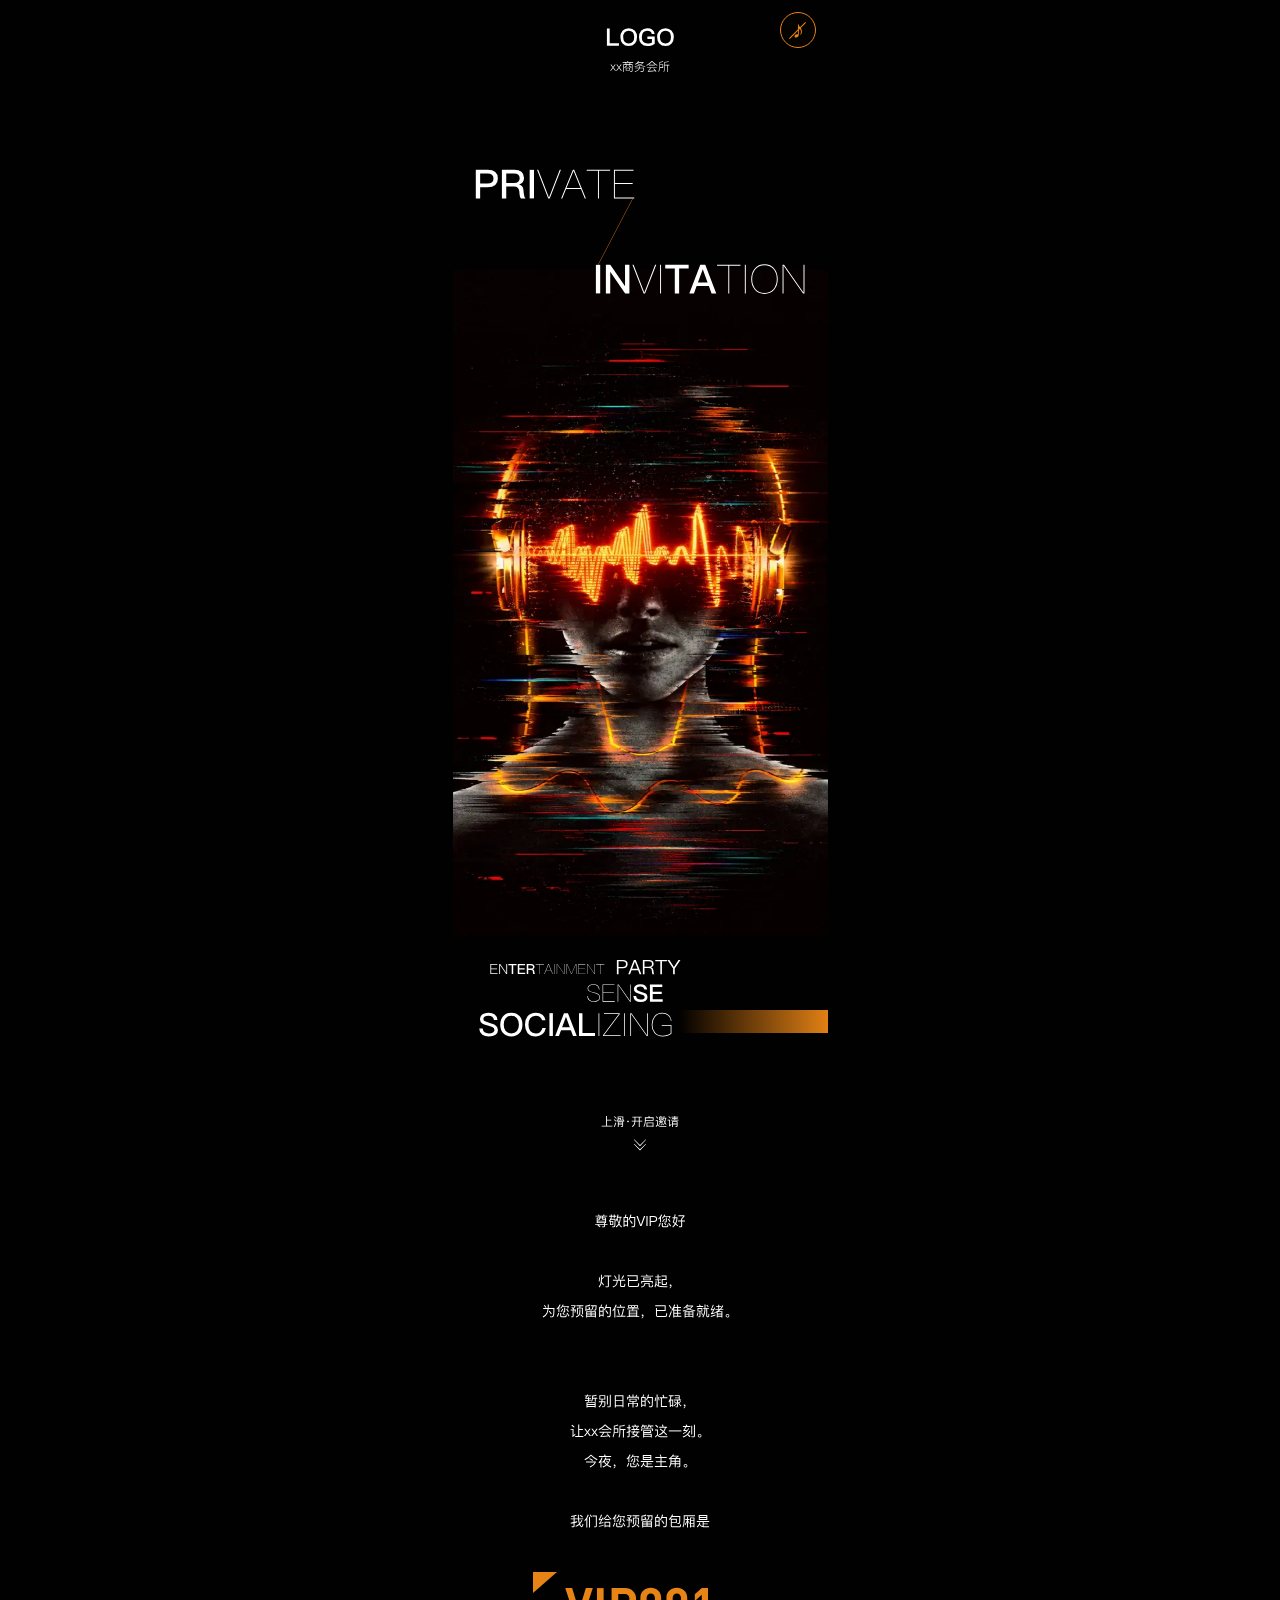
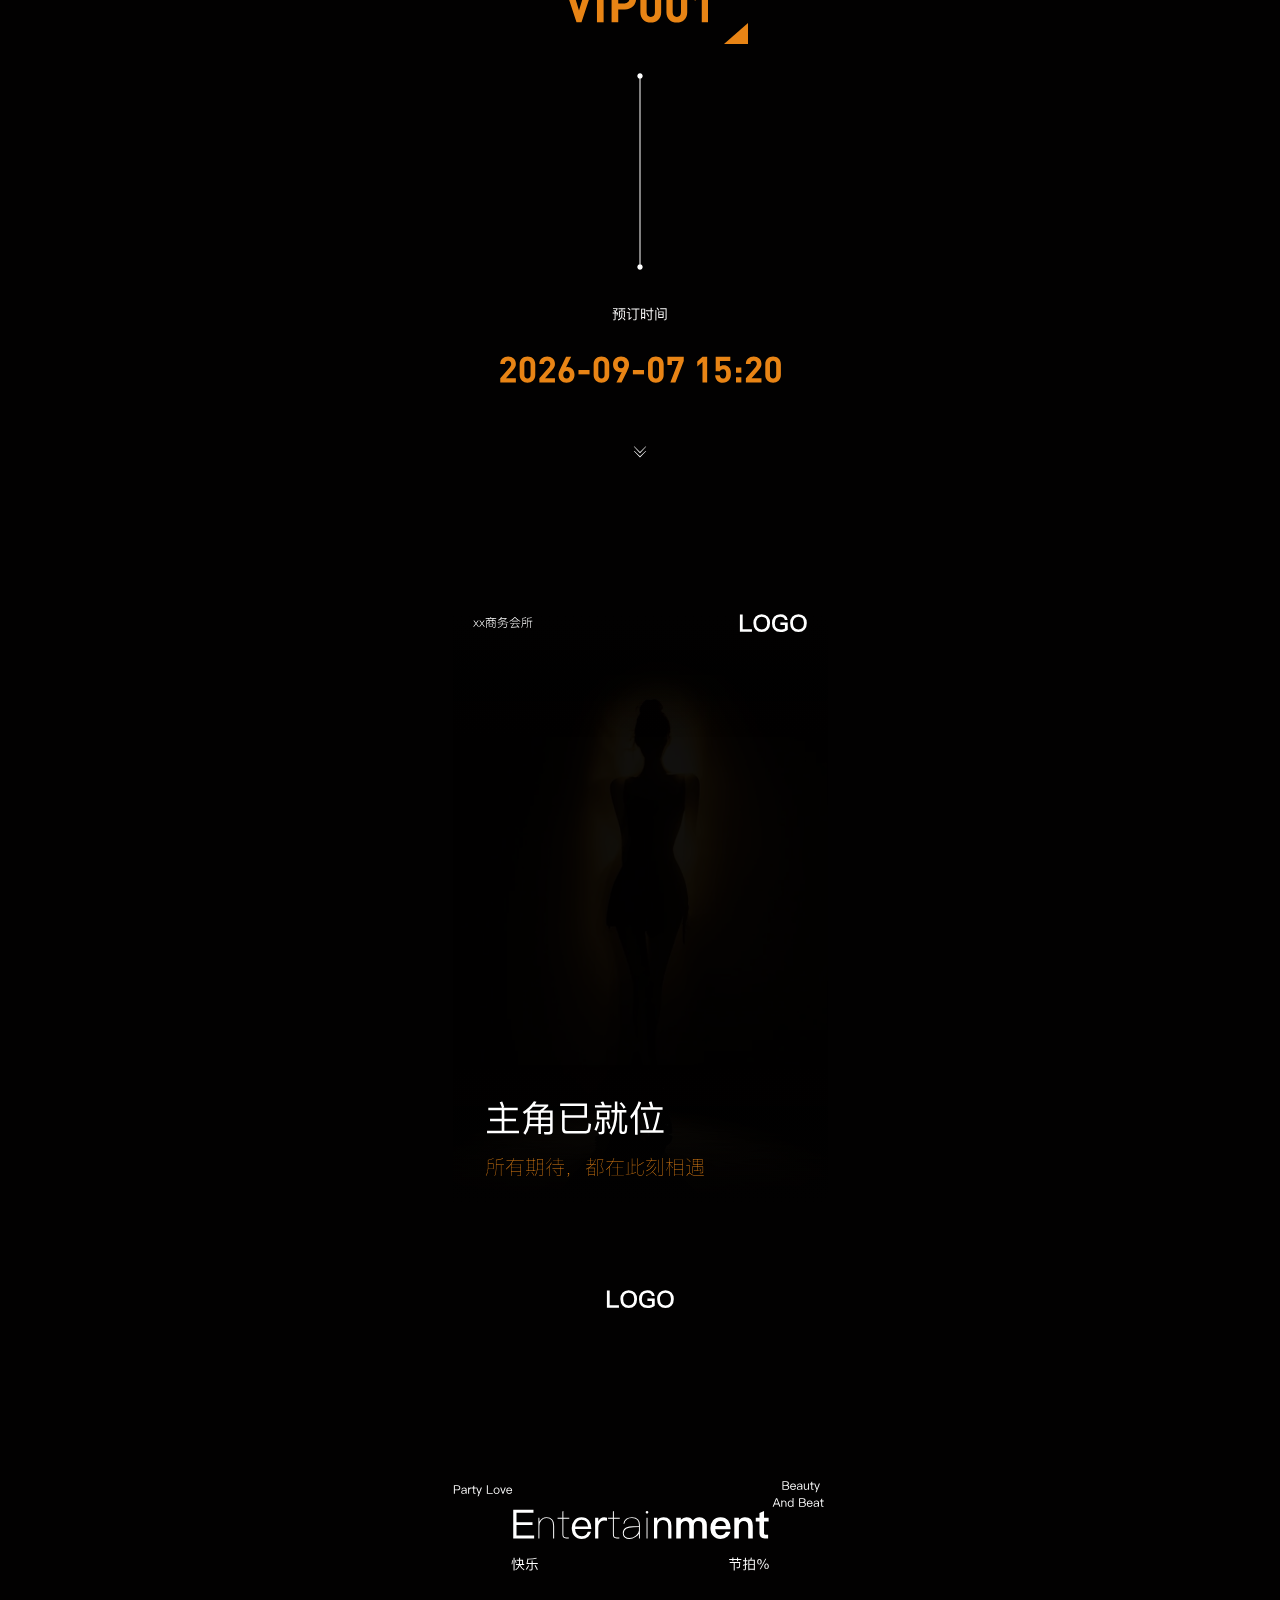
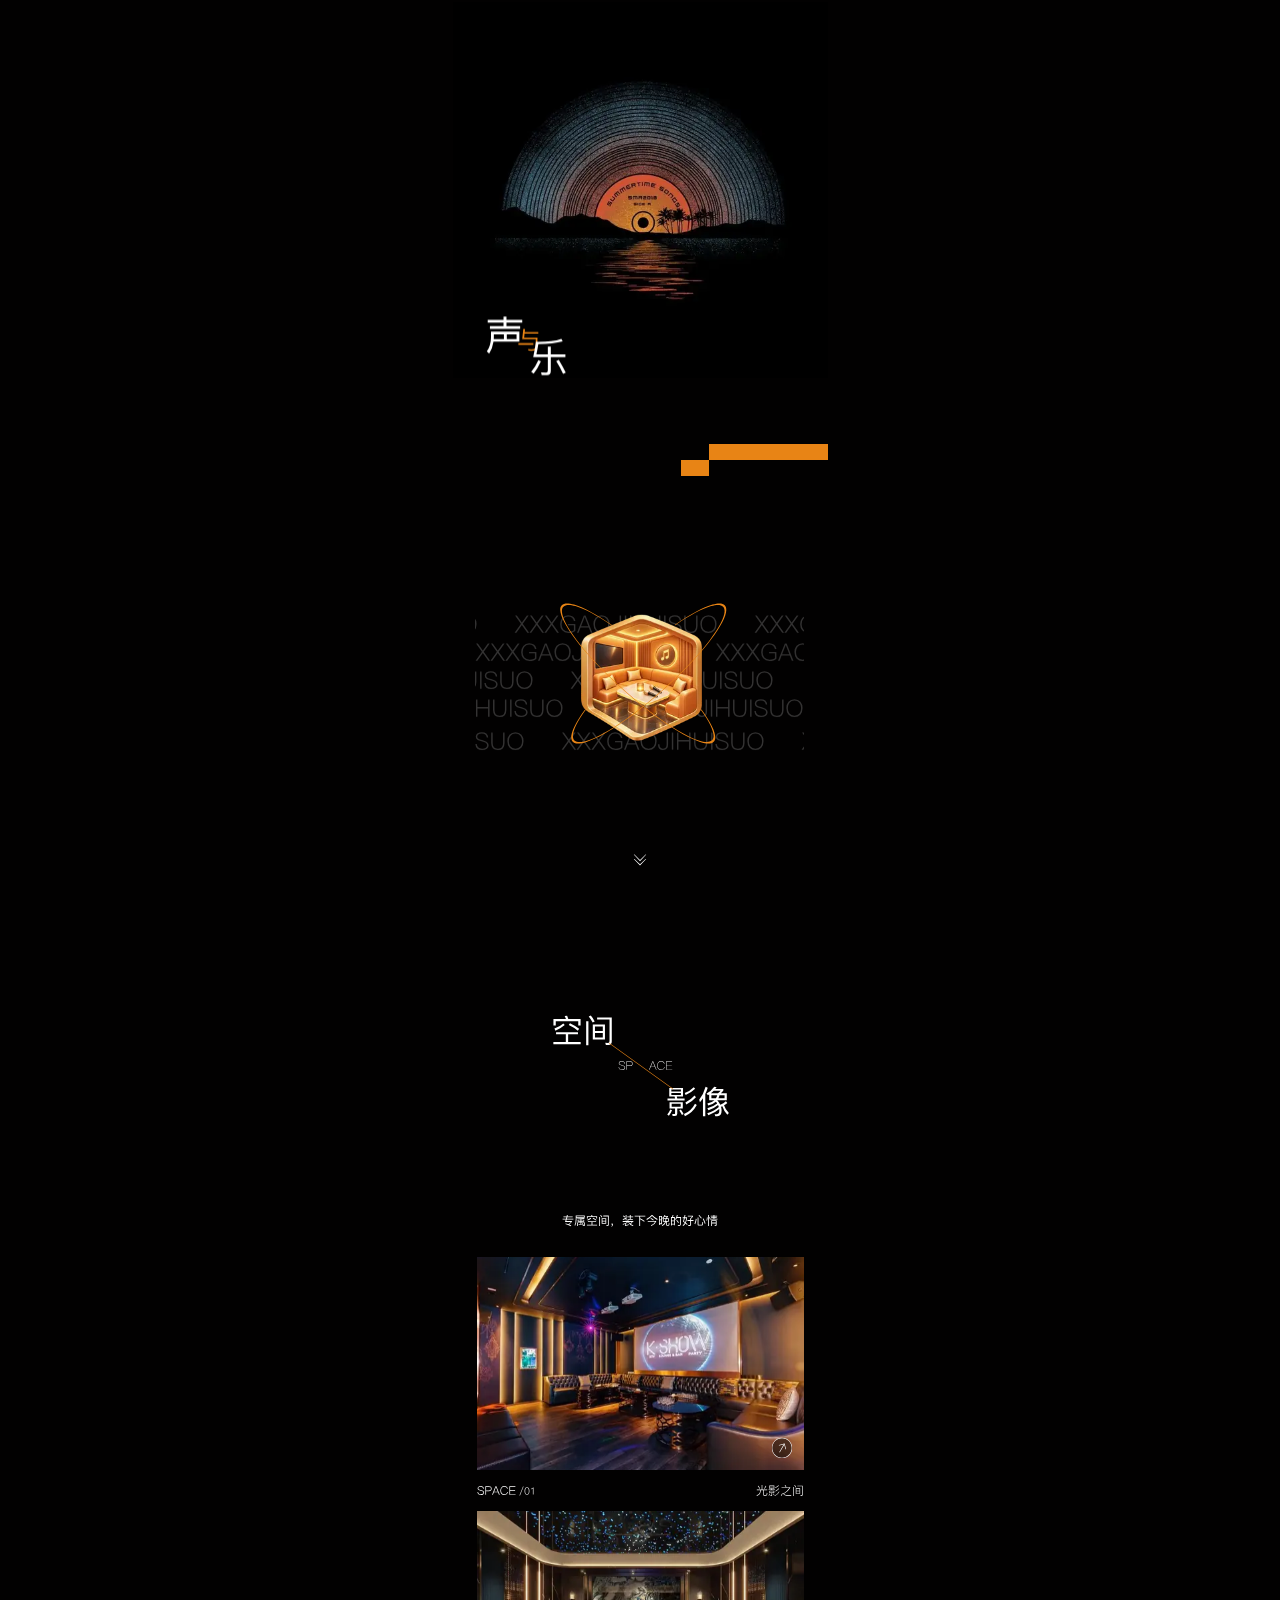
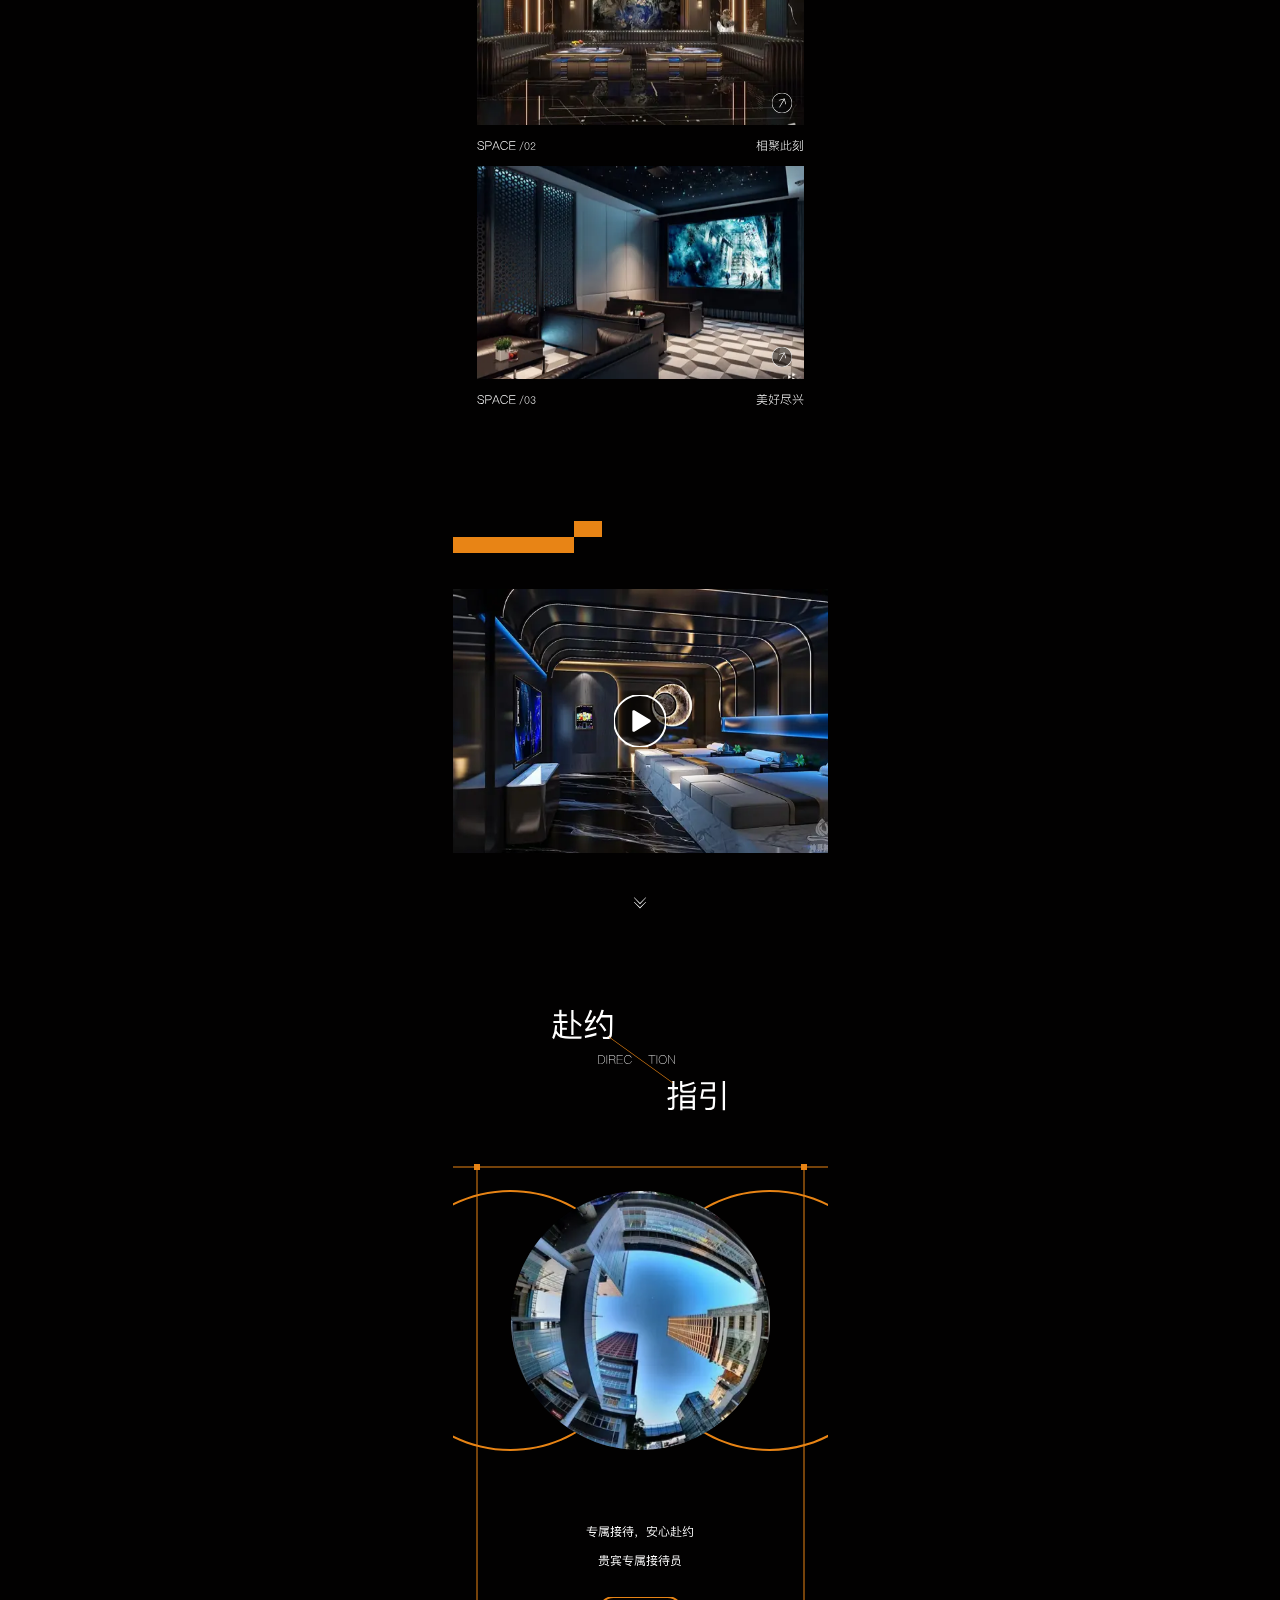
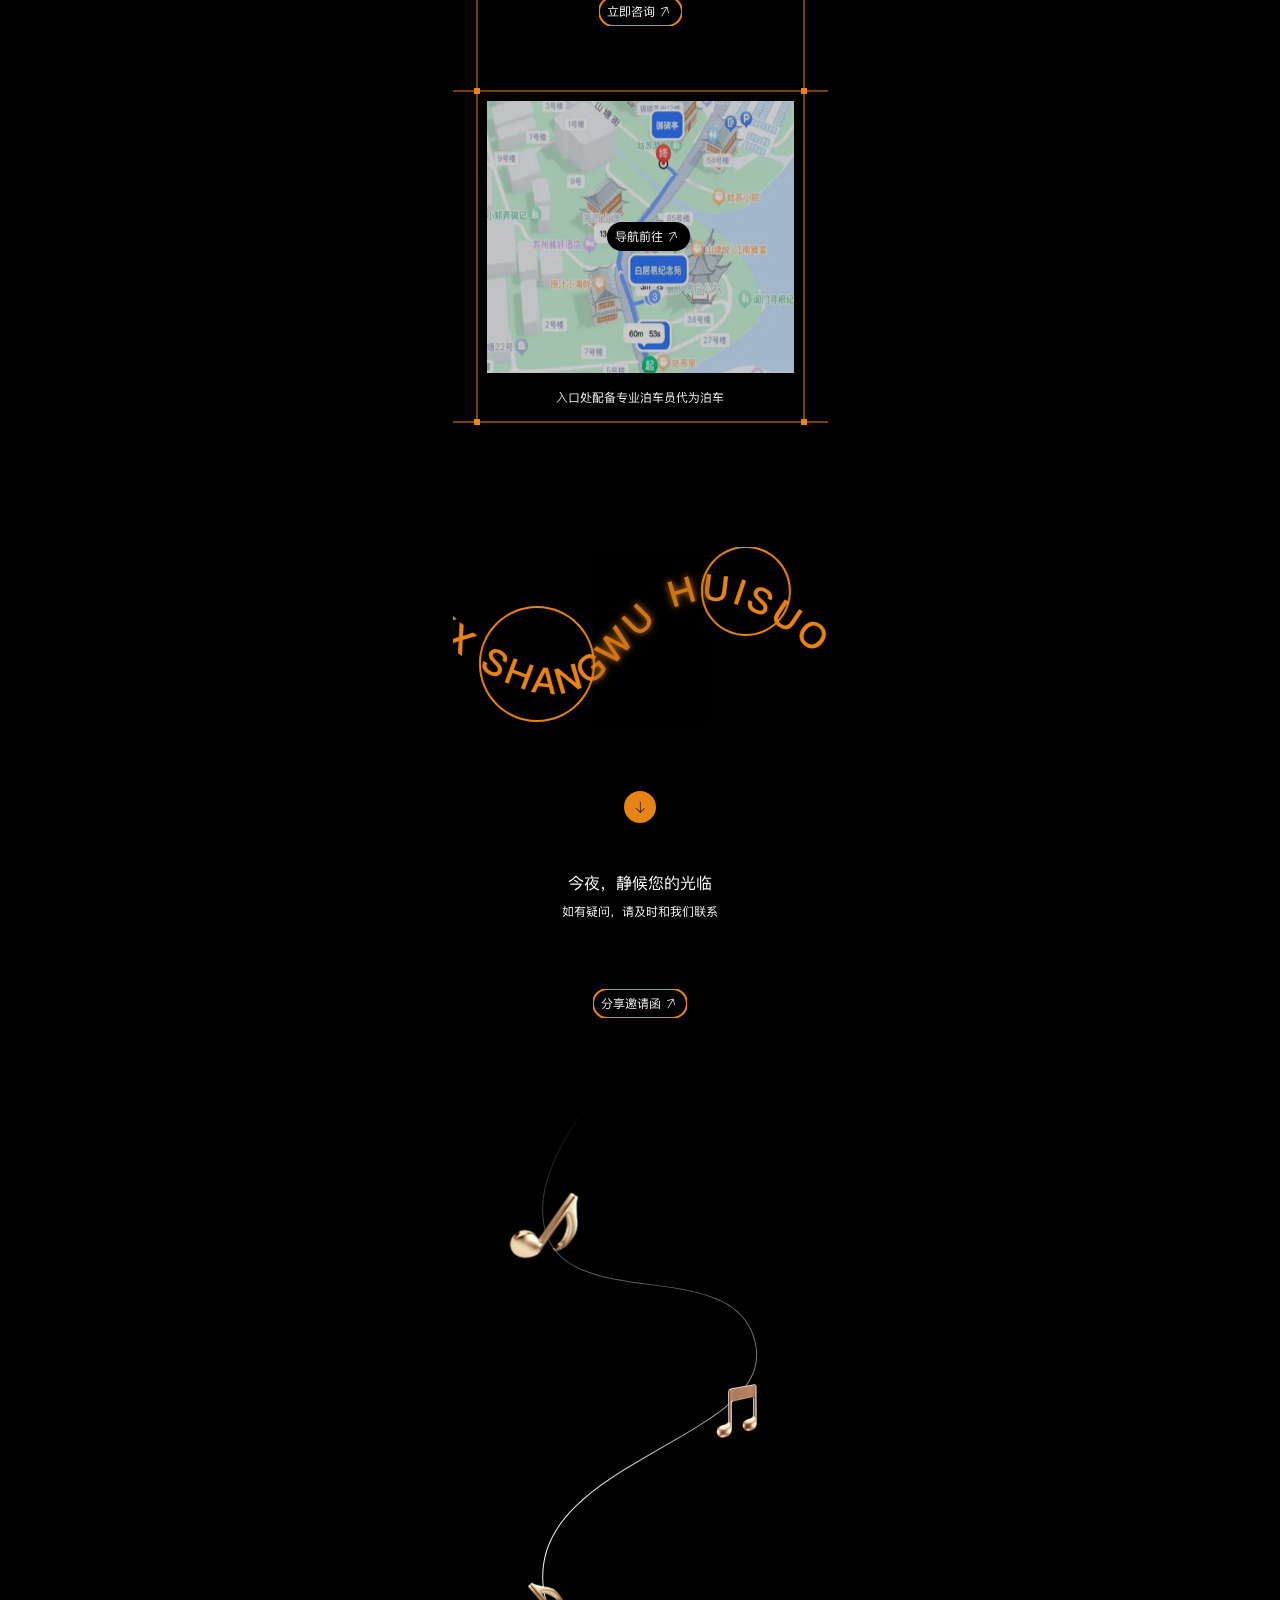
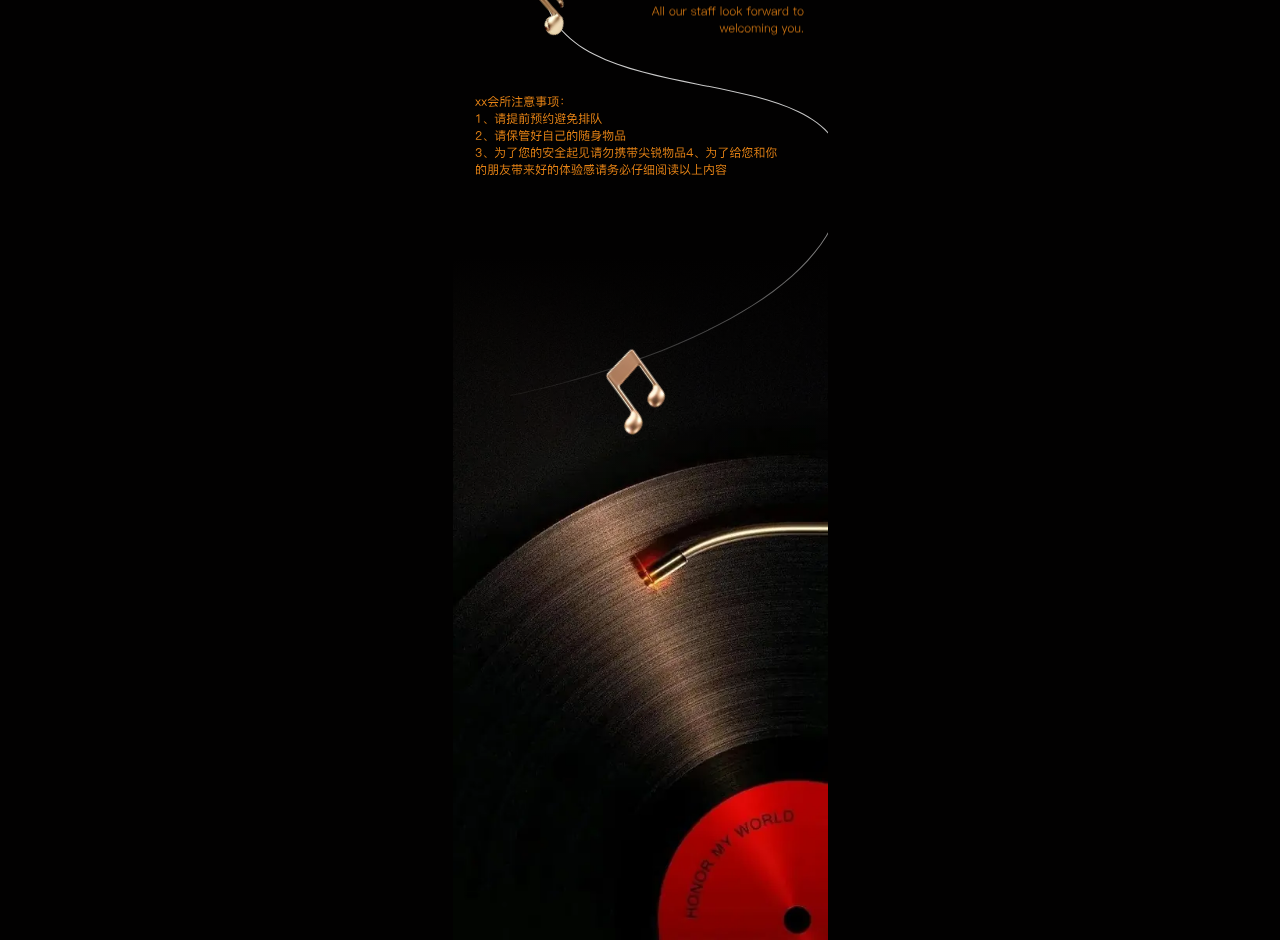
<file: index.html>
<!doctype html><html lang="zh-CN"><head><meta charset="utf-8"><meta name="viewport" content="width=device-width,initial-scale=1,viewport-fit=cover"><meta name="theme-color" content="#020101"><title>金色邀请函</title><meta name="description" content="贵宾专属邀请函"><link rel="stylesheet" href="gold.css?v=motion-4"></head><body><main id="invitation"><svg id="design" xmlns="http://www.w3.org/2000/svg" xmlns:xlink="http://www.w3.org/1999/xlink" viewBox="0 0 375 8940" width="375" height="8940" aria-label="金色邀请函"><defs><filter id="backdrop-blur"><feGaussianBlur stdDeviation="3.75"/></filter><filter id="cyan" color-interpolation-filters="sRGB"><feColorMatrix type="hueRotate" values="145"/></filter><clipPath id="frame0"><rect width="16" height="16"/></clipPath><clipPath id="frame1"><rect width="16" height="16"/></clipPath><clipPath id="clip2"><path d="M0 0L375 0L375 667L0 667L0 0Z" fill-rule="nonzero"/></clipPath><g id="portrait-base"><g clip-path="url(#clip2)" opacity="1"><image href="assets/lite/3a3b64fd63f0f2732d483c802384c384de869ca4.webp" fetchpriority="high" width="1" height="1" preserveAspectRatio="none" transform="matrix(375.511187 0 0 667 -0.255598 0)"/></g></g><clipPath id="tear-a"><rect y="205" width="375" height="28"/></clipPath><clipPath id="tear-b"><rect y="335" width="375" height="17"/></clipPath><linearGradient id="paint3" gradientUnits="userSpaceOnUse" x1="0" y1=".5" x2="1" y2=".5" gradientTransform="matrix(154 0 0 23 0 0)"><stop offset="0" stop-color="rgb(232,132,21)" stop-opacity="0"/><stop offset="1" stop-color="rgb(232,132,21)" stop-opacity="1"/></linearGradient><clipPath id="frame4"><rect width="215" height="72"/></clipPath><clipPath id="clip5"><path d="M0 0L375 0L375 582L0 582L0 0Z" fill-rule="nonzero"/></clipPath><linearGradient id="paint6" gradientUnits="userSpaceOnUse" x1="0" y1=".5" x2="1" y2=".5" gradientTransform="matrix(0 -140 38.4 0 168.3 140)"><stop offset="0" stop-color="rgb(2,1,1)" stop-opacity="1"/><stop offset="1" stop-color="rgb(2,1,1)" stop-opacity="0"/></linearGradient><linearGradient id="paint7" gradientUnits="userSpaceOnUse" x1="0" y1=".5" x2="1" y2=".5" gradientTransform="matrix(0 -123 38.4 0 168.3 123)"><stop offset="0" stop-color="rgb(2,1,1)" stop-opacity="1"/><stop offset="1" stop-color="rgb(2,1,1)" stop-opacity="0"/></linearGradient><clipPath id="frame8"><rect width="203" height="94"/></clipPath><clipPath id="clip9"><path d="M0 0L376 0L376 376L0 376L0 0Z" fill-rule="nonzero"/></clipPath><clipPath id="frame10"><rect width="84" height="78"/></clipPath><clipPath id="frame11"><rect width="329" height="151"/></clipPath><clipPath id="clip12"><path d="M0 0L157 0L157 157L0 157L0 0Z" fill-rule="nonzero"/></clipPath><clipPath id="frame13"><rect width="192.5260009765625" height="169.0066680908203"/></clipPath><clipPath id="clip14"><path d="M0 0L327 0L327 213L0 213L0 0Z" fill-rule="nonzero"/></clipPath><clipPath id="frame15"><rect width="59" height="17"/></clipPath><clipPath id="frame16"><rect width="327" height="17"/></clipPath><clipPath id="frame17"><rect width="59" height="17"/></clipPath><clipPath id="frame18"><rect width="59" height="17"/></clipPath><clipPath id="frame19"><rect width="327" height="271"/></clipPath><clipPath id="clip20"><path d="M0 0L327 0L327 214L0 214L0 0Z" fill-rule="nonzero"/></clipPath><clipPath id="frame21"><rect width="11.428571701049805" height="11.428571701049805"/></clipPath><clipPath id="frame22"><rect width="20" height="20"/></clipPath><clipPath id="clip23"><path d="M0 0L327 0L327 213L0 213L0 0Z" fill-rule="nonzero"/></clipPath><clipPath id="frame24"><rect width="11.428571701049805" height="11.428571701049805"/></clipPath><clipPath id="frame25"><rect width="20" height="20"/></clipPath><clipPath id="clip26"><path d="M0 0L375 0L375 264L0 264L0 0Z" fill-rule="nonzero"/></clipPath><clipPath id="frame27"><rect width="179" height="116"/></clipPath><clipPath id="clip28"><path d="M0 0L375 0L375 682L0 682L0 0Z" fill-rule="nonzero"/></clipPath><linearGradient id="paint29" gradientUnits="userSpaceOnUse" x1="0" y1=".5" x2="1" y2=".5" gradientTransform="matrix(0 -265 38.4 0 168.3 265)"><stop offset="0" stop-color="rgb(2,1,1)" stop-opacity="1"/><stop offset="1" stop-color="rgb(2,1,1)" stop-opacity="0"/></linearGradient><clipPath id="frame30"><rect width="179" height="116"/></clipPath><linearGradient id="paint31" gradientUnits="userSpaceOnUse" x1="0" y1=".5" x2="1" y2=".5" gradientTransform="matrix(-190.367906 960.500007 -420.104905 -83.263398 349.420373 41.631699)"><stop offset="0.06853248178958893" stop-color="rgb(255,255,255)" stop-opacity="0"/><stop offset="0.5281294584274292" stop-color="rgb(255,255,255)" stop-opacity="1"/><stop offset="1" stop-color="rgb(255,255,255)" stop-opacity="0"/></linearGradient><clipPath id="clip32"><path d="M0 0L54 0L54 54L0 54L0 0Z" fill-rule="nonzero"/></clipPath><clipPath id="clip33"><path d="M0 0L72 0L72 72L0 72L0 0Z" fill-rule="nonzero"/></clipPath><clipPath id="frame34"><rect width="26" height="26"/></clipPath><clipPath id="frame35"><rect width="52" height="52"/></clipPath><clipPath id="frame36"><rect width="16" height="16"/></clipPath><clipPath id="frame37"><rect width="16" height="16"/></clipPath><clipPath id="frame38"><rect width="11.428571701049805" height="11.428571701049805"/></clipPath><clipPath id="frame39"><rect width="20" height="20"/></clipPath><clipPath id="clip40"><path d="M259 129.5C259 201.020874 201.020874 259 129.5 259C57.979126 259 0 201.020874 0 129.5C0 57.979126 57.979126 0 129.5 0C201.020874 0 259 57.979126 259 129.5Z" fill-rule="nonzero"/></clipPath><clipPath id="frame41"><rect width="12.571311950683594" height="12.571311950683594"/></clipPath><clipPath id="frame42"><rect width="83" height="29"/></clipPath><clipPath id="frame43"><rect width="12.571311950683594" height="12.571311950683594"/></clipPath><clipPath id="frame44"><rect width="94" height="29"/></clipPath><clipPath id="clip45"><path d="M0 0L307 0L307 272L0 272L0 0Z" fill-rule="nonzero"/></clipPath><clipPath id="frame46"><rect width="12.571311950683594" height="12.571311950683594"/></clipPath><clipPath id="frame47"><rect width="83" height="29"/></clipPath><clipPath id="blurclip48"><path d="M0 0L118 0L118 173L0 173L0 0Z" fill-rule="nonzero"/></clipPath><clipPath id="mask49"><g transform="matrix(1 0 0 1 0 0)"><path d="M114 57C114 88.480232 88.480232 114 57 114C25.51977 114 0 88.480232 0 57C0 25.51977 25.51977 0 57 0C88.480232 0 114 25.51977 114 57Z" fill-rule="nonzero"/></g></clipPath><clipPath id="frame50"><rect width="114" height="114"/></clipPath><clipPath id="mask51"><g transform="matrix(1 0 0 1 0 0)"><path d="M88 44C88 68.300529 68.300529 88 44 88C19.699471 88 0 68.300529 0 44C0 19.699471 19.699471 0 44 0C68.300529 0 88 19.699471 88 44Z" fill-rule="nonzero"/></g></clipPath><clipPath id="frame52"><rect width="88" height="88"/></clipPath><clipPath id="frame53"><rect width="494.9695739746094" height="179"/></clipPath><clipPath id="frame54"><rect width="12.571311950683594" height="12.571311950683594"/></clipPath><clipPath id="frame55"><rect width="32" height="32"/></clipPath><clipPath id="clip56"><path d="M0 0L50.767254 0L50.767254 83.361015L0 83.361015L0 0Z" fill-rule="nonzero"/></clipPath><clipPath id="clip57"><path d="M0 0L34.12809 0L34.12809 56.03912L0 56.03912L0 0Z" fill-rule="nonzero"/></clipPath><clipPath id="frame58"><rect width="375" height="8940"/></clipPath><path id="glyph1" d="M0.166 0.606L0.376 0.606L0.376 0.673L0.08 0.673L0.08 0.735L0.302 0.735Q0.281 0.777 0.257 0.813L0.329 0.825Q0.354 0.778 0.372 0.735L0.618 0.735Q0.644 0.776 0.658 0.824L0.732 0.814Q0.717 0.773 0.693 0.735L0.923 0.735L0.923 0.673L0.622 0.673L0.622 0.606L0.834 0.606L0.834 0.212L0.763 0.212L0.763 0.15L0.939 0.15L0.939 0.087L0.763 0.087L0.763 -0.001Q0.763 -0.09 0.682 -0.09L0.543 -0.09L0.528 -0.025Q0.605 -0.03 0.658 -0.03Q0.694 -0.03 0.694 0.017L0.694 0.087L0.266 0.087Q0.366 0.031 0.437 -0.029L0.388 -0.078Q0.327 -0.022 0.218 0.045L0.261 0.087L0.059 0.087L0.059 0.15L0.694 0.15L0.694 0.212L0.166 0.212L0.166 0.606ZM0.554 0.606L0.554 0.673L0.443 0.673L0.443 0.606L0.554 0.606ZM0.764 0.269L0.764 0.326L0.236 0.326L0.236 0.269L0.764 0.269ZM0.236 0.38L0.764 0.38L0.764 0.434L0.636 0.434Q0.554 0.434 0.554 0.504L0.554 0.548L0.436 0.548Q0.412 0.452 0.305 0.403L0.256 0.447Q0.345 0.483 0.367 0.548L0.236 0.548L0.236 0.38ZM0.622 0.548L0.622 0.511Q0.622 0.485 0.655 0.485L0.764 0.485L0.764 0.548L0.622 0.548Z"/><path id="glyph2" d="M0.175 0.819L0.243 0.819L0.243 0.736L0.386 0.736L0.386 0.818L0.454 0.818L0.454 0.736L0.564 0.736L0.564 0.668L0.454 0.668L0.454 0.582L0.386 0.582L0.386 0.668L0.243 0.668L0.243 0.597L0.175 0.597L0.175 0.668L0.052 0.668L0.052 0.736L0.175 0.736L0.175 0.819ZM0.112 0.342L0.08 0.302L0.034 0.357Q0.113 0.447 0.162 0.589L0.231 0.574L0.212 0.524L0.508 0.524Q0.508 0.121 0.494 0.021Q0.481 -0.093 0.367 -0.093L0.27 -0.089L0.254 -0.025Q0.334 -0.029 0.358 -0.029Q0.418 -0.029 0.428 0.049Q0.438 0.112 0.441 0.458L0.183 0.458Q0.157 0.407 0.124 0.359L0.351 0.359L0.351 0.072L0.112 0.072L0.112 0.342ZM0.288 0.134L0.288 0.299L0.174 0.299L0.174 0.134L0.288 0.134ZM0.72 0.809Q0.711 0.74 0.694 0.664L0.947 0.664L0.947 0.595L0.881 0.595Q0.875 0.349 0.793 0.17Q0.868 0.036 0.968 -0.035L0.926 -0.098Q0.827 -0.023 0.757 0.101Q0.683 -0.021 0.57 -0.102L0.53 -0.039Q0.65 0.043 0.719 0.173Q0.664 0.288 0.624 0.444Q0.598 0.387 0.567 0.338L0.523 0.393Q0.617 0.554 0.65 0.822L0.72 0.809ZM0.677 0.595L0.662 0.545Q0.697 0.374 0.753 0.249Q0.81 0.398 0.816 0.595L0.677 0.595Z"/><path id="glyph3" d="M0.404 0.644L0.404 -0.038L0.334 -0.038L0.334 0.019L0.152 0.019L0.152 -0.067L0.082 -0.067L0.082 0.644L0.175 0.644Q0.204 0.726 0.218 0.818L0.29 0.808Q0.271 0.713 0.243 0.644L0.404 0.644ZM0.152 0.086L0.334 0.086L0.334 0.305L0.152 0.305L0.152 0.086ZM0.152 0.37L0.334 0.37L0.334 0.576L0.152 0.576L0.152 0.37ZM0.578 0.412Q0.682 0.293 0.742 0.194L0.685 0.154Q0.624 0.253 0.52 0.376L0.578 0.412ZM0.921 0.643Q0.921 0.144 0.906 0.027Q0.891 -0.088 0.766 -0.088L0.664 -0.084L0.647 -0.018Q0.71 -0.021 0.756 -0.021Q0.826 -0.021 0.838 0.056Q0.847 0.14 0.85 0.573L0.575 0.573Q0.532 0.477 0.475 0.402L0.432 0.459Q0.536 0.604 0.575 0.819L0.646 0.81Q0.626 0.713 0.602 0.643L0.921 0.643Z"/><path id="glyph4" d="M0.005 0.714L0.095 0.714L0.318 0.089L0.321 0.089L0.544 0.714L0.634 0.714L0.37 0L0.269 0L0.005 0.714Z"/><path id="glyph5" d="M0.078 0.714L0.159 0.714L0.159 0L0.078 0L0.078 0.714Z"/><path id="glyph6" d="M0.072 0.714L0.364 0.714Q0.61 0.714 0.61 0.504Q0.61 0.292 0.363 0.292L0.154 0.292L0.154 0L0.072 0L0.072 0.714ZM0.154 0.643L0.154 0.363L0.359 0.363Q0.444 0.363 0.487 0.398Q0.528 0.433 0.528 0.504Q0.528 0.577 0.486 0.608Q0.445 0.643 0.359 0.643L0.154 0.643Z"/><path id="glyph7" d="M0.502 0.261L0.487 0.328Q0.527 0.323 0.556 0.323Q0.586 0.323 0.586 0.363L0.586 0.605L0.658 0.605L0.658 0.346Q0.658 0.261 0.58 0.261L0.502 0.261ZM0.172 0.55Q0.134 0.507 0.084 0.46L0.038 0.514Q0.172 0.628 0.259 0.818L0.329 0.803Q0.29 0.716 0.242 0.644L0.242 0.264L0.172 0.264L0.172 0.55ZM0.552 0.804Q0.529 0.755 0.513 0.725L0.914 0.725L0.914 0.68Q0.895 0.605 0.863 0.533L0.798 0.551Q0.823 0.595 0.842 0.659L0.473 0.659Q0.414 0.575 0.348 0.515L0.303 0.569Q0.414 0.665 0.484 0.819L0.552 0.804ZM0.226 0.199Q0.185 0.052 0.113 -0.057L0.052 -0.018Q0.124 0.087 0.157 0.213L0.226 0.199ZM0.389 -0.085Q0.299 -0.085 0.299 0.009L0.299 0.226L0.372 0.226L0.372 0.024Q0.372 -0.017 0.411 -0.017L0.631 -0.017Q0.665 -0.017 0.678 0.001Q0.696 0.022 0.702 0.123L0.771 0.101Q0.761 -0.031 0.729 -0.061Q0.702 -0.085 0.645 -0.085L0.389 -0.085ZM0.811 0.243Q0.912 0.109 0.961 0.013L0.902 -0.029Q0.847 0.077 0.753 0.207L0.811 0.243ZM0.517 0.49Q0.462 0.379 0.381 0.294L0.326 0.332Q0.403 0.409 0.458 0.517L0.517 0.49ZM0.787 0.518Q0.862 0.429 0.918 0.323L0.857 0.292Q0.794 0.409 0.726 0.492L0.787 0.518ZM0.511 0.24Q0.585 0.16 0.625 0.097L0.569 0.058Q0.525 0.129 0.457 0.206L0.511 0.24Z"/><path id="glyph8" d="M0.284 0.822Q0.265 0.71 0.248 0.626L0.421 0.626L0.421 0.585Q0.408 0.349 0.323 0.172Q0.405 0.108 0.465 0.05L0.416 -0.007Q0.373 0.038 0.289 0.109Q0.214 -0.015 0.098 -0.104L0.049 -0.044Q0.163 0.038 0.233 0.155Q0.174 0.202 0.079 0.272Q0.124 0.4 0.161 0.557L0.055 0.557L0.055 0.626L0.176 0.626Q0.195 0.717 0.213 0.828L0.284 0.822ZM0.265 0.216Q0.336 0.363 0.35 0.557L0.233 0.557Q0.197 0.398 0.158 0.293L0.265 0.216ZM0.455 0.397L0.681 0.397L0.681 0.523Q0.762 0.593 0.835 0.695L0.484 0.695L0.484 0.765L0.917 0.765L0.917 0.695Q0.846 0.593 0.754 0.501L0.754 0.397L0.958 0.397L0.958 0.327L0.754 0.327L0.754 0.007Q0.754 -0.089 0.675 -0.089L0.531 -0.089L0.512 -0.021L0.646 -0.022Q0.681 -0.022 0.681 0.029L0.681 0.327L0.455 0.327L0.455 0.397Z"/><path id="glyph9" d=""/><path id="glyph10" d="M0.144 0.614Q0.141 0.461 0.109 0.318L0.048 0.335Q0.079 0.473 0.083 0.619L0.144 0.614ZM0.444 0.628Q0.379 0.546 0.28 0.473L0.28 0.437Q0.278 0.352 0.27 0.285Q0.349 0.196 0.425 0.093L0.382 0.03Q0.313 0.143 0.258 0.213Q0.218 0.016 0.106 -0.096L0.052 -0.049Q0.207 0.102 0.21 0.437L0.21 0.807L0.28 0.807L0.28 0.547Q0.352 0.608 0.403 0.68L0.444 0.628ZM0.443 0.755L0.954 0.755L0.954 0.686L0.779 0.686L0.779 0.002Q0.779 -0.091 0.687 -0.091L0.545 -0.091L0.529 -0.022Q0.621 -0.026 0.662 -0.026Q0.705 -0.026 0.705 0.02L0.705 0.686L0.443 0.686L0.443 0.755Z"/><path id="glyph11" d="M0.463 0.816L0.537 0.816L0.537 0.445L0.937 0.445L0.937 0.374L0.65 0.374L0.65 0.039Q0.65 -0.006 0.692 -0.006L0.813 -0.006Q0.846 -0.006 0.861 0.015Q0.879 0.042 0.885 0.17L0.954 0.148Q0.944 -0.01 0.913 -0.044Q0.886 -0.074 0.826 -0.074L0.67 -0.074Q0.578 -0.074 0.578 0.024L0.578 0.374L0.409 0.374L0.409 0.367Q0.405 0.18 0.328 0.066Q0.254 -0.038 0.083 -0.097L0.042 -0.033Q0.207 0.024 0.272 0.116Q0.333 0.214 0.336 0.367L0.336 0.374L0.064 0.374L0.064 0.445L0.463 0.445L0.463 0.816ZM0.862 0.736Q0.811 0.613 0.728 0.497L0.663 0.53Q0.744 0.648 0.795 0.768L0.862 0.736ZM0.208 0.759Q0.281 0.655 0.347 0.53L0.28 0.497Q0.217 0.62 0.14 0.727L0.208 0.759Z"/><path id="glyph12" d="M0.833 0.364L0.213 0.364L0.213 0.064Q0.213 0.002 0.274 0.002L0.786 0.002Q0.82 0.002 0.841 0.02Q0.869 0.048 0.876 0.212L0.946 0.19Q0.931 0.005 0.898 -0.034Q0.865 -0.065 0.806 -0.068L0.254 -0.068Q0.141 -0.068 0.141 0.05L0.141 0.577L0.213 0.577L0.213 0.433L0.76 0.433L0.76 0.694L0.087 0.694L0.087 0.764L0.833 0.764L0.833 0.364Z"/><path id="glyph13" d="M0.057 0.738L0.465 0.738Q0.443 0.781 0.417 0.815L0.495 0.827Q0.518 0.788 0.54 0.738L0.943 0.738L0.943 0.674L0.057 0.674L0.057 0.738ZM0.227 0.609L0.773 0.609L0.773 0.414L0.227 0.414L0.227 0.609ZM0.702 0.472L0.702 0.551L0.298 0.551L0.298 0.472L0.702 0.472ZM0.913 0.352L0.913 0.181L0.841 0.181L0.841 0.288L0.158 0.288L0.158 0.181L0.086 0.181L0.086 0.352L0.913 0.352ZM0.306 0.22L0.69 0.22L0.69 0.011Q0.69 -0.028 0.728 -0.028L0.815 -0.028Q0.837 -0.028 0.852 -0.018Q0.867 -0.006 0.879 0.102L0.944 0.081Q0.932 -0.029 0.912 -0.057Q0.891 -0.09 0.827 -0.09L0.71 -0.09Q0.619 -0.09 0.619 -0.003L0.619 0.158L0.378 0.158L0.378 0.138Q0.37 -0.058 0.104 -0.104L0.063 -0.044Q0.306 -0.005 0.306 0.148L0.306 0.22Z"/><path id="glyph14" d="M0.94 0.272Q0.931 0.153 0.905 0.118Q0.883 0.082 0.811 0.082L0.635 0.082Q0.55 0.082 0.55 0.167L0.55 0.498L0.826 0.498L0.826 0.686L0.535 0.686L0.535 0.754L0.896 0.754L0.896 0.429L0.622 0.429L0.622 0.193Q0.622 0.155 0.664 0.152L0.799 0.152Q0.841 0.152 0.856 0.182Q0.866 0.209 0.872 0.295L0.94 0.272ZM0.088 0.682L0.254 0.682L0.254 0.819L0.324 0.819L0.324 0.682L0.489 0.682L0.489 0.619L0.324 0.619L0.324 0.471L0.502 0.471L0.502 0.405L0.344 0.405L0.344 0.264L0.486 0.264L0.486 0.198L0.344 0.198L0.344 0.014Q0.439 -0.015 0.751 -0.015Q0.882 -0.015 0.957 -0.01L0.945 -0.081L0.767 -0.081Q0.395 -0.081 0.3 -0.041Q0.219 -0.006 0.155 0.087Q0.13 -0.02 0.093 -0.102L0.038 -0.053Q0.112 0.12 0.121 0.341L0.185 0.334Q0.182 0.248 0.17 0.17Q0.218 0.091 0.275 0.05L0.275 0.405L0.068 0.405L0.068 0.471L0.254 0.471L0.254 0.619L0.088 0.619L0.088 0.682Z"/><path id="glyph15" d="M0.182 0.118Q0.254 0.118 0.254 0.021Q0.254 -0.108 0.141 -0.17L0.114 -0.127Q0.192 -0.076 0.198 0.002Q0.19 0 0.182 0Q0.157 0 0.138 0.016Q0.121 0.032 0.121 0.058Q0.121 0.088 0.138 0.102Q0.155 0.118 0.182 0.118Z"/><path id="glyph16" d="M0.184 0.792Q0.271 0.702 0.319 0.633L0.263 0.594Q0.212 0.667 0.129 0.753L0.184 0.792ZM0.536 0.37Q0.641 0.255 0.702 0.164L0.639 0.12Q0.574 0.224 0.478 0.334L0.536 0.37ZM0.411 0.817L0.482 0.817L0.482 0.698Q0.48 0.631 0.476 0.57L0.888 0.57Q0.888 0.143 0.85 0.024Q0.811 -0.093 0.71 -0.093Q0.654 -0.093 0.586 -0.089L0.567 -0.019Q0.644 -0.025 0.706 -0.025Q0.791 -0.019 0.803 0.144Q0.815 0.308 0.815 0.5L0.469 0.5Q0.445 0.311 0.384 0.183Q0.295 0.004 0.092 -0.096L0.051 -0.032Q0.254 0.071 0.331 0.239Q0.378 0.35 0.397 0.5L0.086 0.5L0.086 0.57L0.405 0.57Q0.41 0.633 0.411 0.698L0.411 0.817Z"/><path id="glyph17" d="M0.462 0.776L0.954 0.776L0.954 0.708L0.751 0.708Q0.744 0.656 0.731 0.596L0.92 0.596L0.92 0.125L0.852 0.125L0.852 0.532L0.563 0.532L0.563 0.125L0.495 0.125L0.495 0.596L0.662 0.596Q0.674 0.649 0.68 0.708L0.462 0.708L0.462 0.776ZM0.778 0.125Q0.889 0.038 0.964 -0.049L0.914 -0.099Q0.848 -0.015 0.732 0.08L0.778 0.125ZM0.67 0.475L0.74 0.475L0.74 0.295Q0.736 0.135 0.668 0.04Q0.602 -0.048 0.454 -0.099L0.415 -0.038Q0.559 0.009 0.615 0.086Q0.667 0.169 0.67 0.295L0.67 0.475ZM0.151 0.65Q0.196 0.607 0.225 0.575Q0.278 0.633 0.324 0.709L0.072 0.709L0.072 0.776L0.401 0.776L0.401 0.719Q0.341 0.611 0.267 0.529Q0.29 0.502 0.316 0.469L0.43 0.469L0.43 0.425Q0.407 0.311 0.372 0.242L0.313 0.265Q0.343 0.328 0.362 0.402L0.256 0.402L0.256 -0.016Q0.256 -0.095 0.18 -0.095L0.084 -0.095L0.07 -0.03Q0.12 -0.035 0.157 -0.035Q0.188 -0.035 0.188 0.001L0.188 0.402L0.044 0.402L0.044 0.469L0.238 0.469Q0.177 0.541 0.098 0.617L0.151 0.65Z"/><path id="glyph18" d="M0.851 0.345L0.851 -0.1L0.78 -0.1L0.78 -0.055L0.224 -0.055L0.224 -0.101L0.153 -0.101L0.153 0.345L0.851 0.345ZM0.224 0.012L0.469 0.012L0.469 0.112L0.224 0.112L0.224 0.012ZM0.541 0.012L0.78 0.012L0.78 0.112L0.541 0.112L0.541 0.012ZM0.224 0.176L0.469 0.176L0.469 0.278L0.224 0.278L0.224 0.176ZM0.541 0.278L0.541 0.176L0.78 0.176L0.78 0.278L0.541 0.278ZM0.387 0.669Q0.453 0.513 0.484 0.398L0.415 0.373Q0.399 0.431 0.387 0.466Q0.274 0.417 0.097 0.373L0.071 0.439Q0.104 0.459 0.104 0.49L0.104 0.738Q0.295 0.756 0.427 0.82L0.463 0.76Q0.351 0.701 0.174 0.68L0.174 0.463Q0.298 0.499 0.365 0.53Q0.343 0.594 0.32 0.649L0.387 0.669ZM0.501 0.704L0.501 0.775L0.9 0.775Q0.897 0.543 0.878 0.473Q0.854 0.39 0.768 0.387Q0.733 0.387 0.688 0.39L0.667 0.454Q0.741 0.45 0.76 0.45Q0.808 0.453 0.818 0.514Q0.826 0.556 0.828 0.704L0.677 0.704Q0.662 0.589 0.637 0.524Q0.604 0.445 0.541 0.38L0.499 0.434Q0.548 0.488 0.575 0.554Q0.596 0.613 0.608 0.704L0.501 0.704Z"/><path id="glyph19" d="M0.336 0.792Q0.297 0.674 0.239 0.572L0.239 -0.102L0.167 -0.102L0.167 0.462Q0.116 0.394 0.059 0.334L0.036 0.411Q0.196 0.592 0.269 0.823L0.336 0.792ZM0.331 0.656L0.6 0.656Q0.58 0.73 0.551 0.802L0.627 0.815Q0.651 0.746 0.672 0.656L0.933 0.656L0.933 0.587L0.331 0.587L0.331 0.656ZM0.314 0.018L0.658 0.018Q0.734 0.216 0.791 0.522L0.86 0.504Q0.808 0.233 0.732 0.018L0.959 0.018L0.959 -0.053L0.314 -0.053L0.314 0.018ZM0.454 0.511Q0.512 0.318 0.559 0.068L0.492 0.05Q0.452 0.274 0.388 0.491L0.454 0.511Z"/><path id="glyph20" d="M0.071 0.534L0.46 0.534L0.466 0.592L0.138 0.592L0.138 0.779L0.862 0.779L0.862 0.592L0.538 0.592L0.532 0.534L0.93 0.534L0.93 0.479L0.524 0.479L0.513 0.422L0.803 0.422L0.803 -0.019L0.948 -0.019L0.948 -0.077L0.053 -0.077L0.053 -0.019L0.198 -0.019L0.198 0.422L0.441 0.422L0.452 0.479L0.071 0.479L0.071 0.534ZM0.268 -0.019L0.732 -0.019L0.732 0.047L0.268 0.047L0.268 -0.019ZM0.268 0.092L0.732 0.092L0.732 0.155L0.268 0.155L0.268 0.092ZM0.268 0.201L0.732 0.201L0.732 0.264L0.268 0.264L0.268 0.201ZM0.268 0.309L0.732 0.309L0.732 0.372L0.268 0.372L0.268 0.309ZM0.794 0.643L0.794 0.726L0.645 0.726L0.645 0.643L0.794 0.643ZM0.579 0.643L0.579 0.726L0.421 0.726L0.421 0.643L0.579 0.643ZM0.356 0.643L0.356 0.726L0.207 0.726L0.207 0.643L0.356 0.643Z"/><path id="glyph21" d="M0.111 0.784Q0.216 0.649 0.268 0.556L0.208 0.515Q0.152 0.616 0.05 0.746L0.111 0.784ZM0.273 0.323Q0.208 0.113 0.119 -0.093L0.051 -0.064Q0.144 0.145 0.208 0.349L0.273 0.323ZM0.445 0.374L0.445 0.237L0.652 0.237L0.652 0.374L0.445 0.374ZM0.445 0.17L0.445 0.021L0.652 0.021L0.652 0.17L0.445 0.17ZM0.445 -0.046L0.445 -0.101L0.375 -0.101L0.375 0.489Q0.333 0.421 0.28 0.354L0.256 0.43Q0.386 0.606 0.44 0.819L0.509 0.805Q0.487 0.723 0.455 0.646L0.668 0.646Q0.644 0.732 0.61 0.806L0.679 0.826Q0.713 0.738 0.734 0.656L0.707 0.646L0.932 0.646L0.932 0.578L0.721 0.578L0.721 0.441L0.911 0.441L0.911 0.374L0.721 0.374L0.721 0.237L0.913 0.237L0.913 0.17L0.721 0.17L0.721 0.021L0.953 0.021L0.953 -0.046L0.445 -0.046ZM0.652 0.578L0.445 0.578L0.445 0.441L0.652 0.441L0.652 0.578Z"/><path id="glyph22" d="M0.816 0.336L0.816 -0.1L0.747 -0.1L0.747 -0.056L0.255 -0.056L0.255 -0.1L0.186 -0.1L0.186 0.336L0.816 0.336ZM0.255 0.006L0.466 0.006L0.466 0.112L0.255 0.112L0.255 0.006ZM0.534 0.006L0.747 0.006L0.747 0.112L0.534 0.112L0.534 0.006ZM0.255 0.17L0.466 0.17L0.466 0.276L0.255 0.276L0.255 0.17ZM0.534 0.276L0.534 0.17L0.747 0.17L0.747 0.276L0.534 0.276ZM0.438 0.813Q0.42 0.783 0.391 0.746L0.798 0.746L0.798 0.691Q0.707 0.579 0.573 0.497Q0.732 0.429 0.956 0.399L0.925 0.335Q0.678 0.373 0.505 0.459Q0.322 0.368 0.074 0.327L0.043 0.39Q0.265 0.421 0.435 0.497Q0.346 0.55 0.276 0.622Q0.214 0.565 0.135 0.515L0.089 0.571Q0.258 0.669 0.367 0.829L0.438 0.813ZM0.319 0.663Q0.393 0.588 0.502 0.53Q0.622 0.596 0.709 0.683L0.339 0.683L0.319 0.663Z"/><path id="glyph23" d="M0.054 0.715L0.256 0.715Q0.235 0.765 0.21 0.807L0.287 0.82Q0.308 0.778 0.33 0.715L0.513 0.715L0.513 0.649L0.054 0.649L0.054 0.715ZM0.105 0.567L0.457 0.567L0.457 0.318L0.319 0.318L0.319 -0.008Q0.319 -0.091 0.24 -0.091L0.165 -0.091L0.151 -0.026Q0.189 -0.031 0.217 -0.031Q0.249 -0.031 0.249 0.01L0.249 0.318L0.105 0.318L0.105 0.567ZM0.39 0.38L0.39 0.505L0.171 0.505L0.171 0.38L0.39 0.38ZM0.183 0.246Q0.149 0.107 0.1 0.009L0.039 0.031Q0.086 0.121 0.121 0.262L0.183 0.246ZM0.423 0.265Q0.468 0.161 0.492 0.075L0.434 0.053Q0.406 0.152 0.365 0.249L0.423 0.265ZM0.792 0.8Q0.866 0.718 0.905 0.657L0.852 0.62Q0.807 0.69 0.739 0.767L0.792 0.8ZM0.607 0.816L0.676 0.816L0.676 0.583L0.927 0.583L0.927 0.514L0.798 0.514L0.798 0.012Q0.798 -0.019 0.825 -0.019L0.852 -0.019Q0.87 -0.019 0.877 0.005Q0.888 0.035 0.891 0.172L0.954 0.152Q0.945 -0.016 0.924 -0.052Q0.904 -0.084 0.864 -0.084L0.805 -0.084Q0.732 -0.084 0.732 -0.002L0.732 0.514L0.675 0.514Q0.666 0.097 0.509 -0.102L0.455 -0.054Q0.597 0.125 0.606 0.514L0.51 0.514L0.51 0.583L0.607 0.583L0.607 0.816Z"/><path id="glyph24" d="M0.428 0.7L0.588 0.7L0.588 0.815L0.658 0.815L0.658 0.7L0.805 0.7L0.805 0.637L0.658 0.637L0.658 0.508L0.712 0.508Q0.817 0.622 0.887 0.767L0.948 0.736Q0.887 0.612 0.803 0.508L0.952 0.508L0.952 0.442L0.743 0.442Q0.685 0.386 0.633 0.346L0.886 0.346L0.886 -0.098L0.817 -0.098L0.817 -0.051L0.55 -0.051L0.55 -0.098L0.482 -0.098L0.482 0.255Q0.445 0.236 0.398 0.218L0.359 0.278Q0.519 0.336 0.643 0.442L0.387 0.442L0.387 0.508L0.588 0.508L0.588 0.637L0.428 0.637L0.428 0.7ZM0.55 0.118L0.55 0.013L0.817 0.013L0.817 0.118L0.55 0.118ZM0.817 0.179L0.817 0.283L0.55 0.283L0.55 0.179L0.817 0.179ZM0.39 0.037Q0.245 -0.026 0.06 -0.065L0.051 0.007Q0.242 0.044 0.39 0.108L0.39 0.037ZM0.27 0.788Q0.203 0.598 0.133 0.482Q0.205 0.492 0.262 0.504Q0.255 0.49 0.314 0.617L0.379 0.593Q0.255 0.331 0.168 0.215Q0.258 0.236 0.344 0.272L0.344 0.206Q0.206 0.151 0.081 0.132L0.062 0.197Q0.082 0.205 0.095 0.218Q0.149 0.283 0.23 0.44Q0.156 0.424 0.067 0.409L0.049 0.475Q0.065 0.484 0.08 0.503Q0.152 0.642 0.202 0.815L0.27 0.788Z"/><path id="glyph25" d="M0.25 0.142Q0.303 0.142 0.342 0.106Q0.38 0.07 0.38 0.016Q0.38 -0.037 0.342 -0.073Q0.303 -0.109 0.25 -0.109Q0.196 -0.109 0.158 -0.074Q0.12 -0.039 0.12 0.016Q0.12 0.071 0.158 0.106Q0.196 0.142 0.25 0.142ZM0.25 0.09Q0.218 0.09 0.197 0.068Q0.174 0.048 0.174 0.016Q0.174 -0.015 0.197 -0.035Q0.219 -0.057 0.25 -0.057Q0.279 -0.057 0.303 -0.035Q0.326 -0.014 0.326 0.016Q0.326 0.047 0.303 0.068Q0.281 0.09 0.25 0.09Z"/><path id="glyph26" d="M0.501 0.456L0.501 0.397L0.354 0.383L0.354 0.306L0.288 0.306L0.288 0.378L0.08 0.365L0.071 0.429L0.288 0.44L0.288 0.523L0.102 0.523L0.086 0.58Q0.131 0.632 0.165 0.695L0.058 0.695L0.058 0.759L0.197 0.759Q0.215 0.803 0.223 0.825L0.295 0.813Q0.281 0.777 0.273 0.759L0.517 0.759L0.517 0.695L0.243 0.695Q0.21 0.633 0.172 0.582L0.288 0.582L0.288 0.648L0.354 0.648L0.354 0.582L0.51 0.582L0.51 0.523L0.354 0.523L0.354 0.444L0.501 0.456ZM0.641 0.522Q0.625 0.396 0.56 0.303L0.51 0.355Q0.577 0.454 0.58 0.587L0.58 0.744Q0.767 0.762 0.872 0.81L0.918 0.756Q0.804 0.707 0.646 0.689L0.646 0.585L0.946 0.585L0.946 0.522L0.84 0.522L0.84 0.305L0.771 0.305L0.771 0.522L0.641 0.522ZM0.834 0.276L0.834 -0.1L0.76 -0.1L0.76 -0.061L0.252 -0.061L0.252 -0.1L0.178 -0.1L0.178 0.276L0.834 0.276ZM0.252 0.001L0.76 0.001L0.76 0.079L0.252 0.079L0.252 0.001ZM0.252 0.137L0.76 0.137L0.76 0.215L0.252 0.215L0.252 0.137Z"/><path id="glyph27" d="M0.097 0.459L0.097 0.777L0.522 0.777L0.522 0.459L0.326 0.459Q0.323 0.395 0.317 0.337L0.532 0.337Q0.532 0.077 0.517 0.014Q0.502 -0.086 0.372 -0.086Q0.352 -0.086 0.304 -0.083L0.287 -0.019Q0.345 -0.023 0.362 -0.023Q0.438 -0.023 0.45 0.042Q0.458 0.075 0.461 0.27L0.308 0.27Q0.291 0.176 0.268 0.121Q0.213 -0.006 0.085 -0.098L0.039 -0.041Q0.155 0.039 0.203 0.15Q0.223 0.196 0.237 0.27L0.059 0.27L0.059 0.337L0.246 0.337Q0.254 0.411 0.256 0.459L0.097 0.459ZM0.635 0.729L0.705 0.729L0.705 0.106L0.635 0.106L0.635 0.729ZM0.679 -0.091L0.663 -0.022Q0.741 -0.027 0.796 -0.027Q0.843 -0.027 0.843 0.027L0.843 0.814L0.915 0.814L0.915 0.009Q0.915 -0.091 0.821 -0.091L0.679 -0.091ZM0.453 0.525L0.453 0.712L0.166 0.712L0.166 0.525L0.453 0.525Z"/><path id="glyph28" d="M0.819 0.777L0.819 -0.095L0.746 -0.095L0.746 -0.019L0.273 -0.019L0.273 -0.096L0.201 -0.096L0.201 0.777L0.819 0.777ZM0.273 0.051L0.746 0.051L0.746 0.352L0.273 0.352L0.273 0.051ZM0.273 0.422L0.746 0.422L0.746 0.707L0.273 0.707L0.273 0.422Z"/><path id="glyph29" d="M0.463 0.304L0.243 0.304L0.243 0.524L0.759 0.524L0.759 0.304L0.537 0.304L0.537 0.224L0.855 0.224L0.855 0.042Q0.855 -0.048 0.762 -0.048L0.684 -0.048L0.665 0.021L0.739 0.018Q0.784 0.018 0.784 0.058L0.784 0.158L0.537 0.158L0.537 -0.102L0.463 -0.102L0.463 0.158L0.221 0.158L0.221 -0.054L0.15 -0.054L0.15 0.224L0.463 0.224L0.463 0.304ZM0.463 0.822L0.537 0.822L0.537 0.669L0.664 0.669Q0.712 0.738 0.744 0.808L0.811 0.783Q0.778 0.719 0.74 0.669L0.916 0.669L0.916 0.467L0.842 0.467L0.842 0.601L0.158 0.601L0.158 0.466L0.084 0.466L0.084 0.669L0.247 0.669Q0.219 0.726 0.179 0.776L0.247 0.801Q0.287 0.744 0.318 0.669L0.463 0.669L0.463 0.822ZM0.69 0.365L0.69 0.463L0.313 0.463L0.313 0.365L0.69 0.365Z"/><path id="glyph30" d="M0.404 0.624L0.667 0.624Q0.639 0.715 0.604 0.793L0.681 0.805Q0.711 0.729 0.742 0.624L0.962 0.624L0.962 0.555L0.565 0.555L0.565 0.002L0.93 0.002L0.93 -0.069L0.493 -0.069L0.493 0.555L0.404 0.555L0.404 0.624ZM0.143 0.606Q0.138 0.462 0.109 0.335L0.046 0.352Q0.078 0.477 0.081 0.611L0.143 0.606ZM0.334 0.654Q0.368 0.556 0.398 0.418L0.336 0.403Q0.313 0.526 0.279 0.636L0.334 0.654ZM0.186 0.817L0.259 0.817L0.259 -0.099L0.186 -0.099L0.186 0.817Z"/><path id="glyph31" d="M0.418 0.463L0.771 0.463L0.771 0.553L0.492 0.553L0.492 0.616L0.771 0.616L0.771 0.711L0.467 0.711L0.467 0.777L0.839 0.777L0.839 0.463L0.932 0.463L0.932 0.398L0.708 0.398L0.708 0.318Q0.732 0.272 0.761 0.232Q0.825 0.278 0.873 0.361L0.925 0.319Q0.867 0.231 0.796 0.185Q0.87 0.095 0.96 0.036L0.924 -0.027Q0.8 0.065 0.708 0.219L0.708 -0.011Q0.708 -0.095 0.635 -0.095L0.545 -0.095L0.53 -0.028Q0.577 -0.033 0.611 -0.033Q0.64 -0.033 0.64 0.006L0.64 0.205Q0.552 0.073 0.435 -0.018L0.398 0.045Q0.534 0.135 0.64 0.293L0.64 0.398L0.418 0.398L0.418 0.463ZM0.06 0.692L0.06 0.762L0.402 0.762L0.402 0.692L0.248 0.692Q0.228 0.57 0.19 0.467L0.37 0.467L0.37 -0.058L0.303 -0.058L0.303 -0.005L0.198 -0.005L0.198 -0.068L0.13 -0.068L0.13 0.336Q0.104 0.289 0.075 0.248L0.037 0.309Q0.147 0.479 0.179 0.692L0.06 0.692ZM0.198 0.062L0.303 0.062L0.303 0.401L0.198 0.401L0.198 0.062ZM0.454 0.342Q0.516 0.303 0.568 0.249L0.536 0.199Q0.476 0.262 0.421 0.293L0.454 0.342Z"/><path id="glyph32" d="M0.594 0.817L0.668 0.817L0.668 0.494L0.928 0.494L0.928 0.424L0.668 0.424L0.668 0.005L0.966 0.005L0.966 -0.066L0.377 -0.066L0.377 0.005L0.594 0.005L0.594 0.817ZM0.162 0.809Q0.264 0.731 0.333 0.653L0.284 0.603Q0.224 0.674 0.112 0.76L0.162 0.809ZM0.045 0.511L0.261 0.511L0.261 0.064Q0.312 0.105 0.376 0.166L0.395 0.09Q0.302 0.003 0.196 -0.065L0.169 -0.001Q0.192 0.017 0.192 0.039L0.192 0.442L0.045 0.442L0.045 0.511Z"/><path id="glyph33" d="M0.027 0.517L0.121 0.517L0.255 0.333L0.388 0.517L0.482 0.517L0.299 0.274L0.504 0L0.409 0L0.255 0.215L0.1 0L0.005 0L0.21 0.274L0.027 0.517Z"/><path id="glyph34" d="M0.526 0.817Q0.717 0.604 0.964 0.481L0.925 0.412Q0.679 0.541 0.5 0.753Q0.338 0.555 0.071 0.411L0.033 0.48Q0.298 0.615 0.474 0.817L0.526 0.817ZM0.256 0.51L0.747 0.51L0.747 0.442L0.256 0.442L0.256 0.51ZM0.099 0.309L0.903 0.309L0.903 0.239L0.432 0.239Q0.36 0.098 0.258 -0.007Q0.509 0.007 0.724 0.036Q0.664 0.114 0.612 0.172L0.668 0.208Q0.806 0.054 0.878 -0.057L0.818 -0.099Q0.791 -0.057 0.763 -0.017Q0.528 -0.055 0.171 -0.076L0.151 -0.013Q0.177 -0.006 0.189 0.006Q0.288 0.12 0.35 0.239L0.099 0.239L0.099 0.309Z"/><path id="glyph35" d="M0.439 0.228L0.178 0.228Q0.16 0.041 0.085 -0.098L0.035 -0.046Q0.116 0.107 0.119 0.316L0.119 0.731Q0.301 0.754 0.403 0.816L0.451 0.762Q0.343 0.701 0.183 0.678L0.183 0.562L0.439 0.562L0.439 0.228ZM0.183 0.492L0.183 0.305L0.182 0.294L0.373 0.294L0.373 0.492L0.183 0.492ZM0.59 0.439L0.59 0.29Q0.587 0.028 0.522 -0.1L0.457 -0.068Q0.522 0.061 0.525 0.29L0.525 0.742Q0.738 0.751 0.884 0.812L0.92 0.749Q0.771 0.692 0.589 0.683L0.59 0.508L0.955 0.508L0.955 0.439L0.842 0.439L0.842 -0.1L0.771 -0.1L0.771 0.439L0.59 0.439Z"/><path id="glyph36" d="M0.529 0.648Q0.565 0.585 0.6 0.5L0.698 0.5Q0.737 0.57 0.769 0.659L0.837 0.635Q0.809 0.56 0.774 0.5L0.936 0.5L0.936 0.431L0.378 0.431L0.378 0.5L0.531 0.5Q0.499 0.57 0.47 0.62L0.529 0.648ZM0.661 0.823Q0.677 0.783 0.694 0.728L0.918 0.728L0.918 0.662L0.401 0.662L0.401 0.728L0.621 0.728Q0.605 0.771 0.586 0.811L0.661 0.823ZM0.075 -0.091L0.06 -0.021Q0.114 -0.025 0.138 -0.025Q0.177 -0.025 0.177 0.018L0.177 0.26Q0.137 0.244 0.053 0.216L0.035 0.288Q0.103 0.305 0.177 0.332L0.177 0.556L0.055 0.556L0.055 0.625L0.177 0.625L0.177 0.814L0.251 0.814L0.251 0.625L0.334 0.625L0.334 0.556L0.251 0.556L0.251 0.363Q0.29 0.382 0.337 0.407L0.337 0.334Q0.298 0.313 0.251 0.292L0.251 0Q0.251 -0.091 0.163 -0.091L0.075 -0.091ZM0.642 0.395Q0.627 0.355 0.609 0.317L0.952 0.317L0.952 0.247L0.842 0.247Q0.819 0.135 0.749 0.059Q0.854 0.01 0.946 -0.043L0.907 -0.101Q0.817 -0.046 0.698 0.011Q0.597 -0.062 0.383 -0.104L0.355 -0.039Q0.532 -0.007 0.623 0.046Q0.545 0.082 0.427 0.129Q0.469 0.193 0.499 0.247L0.365 0.247L0.365 0.317L0.536 0.317Q0.556 0.361 0.573 0.403L0.642 0.395ZM0.572 0.247Q0.543 0.198 0.515 0.158Q0.602 0.125 0.683 0.089Q0.75 0.152 0.774 0.247L0.572 0.247Z"/><path id="glyph37" d="M0.786 0.422L0.786 0.226L0.287 0.226L0.287 0.157L0.832 0.157L0.832 -0.1L0.761 -0.1L0.761 -0.058L0.287 -0.058L0.287 -0.099L0.215 -0.099L0.215 0.422L0.786 0.422ZM0.287 0.006L0.761 0.006L0.761 0.099L0.287 0.099L0.287 0.006ZM0.287 0.284L0.716 0.284L0.716 0.364L0.287 0.364L0.287 0.284ZM0.924 0.543L0.924 0.362L0.854 0.362L0.854 0.481L0.146 0.481L0.146 0.362L0.076 0.362L0.076 0.543L0.472 0.543Q0.457 0.579 0.441 0.608L0.511 0.62L0.505 0.624Q0.576 0.713 0.609 0.821L0.678 0.806Q0.666 0.77 0.656 0.745L0.945 0.745L0.945 0.682L0.767 0.682Q0.8 0.638 0.817 0.604L0.753 0.58Q0.726 0.634 0.69 0.682L0.627 0.682Q0.603 0.636 0.566 0.586L0.512 0.619Q0.531 0.579 0.544 0.543L0.924 0.543ZM0.196 0.682Q0.158 0.62 0.116 0.574L0.053 0.614Q0.142 0.706 0.185 0.822L0.254 0.807L0.229 0.745L0.497 0.745L0.497 0.682L0.329 0.682Q0.365 0.634 0.384 0.596L0.318 0.571Q0.292 0.626 0.253 0.682L0.196 0.682Z"/><path id="glyph38" d="M0.357 0.67L0.602 0.67Q0.58 0.748 0.557 0.806L0.63 0.818Q0.654 0.752 0.675 0.67L0.929 0.67L0.929 0.601L0.84 0.601Q0.797 0.435 0.718 0.315Q0.832 0.217 0.929 0.114L0.873 0.058Q0.794 0.151 0.676 0.258Q0.557 0.116 0.377 0.053L0.336 0.118Q0.513 0.175 0.623 0.305Q0.518 0.395 0.395 0.488L0.444 0.535Q0.566 0.445 0.665 0.361Q0.732 0.462 0.769 0.601L0.357 0.601L0.357 0.67ZM0.126 0.801Q0.226 0.726 0.298 0.648L0.246 0.597Q0.185 0.67 0.077 0.754L0.126 0.801ZM0.709 -0.082Q0.659 -0.082 0.533 -0.08Q0.438 -0.079 0.378 -0.062Q0.321 -0.044 0.273 0.011Q0.254 0.036 0.235 0.036Q0.2 0.036 0.117 -0.102L0.063 -0.053Q0.143 0.073 0.204 0.1L0.204 0.404L0.061 0.404L0.061 0.47L0.271 0.47L0.271 0.096Q0.282 0.088 0.295 0.073Q0.332 0.029 0.372 0.01Q0.417 -0.011 0.505 -0.014Q0.609 -0.016 0.699 -0.016Q0.745 -0.016 0.843 -0.014Q0.925 -0.012 0.955 -0.01L0.938 -0.082L0.709 -0.082Z"/><path id="glyph39" d="M0.05 0.403L0.949 0.403L0.949 0.331L0.05 0.331L0.05 0.403Z"/><path id="glyph40" d="M0.652 0.729L0.721 0.729L0.721 0.106L0.652 0.106L0.652 0.729ZM0.677 -0.091L0.661 -0.022Q0.741 -0.027 0.799 -0.027Q0.843 -0.027 0.843 0.019L0.843 0.814L0.915 0.814L0.915 0.001Q0.915 -0.091 0.824 -0.091L0.677 -0.091ZM0.378 0.076Q0.248 -0.04 0.078 -0.1L0.037 -0.038Q0.36 0.071 0.522 0.38L0.585 0.348Q0.518 0.221 0.426 0.123Q0.524 0.044 0.597 -0.04L0.544 -0.094Q0.479 -0.01 0.378 0.076ZM0.326 0.825Q0.351 0.775 0.375 0.709L0.587 0.709L0.587 0.642L0.308 0.642Q0.232 0.495 0.177 0.431Q0.287 0.441 0.38 0.453Q0.413 0.501 0.444 0.563L0.505 0.531Q0.363 0.241 0.092 0.137L0.052 0.199Q0.218 0.259 0.328 0.386Q0.192 0.371 0.095 0.364L0.077 0.431L0.093 0.437Q0.147 0.476 0.232 0.642L0.056 0.642L0.056 0.709L0.3 0.709Q0.275 0.768 0.249 0.813L0.326 0.825Z"/><path id="glyph41" d="M0.413 0.561Q0.541 0.505 0.644 0.425L0.606 0.365Q0.493 0.453 0.374 0.504L0.413 0.561ZM0.146 0.324L0.85 0.324L0.85 0.269Q0.751 0.025 0.457 -0.101L0.409 -0.039Q0.667 0.067 0.765 0.257L0.146 0.257L0.146 0.324ZM0.527 0.811Q0.715 0.602 0.966 0.478L0.928 0.411Q0.678 0.538 0.501 0.742Q0.341 0.553 0.074 0.41L0.036 0.478Q0.302 0.612 0.475 0.811L0.527 0.811Z"/><path id="glyph42" d="M0.062 0.711L0.473 0.711Q0.449 0.769 0.421 0.814L0.5 0.826Q0.526 0.778 0.551 0.711L0.94 0.711L0.94 0.642L0.062 0.642L0.062 0.711ZM0.174 0.288Q0.134 0.237 0.089 0.194L0.042 0.256Q0.196 0.401 0.251 0.617L0.326 0.608Q0.297 0.495 0.248 0.402L0.248 -0.105L0.174 -0.105L0.174 0.288ZM0.598 0.402Q0.681 0.34 0.734 0.284Q0.781 0.365 0.803 0.456L0.541 0.456Q0.508 0.392 0.476 0.349Q0.533 0.233 0.625 0.148Q0.668 0.188 0.701 0.233Q0.639 0.295 0.552 0.357L0.598 0.402ZM0.595 0.603Q0.581 0.556 0.57 0.524L0.875 0.524L0.875 0.462Q0.826 0.247 0.682 0.1Q0.8 0.01 0.956 -0.037L0.911 -0.103Q0.745 -0.046 0.628 0.05Q0.516 -0.042 0.362 -0.102L0.325 -0.033Q0.469 0.022 0.571 0.101Q0.487 0.184 0.429 0.293Q0.392 0.254 0.35 0.223L0.303 0.281Q0.466 0.405 0.523 0.615L0.595 0.603Z"/><path id="glyph43" d="M0.2 0.783L0.808 0.783L0.808 0.436L0.2 0.436L0.2 0.783ZM0.737 0.497L0.737 0.579L0.271 0.579L0.271 0.497L0.737 0.497ZM0.271 0.638L0.737 0.638L0.737 0.721L0.271 0.721L0.271 0.638ZM0.475 0.296L0.058 0.296L0.058 0.362L0.943 0.362L0.943 0.296L0.548 0.296L0.548 0.183L0.836 0.183L0.836 0.119L0.548 0.119L0.548 -0.014Q0.632 -0.021 0.72 -0.021Q0.85 -0.021 0.938 -0.018L0.918 -0.086Q0.839 -0.086 0.725 -0.084Q0.479 -0.084 0.389 -0.046Q0.311 -0.011 0.252 0.087Q0.194 -0.022 0.103 -0.097L0.056 -0.038Q0.194 0.073 0.244 0.261L0.312 0.249Q0.296 0.189 0.278 0.144Q0.34 0.04 0.42 0.011Q0.449 0.002 0.475 -0.003L0.475 0.296Z"/><path id="glyph44" d="M0.464 0.576L0.092 0.576L0.092 0.647L0.47 0.647Q0.445 0.724 0.408 0.8L0.478 0.819Q0.514 0.736 0.536 0.662L0.497 0.647L0.909 0.647L0.909 0.576L0.537 0.576L0.537 0.34L0.861 0.34L0.861 0.273L0.537 0.273L0.537 0.005L0.944 0.005L0.944 -0.066L0.057 -0.066L0.057 0.005L0.464 0.005L0.464 0.273L0.14 0.273L0.14 0.34L0.464 0.34L0.464 0.576Z"/><path id="glyph45" d="M0.247 0.312L0.247 0.295Q0.245 0.236 0.24 0.193L0.482 0.193L0.482 0.312L0.247 0.312ZM0.229 0.129Q0.199 -0.007 0.121 -0.104L0.066 -0.054Q0.173 0.08 0.176 0.29L0.176 0.528Q0.142 0.503 0.094 0.472L0.048 0.527Q0.24 0.641 0.36 0.824L0.432 0.808Q0.42 0.788 0.383 0.736L0.756 0.736L0.756 0.683Q0.686 0.616 0.62 0.569L0.879 0.569L0.879 -0.006Q0.879 -0.095 0.781 -0.095L0.653 -0.095L0.635 -0.028Q0.725 -0.032 0.76 -0.032Q0.809 -0.032 0.809 0.019L0.809 0.129L0.553 0.129L0.553 -0.082L0.482 -0.082L0.482 0.129L0.229 0.129ZM0.809 0.193L0.809 0.312L0.553 0.312L0.553 0.193L0.809 0.193ZM0.809 0.376L0.809 0.504L0.553 0.504L0.553 0.376L0.809 0.376ZM0.517 0.569Q0.594 0.618 0.657 0.673L0.332 0.673Q0.283 0.619 0.226 0.569L0.517 0.569ZM0.482 0.504L0.247 0.504L0.247 0.376L0.482 0.376L0.482 0.504Z"/><path id="glyph46" d="M0.511 0.279Q0.42 0.249 0.329 0.225L0.329 0.006Q0.329 -0.087 0.237 -0.087L0.126 -0.087L0.111 -0.018Q0.169 -0.023 0.213 -0.023Q0.255 -0.023 0.255 0.024L0.255 0.208Q0.147 0.184 0.058 0.17L0.048 0.243Q0.177 0.264 0.255 0.281L0.255 0.478L0.049 0.478L0.049 0.547L0.255 0.547L0.255 0.681Q0.183 0.666 0.09 0.653L0.075 0.722Q0.29 0.746 0.453 0.81L0.477 0.742Q0.411 0.719 0.329 0.697L0.329 0.547L0.569 0.547Q0.56 0.669 0.56 0.815L0.632 0.815Q0.634 0.657 0.642 0.547L0.951 0.547L0.951 0.478L0.648 0.478Q0.659 0.367 0.676 0.297Q0.683 0.267 0.696 0.226Q0.77 0.316 0.823 0.424L0.885 0.391Q0.816 0.25 0.722 0.15Q0.745 0.094 0.766 0.064Q0.815 -0.009 0.843 -0.009Q0.872 -0.008 0.896 0.16L0.959 0.127Q0.923 -0.086 0.854 -0.086Q0.793 -0.086 0.724 0.004Q0.692 0.047 0.669 0.099Q0.561 0.003 0.424 -0.051L0.385 0.011Q0.53 0.064 0.641 0.169Q0.623 0.219 0.608 0.279Q0.587 0.365 0.575 0.478L0.329 0.478L0.329 0.298Q0.429 0.324 0.511 0.352L0.511 0.279ZM0.742 0.804Q0.853 0.73 0.925 0.661L0.873 0.609Q0.804 0.682 0.694 0.758L0.742 0.804Z"/><path id="glyph47" d="M0.722 -0.092L0.704 -0.025L0.802 -0.027Q0.847 -0.027 0.847 0.029L0.847 0.683L0.604 0.683L0.604 0.752L0.918 0.752L0.918 0.009Q0.918 -0.092 0.817 -0.092L0.722 -0.092ZM0.462 0.817Q0.531 0.731 0.571 0.661L0.514 0.621Q0.475 0.694 0.407 0.782L0.462 0.817ZM0.338 0.793Q0.3 0.677 0.237 0.568L0.237 -0.102L0.165 -0.102L0.165 0.459Q0.112 0.389 0.057 0.332L0.034 0.405Q0.198 0.587 0.273 0.823L0.338 0.793ZM0.36 0.647L0.43 0.647L0.43 -0.099L0.36 -0.099L0.36 0.647Z"/><path id="glyph48" d="M0.406 0.032Q0.258 -0.024 0.065 -0.059L0.056 0.011Q0.26 0.044 0.406 0.1L0.406 0.032ZM0.289 0.792Q0.216 0.603 0.135 0.481Q0.208 0.491 0.267 0.503L0.322 0.615L0.386 0.59Q0.255 0.332 0.171 0.228Q0.282 0.251 0.387 0.289L0.387 0.224Q0.236 0.172 0.087 0.15L0.068 0.216Q0.088 0.224 0.1 0.236Q0.154 0.296 0.232 0.437Q0.122 0.417 0.066 0.409L0.049 0.475Q0.065 0.481 0.079 0.501Q0.162 0.642 0.221 0.818L0.289 0.792ZM0.876 0.311L0.876 -0.088L0.805 -0.088L0.805 -0.033L0.533 -0.033L0.533 -0.088L0.464 -0.088L0.464 0.311L0.876 0.311ZM0.533 0.036L0.805 0.036L0.805 0.243L0.533 0.243L0.533 0.036ZM0.704 0.811Q0.793 0.626 0.967 0.506L0.925 0.445Q0.765 0.56 0.67 0.744Q0.562 0.556 0.413 0.441L0.371 0.5Q0.532 0.621 0.636 0.811L0.704 0.811ZM0.506 0.503L0.828 0.503L0.828 0.436L0.506 0.436L0.506 0.503Z"/><path id="glyph49" d="M0.633 0.513L0.633 0.209L0.272 0.209L0.272 0.024Q0.272 -0.019 0.321 -0.019L0.798 -0.019Q0.833 -0.017 0.846 0.011Q0.857 0.034 0.865 0.129L0.933 0.107Q0.924 0.012 0.911 -0.025Q0.889 -0.084 0.819 -0.087L0.294 -0.087Q0.2 -0.087 0.2 -0.002L0.2 0.513L0.633 0.513ZM0.272 0.275L0.561 0.275L0.561 0.447L0.272 0.447L0.272 0.275ZM0.365 0.81Q0.346 0.765 0.319 0.71L0.877 0.71Q0.877 0.331 0.862 0.241Q0.849 0.145 0.745 0.145Q0.727 0.145 0.682 0.148L0.665 0.213Q0.719 0.209 0.735 0.209Q0.785 0.209 0.792 0.269Q0.801 0.329 0.804 0.641L0.281 0.641Q0.205 0.516 0.112 0.426L0.062 0.486Q0.202 0.614 0.293 0.826L0.365 0.81Z"/><path id="glyph50" d="M0.235 0.506L0.361 0.506L0.361 0.661L0.43 0.661L0.43 0.506L0.541 0.506L0.541 0.439L0.43 0.439L0.43 0.4Q0.492 0.31 0.553 0.207L0.512 0.147Q0.457 0.272 0.43 0.326L0.43 -0.096L0.361 -0.096L0.361 0.302Q0.309 0.157 0.23 0.045L0.2 0.119Q0.31 0.259 0.358 0.439L0.235 0.439L0.235 0.506ZM0.89 0.617L0.89 -0.095L0.821 -0.095L0.821 -0.04L0.645 -0.04L0.645 -0.096L0.576 -0.096L0.576 0.617L0.89 0.617ZM0.645 0.024L0.821 0.024L0.821 0.161L0.645 0.161L0.645 0.024ZM0.645 0.222L0.821 0.222L0.821 0.355L0.645 0.355L0.645 0.222ZM0.645 0.414L0.821 0.414L0.821 0.554L0.645 0.554L0.645 0.414ZM0.926 0.777L0.926 0.707L0.193 0.707L0.193 0.402Q0.188 0.088 0.093 -0.098L0.039 -0.05Q0.12 0.112 0.123 0.402L0.123 0.777L0.926 0.777Z"/><path id="glyph51" d="M0.416 0.817L0.49 0.817L0.49 0.508L0.861 0.508L0.861 0.438L0.49 0.438L0.49 0.01L0.946 0.01L0.946 -0.06L0.056 -0.06L0.056 0.01L0.416 0.01L0.416 0.817Z"/><path id="glyph52" d="M0.458 0.588L0.458 0.512L0.603 0.512L0.603 0.588L0.458 0.588ZM0.664 0.512L0.789 0.512L0.789 0.718L0.458 0.718L0.458 0.643L0.664 0.643L0.664 0.512ZM0.857 0.512L0.928 0.512L0.928 0.345L0.86 0.345L0.86 0.45L0.38 0.45L0.38 0.346L0.311 0.346L0.311 0.512L0.39 0.512L0.39 0.781L0.857 0.781L0.857 0.512ZM0.661 -0.098L0.643 -0.034L0.735 -0.036Q0.774 -0.036 0.774 -0.007L0.774 0.06L0.472 0.06L0.472 -0.1L0.403 -0.1L0.403 0.385L0.841 0.385L0.841 -0.021Q0.841 -0.098 0.756 -0.098L0.661 -0.098ZM0.472 0.117L0.774 0.117L0.774 0.193L0.472 0.193L0.472 0.117ZM0.472 0.25L0.774 0.25L0.774 0.324L0.472 0.324L0.472 0.25ZM0.123 0.799Q0.234 0.718 0.308 0.64L0.259 0.591Q0.192 0.666 0.073 0.753L0.123 0.799ZM0.113 0.555Q0.209 0.482 0.278 0.404L0.229 0.355Q0.169 0.427 0.064 0.508L0.113 0.555ZM0.274 0.245Q0.211 0.064 0.133 -0.097L0.069 -0.068Q0.15 0.095 0.211 0.269L0.274 0.245Z"/><path id="glyph53" d="M0.25 0.433Q0.28 0.433 0.301 0.412Q0.323 0.39 0.323 0.36Q0.323 0.331 0.301 0.309Q0.28 0.288 0.25 0.288Q0.22 0.288 0.199 0.309Q0.177 0.33 0.177 0.36Q0.177 0.391 0.199 0.412Q0.22 0.433 0.25 0.433Z"/><path id="glyph54" d="M0.112 0.757L0.891 0.757L0.891 0.687L0.724 0.687L0.724 0.422L0.943 0.422L0.943 0.353L0.724 0.353L0.724 -0.09L0.651 -0.09L0.651 0.353L0.362 0.353Q0.348 0.198 0.304 0.097Q0.247 -0.029 0.115 -0.098L0.076 -0.036Q0.198 0.033 0.246 0.147Q0.277 0.232 0.289 0.353L0.058 0.353L0.058 0.422L0.293 0.422L0.294 0.457L0.294 0.687L0.112 0.687L0.112 0.757ZM0.368 0.687L0.368 0.439L0.367 0.422L0.651 0.422L0.651 0.687L0.368 0.687Z"/><path id="glyph55" d="M0.873 0.281L0.873 -0.104L0.803 -0.104L0.803 -0.052L0.363 -0.052L0.363 -0.104L0.293 -0.104L0.293 0.281L0.873 0.281ZM0.363 0.016L0.803 0.016L0.803 0.213L0.363 0.213L0.363 0.016ZM0.813 0.641L0.228 0.641L0.228 0.484L0.813 0.484L0.813 0.641ZM0.228 0.417L0.228 0.374Q0.226 0.096 0.095 -0.101L0.039 -0.051Q0.156 0.113 0.157 0.374L0.157 0.709L0.49 0.709Q0.469 0.766 0.442 0.814L0.517 0.826Q0.537 0.781 0.563 0.709L0.884 0.709L0.884 0.417L0.228 0.417Z"/><path id="glyph56" d="M0.114 0.802Q0.206 0.724 0.268 0.643L0.219 0.594Q0.162 0.669 0.066 0.756L0.114 0.802ZM0.709 -0.082Q0.657 -0.082 0.523 -0.08Q0.421 -0.078 0.358 -0.062Q0.298 -0.045 0.249 0.011Q0.228 0.036 0.208 0.036Q0.177 0.036 0.104 -0.101L0.053 -0.054Q0.122 0.071 0.176 0.098L0.176 0.405L0.054 0.405L0.054 0.472L0.244 0.472L0.244 0.096Q0.26 0.084 0.27 0.073Q0.308 0.03 0.352 0.01Q0.402 -0.011 0.493 -0.014Q0.605 -0.016 0.699 -0.016Q0.745 -0.016 0.843 -0.014Q0.925 -0.012 0.955 -0.01L0.938 -0.082L0.709 -0.082ZM0.348 0.748L0.441 0.748Q0.451 0.781 0.458 0.826L0.53 0.816Q0.52 0.776 0.508 0.748L0.626 0.748L0.626 0.494Q0.7 0.616 0.727 0.823L0.793 0.811Q0.781 0.736 0.763 0.669L0.952 0.669L0.952 0.602L0.904 0.602Q0.898 0.43 0.857 0.306Q0.906 0.222 0.956 0.11L0.909 0.063Q0.866 0.164 0.829 0.234Q0.774 0.117 0.683 0.038L0.646 0.096Q0.741 0.175 0.789 0.303Q0.74 0.382 0.692 0.44L0.729 0.482Q0.773 0.435 0.812 0.377Q0.837 0.482 0.84 0.602L0.741 0.602Q0.71 0.514 0.659 0.444L0.626 0.485L0.626 0.471L0.503 0.471L0.527 0.41L0.663 0.41L0.663 0.349L0.469 0.349L0.459 0.288L0.63 0.288Q0.63 0.118 0.609 0.082Q0.588 0.046 0.535 0.044L0.478 0.044L0.46 0.103L0.518 0.103Q0.548 0.105 0.557 0.127Q0.564 0.151 0.565 0.231L0.446 0.231Q0.438 0.203 0.43 0.185Q0.399 0.114 0.342 0.06L0.301 0.113Q0.349 0.158 0.373 0.214Q0.395 0.268 0.405 0.349L0.313 0.349L0.313 0.41L0.459 0.41L0.435 0.471L0.348 0.471L0.348 0.748ZM0.565 0.521L0.565 0.585L0.409 0.585L0.409 0.521L0.565 0.521ZM0.409 0.635L0.565 0.635L0.565 0.698L0.409 0.698L0.409 0.635Z"/><path id="glyph57" d="M0.614 0.817L0.683 0.817L0.683 0.752L0.931 0.752L0.931 0.693L0.683 0.693L0.683 0.626L0.895 0.626L0.895 0.568L0.683 0.568L0.683 0.5L0.956 0.5L0.956 0.44L0.344 0.44L0.344 0.5L0.614 0.5L0.614 0.568L0.412 0.568L0.412 0.626L0.614 0.626L0.614 0.693L0.372 0.693L0.372 0.752L0.614 0.752L0.614 0.817ZM0.489 0.188L0.489 0.115L0.812 0.115L0.812 0.188L0.489 0.188ZM0.812 0.244L0.812 0.318L0.489 0.318L0.489 0.244L0.812 0.244ZM0.489 0.059L0.489 -0.1L0.42 -0.1L0.42 0.377L0.881 0.377L0.881 -0.013Q0.881 -0.094 0.796 -0.094L0.712 -0.094L0.695 -0.03L0.775 -0.033Q0.812 -0.033 0.812 0.002L0.812 0.059L0.489 0.059ZM0.163 0.806Q0.261 0.733 0.332 0.654L0.283 0.604Q0.22 0.676 0.112 0.757L0.163 0.806ZM0.042 0.511L0.254 0.511L0.254 0.072Q0.293 0.109 0.349 0.166L0.368 0.09Q0.285 0.004 0.19 -0.065L0.162 -0.001Q0.185 0.02 0.185 0.045L0.185 0.442L0.042 0.442L0.042 0.511Z"/><path id="glyph58" d="M0.398 0.664L0.58 0.664L0.58 0.815L0.65 0.815L0.65 0.664L0.863 0.664L0.863 0.364L0.942 0.364L0.942 0.294L0.669 0.294Q0.763 0.087 0.964 -0.038L0.915 -0.094Q0.712 0.047 0.617 0.26Q0.55 0.021 0.349 -0.093L0.305 -0.034Q0.498 0.069 0.555 0.294L0.351 0.294L0.351 0.364L0.569 0.364Q0.58 0.436 0.58 0.51L0.58 0.597L0.398 0.597L0.398 0.664ZM0.65 0.597L0.65 0.525Q0.65 0.443 0.639 0.364L0.793 0.364L0.793 0.597L0.65 0.597ZM0.133 0.62Q0.128 0.469 0.097 0.334L0.038 0.351Q0.072 0.482 0.076 0.624L0.133 0.62ZM0.326 0.648Q0.366 0.556 0.4 0.425L0.341 0.41Q0.313 0.526 0.272 0.63L0.326 0.648ZM0.183 0.814L0.254 0.814L0.254 -0.096L0.183 -0.096L0.183 0.814Z"/><path id="glyph59" d="M0.105 0.356Q0.155 0.587 0.175 0.746Q0.202 0.742 0.233 0.74Q0.587 0.741 0.809 0.811L0.843 0.75Q0.616 0.685 0.234 0.679Q0.214 0.56 0.185 0.426L0.471 0.426L0.471 0.618L0.545 0.618L0.545 0.426L0.91 0.426L0.91 0.356L0.545 0.356L0.545 0.005Q0.545 -0.096 0.451 -0.096L0.317 -0.096L0.302 -0.025Q0.374 -0.03 0.426 -0.03Q0.471 -0.03 0.471 0.023L0.471 0.356L0.105 0.356ZM0.298 0.248Q0.219 0.07 0.117 -0.057L0.055 -0.013Q0.16 0.111 0.235 0.279L0.298 0.248ZM0.745 0.285Q0.839 0.138 0.919 -0.029L0.852 -0.063Q0.772 0.116 0.681 0.254L0.745 0.285Z"/><path id="glyph60" d="M0.393 0.434L0.109 0.434L0.109 0.503L0.854 0.503Q0.846 0.252 0.842 0.204Q0.836 0.122 0.81 0.095Q0.783 0.065 0.714 0.065Q0.65 0.065 0.608 0.063L0.588 0.135L0.697 0.134Q0.736 0.134 0.754 0.154Q0.773 0.176 0.777 0.253Q0.78 0.326 0.782 0.434L0.466 0.434L0.466 -0.097L0.393 -0.097L0.393 0.434ZM0.065 0.719L0.296 0.719L0.296 0.816L0.369 0.816L0.369 0.719L0.631 0.719L0.631 0.816L0.704 0.816L0.704 0.719L0.935 0.719L0.935 0.649L0.704 0.649L0.704 0.554L0.631 0.554L0.631 0.649L0.369 0.649L0.369 0.555L0.296 0.555L0.296 0.649L0.065 0.649L0.065 0.719Z"/><path id="glyph61" d="M0.903 0.665L0.903 -0.09L0.829 -0.09L0.829 -0.044L0.507 -0.044L0.507 -0.093L0.435 -0.093L0.435 0.665L0.586 0.665Q0.605 0.74 0.616 0.823L0.689 0.813Q0.676 0.728 0.657 0.665L0.903 0.665ZM0.507 0.026L0.829 0.026L0.829 0.28L0.507 0.28L0.507 0.026ZM0.507 0.35L0.829 0.35L0.829 0.596L0.507 0.596L0.507 0.35ZM0.38 0.349Q0.317 0.316 0.266 0.293L0.266 -0.001Q0.266 -0.092 0.176 -0.092L0.089 -0.092L0.073 -0.022Q0.127 -0.026 0.151 -0.026Q0.193 -0.026 0.193 0.017L0.193 0.262Q0.113 0.232 0.062 0.216L0.045 0.288Q0.128 0.309 0.193 0.334L0.193 0.564L0.055 0.564L0.055 0.633L0.193 0.633L0.193 0.814L0.266 0.814L0.266 0.633L0.376 0.633L0.376 0.564L0.266 0.564L0.266 0.364Q0.312 0.385 0.38 0.422L0.38 0.349Z"/><path id="glyph62" d="M0.739 0.391Q0.819 0.391 0.862 0.332Q0.9 0.28 0.9 0.195Q0.9 0.111 0.862 0.058Q0.818 0 0.739 0Q0.659 0 0.616 0.058Q0.578 0.111 0.578 0.195Q0.578 0.282 0.616 0.332Q0.657 0.391 0.739 0.391ZM0.653 0.728L0.717 0.728L0.317 -0.014L0.252 -0.014L0.653 0.728ZM0.231 0.714Q0.311 0.714 0.354 0.655Q0.392 0.603 0.392 0.518Q0.392 0.434 0.354 0.381Q0.31 0.323 0.231 0.323Q0.151 0.323 0.108 0.381Q0.07 0.434 0.07 0.518Q0.07 0.605 0.108 0.655Q0.149 0.714 0.231 0.714ZM0.739 0.337Q0.693 0.337 0.672 0.295Q0.653 0.26 0.653 0.195Q0.653 0.132 0.672 0.097Q0.694 0.054 0.739 0.054Q0.783 0.054 0.806 0.098Q0.825 0.136 0.825 0.195Q0.825 0.256 0.806 0.294Q0.784 0.337 0.739 0.337ZM0.231 0.66Q0.185 0.66 0.164 0.618Q0.145 0.583 0.145 0.518Q0.145 0.455 0.164 0.42Q0.186 0.377 0.231 0.377Q0.275 0.377 0.298 0.421Q0.317 0.459 0.317 0.518Q0.317 0.58 0.297 0.617Q0.276 0.66 0.231 0.66Z"/><path id="glyph63" d="M0.072 0.714L0.391 0.714Q0.491 0.714 0.549 0.666Q0.606 0.618 0.606 0.534Q0.606 0.474 0.574 0.43Q0.541 0.391 0.487 0.373Q0.556 0.361 0.596 0.315Q0.636 0.269 0.636 0.199Q0.636 0.094 0.562 0.043Q0.498 0 0.389 0L0.072 0L0.072 0.714ZM0.154 0.645L0.154 0.402L0.371 0.402Q0.445 0.402 0.485 0.433Q0.525 0.465 0.525 0.526Q0.525 0.586 0.486 0.616Q0.448 0.645 0.372 0.645L0.154 0.645ZM0.154 0.334L0.154 0.069L0.382 0.069Q0.454 0.069 0.501 0.097Q0.554 0.13 0.554 0.2Q0.554 0.268 0.508 0.302Q0.466 0.334 0.382 0.334L0.154 0.334Z"/><path id="glyph64" d="M0.275 0.531Q0.4 0.531 0.463 0.447Q0.52 0.372 0.523 0.236L0.115 0.236Q0.121 0.148 0.162 0.101Q0.204 0.053 0.278 0.053Q0.341 0.053 0.381 0.085Q0.413 0.111 0.433 0.166L0.513 0.166Q0.495 0.092 0.443 0.044Q0.377 -0.014 0.278 -0.014Q0.167 -0.014 0.1 0.059Q0.032 0.133 0.032 0.259Q0.032 0.375 0.097 0.45Q0.163 0.531 0.275 0.531ZM0.277 0.464Q0.208 0.464 0.166 0.419Q0.125 0.375 0.117 0.298L0.44 0.298Q0.425 0.464 0.277 0.464Z"/><path id="glyph65" d="M0.287 0.531Q0.397 0.531 0.451 0.473Q0.497 0.421 0.497 0.332L0.497 0L0.422 0L0.422 0.087Q0.391 0.044 0.342 0.017Q0.283 -0.014 0.214 -0.014Q0.136 -0.014 0.09 0.026Q0.042 0.067 0.042 0.135Q0.042 0.234 0.121 0.279Q0.185 0.317 0.293 0.317L0.417 0.318L0.417 0.335Q0.417 0.465 0.282 0.465Q0.219 0.465 0.184 0.439Q0.145 0.412 0.136 0.359L0.057 0.359Q0.069 0.448 0.133 0.491Q0.189 0.531 0.287 0.531ZM0.417 0.255L0.298 0.254Q0.124 0.254 0.124 0.136Q0.124 0.098 0.152 0.074Q0.181 0.051 0.231 0.051Q0.309 0.051 0.364 0.099Q0.417 0.147 0.417 0.21L0.417 0.255Z"/><path id="glyph66" d="M0.062 0.517L0.142 0.517L0.142 0.201Q0.142 0.126 0.173 0.091Q0.205 0.054 0.275 0.054Q0.325 0.054 0.367 0.094Q0.409 0.136 0.418 0.202L0.418 0.517L0.498 0.517L0.498 0L0.418 0L0.418 0.08Q0.354 -0.014 0.25 -0.014Q0.062 -0.014 0.062 0.197L0.062 0.517Z"/><path id="glyph67" d="M0.2 0.684L0.2 0.517L0.328 0.517L0.328 0.45L0.2 0.45L0.2 0.121Q0.2 0.091 0.211 0.08Q0.222 0.067 0.249 0.067L0.315 0.067L0.315 0L0.237 0Q0.173 0 0.146 0.033Q0.121 0.062 0.121 0.121L0.121 0.45L0.017 0.45L0.017 0.517L0.121 0.517L0.121 0.651L0.2 0.684Z"/><path id="glyph68" d="M0.005 0.517L0.092 0.517L0.25 0.109L0.403 0.517L0.491 0.517L0.208 -0.198L0.121 -0.198L0.21 0.012L0.005 0.517Z"/><path id="glyph69" d="M0.281 0.714L0.376 0.714L0.657 0L0.568 0L0.492 0.2L0.164 0.2L0.088 0L0 0L0.281 0.714ZM0.19 0.269L0.466 0.269L0.331 0.626L0.327 0.626L0.19 0.269Z"/><path id="glyph70" d="M0.304 0.531Q0.497 0.531 0.497 0.318L0.497 0L0.417 0L0.417 0.312Q0.417 0.463 0.281 0.463Q0.227 0.463 0.188 0.424Q0.147 0.383 0.142 0.312L0.142 0L0.062 0L0.062 0.517L0.142 0.517L0.142 0.441Q0.169 0.485 0.211 0.507Q0.253 0.531 0.304 0.531Z"/><path id="glyph71" d="M0.444 0.728L0.524 0.728L0.524 0L0.449 0L0.449 0.085Q0.395 -0.014 0.277 -0.014Q0.164 -0.014 0.1 0.068Q0.042 0.142 0.042 0.26Q0.042 0.374 0.1 0.448Q0.162 0.531 0.273 0.531Q0.384 0.531 0.444 0.422L0.444 0.728ZM0.29 0.465Q0.204 0.465 0.162 0.405Q0.124 0.354 0.124 0.26Q0.124 0.166 0.161 0.113Q0.204 0.052 0.287 0.052Q0.365 0.052 0.408 0.112Q0.446 0.167 0.446 0.253L0.446 0.263Q0.446 0.352 0.403 0.409Q0.36 0.465 0.29 0.465Z"/><path id="glyph72" d="M0.289 0.531Q0.332 0.531 0.36 0.519L0.36 0.439Q0.324 0.45 0.283 0.45Q0.222 0.45 0.182 0.397Q0.141 0.347 0.141 0.274L0.141 0L0.062 0L0.062 0.517L0.141 0.517L0.141 0.427Q0.162 0.473 0.195 0.498Q0.236 0.531 0.289 0.531Z"/><path id="glyph73" d="M0.072 0.714L0.153 0.714L0.153 0.071L0.566 0.071L0.566 0L0.072 0L0.072 0.714Z"/><path id="glyph74" d="M0.293 0.531Q0.41 0.531 0.478 0.451Q0.544 0.375 0.544 0.258Q0.544 0.143 0.479 0.067Q0.409 -0.014 0.293 -0.014Q0.177 -0.014 0.108 0.067Q0.042 0.142 0.042 0.258Q0.042 0.375 0.108 0.451Q0.176 0.531 0.293 0.531ZM0.293 0.464Q0.21 0.464 0.165 0.401Q0.124 0.345 0.124 0.258Q0.124 0.172 0.165 0.116Q0.21 0.053 0.293 0.053Q0.374 0.053 0.422 0.116Q0.463 0.174 0.463 0.258Q0.463 0.343 0.422 0.401Q0.374 0.464 0.293 0.464Z"/><path id="glyph75" d="M0.005 0.517L0.093 0.517L0.241 0.1L0.389 0.517L0.477 0.517L0.281 0L0.2 0L0.005 0.517Z"/><path id="glyph76" d="M0.072 0.714L0.578 0.714L0.578 0.643L0.154 0.643L0.154 0.404L0.554 0.404L0.554 0.333L0.154 0.333L0.154 0.071L0.595 0.071L0.595 0L0.072 0L0.072 0.714Z"/><path id="glyph77" d="M0.267 0.531Q0.458 0.531 0.458 0.317L0.458 0L0.433 0L0.433 0.317Q0.433 0.507 0.267 0.507Q0.192 0.507 0.142 0.453Q0.092 0.4 0.089 0.313L0.089 0L0.065 0L0.065 0.517L0.089 0.517L0.089 0.416Q0.113 0.469 0.16 0.5Q0.207 0.531 0.267 0.531Z"/><path id="glyph78" d="M0.165 0.684L0.165 0.517L0.313 0.517L0.313 0.493L0.165 0.493L0.165 0.105Q0.165 0.06 0.18 0.042Q0.194 0.024 0.237 0.024L0.301 0.024L0.301 0L0.237 0Q0.181 0 0.159 0.028Q0.141 0.052 0.141 0.105L0.141 0.493L0.02 0.493L0.02 0.517L0.141 0.517L0.141 0.673L0.165 0.684Z"/><path id="glyph79" d="M0.274 0.531Q0.378 0.531 0.429 0.471Q0.473 0.419 0.473 0.335L0.473 0L0.449 0L0.449 0.119Q0.415 0.068 0.36 0.032Q0.288 -0.014 0.212 -0.014Q0.138 -0.014 0.092 0.024Q0.045 0.062 0.045 0.128Q0.045 0.228 0.129 0.271Q0.194 0.305 0.305 0.305L0.449 0.306L0.449 0.329Q0.449 0.507 0.274 0.507Q0.195 0.507 0.147 0.471Q0.094 0.435 0.085 0.364L0.061 0.364Q0.073 0.446 0.131 0.489Q0.185 0.531 0.274 0.531ZM0.449 0.282L0.305 0.281Q0.069 0.28 0.069 0.127Q0.069 0.072 0.109 0.041Q0.149 0.01 0.215 0.01Q0.301 0.01 0.377 0.074Q0.449 0.136 0.449 0.196L0.449 0.282Z"/><path id="glyph80" d="M0.113 0.686Q0.127 0.686 0.136 0.676Q0.146 0.666 0.146 0.653Q0.146 0.64 0.136 0.63Q0.126 0.62 0.113 0.62Q0.1 0.62 0.09 0.63Q0.08 0.639 0.08 0.653Q0.08 0.667 0.09 0.676Q0.099 0.686 0.113 0.686ZM0.101 0.517L0.125 0.517L0.125 0L0.101 0L0.101 0.517Z"/><path id="glyph81" d="M0.314 0.531Q0.428 0.531 0.477 0.447Q0.513 0.495 0.552 0.513Q0.587 0.531 0.639 0.531Q0.719 0.531 0.772 0.478Q0.824 0.423 0.824 0.339L0.824 0L0.71 0L0.71 0.319Q0.71 0.38 0.684 0.408Q0.657 0.436 0.598 0.436Q0.556 0.436 0.528 0.404Q0.499 0.374 0.499 0.316L0.499 0L0.385 0L0.385 0.318Q0.385 0.436 0.283 0.436Q0.233 0.436 0.204 0.398Q0.174 0.362 0.174 0.31L0.174 0L0.06 0L0.06 0.517L0.174 0.517L0.174 0.464Q0.238 0.531 0.314 0.531Z"/><path id="glyph82" d="M0.28 0.531Q0.408 0.531 0.475 0.445Q0.537 0.366 0.537 0.227L0.15 0.227Q0.156 0.154 0.189 0.117Q0.222 0.079 0.284 0.079Q0.336 0.079 0.369 0.103Q0.394 0.122 0.415 0.166L0.529 0.166Q0.511 0.093 0.457 0.045Q0.387 -0.014 0.285 -0.014Q0.17 -0.014 0.102 0.057Q0.03 0.131 0.03 0.259Q0.03 0.375 0.098 0.452Q0.164 0.531 0.28 0.531ZM0.283 0.438Q0.226 0.438 0.194 0.406Q0.163 0.375 0.152 0.313L0.418 0.313Q0.403 0.438 0.283 0.438Z"/><path id="glyph83" d="M0.327 0.531Q0.521 0.531 0.521 0.319L0.521 0L0.407 0L0.407 0.309Q0.407 0.436 0.29 0.436Q0.248 0.436 0.216 0.406Q0.18 0.373 0.174 0.311L0.174 0L0.06 0L0.06 0.517L0.174 0.517L0.174 0.457Q0.205 0.494 0.242 0.512Q0.28 0.531 0.327 0.531Z"/><path id="glyph84" d="M0.222 0.684L0.222 0.517L0.337 0.517L0.337 0.423L0.222 0.423L0.222 0.131Q0.222 0.112 0.23 0.103Q0.239 0.094 0.256 0.094L0.324 0.094L0.324 0L0.237 0Q0.17 0 0.138 0.036Q0.108 0.069 0.108 0.131L0.108 0.423L0.015 0.423L0.015 0.517L0.108 0.517L0.108 0.637L0.222 0.684Z"/><path id="glyph88" d="M0.127 0.806Q0.236 0.727 0.306 0.652L0.255 0.6Q0.188 0.674 0.076 0.757L0.127 0.806ZM0.104 0.568Q0.202 0.495 0.273 0.416L0.222 0.365Q0.161 0.437 0.053 0.519L0.104 0.568ZM0.296 0.264Q0.228 0.073 0.146 -0.092L0.074 -0.061Q0.166 0.113 0.232 0.29L0.296 0.264ZM0.344 0.648L0.613 0.648Q0.582 0.732 0.545 0.803L0.613 0.822Q0.657 0.73 0.678 0.664L0.637 0.648L0.935 0.648L0.935 0.577L0.677 0.577L0.677 0.337L0.908 0.337L0.908 0.268L0.677 0.268L0.677 0.005L0.954 0.005L0.954 -0.066L0.319 -0.066L0.319 0.005L0.604 0.005L0.604 0.268L0.372 0.268L0.372 0.337L0.604 0.337L0.604 0.577L0.344 0.577L0.344 0.648Z"/><path id="glyph89" d="M0.274 0.694L0.113 0.694L0.113 0.756L0.457 0.756Q0.442 0.789 0.427 0.816L0.504 0.828Q0.524 0.787 0.535 0.756L0.887 0.756L0.887 0.694L0.724 0.694L0.685 0.615L0.934 0.615L0.934 0.552L0.066 0.552L0.066 0.615L0.306 0.615L0.274 0.694ZM0.381 0.615L0.61 0.615L0.649 0.694L0.349 0.694L0.381 0.615ZM0.18 0.493L0.82 0.493L0.82 0.197L0.18 0.197L0.18 0.493ZM0.75 0.253L0.75 0.319L0.25 0.319L0.25 0.253L0.75 0.253ZM0.25 0.372L0.75 0.372L0.75 0.436L0.25 0.436L0.25 0.372ZM0.21 0.136Q0.173 0.014 0.112 -0.071L0.05 -0.032Q0.111 0.05 0.14 0.15L0.21 0.136ZM0.393 -0.084Q0.292 -0.084 0.292 0.009L0.292 0.141L0.366 0.141L0.366 0.024Q0.366 -0.019 0.414 -0.019L0.624 -0.019Q0.657 -0.019 0.669 -0.007Q0.687 0.008 0.693 0.084L0.761 0.062Q0.751 -0.041 0.72 -0.065Q0.692 -0.084 0.637 -0.084L0.393 -0.084ZM0.511 0.178Q0.576 0.113 0.608 0.065L0.548 0.023Q0.51 0.08 0.45 0.14L0.511 0.178ZM0.825 0.159Q0.914 0.053 0.955 -0.016L0.895 -0.058Q0.846 0.027 0.767 0.123L0.825 0.159Z"/><path id="glyph90" d="M0.168 0.636L0.464 0.636L0.464 0.698L0.072 0.698L0.072 0.76L0.464 0.76L0.464 0.82L0.536 0.82L0.536 0.76L0.928 0.76L0.928 0.698L0.536 0.698L0.536 0.636L0.832 0.636L0.832 0.441L0.536 0.441L0.536 0.379L0.846 0.379L0.846 0.244L0.955 0.244L0.955 0.185L0.846 0.185L0.846 0.054L0.536 0.054L0.536 -0.012Q0.536 -0.096 0.447 -0.096L0.324 -0.096L0.309 -0.028Q0.376 -0.033 0.423 -0.033Q0.464 -0.033 0.464 0.005L0.464 0.054L0.135 0.054L0.135 0.112L0.464 0.112L0.464 0.185L0.045 0.185L0.045 0.244L0.464 0.244L0.464 0.321L0.135 0.321L0.135 0.379L0.464 0.379L0.464 0.441L0.168 0.441L0.168 0.636ZM0.76 0.496L0.76 0.581L0.536 0.581L0.536 0.496L0.76 0.496ZM0.464 0.496L0.464 0.581L0.24 0.581L0.24 0.496L0.464 0.496ZM0.536 0.321L0.536 0.244L0.777 0.244L0.777 0.321L0.536 0.321ZM0.777 0.185L0.536 0.185L0.536 0.112L0.777 0.112L0.777 0.185Z"/><path id="glyph91" d="M0.174 0.649L0.055 0.649L0.055 0.719L0.364 0.719L0.364 0.649L0.248 0.649L0.248 0.197Q0.321 0.222 0.371 0.243L0.371 0.171Q0.239 0.116 0.065 0.069L0.044 0.14Q0.12 0.159 0.174 0.174L0.174 0.649ZM0.402 0.774L0.956 0.774L0.956 0.704L0.717 0.704Q0.708 0.65 0.696 0.597L0.908 0.597L0.908 0.127L0.838 0.127L0.838 0.531L0.517 0.531L0.517 0.127L0.448 0.127L0.448 0.597L0.624 0.597Q0.638 0.644 0.646 0.704L0.402 0.704L0.402 0.774ZM0.759 0.125Q0.885 0.033 0.967 -0.055L0.915 -0.107Q0.84 -0.02 0.711 0.079L0.759 0.125ZM0.637 0.467L0.709 0.467L0.709 0.295Q0.703 0.132 0.623 0.036Q0.543 -0.053 0.364 -0.104L0.325 -0.042Q0.5 0.005 0.569 0.083Q0.633 0.165 0.637 0.295L0.637 0.467Z"/><path id="glyph92" d="M0.25 0.607Q0.277 0.607 0.294 0.59Q0.311 0.573 0.311 0.548Q0.311 0.522 0.294 0.505Q0.275 0.488 0.25 0.488Q0.226 0.488 0.207 0.505Q0.19 0.522 0.19 0.548Q0.19 0.574 0.207 0.59Q0.224 0.607 0.25 0.607ZM0.25 0.241Q0.277 0.241 0.294 0.224Q0.311 0.207 0.311 0.182Q0.311 0.156 0.294 0.139Q0.275 0.122 0.25 0.122Q0.226 0.122 0.207 0.139Q0.19 0.156 0.19 0.182Q0.19 0.208 0.207 0.224Q0.224 0.241 0.25 0.241Z"/><path id="glyph93" d="M0.361 0.714L0.361 0L0.279 0L0.279 0.614Q0.213 0.546 0.111 0.516L0.111 0.598Q0.158 0.611 0.211 0.642Q0.26 0.672 0.297 0.714L0.361 0.714Z"/><path id="glyph94" d="M0.173 0.14Q0.235 0.096 0.288 0.04Q0.337 -0.01 0.374 -0.063L0.324 -0.105Q0.291 -0.058 0.239 -0.003Q0.187 0.054 0.128 0.098L0.173 0.14Z"/><path id="glyph95" d="M0.075 -0.091L0.06 -0.021Q0.116 -0.025 0.142 -0.025Q0.177 -0.025 0.177 0.007L0.177 0.257Q0.116 0.233 0.061 0.216L0.044 0.288Q0.11 0.304 0.177 0.33L0.177 0.556L0.056 0.556L0.056 0.625L0.177 0.625L0.177 0.814L0.251 0.814L0.251 0.625L0.352 0.625L0.352 0.556L0.251 0.556L0.251 0.361Q0.309 0.389 0.337 0.405L0.337 0.332Q0.309 0.317 0.251 0.289L0.251 -0.011Q0.251 -0.091 0.167 -0.091L0.075 -0.091ZM0.43 0.782L0.866 0.782L0.866 0.435L0.43 0.435L0.43 0.782ZM0.796 0.494L0.796 0.58L0.5 0.58L0.5 0.494L0.796 0.494ZM0.5 0.636L0.796 0.636L0.796 0.723L0.5 0.723L0.5 0.636ZM0.36 0.365L0.932 0.365L0.932 0.301L0.682 0.301L0.682 0.188L0.891 0.188L0.891 0.123L0.682 0.123L0.682 -0.006Q0.742 -0.015 0.824 -0.015Q0.896 -0.015 0.958 -0.01L0.938 -0.08L0.829 -0.079Q0.632 -0.078 0.559 -0.041Q0.501 -0.01 0.456 0.073Q0.42 -0.021 0.356 -0.098L0.303 -0.052Q0.417 0.086 0.429 0.258L0.493 0.251Q0.49 0.198 0.478 0.147Q0.526 0.047 0.589 0.018L0.613 0.009L0.613 0.301L0.36 0.301L0.36 0.365Z"/><path id="glyph96" d="M0.745 0.8Q0.715 0.742 0.677 0.692L0.947 0.692L0.947 0.622L0.052 0.622L0.052 0.692L0.326 0.692Q0.295 0.756 0.261 0.805L0.337 0.818Q0.37 0.763 0.403 0.692L0.598 0.692Q0.643 0.757 0.675 0.824L0.745 0.8ZM0.32 -0.094L0.301 -0.023L0.376 -0.026Q0.415 -0.026 0.415 0.024L0.415 0.117L0.192 0.117L0.192 -0.102L0.122 -0.102L0.122 0.541L0.485 0.541L0.485 0.008Q0.485 -0.094 0.399 -0.094L0.32 -0.094ZM0.192 0.181L0.415 0.181L0.415 0.295L0.192 0.295L0.192 0.181ZM0.192 0.359L0.415 0.359L0.415 0.474L0.192 0.474L0.192 0.359ZM0.655 -0.091L0.64 -0.022Q0.71 -0.027 0.763 -0.027Q0.805 -0.027 0.805 0.019L0.805 0.569L0.877 0.569L0.877 0.001Q0.877 -0.091 0.788 -0.091L0.655 -0.091ZM0.597 0.494L0.667 0.494L0.667 0.063L0.597 0.063L0.597 0.494Z"/><path id="glyph97" d="M0.563 0.41Q0.67 0.285 0.732 0.184L0.671 0.141Q0.613 0.243 0.504 0.373L0.563 0.41ZM0.65 0.81Q0.633 0.733 0.604 0.655L0.917 0.655Q0.917 0.138 0.902 0.016Q0.885 -0.097 0.751 -0.097L0.631 -0.093L0.613 -0.026Q0.713 -0.03 0.741 -0.03Q0.822 -0.03 0.834 0.045Q0.843 0.132 0.846 0.582L0.573 0.582Q0.519 0.473 0.446 0.392L0.401 0.451Q0.531 0.601 0.578 0.819L0.65 0.81ZM0.42 0.025Q0.267 -0.026 0.064 -0.06L0.055 0.011Q0.258 0.043 0.42 0.099L0.42 0.025ZM0.288 0.792Q0.215 0.602 0.139 0.483Q0.203 0.491 0.278 0.506L0.344 0.63L0.413 0.604Q0.271 0.343 0.172 0.229Q0.287 0.25 0.408 0.288L0.408 0.224Q0.246 0.172 0.085 0.15L0.066 0.217Q0.086 0.226 0.099 0.238Q0.159 0.3 0.24 0.438L0.071 0.41L0.053 0.477Q0.069 0.484 0.084 0.505Q0.162 0.645 0.218 0.82L0.288 0.792Z"/><path id="glyph98" d="M0.114 0.803Q0.21 0.721 0.271 0.644L0.222 0.595Q0.165 0.67 0.066 0.757L0.114 0.803ZM0.709 -0.082Q0.657 -0.082 0.523 -0.08Q0.421 -0.078 0.358 -0.062Q0.298 -0.045 0.249 0.011Q0.228 0.036 0.208 0.036Q0.176 0.036 0.102 -0.101L0.051 -0.054Q0.124 0.072 0.176 0.098L0.176 0.404L0.054 0.404L0.054 0.47L0.244 0.47L0.244 0.096Q0.26 0.084 0.27 0.073Q0.308 0.03 0.352 0.01Q0.402 -0.011 0.493 -0.014Q0.605 -0.016 0.699 -0.016Q0.745 -0.016 0.843 -0.014Q0.925 -0.012 0.955 -0.01L0.938 -0.082L0.709 -0.082ZM0.525 0.71L0.402 0.71L0.402 0.561L0.525 0.561L0.525 0.71ZM0.4 0.501Q0.388 0.281 0.296 0.121L0.249 0.164Q0.338 0.317 0.339 0.557L0.339 0.771L0.587 0.771L0.587 0.501L0.4 0.501ZM0.752 0.414L0.624 0.414L0.624 0.478L0.8 0.478Q0.837 0.556 0.852 0.635L0.913 0.627Q0.895 0.548 0.859 0.478L0.944 0.478L0.944 0.414L0.819 0.414L0.819 0.307L0.927 0.307L0.927 0.243L0.819 0.243L0.819 0.048L0.752 0.048L0.752 0.243L0.643 0.243L0.643 0.307L0.752 0.307L0.752 0.414ZM0.785 0.816Q0.802 0.77 0.818 0.719L0.943 0.719L0.943 0.655L0.624 0.655L0.624 0.719L0.752 0.719Q0.735 0.765 0.716 0.804L0.785 0.816ZM0.705 0.635Q0.74 0.576 0.763 0.516L0.712 0.494Q0.684 0.566 0.652 0.615L0.705 0.635ZM0.394 0.388L0.594 0.388L0.594 0.063L0.394 0.063L0.394 0.388ZM0.538 0.119L0.538 0.332L0.448 0.332L0.448 0.119L0.538 0.119Z"/><path id="glyph99" d="M0.175 0.522Q0.136 0.494 0.097 0.468L0.051 0.523Q0.24 0.637 0.361 0.822L0.433 0.805Q0.409 0.766 0.382 0.73L0.727 0.73L0.727 0.675Q0.663 0.595 0.603 0.543L0.848 0.543L0.848 0.24L0.62 0.24L0.62 0.036Q0.62 -0.014 0.663 -0.014L0.824 -0.014Q0.849 -0.014 0.862 0.005Q0.876 0.028 0.881 0.141L0.95 0.119Q0.939 -0.026 0.913 -0.057Q0.889 -0.084 0.837 -0.084L0.641 -0.084Q0.548 -0.084 0.548 0.021L0.548 0.24L0.496 0.24Q0.489 0.221 0.473 0.185Q0.393 0.012 0.1 -0.101L0.054 -0.044Q0.316 0.052 0.4 0.197Q0.404 0.205 0.419 0.24L0.175 0.24L0.175 0.522ZM0.51 0.543Q0.575 0.597 0.633 0.664L0.329 0.664Q0.271 0.598 0.202 0.543L0.51 0.543ZM0.779 0.308L0.779 0.476L0.536 0.476Q0.533 0.38 0.516 0.308L0.779 0.308ZM0.441 0.308Q0.461 0.387 0.464 0.476L0.245 0.476L0.245 0.308L0.441 0.308Z"/><path id="glyph100" d="M0.52 0.816L0.589 0.816L0.589 -0.1L0.52 -0.1L0.52 0.12L0.323 0.12L0.323 0.186L0.52 0.186L0.52 0.359L0.379 0.359L0.379 0.425L0.52 0.425L0.52 0.591L0.363 0.591L0.363 0.656L0.52 0.656L0.52 0.816ZM0.063 -0.091L0.047 -0.021Q0.105 -0.025 0.13 -0.025Q0.173 -0.025 0.173 0.014L0.173 0.25Q0.106 0.224 0.063 0.21L0.046 0.283Q0.113 0.3 0.173 0.323L0.173 0.556L0.065 0.556L0.065 0.625L0.173 0.625L0.173 0.814L0.243 0.814L0.243 0.625L0.332 0.625L0.332 0.556L0.243 0.556L0.243 0.352Q0.302 0.38 0.34 0.402L0.34 0.328Q0.289 0.301 0.243 0.28L0.243 -0.004Q0.243 -0.091 0.155 -0.091L0.063 -0.091ZM0.708 0.816L0.778 0.816L0.778 0.656L0.949 0.656L0.949 0.591L0.778 0.591L0.778 0.425L0.928 0.425L0.928 0.359L0.778 0.359L0.778 0.186L0.956 0.186L0.956 0.12L0.778 0.12L0.778 -0.1L0.708 -0.1L0.708 0.816Z"/><path id="glyph101" d="M0.086 0.775L0.389 0.775L0.389 0.718Q0.34 0.577 0.28 0.436Q0.378 0.304 0.385 0.197Q0.385 0.133 0.354 0.104Q0.313 0.068 0.208 0.067L0.184 0.14Q0.216 0.136 0.223 0.136Q0.276 0.139 0.296 0.152Q0.315 0.166 0.315 0.197Q0.315 0.298 0.208 0.425Q0.277 0.574 0.318 0.707L0.156 0.707L0.156 -0.101L0.086 -0.101L0.086 0.775ZM0.677 0.81Q0.677 0.671 0.664 0.538Q0.751 0.179 0.964 -0.03L0.912 -0.091Q0.732 0.1 0.642 0.38L0.631 0.328Q0.574 0.07 0.364 -0.095L0.316 -0.038Q0.499 0.109 0.559 0.332Q0.605 0.522 0.606 0.81L0.677 0.81Z"/><path id="glyph102" d="M0.31 0.728Q0.409 0.728 0.473 0.671Q0.537 0.613 0.537 0.52Q0.537 0.428 0.467 0.352Q0.426 0.309 0.319 0.237Q0.183 0.146 0.163 0.073L0.538 0.073L0.538 0L0.062 0Q0.062 0.099 0.133 0.177Q0.179 0.229 0.288 0.304Q0.373 0.365 0.4 0.393Q0.455 0.453 0.455 0.521Q0.455 0.586 0.416 0.622Q0.377 0.658 0.307 0.658Q0.232 0.658 0.194 0.608Q0.151 0.559 0.15 0.465L0.068 0.465Q0.068 0.584 0.135 0.656Q0.201 0.728 0.31 0.728Z"/><path id="glyph103" d="M0.326 0.792Q0.292 0.686 0.237 0.583L0.237 -0.102L0.164 -0.102L0.164 0.465Q0.11 0.39 0.055 0.331L0.031 0.408Q0.187 0.588 0.258 0.823L0.326 0.792ZM0.385 0.772L0.857 0.772L0.857 0.457L0.656 0.457L0.656 0.348L0.944 0.348L0.944 0.278L0.727 0.278Q0.813 0.127 0.961 0.017L0.915 -0.046Q0.767 0.085 0.669 0.278L0.656 0.278L0.656 -0.1L0.584 -0.1L0.584 0.278L0.572 0.278Q0.472 0.07 0.319 -0.047L0.279 0.018Q0.426 0.119 0.514 0.278L0.306 0.278L0.306 0.348L0.584 0.348L0.584 0.457L0.385 0.457L0.385 0.772ZM0.786 0.526L0.786 0.703L0.456 0.703L0.456 0.526L0.786 0.526Z"/><path id="glyph104" d="M0.836 0.698L0.836 -0.099L0.763 -0.099L0.763 -0.037L0.237 -0.037L0.237 -0.099L0.164 -0.099L0.164 0.698L0.378 0.698Q0.413 0.762 0.427 0.82L0.5 0.81Q0.483 0.75 0.453 0.698L0.836 0.698ZM0.237 0.032L0.763 0.032L0.763 0.195L0.237 0.195L0.237 0.032ZM0.237 0.261L0.763 0.261L0.763 0.414L0.237 0.414L0.237 0.261ZM0.237 0.48L0.763 0.48L0.763 0.629L0.237 0.629L0.237 0.48Z"/><path id="glyph105" d="M0.946 0.189Q0.934 0.028 0.907 -0.02Q0.88 -0.068 0.799 -0.068L0.25 -0.068Q0.141 -0.068 0.141 0.032L0.141 0.434L0.761 0.434L0.761 0.694L0.087 0.694L0.087 0.764L0.833 0.764L0.833 0.364L0.213 0.364L0.213 0.058Q0.213 0.004 0.279 0.002L0.787 0.002Q0.841 0.002 0.856 0.045Q0.87 0.089 0.876 0.212L0.946 0.189Z"/><path id="glyph106" d="M0.083 0.777L0.334 0.777L0.334 0.723Q0.307 0.597 0.268 0.459Q0.332 0.332 0.337 0.238Q0.337 0.175 0.313 0.149Q0.278 0.114 0.195 0.113L0.174 0.18Q0.206 0.177 0.227 0.177Q0.249 0.18 0.261 0.192Q0.271 0.207 0.271 0.238Q0.271 0.331 0.203 0.449Q0.246 0.6 0.268 0.713L0.15 0.713L0.15 -0.093L0.083 -0.093L0.083 0.777ZM0.408 0.759Q0.465 0.674 0.499 0.602L0.446 0.564Q0.41 0.642 0.355 0.726L0.408 0.759ZM0.759 -0.017Q0.833 -0.017 0.957 -0.015L0.939 -0.083L0.753 -0.083Q0.725 -0.083 0.669 -0.081Q0.606 -0.079 0.558 -0.063Q0.511 -0.046 0.478 -0.003Q0.46 0.018 0.447 0.018Q0.416 0.018 0.333 -0.098L0.29 -0.044Q0.365 0.056 0.417 0.08L0.417 0.417L0.332 0.417L0.332 0.481L0.484 0.481L0.484 0.07L0.49 0.063Q0.518 0.025 0.562 0.004Q0.604 -0.012 0.654 -0.015Q0.724 -0.017 0.759 -0.017ZM0.523 0.721L0.662 0.721Q0.675 0.79 0.679 0.816L0.749 0.807L0.731 0.721L0.952 0.721L0.952 0.655L0.713 0.655Q0.701 0.612 0.679 0.555L0.913 0.555L0.913 0.114Q0.913 0.048 0.843 0.045L0.77 0.045L0.754 0.107Q0.802 0.103 0.822 0.103Q0.848 0.103 0.848 0.135L0.848 0.211L0.67 0.211L0.67 0.042L0.608 0.042L0.608 0.42Q0.572 0.368 0.535 0.334L0.498 0.382Q0.597 0.489 0.645 0.655L0.523 0.655L0.523 0.721ZM0.67 0.351L0.67 0.269L0.848 0.269L0.848 0.351L0.67 0.351ZM0.848 0.409L0.848 0.498L0.67 0.498L0.67 0.409L0.848 0.409Z"/><path id="glyph107" d="M0.273 0.512L0.273 0.422L0.699 0.422L0.699 0.512L0.273 0.512ZM0.699 0.574L0.699 0.667L0.273 0.667L0.273 0.574L0.699 0.574ZM0.273 0.36L0.273 0.261L0.699 0.261L0.699 0.36L0.273 0.36ZM0.081 0.261L0.202 0.261L0.202 0.731L0.402 0.731Q0.422 0.776 0.432 0.824L0.507 0.814Q0.494 0.766 0.478 0.731L0.77 0.731L0.77 0.295Q0.845 0.381 0.884 0.475L0.945 0.436Q0.875 0.302 0.77 0.203L0.77 -0.011Q0.77 -0.099 0.682 -0.099L0.583 -0.099L0.564 -0.029L0.659 -0.032Q0.699 -0.032 0.699 0.005L0.699 0.143Q0.655 0.111 0.633 0.097Q0.43 -0.024 0.121 -0.078L0.089 -0.014Q0.478 0.056 0.651 0.187L0.661 0.195L0.081 0.195L0.081 0.261Z"/><path id="glyph108" d="M0.57 0.8Q0.553 0.717 0.533 0.656L0.921 0.656Q0.921 0.155 0.906 0.038Q0.89 -0.094 0.744 -0.094Q0.723 -0.094 0.669 -0.091L0.652 -0.026Q0.716 -0.03 0.734 -0.03Q0.826 -0.03 0.839 0.066Q0.849 0.146 0.852 0.586L0.784 0.586Q0.751 0.334 0.693 0.19Q0.623 0.032 0.488 -0.091L0.444 -0.034Q0.568 0.078 0.632 0.218Q0.69 0.357 0.719 0.586L0.641 0.586Q0.581 0.26 0.413 0.111L0.366 0.165Q0.52 0.296 0.577 0.586L0.508 0.586Q0.468 0.491 0.417 0.428L0.364 0.473Q0.46 0.593 0.502 0.818L0.57 0.8ZM0.14 0.538Q0.122 0.457 0.1 0.392L0.037 0.41Q0.093 0.567 0.101 0.744L0.164 0.739Q0.161 0.672 0.152 0.608L0.222 0.608L0.222 0.816L0.292 0.816L0.292 0.608L0.376 0.608L0.376 0.538L0.292 0.538L0.292 0.298Q0.333 0.317 0.372 0.338L0.372 0.27Q0.346 0.256 0.292 0.23L0.292 -0.1L0.222 -0.1L0.222 0.2Q0.137 0.167 0.065 0.144L0.048 0.214Q0.138 0.235 0.222 0.268L0.222 0.538L0.14 0.538Z"/><path id="glyph109" d="M0.224 0.775L0.775 0.775L0.775 0.448L0.224 0.448L0.224 0.775ZM0.703 0.516L0.703 0.707L0.296 0.707L0.296 0.516L0.703 0.516ZM0.443 0.349L0.443 -0.085L0.373 -0.085L0.373 -0.034L0.162 -0.034L0.162 -0.085L0.091 -0.085L0.091 0.349L0.443 0.349ZM0.162 0.034L0.373 0.034L0.373 0.28L0.162 0.28L0.162 0.034ZM0.908 0.349L0.908 -0.085L0.836 -0.085L0.836 -0.034L0.617 -0.034L0.617 -0.085L0.546 -0.085L0.546 0.349L0.908 0.349ZM0.617 0.034L0.836 0.034L0.836 0.28L0.617 0.28L0.617 0.034Z"/><path id="glyph110" d="M0.307 0.728Q0.411 0.728 0.473 0.676Q0.535 0.623 0.535 0.534Q0.535 0.413 0.418 0.374Q0.482 0.354 0.514 0.313Q0.55 0.271 0.55 0.208Q0.55 0.111 0.482 0.049Q0.413 -0.014 0.302 -0.014Q0.202 -0.014 0.136 0.038Q0.06 0.101 0.051 0.221L0.134 0.221Q0.137 0.137 0.19 0.093Q0.236 0.056 0.302 0.056Q0.378 0.056 0.425 0.1Q0.468 0.143 0.468 0.205Q0.468 0.269 0.426 0.305Q0.385 0.34 0.31 0.34L0.252 0.34L0.252 0.404L0.307 0.404Q0.378 0.404 0.416 0.436Q0.454 0.469 0.454 0.529Q0.454 0.588 0.417 0.622Q0.379 0.657 0.308 0.657Q0.235 0.657 0.196 0.619Q0.155 0.581 0.147 0.508L0.066 0.508Q0.075 0.611 0.142 0.67Q0.204 0.728 0.307 0.728Z"/><path id="glyph111" d="M0.479 0.484Q0.629 0.569 0.769 0.688L0.111 0.688L0.111 0.758L0.867 0.758L0.867 0.688Q0.728 0.562 0.552 0.448L0.552 -0.001Q0.552 -0.092 0.458 -0.092Q0.39 -0.092 0.3 -0.088L0.28 -0.018Q0.354 -0.024 0.438 -0.024Q0.479 -0.024 0.479 0.012L0.479 0.484Z"/><path id="glyph112" d="M0.915 0.719L0.915 0.504L0.841 0.504L0.841 0.649L0.158 0.649L0.158 0.505L0.084 0.505L0.084 0.719L0.464 0.719Q0.443 0.769 0.418 0.811L0.498 0.825Q0.523 0.776 0.543 0.719L0.915 0.719ZM0.06 0.441L0.34 0.441Q0.394 0.54 0.426 0.604L0.5 0.582Q0.461 0.507 0.425 0.441L0.942 0.441L0.942 0.371L0.745 0.371Q0.684 0.214 0.604 0.12Q0.761 0.053 0.918 -0.036L0.87 -0.099Q0.703 -0.002 0.552 0.067Q0.385 -0.082 0.106 -0.091L0.064 -0.024Q0.32 -0.022 0.479 0.099Q0.336 0.16 0.199 0.204Q0.25 0.283 0.301 0.371L0.06 0.371L0.06 0.441ZM0.386 0.371Q0.341 0.293 0.302 0.233Q0.41 0.202 0.534 0.15Q0.615 0.238 0.666 0.371L0.386 0.371Z"/><path id="glyph113" d="M0.526 0.814Q0.713 0.618 0.961 0.503L0.925 0.439Q0.677 0.559 0.5 0.749Q0.337 0.568 0.071 0.434L0.036 0.497Q0.299 0.624 0.474 0.814L0.526 0.814ZM0.221 0.498L0.779 0.498L0.779 0.429L0.537 0.429L0.537 0.255L0.826 0.255L0.826 0.186L0.537 0.186L0.537 0.001L0.917 0.001L0.917 -0.07L0.084 -0.07L0.084 0.001L0.463 0.001L0.463 0.186L0.173 0.186L0.173 0.255L0.463 0.255L0.463 0.429L0.221 0.429L0.221 0.498Z"/><path id="glyph114" d="M0.789 0.775L0.789 0.225L0.716 0.225L0.716 0.705L0.272 0.705L0.272 0.224L0.2 0.224L0.2 0.775L0.789 0.775ZM0.452 0.638L0.523 0.638L0.523 0.45Q0.517 0.227 0.416 0.093Q0.319 -0.031 0.095 -0.102L0.056 -0.041Q0.278 0.028 0.365 0.142Q0.446 0.26 0.452 0.45L0.452 0.638ZM0.612 -0.081Q0.517 -0.081 0.517 0.029L0.517 0.297L0.588 0.297L0.588 0.042Q0.588 -0.013 0.632 -0.013L0.789 -0.013Q0.814 -0.013 0.831 0.001Q0.853 0.021 0.859 0.138L0.928 0.116Q0.914 -0.026 0.886 -0.056Q0.86 -0.079 0.808 -0.081L0.612 -0.081Z"/><path id="glyph115" d="M0.37 0.807Q0.347 0.728 0.308 0.657L0.889 0.657Q0.889 0.166 0.874 0.052Q0.856 -0.094 0.7 -0.094Q0.658 -0.094 0.559 -0.091L0.542 -0.026Q0.656 -0.03 0.691 -0.03Q0.788 -0.03 0.805 0.08Q0.814 0.163 0.817 0.588L0.684 0.588Q0.633 0.328 0.539 0.181Q0.431 0.024 0.216 -0.101L0.169 -0.042Q0.37 0.072 0.473 0.211Q0.57 0.354 0.615 0.588L0.469 0.588Q0.376 0.263 0.113 0.117L0.065 0.174Q0.311 0.305 0.401 0.588L0.266 0.588Q0.199 0.492 0.103 0.425L0.056 0.483Q0.235 0.609 0.296 0.821L0.37 0.807Z"/><path id="glyph116" d="M0.387 0.206L0.387 0.27L0.832 0.27L0.832 0.238Q0.82 0.193 0.805 0.157L0.935 0.157L0.935 0.121Q0.923 -0.021 0.893 -0.054Q0.869 -0.081 0.815 -0.084L0.677 -0.085L0.656 -0.019Q0.749 -0.026 0.775 -0.026Q0.819 -0.024 0.837 -0.008Q0.857 0.009 0.866 0.1L0.723 0.1Q0.747 0.157 0.76 0.206L0.594 0.206Q0.555 -0.032 0.36 -0.092L0.329 -0.026Q0.491 0.024 0.524 0.206L0.387 0.206ZM0.433 0.586Q0.392 0.528 0.349 0.479L0.328 0.547Q0.433 0.674 0.474 0.822L0.538 0.81Q0.53 0.783 0.51 0.731L0.675 0.731Q0.658 0.772 0.634 0.812L0.702 0.824Q0.726 0.775 0.742 0.731L0.933 0.731L0.933 0.675L0.74 0.675L0.74 0.611L0.91 0.611L0.91 0.56L0.74 0.56L0.74 0.499L0.912 0.499L0.912 0.449L0.74 0.449L0.74 0.386L0.94 0.386L0.94 0.33L0.433 0.33L0.433 0.586ZM0.674 0.386L0.674 0.449L0.496 0.449L0.496 0.386L0.674 0.386ZM0.674 0.499L0.674 0.56L0.496 0.56L0.496 0.499L0.674 0.499ZM0.674 0.611L0.674 0.675L0.496 0.675L0.496 0.611L0.674 0.611ZM0.355 0.353Q0.323 0.335 0.257 0.303L0.257 -0.001Q0.257 -0.084 0.184 -0.084L0.091 -0.084L0.076 -0.016Q0.124 -0.021 0.159 -0.021Q0.188 -0.021 0.188 0.017L0.188 0.272Q0.12 0.245 0.067 0.228L0.05 0.3Q0.121 0.318 0.188 0.345L0.188 0.57L0.072 0.57L0.072 0.64L0.188 0.64L0.188 0.816L0.257 0.816L0.257 0.64L0.337 0.64L0.337 0.57L0.257 0.57L0.257 0.374Q0.31 0.4 0.355 0.425L0.355 0.353Z"/><path id="glyph117" d="M0.055 0.707L0.204 0.707L0.204 0.809L0.271 0.809L0.271 0.707L0.461 0.707L0.461 0.813L0.531 0.813L0.531 0.707L0.724 0.707L0.724 0.809L0.792 0.809L0.792 0.707L0.945 0.707L0.945 0.638L0.792 0.638L0.792 0.532L0.724 0.532L0.724 0.638L0.531 0.638L0.531 0.528L0.461 0.528L0.461 0.638L0.271 0.638L0.271 0.532L0.204 0.532L0.204 0.638L0.055 0.638L0.055 0.707ZM0.911 0.47L0.911 0.277L0.841 0.277L0.841 0.402L0.534 0.402L0.534 0.293L0.793 0.293L0.793 0.057Q0.793 -0.032 0.71 -0.032L0.621 -0.032L0.603 0.038L0.687 0.034Q0.723 0.034 0.723 0.072L0.723 0.226L0.534 0.226L0.534 -0.101L0.462 -0.101L0.462 0.226L0.281 0.226L0.281 -0.033L0.211 -0.033L0.211 0.293L0.462 0.293L0.462 0.402L0.158 0.402L0.158 0.274L0.088 0.274L0.088 0.47L0.911 0.47Z"/><path id="glyph118" d="M0.538 0.379Q0.532 0.324 0.52 0.278L0.939 0.278L0.939 0.208L0.563 0.208Q0.688 0.03 0.958 -0.036L0.919 -0.099Q0.631 -0.02 0.495 0.202Q0.462 0.121 0.408 0.064Q0.305 -0.042 0.071 -0.102L0.042 -0.036Q0.256 0.015 0.351 0.11Q0.391 0.15 0.419 0.208L0.062 0.208L0.062 0.278L0.445 0.278Q0.458 0.325 0.466 0.379L0.538 0.379ZM0.337 0.706Q0.256 0.527 0.127 0.432L0.071 0.481Q0.203 0.574 0.271 0.732L0.337 0.706ZM0.71 0.75Q0.847 0.594 0.923 0.475L0.862 0.432Q0.79 0.554 0.654 0.715L0.71 0.75ZM0.464 0.805L0.538 0.805L0.538 0.419L0.464 0.419L0.464 0.805Z"/><path id="glyph119" d="M0.455 0.603L0.688 0.603Q0.744 0.703 0.785 0.822L0.854 0.797Q0.814 0.69 0.762 0.603L0.881 0.603L0.881 0.283L0.777 0.283L0.777 0.016Q0.777 -0.019 0.801 -0.019L0.849 -0.019Q0.87 -0.019 0.881 0Q0.892 0.022 0.897 0.13L0.96 0.11Q0.951 -0.029 0.928 -0.058Q0.907 -0.084 0.86 -0.084L0.78 -0.084Q0.707 -0.084 0.707 0.001L0.707 0.283L0.621 0.283Q0.608 0.02 0.433 -0.102L0.395 -0.041Q0.543 0.059 0.555 0.283L0.455 0.283L0.455 0.603ZM0.813 0.349L0.813 0.537L0.523 0.537L0.523 0.349L0.813 0.349ZM0.541 0.81Q0.583 0.741 0.622 0.657L0.563 0.627Q0.524 0.714 0.481 0.781L0.541 0.81ZM0.241 0.805Q0.23 0.761 0.215 0.711L0.418 0.711L0.418 0.642L0.19 0.642Q0.152 0.542 0.099 0.455L0.041 0.492Q0.132 0.642 0.172 0.82L0.241 0.805ZM0.14 0.512L0.389 0.512L0.389 0.446L0.277 0.446L0.277 0.32L0.393 0.32L0.393 0.253L0.277 0.253L0.277 0.02Q0.338 0.048 0.402 0.097L0.415 0.034Q0.322 -0.034 0.208 -0.075L0.178 -0.013Q0.209 -0.001 0.209 0.025L0.209 0.253L0.066 0.253L0.066 0.32L0.209 0.32L0.209 0.446L0.14 0.446L0.14 0.512Z"/><path id="glyph120" d="M0.384 0.714L0.461 0.714L0.461 0.229L0.577 0.229L0.577 0.162L0.461 0.162L0.461 0L0.383 0L0.383 0.162L0.024 0.162L0.024 0.24L0.384 0.714ZM0.38 0.607L0.093 0.229L0.383 0.229L0.383 0.607L0.38 0.607Z"/><path id="glyph121" d="M0.91 0.749L0.91 -0.06L0.84 -0.06L0.84 0.019L0.597 0.019L0.597 -0.07L0.528 -0.07L0.528 0.749L0.91 0.749ZM0.597 0.087L0.84 0.087L0.84 0.682L0.597 0.682L0.597 0.087ZM0.071 0.542L0.246 0.542L0.246 0.686Q0.171 0.674 0.093 0.668L0.07 0.732Q0.293 0.75 0.443 0.807L0.477 0.747Q0.394 0.717 0.316 0.7L0.316 0.542L0.487 0.542L0.487 0.475L0.316 0.475L0.316 0.425Q0.403 0.349 0.491 0.25L0.449 0.188Q0.366 0.301 0.316 0.358L0.316 -0.093L0.246 -0.093L0.246 0.352Q0.182 0.209 0.075 0.093L0.045 0.171Q0.186 0.303 0.246 0.471L0.246 0.475L0.071 0.475L0.071 0.542Z"/><path id="glyph122" d="M0.166 0.455Q0.115 0.386 0.057 0.325L0.034 0.401Q0.196 0.584 0.27 0.822L0.337 0.79Q0.298 0.67 0.238 0.566L0.238 -0.1L0.166 -0.1L0.166 0.455ZM0.81 0.419Q0.885 0.245 0.943 0.038L0.88 0.01Q0.82 0.229 0.746 0.398L0.81 0.419ZM0.466 0.625Q0.419 0.511 0.355 0.413L0.293 0.451Q0.407 0.618 0.458 0.82L0.526 0.806Q0.514 0.759 0.492 0.695L0.918 0.695L0.918 0.648Q0.893 0.552 0.857 0.465L0.788 0.485Q0.823 0.549 0.845 0.625L0.466 0.625ZM0.46 -0.093L0.445 -0.025Q0.515 -0.03 0.566 -0.03Q0.604 -0.03 0.604 0.009L0.604 0.541L0.674 0.541L0.674 -0.009Q0.674 -0.093 0.591 -0.093L0.46 -0.093ZM0.506 0.393Q0.452 0.185 0.365 0.027L0.298 0.051Q0.38 0.194 0.441 0.411L0.506 0.393Z"/><path id="glyph123" d="M0.211 0.468L0.211 0.293L0.398 0.293L0.398 0.468L0.211 0.468ZM0.398 0.535L0.398 0.708L0.211 0.708L0.211 0.535L0.398 0.535ZM0.207 0.226Q0.192 0.029 0.105 -0.102L0.05 -0.052Q0.137 0.089 0.14 0.307L0.14 0.777L0.469 0.777L0.469 -0.005Q0.469 -0.089 0.379 -0.089L0.278 -0.089L0.259 -0.02Q0.329 -0.022 0.357 -0.022Q0.398 -0.022 0.398 0.021L0.398 0.226L0.207 0.226ZM0.639 0.468L0.639 0.293L0.836 0.293L0.836 0.468L0.639 0.468ZM0.836 0.535L0.836 0.708L0.639 0.708L0.639 0.535L0.836 0.535ZM0.636 0.226Q0.622 0.026 0.548 -0.102L0.492 -0.052Q0.565 0.084 0.568 0.296L0.568 0.777L0.908 0.777L0.908 -0.004Q0.908 -0.089 0.815 -0.089L0.708 -0.089L0.689 -0.02Q0.765 -0.022 0.792 -0.022Q0.836 -0.022 0.836 0.022L0.836 0.226L0.636 0.226Z"/><path id="glyph124" d="M0.074 0.679L0.349 0.679L0.365 0.816L0.437 0.816Q0.428 0.728 0.421 0.679L0.94 0.679L0.94 0.609L0.411 0.609Q0.396 0.518 0.383 0.459L0.841 0.459L0.841 0.396Q0.781 0.232 0.65 0.111Q0.773 0.017 0.955 -0.031L0.919 -0.097Q0.723 -0.04 0.595 0.064Q0.463 -0.035 0.276 -0.1L0.238 -0.032Q0.417 0.023 0.542 0.111Q0.424 0.228 0.374 0.392L0.367 0.392Q0.351 0.328 0.327 0.263Q0.25 0.067 0.093 -0.09L0.048 -0.032Q0.189 0.113 0.261 0.291Q0.309 0.42 0.339 0.609L0.074 0.609L0.074 0.679ZM0.441 0.392Q0.492 0.253 0.597 0.155Q0.713 0.257 0.765 0.392L0.441 0.392Z"/><path id="glyph125" d="M0.253 0.59Q0.301 0.515 0.347 0.421L0.285 0.39Q0.244 0.481 0.19 0.56L0.253 0.59ZM0.064 0.309L0.064 0.378L0.463 0.378L0.463 0.629L0.103 0.629L0.103 0.698L0.463 0.698L0.463 0.813L0.537 0.813L0.537 0.698L0.905 0.698L0.905 0.629L0.537 0.629L0.537 0.378L0.637 0.378Q0.694 0.477 0.737 0.599L0.807 0.574Q0.764 0.466 0.708 0.378L0.934 0.378L0.934 0.309L0.6 0.309Q0.706 0.139 0.962 0.005L0.913 -0.057Q0.648 0.107 0.541 0.309L0.537 0.309L0.537 -0.098L0.463 -0.098L0.463 0.309L0.457 0.309Q0.361 0.097 0.076 -0.058L0.036 0.006Q0.307 0.14 0.398 0.309L0.064 0.309Z"/><path id="glyph126" d="M0.161 0.439Q0.116 0.374 0.06 0.31L0.039 0.382Q0.195 0.574 0.264 0.821L0.329 0.791Q0.289 0.663 0.232 0.555L0.232 -0.101L0.161 -0.101L0.161 0.439ZM0.312 0.646L0.577 0.646L0.577 0.818L0.648 0.818L0.648 0.646L0.921 0.646L0.921 0.576L0.71 0.576Q0.781 0.326 0.96 0.135L0.913 0.076Q0.729 0.299 0.658 0.576L0.648 0.576L0.648 0.175L0.803 0.175L0.803 0.106L0.648 0.106L0.648 -0.1L0.577 -0.1L0.577 0.106L0.424 0.106L0.424 0.175L0.577 0.175L0.577 0.576L0.566 0.576Q0.49 0.264 0.305 0.066L0.268 0.127Q0.439 0.301 0.514 0.576L0.312 0.576L0.312 0.646Z"/><path id="glyph127" d="M0.533 0.523Q0.478 0.461 0.419 0.416L0.381 0.474Q0.551 0.606 0.64 0.813L0.706 0.813Q0.78 0.624 0.968 0.478L0.929 0.418Q0.866 0.466 0.814 0.523L0.814 0.461L0.533 0.461L0.533 0.523ZM0.811 0.527Q0.724 0.626 0.673 0.743Q0.612 0.614 0.536 0.527L0.811 0.527ZM0.41 0.004L0.735 0.004Q0.792 0.162 0.837 0.399L0.906 0.382Q0.863 0.163 0.805 0.004L0.956 0.004L0.956 -0.065L0.41 -0.065L0.41 0.004ZM0.502 0.37Q0.547 0.253 0.588 0.083L0.526 0.068Q0.494 0.21 0.44 0.349L0.502 0.37ZM0.656 0.399Q0.695 0.284 0.729 0.126L0.666 0.111Q0.639 0.252 0.594 0.38L0.656 0.399ZM0.298 0.705L0.056 0.705L0.056 0.771L0.37 0.771L0.322 0.359L0.384 0.359Q0.384 0.018 0.355 -0.035Q0.324 -0.087 0.231 -0.087Q0.196 -0.087 0.16 -0.084L0.141 -0.02Q0.194 -0.026 0.215 -0.026Q0.287 -0.026 0.302 0.02Q0.318 0.071 0.318 0.295L0.063 0.295L0.11 0.638L0.176 0.634L0.136 0.359L0.254 0.359L0.298 0.705ZM0.261 0.141Q0.164 0.104 0.038 0.08L0.029 0.148Q0.165 0.171 0.261 0.206L0.261 0.141Z"/><path id="glyph128" d="M0.247 0.581L0.576 0.581L0.576 0.522L0.247 0.522L0.247 0.581ZM0.274 0.458L0.553 0.458L0.553 0.254L0.274 0.254L0.274 0.458ZM0.486 0.31L0.486 0.402L0.342 0.402L0.342 0.31L0.486 0.31ZM0.914 0.727L0.914 0.661L0.678 0.661Q0.684 0.555 0.702 0.488Q0.713 0.439 0.727 0.404Q0.784 0.495 0.818 0.607L0.874 0.578Q0.828 0.432 0.759 0.336L0.768 0.322Q0.807 0.269 0.84 0.269Q0.867 0.269 0.897 0.394L0.955 0.36Q0.91 0.202 0.847 0.202Q0.788 0.202 0.732 0.263Q0.72 0.277 0.716 0.283Q0.668 0.232 0.612 0.198L0.575 0.254Q0.634 0.289 0.682 0.343Q0.658 0.39 0.64 0.453Q0.617 0.535 0.609 0.661L0.201 0.661L0.201 0.538Q0.197 0.335 0.1 0.21L0.046 0.259Q0.126 0.359 0.131 0.538L0.131 0.727L0.606 0.727Q0.604 0.757 0.604 0.821L0.673 0.821Q0.673 0.757 0.675 0.727L0.784 0.727Q0.769 0.764 0.749 0.805L0.813 0.816Q0.831 0.778 0.846 0.727L0.914 0.727ZM0.224 0.181Q0.185 0.04 0.112 -0.067L0.051 -0.028Q0.126 0.075 0.158 0.195L0.224 0.181ZM0.4 -0.084Q0.3 -0.084 0.3 0.02L0.3 0.202L0.373 0.202L0.373 0.035Q0.373 -0.016 0.422 -0.016L0.609 -0.016Q0.645 -0.016 0.66 -0.001Q0.679 0.018 0.686 0.103L0.754 0.08Q0.744 -0.036 0.711 -0.063Q0.683 -0.084 0.623 -0.084L0.4 -0.084ZM0.818 0.174Q0.909 0.071 0.956 -0.004L0.899 -0.045Q0.85 0.033 0.76 0.138L0.818 0.174ZM0.502 0.213Q0.57 0.14 0.61 0.08L0.555 0.042Q0.514 0.108 0.448 0.18L0.502 0.213Z"/><path id="glyph129" d="M0.417 0.81Q0.402 0.774 0.379 0.734L0.815 0.734L0.815 0.676Q0.719 0.565 0.581 0.487Q0.751 0.415 0.959 0.394L0.926 0.327Q0.689 0.354 0.503 0.447Q0.319 0.362 0.076 0.325L0.043 0.393Q0.26 0.423 0.425 0.489Q0.343 0.537 0.269 0.602Q0.21 0.549 0.144 0.509L0.1 0.567Q0.282 0.671 0.344 0.82L0.417 0.81ZM0.502 0.524Q0.621 0.583 0.712 0.666L0.33 0.666L0.317 0.65Q0.4 0.577 0.502 0.524ZM0.512 0.375Q0.512 0.321 0.502 0.261L0.854 0.261Q0.851 0.007 0.808 -0.042Q0.764 -0.092 0.658 -0.092Q0.633 -0.092 0.541 -0.088L0.523 -0.023L0.641 -0.028Q0.73 -0.027 0.754 0.01Q0.777 0.046 0.781 0.196L0.485 0.196Q0.474 0.159 0.453 0.121Q0.376 -0.015 0.101 -0.102L0.053 -0.043Q0.3 0.029 0.378 0.139Q0.399 0.17 0.409 0.196L0.111 0.196L0.111 0.261L0.429 0.261Q0.441 0.315 0.441 0.375L0.512 0.375Z"/><path id="glyph130" d="M0.385 0.813Q0.499 0.723 0.584 0.626L0.534 0.576Q0.461 0.666 0.336 0.767L0.385 0.813ZM0.774 0.755Q0.639 0.298 0.378 0.064L0.378 0.051Q0.378 0.006 0.429 0.006L0.602 0.006Q0.645 0.006 0.663 0.035Q0.686 0.068 0.695 0.241L0.763 0.218Q0.751 0.019 0.715 -0.026Q0.683 -0.063 0.615 -0.063L0.406 -0.063Q0.321 -0.063 0.309 0.007Q0.226 -0.054 0.134 -0.096L0.092 -0.036Q0.211 0.019 0.306 0.099L0.306 0.608L0.378 0.608L0.378 0.165Q0.6 0.392 0.708 0.784L0.774 0.755ZM0.229 0.501Q0.184 0.263 0.103 0.09L0.041 0.128Q0.123 0.305 0.16 0.515L0.229 0.501ZM0.801 0.501Q0.896 0.32 0.964 0.121L0.899 0.092Q0.826 0.306 0.733 0.479L0.801 0.501Z"/><path id="glyph131" d="M0.323 0.395L0.619 0.395L0.619 0.539Q0.716 0.612 0.804 0.713L0.402 0.713L0.402 0.778L0.888 0.778L0.888 0.713Q0.8 0.604 0.692 0.513L0.692 0.395L0.961 0.395L0.961 0.325L0.692 0.325L0.692 0.007Q0.692 -0.097 0.59 -0.097L0.48 -0.097L0.462 -0.03Q0.507 -0.033 0.561 -0.033Q0.619 -0.033 0.619 0.029L0.619 0.325L0.323 0.325L0.323 0.395ZM0.165 0.46Q0.115 0.394 0.056 0.333L0.032 0.409Q0.199 0.592 0.273 0.824L0.339 0.793Q0.3 0.675 0.237 0.568L0.237 -0.101L0.165 -0.101L0.165 0.46Z"/><path id="glyph132" d="M0.357 0.034Q0.227 -0.022 0.056 -0.057L0.047 0.012Q0.226 0.045 0.357 0.102L0.357 0.034ZM0.265 0.793Q0.195 0.593 0.126 0.479Q0.187 0.488 0.245 0.5L0.297 0.615L0.36 0.592Q0.238 0.332 0.16 0.227Q0.261 0.247 0.356 0.279L0.356 0.215Q0.215 0.17 0.079 0.151L0.061 0.214Q0.079 0.222 0.092 0.233Q0.143 0.295 0.214 0.437Q0.138 0.422 0.061 0.41L0.043 0.472Q0.06 0.48 0.072 0.498Q0.144 0.635 0.199 0.819L0.265 0.793ZM0.628 0.67L0.466 0.67L0.466 0.391L0.628 0.391L0.628 0.67ZM0.628 0.326L0.466 0.326L0.466 0.036L0.628 0.036L0.628 0.326ZM0.694 0.036L0.855 0.036L0.855 0.326L0.694 0.326L0.694 0.036ZM0.694 0.391L0.855 0.391L0.855 0.67L0.694 0.67L0.694 0.391ZM0.855 -0.03L0.466 -0.03L0.466 -0.095L0.4 -0.095L0.4 0.737L0.923 0.737L0.923 -0.095L0.855 -0.095L0.855 -0.03Z"/><path id="glyph133" d="M0.75 -0.094L0.733 -0.028L0.801 -0.03Q0.836 -0.03 0.836 0.015L0.836 0.704L0.442 0.704L0.442 0.77L0.906 0.77L0.906 -0.006Q0.906 -0.094 0.816 -0.094L0.75 -0.094ZM0.387 0.632Q0.428 0.578 0.466 0.508L0.408 0.479Q0.369 0.55 0.326 0.603L0.387 0.632ZM0.67 0.62Q0.639 0.541 0.596 0.471L0.702 0.471L0.702 0.202L0.596 0.202L0.596 0.055Q0.596 0.029 0.62 0.029L0.66 0.029Q0.683 0.029 0.693 0.041Q0.706 0.058 0.71 0.13L0.772 0.11Q0.763 0.006 0.738 -0.016Q0.716 -0.035 0.672 -0.035L0.6 -0.035Q0.533 -0.035 0.533 0.041L0.533 0.202L0.457 0.202Q0.439 0.027 0.249 -0.054L0.212 0.005Q0.378 0.065 0.395 0.202L0.294 0.202L0.294 0.471L0.527 0.471Q0.57 0.553 0.602 0.643L0.67 0.62ZM0.636 0.262L0.636 0.411L0.359 0.411L0.359 0.262L0.636 0.262ZM0.091 0.657L0.161 0.657L0.161 -0.099L0.091 -0.099L0.091 0.657ZM0.238 0.824Q0.299 0.754 0.346 0.669L0.283 0.636Q0.232 0.726 0.172 0.795L0.238 0.824Z"/><path id="glyph134" d="M0.4 0.749L0.622 0.749L0.622 0.823L0.693 0.823L0.693 0.749L0.915 0.749L0.915 0.684L0.693 0.684L0.693 0.597L0.935 0.597L0.935 0.551Q0.912 0.459 0.87 0.361L0.8 0.381Q0.834 0.443 0.859 0.53L0.357 0.53L0.357 0.597L0.622 0.597L0.622 0.684L0.4 0.684L0.4 0.749ZM0.356 0.237L0.642 0.237Q0.649 0.279 0.651 0.325L0.651 0.496L0.721 0.496L0.721 0.325Q0.72 0.284 0.713 0.237L0.956 0.237L0.956 0.171L0.698 0.171L0.685 0.133Q0.841 0.056 0.963 -0.043L0.923 -0.104Q0.793 0.009 0.657 0.079Q0.646 0.06 0.636 0.048Q0.557 -0.049 0.38 -0.103L0.341 -0.043Q0.513 0.007 0.583 0.094Q0.609 0.133 0.624 0.171L0.356 0.171L0.356 0.237ZM0.397 0.401Q0.482 0.36 0.55 0.301L0.514 0.246Q0.438 0.313 0.362 0.351L0.397 0.401ZM0.48 0.502Q0.559 0.462 0.624 0.408L0.589 0.356Q0.523 0.416 0.446 0.454L0.48 0.502ZM0.164 0.805Q0.26 0.733 0.331 0.655L0.282 0.605Q0.222 0.676 0.114 0.756L0.164 0.805ZM0.042 0.511L0.253 0.511L0.253 0.078Q0.276 0.101 0.332 0.161L0.352 0.085Q0.276 0.003 0.189 -0.064L0.161 0.001Q0.183 0.02 0.183 0.043L0.183 0.442L0.042 0.442L0.042 0.511Z"/><path id="glyph135" d="M0.377 0.708Q0.514 0.55 0.586 0.433L0.525 0.391Q0.448 0.517 0.317 0.671L0.377 0.708ZM0.723 0.219Q0.625 0.036 0.409 -0.092L0.361 -0.033Q0.612 0.113 0.692 0.334Q0.752 0.52 0.755 0.808L0.829 0.808Q0.829 0.527 0.768 0.329Q0.764 0.315 0.754 0.289Q0.876 0.131 0.96 -0.025L0.905 -0.08Q0.836 0.062 0.723 0.219ZM0.105 0.076Q0.132 0.097 0.132 0.131L0.132 0.782L0.206 0.782L0.206 0.114Q0.317 0.157 0.438 0.229L0.458 0.159Q0.301 0.07 0.129 0.008L0.105 0.076Z"/><path id="glyph136" d="M0.497 0.407Q0.436 0.237 0.262 0.123L0.214 0.182Q0.382 0.293 0.436 0.459Q0.453 0.518 0.463 0.586L0.178 0.586L0.178 -0.099L0.105 -0.099L0.105 0.656L0.471 0.656Q0.479 0.738 0.479 0.82L0.552 0.82Q0.552 0.744 0.545 0.656L0.896 0.656L0.896 0.012Q0.896 -0.089 0.799 -0.089L0.642 -0.089L0.622 -0.017L0.775 -0.021Q0.823 -0.021 0.823 0.028L0.823 0.586L0.537 0.586Q0.529 0.523 0.518 0.479Q0.671 0.335 0.78 0.189L0.726 0.134Q0.641 0.26 0.497 0.407Z"/><path id="glyph137" d="M0.512 0.822Q0.528 0.788 0.546 0.733L0.909 0.733L0.909 0.555L0.839 0.555L0.839 0.666L0.161 0.666L0.161 0.55L0.091 0.55L0.091 0.733L0.471 0.733Q0.454 0.772 0.435 0.809L0.512 0.822ZM0.529 0.502Q0.65 0.351 0.948 0.237L0.909 0.178Q0.849 0.202 0.798 0.226L0.798 -0.101L0.729 -0.101L0.729 -0.059L0.282 -0.059L0.282 -0.101L0.212 -0.101L0.212 0.23Q0.158 0.204 0.088 0.177L0.05 0.236Q0.325 0.338 0.474 0.502L0.529 0.502ZM0.282 0.007L0.729 0.007L0.729 0.167L0.282 0.167L0.282 0.007ZM0.787 0.231Q0.604 0.321 0.501 0.439Q0.382 0.314 0.214 0.231L0.787 0.231ZM0.617 0.624Q0.8 0.529 0.921 0.438L0.871 0.389Q0.763 0.478 0.571 0.579L0.617 0.624ZM0.428 0.582Q0.3 0.471 0.115 0.387L0.072 0.443Q0.255 0.521 0.38 0.625L0.428 0.582Z"/><path id="glyph139" d="M0.384 0.76L0.963 0.76L0.963 0.69L0.753 0.69L0.753 0.001Q0.753 -0.093 0.659 -0.093L0.528 -0.093L0.513 -0.023Q0.583 -0.028 0.634 -0.028Q0.679 -0.028 0.679 0.019L0.679 0.69L0.384 0.69L0.384 0.76ZM0.163 0.808Q0.266 0.729 0.333 0.654L0.284 0.604Q0.222 0.677 0.112 0.759L0.163 0.808ZM0.045 0.511L0.261 0.511L0.261 0.063Q0.326 0.114 0.386 0.169L0.405 0.093Q0.31 0.007 0.196 -0.064L0.169 0Q0.192 0.02 0.192 0.043L0.192 0.442L0.045 0.442L0.045 0.511Z"/><path id="glyph140" d="M0.37 0.742L0.37 0.005L0.3 0.005L0.3 0.072L0.152 0.072L0.152 -0.019L0.082 -0.019L0.082 0.742L0.37 0.742ZM0.152 0.139L0.3 0.139L0.3 0.38L0.152 0.38L0.152 0.139ZM0.152 0.447L0.3 0.447L0.3 0.676L0.152 0.676L0.152 0.447ZM0.514 0.444Q0.609 0.3 0.657 0.198L0.597 0.156Q0.542 0.273 0.455 0.407L0.514 0.444ZM0.567 -0.09L0.552 -0.02Q0.668 -0.024 0.718 -0.024Q0.762 -0.024 0.762 0.023L0.762 0.564L0.416 0.564L0.416 0.633L0.762 0.633L0.762 0.809L0.835 0.809L0.835 0.633L0.958 0.633L0.958 0.564L0.835 0.564L0.835 0.005Q0.835 -0.09 0.742 -0.09L0.567 -0.09Z"/><path id="glyph141" d="M0.306 0.546L0.686 0.546L0.686 0.08L0.306 0.08L0.306 0.546ZM0.619 0.144L0.619 0.281L0.374 0.281L0.374 0.144L0.619 0.144ZM0.374 0.345L0.619 0.345L0.619 0.482L0.374 0.482L0.374 0.345ZM0.714 -0.092L0.696 -0.025L0.783 -0.027Q0.829 -0.027 0.829 0.034L0.829 0.7L0.441 0.7L0.441 0.767L0.899 0.767L0.899 0.014Q0.899 -0.092 0.798 -0.092L0.714 -0.092ZM0.099 0.651L0.169 0.651L0.169 -0.101L0.099 -0.101L0.099 0.651ZM0.244 0.826Q0.315 0.741 0.366 0.645L0.302 0.611Q0.244 0.718 0.178 0.797L0.244 0.826Z"/><path id="glyph142" d="M0.492 0L0.059 0L0.059 0.117L0.325 0.426C0.351 0.457 0.362 0.479 0.362 0.512C0.362 0.565 0.331 0.601 0.276 0.601C0.233 0.601 0.189 0.579 0.189 0.51L0.059 0.51C0.059 0.64 0.154 0.718 0.276 0.718C0.402 0.718 0.492 0.639 0.492 0.511C0.492 0.442 0.465 0.405 0.416 0.348L0.217 0.117L0.492 0.117L0.492 0Z"/><path id="glyph143" d="M0.488 0.206C0.488 0.07 0.388 -0.006 0.272 -0.006C0.156 -0.006 0.055 0.07 0.055 0.206L0.055 0.506C0.055 0.642 0.156 0.718 0.272 0.718C0.388 0.718 0.488 0.642 0.488 0.506L0.488 0.206ZM0.358 0.207L0.358 0.504C0.358 0.564 0.323 0.601 0.272 0.601C0.221 0.601 0.185 0.564 0.185 0.504L0.185 0.207C0.185 0.147 0.221 0.111 0.272 0.111C0.323 0.111 0.358 0.147 0.358 0.207Z"/><path id="glyph144" d="M0.492 0.216C0.492 0.076 0.396 -0.006 0.27 -0.006C0.144 -0.006 0.048 0.073 0.048 0.214C0.048 0.279 0.076 0.339 0.108 0.404L0.258 0.712L0.4 0.712L0.252 0.418C0.269 0.425 0.288 0.427 0.305 0.427C0.401 0.427 0.492 0.348 0.492 0.216ZM0.362 0.215C0.362 0.278 0.325 0.319 0.27 0.319C0.217 0.319 0.178 0.281 0.178 0.215C0.178 0.149 0.217 0.111 0.27 0.111C0.323 0.111 0.362 0.149 0.362 0.215Z"/><path id="glyph145" d="M0.367 0.225L0.059 0.225L0.059 0.346L0.367 0.346L0.367 0.225Z"/><path id="glyph146" d="M0.495 0.498C0.495 0.433 0.468 0.373 0.436 0.308L0.285 0L0.144 0L0.292 0.294C0.275 0.287 0.256 0.285 0.239 0.285C0.143 0.285 0.051 0.364 0.051 0.496C0.051 0.636 0.147 0.718 0.273 0.718C0.399 0.718 0.495 0.639 0.495 0.498ZM0.365 0.497C0.365 0.563 0.326 0.601 0.273 0.601C0.22 0.601 0.181 0.563 0.181 0.497C0.181 0.434 0.218 0.393 0.273 0.393C0.326 0.393 0.365 0.431 0.365 0.497Z"/><path id="glyph147" d="M0.503 0.595L0.272 0L0.131 0L0.362 0.595L0.174 0.595L0.174 0.483L0.05 0.483L0.05 0.712L0.503 0.712L0.503 0.595Z"/><path id="glyph148" d="M0.378 0L0.248 0L0.248 0.572L0.103 0.446L0.103 0.586L0.248 0.712L0.378 0.712L0.378 0Z"/><path id="glyph149" d="M0.494 0.24C0.494 0.16 0.483 0.104 0.431 0.052C0.399 0.02 0.348 -0.006 0.274 -0.006C0.2 -0.006 0.146 0.02 0.115 0.051C0.071 0.095 0.061 0.147 0.057 0.199L0.187 0.199C0.194 0.143 0.22 0.111 0.274 0.111C0.299 0.111 0.32 0.118 0.336 0.134C0.359 0.157 0.364 0.195 0.364 0.24C0.364 0.322 0.34 0.368 0.277 0.368C0.224 0.368 0.2 0.338 0.191 0.31L0.072 0.31L0.072 0.712L0.478 0.712L0.478 0.595L0.19 0.595L0.19 0.442C0.209 0.46 0.249 0.478 0.297 0.478C0.356 0.478 0.401 0.459 0.43 0.43C0.486 0.374 0.494 0.307 0.494 0.24Z"/><path id="glyph150" d="M0.241 0.271L0.093 0.271L0.093 0.419L0.241 0.419L0.241 0.271ZM0.241 0L0.093 0L0.093 0.148L0.241 0.148L0.241 0Z"/><path id="glyph154" d="M0.578 0.712L0.342 0L0.238 0L0.003 0.712L0.147 0.712L0.29 0.248L0.433 0.712L0.578 0.712Z"/><path id="glyph155" d="M0.222 0L0.083 0L0.083 0.712L0.222 0.712L0.222 0Z"/><path id="glyph156" d="M0.594 0.49C0.594 0.369 0.506 0.268 0.359 0.268L0.222 0.268L0.222 0L0.083 0L0.083 0.712L0.359 0.712C0.506 0.712 0.594 0.611 0.594 0.49ZM0.455 0.49C0.455 0.548 0.415 0.588 0.352 0.588L0.222 0.588L0.222 0.393L0.352 0.393C0.415 0.393 0.455 0.432 0.455 0.49Z"/><path id="glyph159" d="M0.027 0.517L0.099 0.517L0.247 0.318L0.395 0.517L0.466 0.517L0.281 0.273L0.488 0L0.416 0L0.247 0.228L0.077 0L0.005 0L0.213 0.273L0.027 0.517Z"/><path id="glyph160" d="M0.321 0.261L0.678 0.261L0.678 0.028L0.321 0.028L0.321 0.261ZM0.625 0.077L0.625 0.212L0.374 0.212L0.374 0.077L0.625 0.077ZM0.589 0.46Q0.718 0.368 0.8 0.28L0.76 0.241Q0.684 0.328 0.553 0.424L0.589 0.46ZM0.492 0.824Q0.515 0.781 0.534 0.725L0.94 0.725L0.94 0.673L0.721 0.673Q0.689 0.592 0.656 0.538L0.883 0.538L0.883 0.004Q0.883 -0.093 0.802 -0.093L0.701 -0.093L0.687 -0.043L0.785 -0.045Q0.83 -0.045 0.83 0.015L0.83 0.489L0.168 0.489L0.168 -0.09L0.115 -0.09L0.115 0.538L0.331 0.538Q0.307 0.612 0.271 0.673L0.06 0.673L0.06 0.725L0.476 0.725Q0.455 0.775 0.434 0.815L0.492 0.824ZM0.598 0.538Q0.633 0.601 0.661 0.673L0.331 0.673Q0.364 0.607 0.386 0.538L0.598 0.538ZM0.443 0.423Q0.355 0.32 0.226 0.242L0.192 0.286Q0.317 0.359 0.404 0.458L0.443 0.423Z"/><path id="glyph161" d="M0.409 0.81Q0.392 0.77 0.366 0.727L0.809 0.727L0.809 0.683Q0.709 0.567 0.563 0.487Q0.737 0.409 0.955 0.385L0.931 0.334Q0.692 0.362 0.504 0.457Q0.319 0.372 0.07 0.333L0.045 0.383Q0.275 0.415 0.447 0.488Q0.352 0.545 0.273 0.615Q0.212 0.558 0.138 0.515L0.105 0.558Q0.289 0.663 0.354 0.818L0.409 0.81ZM0.505 0.515Q0.637 0.582 0.732 0.676L0.329 0.676Q0.315 0.66 0.309 0.652Q0.396 0.573 0.505 0.515ZM0.504 0.377Q0.504 0.315 0.493 0.255L0.849 0.255Q0.846 0.007 0.803 -0.04Q0.759 -0.089 0.651 -0.089Q0.606 -0.089 0.541 -0.086L0.527 -0.036Q0.617 -0.04 0.639 -0.04Q0.739 -0.038 0.764 0Q0.789 0.04 0.795 0.206L0.481 0.206Q0.465 0.158 0.446 0.124Q0.366 -0.011 0.094 -0.098L0.058 -0.055Q0.304 0.018 0.388 0.133Q0.407 0.164 0.423 0.206L0.114 0.206L0.114 0.255L0.438 0.255Q0.451 0.317 0.451 0.377L0.504 0.377Z"/><path id="glyph162" d="M0.52 0.814Q0.711 0.596 0.961 0.47L0.932 0.418Q0.677 0.554 0.5 0.765Q0.335 0.564 0.064 0.417L0.036 0.469Q0.303 0.607 0.48 0.814L0.52 0.814ZM0.259 0.502L0.744 0.502L0.744 0.45L0.259 0.45L0.259 0.502ZM0.102 0.301L0.9 0.301L0.9 0.247L0.425 0.247Q0.349 0.096 0.237 -0.022Q0.511 -0.007 0.743 0.027Q0.679 0.113 0.621 0.178L0.663 0.204Q0.801 0.048 0.872 -0.066L0.828 -0.098Q0.801 -0.053 0.771 -0.012Q0.549 -0.049 0.173 -0.074L0.158 -0.026Q0.177 -0.02 0.186 -0.011Q0.297 0.113 0.365 0.247L0.102 0.247L0.102 0.301Z"/><path id="glyph163" d="M0.435 0.238L0.172 0.238Q0.154 0.046 0.076 -0.095L0.038 -0.057Q0.123 0.101 0.129 0.316L0.129 0.726Q0.304 0.747 0.413 0.813L0.448 0.772Q0.34 0.709 0.177 0.685L0.177 0.554L0.435 0.554L0.435 0.238ZM0.177 0.5L0.177 0.303L0.176 0.289L0.384 0.289L0.384 0.5L0.177 0.5ZM0.582 0.447L0.582 0.29Q0.579 0.034 0.513 -0.097L0.464 -0.072Q0.53 0.057 0.533 0.29L0.533 0.735Q0.74 0.742 0.887 0.806L0.914 0.758Q0.766 0.698 0.582 0.689L0.582 0.5L0.952 0.5L0.952 0.447L0.833 0.447L0.833 -0.098L0.78 -0.098L0.78 0.447L0.582 0.447Z"/><path id="glyph164" d="M0.07 0.714L0.186 0.714L0.186 0.1L0.572 0.1L0.572 0L0.07 0L0.07 0.714Z"/><path id="glyph165" d="M0.387 0.728Q0.551 0.728 0.645 0.622Q0.735 0.522 0.735 0.356Q0.735 0.192 0.645 0.091Q0.551 -0.014 0.387 -0.014Q0.223 -0.014 0.129 0.092Q0.04 0.193 0.04 0.356Q0.04 0.52 0.129 0.621Q0.221 0.728 0.387 0.728ZM0.387 0.625Q0.277 0.625 0.215 0.55Q0.157 0.479 0.157 0.356Q0.157 0.234 0.215 0.163Q0.275 0.089 0.387 0.089Q0.498 0.089 0.558 0.16Q0.617 0.231 0.617 0.356Q0.617 0.481 0.558 0.554Q0.499 0.625 0.387 0.625Z"/><path id="glyph166" d="M0.38 0.728Q0.518 0.728 0.597 0.667Q0.674 0.607 0.693 0.488L0.575 0.488Q0.56 0.556 0.511 0.591Q0.462 0.625 0.38 0.625Q0.279 0.625 0.221 0.557Q0.157 0.486 0.157 0.354Q0.157 0.228 0.214 0.16Q0.276 0.088 0.406 0.088Q0.457 0.088 0.502 0.1Q0.542 0.111 0.579 0.133L0.579 0.28L0.39 0.28L0.39 0.38L0.696 0.38L0.696 0.078Q0.641 0.034 0.566 0.01Q0.488 -0.014 0.393 -0.014Q0.223 -0.014 0.128 0.094Q0.04 0.194 0.04 0.354Q0.04 0.515 0.128 0.618Q0.22 0.728 0.38 0.728Z"/><path id="glyph170" d="M0.072 0.714L0.38 0.714Q0.487 0.714 0.548 0.665Q0.612 0.613 0.612 0.515Q0.612 0.456 0.579 0.409Q0.544 0.362 0.482 0.347L0.482 0.345Q0.584 0.322 0.596 0.215L0.607 0.105Q0.613 0.04 0.645 0L0.556 0Q0.531 0.037 0.527 0.095L0.518 0.19Q0.512 0.254 0.473 0.281Q0.438 0.307 0.37 0.307L0.154 0.307L0.154 0L0.072 0L0.072 0.714ZM0.154 0.643L0.154 0.378L0.37 0.378Q0.448 0.378 0.491 0.415Q0.529 0.45 0.529 0.512Q0.529 0.578 0.492 0.61Q0.453 0.643 0.37 0.643L0.154 0.643Z"/><path id="glyph171" d="M0.017 0.714L0.602 0.714L0.602 0.643L0.35 0.643L0.35 0L0.269 0L0.269 0.643L0.017 0.643L0.017 0.714Z"/><path id="glyph172" d="M0.005 0.714L0.104 0.714L0.331 0.366L0.558 0.714L0.657 0.714L0.372 0.29L0.372 0L0.29 0L0.29 0.29L0.005 0.714Z"/><path id="glyph173" d="M0.32 0.728Q0.446 0.728 0.515 0.675Q0.59 0.62 0.6 0.503L0.492 0.503Q0.477 0.574 0.436 0.603Q0.395 0.634 0.314 0.634Q0.244 0.634 0.206 0.613Q0.16 0.589 0.16 0.535Q0.16 0.487 0.213 0.459Q0.239 0.444 0.337 0.415Q0.485 0.369 0.524 0.345Q0.616 0.289 0.616 0.191Q0.616 0.096 0.541 0.04Q0.466 -0.014 0.331 -0.014Q0.202 -0.014 0.127 0.038Q0.039 0.101 0.03 0.236L0.138 0.236Q0.15 0.151 0.198 0.115Q0.242 0.082 0.331 0.082Q0.41 0.082 0.46 0.11Q0.508 0.137 0.508 0.185Q0.508 0.244 0.44 0.279Q0.415 0.291 0.298 0.327Q0.164 0.37 0.134 0.386Q0.052 0.435 0.052 0.529Q0.052 0.623 0.131 0.677Q0.206 0.728 0.32 0.728Z"/><path id="glyph174" d="M0.386 0.728Q0.549 0.728 0.643 0.622Q0.733 0.522 0.733 0.356Q0.733 0.193 0.643 0.091Q0.549 -0.014 0.386 -0.014Q0.223 -0.014 0.129 0.092Q0.04 0.193 0.04 0.356Q0.04 0.52 0.129 0.621Q0.221 0.728 0.386 0.728ZM0.386 0.632Q0.271 0.632 0.209 0.555Q0.149 0.482 0.149 0.356Q0.149 0.232 0.209 0.158Q0.273 0.082 0.386 0.082Q0.5 0.082 0.562 0.156Q0.623 0.229 0.623 0.356Q0.623 0.483 0.562 0.558Q0.501 0.632 0.386 0.632Z"/><path id="glyph175" d="M0.38 0.728Q0.506 0.728 0.586 0.663Q0.664 0.6 0.681 0.491L0.575 0.491Q0.557 0.564 0.506 0.598Q0.456 0.632 0.378 0.632Q0.262 0.632 0.204 0.553Q0.149 0.482 0.149 0.356Q0.149 0.228 0.203 0.157Q0.26 0.082 0.38 0.082Q0.459 0.082 0.51 0.121Q0.564 0.163 0.585 0.247L0.691 0.247Q0.667 0.122 0.579 0.052Q0.497 -0.014 0.381 -0.014Q0.206 -0.014 0.117 0.098Q0.04 0.193 0.04 0.356Q0.04 0.516 0.12 0.615Q0.209 0.728 0.38 0.728Z"/><path id="glyph176" d="M0.072 0.714L0.18 0.714L0.18 0L0.072 0L0.072 0.714Z"/><path id="glyph177" d="M0.275 0.714L0.399 0.714L0.674 0L0.557 0L0.49 0.184L0.183 0.184L0.116 0L0 0L0.275 0.714ZM0.216 0.274L0.457 0.274L0.339 0.597L0.335 0.597L0.216 0.274Z"/><path id="glyph178" d="M0.07 0.714L0.178 0.714L0.178 0.093L0.571 0.093L0.571 0L0.07 0L0.07 0.714Z"/><path id="glyph179" d="M0.09 0.714L0.114 0.714L0.114 0L0.09 0L0.09 0.714Z"/><path id="glyph180" d="M0.055 0.714L0.55 0.714L0.55 0.687L0.054 0.024L0.574 0.024L0.574 0L0.025 0L0.025 0.027L0.521 0.69L0.055 0.69L0.055 0.714Z"/><path id="glyph181" d="M0.075 0.714L0.112 0.714L0.597 0.025L0.599 0.025L0.599 0.714L0.623 0.714L0.623 0L0.587 0L0.101 0.692L0.099 0.692L0.099 0L0.075 0L0.075 0.714Z"/><path id="glyph182" d="M0.372 0.728Q0.5 0.728 0.578 0.657Q0.651 0.59 0.67 0.479L0.645 0.479Q0.627 0.58 0.561 0.639Q0.49 0.704 0.372 0.704Q0.23 0.704 0.146 0.598Q0.069 0.503 0.069 0.353Q0.069 0.204 0.15 0.111Q0.237 0.01 0.39 0.01Q0.46 0.01 0.529 0.031Q0.594 0.051 0.639 0.083L0.639 0.323L0.358 0.323L0.358 0.347L0.663 0.347L0.663 0.071Q0.616 0.033 0.545 0.01Q0.467 -0.014 0.39 -0.014Q0.224 -0.014 0.13 0.095Q0.045 0.195 0.045 0.353Q0.045 0.511 0.128 0.613Q0.218 0.728 0.372 0.728Z"/><path id="glyph183" d="M0.296 0.728Q0.408 0.728 0.474 0.668Q0.541 0.607 0.55 0.503L0.526 0.503Q0.517 0.598 0.458 0.651Q0.399 0.704 0.296 0.704Q0.195 0.704 0.138 0.666Q0.074 0.626 0.074 0.548Q0.074 0.478 0.153 0.438Q0.189 0.42 0.3 0.39Q0.431 0.357 0.482 0.324Q0.567 0.272 0.567 0.176Q0.567 0.088 0.49 0.035Q0.417 -0.014 0.305 -0.014Q0.188 -0.014 0.119 0.046Q0.044 0.112 0.035 0.236L0.058 0.236Q0.067 0.124 0.136 0.064Q0.199 0.01 0.304 0.01Q0.409 0.01 0.476 0.055Q0.543 0.101 0.543 0.176Q0.543 0.261 0.466 0.306Q0.42 0.334 0.296 0.366Q0.174 0.398 0.132 0.421Q0.05 0.466 0.05 0.548Q0.05 0.64 0.126 0.686Q0.192 0.728 0.296 0.728Z"/><path id="glyph184" d="M0.075 0.714L0.566 0.714L0.566 0.69L0.099 0.69L0.099 0.384L0.543 0.384L0.543 0.36L0.099 0.36L0.099 0.024L0.583 0.024L0.583 0L0.075 0L0.075 0.714Z"/><path id="glyph185" d="M0.322 0.728Q0.449 0.728 0.519 0.676Q0.594 0.62 0.605 0.503L0.489 0.503Q0.474 0.569 0.434 0.598Q0.396 0.627 0.316 0.627Q0.248 0.627 0.213 0.608Q0.169 0.586 0.169 0.534Q0.169 0.487 0.219 0.461Q0.243 0.448 0.341 0.417Q0.482 0.374 0.528 0.347Q0.621 0.292 0.621 0.193Q0.621 0.097 0.546 0.041Q0.47 -0.014 0.334 -0.014Q0.202 -0.014 0.128 0.037Q0.037 0.1 0.03 0.236L0.146 0.236Q0.158 0.154 0.204 0.12Q0.247 0.089 0.334 0.089Q0.412 0.089 0.458 0.115Q0.504 0.143 0.504 0.186Q0.504 0.243 0.437 0.276Q0.413 0.288 0.298 0.323Q0.165 0.365 0.134 0.383Q0.052 0.432 0.052 0.527Q0.052 0.623 0.132 0.676Q0.206 0.728 0.322 0.728Z"/><path id="glyph186" d="M0.07 0.714L0.585 0.714L0.585 0.614L0.187 0.614L0.187 0.416L0.561 0.416L0.561 0.316L0.187 0.316L0.187 0.1L0.602 0.1L0.602 0L0.07 0L0.07 0.714Z"/><path id="glyph187" d="M0.073 0.714L0.574 0.714L0.574 0.66L0.134 0.66L0.134 0.397L0.55 0.397L0.55 0.342L0.134 0.342L0.134 0.054L0.591 0.054L0.591 0L0.073 0L0.073 0.714Z"/><path id="glyph188" d="M0.073 0.714L0.142 0.714L0.574 0.095L0.577 0.095L0.577 0.714L0.639 0.714L0.639 0L0.571 0L0.137 0.624L0.134 0.624L0.134 0L0.073 0L0.073 0.714Z"/><path id="glyph189" d="M0.015 0.714L0.6 0.714L0.6 0.621L0.362 0.621L0.362 0L0.254 0L0.254 0.621L0.015 0.621L0.015 0.714Z"/><path id="glyph190" d="M0.07 0.714L0.583 0.714L0.583 0.621L0.179 0.621L0.179 0.413L0.559 0.413L0.559 0.32L0.179 0.32L0.179 0.093L0.6 0.093L0.6 0L0.07 0L0.07 0.714Z"/><path id="glyph191" d="M0.07 0.714L0.386 0.714Q0.496 0.714 0.558 0.665Q0.624 0.611 0.624 0.51Q0.624 0.454 0.594 0.41Q0.56 0.362 0.501 0.347L0.501 0.345Q0.596 0.324 0.608 0.219L0.62 0.105Q0.626 0.039 0.662 0L0.544 0Q0.519 0.032 0.513 0.094L0.504 0.183Q0.498 0.241 0.466 0.269Q0.434 0.295 0.372 0.295L0.179 0.295L0.179 0L0.07 0L0.07 0.714ZM0.179 0.621L0.179 0.388L0.372 0.388Q0.443 0.388 0.48 0.419Q0.515 0.449 0.515 0.506Q0.515 0.565 0.481 0.593Q0.446 0.621 0.371 0.621L0.179 0.621Z"/><path id="glyph192" d="M0.02 0.714L0.605 0.714L0.605 0.69L0.325 0.69L0.325 0L0.301 0L0.301 0.69L0.02 0.69L0.02 0.714Z"/><path id="glyph193" d="M0.294 0.714L0.326 0.714L0.62 0L0.592 0L0.496 0.235L0.124 0.235L0.028 0L0 0L0.294 0.714ZM0.134 0.259L0.486 0.259L0.312 0.688L0.309 0.688L0.134 0.259Z"/><path id="glyph194" d="M0.075 0.714L0.119 0.714L0.423 0.026L0.425 0.026L0.728 0.714L0.772 0.714L0.772 0L0.748 0L0.748 0.693L0.745 0.693L0.439 0L0.408 0L0.102 0.693L0.099 0.693L0.099 0L0.075 0L0.075 0.714Z"/><path id="glyph195" d="M0.07 0.714L0.366 0.714Q0.621 0.714 0.621 0.497Q0.621 0.278 0.364 0.278L0.179 0.278L0.179 0L0.07 0L0.07 0.714ZM0.179 0.621L0.179 0.371L0.357 0.371Q0.438 0.371 0.475 0.401Q0.512 0.432 0.512 0.497Q0.512 0.564 0.474 0.591Q0.437 0.621 0.357 0.621L0.179 0.621Z"/><path id="glyph196" d="M0.005 0.714L0.034 0.714L0.302 0.02L0.304 0.02L0.572 0.714L0.601 0.714L0.321 0L0.285 0L0.005 0.714Z"/><path id="glyph197" d="M0.07 0.714L0.18 0.714L0.545 0.183L0.549 0.183L0.549 0.714L0.658 0.714L0.658 0L0.552 0L0.183 0.537L0.179 0.537L0.179 0L0.07 0L0.07 0.714Z"/><path id="glyph198" d="M0.378 0.728Q0.533 0.728 0.624 0.619Q0.709 0.516 0.709 0.357Q0.709 0.199 0.623 0.095Q0.531 -0.014 0.377 -0.014Q0.222 -0.014 0.131 0.095Q0.045 0.197 0.045 0.357Q0.045 0.518 0.131 0.619Q0.222 0.728 0.378 0.728ZM0.378 0.704Q0.233 0.704 0.15 0.603Q0.069 0.507 0.069 0.357Q0.069 0.206 0.149 0.111Q0.233 0.01 0.377 0.01Q0.519 0.01 0.605 0.111Q0.685 0.208 0.685 0.357Q0.685 0.508 0.605 0.603Q0.522 0.704 0.378 0.704Z"/><path id="glyph200" d="M0.068 0.736L0.463 0.736L0.463 0.818L0.537 0.818L0.537 0.736L0.931 0.736L0.931 0.67L0.537 0.67L0.537 0.579L0.879 0.579L0.879 0.514L0.123 0.514L0.123 0.579L0.463 0.579L0.463 0.67L0.068 0.67L0.068 0.736ZM0.473 0.377L0.221 0.377L0.221 0.302Q0.221 0.287 0.219 0.255L0.473 0.255L0.473 0.377ZM0.545 0.255L0.789 0.255L0.789 0.377L0.545 0.377L0.545 0.255ZM0.213 0.191Q0.19 0.022 0.104 -0.106L0.045 -0.053Q0.149 0.085 0.15 0.302L0.15 0.441L0.859 0.441L0.859 0.191L0.213 0.191Z"/><path id="glyph201" d="M0.315 0.62L0.298 0.462L0.854 0.462Q0.854 0.042 0.808 -0.027Q0.763 -0.09 0.614 -0.09Q0.551 -0.09 0.48 -0.087L0.461 -0.021Q0.577 -0.028 0.599 -0.028Q0.728 -0.028 0.755 0.033Q0.782 0.096 0.782 0.394L0.217 0.394L0.263 0.821L0.336 0.815L0.323 0.69L0.888 0.69L0.888 0.62L0.315 0.62ZM0.058 0.23L0.681 0.23L0.681 0.16L0.058 0.16L0.058 0.23Z"/><path id="glyph202" d="M0.026 0.714L0.102 0.714L0.31 0.421L0.519 0.714L0.595 0.714L0.347 0.371L0.616 0L0.539 0L0.31 0.323L0.081 0L0.005 0L0.273 0.371L0.026 0.714Z"/><path id="glyph203" d="M0.375 0.728Q0.507 0.728 0.586 0.661Q0.659 0.598 0.679 0.483L0.617 0.483Q0.6 0.571 0.541 0.62Q0.479 0.672 0.375 0.672Q0.25 0.672 0.176 0.582Q0.104 0.495 0.104 0.353Q0.104 0.214 0.176 0.131Q0.253 0.041 0.396 0.041Q0.458 0.041 0.518 0.059Q0.579 0.078 0.615 0.103L0.615 0.306L0.371 0.306L0.371 0.36L0.676 0.36L0.676 0.074Q0.624 0.033 0.553 0.01Q0.475 -0.014 0.391 -0.014Q0.223 -0.014 0.129 0.095Q0.043 0.194 0.043 0.353Q0.043 0.512 0.128 0.615Q0.219 0.728 0.375 0.728Z"/><path id="glyph204" d="M0.286 0.714L0.358 0.714L0.644 0L0.577 0L0.494 0.213L0.15 0.213L0.067 0L0 0L0.286 0.714ZM0.17 0.265L0.474 0.265L0.324 0.648L0.321 0.648L0.17 0.265Z"/><path id="glyph205" d="M0.382 0.728Q0.539 0.728 0.632 0.62Q0.719 0.518 0.719 0.357Q0.719 0.195 0.632 0.093Q0.539 -0.014 0.381 -0.014Q0.222 -0.014 0.13 0.094Q0.043 0.196 0.043 0.357Q0.043 0.518 0.13 0.62Q0.223 0.728 0.382 0.728ZM0.382 0.672Q0.251 0.672 0.176 0.582Q0.104 0.495 0.104 0.357Q0.104 0.216 0.175 0.132Q0.25 0.042 0.381 0.042Q0.511 0.042 0.586 0.131Q0.658 0.217 0.658 0.357Q0.658 0.499 0.586 0.583Q0.512 0.672 0.382 0.672Z"/><path id="glyph206" d="M0.371 0.714L0.433 0.714L0.433 0.227Q0.433 0.114 0.387 0.053Q0.334 -0.014 0.219 -0.014Q0.122 -0.014 0.071 0.039Q0.015 0.094 0.015 0.198L0.015 0.225L0.076 0.225L0.076 0.199Q0.076 0.042 0.22 0.042Q0.301 0.042 0.337 0.089Q0.371 0.135 0.371 0.228L0.371 0.714Z"/><path id="glyph207" d="M0.082 0.714L0.143 0.714L0.143 0L0.082 0L0.082 0.714Z"/><path id="glyph208" d="M0.073 0.714L0.134 0.714L0.134 0.397L0.577 0.397L0.577 0.714L0.638 0.714L0.638 0L0.577 0L0.577 0.342L0.134 0.342L0.134 0L0.073 0L0.073 0.714Z"/><path id="glyph209" d="M0.073 0.714L0.134 0.714L0.134 0.276Q0.134 0.16 0.184 0.103Q0.238 0.041 0.351 0.041Q0.464 0.041 0.518 0.103Q0.568 0.162 0.568 0.276L0.568 0.714L0.629 0.714L0.629 0.276Q0.629 0.138 0.562 0.063Q0.491 -0.014 0.351 -0.014Q0.211 -0.014 0.141 0.062Q0.073 0.136 0.073 0.276L0.073 0.714Z"/><path id="glyph210" d="M0.306 0.728Q0.423 0.728 0.492 0.671Q0.563 0.614 0.572 0.503L0.511 0.503Q0.499 0.586 0.448 0.63Q0.398 0.673 0.304 0.673Q0.218 0.673 0.168 0.643Q0.112 0.611 0.112 0.542Q0.112 0.483 0.179 0.447Q0.215 0.43 0.316 0.401Q0.455 0.361 0.5 0.333Q0.589 0.28 0.589 0.183Q0.589 0.091 0.512 0.037Q0.439 -0.014 0.317 -0.014Q0.194 -0.014 0.123 0.042Q0.042 0.106 0.033 0.236L0.093 0.236Q0.104 0.135 0.163 0.086Q0.218 0.042 0.316 0.042Q0.409 0.042 0.469 0.079Q0.527 0.117 0.527 0.18Q0.527 0.253 0.454 0.294Q0.414 0.317 0.297 0.349Q0.169 0.385 0.133 0.406Q0.051 0.452 0.051 0.54Q0.051 0.633 0.128 0.682Q0.196 0.728 0.306 0.728Z"/><path id="glyph215" d="M0.426 0.256L0.16 0.256Q0.145 0.057 0.058 -0.09L0.043 -0.076Q0.139 0.09 0.145 0.316L0.145 0.715Q0.311 0.734 0.429 0.807L0.442 0.792Q0.335 0.721 0.164 0.697L0.164 0.538L0.426 0.538L0.426 0.256ZM0.164 0.516L0.164 0.316Q0.164 0.302 0.162 0.278L0.404 0.278L0.404 0.516L0.164 0.516ZM0.567 0.463L0.567 0.29Q0.564 0.039 0.497 -0.09L0.478 -0.08Q0.545 0.053 0.548 0.29L0.548 0.72Q0.751 0.729 0.895 0.795L0.905 0.775Q0.752 0.708 0.567 0.701L0.567 0.484L0.946 0.484L0.946 0.463L0.817 0.463L0.817 -0.094L0.796 -0.094L0.796 0.463L0.567 0.463Z"/><path id="glyph216" d="M0.323 0.479L0.323 0.326L0.772 0.326L0.772 0.479L0.323 0.479ZM0.772 0.304L0.323 0.304L0.323 0.154L0.772 0.154L0.772 0.304ZM0.772 0.132L0.323 0.132L0.323 -0.091L0.302 -0.091L0.302 0.49Q0.2 0.348 0.063 0.24L0.05 0.257Q0.266 0.43 0.377 0.66L0.076 0.66L0.076 0.681L0.387 0.681Q0.418 0.753 0.437 0.815L0.458 0.813Q0.439 0.752 0.409 0.681L0.936 0.681L0.936 0.66L0.4 0.66Q0.362 0.577 0.309 0.5L0.794 0.5L0.794 -0.038Q0.794 -0.09 0.735 -0.092L0.623 -0.092L0.617 -0.071L0.728 -0.072Q0.772 -0.072 0.772 -0.033L0.772 0.132Z"/><path id="glyph217" d="M0.149 0.811L0.171 0.811L0.171 0.681L0.414 0.681L0.414 0.809L0.436 0.809L0.436 0.681L0.514 0.681L0.514 0.66L0.436 0.66L0.436 0.186L0.519 0.186L0.519 0.165L0.059 0.165L0.059 0.186L0.149 0.186L0.149 0.66L0.069 0.66L0.069 0.681L0.149 0.681L0.149 0.811ZM0.171 0.186L0.414 0.186L0.414 0.33L0.171 0.33L0.171 0.186ZM0.414 0.66L0.171 0.66L0.171 0.514L0.414 0.514L0.414 0.66ZM0.171 0.351L0.414 0.351L0.414 0.493L0.171 0.493L0.171 0.351ZM0.345 0.107Q0.421 0.012 0.463 -0.064L0.445 -0.077Q0.403 0.001 0.328 0.096L0.345 0.107ZM0.219 0.104Q0.156 -0.008 0.074 -0.087L0.058 -0.076Q0.14 0.006 0.199 0.114L0.219 0.104ZM0.63 0.496L0.63 0.316Q0.63 0.298 0.628 0.264L0.872 0.264L0.872 0.496L0.63 0.496ZM0.872 0.517L0.872 0.74L0.63 0.74L0.63 0.517L0.872 0.517ZM0.626 0.243Q0.608 0.043 0.505 -0.088L0.488 -0.073Q0.605 0.08 0.608 0.315L0.608 0.761L0.894 0.761L0.894 -0.007Q0.894 -0.084 0.827 -0.084L0.717 -0.084L0.711 -0.063L0.819 -0.064Q0.872 -0.064 0.872 0.001L0.872 0.243L0.626 0.243Z"/><path id="glyph218" d="M0.304 0.806Q0.218 0.628 0.051 0.506L0.045 0.528Q0.214 0.658 0.285 0.815L0.304 0.806ZM0.335 0.576Q0.295 0.488 0.232 0.404L0.232 -0.096L0.211 -0.096L0.211 0.377Q0.146 0.298 0.06 0.231L0.054 0.253Q0.237 0.403 0.315 0.585L0.335 0.576ZM0.645 0.813L0.666 0.813L0.666 0.688L0.908 0.688L0.908 0.667L0.666 0.667L0.666 0.498L0.949 0.498L0.949 0.476L0.369 0.476L0.369 0.498L0.645 0.498L0.645 0.667L0.404 0.667L0.404 0.688L0.645 0.688L0.645 0.813ZM0.372 0.309L0.778 0.309L0.778 0.398L0.8 0.398L0.8 0.309L0.936 0.309L0.936 0.288L0.8 0.288L0.8 -0.018Q0.8 -0.084 0.731 -0.084L0.585 -0.084L0.581 -0.063Q0.656 -0.066 0.724 -0.066Q0.778 -0.066 0.778 -0.013L0.778 0.288L0.372 0.288L0.372 0.309ZM0.447 0.214Q0.545 0.12 0.595 0.053L0.577 0.041Q0.523 0.116 0.43 0.203L0.447 0.214Z"/><path id="glyph219" d="M0.173 0.066Q0.212 0.066 0.212 0.011Q0.212 -0.089 0.137 -0.131L0.124 -0.111Q0.183 -0.07 0.186 0.001L0.174 0Q0.157 0 0.149 0.008Q0.14 0.017 0.14 0.032Q0.14 0.05 0.148 0.058Q0.156 0.066 0.173 0.066Z"/><path id="glyph220" d="M0.621 0.749L0.911 0.749L0.911 0.731Q0.859 0.56 0.805 0.427Q0.915 0.275 0.917 0.176Q0.917 0.11 0.879 0.081Q0.839 0.052 0.722 0.052L0.715 0.074L0.737 0.073Q0.839 0.076 0.866 0.097Q0.895 0.123 0.895 0.176Q0.895 0.27 0.782 0.427Q0.839 0.564 0.888 0.727L0.643 0.727L0.643 -0.092L0.621 -0.092L0.621 0.749ZM0.117 0.678L0.278 0.678L0.278 0.809L0.3 0.809L0.3 0.678L0.424 0.678L0.424 0.657L0.3 0.657L0.3 0.486L0.365 0.486Q0.466 0.604 0.523 0.753L0.543 0.745Q0.486 0.596 0.395 0.486L0.549 0.486L0.549 0.464L0.376 0.464Q0.303 0.384 0.212 0.323L0.491 0.323L0.491 -0.092L0.47 -0.092L0.47 -0.035L0.191 -0.035L0.191 -0.093L0.17 -0.093L0.17 0.296Q0.122 0.267 0.058 0.238L0.046 0.257Q0.225 0.335 0.345 0.464L0.07 0.464L0.07 0.486L0.278 0.486L0.278 0.657L0.117 0.657L0.117 0.678ZM0.191 0.13L0.191 -0.013L0.47 -0.013L0.47 0.13L0.191 0.13ZM0.47 0.152L0.47 0.301L0.191 0.301L0.191 0.152L0.47 0.152Z"/><path id="glyph221" d="M0.365 0.327L0.617 0.327L0.617 0.534L0.639 0.534L0.639 0.327L0.892 0.327L0.892 0.305L0.639 0.305L0.639 -0.036L0.941 -0.036L0.941 -0.058L0.316 -0.058L0.316 -0.036L0.617 -0.036L0.617 0.305L0.365 0.305L0.365 0.327ZM0.225 0.37Q0.152 0.284 0.056 0.205L0.043 0.221Q0.258 0.398 0.371 0.634L0.077 0.634L0.077 0.656L0.381 0.656Q0.414 0.729 0.439 0.812L0.461 0.81Q0.439 0.734 0.405 0.656L0.937 0.656L0.937 0.634L0.395 0.634Q0.336 0.51 0.247 0.397L0.247 -0.096L0.225 -0.096L0.225 0.37Z"/><path id="glyph222" d="M0.343 0.782L0.364 0.782L0.364 0.471L0.543 0.471L0.543 0.45L0.364 0.45L0.364 0.042Q0.457 0.066 0.55 0.098L0.55 0.075Q0.325 0 0.039 -0.045L0.036 -0.024Q0.087 -0.016 0.145 -0.006L0.145 0.614L0.167 0.614L0.167 -0.002Q0.256 0.015 0.343 0.037L0.343 0.782ZM0.938 0.59Q0.814 0.489 0.65 0.423L0.65 0.025Q0.65 -0.037 0.711 -0.037L0.806 -0.037Q0.86 -0.037 0.882 -0.012Q0.91 0.024 0.921 0.197L0.941 0.19Q0.932 0.02 0.897 -0.027Q0.871 -0.059 0.81 -0.059L0.705 -0.059Q0.629 -0.059 0.629 0.021L0.629 0.798L0.65 0.798L0.65 0.446Q0.803 0.507 0.925 0.607L0.938 0.59Z"/><path id="glyph223" d="M0.676 0.722L0.697 0.722L0.697 0.087L0.676 0.087L0.676 0.722ZM0.676 -0.084L0.672 -0.063Q0.77 -0.065 0.812 -0.065Q0.868 -0.065 0.868 -0.008L0.868 0.807L0.89 0.807L0.89 -0.013Q0.89 -0.084 0.82 -0.084L0.676 -0.084ZM0.374 0.107Q0.24 -0.021 0.06 -0.087L0.048 -0.068Q0.375 0.047 0.54 0.372L0.56 0.361Q0.487 0.22 0.389 0.122Q0.502 0.029 0.578 -0.066L0.562 -0.081Q0.494 0.004 0.374 0.107ZM0.302 0.818Q0.331 0.764 0.357 0.686L0.58 0.686L0.58 0.665L0.289 0.665Q0.192 0.461 0.129 0.402Q0.27 0.412 0.393 0.427Q0.436 0.49 0.47 0.558L0.489 0.547Q0.346 0.255 0.071 0.15L0.06 0.17Q0.251 0.242 0.378 0.406Q0.24 0.39 0.102 0.38L0.095 0.403Q0.099 0.405 0.101 0.405Q0.164 0.453 0.267 0.665L0.062 0.665L0.062 0.686L0.336 0.686Q0.307 0.766 0.28 0.814L0.302 0.818Z"/><path id="glyph224" d="M0.891 0.741L0.891 -0.093L0.869 -0.093L0.869 -0.021L0.479 -0.021L0.479 -0.094L0.457 -0.094L0.457 0.741L0.891 0.741ZM0.479 0.001L0.869 0.001L0.869 0.233L0.479 0.233L0.479 0.001ZM0.479 0.255L0.869 0.255L0.869 0.477L0.479 0.477L0.479 0.255ZM0.479 0.499L0.869 0.499L0.869 0.719L0.479 0.719L0.479 0.499ZM0.244 -0.092L0.223 -0.092L0.223 0.518Q0.168 0.318 0.059 0.167L0.051 0.187Q0.173 0.357 0.22 0.576L0.064 0.576L0.064 0.597L0.223 0.597L0.223 0.809L0.244 0.809L0.244 0.597L0.391 0.597L0.391 0.576L0.244 0.576L0.244 0.507Q0.312 0.43 0.394 0.317L0.381 0.299Q0.303 0.413 0.244 0.482L0.244 -0.092Z"/><path id="glyph225" d="M0.099 0.782Q0.206 0.704 0.275 0.629L0.26 0.613Q0.194 0.685 0.083 0.767L0.099 0.782ZM0.71 -0.075Q0.659 -0.075 0.531 -0.073Q0.43 -0.07 0.377 -0.053Q0.319 -0.035 0.269 0.027Q0.249 0.053 0.229 0.053Q0.183 0.053 0.09 -0.089L0.071 -0.075Q0.161 0.064 0.219 0.074L0.219 0.426L0.061 0.426L0.061 0.448L0.24 0.448L0.24 0.074Q0.263 0.068 0.286 0.039Q0.325 -0.009 0.377 -0.032Q0.425 -0.049 0.519 -0.052Q0.611 -0.054 0.707 -0.054L0.942 -0.051L0.937 -0.075L0.71 -0.075ZM0.396 0.758L0.871 0.758L0.871 0.473L0.645 0.473L0.645 0.379L0.905 0.379L0.905 0.102Q0.905 0.049 0.853 0.049L0.743 0.049L0.737 0.071L0.846 0.07Q0.884 0.07 0.884 0.106L0.884 0.357L0.645 0.357L0.645 0.197Q0.705 0.204 0.761 0.215Q0.747 0.249 0.726 0.293L0.745 0.298Q0.782 0.224 0.811 0.134L0.791 0.13L0.768 0.195Q0.635 0.171 0.445 0.159L0.442 0.18Q0.53 0.184 0.623 0.194L0.623 0.357L0.384 0.357L0.384 0.049L0.362 0.049L0.362 0.379L0.623 0.379L0.623 0.473L0.396 0.473L0.396 0.758ZM0.85 0.494L0.85 0.604L0.645 0.604L0.645 0.494L0.85 0.494ZM0.623 0.494L0.623 0.604L0.418 0.604L0.418 0.494L0.623 0.494ZM0.418 0.626L0.623 0.626L0.623 0.737L0.418 0.737L0.418 0.626ZM0.645 0.737L0.645 0.626L0.85 0.626L0.85 0.737L0.645 0.737Z"/><path id="glyph227" d="M0.473 0.815L0.527 0.815L0.527 0.434L0.934 0.434L0.934 0.381L0.639 0.381L0.639 0.028Q0.639 -0.02 0.686 -0.02L0.814 -0.02Q0.853 -0.02 0.87 0.002Q0.89 0.028 0.898 0.164L0.951 0.147Q0.941 -0.006 0.909 -0.042Q0.882 -0.071 0.824 -0.071L0.67 -0.071Q0.585 -0.071 0.585 0.017L0.585 0.381L0.402 0.381L0.402 0.372Q0.399 0.186 0.322 0.071Q0.248 -0.033 0.076 -0.093L0.046 -0.046Q0.211 0.011 0.281 0.109Q0.344 0.209 0.347 0.372L0.347 0.381L0.067 0.381L0.067 0.434L0.473 0.434L0.473 0.815ZM0.856 0.741Q0.804 0.617 0.719 0.499L0.669 0.525Q0.753 0.647 0.804 0.765L0.856 0.741ZM0.197 0.757Q0.276 0.649 0.341 0.525L0.29 0.499Q0.222 0.631 0.146 0.732L0.197 0.757Z"/><path id="glyph228" d="M0.107 0.78L0.527 0.78L0.527 0.516L0.328 0.516L0.344 0.446L0.58 0.446L0.58 0.402L0.048 0.402L0.048 0.446L0.292 0.446L0.277 0.516L0.107 0.516L0.107 0.78ZM0.477 0.555L0.477 0.628L0.157 0.628L0.157 0.555L0.477 0.555ZM0.157 0.664L0.477 0.664L0.477 0.74L0.157 0.74L0.157 0.664ZM0.115 0.335L0.521 0.335L0.521 0.15L0.343 0.15L0.343 -0.026Q0.343 -0.089 0.28 -0.089L0.207 -0.089L0.196 -0.041Q0.242 -0.045 0.262 -0.045Q0.292 -0.045 0.292 -0.014L0.292 0.15L0.115 0.15L0.115 0.335ZM0.47 0.191L0.47 0.295L0.166 0.295L0.166 0.191L0.47 0.191ZM0.185 0.088Q0.144 -0.008 0.084 -0.082L0.044 -0.054Q0.102 0.016 0.142 0.108L0.185 0.088ZM0.456 0.107Q0.513 0.029 0.546 -0.035L0.506 -0.063Q0.473 0.007 0.418 0.083L0.456 0.107ZM0.907 0.762Q0.791 0.646 0.611 0.571L0.589 0.617Q0.758 0.685 0.874 0.801L0.907 0.762ZM0.932 0.499Q0.815 0.364 0.633 0.274L0.61 0.32Q0.783 0.402 0.898 0.538L0.932 0.499ZM0.957 0.255Q0.831 0.011 0.583 -0.096L0.562 -0.047Q0.797 0.055 0.916 0.287L0.957 0.255Z"/><path id="glyph229" d="M0.446 0.818Q0.494 0.741 0.54 0.635L0.855 0.635L0.855 0.593Q0.678 0.261 0.333 0.082Q0.341 0.074 0.345 0.069Q0.409 -0.012 0.521 -0.021Q0.59 -0.024 0.72 -0.024Q0.799 -0.024 0.94 -0.021L0.927 -0.075L0.729 -0.075Q0.617 -0.075 0.541 -0.073Q0.382 -0.07 0.297 0.048Q0.27 0.081 0.249 0.081Q0.202 0.081 0.115 -0.094L0.07 -0.064Q0.166 0.136 0.251 0.136Q0.271 0.136 0.284 0.126L0.293 0.12Q0.62 0.286 0.788 0.581L0.128 0.581L0.128 0.635L0.482 0.635Q0.441 0.727 0.385 0.808L0.446 0.818Z"/><path id="glyph230" d="M0.313 0.54L0.679 0.54L0.679 0.086L0.313 0.086L0.313 0.54ZM0.628 0.136L0.628 0.289L0.365 0.289L0.365 0.136L0.628 0.136ZM0.365 0.337L0.628 0.337L0.628 0.49L0.365 0.49L0.365 0.337ZM0.714 -0.091L0.699 -0.039L0.787 -0.041Q0.837 -0.041 0.837 0.024L0.837 0.71L0.442 0.71L0.442 0.761L0.891 0.761L0.891 0.01Q0.891 -0.091 0.798 -0.091L0.714 -0.091ZM0.107 0.648L0.161 0.648L0.161 -0.098L0.107 -0.098L0.107 0.648ZM0.235 0.822Q0.303 0.74 0.358 0.64L0.309 0.615Q0.254 0.719 0.185 0.8L0.235 0.822Z"/><path id="glyph231" d="M0.073 0.714L0.363 0.714Q0.601 0.714 0.601 0.509Q0.601 0.303 0.362 0.303L0.134 0.303L0.134 0L0.073 0L0.073 0.714ZM0.134 0.66L0.134 0.357L0.359 0.357Q0.45 0.357 0.496 0.395Q0.539 0.433 0.539 0.509Q0.539 0.584 0.496 0.621Q0.451 0.66 0.359 0.66L0.134 0.66Z"/><path id="glyph232" d="M0.381 0.728Q0.495 0.728 0.575 0.666Q0.658 0.603 0.672 0.498L0.613 0.498Q0.6 0.581 0.532 0.627Q0.468 0.672 0.38 0.672Q0.249 0.672 0.174 0.579Q0.104 0.493 0.104 0.354Q0.104 0.215 0.173 0.131Q0.245 0.042 0.374 0.042Q0.464 0.042 0.531 0.091Q0.602 0.145 0.623 0.244L0.682 0.244Q0.659 0.12 0.57 0.05Q0.486 -0.014 0.375 -0.014Q0.215 -0.014 0.125 0.096Q0.043 0.196 0.043 0.354Q0.043 0.512 0.127 0.615Q0.218 0.728 0.381 0.728Z"/><path id="glyph233" d="M0.402 0.82L0.457 0.82L0.098 -0.1L0.043 -0.1L0.402 0.82Z"/><path id="glyph234" d="M0.3 0.728Q0.429 0.728 0.492 0.61Q0.544 0.514 0.544 0.357Q0.544 0.202 0.492 0.104Q0.428 -0.014 0.3 -0.014Q0.172 -0.014 0.108 0.104Q0.056 0.199 0.056 0.357Q0.056 0.516 0.108 0.61Q0.171 0.728 0.3 0.728ZM0.3 0.674Q0.196 0.674 0.151 0.568Q0.118 0.49 0.118 0.357Q0.118 0.226 0.151 0.146Q0.196 0.04 0.3 0.04Q0.402 0.04 0.449 0.146Q0.483 0.228 0.483 0.357Q0.483 0.488 0.449 0.568Q0.403 0.674 0.3 0.674Z"/><path id="glyph235" d="M0.35 0.714L0.35 0L0.289 0L0.289 0.638Q0.22 0.563 0.118 0.533L0.118 0.595Q0.169 0.61 0.217 0.64Q0.264 0.671 0.301 0.714L0.35 0.714Z"/><path id="glyph236" d="M0.905 0.752L0.905 -0.097L0.851 -0.097L0.851 -0.032L0.502 -0.032L0.502 -0.098L0.45 -0.098L0.45 0.752L0.905 0.752ZM0.502 0.019L0.851 0.019L0.851 0.217L0.502 0.217L0.502 0.019ZM0.502 0.268L0.851 0.268L0.851 0.461L0.502 0.461L0.502 0.268ZM0.502 0.512L0.851 0.512L0.851 0.701L0.502 0.701L0.502 0.512ZM0.26 -0.097L0.207 -0.097L0.207 0.445Q0.155 0.284 0.064 0.154L0.043 0.207Q0.159 0.363 0.205 0.561L0.06 0.561L0.06 0.612L0.207 0.612L0.207 0.814L0.26 0.814L0.26 0.612L0.395 0.612L0.395 0.561L0.26 0.561L0.26 0.502Q0.334 0.421 0.402 0.331L0.372 0.287Q0.301 0.393 0.26 0.445L0.26 -0.097Z"/><path id="glyph237" d="M0.478 0.256Q0.327 0.239 0.157 0.239L0.141 0.286Q0.547 0.288 0.805 0.377L0.829 0.335Q0.74 0.302 0.636 0.281Q0.657 0.201 0.709 0.132Q0.802 0.185 0.861 0.243L0.891 0.203Q0.833 0.149 0.738 0.098Q0.813 0.017 0.936 -0.04L0.908 -0.086Q0.652 0.044 0.595 0.273Q0.57 0.268 0.53 0.263L0.53 -0.096L0.478 -0.096L0.478 0.256ZM0.079 0.774L0.531 0.774L0.531 0.73L0.456 0.73L0.456 0.458L0.531 0.47L0.531 0.426L0.456 0.415L0.456 0.346L0.408 0.346L0.408 0.408Q0.23 0.384 0.063 0.371L0.057 0.417L0.162 0.425L0.162 0.73L0.079 0.73L0.079 0.774ZM0.209 0.429Q0.301 0.438 0.408 0.452L0.408 0.511L0.209 0.511L0.209 0.429ZM0.209 0.551L0.408 0.551L0.408 0.619L0.209 0.619L0.209 0.551ZM0.209 0.658L0.408 0.658L0.408 0.73L0.209 0.73L0.209 0.658ZM0.595 0.65Q0.675 0.599 0.753 0.541Q0.806 0.608 0.843 0.695L0.563 0.695L0.563 0.742L0.899 0.742L0.899 0.701Q0.852 0.583 0.792 0.511Q0.861 0.457 0.918 0.403L0.882 0.368Q0.829 0.421 0.76 0.475Q0.678 0.393 0.572 0.357L0.551 0.401Q0.649 0.433 0.721 0.505Q0.649 0.559 0.561 0.617L0.595 0.65ZM0.344 0.198Q0.293 0.153 0.243 0.125Q0.184 0.094 0.1 0.065L0.073 0.107Q0.151 0.128 0.207 0.158Q0.263 0.187 0.303 0.222L0.344 0.198ZM0.42 0.088Q0.355 0.031 0.294 -0.004Q0.222 -0.043 0.114 -0.079L0.086 -0.036Q0.187 -0.008 0.256 0.029Q0.323 0.064 0.378 0.113L0.42 0.088Z"/><path id="glyph238" d="M0.327 0.786L0.38 0.786L0.38 0.486L0.543 0.486L0.543 0.434L0.38 0.434L0.38 0.066Q0.483 0.094 0.548 0.116L0.548 0.061Q0.329 -0.012 0.041 -0.057L0.033 -0.003Q0.097 0.007 0.129 0.013L0.129 0.618L0.183 0.618L0.183 0.023Q0.258 0.038 0.327 0.053L0.327 0.786ZM0.947 0.576Q0.824 0.477 0.663 0.41L0.663 0.044Q0.663 -0.011 0.718 -0.011L0.799 -0.011Q0.845 -0.011 0.865 0.015Q0.89 0.049 0.899 0.209L0.95 0.193Q0.938 0.011 0.903 -0.031Q0.875 -0.064 0.81 -0.064L0.701 -0.064Q0.609 -0.064 0.609 0.032L0.609 0.802L0.663 0.802L0.663 0.465Q0.801 0.526 0.915 0.62L0.947 0.576Z"/><path id="glyph239" d="M0.66 0.726L0.713 0.726L0.713 0.099L0.66 0.099L0.66 0.726ZM0.677 -0.088L0.665 -0.037Q0.737 -0.04 0.804 -0.04Q0.852 -0.04 0.852 0.01L0.852 0.811L0.906 0.811L0.906 -0.004Q0.906 -0.088 0.823 -0.088L0.677 -0.088ZM0.376 0.087Q0.246 -0.033 0.071 -0.096L0.04 -0.049Q0.366 0.064 0.528 0.377L0.576 0.352Q0.507 0.22 0.413 0.123Q0.515 0.039 0.591 -0.05L0.55 -0.089Q0.486 -0.008 0.376 0.087ZM0.318 0.823Q0.343 0.773 0.368 0.701L0.584 0.701L0.584 0.65L0.301 0.65Q0.221 0.488 0.16 0.421Q0.274 0.43 0.385 0.445Q0.424 0.499 0.454 0.562L0.5 0.537Q0.358 0.247 0.084 0.142L0.055 0.188Q0.231 0.254 0.347 0.394Q0.242 0.381 0.097 0.369L0.084 0.421L0.096 0.426Q0.152 0.467 0.245 0.65L0.058 0.65L0.058 0.701L0.312 0.701Q0.291 0.756 0.26 0.813L0.318 0.823Z"/><path id="glyph240" d="M0.099 0.708L0.337 0.708Q0.316 0.762 0.286 0.809L0.342 0.819Q0.369 0.77 0.393 0.708L0.612 0.708Q0.639 0.759 0.655 0.82L0.711 0.812Q0.697 0.759 0.668 0.708L0.901 0.708L0.901 0.658L0.527 0.658L0.527 0.547L0.85 0.547L0.85 0.499L0.527 0.499L0.527 0.387L0.935 0.387L0.935 0.335L0.065 0.335L0.065 0.387L0.473 0.387L0.473 0.499L0.154 0.499L0.154 0.547L0.473 0.547L0.473 0.658L0.099 0.658L0.099 0.708ZM0.534 0.299Q0.529 0.257 0.515 0.213L0.912 0.213L0.912 0.161L0.549 0.161Q0.654 0.007 0.96 -0.049L0.932 -0.099Q0.595 -0.03 0.494 0.16Q0.46 0.088 0.404 0.037Q0.307 -0.052 0.065 -0.103L0.043 -0.05Q0.263 -0.008 0.36 0.073Q0.403 0.11 0.433 0.161L0.089 0.161L0.089 0.213L0.457 0.213Q0.473 0.26 0.48 0.304L0.534 0.299Z"/><path id="glyph241" d="M0.274 0.822Q0.261 0.743 0.237 0.618L0.415 0.618L0.415 0.585Q0.398 0.342 0.312 0.168Q0.411 0.09 0.461 0.04L0.424 -0.002Q0.367 0.055 0.286 0.121Q0.208 -0.009 0.088 -0.101L0.052 -0.055Q0.171 0.032 0.244 0.155Q0.179 0.207 0.088 0.273Q0.136 0.409 0.172 0.565L0.058 0.565L0.058 0.618L0.183 0.618Q0.206 0.729 0.221 0.828L0.274 0.822ZM0.269 0.201Q0.345 0.357 0.362 0.565L0.225 0.565Q0.187 0.399 0.147 0.29Q0.213 0.244 0.269 0.201ZM0.456 0.389L0.691 0.389L0.691 0.523Q0.775 0.597 0.85 0.703L0.487 0.703L0.487 0.757L0.913 0.757L0.913 0.703Q0.84 0.598 0.745 0.505L0.745 0.389L0.957 0.389L0.957 0.335L0.745 0.335L0.745 -0.002Q0.745 -0.087 0.671 -0.087L0.531 -0.087L0.517 -0.035Q0.597 -0.037 0.649 -0.037Q0.691 -0.037 0.691 0.015L0.691 0.335L0.456 0.335L0.456 0.389Z"/><path id="glyph242" d="M0.366 0.388Q0.524 0.321 0.655 0.226L0.626 0.181Q0.483 0.286 0.338 0.345L0.366 0.388ZM0.282 0.149Q0.532 0.064 0.735 -0.053L0.705 -0.1Q0.483 0.032 0.252 0.106L0.282 0.149ZM0.226 0.495L0.226 0.446Q0.225 0.173 0.079 -0.025L0.037 0.013Q0.169 0.182 0.171 0.446L0.171 0.768L0.855 0.768L0.855 0.495L0.703 0.495Q0.749 0.223 0.963 0.071L0.932 0.024Q0.7 0.196 0.652 0.495L0.226 0.495ZM0.8 0.715L0.226 0.715L0.226 0.547L0.8 0.547L0.8 0.715Z"/><path id="glyph243" d="M0.049 0.355L0.61 0.355Q0.722 0.558 0.801 0.809L0.853 0.79Q0.763 0.523 0.667 0.355L0.951 0.355L0.951 0.302L0.049 0.302L0.049 0.355ZM0.168 0.751Q0.242 0.621 0.31 0.455L0.26 0.43Q0.196 0.591 0.118 0.726L0.168 0.751ZM0.413 0.807Q0.487 0.663 0.551 0.497L0.501 0.471Q0.433 0.65 0.362 0.782L0.413 0.807ZM0.378 0.212Q0.273 0.04 0.131 -0.086L0.086 -0.055Q0.227 0.068 0.329 0.236L0.378 0.212ZM0.677 0.239Q0.83 0.071 0.91 -0.052L0.862 -0.085Q0.779 0.047 0.631 0.21L0.677 0.239Z"/><path id="glyph244" d="M0.309 0.728Q0.406 0.728 0.468 0.672Q0.531 0.617 0.531 0.524Q0.531 0.432 0.46 0.356Q0.425 0.319 0.312 0.242Q0.16 0.139 0.143 0.056L0.532 0.056L0.532 0L0.068 0Q0.068 0.092 0.139 0.17Q0.183 0.22 0.289 0.293Q0.379 0.357 0.41 0.388Q0.469 0.452 0.469 0.525Q0.469 0.596 0.425 0.635Q0.382 0.674 0.308 0.674Q0.23 0.674 0.185 0.622Q0.137 0.57 0.137 0.47L0.075 0.47Q0.075 0.59 0.141 0.659Q0.204 0.728 0.309 0.728Z"/><path id="glyph245" d="M0.307 0.728Q0.407 0.728 0.468 0.676Q0.528 0.624 0.528 0.536Q0.528 0.413 0.412 0.374Q0.474 0.355 0.508 0.311Q0.543 0.267 0.543 0.205Q0.543 0.109 0.476 0.047Q0.407 -0.014 0.302 -0.014Q0.207 -0.014 0.143 0.036Q0.066 0.095 0.057 0.217L0.119 0.217Q0.123 0.126 0.183 0.078Q0.231 0.039 0.301 0.039Q0.382 0.039 0.434 0.086Q0.482 0.133 0.482 0.203Q0.482 0.269 0.436 0.309Q0.392 0.347 0.315 0.347L0.252 0.347L0.252 0.397L0.309 0.397Q0.384 0.397 0.427 0.432Q0.467 0.469 0.467 0.533Q0.467 0.596 0.426 0.635Q0.383 0.674 0.307 0.674Q0.231 0.674 0.188 0.631Q0.143 0.589 0.134 0.512L0.073 0.512Q0.082 0.612 0.147 0.671Q0.209 0.728 0.307 0.728Z"/><path id="glyph258" d="M0.158 0.307L0.843 0.307L0.843 0.239L0.536 0.239L0.536 0.002L0.927 0.002L0.927 -0.067L0.074 -0.067L0.074 0.002L0.463 0.002L0.463 0.239L0.158 0.239L0.158 0.307ZM0.593 0.588Q0.75 0.516 0.88 0.412L0.839 0.351Q0.702 0.464 0.555 0.531L0.593 0.588ZM0.429 0.529Q0.311 0.423 0.138 0.353L0.107 0.419Q0.274 0.48 0.384 0.581L0.429 0.529ZM0.504 0.823Q0.525 0.772 0.542 0.718L0.925 0.718L0.925 0.517L0.852 0.517L0.852 0.651L0.149 0.651L0.149 0.518L0.076 0.518L0.076 0.718L0.468 0.718Q0.449 0.769 0.426 0.811L0.504 0.823Z"/><path id="glyph259" d="M0.102 0.783L0.532 0.783L0.532 0.513L0.337 0.513L0.351 0.451L0.581 0.451L0.581 0.394L0.047 0.394L0.047 0.451L0.284 0.451L0.269 0.513L0.102 0.513L0.102 0.783ZM0.466 0.562L0.466 0.623L0.167 0.623L0.167 0.562L0.466 0.562ZM0.167 0.669L0.466 0.669L0.466 0.733L0.167 0.733L0.167 0.669ZM0.111 0.337L0.525 0.337L0.525 0.144L0.352 0.144L0.352 -0.02Q0.352 -0.091 0.279 -0.091L0.207 -0.091L0.193 -0.028Q0.237 -0.032 0.257 -0.032Q0.283 -0.032 0.283 -0.005L0.283 0.144L0.111 0.144L0.111 0.337ZM0.459 0.195L0.459 0.286L0.177 0.286L0.177 0.195L0.459 0.195ZM0.189 0.084Q0.145 -0.017 0.091 -0.085L0.04 -0.048Q0.095 0.019 0.135 0.111L0.189 0.084ZM0.464 0.109Q0.521 0.029 0.55 -0.029L0.499 -0.065Q0.465 0.004 0.414 0.078L0.464 0.109ZM0.911 0.757Q0.791 0.639 0.615 0.561L0.585 0.623Q0.754 0.691 0.867 0.807L0.911 0.757ZM0.936 0.494Q0.816 0.356 0.636 0.266L0.606 0.328Q0.779 0.409 0.892 0.544L0.936 0.494ZM0.962 0.249Q0.835 0.006 0.591 -0.098L0.562 -0.033Q0.791 0.066 0.906 0.291L0.962 0.249Z"/><path id="glyph260" d="M0.349 0.579Q0.335 0.571 0.311 0.555L0.267 0.609Q0.415 0.691 0.508 0.824L0.582 0.807Q0.558 0.772 0.541 0.752L0.792 0.752L0.792 0.705Q0.754 0.656 0.714 0.617L0.9 0.617L0.9 0.399L0.601 0.399L0.6 0.398Q0.666 0.33 0.698 0.258Q0.802 0.304 0.87 0.369L0.917 0.315Q0.87 0.274 0.814 0.243Q0.856 0.108 0.964 0.003L0.917 -0.056Q0.808 0.066 0.76 0.215L0.72 0.197Q0.735 0.143 0.738 0.087Q0.738 -0.015 0.705 -0.056Q0.676 -0.09 0.601 -0.099Q0.574 -0.102 0.541 -0.102L0.52 -0.037Q0.553 -0.037 0.593 -0.035Q0.627 -0.032 0.647 -0.009Q0.666 0.016 0.666 0.087Q0.666 0.1 0.664 0.124Q0.533 0.005 0.325 -0.069L0.289 -0.007Q0.52 0.067 0.651 0.189Q0.64 0.224 0.627 0.251Q0.514 0.15 0.327 0.088L0.292 0.147Q0.49 0.207 0.598 0.3Q0.583 0.322 0.558 0.351Q0.468 0.268 0.32 0.235L0.293 0.295Q0.434 0.325 0.513 0.399L0.349 0.399L0.349 0.579ZM0.623 0.617Q0.658 0.646 0.708 0.696L0.491 0.696Q0.452 0.657 0.402 0.617L0.623 0.617ZM0.83 0.458L0.83 0.558L0.671 0.558Q0.659 0.506 0.637 0.458L0.83 0.458ZM0.561 0.458Q0.59 0.508 0.601 0.558L0.419 0.558L0.419 0.458L0.561 0.458ZM0.155 0.464Q0.112 0.399 0.06 0.336L0.037 0.412Q0.173 0.588 0.237 0.822L0.304 0.79Q0.275 0.69 0.228 0.593L0.228 -0.099L0.155 -0.099L0.155 0.464Z"/><path id="glyph263" d="M0.3 0.728Q0.416 0.728 0.481 0.669Q0.55 0.61 0.559 0.503L0.52 0.503Q0.509 0.594 0.454 0.643Q0.398 0.692 0.299 0.692Q0.203 0.692 0.15 0.657Q0.089 0.62 0.089 0.546Q0.089 0.481 0.164 0.442Q0.196 0.424 0.307 0.394Q0.44 0.358 0.489 0.328Q0.576 0.276 0.576 0.179Q0.576 0.089 0.499 0.036Q0.425 -0.014 0.31 -0.014Q0.19 -0.014 0.12 0.045Q0.043 0.11 0.034 0.236L0.072 0.236Q0.081 0.129 0.147 0.073Q0.208 0.023 0.309 0.023Q0.41 0.023 0.473 0.065Q0.537 0.108 0.537 0.178Q0.537 0.257 0.461 0.301Q0.42 0.326 0.296 0.359Q0.168 0.396 0.132 0.415Q0.05 0.461 0.05 0.545Q0.05 0.637 0.127 0.684Q0.192 0.728 0.3 0.728Z"/><path id="glyph264" d="M0.074 0.714L0.362 0.714Q0.591 0.714 0.591 0.515Q0.591 0.314 0.361 0.314L0.113 0.314L0.113 0L0.074 0L0.074 0.714ZM0.113 0.678L0.113 0.35L0.36 0.35Q0.457 0.35 0.506 0.393Q0.552 0.434 0.552 0.515Q0.552 0.596 0.506 0.636Q0.458 0.678 0.36 0.678L0.113 0.678Z"/><path id="glyph265" d="M0.291 0.714L0.339 0.714L0.629 0L0.586 0L0.496 0.226L0.135 0.226L0.044 0L0 0L0.291 0.714ZM0.149 0.262L0.482 0.262L0.317 0.672L0.314 0.672L0.149 0.262Z"/><path id="glyph266" d="M0.381 0.728Q0.489 0.728 0.57 0.668Q0.657 0.605 0.669 0.501L0.631 0.501Q0.619 0.588 0.545 0.641Q0.474 0.691 0.381 0.691Q0.242 0.691 0.159 0.592Q0.083 0.498 0.083 0.353Q0.083 0.209 0.159 0.118Q0.237 0.023 0.372 0.023Q0.468 0.023 0.541 0.076Q0.62 0.137 0.641 0.242L0.679 0.242Q0.655 0.119 0.567 0.049Q0.485 -0.014 0.372 -0.014Q0.22 -0.014 0.129 0.095Q0.044 0.196 0.044 0.353Q0.044 0.511 0.13 0.615Q0.221 0.728 0.381 0.728Z"/><path id="glyph267" d="M0.074 0.714L0.569 0.714L0.569 0.678L0.113 0.678L0.113 0.389L0.546 0.389L0.546 0.353L0.113 0.353L0.113 0.036L0.586 0.036L0.586 0L0.074 0L0.074 0.714Z"/><path id="glyph270" d="M0.051 0.512L0.337 0.512Q0.35 0.561 0.368 0.636L0.119 0.636L0.119 0.703L0.383 0.703Q0.392 0.744 0.408 0.824L0.482 0.818L0.459 0.703L0.89 0.703L0.89 0.636L0.444 0.636Q0.43 0.574 0.414 0.512L0.949 0.512L0.949 0.442L0.395 0.442Q0.381 0.394 0.352 0.31L0.828 0.31L0.828 0.248Q0.754 0.134 0.602 0.025Q0.685 -0.005 0.775 -0.048L0.735 -0.111Q0.513 -0.001 0.271 0.064L0.309 0.12Q0.409 0.093 0.525 0.053Q0.662 0.143 0.743 0.243L0.249 0.243Q0.288 0.348 0.317 0.442L0.051 0.442L0.051 0.512Z"/><path id="glyph271" d="M0.306 0.431L0.542 0.431L0.542 0.483Q0.378 0.479 0.277 0.479L0.259 0.533Q0.618 0.533 0.855 0.56L0.885 0.508Q0.773 0.494 0.61 0.486L0.61 0.431L0.85 0.431L0.85 0.257L0.61 0.257L0.61 0.2L0.918 0.2L0.918 -0.013Q0.918 -0.097 0.839 -0.097L0.734 -0.097L0.718 -0.036L0.819 -0.039Q0.853 -0.039 0.853 0.001L0.853 0.142L0.734 0.142Q0.771 0.068 0.797 -0.007L0.747 -0.029L0.731 0.017Q0.562 -0.006 0.4 -0.021L0.385 0.039L0.542 0.05L0.542 0.142L0.325 0.142L0.325 -0.1L0.258 -0.1L0.258 0.2L0.542 0.2L0.542 0.257L0.306 0.257L0.306 0.431ZM0.606 0.142L0.606 0.056L0.711 0.068Q0.692 0.114 0.677 0.142L0.606 0.142ZM0.785 0.309L0.785 0.378L0.61 0.378L0.61 0.309L0.785 0.309ZM0.542 0.309L0.542 0.378L0.372 0.378L0.372 0.309L0.542 0.309ZM0.828 0.721L0.214 0.721L0.214 0.647L0.828 0.647L0.828 0.721ZM0.214 0.592L0.214 0.486Q0.213 0.154 0.098 -0.086L0.045 -0.038Q0.142 0.164 0.144 0.486L0.144 0.779L0.897 0.779L0.897 0.592L0.214 0.592Z"/><path id="glyph272" d="M0.315 0.794Q0.238 0.626 0.059 0.494L0.038 0.564Q0.187 0.68 0.252 0.824L0.315 0.794ZM0.348 0.564Q0.311 0.483 0.256 0.408L0.256 -0.097L0.187 -0.097L0.187 0.326Q0.138 0.275 0.068 0.219L0.047 0.288Q0.211 0.422 0.286 0.593L0.348 0.564ZM0.619 0.819L0.692 0.819L0.692 0.71L0.915 0.71L0.915 0.645L0.692 0.645L0.692 0.521L0.956 0.521L0.956 0.453L0.362 0.453L0.362 0.521L0.619 0.521L0.619 0.645L0.398 0.645L0.398 0.71L0.619 0.71L0.619 0.819ZM0.365 0.332L0.752 0.332L0.752 0.405L0.826 0.405L0.826 0.332L0.942 0.332L0.942 0.265L0.826 0.265L0.826 -0.003Q0.826 -0.094 0.73 -0.094L0.586 -0.094L0.57 -0.025Q0.648 -0.03 0.705 -0.03Q0.752 -0.03 0.752 0.016L0.752 0.265L0.365 0.265L0.365 0.332ZM0.472 0.224Q0.567 0.132 0.611 0.073L0.555 0.034Q0.504 0.103 0.416 0.188L0.472 0.224Z"/><path id="glyph273" d="M0.405 -0.067Q0.301 -0.067 0.301 0.034L0.301 0.608L0.373 0.608L0.373 0.049Q0.373 0.004 0.427 0.004L0.615 0.004Q0.651 0.004 0.666 0.033Q0.685 0.07 0.692 0.244L0.76 0.221Q0.748 0.015 0.717 -0.029Q0.688 -0.067 0.628 -0.067L0.405 -0.067ZM0.222 0.487Q0.18 0.229 0.102 0.043L0.04 0.082Q0.116 0.268 0.153 0.501L0.222 0.487ZM0.797 0.532Q0.891 0.342 0.964 0.117L0.898 0.087Q0.82 0.327 0.727 0.509L0.797 0.532ZM0.437 0.813Q0.577 0.666 0.649 0.558L0.589 0.517Q0.507 0.641 0.377 0.776L0.437 0.813Z"/><path id="glyph274" d="M0.093 0.682L0.258 0.682L0.258 0.818L0.328 0.818L0.328 0.682L0.492 0.682L0.492 0.618L0.328 0.618L0.328 0.47L0.518 0.47L0.518 0.404L0.35 0.404L0.35 0.26L0.495 0.26L0.495 0.196L0.35 0.196L0.35 0.007Q0.443 -0.017 0.719 -0.017Q0.897 -0.015 0.959 -0.013L0.947 -0.085L0.734 -0.085Q0.383 -0.085 0.294 -0.045Q0.216 -0.009 0.157 0.08Q0.134 -0.014 0.092 -0.1L0.038 -0.053Q0.119 0.121 0.128 0.34L0.192 0.333Q0.189 0.247 0.175 0.162Q0.224 0.078 0.282 0.039L0.282 0.404L0.075 0.404L0.075 0.47L0.258 0.47L0.258 0.618L0.093 0.618L0.093 0.682ZM0.634 0.81L0.704 0.81L0.704 0.53Q0.828 0.453 0.96 0.35L0.92 0.291Q0.787 0.404 0.704 0.46L0.704 0.033L0.634 0.033L0.634 0.81Z"/><path id="glyph275" d="M0.055 0.486L0.464 0.486L0.464 0.55L0.173 0.55L0.173 0.75L0.464 0.75L0.464 0.814L0.536 0.814L0.536 0.75L0.829 0.75L0.829 0.55L0.536 0.55L0.536 0.486L0.945 0.486L0.945 0.424L0.055 0.424L0.055 0.486ZM0.761 0.608L0.761 0.692L0.536 0.692L0.536 0.608L0.761 0.608ZM0.464 0.608L0.464 0.692L0.241 0.692L0.241 0.608L0.464 0.608ZM0.819 0.36L0.819 0.075L0.749 0.075L0.749 0.297L0.26 0.297L0.26 0.063L0.191 0.063L0.191 0.36L0.819 0.36ZM0.546 0.24Q0.525 0.062 0.452 -0.001Q0.373 -0.077 0.09 -0.098L0.062 -0.033Q0.311 -0.021 0.392 0.042Q0.464 0.102 0.476 0.247L0.546 0.24ZM0.571 0.08Q0.779 0.025 0.94 -0.048L0.902 -0.109Q0.723 -0.022 0.535 0.026L0.571 0.08Z"/><path id="glyph276" d="M0.307 0.362L0.307 0.204L0.618 0.204L0.618 0.362L0.307 0.362ZM0.238 0.204L0.238 0.562Q0.524 0.573 0.729 0.625L0.765 0.565Q0.566 0.522 0.307 0.504L0.307 0.428L0.832 0.428L0.832 0.362L0.687 0.362L0.687 0.204L0.937 0.204L0.937 0.135L0.065 0.135L0.065 0.204L0.238 0.204ZM0.616 0.101Q0.771 0.042 0.907 -0.044L0.868 -0.104Q0.727 -0.008 0.58 0.046L0.616 0.101ZM0.422 0.057Q0.3 -0.034 0.13 -0.101L0.086 -0.044Q0.256 0.02 0.371 0.101L0.422 0.057ZM0.906 0.744L0.906 0.555L0.833 0.555L0.833 0.679L0.167 0.679L0.167 0.555L0.094 0.555L0.094 0.744L0.46 0.744Q0.439 0.787 0.423 0.812L0.502 0.824Q0.517 0.794 0.537 0.744L0.906 0.744Z"/><path id="glyph277" d="M0.824 0.455L0.824 0.091L0.751 0.091L0.751 0.389L0.255 0.389L0.255 0.075L0.182 0.075L0.182 0.455L0.824 0.455ZM0.234 0.781L0.766 0.781L0.766 0.534L0.234 0.534L0.234 0.781ZM0.694 0.599L0.694 0.715L0.305 0.715L0.305 0.599L0.694 0.599ZM0.546 0.317Q0.525 0.097 0.453 0.019Q0.375 -0.075 0.096 -0.1L0.068 -0.035Q0.312 -0.02 0.391 0.062Q0.461 0.14 0.473 0.323L0.546 0.317ZM0.573 0.092Q0.76 0.035 0.922 -0.048L0.884 -0.108Q0.712 -0.015 0.535 0.035L0.573 0.092Z"/><path id="glyph278" d="M0.456 0.585Q0.388 0.709 0.291 0.779L0.351 0.817Q0.483 0.725 0.577 0.48Q0.718 0.121 0.954 -0.027L0.909 -0.085Q0.667 0.061 0.512 0.459Q0.499 0.495 0.496 0.501Q0.397 0.118 0.082 -0.086L0.039 -0.025Q0.36 0.185 0.456 0.585Z"/><path id="glyph279" d="M0.863 0.698L0.863 -0.084L0.79 -0.084L0.79 -0.02L0.21 -0.02L0.21 -0.084L0.138 -0.084L0.138 0.698L0.863 0.698ZM0.21 0.05L0.79 0.05L0.79 0.628L0.21 0.628L0.21 0.05Z"/><path id="glyph280" d="M0.312 0.806Q0.298 0.728 0.281 0.663L0.505 0.663L0.505 0.599Q0.464 0.335 0.351 0.159Q0.387 0.103 0.428 0.074Q0.544 -0.008 0.799 -0.011Q0.867 -0.011 0.957 -0.006L0.943 -0.081L0.833 -0.081Q0.525 -0.081 0.386 0.022Q0.346 0.052 0.31 0.102Q0.216 -0.016 0.092 -0.09L0.053 -0.022Q0.182 0.053 0.268 0.172Q0.219 0.267 0.181 0.403Q0.144 0.336 0.096 0.277L0.047 0.338Q0.19 0.515 0.241 0.818L0.312 0.806ZM0.223 0.49Q0.263 0.331 0.309 0.235Q0.398 0.388 0.434 0.594L0.261 0.594Q0.244 0.542 0.223 0.49ZM0.639 0.812L0.712 0.812L0.712 0.558Q0.833 0.471 0.962 0.354L0.919 0.29Q0.793 0.418 0.712 0.483L0.712 0.067L0.639 0.067L0.639 0.812Z"/><path id="glyph281" d="M0.954 0.168Q0.943 0.011 0.92 -0.034Q0.895 -0.08 0.825 -0.08L0.627 -0.08Q0.555 -0.08 0.555 0.015L0.555 0.439L0.828 0.439L0.828 0.706L0.538 0.706L0.538 0.774L0.898 0.774L0.898 0.369L0.625 0.369L0.625 0.041Q0.625 -0.011 0.656 -0.012L0.813 -0.012Q0.855 -0.012 0.867 0.03Q0.878 0.068 0.883 0.191L0.954 0.168ZM0.05 0.775L0.505 0.775L0.505 0.707L0.375 0.707L0.375 0.591L0.489 0.591L0.489 -0.096L0.425 -0.096L0.425 -0.042L0.14 -0.042L0.14 -0.096L0.076 -0.096L0.076 0.591L0.185 0.591L0.185 0.707L0.05 0.707L0.05 0.775ZM0.14 0.026L0.425 0.026L0.425 0.125L0.14 0.125L0.14 0.026ZM0.198 0.525L0.14 0.525L0.14 0.191L0.425 0.191L0.425 0.276L0.374 0.276Q0.311 0.276 0.311 0.345L0.311 0.525L0.247 0.525L0.247 0.46Q0.246 0.301 0.182 0.225L0.143 0.26Q0.197 0.322 0.198 0.46L0.198 0.525ZM0.247 0.591L0.313 0.591L0.313 0.707L0.247 0.707L0.247 0.591ZM0.425 0.332L0.425 0.525L0.361 0.525L0.361 0.358Q0.361 0.332 0.386 0.332L0.425 0.332Z"/><path id="glyph282" d="M0.355 0.807L0.428 0.807L0.428 0.012L0.57 0.012L0.57 0.807L0.643 0.807L0.643 0.012L0.943 0.012L0.943 -0.058L0.057 -0.058L0.057 0.012L0.355 0.012L0.355 0.807ZM0.916 0.607Q0.856 0.345 0.765 0.15L0.7 0.173Q0.788 0.351 0.852 0.625L0.916 0.607ZM0.143 0.627Q0.222 0.421 0.283 0.162L0.217 0.145Q0.163 0.385 0.082 0.607L0.143 0.627Z"/><path id="glyph283" d="M0.881 0.665L0.881 -0.09L0.81 -0.09L0.81 -0.044L0.448 -0.044L0.448 -0.093L0.376 -0.093L0.376 0.665L0.543 0.665Q0.573 0.744 0.588 0.826L0.66 0.816Q0.646 0.74 0.614 0.665L0.881 0.665ZM0.448 0.026L0.81 0.026L0.81 0.284L0.448 0.284L0.448 0.026ZM0.448 0.35L0.81 0.35L0.81 0.596L0.448 0.596L0.448 0.35ZM0.119 0.799Q0.227 0.721 0.301 0.644L0.249 0.593Q0.183 0.666 0.068 0.75L0.119 0.799ZM0.101 0.554Q0.203 0.478 0.27 0.405L0.219 0.353Q0.159 0.423 0.05 0.505L0.101 0.554ZM0.279 0.262Q0.21 0.062 0.134 -0.099L0.062 -0.068Q0.151 0.111 0.214 0.287L0.279 0.262Z"/><path id="glyph284" d="M0.088 0.688L0.323 0.688Q0.354 0.755 0.379 0.822L0.451 0.806Q0.432 0.757 0.401 0.688L0.911 0.688L0.911 0.618L0.366 0.618Q0.298 0.49 0.218 0.392L0.476 0.392L0.476 0.539L0.549 0.539L0.549 0.392L0.857 0.392L0.857 0.326L0.549 0.326L0.549 0.179L0.928 0.179L0.928 0.109L0.549 0.109L0.549 -0.106L0.476 -0.106L0.476 0.109L0.073 0.109L0.073 0.179L0.476 0.179L0.476 0.326L0.143 0.326L0.127 0.392Q0.214 0.482 0.288 0.618L0.088 0.618L0.088 0.688Z"/><path id="glyph285" d="M0.911 0.578L0.922 0.509L0.592 0.467Q0.601 0.371 0.616 0.302Q0.652 0.146 0.716 0.06Q0.774 -0.02 0.826 -0.022Q0.866 -0.021 0.887 0.169L0.95 0.133Q0.93 0.009 0.898 -0.05Q0.871 -0.093 0.83 -0.095Q0.756 -0.095 0.678 0Q0.593 0.104 0.551 0.273Q0.531 0.349 0.521 0.458L0.304 0.43L0.293 0.499L0.515 0.528Q0.505 0.654 0.503 0.819L0.577 0.819Q0.577 0.659 0.586 0.537L0.911 0.578ZM0.168 0.461Q0.124 0.401 0.056 0.33L0.033 0.405Q0.196 0.585 0.272 0.821L0.339 0.789Q0.299 0.672 0.242 0.574L0.242 -0.102L0.168 -0.102L0.168 0.461ZM0.686 0.812Q0.778 0.735 0.841 0.66L0.791 0.611Q0.739 0.682 0.64 0.767L0.686 0.812Z"/><path id="glyph286" d="M0.904 0.368L0.904 -0.096L0.832 -0.096L0.832 -0.049L0.515 -0.049L0.515 -0.1L0.444 -0.1L0.444 0.368L0.904 0.368ZM0.515 0.015L0.832 0.015L0.832 0.129L0.515 0.129L0.515 0.015ZM0.515 0.193L0.832 0.193L0.832 0.305L0.515 0.305L0.515 0.193ZM0.51 0.553Q0.51 0.51 0.551 0.51L0.799 0.51Q0.83 0.51 0.846 0.526Q0.865 0.547 0.871 0.64L0.937 0.62Q0.927 0.494 0.896 0.467Q0.869 0.443 0.812 0.443L0.529 0.443Q0.441 0.443 0.441 0.538L0.441 0.814L0.51 0.814L0.51 0.685Q0.69 0.723 0.864 0.793L0.903 0.737Q0.695 0.658 0.51 0.621L0.51 0.553ZM0.075 -0.091L0.06 -0.022Q0.115 -0.027 0.154 -0.027Q0.195 -0.027 0.195 0.016L0.195 0.255Q0.132 0.233 0.059 0.212L0.042 0.284Q0.12 0.302 0.195 0.326L0.195 0.556L0.06 0.556L0.06 0.625L0.195 0.625L0.195 0.813L0.264 0.813L0.264 0.625L0.375 0.625L0.375 0.556L0.264 0.556L0.264 0.351Q0.318 0.373 0.388 0.407L0.388 0.334Q0.318 0.302 0.264 0.281L0.264 -0.002Q0.264 -0.091 0.179 -0.091L0.075 -0.091Z"/><path id="glyph287" d="M0.773 0.817L0.845 0.817L0.845 -0.101L0.773 -0.101L0.773 0.817ZM0.185 0.488L0.15 0.322L0.539 0.322Q0.539 0.074 0.518 -0.004Q0.497 -0.088 0.333 -0.094Q0.303 -0.094 0.239 -0.09L0.221 -0.023Q0.285 -0.027 0.317 -0.027Q0.432 -0.027 0.45 0.026Q0.467 0.083 0.467 0.257L0.073 0.257L0.125 0.555L0.458 0.555L0.458 0.711L0.094 0.711L0.094 0.777L0.529 0.777L0.529 0.488L0.185 0.488Z"/><path id="glyph288" d="M0.074 0.714L0.325 0.714Q0.491 0.714 0.571 0.613Q0.646 0.523 0.646 0.357Q0.646 0.197 0.56 0.1Q0.469 0 0.307 0L0.074 0L0.074 0.714ZM0.113 0.678L0.113 0.036L0.303 0.036Q0.45 0.036 0.53 0.124Q0.607 0.21 0.607 0.357Q0.607 0.51 0.543 0.591Q0.471 0.678 0.322 0.678L0.113 0.678Z"/><path id="glyph289" d="M0.087 0.714L0.126 0.714L0.126 0L0.087 0L0.087 0.714Z"/><path id="glyph290" d="M0.074 0.714L0.37 0.714Q0.474 0.714 0.533 0.664Q0.592 0.614 0.592 0.522Q0.592 0.456 0.556 0.408Q0.52 0.361 0.452 0.346L0.452 0.344Q0.567 0.32 0.577 0.209L0.586 0.105Q0.592 0.038 0.617 0L0.574 0Q0.554 0.035 0.548 0.098L0.539 0.201Q0.533 0.27 0.485 0.3Q0.443 0.327 0.369 0.327L0.113 0.327L0.113 0L0.074 0L0.074 0.714ZM0.113 0.678L0.113 0.363L0.368 0.363Q0.458 0.363 0.507 0.408Q0.553 0.451 0.553 0.521Q0.553 0.597 0.51 0.637Q0.463 0.678 0.367 0.678L0.113 0.678Z"/><path id="glyph291" d="M0.019 0.714L0.604 0.714L0.604 0.678L0.332 0.678L0.332 0L0.293 0L0.293 0.678L0.019 0.678L0.019 0.714Z"/><path id="glyph292" d="M0.379 0.728Q0.536 0.728 0.627 0.619Q0.713 0.516 0.713 0.357Q0.713 0.198 0.627 0.094Q0.534 -0.014 0.379 -0.014Q0.222 -0.014 0.131 0.095Q0.044 0.197 0.044 0.357Q0.044 0.517 0.131 0.619Q0.222 0.728 0.379 0.728ZM0.379 0.691Q0.241 0.691 0.16 0.595Q0.083 0.503 0.083 0.357Q0.083 0.209 0.16 0.119Q0.241 0.023 0.379 0.023Q0.516 0.023 0.597 0.119Q0.674 0.211 0.674 0.357Q0.674 0.504 0.597 0.595Q0.516 0.691 0.379 0.691Z"/><path id="glyph293" d="M0.074 0.714L0.124 0.714L0.588 0.053L0.59 0.053L0.59 0.714L0.629 0.714L0.629 0L0.581 0L0.115 0.665L0.113 0.665L0.113 0L0.074 0L0.074 0.714Z"/><path id="glyph296" d="M0.899 0.727L0.899 -0.056L0.829 -0.056L0.829 0.005L0.624 0.005L0.624 -0.056L0.554 -0.056L0.554 0.727L0.899 0.727ZM0.624 0.075L0.829 0.075L0.829 0.657L0.624 0.657L0.624 0.075ZM0.293 0.814Q0.276 0.714 0.26 0.635L0.468 0.635L0.468 0.593Q0.453 0.347 0.353 0.169Q0.446 0.098 0.502 0.046L0.453 -0.012Q0.396 0.044 0.315 0.108Q0.233 -0.01 0.108 -0.096L0.06 -0.037Q0.181 0.041 0.26 0.152Q0.165 0.225 0.089 0.279Q0.134 0.408 0.171 0.565L0.054 0.565L0.054 0.635L0.186 0.635Q0.208 0.747 0.22 0.82L0.293 0.814ZM0.297 0.211Q0.383 0.364 0.4 0.565L0.245 0.565Q0.21 0.41 0.169 0.3Q0.235 0.256 0.297 0.211Z"/><path id="glyph297" d="M0.35 0.457L0.35 0.348L0.747 0.348L0.747 0.457L0.35 0.457ZM0.747 0.285L0.35 0.285L0.35 0.179L0.747 0.179L0.747 0.285ZM0.747 0.116L0.35 0.116L0.35 -0.098L0.282 -0.098L0.282 0.425Q0.198 0.319 0.089 0.232L0.042 0.293Q0.231 0.443 0.334 0.636L0.069 0.636L0.069 0.706L0.367 0.706Q0.394 0.768 0.411 0.823L0.484 0.814Q0.462 0.745 0.446 0.706L0.943 0.706L0.943 0.636L0.416 0.636Q0.382 0.567 0.351 0.52L0.815 0.52L0.815 -0.02Q0.815 -0.093 0.731 -0.096L0.619 -0.096L0.601 -0.03Q0.677 -0.034 0.708 -0.034Q0.747 -0.034 0.747 0.002L0.747 0.116Z"/><path id="glyph298" d="M0.169 0.349Q0.13 0.269 0.077 0.203L0.036 0.251Q0.113 0.341 0.161 0.486L0.218 0.473Q0.206 0.437 0.196 0.412L0.453 0.412L0.453 0.349L0.328 0.349L0.328 0.285Q0.328 0.259 0.325 0.235L0.465 0.235L0.465 0.172L0.315 0.172Q0.31 0.151 0.301 0.122Q0.38 0.079 0.447 0.018L0.411 -0.037Q0.344 0.027 0.278 0.065Q0.23 -0.029 0.143 -0.107L0.092 -0.063Q0.214 0.039 0.248 0.172L0.116 0.172L0.116 0.235L0.259 0.235Q0.262 0.262 0.262 0.285L0.262 0.349L0.169 0.349ZM0.669 0.428L0.478 0.428L0.478 0.488L0.771 0.488Q0.691 0.553 0.562 0.625L0.605 0.667Q0.648 0.645 0.7 0.613Q0.758 0.658 0.815 0.719L0.517 0.719L0.517 0.779L0.9 0.779L0.9 0.725Q0.836 0.641 0.756 0.576Q0.797 0.549 0.831 0.522L0.797 0.488L0.929 0.488L0.929 0.437Q0.885 0.356 0.829 0.293L0.779 0.332Q0.821 0.374 0.857 0.428L0.733 0.428L0.733 0.256L0.893 0.256L0.893 0.196L0.733 0.196L0.733 -0.006Q0.786 -0.022 0.859 -0.022Q0.896 -0.022 0.954 -0.018L0.94 -0.088Q0.753 -0.088 0.69 -0.058Q0.616 -0.024 0.563 0.079Q0.532 -0.043 0.478 -0.105L0.425 -0.063Q0.526 0.041 0.529 0.344L0.59 0.344Q0.588 0.243 0.578 0.162Q0.616 0.075 0.669 0.03L0.669 0.428ZM0.187 0.596Q0.187 0.563 0.233 0.563L0.324 0.563Q0.354 0.563 0.375 0.57Q0.402 0.579 0.411 0.653L0.473 0.632Q0.461 0.54 0.431 0.522Q0.402 0.506 0.339 0.506L0.214 0.506Q0.168 0.506 0.144 0.527Q0.12 0.548 0.12 0.581L0.12 0.813L0.187 0.813L0.187 0.707Q0.317 0.731 0.424 0.784L0.446 0.725Q0.336 0.674 0.187 0.647L0.187 0.596Z"/><path id="glyph299" d="M0.684 -0.094L0.666 -0.027L0.776 -0.029Q0.833 -0.029 0.833 0.037L0.833 0.689L0.445 0.689L0.445 0.759L0.906 0.759L0.906 0.018Q0.906 -0.094 0.791 -0.094L0.684 -0.094ZM0.094 0.651L0.167 0.651L0.167 -0.101L0.094 -0.101L0.094 0.651ZM0.318 0.507L0.678 0.507L0.678 0.131L0.318 0.131L0.318 0.507ZM0.605 0.2L0.605 0.438L0.391 0.438L0.391 0.2L0.605 0.2ZM0.243 0.825Q0.316 0.738 0.367 0.644L0.303 0.611Q0.249 0.71 0.176 0.796L0.243 0.825Z"/><path id="glyph300" d="M0.297 0.702L0.125 0.702L0.125 0.773L0.721 0.773L0.721 0.726Q0.694 0.603 0.665 0.501L0.867 0.501L0.867 0.459Q0.823 0.254 0.678 0.113Q0.795 0.027 0.945 -0.038L0.898 -0.102Q0.735 -0.028 0.622 0.064Q0.493 -0.039 0.296 -0.106L0.254 -0.039Q0.441 0.024 0.563 0.115Q0.423 0.248 0.356 0.411Q0.306 0.077 0.099 -0.097L0.044 -0.048Q0.293 0.157 0.297 0.61L0.297 0.702ZM0.618 0.161Q0.747 0.279 0.792 0.436L0.575 0.436Q0.608 0.535 0.642 0.702L0.371 0.702L0.371 0.587L0.37 0.563Q0.424 0.328 0.618 0.161Z"/><path id="glyph301" d="M0.46 0.599L0.709 0.599Q0.767 0.702 0.807 0.815L0.873 0.79Q0.827 0.674 0.781 0.599L0.93 0.599L0.93 0.531L0.725 0.531L0.725 0.501Q0.725 0.431 0.717 0.359L0.947 0.359L0.947 0.29L0.74 0.29Q0.776 0.125 0.962 -0.046L0.912 -0.099Q0.74 0.072 0.696 0.239Q0.638 0.008 0.466 -0.103L0.423 -0.046Q0.592 0.056 0.638 0.29L0.445 0.29L0.445 0.359L0.648 0.359Q0.655 0.425 0.656 0.485L0.656 0.531L0.46 0.531L0.46 0.599ZM0.559 0.809Q0.619 0.721 0.652 0.653L0.598 0.616Q0.564 0.687 0.504 0.774L0.559 0.809ZM0.046 0.776L0.444 0.776L0.444 0.709L0.379 0.709L0.379 0.16Q0.402 0.168 0.446 0.182L0.446 0.112Q0.408 0.1 0.379 0.092L0.379 -0.105L0.31 -0.105L0.31 0.073Q0.171 0.038 0.062 0.018L0.044 0.086L0.107 0.096L0.107 0.709L0.046 0.709L0.046 0.776ZM0.176 0.109Q0.253 0.126 0.31 0.14L0.31 0.288L0.176 0.288L0.176 0.109ZM0.176 0.354L0.31 0.354L0.31 0.497L0.176 0.497L0.176 0.354ZM0.176 0.562L0.31 0.562L0.31 0.709L0.176 0.709L0.176 0.562Z"/><path id="glyph302" d="M0.351 -0.097L0.335 -0.026Q0.395 -0.031 0.438 -0.031Q0.475 -0.031 0.475 0.006L0.475 0.251Q0.302 0.24 0.162 0.234L0.142 0.298Q0.172 0.301 0.205 0.311Q0.328 0.365 0.481 0.479Q0.376 0.471 0.2 0.46L0.185 0.524Q0.208 0.527 0.234 0.537Q0.31 0.575 0.411 0.685Q0.284 0.679 0.14 0.679L0.119 0.742Q0.55 0.742 0.835 0.805L0.87 0.744Q0.71 0.707 0.502 0.691Q0.411 0.585 0.313 0.521Q0.419 0.526 0.556 0.538Q0.614 0.584 0.695 0.657L0.761 0.624Q0.508 0.401 0.319 0.302Q0.572 0.316 0.738 0.336Q0.69 0.398 0.66 0.433L0.714 0.466Q0.838 0.321 0.903 0.216L0.845 0.175Q0.82 0.219 0.78 0.278Q0.69 0.268 0.548 0.256L0.548 -0.012Q0.548 -0.097 0.463 -0.097L0.351 -0.097ZM0.685 0.195Q0.836 0.086 0.938 -0.025L0.887 -0.076Q0.795 0.03 0.637 0.149L0.685 0.195ZM0.355 0.143Q0.254 0.021 0.103 -0.071L0.058 -0.013Q0.205 0.074 0.304 0.188L0.355 0.143Z"/><path id="glyph303" d="M0.082 0.728L0.142 0.728L0.142 0L0.082 0L0.082 0.728Z"/><path id="glyph304" d="M0.289 0.531Q0.403 0.531 0.472 0.449Q0.535 0.373 0.535 0.258Q0.535 0.145 0.472 0.068Q0.402 -0.014 0.289 -0.014Q0.176 -0.014 0.106 0.068Q0.043 0.145 0.043 0.258Q0.043 0.373 0.107 0.449Q0.174 0.531 0.289 0.531ZM0.289 0.479Q0.2 0.479 0.15 0.411Q0.104 0.352 0.104 0.258Q0.104 0.165 0.15 0.106Q0.201 0.038 0.289 0.038Q0.378 0.038 0.429 0.106Q0.475 0.169 0.475 0.258Q0.475 0.35 0.429 0.411Q0.379 0.479 0.289 0.479Z"/><path id="glyph305" d="M0.063 0.517L0.123 0.517L0.123 0.201Q0.123 0.12 0.157 0.08Q0.193 0.038 0.268 0.038Q0.327 0.038 0.373 0.084Q0.418 0.129 0.424 0.203L0.424 0.517L0.484 0.517L0.484 0L0.424 0L0.424 0.087Q0.364 -0.014 0.252 -0.014Q0.063 -0.014 0.063 0.198L0.063 0.517Z"/><path id="glyph306" d="M0.28 0.531Q0.328 0.531 0.355 0.52L0.355 0.459Q0.318 0.47 0.276 0.47Q0.205 0.47 0.164 0.408Q0.123 0.352 0.123 0.273L0.123 0L0.063 0L0.063 0.517L0.123 0.517L0.123 0.418Q0.144 0.467 0.18 0.495Q0.222 0.531 0.28 0.531Z"/><path id="glyph307" d="M0.239 0.531Q0.423 0.531 0.445 0.372L0.386 0.372Q0.376 0.426 0.343 0.451Q0.308 0.479 0.238 0.479Q0.18 0.479 0.145 0.456Q0.109 0.432 0.109 0.394Q0.109 0.355 0.155 0.331Q0.186 0.316 0.264 0.295Q0.359 0.271 0.398 0.247Q0.46 0.209 0.46 0.143Q0.46 -0.014 0.25 -0.014Q0.051 -0.014 0.033 0.163L0.092 0.163Q0.101 0.095 0.14 0.065Q0.176 0.038 0.248 0.038Q0.398 0.038 0.398 0.14Q0.398 0.187 0.347 0.212Q0.319 0.226 0.232 0.248Q0.141 0.272 0.106 0.294Q0.047 0.329 0.047 0.393Q0.047 0.456 0.103 0.494Q0.156 0.531 0.239 0.531Z"/><path id="glyph308" d="M0.188 0.684L0.188 0.517L0.323 0.517L0.323 0.465L0.188 0.465L0.188 0.115Q0.188 0.081 0.2 0.066Q0.212 0.052 0.245 0.052L0.31 0.052L0.31 0L0.237 0Q0.177 0 0.151 0.031Q0.128 0.057 0.128 0.115L0.128 0.465L0.018 0.465L0.018 0.517L0.128 0.517L0.128 0.659L0.188 0.684Z"/><path id="glyph309" d="M0.282 0.531Q0.391 0.531 0.443 0.472Q0.489 0.421 0.489 0.333L0.489 0L0.432 0L0.432 0.099Q0.4 0.053 0.348 0.022Q0.287 -0.014 0.213 -0.014Q0.137 -0.014 0.09 0.025Q0.043 0.065 0.043 0.132Q0.043 0.231 0.124 0.276Q0.189 0.313 0.297 0.313L0.429 0.314L0.429 0.333Q0.429 0.48 0.279 0.48Q0.21 0.48 0.171 0.451Q0.127 0.422 0.118 0.361L0.059 0.361Q0.071 0.448 0.132 0.491Q0.188 0.531 0.282 0.531ZM0.429 0.265L0.3 0.264Q0.104 0.263 0.104 0.133Q0.104 0.09 0.137 0.063Q0.169 0.036 0.225 0.036Q0.306 0.036 0.369 0.09Q0.429 0.143 0.429 0.205L0.429 0.265Z"/><path id="glyph310" d="M0.365 0.714L0.365 0.661L0.278 0.661Q0.238 0.661 0.221 0.641Q0.203 0.622 0.203 0.577L0.203 0.517L0.455 0.517L0.455 0.578Q0.455 0.643 0.486 0.677Q0.519 0.714 0.584 0.714L0.677 0.714L0.677 0.661L0.59 0.661Q0.549 0.661 0.532 0.641Q0.515 0.623 0.515 0.577L0.515 0.517L0.67 0.517L0.67 0.465L0.515 0.465L0.515 0L0.455 0L0.455 0.465L0.203 0.465L0.203 0L0.143 0L0.143 0.465L0.005 0.465L0.005 0.517L0.143 0.517L0.143 0.578Q0.143 0.644 0.175 0.677Q0.208 0.714 0.273 0.714L0.365 0.714Z"/><path id="glyph311" d="M0.063 0.728L0.123 0.728L0.123 0.256L0.41 0.517L0.492 0.517L0.265 0.312L0.515 0L0.436 0L0.222 0.273L0.123 0.183L0.123 0L0.063 0L0.063 0.728Z"/><path id="glyph312" d="M0.365 0.714L0.365 0.661L0.278 0.661Q0.238 0.661 0.221 0.641Q0.203 0.622 0.203 0.577L0.203 0.517L0.358 0.517L0.358 0.465L0.203 0.465L0.203 0L0.143 0L0.143 0.465L0.005 0.465L0.005 0.517L0.143 0.517L0.143 0.578Q0.143 0.644 0.175 0.677Q0.208 0.714 0.273 0.714L0.365 0.714Z"/><path id="glyph313" d="M0.005 0.517L0.072 0.517L0.212 0.077L0.342 0.517L0.4 0.517L0.53 0.077L0.671 0.517L0.737 0.517L0.56 0L0.502 0L0.372 0.439L0.24 0L0.183 0L0.005 0.517Z"/><path id="glyph314" d="M0.453 0.728L0.513 0.728L0.513 0L0.456 0L0.456 0.102Q0.402 -0.014 0.275 -0.014Q0.164 -0.014 0.1 0.068Q0.043 0.143 0.043 0.259Q0.043 0.373 0.1 0.448Q0.162 0.531 0.272 0.531Q0.396 0.531 0.453 0.408L0.453 0.728ZM0.283 0.48Q0.195 0.48 0.147 0.414Q0.104 0.358 0.104 0.259Q0.104 0.162 0.146 0.103Q0.193 0.037 0.281 0.037Q0.365 0.037 0.412 0.101Q0.455 0.161 0.455 0.251L0.455 0.263Q0.455 0.357 0.409 0.418Q0.362 0.48 0.283 0.48Z"/><path id="glyph315" d="M0.272 0.531Q0.395 0.531 0.456 0.448Q0.511 0.374 0.515 0.241L0.095 0.241Q0.1 0.146 0.146 0.092Q0.194 0.038 0.274 0.038Q0.343 0.038 0.388 0.075Q0.424 0.106 0.443 0.166L0.504 0.166Q0.486 0.091 0.435 0.043Q0.372 -0.014 0.274 -0.014Q0.165 -0.014 0.1 0.06Q0.033 0.134 0.033 0.259Q0.033 0.373 0.097 0.45Q0.163 0.531 0.272 0.531ZM0.273 0.479Q0.196 0.479 0.15 0.426Q0.103 0.373 0.096 0.29L0.452 0.29Q0.437 0.479 0.273 0.479Z"/><path id="glyph316" d="M0.281 0.531Q0.374 0.531 0.432 0.486Q0.491 0.441 0.503 0.348L0.443 0.348Q0.433 0.413 0.391 0.446Q0.349 0.479 0.281 0.479Q0.199 0.479 0.151 0.416Q0.104 0.357 0.104 0.255Q0.104 0.156 0.149 0.097Q0.194 0.038 0.28 0.038Q0.424 0.038 0.446 0.185L0.505 0.185Q0.49 0.087 0.431 0.036Q0.373 -0.014 0.28 -0.014Q0.165 -0.014 0.102 0.064Q0.043 0.135 0.043 0.255Q0.043 0.373 0.104 0.449Q0.168 0.531 0.281 0.531Z"/><path id="glyph317" d="M0.273 0.531Q0.396 0.531 0.435 0.425Q0.462 0.477 0.504 0.504Q0.543 0.531 0.598 0.531Q0.68 0.531 0.728 0.48Q0.775 0.428 0.775 0.338L0.775 0L0.715 0L0.715 0.33Q0.715 0.404 0.685 0.44Q0.652 0.479 0.582 0.479Q0.525 0.479 0.488 0.436Q0.45 0.395 0.45 0.329L0.45 0L0.389 0L0.389 0.33Q0.389 0.479 0.26 0.479Q0.201 0.479 0.163 0.432Q0.123 0.386 0.123 0.318L0.123 0L0.063 0L0.063 0.517L0.123 0.517L0.123 0.439Q0.178 0.531 0.273 0.531Z"/><path id="glyph318" d="M0.123 0.703Q0.144 0.703 0.159 0.688Q0.174 0.676 0.174 0.653Q0.174 0.633 0.158 0.617Q0.142 0.603 0.123 0.603Q0.101 0.603 0.087 0.617Q0.072 0.632 0.072 0.653Q0.072 0.676 0.087 0.688Q0.101 0.703 0.123 0.703ZM0.093 0.517L0.153 0.517L0.153 0L0.093 0L0.093 0.517Z"/><path id="glyph319" d="M0.291 0.531Q0.483 0.531 0.483 0.318L0.483 0L0.423 0L0.423 0.314Q0.423 0.479 0.276 0.479Q0.214 0.479 0.172 0.434Q0.128 0.39 0.123 0.312L0.123 0L0.063 0L0.063 0.517L0.123 0.517L0.123 0.432Q0.15 0.478 0.193 0.505Q0.235 0.531 0.291 0.531Z"/><path id="glyph320" d="M0.276 0.531Q0.404 0.531 0.461 0.413L0.461 0.517L0.521 0.517L0.521 0.038Q0.521 -0.212 0.289 -0.212Q0.188 -0.212 0.132 -0.168Q0.079 -0.126 0.066 -0.044L0.126 -0.044Q0.137 -0.102 0.174 -0.13Q0.214 -0.162 0.289 -0.162Q0.461 -0.162 0.461 0.031L0.461 0.13Q0.404 0.012 0.276 0.012Q0.168 0.012 0.103 0.089Q0.043 0.161 0.043 0.271Q0.043 0.381 0.103 0.453Q0.168 0.531 0.276 0.531ZM0.283 0.48Q0.197 0.48 0.15 0.418Q0.104 0.362 0.104 0.271Q0.104 0.183 0.147 0.127Q0.194 0.064 0.282 0.064Q0.368 0.064 0.416 0.124Q0.461 0.181 0.461 0.271Q0.461 0.361 0.416 0.418Q0.369 0.48 0.283 0.48Z"/><path id="glyph321" d="M0.005 0.517L0.071 0.517L0.24 0.086L0.407 0.517L0.473 0.517L0.188 -0.198L0.123 -0.198L0.21 0.013L0.005 0.517Z"/><path id="glyph322" d="M0.129 0.1Q0.151 0.1 0.165 0.086Q0.18 0.073 0.18 0.05Q0.18 0.03 0.164 0.014Q0.148 0 0.129 0Q0.107 0 0.093 0.015Q0.078 0.03 0.078 0.05Q0.078 0.073 0.093 0.086Q0.106 0.1 0.129 0.1Z"/><path id="glyph330" d="M0.304 0.816L0.377 0.816L0.377 0.366L0.304 0.366L0.304 0.509Q0.206 0.453 0.084 0.408L0.056 0.473Q0.196 0.517 0.304 0.579L0.304 0.816ZM0.438 0.703L0.651 0.703L0.651 0.819L0.724 0.819L0.724 0.703L0.934 0.703L0.934 0.638L0.724 0.638L0.724 0.49L0.906 0.49L0.906 0.425L0.469 0.425L0.469 0.49L0.651 0.49L0.651 0.638L0.438 0.638L0.438 0.703ZM0.111 0.774Q0.195 0.734 0.268 0.675L0.231 0.618Q0.153 0.682 0.073 0.718L0.111 0.774ZM0.057 0.31L0.485 0.31Q0.463 0.351 0.437 0.384L0.503 0.406Q0.534 0.362 0.559 0.31L0.943 0.31L0.943 0.244L0.57 0.244Q0.616 0.167 0.679 0.109Q0.765 0.162 0.825 0.228L0.876 0.183Q0.813 0.118 0.73 0.068Q0.822 0.001 0.952 -0.039L0.911 -0.102Q0.628 -0.005 0.502 0.244Q0.44 0.176 0.34 0.117L0.34 -0.019Q0.449 0.003 0.56 0.039L0.572 -0.025Q0.451 -0.061 0.257 -0.099L0.242 -0.037Q0.274 -0.025 0.274 -0.001L0.274 0.083Q0.181 0.04 0.089 0.01L0.052 0.071Q0.305 0.138 0.426 0.244L0.057 0.244L0.057 0.31Z"/><path id="glyph331" d="M0.055 0.764L0.944 0.764L0.944 0.693L0.51 0.693L0.51 0.542Q0.696 0.449 0.888 0.326L0.845 0.262Q0.648 0.393 0.51 0.466L0.51 -0.102L0.437 -0.102L0.437 0.693L0.055 0.693L0.055 0.764Z"/><path id="glyph332" d="M0.408 0.529L0.389 0.513L0.344 0.567Q0.47 0.666 0.549 0.823L0.621 0.808Q0.602 0.77 0.581 0.734L0.83 0.734L0.83 0.681Q0.777 0.601 0.729 0.552L0.902 0.552L0.902 0.256L0.742 0.256L0.742 0.014Q0.742 -0.017 0.772 -0.017L0.834 -0.017Q0.864 -0.017 0.875 0.003Q0.891 0.026 0.897 0.145L0.96 0.125Q0.949 -0.023 0.923 -0.054Q0.898 -0.082 0.847 -0.082L0.752 -0.082Q0.674 -0.082 0.674 -0.001L0.674 0.256L0.663 0.256Q0.654 0.223 0.645 0.193Q0.583 0.015 0.367 -0.099L0.32 -0.042Q0.511 0.056 0.574 0.205Q0.58 0.222 0.59 0.256L0.408 0.256L0.408 0.529ZM0.648 0.552Q0.697 0.602 0.745 0.67L0.539 0.67Q0.492 0.606 0.434 0.552L0.648 0.552ZM0.836 0.32L0.836 0.488L0.691 0.488Q0.688 0.395 0.676 0.32L0.836 0.32ZM0.605 0.32Q0.618 0.394 0.621 0.488L0.473 0.488L0.473 0.32L0.605 0.32ZM0.33 0.741L0.33 0.057L0.151 0.057L0.151 -0.024L0.082 -0.024L0.082 0.741L0.33 0.741ZM0.151 0.124L0.261 0.124L0.261 0.374L0.151 0.374L0.151 0.124ZM0.151 0.44L0.261 0.44L0.261 0.674L0.151 0.674L0.151 0.44Z"/><path id="glyph333" d="M0.502 0.189L0.502 0.118L0.819 0.118L0.819 0.189L0.502 0.189ZM0.819 0.243L0.819 0.318L0.502 0.318L0.502 0.243L0.819 0.243ZM0.502 0.064L0.502 -0.098L0.434 -0.098L0.434 0.376L0.888 0.376L0.888 0.004Q0.888 -0.094 0.801 -0.094L0.727 -0.094L0.71 -0.031L0.78 -0.034Q0.819 -0.034 0.819 0.019L0.819 0.064L0.502 0.064ZM0.626 0.821L0.698 0.821L0.698 0.752L0.93 0.752L0.93 0.694L0.698 0.694L0.698 0.624L0.896 0.624L0.896 0.568L0.698 0.568L0.698 0.5L0.959 0.5L0.959 0.441L0.36 0.441L0.36 0.461L0.323 0.452Q0.292 0.548 0.25 0.629L0.301 0.646Q0.337 0.578 0.364 0.5L0.626 0.5L0.626 0.568L0.425 0.568L0.425 0.624L0.626 0.624L0.626 0.694L0.391 0.694L0.391 0.752L0.626 0.752L0.626 0.821ZM0.133 0.62Q0.129 0.474 0.086 0.339L0.031 0.354Q0.073 0.482 0.079 0.624L0.133 0.62ZM0.172 0.814L0.242 0.814L0.242 -0.096L0.172 -0.096L0.172 0.814Z"/><path id="glyph341" d="M0.083 0.656L0.467 0.656Q0.443 0.737 0.416 0.803L0.499 0.817Q0.521 0.753 0.545 0.656L0.92 0.656L0.92 0.586L0.083 0.586L0.083 0.656ZM0.049 0.028L0.545 0.028Q0.635 0.225 0.705 0.528L0.781 0.508Q0.719 0.236 0.627 0.028L0.954 0.028L0.954 -0.042L0.049 -0.042L0.049 0.028ZM0.298 0.524Q0.365 0.328 0.415 0.078L0.338 0.059Q0.294 0.281 0.223 0.499L0.298 0.524Z"/><path id="glyph342" d="M0.169 0.516L0.169 0.378L0.406 0.378L0.406 0.516L0.169 0.516ZM0.406 0.581L0.406 0.712L0.169 0.712L0.169 0.581L0.406 0.581ZM0.065 -0.001Q0.098 0.011 0.098 0.038L0.098 0.777L0.474 0.777L0.474 0.311L0.169 0.311L0.169 0.023Q0.31 0.065 0.403 0.103Q0.374 0.156 0.341 0.206L0.396 0.241Q0.49 0.097 0.54 -0.013L0.485 -0.053Q0.464 -0.006 0.437 0.043Q0.283 -0.022 0.09 -0.07L0.065 -0.001ZM0.738 0.038L0.719 0.108L0.805 0.106Q0.846 0.106 0.846 0.147L0.846 0.709L0.664 0.709L0.664 -0.097L0.592 -0.097L0.592 0.777L0.918 0.777L0.918 0.131Q0.918 0.038 0.829 0.038L0.738 0.038Z"/><path id="glyph343" d="M0.483 0.662Q0.438 0.579 0.374 0.516L0.329 0.573Q0.434 0.678 0.47 0.827L0.542 0.818Q0.531 0.777 0.515 0.732L0.9 0.732L0.9 0.673Q0.854 0.572 0.802 0.507L0.749 0.549Q0.789 0.599 0.821 0.662L0.66 0.662Q0.656 0.603 0.652 0.574Q0.715 0.408 0.956 0.353L0.926 0.285Q0.695 0.348 0.627 0.499Q0.555 0.356 0.331 0.29L0.3 0.355Q0.542 0.418 0.581 0.571Q0.587 0.604 0.59 0.662L0.483 0.662ZM0.136 0.795Q0.235 0.731 0.3 0.666L0.249 0.616Q0.189 0.677 0.086 0.746L0.136 0.795ZM0.339 0.513Q0.227 0.376 0.109 0.287L0.061 0.34Q0.182 0.43 0.282 0.556L0.339 0.513ZM0.829 0.262L0.829 -0.101L0.759 -0.101L0.759 -0.052L0.246 -0.052L0.246 -0.101L0.175 -0.101L0.175 0.262L0.829 0.262ZM0.246 0.016L0.759 0.016L0.759 0.194L0.246 0.194L0.246 0.016Z"/><path id="glyph344" d="M0.423 0.525L0.729 0.525L0.729 0.067L0.423 0.067L0.423 0.525ZM0.661 0.129L0.661 0.268L0.493 0.268L0.493 0.129L0.661 0.129ZM0.493 0.328L0.661 0.328L0.661 0.463L0.493 0.463L0.493 0.328ZM0.561 0.81Q0.549 0.763 0.529 0.71L0.923 0.71Q0.923 0.167 0.909 0.033Q0.894 -0.092 0.767 -0.092Q0.74 -0.092 0.672 -0.089L0.655 -0.024Q0.735 -0.028 0.758 -0.028Q0.827 -0.028 0.839 0.061Q0.849 0.151 0.852 0.642L0.498 0.642Q0.444 0.54 0.365 0.463L0.32 0.521Q0.446 0.644 0.489 0.82L0.561 0.81ZM0.162 0.807Q0.266 0.727 0.331 0.653L0.282 0.603Q0.216 0.68 0.112 0.758L0.162 0.807ZM0.042 0.511L0.258 0.511L0.258 0.068Q0.298 0.103 0.361 0.166L0.381 0.09Q0.296 0.005 0.195 -0.064L0.167 0Q0.189 0.02 0.189 0.044L0.189 0.442L0.042 0.442L0.042 0.511Z"/><path id="glyph347" d="M0.424 0.761Q0.354 0.632 0.283 0.553Q0.21 0.47 0.083 0.381L0.044 0.444Q0.149 0.506 0.229 0.599Q0.304 0.684 0.363 0.797L0.424 0.761ZM0.188 0.351L0.188 0.42L0.795 0.42Q0.791 0.238 0.775 0.116Q0.76 -0.001 0.725 -0.044Q0.69 -0.088 0.613 -0.092L0.427 -0.092L0.408 -0.023Q0.498 -0.026 0.578 -0.026Q0.661 -0.026 0.688 0.044Q0.713 0.114 0.722 0.351L0.455 0.351Q0.419 0.185 0.356 0.089Q0.283 -0.016 0.134 -0.1L0.09 -0.043Q0.224 0.032 0.291 0.119Q0.352 0.204 0.383 0.351L0.188 0.351ZM0.65 0.809Q0.735 0.581 0.955 0.448L0.907 0.391Q0.678 0.54 0.588 0.775L0.65 0.809Z"/><path id="glyph348" d="M0.201 0.605L0.8 0.605L0.8 0.403L0.201 0.403L0.201 0.605ZM0.731 0.465L0.731 0.543L0.27 0.543L0.27 0.465L0.731 0.465ZM0.489 0.819Q0.515 0.778 0.534 0.733L0.934 0.733L0.934 0.665L0.066 0.665L0.066 0.733L0.455 0.733Q0.43 0.776 0.407 0.806L0.489 0.819ZM0.044 0.15L0.482 0.15L0.482 0.189Q0.592 0.232 0.701 0.277L0.141 0.277L0.141 0.342L0.843 0.342L0.843 0.29Q0.726 0.236 0.553 0.169L0.553 0.15L0.956 0.15L0.956 0.084L0.553 0.084L0.553 -0.009Q0.553 -0.1 0.464 -0.1L0.323 -0.1L0.304 -0.034Q0.397 -0.039 0.436 -0.039Q0.482 -0.039 0.482 0.012L0.482 0.084L0.044 0.084L0.044 0.15Z"/><path id="glyph349" d="M0.186 0.192Q0.339 0.281 0.482 0.417L0.482 0.588Q0.631 0.662 0.708 0.711L0.197 0.711L0.197 0.779L0.816 0.779L0.816 0.711Q0.7 0.631 0.549 0.548L0.549 0.395Q0.681 0.303 0.813 0.19L0.771 0.127Q0.643 0.251 0.549 0.323L0.549 0.155Q0.549 0.067 0.467 0.067L0.376 0.067L0.358 0.134Q0.408 0.132 0.441 0.132Q0.482 0.132 0.482 0.18L0.482 0.335Q0.353 0.213 0.211 0.122L0.186 0.192ZM0.833 0.597L0.902 0.597L0.902 -0.102L0.833 -0.102L0.833 -0.046L0.167 -0.046L0.167 -0.101L0.098 -0.101L0.098 0.598L0.167 0.598L0.167 0.02L0.833 0.02L0.833 0.597ZM0.275 0.566Q0.369 0.479 0.416 0.42L0.361 0.382Q0.314 0.446 0.222 0.533L0.275 0.566ZM0.788 0.545Q0.729 0.45 0.646 0.378L0.594 0.415Q0.673 0.482 0.73 0.573L0.788 0.545Z"/><path id="glyph356" d="M0.049 0.263L0.658 0.263L0.658 0.326L0.73 0.326L0.73 0.263L0.95 0.263L0.95 0.193L0.73 0.193L0.73 -0.019Q0.73 -0.103 0.639 -0.103L0.511 -0.103L0.495 -0.032Q0.565 -0.037 0.614 -0.037Q0.658 -0.037 0.658 -0.001L0.658 0.193L0.049 0.193L0.049 0.263ZM0.799 0.778L0.799 0.54L0.226 0.54L0.226 0.47Q0.226 0.427 0.269 0.427L0.804 0.427Q0.833 0.428 0.845 0.447Q0.855 0.466 0.861 0.526L0.929 0.504Q0.922 0.439 0.909 0.407Q0.888 0.363 0.825 0.36L0.243 0.36Q0.154 0.36 0.154 0.444L0.154 0.778L0.799 0.778ZM0.226 0.606L0.727 0.606L0.727 0.713L0.226 0.713L0.226 0.606ZM0.279 0.163Q0.375 0.088 0.448 0.006L0.394 -0.048Q0.336 0.026 0.228 0.114L0.279 0.163Z"/><path id="glyph357" d="M0.475 0.688L0.664 0.688Q0.643 0.755 0.616 0.81L0.691 0.822Q0.71 0.776 0.738 0.688L0.929 0.688L0.929 0.617L0.475 0.617L0.475 0.688ZM0.044 0.381L0.112 0.381L0.112 0.714L0.222 0.714Q0.242 0.769 0.252 0.823L0.327 0.813Q0.314 0.757 0.296 0.714L0.433 0.714L0.433 -0.009Q0.433 -0.093 0.353 -0.093L0.269 -0.093L0.251 -0.026Q0.309 -0.03 0.332 -0.03Q0.366 -0.03 0.366 0.015L0.366 0.315L0.177 0.315Q0.171 0.058 0.096 -0.103L0.04 -0.052Q0.107 0.096 0.111 0.315L0.044 0.315L0.044 0.381ZM0.366 0.381L0.366 0.647L0.178 0.647L0.178 0.381L0.366 0.381ZM0.258 0.596Q0.298 0.533 0.332 0.445L0.278 0.431Q0.25 0.506 0.206 0.579L0.258 0.596ZM0.261 0.26Q0.301 0.177 0.333 0.075L0.275 0.059Q0.249 0.15 0.205 0.242L0.261 0.26ZM0.443 -0.053Q0.497 0.014 0.522 0.095Q0.542 0.167 0.542 0.298L0.542 0.507L0.821 0.507L0.821 -0.003Q0.821 -0.023 0.84 -0.023L0.864 -0.023Q0.871 -0.023 0.883 -0.019Q0.89 -0.016 0.893 -0.009Q0.901 0.005 0.901 0.13L0.966 0.11Q0.966 0.024 0.96 -0.021Q0.954 -0.06 0.935 -0.074Q0.916 -0.086 0.873 -0.086L0.838 -0.086Q0.753 -0.086 0.753 -0.01L0.753 0.441L0.61 0.441L0.61 0.298Q0.61 0.165 0.586 0.075Q0.562 -0.016 0.498 -0.102L0.443 -0.053Z"/><path id="glyph358" d="M0.312 0.785Q0.236 0.625 0.061 0.5L0.04 0.571Q0.183 0.678 0.249 0.815L0.312 0.785ZM0.337 0.533Q0.302 0.46 0.246 0.389L0.246 -0.094L0.176 -0.094L0.176 0.313Q0.127 0.267 0.07 0.225L0.049 0.294Q0.203 0.41 0.275 0.561L0.337 0.533ZM0.348 0.644L0.615 0.644Q0.581 0.726 0.539 0.797L0.609 0.816Q0.657 0.73 0.681 0.659L0.642 0.644L0.933 0.644L0.933 0.575L0.678 0.575L0.678 0.331L0.907 0.331L0.907 0.264L0.678 0.264L0.678 -0.006L0.953 -0.006L0.953 -0.075L0.314 -0.075L0.314 -0.006L0.605 -0.006L0.605 0.264L0.373 0.264L0.373 0.331L0.605 0.331L0.605 0.575L0.348 0.575L0.348 0.644Z"/><path id="glyph360" d="M0.021 0.714L0.164 0.714L0.332 0.462L0.5 0.714L0.643 0.714L0.402 0.369L0.659 0L0.516 0L0.332 0.276L0.148 0L0.005 0L0.26 0.369L0.021 0.714Z"/><path id="glyph361" d="M0.07 0.714L0.187 0.714L0.187 0.416L0.549 0.416L0.549 0.714L0.666 0.714L0.666 0L0.549 0L0.549 0.316L0.187 0.316L0.187 0L0.07 0L0.07 0.714Z"/><path id="glyph362" d="M0.273 0.714L0.406 0.714L0.679 0L0.554 0L0.489 0.179L0.19 0.179L0.125 0L0 0L0.273 0.714ZM0.225 0.275L0.454 0.275L0.342 0.588L0.338 0.588L0.225 0.275Z"/><path id="glyph363" d="M0.07 0.714L0.187 0.714L0.54 0.199L0.544 0.199L0.544 0.714L0.662 0.714L0.662 0L0.548 0L0.191 0.522L0.187 0.522L0.187 0L0.07 0L0.07 0.714Z"/><path id="glyph364" d="M0.005 0.714L0.137 0.714L0.271 0.171L0.275 0.171L0.416 0.714L0.537 0.714L0.678 0.171L0.682 0.171L0.816 0.714L0.948 0.714L0.742 0L0.618 0L0.479 0.537L0.475 0.537L0.335 0L0.21 0L0.005 0.714Z"/><path id="glyph365" d="M0.07 0.714L0.187 0.714L0.187 0.269Q0.187 0.176 0.23 0.132Q0.272 0.088 0.367 0.088Q0.46 0.088 0.504 0.132Q0.547 0.178 0.547 0.269L0.547 0.714L0.664 0.714L0.664 0.271Q0.664 0.132 0.586 0.058Q0.508 -0.014 0.367 -0.014Q0.225 -0.014 0.149 0.057Q0.07 0.132 0.07 0.271L0.07 0.714Z"/><path id="glyph366" d="M0.07 0.714L0.187 0.714L0.187 0L0.07 0L0.07 0.714Z"/><path id="glyph373" d="M0.911 0.149L0.729 0.149L0.729 -0.008Q0.729 -0.093 0.642 -0.093L0.546 -0.093L0.531 -0.025Q0.581 -0.03 0.617 -0.03Q0.66 -0.03 0.66 0.009L0.66 0.149L0.508 0.149L0.508 0.219L0.66 0.219L0.66 0.336L0.481 0.336L0.481 0.402L0.66 0.402L0.66 0.514L0.509 0.514L0.509 0.576L0.5 0.569L0.455 0.622Q0.568 0.701 0.638 0.825L0.706 0.81L0.675 0.757L0.874 0.757L0.874 0.707Q0.827 0.63 0.786 0.583L0.911 0.583L0.911 0.402L0.964 0.402L0.964 0.336L0.911 0.336L0.911 0.149ZM0.729 0.514L0.729 0.402L0.843 0.402L0.843 0.514L0.729 0.514ZM0.729 0.336L0.729 0.219L0.843 0.219L0.843 0.336L0.729 0.336ZM0.632 0.697Q0.581 0.633 0.518 0.583L0.702 0.583Q0.747 0.633 0.792 0.697L0.632 0.697ZM0.228 0.818L0.298 0.818L0.298 0.754L0.455 0.754L0.455 0.694L0.298 0.694L0.298 0.628L0.432 0.628L0.432 0.57L0.298 0.57L0.298 0.502L0.473 0.502L0.473 0.442L0.049 0.442L0.049 0.502L0.228 0.502L0.228 0.57L0.088 0.57L0.088 0.628L0.228 0.628L0.228 0.694L0.064 0.694L0.064 0.754L0.228 0.754L0.228 0.818ZM0.152 0.188L0.152 0.119L0.37 0.119L0.37 0.188L0.152 0.188ZM0.37 0.244L0.37 0.318L0.152 0.318L0.152 0.244L0.37 0.244ZM0.152 0.063L0.152 -0.098L0.083 -0.098L0.083 0.377L0.438 0.377L0.438 -0.01Q0.438 -0.094 0.363 -0.094L0.312 -0.094L0.295 -0.03L0.342 -0.033Q0.37 -0.033 0.37 0.004L0.37 0.063L0.152 0.063Z"/><path id="glyph374" d="M0.305 0.788Q0.272 0.677 0.222 0.576L0.222 -0.102L0.155 -0.102L0.155 0.46Q0.11 0.391 0.058 0.33L0.035 0.405Q0.177 0.586 0.241 0.818L0.305 0.788ZM0.307 0.635L0.374 0.635L0.374 0.046L0.307 0.046L0.307 0.635ZM0.419 0.592L0.756 0.592L0.756 0.71L0.466 0.71L0.466 0.774L0.827 0.774L0.827 0.592L0.929 0.592L0.929 0.528L0.419 0.528L0.419 0.592ZM0.53 0.363Q0.498 0.311 0.457 0.265L0.414 0.317Q0.484 0.388 0.529 0.506L0.59 0.492L0.563 0.427L0.904 0.427L0.904 0.363L0.71 0.363Q0.709 0.299 0.698 0.242L0.946 0.242L0.946 0.179L0.717 0.179Q0.787 0.057 0.958 -0.042L0.911 -0.101Q0.743 0.012 0.669 0.146Q0.597 -0.024 0.409 -0.105L0.364 -0.046Q0.549 0.026 0.609 0.179L0.415 0.179L0.415 0.242L0.628 0.242Q0.64 0.295 0.64 0.353L0.64 0.363L0.53 0.363Z"/><path id="glyph375" d="M0.251 0.815L0.323 0.815L0.323 -0.097L0.251 -0.097L0.251 0.815ZM0.915 0.368L0.915 -0.093L0.846 -0.093L0.846 -0.041L0.496 -0.041L0.496 -0.093L0.427 -0.093L0.427 0.368L0.915 0.368ZM0.496 0.027L0.64 0.027L0.64 0.301L0.496 0.301L0.496 0.027ZM0.707 0.301L0.707 0.027L0.846 0.027L0.846 0.301L0.707 0.301ZM0.668 0.589Q0.754 0.5 0.799 0.439L0.743 0.399Q0.694 0.471 0.611 0.554L0.668 0.589ZM0.082 0.69L0.152 0.69L0.152 0.067L0.082 0.067L0.082 0.69ZM0.532 0.623Q0.478 0.518 0.41 0.438L0.36 0.497Q0.468 0.621 0.537 0.823L0.609 0.806Q0.585 0.74 0.566 0.695L0.943 0.695L0.943 0.623L0.532 0.623Z"/></defs><g id="node-175" data-name="iPhone 11 Pro / X - 3" transform="matrix(1 0 0 1 0 0)" opacity="1"><g id="motion-175" class=""><g fill="rgb(2,1,1)" fill-opacity="1"><path d="M0 0L375 0L375 8940L0 8940L0 0Z" fill-rule="nonzero"/></g><g clip-path="url(#frame58)"><g id="node-176" data-name="尊敬的VIP您好 灯光已亮起， 为您预留的位置，已准备就绪。 暂别日常的忙碌， 让xx会所接管这一刻。 今夜，您是主角。 我们给您预留的包厢是" transform="matrix(1 0 0 1 89 1206)" opacity="1" role="img" aria-label="尊敬的VIP您好
 
灯光已亮起，
为您预留的位置，已准备就绪。


暂别日常的忙碌，
让xx会所接管这一刻。
今夜，您是主角。

我们给您预留的包厢是"><g id="motion-176" class="enter"><g fill="rgb(255,255,255)" fill-opacity="1"><use href="#glyph1" transform="translate(52.376953 20.040001) rotate(0) scale(14 -14)"/></g><g fill="rgb(255,255,255)" fill-opacity="1"><use href="#glyph2" transform="translate(66.376953 20.040001) rotate(0) scale(14 -14)"/></g><g fill="rgb(255,255,255)" fill-opacity="1"><use href="#glyph3" transform="translate(80.376953 20.040001) rotate(0) scale(14 -14)"/></g><g fill="rgb(255,255,255)" fill-opacity="1"><use href="#glyph4" transform="translate(94.376953 20.040001) rotate(0) scale(14 -14)"/></g><g fill="rgb(255,255,255)" fill-opacity="1"><use href="#glyph5" transform="translate(103.318359 20.040001) rotate(0) scale(14 -14)"/></g><g fill="rgb(255,255,255)" fill-opacity="1"><use href="#glyph6" transform="translate(106.640625 20.040001) rotate(0) scale(14 -14)"/></g><g fill="rgb(255,255,255)" fill-opacity="1"><use href="#glyph7" transform="translate(115.623047 20.040001) rotate(0) scale(14 -14)"/></g><g fill="rgb(255,255,255)" fill-opacity="1"><use href="#glyph8" transform="translate(129.623047 20.040001) rotate(0) scale(14 -14)"/></g><g fill="rgb(255,255,255)" fill-opacity="1"><use href="#glyph9" transform="translate(95.668945 50.040001) rotate(0) scale(14 -14)"/></g><g fill="rgb(255,255,255)" fill-opacity="1"><use href="#glyph10" transform="translate(56 80.040001) rotate(0) scale(14 -14)"/></g><g fill="rgb(255,255,255)" fill-opacity="1"><use href="#glyph11" transform="translate(70 80.040001) rotate(0) scale(14 -14)"/></g><g fill="rgb(255,255,255)" fill-opacity="1"><use href="#glyph12" transform="translate(84 80.040001) rotate(0) scale(14 -14)"/></g><g fill="rgb(255,255,255)" fill-opacity="1"><use href="#glyph13" transform="translate(98 80.040001) rotate(0) scale(14 -14)"/></g><g fill="rgb(255,255,255)" fill-opacity="1"><use href="#glyph14" transform="translate(112 80.040001) rotate(0) scale(14 -14)"/></g><g fill="rgb(255,255,255)" fill-opacity="1"><use href="#glyph15" transform="translate(126 80.040001) rotate(0) scale(14 -14)"/></g><g fill="rgb(255,255,255)" fill-opacity="1"><use href="#glyph16" transform="translate(0 110.040001) rotate(0) scale(14 -14)"/></g><g fill="rgb(255,255,255)" fill-opacity="1"><use href="#glyph7" transform="translate(14 110.040001) rotate(0) scale(14 -14)"/></g><g fill="rgb(255,255,255)" fill-opacity="1"><use href="#glyph17" transform="translate(28 110.040001) rotate(0) scale(14 -14)"/></g><g fill="rgb(255,255,255)" fill-opacity="1"><use href="#glyph18" transform="translate(42 110.040001) rotate(0) scale(14 -14)"/></g><g fill="rgb(255,255,255)" fill-opacity="1"><use href="#glyph3" transform="translate(56 110.040001) rotate(0) scale(14 -14)"/></g><g fill="rgb(255,255,255)" fill-opacity="1"><use href="#glyph19" transform="translate(70 110.040001) rotate(0) scale(14 -14)"/></g><g fill="rgb(255,255,255)" fill-opacity="1"><use href="#glyph20" transform="translate(84 110.040001) rotate(0) scale(14 -14)"/></g><g fill="rgb(255,255,255)" fill-opacity="1"><use href="#glyph15" transform="translate(98 110.040001) rotate(0) scale(14 -14)"/></g><g fill="rgb(255,255,255)" fill-opacity="1"><use href="#glyph12" transform="translate(112 110.040001) rotate(0) scale(14 -14)"/></g><g fill="rgb(255,255,255)" fill-opacity="1"><use href="#glyph21" transform="translate(126 110.040001) rotate(0) scale(14 -14)"/></g><g fill="rgb(255,255,255)" fill-opacity="1"><use href="#glyph22" transform="translate(140 110.040001) rotate(0) scale(14 -14)"/></g><g fill="rgb(255,255,255)" fill-opacity="1"><use href="#glyph23" transform="translate(154 110.040001) rotate(0) scale(14 -14)"/></g><g fill="rgb(255,255,255)" fill-opacity="1"><use href="#glyph24" transform="translate(168 110.040001) rotate(0) scale(14 -14)"/></g><g fill="rgb(255,255,255)" fill-opacity="1"><use href="#glyph25" transform="translate(182 110.040001) rotate(0) scale(14 -14)"/></g><g fill="rgb(255,255,255)" fill-opacity="1"><use href="#glyph26" transform="translate(42 200.040009) rotate(0) scale(14 -14)"/></g><g fill="rgb(255,255,255)" fill-opacity="1"><use href="#glyph27" transform="translate(56 200.040009) rotate(0) scale(14 -14)"/></g><g fill="rgb(255,255,255)" fill-opacity="1"><use href="#glyph28" transform="translate(70 200.040009) rotate(0) scale(14 -14)"/></g><g fill="rgb(255,255,255)" fill-opacity="1"><use href="#glyph29" transform="translate(84 200.040009) rotate(0) scale(14 -14)"/></g><g fill="rgb(255,255,255)" fill-opacity="1"><use href="#glyph3" transform="translate(98 200.040009) rotate(0) scale(14 -14)"/></g><g fill="rgb(255,255,255)" fill-opacity="1"><use href="#glyph30" transform="translate(112 200.040009) rotate(0) scale(14 -14)"/></g><g fill="rgb(255,255,255)" fill-opacity="1"><use href="#glyph31" transform="translate(126 200.040009) rotate(0) scale(14 -14)"/></g><g fill="rgb(255,255,255)" fill-opacity="1"><use href="#glyph15" transform="translate(140 200.040009) rotate(0) scale(14 -14)"/></g><g fill="rgb(255,255,255)" fill-opacity="1"><use href="#glyph32" transform="translate(27.876953 230.040009) rotate(0) scale(14 -14)"/></g><g fill="rgb(255,255,255)" fill-opacity="1"><use href="#glyph33" transform="translate(41.876953 230.040009) rotate(0) scale(14 -14)"/></g><g fill="rgb(255,255,255)" fill-opacity="1"><use href="#glyph33" transform="translate(49 230.040009) rotate(0) scale(14 -14)"/></g><g fill="rgb(255,255,255)" fill-opacity="1"><use href="#glyph34" transform="translate(56.123047 230.040009) rotate(0) scale(14 -14)"/></g><g fill="rgb(255,255,255)" fill-opacity="1"><use href="#glyph35" transform="translate(70.123047 230.040009) rotate(0) scale(14 -14)"/></g><g fill="rgb(255,255,255)" fill-opacity="1"><use href="#glyph36" transform="translate(84.123047 230.040009) rotate(0) scale(14 -14)"/></g><g fill="rgb(255,255,255)" fill-opacity="1"><use href="#glyph37" transform="translate(98.123047 230.040009) rotate(0) scale(14 -14)"/></g><g fill="rgb(255,255,255)" fill-opacity="1"><use href="#glyph38" transform="translate(112.123047 230.040009) rotate(0) scale(14 -14)"/></g><g fill="rgb(255,255,255)" fill-opacity="1"><use href="#glyph39" transform="translate(126.123047 230.040009) rotate(0) scale(14 -14)"/></g><g fill="rgb(255,255,255)" fill-opacity="1"><use href="#glyph40" transform="translate(140.123047 230.040009) rotate(0) scale(14 -14)"/></g><g fill="rgb(255,255,255)" fill-opacity="1"><use href="#glyph25" transform="translate(154.123047 230.040009) rotate(0) scale(14 -14)"/></g><g fill="rgb(255,255,255)" fill-opacity="1"><use href="#glyph41" transform="translate(42 260.040009) rotate(0) scale(14 -14)"/></g><g fill="rgb(255,255,255)" fill-opacity="1"><use href="#glyph42" transform="translate(56 260.040009) rotate(0) scale(14 -14)"/></g><g fill="rgb(255,255,255)" fill-opacity="1"><use href="#glyph15" transform="translate(70 260.040009) rotate(0) scale(14 -14)"/></g><g fill="rgb(255,255,255)" fill-opacity="1"><use href="#glyph7" transform="translate(84 260.040009) rotate(0) scale(14 -14)"/></g><g fill="rgb(255,255,255)" fill-opacity="1"><use href="#glyph43" transform="translate(98 260.040009) rotate(0) scale(14 -14)"/></g><g fill="rgb(255,255,255)" fill-opacity="1"><use href="#glyph44" transform="translate(112 260.040009) rotate(0) scale(14 -14)"/></g><g fill="rgb(255,255,255)" fill-opacity="1"><use href="#glyph45" transform="translate(126 260.040009) rotate(0) scale(14 -14)"/></g><g fill="rgb(255,255,255)" fill-opacity="1"><use href="#glyph25" transform="translate(140 260.040009) rotate(0) scale(14 -14)"/></g><g fill="rgb(255,255,255)" fill-opacity="1"><use href="#glyph46" transform="translate(28 320.040009) rotate(0) scale(14 -14)"/></g><g fill="rgb(255,255,255)" fill-opacity="1"><use href="#glyph47" transform="translate(42 320.040009) rotate(0) scale(14 -14)"/></g><g fill="rgb(255,255,255)" fill-opacity="1"><use href="#glyph48" transform="translate(56 320.040009) rotate(0) scale(14 -14)"/></g><g fill="rgb(255,255,255)" fill-opacity="1"><use href="#glyph7" transform="translate(70 320.040009) rotate(0) scale(14 -14)"/></g><g fill="rgb(255,255,255)" fill-opacity="1"><use href="#glyph17" transform="translate(84 320.040009) rotate(0) scale(14 -14)"/></g><g fill="rgb(255,255,255)" fill-opacity="1"><use href="#glyph18" transform="translate(98 320.040009) rotate(0) scale(14 -14)"/></g><g fill="rgb(255,255,255)" fill-opacity="1"><use href="#glyph3" transform="translate(112 320.040009) rotate(0) scale(14 -14)"/></g><g fill="rgb(255,255,255)" fill-opacity="1"><use href="#glyph49" transform="translate(126 320.040009) rotate(0) scale(14 -14)"/></g><g fill="rgb(255,255,255)" fill-opacity="1"><use href="#glyph50" transform="translate(140 320.040009) rotate(0) scale(14 -14)"/></g><g fill="rgb(255,255,255)" fill-opacity="1"><use href="#glyph43" transform="translate(154 320.040009) rotate(0) scale(14 -14)"/></g></g></g><g id="node-177" data-name="上滑·开启邀请" transform="matrix(1 0 0 1 148 1113)" opacity="1" role="img" aria-label="上滑·开启邀请"><g id="motion-177" class="enter"><g fill="rgb(255,255,255)" fill-opacity="1"><use href="#glyph51" transform="translate(0 12.82) rotate(0) scale(12 -12)"/></g><g fill="rgb(255,255,255)" fill-opacity="1"><use href="#glyph52" transform="translate(12 12.82) rotate(0) scale(12 -12)"/></g><g fill="rgb(255,255,255)" fill-opacity="1"><use href="#glyph53" transform="translate(24 12.82) rotate(0) scale(12 -12)"/></g><g fill="rgb(255,255,255)" fill-opacity="1"><use href="#glyph54" transform="translate(30 12.82) rotate(0) scale(12 -12)"/></g><g fill="rgb(255,255,255)" fill-opacity="1"><use href="#glyph55" transform="translate(42 12.82) rotate(0) scale(12 -12)"/></g><g fill="rgb(255,255,255)" fill-opacity="1"><use href="#glyph56" transform="translate(54 12.82) rotate(0) scale(12 -12)"/></g><g fill="rgb(255,255,255)" fill-opacity="1"><use href="#glyph57" transform="translate(66 12.82) rotate(0) scale(12 -12)"/></g></g></g><g id="node-178" data-name="快乐" transform="matrix(1 0 0 1 58 3154)" opacity="1" role="img" aria-label="快乐"><g id="motion-178" class="enter enter-center" style="--from:-30px;--delay:270ms"><g fill="rgb(255,255,255)" fill-opacity="1"><use href="#glyph58" transform="translate(0 15.04) rotate(0) scale(14 -14)"/></g><g fill="rgb(255,255,255)" fill-opacity="1"><use href="#glyph59" transform="translate(14 15.04) rotate(0) scale(14 -14)"/></g></g></g><g id="node-179" data-name="节拍%" transform="matrix(1 0 0 1 275 3154)" opacity="1" role="img" aria-label="节拍%"><g id="motion-179" class="enter enter-center" style="--from:30px;--delay:360ms"><g fill="rgb(255,255,255)" fill-opacity="1"><use href="#glyph60" transform="translate(0.211914 15.04) rotate(0) scale(14 -14)"/></g><g fill="rgb(255,255,255)" fill-opacity="1"><use href="#glyph61" transform="translate(14.211914 15.04) rotate(0) scale(14 -14)"/></g><g fill="rgb(255,255,255)" fill-opacity="1"><use href="#glyph62" transform="translate(28.211914 15.04) rotate(0) scale(14 -14)"/></g></g></g><g id="node-180" data-name="beauty and beat" transform="matrix(1 0 0 1 319 3077)" opacity="1" role="img" aria-label="beauty 
and beat"><g id="motion-180" class="enter enter-center" style="--from:30px;--delay:90ms"><g fill="rgb(255,255,255)" fill-opacity="1"><use href="#glyph63" transform="translate(9.589844 12.82) rotate(0) scale(12 -12)"/></g><g fill="rgb(255,255,255)" fill-opacity="1"><use href="#glyph64" transform="translate(17.710938 12.82) rotate(0) scale(12 -12)"/></g><g fill="rgb(255,255,255)" fill-opacity="1"><use href="#glyph65" transform="translate(24.367188 12.82) rotate(0) scale(12 -12)"/></g><g fill="rgb(255,255,255)" fill-opacity="1"><use href="#glyph66" transform="translate(31.070313 12.82) rotate(0) scale(12 -12)"/></g><g fill="rgb(255,255,255)" fill-opacity="1"><use href="#glyph67" transform="translate(37.785156 12.82) rotate(0) scale(12 -12)"/></g><g fill="rgb(255,255,255)" fill-opacity="1"><use href="#glyph68" transform="translate(42.050781 12.82) rotate(0) scale(12 -12)"/></g><g fill="rgb(255,255,255)" fill-opacity="1"><use href="#glyph9" transform="translate(48.003906 12.82) rotate(0) scale(12 -12)"/></g><g fill="rgb(255,255,255)" fill-opacity="1"><use href="#glyph69" transform="translate(0.636719 29.82) rotate(0) scale(12 -12)"/></g><g fill="rgb(255,255,255)" fill-opacity="1"><use href="#glyph70" transform="translate(8.523438 29.82) rotate(0) scale(12 -12)"/></g><g fill="rgb(255,255,255)" fill-opacity="1"><use href="#glyph71" transform="translate(15.226563 29.82) rotate(0) scale(12 -12)"/></g><g fill="rgb(255,255,255)" fill-opacity="1"><use href="#glyph9" transform="translate(22.257813 29.82) rotate(0) scale(12 -12)"/></g><g fill="rgb(255,255,255)" fill-opacity="1"><use href="#glyph63" transform="translate(26.253906 29.82) rotate(0) scale(12 -12)"/></g><g fill="rgb(255,255,255)" fill-opacity="1"><use href="#glyph64" transform="translate(34.375 29.82) rotate(0) scale(12 -12)"/></g><g fill="rgb(255,255,255)" fill-opacity="1"><use href="#glyph65" transform="translate(41.03125 29.82) rotate(0) scale(12 -12)"/></g><g fill="rgb(255,255,255)" fill-opacity="1"><use href="#glyph67" transform="translate(47.734375 29.82) rotate(0) scale(12 -12)"/></g></g></g><g id="node-181" data-name="Party Love" transform="matrix(1 0 0 1 0 3081)" opacity="1" role="img" aria-label="Party Love"><g id="motion-181" class="enter enter-center" style="--from:-30px;--delay:0ms"><g fill="rgb(255,255,255)" fill-opacity="1"><use href="#glyph6" transform="translate(0 12.82) rotate(0) scale(12 -12)"/></g><g fill="rgb(255,255,255)" fill-opacity="1"><use href="#glyph65" transform="translate(7.699219 12.82) rotate(0) scale(12 -12)"/></g><g fill="rgb(255,255,255)" fill-opacity="1"><use href="#glyph72" transform="translate(14.402344 12.82) rotate(0) scale(12 -12)"/></g><g fill="rgb(255,255,255)" fill-opacity="1"><use href="#glyph67" transform="translate(18.785156 12.82) rotate(0) scale(12 -12)"/></g><g fill="rgb(255,255,255)" fill-opacity="1"><use href="#glyph68" transform="translate(23.050781 12.82) rotate(0) scale(12 -12)"/></g><g fill="rgb(255,255,255)" fill-opacity="1"><use href="#glyph9" transform="translate(29.003906 12.82) rotate(0) scale(12 -12)"/></g><g fill="rgb(255,255,255)" fill-opacity="1"><use href="#glyph73" transform="translate(33 12.82) rotate(0) scale(12 -12)"/></g><g fill="rgb(255,255,255)" fill-opacity="1"><use href="#glyph74" transform="translate(40.054688 12.82) rotate(0) scale(12 -12)"/></g><g fill="rgb(255,255,255)" fill-opacity="1"><use href="#glyph75" transform="translate(47.085938 12.82) rotate(0) scale(12 -12)"/></g><g fill="rgb(255,255,255)" fill-opacity="1"><use href="#glyph64" transform="translate(52.875 12.82) rotate(0) scale(12 -12)"/></g></g></g><g id="node-182" data-name="Entertainment" transform="matrix(1 0 0 1 57 3096)" opacity="1" role="img" aria-label="Entertainment"><g id="motion-182" class="enter enter-center" style="--from:-30px;--delay:180ms"><g fill="rgb(255,255,255)" fill-opacity="1"><use href="#glyph76" transform="translate(0.351563 42.400002) rotate(0) scale(40 -40)"/></g><g fill="rgb(255,255,255)" fill-opacity="1"><use href="#glyph77" transform="translate(25.820313 42.400002) rotate(0) scale(40 -40)"/></g><g fill="rgb(255,255,255)" fill-opacity="1"><use href="#glyph78" transform="translate(46.757813 42.400002) rotate(0) scale(40 -40)"/></g><g fill="rgb(255,255,255)" fill-opacity="1"><use href="#glyph64" transform="translate(60.46875 42.400002) rotate(0) scale(40 -40)"/></g><g fill="rgb(255,255,255)" fill-opacity="1"><use href="#glyph72" transform="translate(82.65625 42.400002) rotate(0) scale(40 -40)"/></g><g fill="rgb(255,255,255)" fill-opacity="1"><use href="#glyph78" transform="translate(97.265625 42.400002) rotate(0) scale(40 -40)"/></g><g fill="rgb(255,255,255)" fill-opacity="1"><use href="#glyph79" transform="translate(110.976563 42.400002) rotate(0) scale(40 -40)"/></g><g fill="rgb(255,255,255)" fill-opacity="1"><use href="#glyph80" transform="translate(132.5 42.400002) rotate(0) scale(40 -40)"/></g><g fill="rgb(255,255,255)" fill-opacity="1"><use href="#glyph70" transform="translate(141.523438 42.400002) rotate(0) scale(40 -40)"/></g><g fill="rgb(255,255,255)" fill-opacity="1"><use href="#glyph81" transform="translate(163.867188 42.400002) rotate(0) scale(40 -40)"/></g><g fill="rgb(255,255,255)" fill-opacity="1"><use href="#glyph82" transform="translate(199.21875 42.400002) rotate(0) scale(40 -40)"/></g><g fill="rgb(255,255,255)" fill-opacity="1"><use href="#glyph83" transform="translate(221.914063 42.400002) rotate(0) scale(40 -40)"/></g><g fill="rgb(255,255,255)" fill-opacity="1"><use href="#glyph84" transform="translate(245.15625 42.400002) rotate(0) scale(40 -40)"/></g></g></g><g id="node-183" data-name="Frame" transform="matrix(1 0 0 -1 179 1153)" opacity="1"><g id="motion-183" class=""><g clip-path="url(#frame0)"><g id="node-184" data-name="Vector" transform="matrix(1 0 0 1 1.764811 2.43678)" opacity="1"><g id="motion-184" class=""><g fill="rgb(255,255,255)" fill-opacity="1"><path d="M0 11.000365L6.237835 4.403255L12.475862 11.000365L11.819986 11.023726L6.237835 5.628983L0.726084 11.000365L0 11.000365ZM0 6.604961L6.237835 0L12.475862 6.604961L11.819986 6.620455L6.237851 1.233563L0.726084 6.604961L0 6.604961Z" fill-rule="nonzero"/></g></g></g></g></g></g><g id="node-185" data-name="Frame" transform="matrix(1 0 0 -1 179 2060)" opacity="1"><g id="motion-185" class=""><g clip-path="url(#frame1)"><g id="node-186" data-name="Vector" transform="matrix(1 0 0 1 1.764811 2.43678)" opacity="1"><g id="motion-186" class=""><g fill="rgb(255,255,255)" fill-opacity="1"><path d="M0 11.000365L6.237835 4.403255L12.475862 11.000365L11.819986 11.023726L6.237835 5.628983L0.726084 11.000365L0 11.000365ZM0 6.604961L6.237835 0L12.475862 6.604961L11.819986 6.620455L6.237851 1.233563L0.726084 6.604961L0 6.604961Z" fill-rule="nonzero"/></g></g></g></g></g></g><g id="node-187" data-name="xx会所注意事项： 1、请提前预约避免排队 2、请保管好自己的随身物品 3、为了您的安全起见请勿携带尖锐物品4、为了给您和你的朋友带来好的体验感请务必仔细阅读以上内容" transform="matrix(1 0 0 1 22 8093)" opacity="1" role="img" aria-label="xx会所注意事项：
1、请提前预约避免排队
2、请保管好自己的随身物品
3、为了您的安全起见请勿携带尖锐物品4、为了给您和你的朋友带来好的体验感请务必仔细阅读以上内容"><g id="motion-187" class="enter"><g fill="rgb(232,132,21)" fill-opacity="1"><use href="#glyph33" transform="translate(0 12.82) rotate(0) scale(12 -12)"/></g><g fill="rgb(232,132,21)" fill-opacity="1"><use href="#glyph33" transform="translate(6.105469 12.82) rotate(0) scale(12 -12)"/></g><g fill="rgb(232,132,21)" fill-opacity="1"><use href="#glyph34" transform="translate(12.210938 12.82) rotate(0) scale(12 -12)"/></g><g fill="rgb(232,132,21)" fill-opacity="1"><use href="#glyph35" transform="translate(24.210938 12.82) rotate(0) scale(12 -12)"/></g><g fill="rgb(232,132,21)" fill-opacity="1"><use href="#glyph88" transform="translate(36.210938 12.82) rotate(0) scale(12 -12)"/></g><g fill="rgb(232,132,21)" fill-opacity="1"><use href="#glyph89" transform="translate(48.210938 12.82) rotate(0) scale(12 -12)"/></g><g fill="rgb(232,132,21)" fill-opacity="1"><use href="#glyph90" transform="translate(60.210938 12.82) rotate(0) scale(12 -12)"/></g><g fill="rgb(232,132,21)" fill-opacity="1"><use href="#glyph91" transform="translate(72.210938 12.82) rotate(0) scale(12 -12)"/></g><g fill="rgb(232,132,21)" fill-opacity="1"><use href="#glyph92" transform="translate(84.210938 12.82) rotate(0) scale(12 -12)"/></g><g fill="rgb(232,132,21)" fill-opacity="1"><use href="#glyph93" transform="translate(0 29.82) rotate(0) scale(12 -12)"/></g><g fill="rgb(232,132,21)" fill-opacity="1"><use href="#glyph94" transform="translate(7.195313 29.82) rotate(0) scale(12 -12)"/></g><g fill="rgb(232,132,21)" fill-opacity="1"><use href="#glyph57" transform="translate(19.195313 29.82) rotate(0) scale(12 -12)"/></g><g fill="rgb(232,132,21)" fill-opacity="1"><use href="#glyph95" transform="translate(31.195313 29.82) rotate(0) scale(12 -12)"/></g><g fill="rgb(232,132,21)" fill-opacity="1"><use href="#glyph96" transform="translate(43.195313 29.82) rotate(0) scale(12 -12)"/></g><g fill="rgb(232,132,21)" fill-opacity="1"><use href="#glyph17" transform="translate(55.195313 29.82) rotate(0) scale(12 -12)"/></g><g fill="rgb(232,132,21)" fill-opacity="1"><use href="#glyph97" transform="translate(67.195313 29.82) rotate(0) scale(12 -12)"/></g><g fill="rgb(232,132,21)" fill-opacity="1"><use href="#glyph98" transform="translate(79.195313 29.82) rotate(0) scale(12 -12)"/></g><g fill="rgb(232,132,21)" fill-opacity="1"><use href="#glyph99" transform="translate(91.195313 29.82) rotate(0) scale(12 -12)"/></g><g fill="rgb(232,132,21)" fill-opacity="1"><use href="#glyph100" transform="translate(103.195313 29.82) rotate(0) scale(12 -12)"/></g><g fill="rgb(232,132,21)" fill-opacity="1"><use href="#glyph101" transform="translate(115.195313 29.82) rotate(0) scale(12 -12)"/></g><g fill="rgb(232,132,21)" fill-opacity="1"><use href="#glyph102" transform="translate(0 46.82) rotate(0) scale(12 -12)"/></g><g fill="rgb(232,132,21)" fill-opacity="1"><use href="#glyph94" transform="translate(7.195313 46.82) rotate(0) scale(12 -12)"/></g><g fill="rgb(232,132,21)" fill-opacity="1"><use href="#glyph57" transform="translate(19.195313 46.82) rotate(0) scale(12 -12)"/></g><g fill="rgb(232,132,21)" fill-opacity="1"><use href="#glyph103" transform="translate(31.195313 46.82) rotate(0) scale(12 -12)"/></g><g fill="rgb(232,132,21)" fill-opacity="1"><use href="#glyph37" transform="translate(43.195313 46.82) rotate(0) scale(12 -12)"/></g><g fill="rgb(232,132,21)" fill-opacity="1"><use href="#glyph8" transform="translate(55.195313 46.82) rotate(0) scale(12 -12)"/></g><g fill="rgb(232,132,21)" fill-opacity="1"><use href="#glyph104" transform="translate(67.195313 46.82) rotate(0) scale(12 -12)"/></g><g fill="rgb(232,132,21)" fill-opacity="1"><use href="#glyph105" transform="translate(79.195313 46.82) rotate(0) scale(12 -12)"/></g><g fill="rgb(232,132,21)" fill-opacity="1"><use href="#glyph3" transform="translate(91.195313 46.82) rotate(0) scale(12 -12)"/></g><g fill="rgb(232,132,21)" fill-opacity="1"><use href="#glyph106" transform="translate(103.195313 46.82) rotate(0) scale(12 -12)"/></g><g fill="rgb(232,132,21)" fill-opacity="1"><use href="#glyph107" transform="translate(115.195313 46.82) rotate(0) scale(12 -12)"/></g><g fill="rgb(232,132,21)" fill-opacity="1"><use href="#glyph108" transform="translate(127.195313 46.82) rotate(0) scale(12 -12)"/></g><g fill="rgb(232,132,21)" fill-opacity="1"><use href="#glyph109" transform="translate(139.195313 46.82) rotate(0) scale(12 -12)"/></g><g fill="rgb(232,132,21)" fill-opacity="1"><use href="#glyph110" transform="translate(0 63.82) rotate(0) scale(12 -12)"/></g><g fill="rgb(232,132,21)" fill-opacity="1"><use href="#glyph94" transform="translate(7.195313 63.82) rotate(0) scale(12 -12)"/></g><g fill="rgb(232,132,21)" fill-opacity="1"><use href="#glyph16" transform="translate(19.195313 63.82) rotate(0) scale(12 -12)"/></g><g fill="rgb(232,132,21)" fill-opacity="1"><use href="#glyph111" transform="translate(31.195313 63.82) rotate(0) scale(12 -12)"/></g><g fill="rgb(232,132,21)" fill-opacity="1"><use href="#glyph7" transform="translate(43.195313 63.82) rotate(0) scale(12 -12)"/></g><g fill="rgb(232,132,21)" fill-opacity="1"><use href="#glyph3" transform="translate(55.195313 63.82) rotate(0) scale(12 -12)"/></g><g fill="rgb(232,132,21)" fill-opacity="1"><use href="#glyph112" transform="translate(67.195313 63.82) rotate(0) scale(12 -12)"/></g><g fill="rgb(232,132,21)" fill-opacity="1"><use href="#glyph113" transform="translate(79.195313 63.82) rotate(0) scale(12 -12)"/></g><g fill="rgb(232,132,21)" fill-opacity="1"><use href="#glyph14" transform="translate(91.195313 63.82) rotate(0) scale(12 -12)"/></g><g fill="rgb(232,132,21)" fill-opacity="1"><use href="#glyph114" transform="translate(103.195313 63.82) rotate(0) scale(12 -12)"/></g><g fill="rgb(232,132,21)" fill-opacity="1"><use href="#glyph57" transform="translate(115.195313 63.82) rotate(0) scale(12 -12)"/></g><g fill="rgb(232,132,21)" fill-opacity="1"><use href="#glyph115" transform="translate(127.195313 63.82) rotate(0) scale(12 -12)"/></g><g fill="rgb(232,132,21)" fill-opacity="1"><use href="#glyph116" transform="translate(139.195313 63.82) rotate(0) scale(12 -12)"/></g><g fill="rgb(232,132,21)" fill-opacity="1"><use href="#glyph117" transform="translate(151.195313 63.82) rotate(0) scale(12 -12)"/></g><g fill="rgb(232,132,21)" fill-opacity="1"><use href="#glyph118" transform="translate(163.195313 63.82) rotate(0) scale(12 -12)"/></g><g fill="rgb(232,132,21)" fill-opacity="1"><use href="#glyph119" transform="translate(175.195313 63.82) rotate(0) scale(12 -12)"/></g><g fill="rgb(232,132,21)" fill-opacity="1"><use href="#glyph108" transform="translate(187.195313 63.82) rotate(0) scale(12 -12)"/></g><g fill="rgb(232,132,21)" fill-opacity="1"><use href="#glyph109" transform="translate(199.195313 63.82) rotate(0) scale(12 -12)"/></g><g fill="rgb(232,132,21)" fill-opacity="1"><use href="#glyph120" transform="translate(211.195313 63.82) rotate(0) scale(12 -12)"/></g><g fill="rgb(232,132,21)" fill-opacity="1"><use href="#glyph94" transform="translate(218.390625 63.82) rotate(0) scale(12 -12)"/></g><g fill="rgb(232,132,21)" fill-opacity="1"><use href="#glyph16" transform="translate(230.390625 63.82) rotate(0) scale(12 -12)"/></g><g fill="rgb(232,132,21)" fill-opacity="1"><use href="#glyph111" transform="translate(242.390625 63.82) rotate(0) scale(12 -12)"/></g><g fill="rgb(232,132,21)" fill-opacity="1"><use href="#glyph48" transform="translate(254.390625 63.82) rotate(0) scale(12 -12)"/></g><g fill="rgb(232,132,21)" fill-opacity="1"><use href="#glyph7" transform="translate(266.390625 63.82) rotate(0) scale(12 -12)"/></g><g fill="rgb(232,132,21)" fill-opacity="1"><use href="#glyph121" transform="translate(278.390625 63.82) rotate(0) scale(12 -12)"/></g><g fill="rgb(232,132,21)" fill-opacity="1"><use href="#glyph122" transform="translate(290.390625 63.82) rotate(0) scale(12 -12)"/></g><g fill="rgb(232,132,21)" fill-opacity="1"><use href="#glyph3" transform="translate(0 80.82) rotate(0) scale(12 -12)"/></g><g fill="rgb(232,132,21)" fill-opacity="1"><use href="#glyph123" transform="translate(12 80.82) rotate(0) scale(12 -12)"/></g><g fill="rgb(232,132,21)" fill-opacity="1"><use href="#glyph124" transform="translate(24 80.82) rotate(0) scale(12 -12)"/></g><g fill="rgb(232,132,21)" fill-opacity="1"><use href="#glyph117" transform="translate(36 80.82) rotate(0) scale(12 -12)"/></g><g fill="rgb(232,132,21)" fill-opacity="1"><use href="#glyph125" transform="translate(48 80.82) rotate(0) scale(12 -12)"/></g><g fill="rgb(232,132,21)" fill-opacity="1"><use href="#glyph8" transform="translate(60 80.82) rotate(0) scale(12 -12)"/></g><g fill="rgb(232,132,21)" fill-opacity="1"><use href="#glyph3" transform="translate(72 80.82) rotate(0) scale(12 -12)"/></g><g fill="rgb(232,132,21)" fill-opacity="1"><use href="#glyph126" transform="translate(84 80.82) rotate(0) scale(12 -12)"/></g><g fill="rgb(232,132,21)" fill-opacity="1"><use href="#glyph127" transform="translate(96 80.82) rotate(0) scale(12 -12)"/></g><g fill="rgb(232,132,21)" fill-opacity="1"><use href="#glyph128" transform="translate(108 80.82) rotate(0) scale(12 -12)"/></g><g fill="rgb(232,132,21)" fill-opacity="1"><use href="#glyph57" transform="translate(120 80.82) rotate(0) scale(12 -12)"/></g><g fill="rgb(232,132,21)" fill-opacity="1"><use href="#glyph129" transform="translate(132 80.82) rotate(0) scale(12 -12)"/></g><g fill="rgb(232,132,21)" fill-opacity="1"><use href="#glyph130" transform="translate(144 80.82) rotate(0) scale(12 -12)"/></g><g fill="rgb(232,132,21)" fill-opacity="1"><use href="#glyph131" transform="translate(156 80.82) rotate(0) scale(12 -12)"/></g><g fill="rgb(232,132,21)" fill-opacity="1"><use href="#glyph132" transform="translate(168 80.82) rotate(0) scale(12 -12)"/></g><g fill="rgb(232,132,21)" fill-opacity="1"><use href="#glyph133" transform="translate(180 80.82) rotate(0) scale(12 -12)"/></g><g fill="rgb(232,132,21)" fill-opacity="1"><use href="#glyph134" transform="translate(192 80.82) rotate(0) scale(12 -12)"/></g><g fill="rgb(232,132,21)" fill-opacity="1"><use href="#glyph135" transform="translate(204 80.82) rotate(0) scale(12 -12)"/></g><g fill="rgb(232,132,21)" fill-opacity="1"><use href="#glyph51" transform="translate(216 80.82) rotate(0) scale(12 -12)"/></g><g fill="rgb(232,132,21)" fill-opacity="1"><use href="#glyph136" transform="translate(228 80.82) rotate(0) scale(12 -12)"/></g><g fill="rgb(232,132,21)" fill-opacity="1"><use href="#glyph137" transform="translate(240 80.82) rotate(0) scale(12 -12)"/></g></g></g><g id="node-188" data-name="image 16" transform="matrix(1 0 0 1 0 270)" opacity="1"><g id="motion-188" class="loop"><use href="#portrait-base"/><g class="glitch-layer glitch-a" clip-path="url(#tear-a)"><use href="#portrait-base"/></g><g class="glitch-layer glitch-b" clip-path="url(#tear-b)"><use href="#portrait-base"/></g><g class="glitch-color" clip-path="url(#tear-a)" filter="url(#cyan)"><use href="#portrait-base"/></g></g></g><g id="node-189" data-name="预订时间" transform="matrix(1 0 0 1 159 1899)" opacity="1" role="img" aria-label="预订时间"><g id="motion-189" class="enter"><g fill="rgb(255,255,255)" fill-opacity="1"><use href="#glyph17" transform="translate(0 20.040001) rotate(0) scale(14 -14)"/></g><g fill="rgb(255,255,255)" fill-opacity="1"><use href="#glyph139" transform="translate(14 20.040001) rotate(0) scale(14 -14)"/></g><g fill="rgb(255,255,255)" fill-opacity="1"><use href="#glyph140" transform="translate(28 20.040001) rotate(0) scale(14 -14)"/></g><g fill="rgb(255,255,255)" fill-opacity="1"><use href="#glyph141" transform="translate(42 20.040001) rotate(0) scale(14 -14)"/></g></g></g><g id="node-190" data-name="2026-09-07 15:20" transform="matrix(1 0 0 1 45 1945)" opacity="1" role="img" aria-label="2026-09-07 15:20"><g id="motion-190" class="enter"><g fill="rgb(232,132,21)" fill-opacity="1"><use href="#glyph142" transform="translate(0.152344 37.472) rotate(0) scale(36 -36)"/></g><g fill="rgb(232,132,21)" fill-opacity="1"><use href="#glyph143" transform="translate(19.699219 37.472) rotate(0) scale(36 -36)"/></g><g fill="rgb(232,132,21)" fill-opacity="1"><use href="#glyph142" transform="translate(39.246094 37.472) rotate(0) scale(36 -36)"/></g><g fill="rgb(232,132,21)" fill-opacity="1"><use href="#glyph144" transform="translate(58.792969 37.472) rotate(0) scale(36 -36)"/></g><g fill="rgb(232,132,21)" fill-opacity="1"><use href="#glyph145" transform="translate(78.339844 37.472) rotate(0) scale(36 -36)"/></g><g fill="rgb(232,132,21)" fill-opacity="1"><use href="#glyph143" transform="translate(93.667969 37.472) rotate(0) scale(36 -36)"/></g><g fill="rgb(232,132,21)" fill-opacity="1"><use href="#glyph146" transform="translate(113.214844 37.472) rotate(0) scale(36 -36)"/></g><g fill="rgb(232,132,21)" fill-opacity="1"><use href="#glyph145" transform="translate(132.761719 37.472) rotate(0) scale(36 -36)"/></g><g fill="rgb(232,132,21)" fill-opacity="1"><use href="#glyph143" transform="translate(148.089844 37.472) rotate(0) scale(36 -36)"/></g><g fill="rgb(232,132,21)" fill-opacity="1"><use href="#glyph147" transform="translate(167.636719 37.472) rotate(0) scale(36 -36)"/></g><g fill="rgb(232,132,21)" fill-opacity="1"><use href="#glyph9" transform="translate(187.183594 37.472) rotate(0) scale(36 -36)"/></g><g fill="rgb(232,132,21)" fill-opacity="1"><use href="#glyph148" transform="translate(195.550781 37.472) rotate(0) scale(36 -36)"/></g><g fill="rgb(232,132,21)" fill-opacity="1"><use href="#glyph149" transform="translate(215.097656 37.472) rotate(0) scale(36 -36)"/></g><g fill="rgb(232,132,21)" fill-opacity="1"><use href="#glyph150" transform="translate(234.644531 37.472) rotate(0) scale(36 -36)"/></g><g fill="rgb(232,132,21)" fill-opacity="1"><use href="#glyph142" transform="translate(245.753906 37.472) rotate(0) scale(36 -36)"/></g><g fill="rgb(232,132,21)" fill-opacity="1"><use href="#glyph143" transform="translate(265.300781 37.472) rotate(0) scale(36 -36)"/></g></g></g><g id="node-191" data-name="Vector 1" transform="matrix(1 0 0 1 187 1676)" opacity="1"><g id="motion-191" class=""><g fill="rgb(255,255,255)" fill-opacity="1"><path d="M-2.666667 0C-2.666667 1.472759 -1.472759 2.666667 0 2.666667C1.472759 2.666667 2.666667 1.472759 2.666667 0C2.666667 -1.472759 1.472759 -2.666667 0 -2.666667C-1.472759 -2.666667 -2.666667 -1.472759 -2.666667 0ZM-2.666667 191C-2.666667 192.472763 -1.472759 193.666672 0 193.666672C1.472759 193.666672 2.666667 192.472763 2.666667 191C2.666667 189.527237 1.472759 188.333328 0 188.333328C-1.472759 188.333328 -2.666667 189.527237 -2.666667 191ZM0 0L-0.5 0L-0.5 191L0 191L0.5 191L0.5 0L0 0Z" fill-rule="nonzero"/></g></g></g><g id="node-192" data-name="Rectangle 12" transform="matrix(1 0 0 1 226 1010)" opacity="1"><g id="motion-192" class=""><g fill="url(#paint3)" opacity="1"><path d="M0 0L154 0L154 23L0 23L0 0Z" fill-rule="nonzero"/></g></g></g><g id="node-193" data-name="Group 8" transform="matrix(1 0 0 1 80 1572)" opacity="1"><g id="motion-193" class="enter"><g clip-path="url(#frame4)"><g id="node-194" data-name="VIP001" transform="matrix(1 0 0 1 32 0)" opacity="1" role="img" aria-label="VIP001"><g id="motion-194" class=""><g fill="rgb(232,132,21)" fill-opacity="1"><use href="#glyph154" transform="translate(0.078125 50.296001) rotate(0) scale(48 -48)"/></g><g fill="rgb(232,132,21)" fill-opacity="1"><use href="#glyph155" transform="translate(27.96875 50.296001) rotate(0) scale(48 -48)"/></g><g fill="rgb(232,132,21)" fill-opacity="1"><use href="#glyph156" transform="translate(42.59375 50.296001) rotate(0) scale(48 -48)"/></g><g fill="rgb(232,132,21)" fill-opacity="1"><use href="#glyph143" transform="translate(72.734375 50.296001) rotate(0) scale(48 -48)"/></g><g fill="rgb(232,132,21)" fill-opacity="1"><use href="#glyph143" transform="translate(98.796875 50.296001) rotate(0) scale(48 -48)"/></g><g fill="rgb(232,132,21)" fill-opacity="1"><use href="#glyph148" transform="translate(124.859375 50.296001) rotate(0) scale(48 -48)"/></g></g></g><g id="node-195" data-name="Vector 11" transform="matrix(1 0 0 1 0 0)" opacity="1"><g id="motion-195" class=""><g fill="rgb(232,132,21)" fill-opacity="1"><path d="M0 0L0 21L24 0L0 0Z" fill-rule="nonzero"/></g></g></g><g id="node-196" data-name="Vector 12" transform="matrix(-1 0 0 -1 215 72)" opacity="1"><g id="motion-196" class=""><g fill="rgb(232,132,21)" fill-opacity="1"><path d="M0 0L0 21L24 0L0 0Z" fill-rule="nonzero"/></g></g></g></g></g></g><g id="node-197" data-name="xx商务会所" transform="matrix(1 0 0 1 157 58)" opacity="1" role="img" aria-label="xx商务会所"><g id="motion-197" class="enter"><g fill="rgb(255,255,255)" fill-opacity="1"><use href="#glyph159" transform="translate(0.082031 12.82) rotate(0) scale(12 -12)"/></g><g fill="rgb(255,255,255)" fill-opacity="1"><use href="#glyph159" transform="translate(6 12.82) rotate(0) scale(12 -12)"/></g><g fill="rgb(255,255,255)" fill-opacity="1"><use href="#glyph160" transform="translate(11.917969 12.82) rotate(0) scale(12 -12)"/></g><g fill="rgb(255,255,255)" fill-opacity="1"><use href="#glyph161" transform="translate(23.917969 12.82) rotate(0) scale(12 -12)"/></g><g fill="rgb(255,255,255)" fill-opacity="1"><use href="#glyph162" transform="translate(35.917969 12.82) rotate(0) scale(12 -12)"/></g><g fill="rgb(255,255,255)" fill-opacity="1"><use href="#glyph163" transform="translate(47.917969 12.82) rotate(0) scale(12 -12)"/></g></g></g><g id="node-198" data-name="logo" transform="matrix(1 0 0 1 152 20)" opacity="1" role="img" aria-label="logo"><g id="motion-198" class="enter"><g fill="rgb(255,255,255)" fill-opacity="1"><use href="#glyph164" transform="translate(0.21875 25.639999) rotate(0) scale(24 -24)"/></g><g fill="rgb(255,255,255)" fill-opacity="1"><use href="#glyph165" transform="translate(14.421875 25.639999) rotate(0) scale(24 -24)"/></g><g fill="rgb(255,255,255)" fill-opacity="1"><use href="#glyph166" transform="translate(33.03125 25.639999) rotate(0) scale(24 -24)"/></g><g fill="rgb(255,255,255)" fill-opacity="1"><use href="#glyph165" transform="translate(51.171875 25.639999) rotate(0) scale(24 -24)"/></g></g></g><g id="node-199" data-name="Rectangle 17" transform="matrix(1 0 0 1 0 2223)" opacity="1"><g id="motion-199" class="backlight"><g class="backlight-base"><g clip-path="url(#clip5)" opacity="1"><image href="assets/lite/1a9858f634956fd9bf448cf9b32041e7f6e5c688.webp" decoding="async" width="1" height="1" preserveAspectRatio="none" transform="matrix(375 0 0 667.595943 0 -85.05945)"/></g></g></g></g><g id="node-200" data-name="Rectangle 59" transform="matrix(1 0 0 1 0 2665)" opacity="1"><g id="motion-200" class=""><g fill="url(#paint6)" opacity="1"><path d="M0 0L375 0L375 140L0 140L0 0Z" fill-rule="nonzero"/></g></g></g><g id="node-201" data-name="Rectangle 63" transform="matrix(1 0 0 -1 0 2337)" opacity="1"><g id="motion-201" class=""><g fill="url(#paint7)" opacity="1"><path d="M0 0L375 0L375 123L0 123L0 0Z" fill-rule="nonzero"/></g></g></g><g id="node-202" data-name="logo" transform="matrix(1 0 0 1 285 2206)" opacity="1" role="img" aria-label="logo"><g id="motion-202" class="enter"><g fill="rgb(255,255,255)" fill-opacity="1"><use href="#glyph164" transform="translate(0.21875 25.639999) rotate(0) scale(24 -24)"/></g><g fill="rgb(255,255,255)" fill-opacity="1"><use href="#glyph165" transform="translate(14.421875 25.639999) rotate(0) scale(24 -24)"/></g><g fill="rgb(255,255,255)" fill-opacity="1"><use href="#glyph166" transform="translate(33.03125 25.639999) rotate(0) scale(24 -24)"/></g><g fill="rgb(255,255,255)" fill-opacity="1"><use href="#glyph165" transform="translate(51.171875 25.639999) rotate(0) scale(24 -24)"/></g></g></g><g id="node-203" data-name="logo" transform="matrix(1 0 0 1 152 2882)" opacity="1" role="img" aria-label="logo"><g id="motion-203" class="enter"><g fill="rgb(255,255,255)" fill-opacity="1"><use href="#glyph164" transform="translate(0.21875 25.639999) rotate(0) scale(24 -24)"/></g><g fill="rgb(255,255,255)" fill-opacity="1"><use href="#glyph165" transform="translate(14.421875 25.639999) rotate(0) scale(24 -24)"/></g><g fill="rgb(255,255,255)" fill-opacity="1"><use href="#glyph166" transform="translate(33.03125 25.639999) rotate(0) scale(24 -24)"/></g><g fill="rgb(255,255,255)" fill-opacity="1"><use href="#glyph165" transform="translate(51.171875 25.639999) rotate(0) scale(24 -24)"/></g></g></g><g id="node-204" data-name="Group 2" transform="matrix(1 0 0 1 25 953)" opacity="1"><g id="motion-204" class=""><g clip-path="url(#frame8)"><g id="node-205" data-name="party" transform="matrix(1 0 0 1 137 0)" opacity="1" role="img" aria-label="party"><g id="motion-205" class="enter enter-left" style="--delay:100ms"><g fill="rgb(255,255,255)" fill-opacity="1"><use href="#glyph6" transform="translate(0.441406 21.200001) rotate(0) scale(20 -20)"/></g><g fill="rgb(255,255,255)" fill-opacity="1"><use href="#glyph69" transform="translate(13.273438 21.200001) rotate(0) scale(20 -20)"/></g><g fill="rgb(255,255,255)" fill-opacity="1"><use href="#glyph170" transform="translate(26.417969 21.200001) rotate(0) scale(20 -20)"/></g><g fill="rgb(255,255,255)" fill-opacity="1"><use href="#glyph171" transform="translate(39.933594 21.200001) rotate(0) scale(20 -20)"/></g><g fill="rgb(255,255,255)" fill-opacity="1"><use href="#glyph172" transform="translate(52.316406 21.200001) rotate(0) scale(20 -20)"/></g></g></g><g id="node-206" data-name="Socializing" transform="matrix(1 0 0 1 0 49)" opacity="1" role="img" aria-label="Socializing"><g id="motion-206" class="enter enter-left" style="--delay:300ms"><g fill="rgb(255,255,255)" fill-opacity="1"><use href="#glyph173" transform="translate(0.25 34.02) rotate(0) scale(32 -32)"/></g><g fill="rgb(255,255,255)" fill-opacity="1"><use href="#glyph174" transform="translate(20.96875 34.02) rotate(0) scale(32 -32)"/></g><g fill="rgb(255,255,255)" fill-opacity="1"><use href="#glyph175" transform="translate(45.71875 34.02) rotate(0) scale(32 -32)"/></g><g fill="rgb(255,255,255)" fill-opacity="1"><use href="#glyph176" transform="translate(69.125 34.02) rotate(0) scale(32 -32)"/></g><g fill="rgb(255,255,255)" fill-opacity="1"><use href="#glyph177" transform="translate(77.1875 34.02) rotate(0) scale(32 -32)"/></g><g fill="rgb(255,255,255)" fill-opacity="1"><use href="#glyph178" transform="translate(98.75 34.02) rotate(0) scale(32 -32)"/></g><g fill="rgb(255,255,255)" fill-opacity="1"><use href="#glyph179" transform="translate(117.65625 34.02) rotate(0) scale(32 -32)"/></g><g fill="rgb(255,255,255)" fill-opacity="1"><use href="#glyph180" transform="translate(124.1875 34.02) rotate(0) scale(32 -32)"/></g><g fill="rgb(255,255,255)" fill-opacity="1"><use href="#glyph179" transform="translate(143.34375 34.02) rotate(0) scale(32 -32)"/></g><g fill="rgb(255,255,255)" fill-opacity="1"><use href="#glyph181" transform="translate(149.875 34.02) rotate(0) scale(32 -32)"/></g><g fill="rgb(255,255,255)" fill-opacity="1"><use href="#glyph182" transform="translate(172.21875 34.02) rotate(0) scale(32 -32)"/></g></g></g><g id="node-207" data-name="sense" transform="matrix(1 0 0 1 108 23)" opacity="1" role="img" aria-label="sense"><g id="motion-207" class="enter enter-left" style="--delay:200ms"><g fill="rgb(255,255,255)" fill-opacity="1"><use href="#glyph183" transform="translate(0.351563 25.639999) rotate(0) scale(24 -24)"/></g><g fill="rgb(255,255,255)" fill-opacity="1"><use href="#glyph184" transform="translate(14.789063 25.639999) rotate(0) scale(24 -24)"/></g><g fill="rgb(255,255,255)" fill-opacity="1"><use href="#glyph181" transform="translate(29.859375 25.639999) rotate(0) scale(24 -24)"/></g><g fill="rgb(255,255,255)" fill-opacity="1"><use href="#glyph185" transform="translate(46.617188 25.639999) rotate(0) scale(24 -24)"/></g><g fill="rgb(255,255,255)" fill-opacity="1"><use href="#glyph186" transform="translate(62.25 25.639999) rotate(0) scale(24 -24)"/></g></g></g><g id="node-208" data-name="Entertainment" transform="matrix(1 0 0 1 11 6)" opacity="1" role="img" aria-label="Entertainment"><g id="motion-208" class="enter enter-left" style="--delay:0ms"><g fill="rgb(255,255,255)" fill-opacity="1"><use href="#glyph187" transform="translate(0.318359 15.04) rotate(0) scale(14 -14)"/></g><g fill="rgb(255,255,255)" fill-opacity="1"><use href="#glyph188" transform="translate(9.191406 15.04) rotate(0) scale(14 -14)"/></g><g fill="rgb(255,255,255)" fill-opacity="1"><use href="#glyph189" transform="translate(19.158203 15.04) rotate(0) scale(14 -14)"/></g><g fill="rgb(255,255,255)" fill-opacity="1"><use href="#glyph190" transform="translate(27.785156 15.04) rotate(0) scale(14 -14)"/></g><g fill="rgb(255,255,255)" fill-opacity="1"><use href="#glyph191" transform="translate(36.753906 15.04) rotate(0) scale(14 -14)"/></g><g fill="rgb(255,255,255)" fill-opacity="1"><use href="#glyph192" transform="translate(46.447266 15.04) rotate(0) scale(14 -14)"/></g><g fill="rgb(255,255,255)" fill-opacity="1"><use href="#glyph193" transform="translate(55.197266 15.04) rotate(0) scale(14 -14)"/></g><g fill="rgb(255,255,255)" fill-opacity="1"><use href="#glyph179" transform="translate(63.878906 15.04) rotate(0) scale(14 -14)"/></g><g fill="rgb(255,255,255)" fill-opacity="1"><use href="#glyph181" transform="translate(66.736328 15.04) rotate(0) scale(14 -14)"/></g><g fill="rgb(255,255,255)" fill-opacity="1"><use href="#glyph194" transform="translate(76.511719 15.04) rotate(0) scale(14 -14)"/></g><g fill="rgb(255,255,255)" fill-opacity="1"><use href="#glyph184" transform="translate(88.365234 15.04) rotate(0) scale(14 -14)"/></g><g fill="rgb(255,255,255)" fill-opacity="1"><use href="#glyph181" transform="translate(97.15625 15.04) rotate(0) scale(14 -14)"/></g><g fill="rgb(255,255,255)" fill-opacity="1"><use href="#glyph192" transform="translate(106.931641 15.04) rotate(0) scale(14 -14)"/></g></g></g></g></g></g><g id="node-209" data-name="private" transform="matrix(1 0 0 1 20 156)" opacity="1" role="img" aria-label="private"><g id="motion-209" class="enter enter-center" style="--from:-64px;--delay:0ms"><g fill="rgb(255,255,255)" fill-opacity="1"><use href="#glyph195" transform="translate(0 42.400002) rotate(0) scale(40 -40)"/></g><g fill="rgb(255,255,255)" fill-opacity="1"><use href="#glyph191" transform="translate(26.09375 42.400002) rotate(0) scale(40 -40)"/></g><g fill="rgb(255,255,255)" fill-opacity="1"><use href="#glyph176" transform="translate(53.789063 42.400002) rotate(0) scale(40 -40)"/></g><g fill="rgb(255,255,255)" fill-opacity="1"><use href="#glyph196" transform="translate(63.867188 42.400002) rotate(0) scale(40 -40)"/></g><g fill="rgb(255,255,255)" fill-opacity="1"><use href="#glyph193" transform="translate(88.125 42.400002) rotate(0) scale(40 -40)"/></g><g fill="rgb(255,255,255)" fill-opacity="1"><use href="#glyph192" transform="translate(112.929688 42.400002) rotate(0) scale(40 -40)"/></g><g fill="rgb(255,255,255)" fill-opacity="1"><use href="#glyph184" transform="translate(137.929688 42.400002) rotate(0) scale(40 -40)"/></g></g></g><g id="node-210" data-name="invitation" transform="matrix(1 0 0 1 140 251)" opacity="1" role="img" aria-label="invitation"><g id="motion-210" class="enter enter-center" style="--from:64px;--delay:130ms"><g fill="rgb(255,255,255)" fill-opacity="1"><use href="#glyph176" transform="translate(0 42.400002) rotate(0) scale(40 -40)"/></g><g fill="rgb(255,255,255)" fill-opacity="1"><use href="#glyph197" transform="translate(10.078125 42.400002) rotate(0) scale(40 -40)"/></g><g fill="rgb(255,255,255)" fill-opacity="1"><use href="#glyph196" transform="translate(39.21875 42.400002) rotate(0) scale(40 -40)"/></g><g fill="rgb(255,255,255)" fill-opacity="1"><use href="#glyph179" transform="translate(63.476563 42.400002) rotate(0) scale(40 -40)"/></g><g fill="rgb(255,255,255)" fill-opacity="1"><use href="#glyph189" transform="translate(71.640625 42.400002) rotate(0) scale(40 -40)"/></g><g fill="rgb(255,255,255)" fill-opacity="1"><use href="#glyph177" transform="translate(96.289063 42.400002) rotate(0) scale(40 -40)"/></g><g fill="rgb(255,255,255)" fill-opacity="1"><use href="#glyph192" transform="translate(123.242188 42.400002) rotate(0) scale(40 -40)"/></g><g fill="rgb(255,255,255)" fill-opacity="1"><use href="#glyph179" transform="translate(148.242188 42.400002) rotate(0) scale(40 -40)"/></g><g fill="rgb(255,255,255)" fill-opacity="1"><use href="#glyph198" transform="translate(156.40625 42.400002) rotate(0) scale(40 -40)"/></g><g fill="rgb(255,255,255)" fill-opacity="1"><use href="#glyph181" transform="translate(186.5625 42.400002) rotate(0) scale(40 -40)"/></g></g></g><g id="node-211" data-name="image 17" transform="matrix(1 0 0 1 -1 3202)" opacity="1"><g id="motion-211" class=""><g clip-path="url(#clip9)" opacity="1"><image href="assets/lite/e89a259a7ff0244d85d2cc111177399fbba366fd.webp" decoding="async" width="1" height="1" preserveAspectRatio="none" transform="matrix(376 0 0 376 0 0)"/></g></g></g><g id="node-212" data-name="Group 9" transform="matrix(1 0 0 1 32 3507)" opacity="1"><g id="motion-212" class="enter"><g clip-path="url(#frame10)"><g id="node-213" data-name="声" transform="matrix(1 0 0 1 0 0)" opacity="1" role="img" aria-label="声"><g id="motion-213" class=""><g fill="rgb(255,255,255)" fill-opacity="1"><use href="#glyph200" transform="translate(0 42.400002) rotate(0) scale(40 -40)"/></g></g></g><g id="node-214" data-name="与" transform="matrix(1 0 0 1 32 16)" opacity="1" role="img" aria-label="与"><g id="motion-214" class=""><g fill="rgb(232,132,21)" fill-opacity="1"><use href="#glyph201" transform="translate(0 25.639999) rotate(0) scale(24 -24)"/></g></g></g><g id="node-215" data-name="乐" transform="matrix(1 0 0 1 44 22)" opacity="1" role="img" aria-label="乐"><g id="motion-215" class=""><g fill="rgb(255,255,255)" fill-opacity="1"><use href="#glyph59" transform="translate(0 42.400002) rotate(0) scale(40 -40)"/></g></g></g></g></g></g><g id="node-216" data-name="Group 5" transform="matrix(1 0 0 1 22 3807.043945)" opacity="1"><g id="motion-216" class=""><g clip-path="url(#frame11)"><g id="node-217" data-name="xxxgaojihuisuo" transform="matrix(1 0 0 1 39 0)" opacity="1" role="img" aria-label="xxxgaojihuisuo"><g id="motion-217" class="loop marquee"><g class="marquee-track"><g aria-hidden="true" transform="translate(-480 0)"><g fill="rgb(255,255,255)" fill-opacity="0.2"><use href="#glyph202" transform="translate(0.410156 25.639999) rotate(0) scale(24 -24)"/></g><g fill="rgb(255,255,255)" fill-opacity="0.2"><use href="#glyph202" transform="translate(15.316406 25.639999) rotate(0) scale(24 -24)"/></g><g fill="rgb(255,255,255)" fill-opacity="0.2"><use href="#glyph202" transform="translate(30.222656 25.639999) rotate(0) scale(24 -24)"/></g><g fill="rgb(255,255,255)" fill-opacity="0.2"><use href="#glyph203" transform="translate(45.128906 25.639999) rotate(0) scale(24 -24)"/></g><g fill="rgb(255,255,255)" fill-opacity="0.2"><use href="#glyph204" transform="translate(62.964844 25.639999) rotate(0) scale(24 -24)"/></g><g fill="rgb(255,255,255)" fill-opacity="0.2"><use href="#glyph205" transform="translate(78.410156 25.639999) rotate(0) scale(24 -24)"/></g><g fill="rgb(255,255,255)" fill-opacity="0.2"><use href="#glyph206" transform="translate(96.691406 25.639999) rotate(0) scale(24 -24)"/></g><g fill="rgb(255,255,255)" fill-opacity="0.2"><use href="#glyph207" transform="translate(108.832031 25.639999) rotate(0) scale(24 -24)"/></g><g fill="rgb(255,255,255)" fill-opacity="0.2"><use href="#glyph208" transform="translate(114.222656 25.639999) rotate(0) scale(24 -24)"/></g><g fill="rgb(255,255,255)" fill-opacity="0.2"><use href="#glyph209" transform="translate(131.285156 25.639999) rotate(0) scale(24 -24)"/></g><g fill="rgb(255,255,255)" fill-opacity="0.2"><use href="#glyph207" transform="translate(148.136719 25.639999) rotate(0) scale(24 -24)"/></g><g fill="rgb(255,255,255)" fill-opacity="0.2"><use href="#glyph210" transform="translate(153.527344 25.639999) rotate(0) scale(24 -24)"/></g><g fill="rgb(255,255,255)" fill-opacity="0.2"><use href="#glyph209" transform="translate(168.457031 25.639999) rotate(0) scale(24 -24)"/></g><g fill="rgb(255,255,255)" fill-opacity="0.2"><use href="#glyph205" transform="translate(185.308594 25.639999) rotate(0) scale(24 -24)"/></g></g><g aria-hidden="true" transform="translate(-240 0)"><g fill="rgb(255,255,255)" fill-opacity="0.2"><use href="#glyph202" transform="translate(0.410156 25.639999) rotate(0) scale(24 -24)"/></g><g fill="rgb(255,255,255)" fill-opacity="0.2"><use href="#glyph202" transform="translate(15.316406 25.639999) rotate(0) scale(24 -24)"/></g><g fill="rgb(255,255,255)" fill-opacity="0.2"><use href="#glyph202" transform="translate(30.222656 25.639999) rotate(0) scale(24 -24)"/></g><g fill="rgb(255,255,255)" fill-opacity="0.2"><use href="#glyph203" transform="translate(45.128906 25.639999) rotate(0) scale(24 -24)"/></g><g fill="rgb(255,255,255)" fill-opacity="0.2"><use href="#glyph204" transform="translate(62.964844 25.639999) rotate(0) scale(24 -24)"/></g><g fill="rgb(255,255,255)" fill-opacity="0.2"><use href="#glyph205" transform="translate(78.410156 25.639999) rotate(0) scale(24 -24)"/></g><g fill="rgb(255,255,255)" fill-opacity="0.2"><use href="#glyph206" transform="translate(96.691406 25.639999) rotate(0) scale(24 -24)"/></g><g fill="rgb(255,255,255)" fill-opacity="0.2"><use href="#glyph207" transform="translate(108.832031 25.639999) rotate(0) scale(24 -24)"/></g><g fill="rgb(255,255,255)" fill-opacity="0.2"><use href="#glyph208" transform="translate(114.222656 25.639999) rotate(0) scale(24 -24)"/></g><g fill="rgb(255,255,255)" fill-opacity="0.2"><use href="#glyph209" transform="translate(131.285156 25.639999) rotate(0) scale(24 -24)"/></g><g fill="rgb(255,255,255)" fill-opacity="0.2"><use href="#glyph207" transform="translate(148.136719 25.639999) rotate(0) scale(24 -24)"/></g><g fill="rgb(255,255,255)" fill-opacity="0.2"><use href="#glyph210" transform="translate(153.527344 25.639999) rotate(0) scale(24 -24)"/></g><g fill="rgb(255,255,255)" fill-opacity="0.2"><use href="#glyph209" transform="translate(168.457031 25.639999) rotate(0) scale(24 -24)"/></g><g fill="rgb(255,255,255)" fill-opacity="0.2"><use href="#glyph205" transform="translate(185.308594 25.639999) rotate(0) scale(24 -24)"/></g></g><g data-central="true" transform="translate(0 0)"><g fill="rgb(255,255,255)" fill-opacity="0.2"><use href="#glyph202" transform="translate(0.410156 25.639999) rotate(0) scale(24 -24)"/></g><g fill="rgb(255,255,255)" fill-opacity="0.2"><use href="#glyph202" transform="translate(15.316406 25.639999) rotate(0) scale(24 -24)"/></g><g fill="rgb(255,255,255)" fill-opacity="0.2"><use href="#glyph202" transform="translate(30.222656 25.639999) rotate(0) scale(24 -24)"/></g><g fill="rgb(255,255,255)" fill-opacity="0.2"><use href="#glyph203" transform="translate(45.128906 25.639999) rotate(0) scale(24 -24)"/></g><g fill="rgb(255,255,255)" fill-opacity="0.2"><use href="#glyph204" transform="translate(62.964844 25.639999) rotate(0) scale(24 -24)"/></g><g fill="rgb(255,255,255)" fill-opacity="0.2"><use href="#glyph205" transform="translate(78.410156 25.639999) rotate(0) scale(24 -24)"/></g><g fill="rgb(255,255,255)" fill-opacity="0.2"><use href="#glyph206" transform="translate(96.691406 25.639999) rotate(0) scale(24 -24)"/></g><g fill="rgb(255,255,255)" fill-opacity="0.2"><use href="#glyph207" transform="translate(108.832031 25.639999) rotate(0) scale(24 -24)"/></g><g fill="rgb(255,255,255)" fill-opacity="0.2"><use href="#glyph208" transform="translate(114.222656 25.639999) rotate(0) scale(24 -24)"/></g><g fill="rgb(255,255,255)" fill-opacity="0.2"><use href="#glyph209" transform="translate(131.285156 25.639999) rotate(0) scale(24 -24)"/></g><g fill="rgb(255,255,255)" fill-opacity="0.2"><use href="#glyph207" transform="translate(148.136719 25.639999) rotate(0) scale(24 -24)"/></g><g fill="rgb(255,255,255)" fill-opacity="0.2"><use href="#glyph210" transform="translate(153.527344 25.639999) rotate(0) scale(24 -24)"/></g><g fill="rgb(255,255,255)" fill-opacity="0.2"><use href="#glyph209" transform="translate(168.457031 25.639999) rotate(0) scale(24 -24)"/></g><g fill="rgb(255,255,255)" fill-opacity="0.2"><use href="#glyph205" transform="translate(185.308594 25.639999) rotate(0) scale(24 -24)"/></g></g><g aria-hidden="true" transform="translate(240 0)"><g fill="rgb(255,255,255)" fill-opacity="0.2"><use href="#glyph202" transform="translate(0.410156 25.639999) rotate(0) scale(24 -24)"/></g><g fill="rgb(255,255,255)" fill-opacity="0.2"><use href="#glyph202" transform="translate(15.316406 25.639999) rotate(0) scale(24 -24)"/></g><g fill="rgb(255,255,255)" fill-opacity="0.2"><use href="#glyph202" transform="translate(30.222656 25.639999) rotate(0) scale(24 -24)"/></g><g fill="rgb(255,255,255)" fill-opacity="0.2"><use href="#glyph203" transform="translate(45.128906 25.639999) rotate(0) scale(24 -24)"/></g><g fill="rgb(255,255,255)" fill-opacity="0.2"><use href="#glyph204" transform="translate(62.964844 25.639999) rotate(0) scale(24 -24)"/></g><g fill="rgb(255,255,255)" fill-opacity="0.2"><use href="#glyph205" transform="translate(78.410156 25.639999) rotate(0) scale(24 -24)"/></g><g fill="rgb(255,255,255)" fill-opacity="0.2"><use href="#glyph206" transform="translate(96.691406 25.639999) rotate(0) scale(24 -24)"/></g><g fill="rgb(255,255,255)" fill-opacity="0.2"><use href="#glyph207" transform="translate(108.832031 25.639999) rotate(0) scale(24 -24)"/></g><g fill="rgb(255,255,255)" fill-opacity="0.2"><use href="#glyph208" transform="translate(114.222656 25.639999) rotate(0) scale(24 -24)"/></g><g fill="rgb(255,255,255)" fill-opacity="0.2"><use href="#glyph209" transform="translate(131.285156 25.639999) rotate(0) scale(24 -24)"/></g><g fill="rgb(255,255,255)" fill-opacity="0.2"><use href="#glyph207" transform="translate(148.136719 25.639999) rotate(0) scale(24 -24)"/></g><g fill="rgb(255,255,255)" fill-opacity="0.2"><use href="#glyph210" transform="translate(153.527344 25.639999) rotate(0) scale(24 -24)"/></g><g fill="rgb(255,255,255)" fill-opacity="0.2"><use href="#glyph209" transform="translate(168.457031 25.639999) rotate(0) scale(24 -24)"/></g><g fill="rgb(255,255,255)" fill-opacity="0.2"><use href="#glyph205" transform="translate(185.308594 25.639999) rotate(0) scale(24 -24)"/></g></g><g aria-hidden="true" transform="translate(480 0)"><g fill="rgb(255,255,255)" fill-opacity="0.2"><use href="#glyph202" transform="translate(0.410156 25.639999) rotate(0) scale(24 -24)"/></g><g fill="rgb(255,255,255)" fill-opacity="0.2"><use href="#glyph202" transform="translate(15.316406 25.639999) rotate(0) scale(24 -24)"/></g><g fill="rgb(255,255,255)" fill-opacity="0.2"><use href="#glyph202" transform="translate(30.222656 25.639999) rotate(0) scale(24 -24)"/></g><g fill="rgb(255,255,255)" fill-opacity="0.2"><use href="#glyph203" transform="translate(45.128906 25.639999) rotate(0) scale(24 -24)"/></g><g fill="rgb(255,255,255)" fill-opacity="0.2"><use href="#glyph204" transform="translate(62.964844 25.639999) rotate(0) scale(24 -24)"/></g><g fill="rgb(255,255,255)" fill-opacity="0.2"><use href="#glyph205" transform="translate(78.410156 25.639999) rotate(0) scale(24 -24)"/></g><g fill="rgb(255,255,255)" fill-opacity="0.2"><use href="#glyph206" transform="translate(96.691406 25.639999) rotate(0) scale(24 -24)"/></g><g fill="rgb(255,255,255)" fill-opacity="0.2"><use href="#glyph207" transform="translate(108.832031 25.639999) rotate(0) scale(24 -24)"/></g><g fill="rgb(255,255,255)" fill-opacity="0.2"><use href="#glyph208" transform="translate(114.222656 25.639999) rotate(0) scale(24 -24)"/></g><g fill="rgb(255,255,255)" fill-opacity="0.2"><use href="#glyph209" transform="translate(131.285156 25.639999) rotate(0) scale(24 -24)"/></g><g fill="rgb(255,255,255)" fill-opacity="0.2"><use href="#glyph207" transform="translate(148.136719 25.639999) rotate(0) scale(24 -24)"/></g><g fill="rgb(255,255,255)" fill-opacity="0.2"><use href="#glyph210" transform="translate(153.527344 25.639999) rotate(0) scale(24 -24)"/></g><g fill="rgb(255,255,255)" fill-opacity="0.2"><use href="#glyph209" transform="translate(168.457031 25.639999) rotate(0) scale(24 -24)"/></g><g fill="rgb(255,255,255)" fill-opacity="0.2"><use href="#glyph205" transform="translate(185.308594 25.639999) rotate(0) scale(24 -24)"/></g></g></g></g></g><g id="node-218" data-name="xxxgaojihuisuo" transform="matrix(1 0 0 1 0 28)" opacity="1" role="img" aria-label="xxxgaojihuisuo"><g id="motion-218" class="loop marquee"><g class="marquee-track"><g aria-hidden="true" transform="translate(-480 0)"><g fill="rgb(255,255,255)" fill-opacity="0.2"><use href="#glyph202" transform="translate(0.410156 25.639999) rotate(0) scale(24 -24)"/></g><g fill="rgb(255,255,255)" fill-opacity="0.2"><use href="#glyph202" transform="translate(15.316406 25.639999) rotate(0) scale(24 -24)"/></g><g fill="rgb(255,255,255)" fill-opacity="0.2"><use href="#glyph202" transform="translate(30.222656 25.639999) rotate(0) scale(24 -24)"/></g><g fill="rgb(255,255,255)" fill-opacity="0.2"><use href="#glyph203" transform="translate(45.128906 25.639999) rotate(0) scale(24 -24)"/></g><g fill="rgb(255,255,255)" fill-opacity="0.2"><use href="#glyph204" transform="translate(62.964844 25.639999) rotate(0) scale(24 -24)"/></g><g fill="rgb(255,255,255)" fill-opacity="0.2"><use href="#glyph205" transform="translate(78.410156 25.639999) rotate(0) scale(24 -24)"/></g><g fill="rgb(255,255,255)" fill-opacity="0.2"><use href="#glyph206" transform="translate(96.691406 25.639999) rotate(0) scale(24 -24)"/></g><g fill="rgb(255,255,255)" fill-opacity="0.2"><use href="#glyph207" transform="translate(108.832031 25.639999) rotate(0) scale(24 -24)"/></g><g fill="rgb(255,255,255)" fill-opacity="0.2"><use href="#glyph208" transform="translate(114.222656 25.639999) rotate(0) scale(24 -24)"/></g><g fill="rgb(255,255,255)" fill-opacity="0.2"><use href="#glyph209" transform="translate(131.285156 25.639999) rotate(0) scale(24 -24)"/></g><g fill="rgb(255,255,255)" fill-opacity="0.2"><use href="#glyph207" transform="translate(148.136719 25.639999) rotate(0) scale(24 -24)"/></g><g fill="rgb(255,255,255)" fill-opacity="0.2"><use href="#glyph210" transform="translate(153.527344 25.639999) rotate(0) scale(24 -24)"/></g><g fill="rgb(255,255,255)" fill-opacity="0.2"><use href="#glyph209" transform="translate(168.457031 25.639999) rotate(0) scale(24 -24)"/></g><g fill="rgb(255,255,255)" fill-opacity="0.2"><use href="#glyph205" transform="translate(185.308594 25.639999) rotate(0) scale(24 -24)"/></g></g><g aria-hidden="true" transform="translate(-240 0)"><g fill="rgb(255,255,255)" fill-opacity="0.2"><use href="#glyph202" transform="translate(0.410156 25.639999) rotate(0) scale(24 -24)"/></g><g fill="rgb(255,255,255)" fill-opacity="0.2"><use href="#glyph202" transform="translate(15.316406 25.639999) rotate(0) scale(24 -24)"/></g><g fill="rgb(255,255,255)" fill-opacity="0.2"><use href="#glyph202" transform="translate(30.222656 25.639999) rotate(0) scale(24 -24)"/></g><g fill="rgb(255,255,255)" fill-opacity="0.2"><use href="#glyph203" transform="translate(45.128906 25.639999) rotate(0) scale(24 -24)"/></g><g fill="rgb(255,255,255)" fill-opacity="0.2"><use href="#glyph204" transform="translate(62.964844 25.639999) rotate(0) scale(24 -24)"/></g><g fill="rgb(255,255,255)" fill-opacity="0.2"><use href="#glyph205" transform="translate(78.410156 25.639999) rotate(0) scale(24 -24)"/></g><g fill="rgb(255,255,255)" fill-opacity="0.2"><use href="#glyph206" transform="translate(96.691406 25.639999) rotate(0) scale(24 -24)"/></g><g fill="rgb(255,255,255)" fill-opacity="0.2"><use href="#glyph207" transform="translate(108.832031 25.639999) rotate(0) scale(24 -24)"/></g><g fill="rgb(255,255,255)" fill-opacity="0.2"><use href="#glyph208" transform="translate(114.222656 25.639999) rotate(0) scale(24 -24)"/></g><g fill="rgb(255,255,255)" fill-opacity="0.2"><use href="#glyph209" transform="translate(131.285156 25.639999) rotate(0) scale(24 -24)"/></g><g fill="rgb(255,255,255)" fill-opacity="0.2"><use href="#glyph207" transform="translate(148.136719 25.639999) rotate(0) scale(24 -24)"/></g><g fill="rgb(255,255,255)" fill-opacity="0.2"><use href="#glyph210" transform="translate(153.527344 25.639999) rotate(0) scale(24 -24)"/></g><g fill="rgb(255,255,255)" fill-opacity="0.2"><use href="#glyph209" transform="translate(168.457031 25.639999) rotate(0) scale(24 -24)"/></g><g fill="rgb(255,255,255)" fill-opacity="0.2"><use href="#glyph205" transform="translate(185.308594 25.639999) rotate(0) scale(24 -24)"/></g></g><g data-central="true" transform="translate(0 0)"><g fill="rgb(255,255,255)" fill-opacity="0.2"><use href="#glyph202" transform="translate(0.410156 25.639999) rotate(0) scale(24 -24)"/></g><g fill="rgb(255,255,255)" fill-opacity="0.2"><use href="#glyph202" transform="translate(15.316406 25.639999) rotate(0) scale(24 -24)"/></g><g fill="rgb(255,255,255)" fill-opacity="0.2"><use href="#glyph202" transform="translate(30.222656 25.639999) rotate(0) scale(24 -24)"/></g><g fill="rgb(255,255,255)" fill-opacity="0.2"><use href="#glyph203" transform="translate(45.128906 25.639999) rotate(0) scale(24 -24)"/></g><g fill="rgb(255,255,255)" fill-opacity="0.2"><use href="#glyph204" transform="translate(62.964844 25.639999) rotate(0) scale(24 -24)"/></g><g fill="rgb(255,255,255)" fill-opacity="0.2"><use href="#glyph205" transform="translate(78.410156 25.639999) rotate(0) scale(24 -24)"/></g><g fill="rgb(255,255,255)" fill-opacity="0.2"><use href="#glyph206" transform="translate(96.691406 25.639999) rotate(0) scale(24 -24)"/></g><g fill="rgb(255,255,255)" fill-opacity="0.2"><use href="#glyph207" transform="translate(108.832031 25.639999) rotate(0) scale(24 -24)"/></g><g fill="rgb(255,255,255)" fill-opacity="0.2"><use href="#glyph208" transform="translate(114.222656 25.639999) rotate(0) scale(24 -24)"/></g><g fill="rgb(255,255,255)" fill-opacity="0.2"><use href="#glyph209" transform="translate(131.285156 25.639999) rotate(0) scale(24 -24)"/></g><g fill="rgb(255,255,255)" fill-opacity="0.2"><use href="#glyph207" transform="translate(148.136719 25.639999) rotate(0) scale(24 -24)"/></g><g fill="rgb(255,255,255)" fill-opacity="0.2"><use href="#glyph210" transform="translate(153.527344 25.639999) rotate(0) scale(24 -24)"/></g><g fill="rgb(255,255,255)" fill-opacity="0.2"><use href="#glyph209" transform="translate(168.457031 25.639999) rotate(0) scale(24 -24)"/></g><g fill="rgb(255,255,255)" fill-opacity="0.2"><use href="#glyph205" transform="translate(185.308594 25.639999) rotate(0) scale(24 -24)"/></g></g><g aria-hidden="true" transform="translate(240 0)"><g fill="rgb(255,255,255)" fill-opacity="0.2"><use href="#glyph202" transform="translate(0.410156 25.639999) rotate(0) scale(24 -24)"/></g><g fill="rgb(255,255,255)" fill-opacity="0.2"><use href="#glyph202" transform="translate(15.316406 25.639999) rotate(0) scale(24 -24)"/></g><g fill="rgb(255,255,255)" fill-opacity="0.2"><use href="#glyph202" transform="translate(30.222656 25.639999) rotate(0) scale(24 -24)"/></g><g fill="rgb(255,255,255)" fill-opacity="0.2"><use href="#glyph203" transform="translate(45.128906 25.639999) rotate(0) scale(24 -24)"/></g><g fill="rgb(255,255,255)" fill-opacity="0.2"><use href="#glyph204" transform="translate(62.964844 25.639999) rotate(0) scale(24 -24)"/></g><g fill="rgb(255,255,255)" fill-opacity="0.2"><use href="#glyph205" transform="translate(78.410156 25.639999) rotate(0) scale(24 -24)"/></g><g fill="rgb(255,255,255)" fill-opacity="0.2"><use href="#glyph206" transform="translate(96.691406 25.639999) rotate(0) scale(24 -24)"/></g><g fill="rgb(255,255,255)" fill-opacity="0.2"><use href="#glyph207" transform="translate(108.832031 25.639999) rotate(0) scale(24 -24)"/></g><g fill="rgb(255,255,255)" fill-opacity="0.2"><use href="#glyph208" transform="translate(114.222656 25.639999) rotate(0) scale(24 -24)"/></g><g fill="rgb(255,255,255)" fill-opacity="0.2"><use href="#glyph209" transform="translate(131.285156 25.639999) rotate(0) scale(24 -24)"/></g><g fill="rgb(255,255,255)" fill-opacity="0.2"><use href="#glyph207" transform="translate(148.136719 25.639999) rotate(0) scale(24 -24)"/></g><g fill="rgb(255,255,255)" fill-opacity="0.2"><use href="#glyph210" transform="translate(153.527344 25.639999) rotate(0) scale(24 -24)"/></g><g fill="rgb(255,255,255)" fill-opacity="0.2"><use href="#glyph209" transform="translate(168.457031 25.639999) rotate(0) scale(24 -24)"/></g><g fill="rgb(255,255,255)" fill-opacity="0.2"><use href="#glyph205" transform="translate(185.308594 25.639999) rotate(0) scale(24 -24)"/></g></g><g aria-hidden="true" transform="translate(480 0)"><g fill="rgb(255,255,255)" fill-opacity="0.2"><use href="#glyph202" transform="translate(0.410156 25.639999) rotate(0) scale(24 -24)"/></g><g fill="rgb(255,255,255)" fill-opacity="0.2"><use href="#glyph202" transform="translate(15.316406 25.639999) rotate(0) scale(24 -24)"/></g><g fill="rgb(255,255,255)" fill-opacity="0.2"><use href="#glyph202" transform="translate(30.222656 25.639999) rotate(0) scale(24 -24)"/></g><g fill="rgb(255,255,255)" fill-opacity="0.2"><use href="#glyph203" transform="translate(45.128906 25.639999) rotate(0) scale(24 -24)"/></g><g fill="rgb(255,255,255)" fill-opacity="0.2"><use href="#glyph204" transform="translate(62.964844 25.639999) rotate(0) scale(24 -24)"/></g><g fill="rgb(255,255,255)" fill-opacity="0.2"><use href="#glyph205" transform="translate(78.410156 25.639999) rotate(0) scale(24 -24)"/></g><g fill="rgb(255,255,255)" fill-opacity="0.2"><use href="#glyph206" transform="translate(96.691406 25.639999) rotate(0) scale(24 -24)"/></g><g fill="rgb(255,255,255)" fill-opacity="0.2"><use href="#glyph207" transform="translate(108.832031 25.639999) rotate(0) scale(24 -24)"/></g><g fill="rgb(255,255,255)" fill-opacity="0.2"><use href="#glyph208" transform="translate(114.222656 25.639999) rotate(0) scale(24 -24)"/></g><g fill="rgb(255,255,255)" fill-opacity="0.2"><use href="#glyph209" transform="translate(131.285156 25.639999) rotate(0) scale(24 -24)"/></g><g fill="rgb(255,255,255)" fill-opacity="0.2"><use href="#glyph207" transform="translate(148.136719 25.639999) rotate(0) scale(24 -24)"/></g><g fill="rgb(255,255,255)" fill-opacity="0.2"><use href="#glyph210" transform="translate(153.527344 25.639999) rotate(0) scale(24 -24)"/></g><g fill="rgb(255,255,255)" fill-opacity="0.2"><use href="#glyph209" transform="translate(168.457031 25.639999) rotate(0) scale(24 -24)"/></g><g fill="rgb(255,255,255)" fill-opacity="0.2"><use href="#glyph205" transform="translate(185.308594 25.639999) rotate(0) scale(24 -24)"/></g></g></g></g></g><g id="node-219" data-name="xxxgaojihuisuo" transform="matrix(1 0 0 1 95 56)" opacity="1" role="img" aria-label="xxxgaojihuisuo"><g id="motion-219" class="loop marquee"><g class="marquee-track"><g aria-hidden="true" transform="translate(-480 0)"><g fill="rgb(255,255,255)" fill-opacity="0.2"><use href="#glyph202" transform="translate(0.410156 25.639999) rotate(0) scale(24 -24)"/></g><g fill="rgb(255,255,255)" fill-opacity="0.2"><use href="#glyph202" transform="translate(15.316406 25.639999) rotate(0) scale(24 -24)"/></g><g fill="rgb(255,255,255)" fill-opacity="0.2"><use href="#glyph202" transform="translate(30.222656 25.639999) rotate(0) scale(24 -24)"/></g><g fill="rgb(255,255,255)" fill-opacity="0.2"><use href="#glyph203" transform="translate(45.128906 25.639999) rotate(0) scale(24 -24)"/></g><g fill="rgb(255,255,255)" fill-opacity="0.2"><use href="#glyph204" transform="translate(62.964844 25.639999) rotate(0) scale(24 -24)"/></g><g fill="rgb(255,255,255)" fill-opacity="0.2"><use href="#glyph205" transform="translate(78.410156 25.639999) rotate(0) scale(24 -24)"/></g><g fill="rgb(255,255,255)" fill-opacity="0.2"><use href="#glyph206" transform="translate(96.691406 25.639999) rotate(0) scale(24 -24)"/></g><g fill="rgb(255,255,255)" fill-opacity="0.2"><use href="#glyph207" transform="translate(108.832031 25.639999) rotate(0) scale(24 -24)"/></g><g fill="rgb(255,255,255)" fill-opacity="0.2"><use href="#glyph208" transform="translate(114.222656 25.639999) rotate(0) scale(24 -24)"/></g><g fill="rgb(255,255,255)" fill-opacity="0.2"><use href="#glyph209" transform="translate(131.285156 25.639999) rotate(0) scale(24 -24)"/></g><g fill="rgb(255,255,255)" fill-opacity="0.2"><use href="#glyph207" transform="translate(148.136719 25.639999) rotate(0) scale(24 -24)"/></g><g fill="rgb(255,255,255)" fill-opacity="0.2"><use href="#glyph210" transform="translate(153.527344 25.639999) rotate(0) scale(24 -24)"/></g><g fill="rgb(255,255,255)" fill-opacity="0.2"><use href="#glyph209" transform="translate(168.457031 25.639999) rotate(0) scale(24 -24)"/></g><g fill="rgb(255,255,255)" fill-opacity="0.2"><use href="#glyph205" transform="translate(185.308594 25.639999) rotate(0) scale(24 -24)"/></g></g><g aria-hidden="true" transform="translate(-240 0)"><g fill="rgb(255,255,255)" fill-opacity="0.2"><use href="#glyph202" transform="translate(0.410156 25.639999) rotate(0) scale(24 -24)"/></g><g fill="rgb(255,255,255)" fill-opacity="0.2"><use href="#glyph202" transform="translate(15.316406 25.639999) rotate(0) scale(24 -24)"/></g><g fill="rgb(255,255,255)" fill-opacity="0.2"><use href="#glyph202" transform="translate(30.222656 25.639999) rotate(0) scale(24 -24)"/></g><g fill="rgb(255,255,255)" fill-opacity="0.2"><use href="#glyph203" transform="translate(45.128906 25.639999) rotate(0) scale(24 -24)"/></g><g fill="rgb(255,255,255)" fill-opacity="0.2"><use href="#glyph204" transform="translate(62.964844 25.639999) rotate(0) scale(24 -24)"/></g><g fill="rgb(255,255,255)" fill-opacity="0.2"><use href="#glyph205" transform="translate(78.410156 25.639999) rotate(0) scale(24 -24)"/></g><g fill="rgb(255,255,255)" fill-opacity="0.2"><use href="#glyph206" transform="translate(96.691406 25.639999) rotate(0) scale(24 -24)"/></g><g fill="rgb(255,255,255)" fill-opacity="0.2"><use href="#glyph207" transform="translate(108.832031 25.639999) rotate(0) scale(24 -24)"/></g><g fill="rgb(255,255,255)" fill-opacity="0.2"><use href="#glyph208" transform="translate(114.222656 25.639999) rotate(0) scale(24 -24)"/></g><g fill="rgb(255,255,255)" fill-opacity="0.2"><use href="#glyph209" transform="translate(131.285156 25.639999) rotate(0) scale(24 -24)"/></g><g fill="rgb(255,255,255)" fill-opacity="0.2"><use href="#glyph207" transform="translate(148.136719 25.639999) rotate(0) scale(24 -24)"/></g><g fill="rgb(255,255,255)" fill-opacity="0.2"><use href="#glyph210" transform="translate(153.527344 25.639999) rotate(0) scale(24 -24)"/></g><g fill="rgb(255,255,255)" fill-opacity="0.2"><use href="#glyph209" transform="translate(168.457031 25.639999) rotate(0) scale(24 -24)"/></g><g fill="rgb(255,255,255)" fill-opacity="0.2"><use href="#glyph205" transform="translate(185.308594 25.639999) rotate(0) scale(24 -24)"/></g></g><g data-central="true" transform="translate(0 0)"><g fill="rgb(255,255,255)" fill-opacity="0.2"><use href="#glyph202" transform="translate(0.410156 25.639999) rotate(0) scale(24 -24)"/></g><g fill="rgb(255,255,255)" fill-opacity="0.2"><use href="#glyph202" transform="translate(15.316406 25.639999) rotate(0) scale(24 -24)"/></g><g fill="rgb(255,255,255)" fill-opacity="0.2"><use href="#glyph202" transform="translate(30.222656 25.639999) rotate(0) scale(24 -24)"/></g><g fill="rgb(255,255,255)" fill-opacity="0.2"><use href="#glyph203" transform="translate(45.128906 25.639999) rotate(0) scale(24 -24)"/></g><g fill="rgb(255,255,255)" fill-opacity="0.2"><use href="#glyph204" transform="translate(62.964844 25.639999) rotate(0) scale(24 -24)"/></g><g fill="rgb(255,255,255)" fill-opacity="0.2"><use href="#glyph205" transform="translate(78.410156 25.639999) rotate(0) scale(24 -24)"/></g><g fill="rgb(255,255,255)" fill-opacity="0.2"><use href="#glyph206" transform="translate(96.691406 25.639999) rotate(0) scale(24 -24)"/></g><g fill="rgb(255,255,255)" fill-opacity="0.2"><use href="#glyph207" transform="translate(108.832031 25.639999) rotate(0) scale(24 -24)"/></g><g fill="rgb(255,255,255)" fill-opacity="0.2"><use href="#glyph208" transform="translate(114.222656 25.639999) rotate(0) scale(24 -24)"/></g><g fill="rgb(255,255,255)" fill-opacity="0.2"><use href="#glyph209" transform="translate(131.285156 25.639999) rotate(0) scale(24 -24)"/></g><g fill="rgb(255,255,255)" fill-opacity="0.2"><use href="#glyph207" transform="translate(148.136719 25.639999) rotate(0) scale(24 -24)"/></g><g fill="rgb(255,255,255)" fill-opacity="0.2"><use href="#glyph210" transform="translate(153.527344 25.639999) rotate(0) scale(24 -24)"/></g><g fill="rgb(255,255,255)" fill-opacity="0.2"><use href="#glyph209" transform="translate(168.457031 25.639999) rotate(0) scale(24 -24)"/></g><g fill="rgb(255,255,255)" fill-opacity="0.2"><use href="#glyph205" transform="translate(185.308594 25.639999) rotate(0) scale(24 -24)"/></g></g><g aria-hidden="true" transform="translate(240 0)"><g fill="rgb(255,255,255)" fill-opacity="0.2"><use href="#glyph202" transform="translate(0.410156 25.639999) rotate(0) scale(24 -24)"/></g><g fill="rgb(255,255,255)" fill-opacity="0.2"><use href="#glyph202" transform="translate(15.316406 25.639999) rotate(0) scale(24 -24)"/></g><g fill="rgb(255,255,255)" fill-opacity="0.2"><use href="#glyph202" transform="translate(30.222656 25.639999) rotate(0) scale(24 -24)"/></g><g fill="rgb(255,255,255)" fill-opacity="0.2"><use href="#glyph203" transform="translate(45.128906 25.639999) rotate(0) scale(24 -24)"/></g><g fill="rgb(255,255,255)" fill-opacity="0.2"><use href="#glyph204" transform="translate(62.964844 25.639999) rotate(0) scale(24 -24)"/></g><g fill="rgb(255,255,255)" fill-opacity="0.2"><use href="#glyph205" transform="translate(78.410156 25.639999) rotate(0) scale(24 -24)"/></g><g fill="rgb(255,255,255)" fill-opacity="0.2"><use href="#glyph206" transform="translate(96.691406 25.639999) rotate(0) scale(24 -24)"/></g><g fill="rgb(255,255,255)" fill-opacity="0.2"><use href="#glyph207" transform="translate(108.832031 25.639999) rotate(0) scale(24 -24)"/></g><g fill="rgb(255,255,255)" fill-opacity="0.2"><use href="#glyph208" transform="translate(114.222656 25.639999) rotate(0) scale(24 -24)"/></g><g fill="rgb(255,255,255)" fill-opacity="0.2"><use href="#glyph209" transform="translate(131.285156 25.639999) rotate(0) scale(24 -24)"/></g><g fill="rgb(255,255,255)" fill-opacity="0.2"><use href="#glyph207" transform="translate(148.136719 25.639999) rotate(0) scale(24 -24)"/></g><g fill="rgb(255,255,255)" fill-opacity="0.2"><use href="#glyph210" transform="translate(153.527344 25.639999) rotate(0) scale(24 -24)"/></g><g fill="rgb(255,255,255)" fill-opacity="0.2"><use href="#glyph209" transform="translate(168.457031 25.639999) rotate(0) scale(24 -24)"/></g><g fill="rgb(255,255,255)" fill-opacity="0.2"><use href="#glyph205" transform="translate(185.308594 25.639999) rotate(0) scale(24 -24)"/></g></g><g aria-hidden="true" transform="translate(480 0)"><g fill="rgb(255,255,255)" fill-opacity="0.2"><use href="#glyph202" transform="translate(0.410156 25.639999) rotate(0) scale(24 -24)"/></g><g fill="rgb(255,255,255)" fill-opacity="0.2"><use href="#glyph202" transform="translate(15.316406 25.639999) rotate(0) scale(24 -24)"/></g><g fill="rgb(255,255,255)" fill-opacity="0.2"><use href="#glyph202" transform="translate(30.222656 25.639999) rotate(0) scale(24 -24)"/></g><g fill="rgb(255,255,255)" fill-opacity="0.2"><use href="#glyph203" transform="translate(45.128906 25.639999) rotate(0) scale(24 -24)"/></g><g fill="rgb(255,255,255)" fill-opacity="0.2"><use href="#glyph204" transform="translate(62.964844 25.639999) rotate(0) scale(24 -24)"/></g><g fill="rgb(255,255,255)" fill-opacity="0.2"><use href="#glyph205" transform="translate(78.410156 25.639999) rotate(0) scale(24 -24)"/></g><g fill="rgb(255,255,255)" fill-opacity="0.2"><use href="#glyph206" transform="translate(96.691406 25.639999) rotate(0) scale(24 -24)"/></g><g fill="rgb(255,255,255)" fill-opacity="0.2"><use href="#glyph207" transform="translate(108.832031 25.639999) rotate(0) scale(24 -24)"/></g><g fill="rgb(255,255,255)" fill-opacity="0.2"><use href="#glyph208" transform="translate(114.222656 25.639999) rotate(0) scale(24 -24)"/></g><g fill="rgb(255,255,255)" fill-opacity="0.2"><use href="#glyph209" transform="translate(131.285156 25.639999) rotate(0) scale(24 -24)"/></g><g fill="rgb(255,255,255)" fill-opacity="0.2"><use href="#glyph207" transform="translate(148.136719 25.639999) rotate(0) scale(24 -24)"/></g><g fill="rgb(255,255,255)" fill-opacity="0.2"><use href="#glyph210" transform="translate(153.527344 25.639999) rotate(0) scale(24 -24)"/></g><g fill="rgb(255,255,255)" fill-opacity="0.2"><use href="#glyph209" transform="translate(168.457031 25.639999) rotate(0) scale(24 -24)"/></g><g fill="rgb(255,255,255)" fill-opacity="0.2"><use href="#glyph205" transform="translate(185.308594 25.639999) rotate(0) scale(24 -24)"/></g></g></g></g></g><g id="node-220" data-name="xxxgaojihuisuo" transform="matrix(1 0 0 1 86 117)" opacity="1" role="img" aria-label="xxxgaojihuisuo"><g id="motion-220" class="loop marquee"><g class="marquee-track"><g aria-hidden="true" transform="translate(-480 0)"><g fill="rgb(255,255,255)" fill-opacity="0.2"><use href="#glyph202" transform="translate(0.410156 25.639999) rotate(0) scale(24 -24)"/></g><g fill="rgb(255,255,255)" fill-opacity="0.2"><use href="#glyph202" transform="translate(15.316406 25.639999) rotate(0) scale(24 -24)"/></g><g fill="rgb(255,255,255)" fill-opacity="0.2"><use href="#glyph202" transform="translate(30.222656 25.639999) rotate(0) scale(24 -24)"/></g><g fill="rgb(255,255,255)" fill-opacity="0.2"><use href="#glyph203" transform="translate(45.128906 25.639999) rotate(0) scale(24 -24)"/></g><g fill="rgb(255,255,255)" fill-opacity="0.2"><use href="#glyph204" transform="translate(62.964844 25.639999) rotate(0) scale(24 -24)"/></g><g fill="rgb(255,255,255)" fill-opacity="0.2"><use href="#glyph205" transform="translate(78.410156 25.639999) rotate(0) scale(24 -24)"/></g><g fill="rgb(255,255,255)" fill-opacity="0.2"><use href="#glyph206" transform="translate(96.691406 25.639999) rotate(0) scale(24 -24)"/></g><g fill="rgb(255,255,255)" fill-opacity="0.2"><use href="#glyph207" transform="translate(108.832031 25.639999) rotate(0) scale(24 -24)"/></g><g fill="rgb(255,255,255)" fill-opacity="0.2"><use href="#glyph208" transform="translate(114.222656 25.639999) rotate(0) scale(24 -24)"/></g><g fill="rgb(255,255,255)" fill-opacity="0.2"><use href="#glyph209" transform="translate(131.285156 25.639999) rotate(0) scale(24 -24)"/></g><g fill="rgb(255,255,255)" fill-opacity="0.2"><use href="#glyph207" transform="translate(148.136719 25.639999) rotate(0) scale(24 -24)"/></g><g fill="rgb(255,255,255)" fill-opacity="0.2"><use href="#glyph210" transform="translate(153.527344 25.639999) rotate(0) scale(24 -24)"/></g><g fill="rgb(255,255,255)" fill-opacity="0.2"><use href="#glyph209" transform="translate(168.457031 25.639999) rotate(0) scale(24 -24)"/></g><g fill="rgb(255,255,255)" fill-opacity="0.2"><use href="#glyph205" transform="translate(185.308594 25.639999) rotate(0) scale(24 -24)"/></g></g><g aria-hidden="true" transform="translate(-240 0)"><g fill="rgb(255,255,255)" fill-opacity="0.2"><use href="#glyph202" transform="translate(0.410156 25.639999) rotate(0) scale(24 -24)"/></g><g fill="rgb(255,255,255)" fill-opacity="0.2"><use href="#glyph202" transform="translate(15.316406 25.639999) rotate(0) scale(24 -24)"/></g><g fill="rgb(255,255,255)" fill-opacity="0.2"><use href="#glyph202" transform="translate(30.222656 25.639999) rotate(0) scale(24 -24)"/></g><g fill="rgb(255,255,255)" fill-opacity="0.2"><use href="#glyph203" transform="translate(45.128906 25.639999) rotate(0) scale(24 -24)"/></g><g fill="rgb(255,255,255)" fill-opacity="0.2"><use href="#glyph204" transform="translate(62.964844 25.639999) rotate(0) scale(24 -24)"/></g><g fill="rgb(255,255,255)" fill-opacity="0.2"><use href="#glyph205" transform="translate(78.410156 25.639999) rotate(0) scale(24 -24)"/></g><g fill="rgb(255,255,255)" fill-opacity="0.2"><use href="#glyph206" transform="translate(96.691406 25.639999) rotate(0) scale(24 -24)"/></g><g fill="rgb(255,255,255)" fill-opacity="0.2"><use href="#glyph207" transform="translate(108.832031 25.639999) rotate(0) scale(24 -24)"/></g><g fill="rgb(255,255,255)" fill-opacity="0.2"><use href="#glyph208" transform="translate(114.222656 25.639999) rotate(0) scale(24 -24)"/></g><g fill="rgb(255,255,255)" fill-opacity="0.2"><use href="#glyph209" transform="translate(131.285156 25.639999) rotate(0) scale(24 -24)"/></g><g fill="rgb(255,255,255)" fill-opacity="0.2"><use href="#glyph207" transform="translate(148.136719 25.639999) rotate(0) scale(24 -24)"/></g><g fill="rgb(255,255,255)" fill-opacity="0.2"><use href="#glyph210" transform="translate(153.527344 25.639999) rotate(0) scale(24 -24)"/></g><g fill="rgb(255,255,255)" fill-opacity="0.2"><use href="#glyph209" transform="translate(168.457031 25.639999) rotate(0) scale(24 -24)"/></g><g fill="rgb(255,255,255)" fill-opacity="0.2"><use href="#glyph205" transform="translate(185.308594 25.639999) rotate(0) scale(24 -24)"/></g></g><g data-central="true" transform="translate(0 0)"><g fill="rgb(255,255,255)" fill-opacity="0.2"><use href="#glyph202" transform="translate(0.410156 25.639999) rotate(0) scale(24 -24)"/></g><g fill="rgb(255,255,255)" fill-opacity="0.2"><use href="#glyph202" transform="translate(15.316406 25.639999) rotate(0) scale(24 -24)"/></g><g fill="rgb(255,255,255)" fill-opacity="0.2"><use href="#glyph202" transform="translate(30.222656 25.639999) rotate(0) scale(24 -24)"/></g><g fill="rgb(255,255,255)" fill-opacity="0.2"><use href="#glyph203" transform="translate(45.128906 25.639999) rotate(0) scale(24 -24)"/></g><g fill="rgb(255,255,255)" fill-opacity="0.2"><use href="#glyph204" transform="translate(62.964844 25.639999) rotate(0) scale(24 -24)"/></g><g fill="rgb(255,255,255)" fill-opacity="0.2"><use href="#glyph205" transform="translate(78.410156 25.639999) rotate(0) scale(24 -24)"/></g><g fill="rgb(255,255,255)" fill-opacity="0.2"><use href="#glyph206" transform="translate(96.691406 25.639999) rotate(0) scale(24 -24)"/></g><g fill="rgb(255,255,255)" fill-opacity="0.2"><use href="#glyph207" transform="translate(108.832031 25.639999) rotate(0) scale(24 -24)"/></g><g fill="rgb(255,255,255)" fill-opacity="0.2"><use href="#glyph208" transform="translate(114.222656 25.639999) rotate(0) scale(24 -24)"/></g><g fill="rgb(255,255,255)" fill-opacity="0.2"><use href="#glyph209" transform="translate(131.285156 25.639999) rotate(0) scale(24 -24)"/></g><g fill="rgb(255,255,255)" fill-opacity="0.2"><use href="#glyph207" transform="translate(148.136719 25.639999) rotate(0) scale(24 -24)"/></g><g fill="rgb(255,255,255)" fill-opacity="0.2"><use href="#glyph210" transform="translate(153.527344 25.639999) rotate(0) scale(24 -24)"/></g><g fill="rgb(255,255,255)" fill-opacity="0.2"><use href="#glyph209" transform="translate(168.457031 25.639999) rotate(0) scale(24 -24)"/></g><g fill="rgb(255,255,255)" fill-opacity="0.2"><use href="#glyph205" transform="translate(185.308594 25.639999) rotate(0) scale(24 -24)"/></g></g><g aria-hidden="true" transform="translate(240 0)"><g fill="rgb(255,255,255)" fill-opacity="0.2"><use href="#glyph202" transform="translate(0.410156 25.639999) rotate(0) scale(24 -24)"/></g><g fill="rgb(255,255,255)" fill-opacity="0.2"><use href="#glyph202" transform="translate(15.316406 25.639999) rotate(0) scale(24 -24)"/></g><g fill="rgb(255,255,255)" fill-opacity="0.2"><use href="#glyph202" transform="translate(30.222656 25.639999) rotate(0) scale(24 -24)"/></g><g fill="rgb(255,255,255)" fill-opacity="0.2"><use href="#glyph203" transform="translate(45.128906 25.639999) rotate(0) scale(24 -24)"/></g><g fill="rgb(255,255,255)" fill-opacity="0.2"><use href="#glyph204" transform="translate(62.964844 25.639999) rotate(0) scale(24 -24)"/></g><g fill="rgb(255,255,255)" fill-opacity="0.2"><use href="#glyph205" transform="translate(78.410156 25.639999) rotate(0) scale(24 -24)"/></g><g fill="rgb(255,255,255)" fill-opacity="0.2"><use href="#glyph206" transform="translate(96.691406 25.639999) rotate(0) scale(24 -24)"/></g><g fill="rgb(255,255,255)" fill-opacity="0.2"><use href="#glyph207" transform="translate(108.832031 25.639999) rotate(0) scale(24 -24)"/></g><g fill="rgb(255,255,255)" fill-opacity="0.2"><use href="#glyph208" transform="translate(114.222656 25.639999) rotate(0) scale(24 -24)"/></g><g fill="rgb(255,255,255)" fill-opacity="0.2"><use href="#glyph209" transform="translate(131.285156 25.639999) rotate(0) scale(24 -24)"/></g><g fill="rgb(255,255,255)" fill-opacity="0.2"><use href="#glyph207" transform="translate(148.136719 25.639999) rotate(0) scale(24 -24)"/></g><g fill="rgb(255,255,255)" fill-opacity="0.2"><use href="#glyph210" transform="translate(153.527344 25.639999) rotate(0) scale(24 -24)"/></g><g fill="rgb(255,255,255)" fill-opacity="0.2"><use href="#glyph209" transform="translate(168.457031 25.639999) rotate(0) scale(24 -24)"/></g><g fill="rgb(255,255,255)" fill-opacity="0.2"><use href="#glyph205" transform="translate(185.308594 25.639999) rotate(0) scale(24 -24)"/></g></g><g aria-hidden="true" transform="translate(480 0)"><g fill="rgb(255,255,255)" fill-opacity="0.2"><use href="#glyph202" transform="translate(0.410156 25.639999) rotate(0) scale(24 -24)"/></g><g fill="rgb(255,255,255)" fill-opacity="0.2"><use href="#glyph202" transform="translate(15.316406 25.639999) rotate(0) scale(24 -24)"/></g><g fill="rgb(255,255,255)" fill-opacity="0.2"><use href="#glyph202" transform="translate(30.222656 25.639999) rotate(0) scale(24 -24)"/></g><g fill="rgb(255,255,255)" fill-opacity="0.2"><use href="#glyph203" transform="translate(45.128906 25.639999) rotate(0) scale(24 -24)"/></g><g fill="rgb(255,255,255)" fill-opacity="0.2"><use href="#glyph204" transform="translate(62.964844 25.639999) rotate(0) scale(24 -24)"/></g><g fill="rgb(255,255,255)" fill-opacity="0.2"><use href="#glyph205" transform="translate(78.410156 25.639999) rotate(0) scale(24 -24)"/></g><g fill="rgb(255,255,255)" fill-opacity="0.2"><use href="#glyph206" transform="translate(96.691406 25.639999) rotate(0) scale(24 -24)"/></g><g fill="rgb(255,255,255)" fill-opacity="0.2"><use href="#glyph207" transform="translate(108.832031 25.639999) rotate(0) scale(24 -24)"/></g><g fill="rgb(255,255,255)" fill-opacity="0.2"><use href="#glyph208" transform="translate(114.222656 25.639999) rotate(0) scale(24 -24)"/></g><g fill="rgb(255,255,255)" fill-opacity="0.2"><use href="#glyph209" transform="translate(131.285156 25.639999) rotate(0) scale(24 -24)"/></g><g fill="rgb(255,255,255)" fill-opacity="0.2"><use href="#glyph207" transform="translate(148.136719 25.639999) rotate(0) scale(24 -24)"/></g><g fill="rgb(255,255,255)" fill-opacity="0.2"><use href="#glyph210" transform="translate(153.527344 25.639999) rotate(0) scale(24 -24)"/></g><g fill="rgb(255,255,255)" fill-opacity="0.2"><use href="#glyph209" transform="translate(168.457031 25.639999) rotate(0) scale(24 -24)"/></g><g fill="rgb(255,255,255)" fill-opacity="0.2"><use href="#glyph205" transform="translate(185.308594 25.639999) rotate(0) scale(24 -24)"/></g></g></g></g></g><g id="node-221" data-name="xxxgaojihuisuo" transform="matrix(1 0 0 1 125 84)" opacity="1" role="img" aria-label="xxxgaojihuisuo"><g id="motion-221" class="loop marquee"><g class="marquee-track"><g aria-hidden="true" transform="translate(-480 0)"><g fill="rgb(255,255,255)" fill-opacity="0.2"><use href="#glyph202" transform="translate(0.410156 25.639999) rotate(0) scale(24 -24)"/></g><g fill="rgb(255,255,255)" fill-opacity="0.2"><use href="#glyph202" transform="translate(15.316406 25.639999) rotate(0) scale(24 -24)"/></g><g fill="rgb(255,255,255)" fill-opacity="0.2"><use href="#glyph202" transform="translate(30.222656 25.639999) rotate(0) scale(24 -24)"/></g><g fill="rgb(255,255,255)" fill-opacity="0.2"><use href="#glyph203" transform="translate(45.128906 25.639999) rotate(0) scale(24 -24)"/></g><g fill="rgb(255,255,255)" fill-opacity="0.2"><use href="#glyph204" transform="translate(62.964844 25.639999) rotate(0) scale(24 -24)"/></g><g fill="rgb(255,255,255)" fill-opacity="0.2"><use href="#glyph205" transform="translate(78.410156 25.639999) rotate(0) scale(24 -24)"/></g><g fill="rgb(255,255,255)" fill-opacity="0.2"><use href="#glyph206" transform="translate(96.691406 25.639999) rotate(0) scale(24 -24)"/></g><g fill="rgb(255,255,255)" fill-opacity="0.2"><use href="#glyph207" transform="translate(108.832031 25.639999) rotate(0) scale(24 -24)"/></g><g fill="rgb(255,255,255)" fill-opacity="0.2"><use href="#glyph208" transform="translate(114.222656 25.639999) rotate(0) scale(24 -24)"/></g><g fill="rgb(255,255,255)" fill-opacity="0.2"><use href="#glyph209" transform="translate(131.285156 25.639999) rotate(0) scale(24 -24)"/></g><g fill="rgb(255,255,255)" fill-opacity="0.2"><use href="#glyph207" transform="translate(148.136719 25.639999) rotate(0) scale(24 -24)"/></g><g fill="rgb(255,255,255)" fill-opacity="0.2"><use href="#glyph210" transform="translate(153.527344 25.639999) rotate(0) scale(24 -24)"/></g><g fill="rgb(255,255,255)" fill-opacity="0.2"><use href="#glyph209" transform="translate(168.457031 25.639999) rotate(0) scale(24 -24)"/></g><g fill="rgb(255,255,255)" fill-opacity="0.2"><use href="#glyph205" transform="translate(185.308594 25.639999) rotate(0) scale(24 -24)"/></g></g><g aria-hidden="true" transform="translate(-240 0)"><g fill="rgb(255,255,255)" fill-opacity="0.2"><use href="#glyph202" transform="translate(0.410156 25.639999) rotate(0) scale(24 -24)"/></g><g fill="rgb(255,255,255)" fill-opacity="0.2"><use href="#glyph202" transform="translate(15.316406 25.639999) rotate(0) scale(24 -24)"/></g><g fill="rgb(255,255,255)" fill-opacity="0.2"><use href="#glyph202" transform="translate(30.222656 25.639999) rotate(0) scale(24 -24)"/></g><g fill="rgb(255,255,255)" fill-opacity="0.2"><use href="#glyph203" transform="translate(45.128906 25.639999) rotate(0) scale(24 -24)"/></g><g fill="rgb(255,255,255)" fill-opacity="0.2"><use href="#glyph204" transform="translate(62.964844 25.639999) rotate(0) scale(24 -24)"/></g><g fill="rgb(255,255,255)" fill-opacity="0.2"><use href="#glyph205" transform="translate(78.410156 25.639999) rotate(0) scale(24 -24)"/></g><g fill="rgb(255,255,255)" fill-opacity="0.2"><use href="#glyph206" transform="translate(96.691406 25.639999) rotate(0) scale(24 -24)"/></g><g fill="rgb(255,255,255)" fill-opacity="0.2"><use href="#glyph207" transform="translate(108.832031 25.639999) rotate(0) scale(24 -24)"/></g><g fill="rgb(255,255,255)" fill-opacity="0.2"><use href="#glyph208" transform="translate(114.222656 25.639999) rotate(0) scale(24 -24)"/></g><g fill="rgb(255,255,255)" fill-opacity="0.2"><use href="#glyph209" transform="translate(131.285156 25.639999) rotate(0) scale(24 -24)"/></g><g fill="rgb(255,255,255)" fill-opacity="0.2"><use href="#glyph207" transform="translate(148.136719 25.639999) rotate(0) scale(24 -24)"/></g><g fill="rgb(255,255,255)" fill-opacity="0.2"><use href="#glyph210" transform="translate(153.527344 25.639999) rotate(0) scale(24 -24)"/></g><g fill="rgb(255,255,255)" fill-opacity="0.2"><use href="#glyph209" transform="translate(168.457031 25.639999) rotate(0) scale(24 -24)"/></g><g fill="rgb(255,255,255)" fill-opacity="0.2"><use href="#glyph205" transform="translate(185.308594 25.639999) rotate(0) scale(24 -24)"/></g></g><g data-central="true" transform="translate(0 0)"><g fill="rgb(255,255,255)" fill-opacity="0.2"><use href="#glyph202" transform="translate(0.410156 25.639999) rotate(0) scale(24 -24)"/></g><g fill="rgb(255,255,255)" fill-opacity="0.2"><use href="#glyph202" transform="translate(15.316406 25.639999) rotate(0) scale(24 -24)"/></g><g fill="rgb(255,255,255)" fill-opacity="0.2"><use href="#glyph202" transform="translate(30.222656 25.639999) rotate(0) scale(24 -24)"/></g><g fill="rgb(255,255,255)" fill-opacity="0.2"><use href="#glyph203" transform="translate(45.128906 25.639999) rotate(0) scale(24 -24)"/></g><g fill="rgb(255,255,255)" fill-opacity="0.2"><use href="#glyph204" transform="translate(62.964844 25.639999) rotate(0) scale(24 -24)"/></g><g fill="rgb(255,255,255)" fill-opacity="0.2"><use href="#glyph205" transform="translate(78.410156 25.639999) rotate(0) scale(24 -24)"/></g><g fill="rgb(255,255,255)" fill-opacity="0.2"><use href="#glyph206" transform="translate(96.691406 25.639999) rotate(0) scale(24 -24)"/></g><g fill="rgb(255,255,255)" fill-opacity="0.2"><use href="#glyph207" transform="translate(108.832031 25.639999) rotate(0) scale(24 -24)"/></g><g fill="rgb(255,255,255)" fill-opacity="0.2"><use href="#glyph208" transform="translate(114.222656 25.639999) rotate(0) scale(24 -24)"/></g><g fill="rgb(255,255,255)" fill-opacity="0.2"><use href="#glyph209" transform="translate(131.285156 25.639999) rotate(0) scale(24 -24)"/></g><g fill="rgb(255,255,255)" fill-opacity="0.2"><use href="#glyph207" transform="translate(148.136719 25.639999) rotate(0) scale(24 -24)"/></g><g fill="rgb(255,255,255)" fill-opacity="0.2"><use href="#glyph210" transform="translate(153.527344 25.639999) rotate(0) scale(24 -24)"/></g><g fill="rgb(255,255,255)" fill-opacity="0.2"><use href="#glyph209" transform="translate(168.457031 25.639999) rotate(0) scale(24 -24)"/></g><g fill="rgb(255,255,255)" fill-opacity="0.2"><use href="#glyph205" transform="translate(185.308594 25.639999) rotate(0) scale(24 -24)"/></g></g><g aria-hidden="true" transform="translate(240 0)"><g fill="rgb(255,255,255)" fill-opacity="0.2"><use href="#glyph202" transform="translate(0.410156 25.639999) rotate(0) scale(24 -24)"/></g><g fill="rgb(255,255,255)" fill-opacity="0.2"><use href="#glyph202" transform="translate(15.316406 25.639999) rotate(0) scale(24 -24)"/></g><g fill="rgb(255,255,255)" fill-opacity="0.2"><use href="#glyph202" transform="translate(30.222656 25.639999) rotate(0) scale(24 -24)"/></g><g fill="rgb(255,255,255)" fill-opacity="0.2"><use href="#glyph203" transform="translate(45.128906 25.639999) rotate(0) scale(24 -24)"/></g><g fill="rgb(255,255,255)" fill-opacity="0.2"><use href="#glyph204" transform="translate(62.964844 25.639999) rotate(0) scale(24 -24)"/></g><g fill="rgb(255,255,255)" fill-opacity="0.2"><use href="#glyph205" transform="translate(78.410156 25.639999) rotate(0) scale(24 -24)"/></g><g fill="rgb(255,255,255)" fill-opacity="0.2"><use href="#glyph206" transform="translate(96.691406 25.639999) rotate(0) scale(24 -24)"/></g><g fill="rgb(255,255,255)" fill-opacity="0.2"><use href="#glyph207" transform="translate(108.832031 25.639999) rotate(0) scale(24 -24)"/></g><g fill="rgb(255,255,255)" fill-opacity="0.2"><use href="#glyph208" transform="translate(114.222656 25.639999) rotate(0) scale(24 -24)"/></g><g fill="rgb(255,255,255)" fill-opacity="0.2"><use href="#glyph209" transform="translate(131.285156 25.639999) rotate(0) scale(24 -24)"/></g><g fill="rgb(255,255,255)" fill-opacity="0.2"><use href="#glyph207" transform="translate(148.136719 25.639999) rotate(0) scale(24 -24)"/></g><g fill="rgb(255,255,255)" fill-opacity="0.2"><use href="#glyph210" transform="translate(153.527344 25.639999) rotate(0) scale(24 -24)"/></g><g fill="rgb(255,255,255)" fill-opacity="0.2"><use href="#glyph209" transform="translate(168.457031 25.639999) rotate(0) scale(24 -24)"/></g><g fill="rgb(255,255,255)" fill-opacity="0.2"><use href="#glyph205" transform="translate(185.308594 25.639999) rotate(0) scale(24 -24)"/></g></g><g aria-hidden="true" transform="translate(480 0)"><g fill="rgb(255,255,255)" fill-opacity="0.2"><use href="#glyph202" transform="translate(0.410156 25.639999) rotate(0) scale(24 -24)"/></g><g fill="rgb(255,255,255)" fill-opacity="0.2"><use href="#glyph202" transform="translate(15.316406 25.639999) rotate(0) scale(24 -24)"/></g><g fill="rgb(255,255,255)" fill-opacity="0.2"><use href="#glyph202" transform="translate(30.222656 25.639999) rotate(0) scale(24 -24)"/></g><g fill="rgb(255,255,255)" fill-opacity="0.2"><use href="#glyph203" transform="translate(45.128906 25.639999) rotate(0) scale(24 -24)"/></g><g fill="rgb(255,255,255)" fill-opacity="0.2"><use href="#glyph204" transform="translate(62.964844 25.639999) rotate(0) scale(24 -24)"/></g><g fill="rgb(255,255,255)" fill-opacity="0.2"><use href="#glyph205" transform="translate(78.410156 25.639999) rotate(0) scale(24 -24)"/></g><g fill="rgb(255,255,255)" fill-opacity="0.2"><use href="#glyph206" transform="translate(96.691406 25.639999) rotate(0) scale(24 -24)"/></g><g fill="rgb(255,255,255)" fill-opacity="0.2"><use href="#glyph207" transform="translate(108.832031 25.639999) rotate(0) scale(24 -24)"/></g><g fill="rgb(255,255,255)" fill-opacity="0.2"><use href="#glyph208" transform="translate(114.222656 25.639999) rotate(0) scale(24 -24)"/></g><g fill="rgb(255,255,255)" fill-opacity="0.2"><use href="#glyph209" transform="translate(131.285156 25.639999) rotate(0) scale(24 -24)"/></g><g fill="rgb(255,255,255)" fill-opacity="0.2"><use href="#glyph207" transform="translate(148.136719 25.639999) rotate(0) scale(24 -24)"/></g><g fill="rgb(255,255,255)" fill-opacity="0.2"><use href="#glyph210" transform="translate(153.527344 25.639999) rotate(0) scale(24 -24)"/></g><g fill="rgb(255,255,255)" fill-opacity="0.2"><use href="#glyph209" transform="translate(168.457031 25.639999) rotate(0) scale(24 -24)"/></g><g fill="rgb(255,255,255)" fill-opacity="0.2"><use href="#glyph205" transform="translate(185.308594 25.639999) rotate(0) scale(24 -24)"/></g></g></g></g></g></g></g></g><g id="node-222" data-name="Group 4" transform="matrix(1 0 0 1 94 3789)" opacity="1"><g id="motion-222" class=""><g clip-path="url(#frame13)"><g id="node-223" data-name="image 19" transform="matrix(1 0 0 1 15.99988 11.043701)" opacity="1"><g id="motion-223" class="loop flip"><g clip-path="url(#clip12)" opacity="1"><image href="assets/lite/ccac2bdf4d969a8c18c9412f056d4bb0a42b3a4b.webp" decoding="async" width="1" height="1" preserveAspectRatio="none" transform="matrix(157 0 0 157 0 0)"/></g></g></g><g id="node-224" data-name="Ellipse 1" transform="matrix(0.745131 0.666919 -0.666919 0.745131 29.205446 0)" opacity="1"><g id="motion-224" class=""><g fill="rgb(232,132,21)" fill-opacity="1"><path d="M173.593903 6.254111C173.639206 6.244183 173.686737 6.244094 173.732132 6.253619C188.970749 9.451142 199.15831 13.590031 202.86586 18.090387C206.579056 22.597582 203.60585 27.240736 194.364136 31.367235C185.122421 35.493736 170.076859 38.896111 151.342148 41.096149C132.607437 43.296185 111.125519 44.18327 89.915749 43.632721C68.705978 43.082169 48.834724 41.121662 33.094975 38.02676C17.355227 34.931858 6.538324 30.85816 2.164632 26.378241C-2.20906 21.898321 0.080352 17.237417 8.711082 13.050638C17.331394 8.868914 31.844843 5.37016 50.215431 3.04484C50.258953 3.03933 50.303566 3.044225 50.344803 3.059201L50.344803 3.059201C50.617416 3.158211 50.570686 3.558083 50.283073 3.595534C32.822235 5.869217 19.023048 9.236044 10.759984 13.244468C2.318383 17.339499 0.07914 21.898266 4.356989 26.280016C8.634839 30.661764 19.214705 34.646194 34.609543 37.673275C50.004379 40.700359 69.440186 42.617905 90.185173 43.156387C110.930161 43.694874 131.941345 42.827229 150.265503 40.675404C168.589676 38.523575 183.305542 35.195759 192.344727 31.159685C201.383926 27.123611 204.291977 22.582205 200.660156 18.173779C197.15123 13.914512 187.707932 9.986276 173.596527 6.902948C173.250732 6.82739 173.248138 6.329875 173.593903 6.254111L173.593903 6.254111Z" fill-rule="nonzero"/></g></g></g><g id="node-225" data-name="Ellipse 2" transform="matrix(-0.745131 0.666919 0.666919 0.745131 163.320435 0.043701)" opacity="1"><g id="motion-225" class=""><g fill="rgb(232,132,21)" fill-opacity="1"><path d="M173.593903 6.254111C173.639206 6.244183 173.686737 6.244094 173.732132 6.253619C188.970749 9.451142 199.15831 13.590031 202.86586 18.090387C206.579056 22.597582 203.60585 27.240736 194.364136 31.367235C185.122421 35.493736 170.076859 38.896111 151.342148 41.096149C132.607437 43.296185 111.125519 44.18327 89.915749 43.632721C68.705978 43.082169 48.834724 41.121662 33.094975 38.02676C17.355227 34.931858 6.538324 30.85816 2.164632 26.378241C-2.20906 21.898321 0.080352 17.237417 8.711082 13.050638C17.331394 8.868914 31.844843 5.37016 50.215431 3.04484C50.258953 3.03933 50.303566 3.044225 50.344803 3.059201L50.344803 3.059201C50.617416 3.158211 50.570686 3.558083 50.283073 3.595534C32.822235 5.869217 19.023048 9.236044 10.759984 13.244468C2.318383 17.339499 0.07914 21.898266 4.356989 26.280016C8.634839 30.661764 19.214705 34.646194 34.609543 37.673275C50.004379 40.700359 69.440186 42.617905 90.185173 43.156387C110.930161 43.694874 131.941345 42.827229 150.265503 40.675404C168.589676 38.523575 183.305542 35.195759 192.344727 31.159685C201.383926 27.123611 204.291977 22.582205 200.660156 18.173779C197.15123 13.914512 187.707932 9.986276 173.596527 6.902948C173.250732 6.82739 173.248138 6.329875 173.593903 6.254111L173.593903 6.254111Z" fill-rule="nonzero"/></g></g></g></g></g></g><g id="node-226" data-name="Vector 13" transform="matrix(-1 0 0 1 180 198)" opacity="1"><g id="motion-226" class=""><g fill="rgb(232,132,21)" fill-opacity="1"><path d="M0 0L-0.221587 0.115755L34.778412 67.115753L35 67L35.221588 66.884247L0.221587 -0.115755L0 0Z" fill-rule="nonzero"/></g></g></g><g id="node-227" data-name="xx商务会所" transform="matrix(1 0 0 1 20 2214)" opacity="1" role="img" aria-label="xx商务会所"><g id="motion-227" class="enter"><g fill="rgb(255,255,255)" fill-opacity="1"><use href="#glyph159" transform="translate(0.082031 12.82) rotate(0) scale(12 -12)"/></g><g fill="rgb(255,255,255)" fill-opacity="1"><use href="#glyph159" transform="translate(6 12.82) rotate(0) scale(12 -12)"/></g><g fill="rgb(255,255,255)" fill-opacity="1"><use href="#glyph160" transform="translate(11.917969 12.82) rotate(0) scale(12 -12)"/></g><g fill="rgb(255,255,255)" fill-opacity="1"><use href="#glyph161" transform="translate(23.917969 12.82) rotate(0) scale(12 -12)"/></g><g fill="rgb(255,255,255)" fill-opacity="1"><use href="#glyph162" transform="translate(35.917969 12.82) rotate(0) scale(12 -12)"/></g><g fill="rgb(255,255,255)" fill-opacity="1"><use href="#glyph163" transform="translate(47.917969 12.82) rotate(0) scale(12 -12)"/></g></g></g><g id="node-228" data-name="所有期待，都在此刻相遇" transform="matrix(1 0 0 1 32 2753)" opacity="1" role="img" aria-label="所有期待，都在此刻相遇"><g id="motion-228" class="enter"><g fill="rgb(232,132,21)" fill-opacity="1"><use href="#glyph215" transform="translate(0 21.200001) rotate(0) scale(20 -20)"/></g><g fill="rgb(232,132,21)" fill-opacity="1"><use href="#glyph216" transform="translate(20 21.200001) rotate(0) scale(20 -20)"/></g><g fill="rgb(232,132,21)" fill-opacity="1"><use href="#glyph217" transform="translate(40 21.200001) rotate(0) scale(20 -20)"/></g><g fill="rgb(232,132,21)" fill-opacity="1"><use href="#glyph218" transform="translate(60 21.200001) rotate(0) scale(20 -20)"/></g><g fill="rgb(232,132,21)" fill-opacity="1"><use href="#glyph219" transform="translate(80 21.200001) rotate(0) scale(20 -20)"/></g><g fill="rgb(232,132,21)" fill-opacity="1"><use href="#glyph220" transform="translate(100 21.200001) rotate(0) scale(20 -20)"/></g><g fill="rgb(232,132,21)" fill-opacity="1"><use href="#glyph221" transform="translate(120 21.200001) rotate(0) scale(20 -20)"/></g><g fill="rgb(232,132,21)" fill-opacity="1"><use href="#glyph222" transform="translate(140 21.200001) rotate(0) scale(20 -20)"/></g><g fill="rgb(232,132,21)" fill-opacity="1"><use href="#glyph223" transform="translate(160 21.200001) rotate(0) scale(20 -20)"/></g><g fill="rgb(232,132,21)" fill-opacity="1"><use href="#glyph224" transform="translate(180 21.200001) rotate(0) scale(20 -20)"/></g><g fill="rgb(232,132,21)" fill-opacity="1"><use href="#glyph225" transform="translate(200 21.200001) rotate(0) scale(20 -20)"/></g></g></g><g id="node-229" data-name="主角已就位" transform="matrix(1 0 0 1 32 2693)" opacity="1" role="img" aria-label="主角已就位"><g id="motion-229" class="enter"><g fill="rgb(255,255,255)" fill-opacity="1"><use href="#glyph44" transform="translate(0 37.959999) rotate(0) scale(36 -36)"/></g><g fill="rgb(255,255,255)" fill-opacity="1"><use href="#glyph45" transform="translate(36 37.959999) rotate(0) scale(36 -36)"/></g><g fill="rgb(255,255,255)" fill-opacity="1"><use href="#glyph12" transform="translate(72 37.959999) rotate(0) scale(36 -36)"/></g><g fill="rgb(255,255,255)" fill-opacity="1"><use href="#glyph23" transform="translate(108 37.959999) rotate(0) scale(36 -36)"/></g><g fill="rgb(255,255,255)" fill-opacity="1"><use href="#glyph19" transform="translate(144 37.959999) rotate(0) scale(36 -36)"/></g></g></g><g id="node-230" data-name="Rectangle 40" transform="matrix(1 0 0 1 24 4457)" opacity="1"><g id="motion-230" class="enter"><g clip-path="url(#clip14)" opacity="1"><image href="assets/lite/a670bc03d68648f84af6ad9a5c430ea12dfd27ae.webp" decoding="async" width="1" height="1" preserveAspectRatio="none" transform="matrix(327 0 0 216.47424 0 -1.737122)"/></g></g></g><g id="node-231" data-name="Group 12" transform="matrix(1 0 0 1 24 4682)" opacity="1"><g id="motion-231" class="enter"><g clip-path="url(#frame16)"><g id="node-232" data-name="光影之间" transform="matrix(1 0 0 1 279 0)" opacity="1" role="img" aria-label="光影之间"><g id="motion-232" class=""><g fill="rgb(255,255,255)" fill-opacity="1"><use href="#glyph227" transform="translate(0 12.82) rotate(0) scale(12 -12)"/></g><g fill="rgb(255,255,255)" fill-opacity="1"><use href="#glyph228" transform="translate(12 12.82) rotate(0) scale(12 -12)"/></g><g fill="rgb(255,255,255)" fill-opacity="1"><use href="#glyph229" transform="translate(24 12.82) rotate(0) scale(12 -12)"/></g><g fill="rgb(255,255,255)" fill-opacity="1"><use href="#glyph230" transform="translate(36 12.82) rotate(0) scale(12 -12)"/></g></g></g><g id="node-233" data-name="Group 11" transform="matrix(1 0 0 1 0 0)" opacity="1"><g id="motion-233" class=""><g clip-path="url(#frame15)"><g id="node-234" data-name="space" transform="matrix(1 0 0 1 0 0)" opacity="1" role="img" aria-label="space"><g id="motion-234" class=""><g fill="rgb(255,255,255)" fill-opacity="1"><use href="#glyph210" transform="translate(0 12.82) rotate(0) scale(12 -12)"/></g><g fill="rgb(255,255,255)" fill-opacity="1"><use href="#glyph231" transform="translate(7.464844 12.82) rotate(0) scale(12 -12)"/></g><g fill="rgb(255,255,255)" fill-opacity="1"><use href="#glyph204" transform="translate(15.070313 12.82) rotate(0) scale(12 -12)"/></g><g fill="rgb(255,255,255)" fill-opacity="1"><use href="#glyph232" transform="translate(22.792969 12.82) rotate(0) scale(12 -12)"/></g><g fill="rgb(255,255,255)" fill-opacity="1"><use href="#glyph187" transform="translate(31.488281 12.82) rotate(0) scale(12 -12)"/></g></g></g><g id="node-235" data-name="/01" transform="matrix(1 0 0 1 42 2)" opacity="1" role="img" aria-label="/01"><g id="motion-235" class=""><g fill="rgb(255,255,255)" fill-opacity="1"><use href="#glyph233" transform="translate(0 10.6) rotate(0) scale(10 -10)"/></g><g fill="rgb(255,255,255)" fill-opacity="1"><use href="#glyph234" transform="translate(5 10.6) rotate(0) scale(10 -10)"/></g><g fill="rgb(255,255,255)" fill-opacity="1"><use href="#glyph235" transform="translate(10.996094 10.6) rotate(0) scale(10 -10)"/></g></g></g></g></g></g></g></g></g><g id="node-236" data-name="Group 13" transform="matrix(1 0 0 1 24 4937)" opacity="1"><g id="motion-236" class="enter"><g clip-path="url(#frame19)"><g id="node-237" data-name="相聚此刻" transform="matrix(1 0 0 1 279 0)" opacity="1" role="img" aria-label="相聚此刻"><g id="motion-237" class=""><g fill="rgb(255,255,255)" fill-opacity="1"><use href="#glyph236" transform="translate(0 12.82) rotate(0) scale(12 -12)"/></g><g fill="rgb(255,255,255)" fill-opacity="1"><use href="#glyph237" transform="translate(12 12.82) rotate(0) scale(12 -12)"/></g><g fill="rgb(255,255,255)" fill-opacity="1"><use href="#glyph238" transform="translate(24 12.82) rotate(0) scale(12 -12)"/></g><g fill="rgb(255,255,255)" fill-opacity="1"><use href="#glyph239" transform="translate(36 12.82) rotate(0) scale(12 -12)"/></g></g></g><g id="node-238" data-name="美好尽兴" transform="matrix(1 0 0 1 279 254)" opacity="1" role="img" aria-label="美好尽兴"><g id="motion-238" class=""><g fill="rgb(255,255,255)" fill-opacity="1"><use href="#glyph240" transform="translate(0 12.82) rotate(0) scale(12 -12)"/></g><g fill="rgb(255,255,255)" fill-opacity="1"><use href="#glyph241" transform="translate(12 12.82) rotate(0) scale(12 -12)"/></g><g fill="rgb(255,255,255)" fill-opacity="1"><use href="#glyph242" transform="translate(24 12.82) rotate(0) scale(12 -12)"/></g><g fill="rgb(255,255,255)" fill-opacity="1"><use href="#glyph243" transform="translate(36 12.82) rotate(0) scale(12 -12)"/></g></g></g><g id="node-239" data-name="Group 11" transform="matrix(1 0 0 1 0 0)" opacity="1"><g id="motion-239" class=""><g clip-path="url(#frame17)"><g id="node-240" data-name="space" transform="matrix(1 0 0 1 0 0)" opacity="1" role="img" aria-label="space"><g id="motion-240" class=""><g fill="rgb(255,255,255)" fill-opacity="1"><use href="#glyph210" transform="translate(0 12.82) rotate(0) scale(12 -12)"/></g><g fill="rgb(255,255,255)" fill-opacity="1"><use href="#glyph231" transform="translate(7.464844 12.82) rotate(0) scale(12 -12)"/></g><g fill="rgb(255,255,255)" fill-opacity="1"><use href="#glyph204" transform="translate(15.070313 12.82) rotate(0) scale(12 -12)"/></g><g fill="rgb(255,255,255)" fill-opacity="1"><use href="#glyph232" transform="translate(22.792969 12.82) rotate(0) scale(12 -12)"/></g><g fill="rgb(255,255,255)" fill-opacity="1"><use href="#glyph187" transform="translate(31.488281 12.82) rotate(0) scale(12 -12)"/></g></g></g><g id="node-241" data-name="/02" transform="matrix(1 0 0 1 42 2)" opacity="1" role="img" aria-label="/02"><g id="motion-241" class=""><g fill="rgb(255,255,255)" fill-opacity="1"><use href="#glyph233" transform="translate(0 10.6) rotate(0) scale(10 -10)"/></g><g fill="rgb(255,255,255)" fill-opacity="1"><use href="#glyph234" transform="translate(5 10.6) rotate(0) scale(10 -10)"/></g><g fill="rgb(255,255,255)" fill-opacity="1"><use href="#glyph244" transform="translate(10.996094 10.6) rotate(0) scale(10 -10)"/></g></g></g></g></g></g><g id="node-242" data-name="Group 12" transform="matrix(1 0 0 1 0 254)" opacity="1"><g id="motion-242" class=""><g clip-path="url(#frame18)"><g id="node-243" data-name="space" transform="matrix(1 0 0 1 0 0)" opacity="1" role="img" aria-label="space"><g id="motion-243" class=""><g fill="rgb(255,255,255)" fill-opacity="1"><use href="#glyph210" transform="translate(0 12.82) rotate(0) scale(12 -12)"/></g><g fill="rgb(255,255,255)" fill-opacity="1"><use href="#glyph231" transform="translate(7.464844 12.82) rotate(0) scale(12 -12)"/></g><g fill="rgb(255,255,255)" fill-opacity="1"><use href="#glyph204" transform="translate(15.070313 12.82) rotate(0) scale(12 -12)"/></g><g fill="rgb(255,255,255)" fill-opacity="1"><use href="#glyph232" transform="translate(22.792969 12.82) rotate(0) scale(12 -12)"/></g><g fill="rgb(255,255,255)" fill-opacity="1"><use href="#glyph187" transform="translate(31.488281 12.82) rotate(0) scale(12 -12)"/></g></g></g><g id="node-244" data-name="/03" transform="matrix(1 0 0 1 42 2)" opacity="1" role="img" aria-label="/03"><g id="motion-244" class=""><g fill="rgb(255,255,255)" fill-opacity="1"><use href="#glyph233" transform="translate(0 10.6) rotate(0) scale(10 -10)"/></g><g fill="rgb(255,255,255)" fill-opacity="1"><use href="#glyph234" transform="translate(5 10.6) rotate(0) scale(10 -10)"/></g><g fill="rgb(255,255,255)" fill-opacity="1"><use href="#glyph245" transform="translate(10.996094 10.6) rotate(0) scale(10 -10)"/></g></g></g></g></g></g></g></g></g><g id="node-245" data-name="Rectangle 41" transform="matrix(1 0 0 1 24 4711)" opacity="1"><g id="motion-245" class="enter"><g clip-path="url(#clip20)" opacity="1"><image href="assets/lite/ecf7103d70cd4535fa55cff1547df28ee18d8225.webp" decoding="async" width="1" height="1" preserveAspectRatio="none" transform="matrix(327 0 0 243.66701 0 -14.833504)"/></g></g></g><g id="node-246" data-name="Group 15" transform="matrix(1 0 0 1 319 4893)" opacity="1"><g id="motion-246" class="action" data-action="photo" data-photo="245" role="button" tabindex="0" aria-label="相聚此刻"><g clip-path="url(#frame22)"><g id="node-247" data-name="Ellipse 7" transform="matrix(1 0 0 1 0 0)" opacity="1"><g id="motion-247" class=""><g fill="rgb(0,0,0)" fill-opacity="0.5"><path d="M20 10C20 15.522847 15.522847 20 10 20C4.477152 20 0 15.522847 0 10C0 4.477152 4.477152 0 10 0C15.522847 0 20 4.477152 20 10Z" fill-rule="nonzero"/></g><g fill="rgb(255,255,255)" fill-opacity="1"><path d="M20 10L19.700001 10C19.700001 15.357162 15.357162 19.700001 10 19.700001L10 20L10 20.299999C15.688533 20.299999 20.299999 15.688533 20.299999 10L20 10ZM10 20L10 19.700001C4.642838 19.700001 0.3 15.357162 0.3 10L0 10L-0.3 10C-0.3 15.688533 4.311467 20.299999 10 20.299999L10 20ZM0 10L0.3 10C0.3 4.642838 4.642838 0.3 10 0.3L10 0L10 -0.3C4.311467 -0.3 -0.3 4.311467 -0.3 10L0 10ZM10 0L10 0.3C15.357162 0.3 19.700001 4.642838 19.700001 10L20 10L20.299999 10C20.299999 4.311467 15.688533 -0.3 10 -0.3L10 0Z" fill-rule="nonzero"/></g></g></g><g id="node-248" data-name="Frame" transform="matrix(0.866025 0.5 -0.5 0.866025 7.908761 2.194475)" opacity="1"><g id="motion-248" class=""><g clip-path="url(#frame21)"><g id="node-249" data-name="Vector" transform="matrix(1 0 0 1 5.403075 0.849542)" opacity="1"><g id="motion-249" class=""><g fill="rgb(255,255,255)" fill-opacity="1"><path d="M0 9.619695L0 0.267226C0 0.119617 0.140539 0 0.313832 0C0.487125 0 0.627663 0.119617 0.627663 0.267226L0.627663 9.619695C0.627663 9.767303 0.487125 9.88692 0.313832 9.88692C0.140539 9.88692 0 9.767303 0 9.619695Z" fill-rule="nonzero"/></g></g></g><g id="node-250" data-name="Vector" transform="matrix(1 0 0 1 1.630965 0.691964)" opacity="1"><g id="motion-250" class=""><g fill="rgb(255,255,255)" fill-opacity="1"><path d="M7.852642 4.39452C7.81142 4.394577 7.770593 4.386486 7.732509 4.370713C7.694424 4.354939 7.659833 4.331794 7.630723 4.302608L4.085941 0.757681L0.541159 4.302463C0.512302 4.332782 0.477671 4.357023 0.439305 4.373758C0.400939 4.390493 0.359613 4.399384 0.31776 4.399908C0.275906 4.400432 0.23437 4.392578 0.195598 4.376809C0.156825 4.361039 0.121598 4.337673 0.091991 4.308085C0.062384 4.278498 0.038995 4.243286 0.023201 4.204524C0.007406 4.165761 -0.000475 4.124231 0.000022 4.082377C0.000519 4.040523 0.009383 3.999191 0.026093 3.960814C0.042803 3.922437 0.067021 3.887791 0.097322 3.858914L3.864022 0.091925C3.893164 0.062781 3.927762 0.039663 3.965839 0.023891C4.003916 0.008118 4.044727 0 4.085941 0C4.127155 0 4.167966 0.008118 4.206043 0.023891C4.24412 0.039663 4.278717 0.062781 4.307859 0.091925L8.07456 3.858914C8.118503 3.902797 8.148438 3.95873 8.160576 4.019634C8.172715 4.080537 8.166512 4.143673 8.142752 4.201049C8.118992 4.258426 8.078743 4.307464 8.0271 4.341955C7.975458 4.376446 7.914743 4.39484 7.852642 4.394809L7.852642 4.39452Z" fill-rule="nonzero"/></g></g></g></g></g></g></g><rect x="-12" y="-12" width="44" height="44" fill="transparent"/></g></g><g id="node-251" data-name="Rectangle 42" transform="matrix(1 0 0 1 24 4966)" opacity="1"><g id="motion-251" class="enter"><g clip-path="url(#clip23)" opacity="1"><image href="assets/lite/f6851ea3c7a0f3a1180db2ea14a863811f528473.webp" decoding="async" width="1" height="1" preserveAspectRatio="none" transform="matrix(327 0 0 243.860841 0 -15.430422)"/></g></g></g><g id="node-252" data-name="Group 16" transform="matrix(1 0 0 1 319 5147)" opacity="1"><g id="motion-252" class="action" data-action="photo" data-photo="251" role="button" tabindex="0" aria-label="美好尽兴"><g clip-path="url(#frame25)"><g id="node-253" data-name="Ellipse 7" transform="matrix(1 0 0 1 0 0)" opacity="1"><g id="motion-253" class=""><g fill="rgb(0,0,0)" fill-opacity="0.5"><path d="M20 10C20 15.522847 15.522847 20 10 20C4.477152 20 0 15.522847 0 10C0 4.477152 4.477152 0 10 0C15.522847 0 20 4.477152 20 10Z" fill-rule="nonzero"/></g><g fill="rgb(255,255,255)" fill-opacity="1"><path d="M20 10L19.700001 10C19.700001 15.357162 15.357162 19.700001 10 19.700001L10 20L10 20.299999C15.688533 20.299999 20.299999 15.688533 20.299999 10L20 10ZM10 20L10 19.700001C4.642838 19.700001 0.3 15.357162 0.3 10L0 10L-0.3 10C-0.3 15.688533 4.311467 20.299999 10 20.299999L10 20ZM0 10L0.3 10C0.3 4.642838 4.642838 0.3 10 0.3L10 0L10 -0.3C4.311467 -0.3 -0.3 4.311467 -0.3 10L0 10ZM10 0L10 0.3C15.357162 0.3 19.700001 4.642838 19.700001 10L20 10L20.299999 10C20.299999 4.311467 15.688533 -0.3 10 -0.3L10 0Z" fill-rule="nonzero"/></g></g></g><g id="node-254" data-name="Frame" transform="matrix(0.866025 0.5 -0.5 0.866025 7.908761 2.194475)" opacity="1"><g id="motion-254" class=""><g clip-path="url(#frame24)"><g id="node-255" data-name="Vector" transform="matrix(1 0 0 1 5.403075 0.849542)" opacity="1"><g id="motion-255" class=""><g fill="rgb(255,255,255)" fill-opacity="1"><path d="M0 9.619695L0 0.267226C0 0.119617 0.140539 0 0.313832 0C0.487125 0 0.627663 0.119617 0.627663 0.267226L0.627663 9.619695C0.627663 9.767303 0.487125 9.88692 0.313832 9.88692C0.140539 9.88692 0 9.767303 0 9.619695Z" fill-rule="nonzero"/></g></g></g><g id="node-256" data-name="Vector" transform="matrix(1 0 0 1 1.630965 0.691964)" opacity="1"><g id="motion-256" class=""><g fill="rgb(255,255,255)" fill-opacity="1"><path d="M7.852642 4.39452C7.81142 4.394577 7.770593 4.386486 7.732509 4.370713C7.694424 4.354939 7.659833 4.331794 7.630723 4.302608L4.085941 0.757681L0.541159 4.302463C0.512302 4.332782 0.477671 4.357023 0.439305 4.373758C0.400939 4.390493 0.359613 4.399384 0.31776 4.399908C0.275906 4.400432 0.23437 4.392578 0.195598 4.376809C0.156825 4.361039 0.121598 4.337673 0.091991 4.308085C0.062384 4.278498 0.038995 4.243286 0.023201 4.204524C0.007406 4.165761 -0.000475 4.124231 0.000022 4.082377C0.000519 4.040523 0.009383 3.999191 0.026093 3.960814C0.042803 3.922437 0.067021 3.887791 0.097322 3.858914L3.864022 0.091925C3.893164 0.062781 3.927762 0.039663 3.965839 0.023891C4.003916 0.008118 4.044727 0 4.085941 0C4.127155 0 4.167966 0.008118 4.206043 0.023891C4.24412 0.039663 4.278717 0.062781 4.307859 0.091925L8.07456 3.858914C8.118503 3.902797 8.148438 3.95873 8.160576 4.019634C8.172715 4.080537 8.166512 4.143673 8.142752 4.201049C8.118992 4.258426 8.078743 4.307464 8.0271 4.341955C7.975458 4.376446 7.914743 4.39484 7.852642 4.394809L7.852642 4.39452Z" fill-rule="nonzero"/></g></g></g></g></g></g></g><rect x="-12" y="-12" width="44" height="44" fill="transparent"/></g></g><g id="node-257" data-name="Rectangle 46" transform="matrix(1 0 0 1 0 5389)" opacity="1"><g id="motion-257" class=""><g clip-path="url(#clip26)" opacity="1"><image href="assets/lite/b06adac14d999fb650eeda4310a40f02804ed449.webp" decoding="async" width="1" height="1" preserveAspectRatio="none" transform="matrix(392.650926 0 0 264 -8.825459 0)"/></g></g></g><g id="node-258" data-name="Rectangle 60" transform="matrix(1 0 0 1 0 5337)" opacity="1"><g id="motion-258" class=""><g fill="rgb(232,132,21)" fill-opacity="1"><path d="M0 0L121 0L121 16L0 16L0 0Z" fill-rule="nonzero"/></g></g></g><g id="node-259" data-name="Rectangle 61" transform="matrix(1 0 0 1 121 5321)" opacity="1"><g id="motion-259" class=""><g fill="rgb(232,132,21)" fill-opacity="1"><path d="M0 0L28 0L28 16L0 16L0 0Z" fill-rule="nonzero"/></g></g></g><g id="node-260" data-name="Group 10" transform="matrix(1 0 0 1 98 4208)" opacity="1"><g id="motion-260" class="enter"><g clip-path="url(#frame27)"><g id="node-261" data-name="空间" transform="matrix(1 0 0 1 0 0)" opacity="1" role="img" aria-label="空间"><g id="motion-261" class=""><g fill="rgb(255,255,255)" fill-opacity="1"><use href="#glyph258" transform="translate(0 34.02) rotate(0) scale(32 -32)"/></g><g fill="rgb(255,255,255)" fill-opacity="1"><use href="#glyph141" transform="translate(32 34.02) rotate(0) scale(32 -32)"/></g></g></g><g id="node-262" data-name="影像" transform="matrix(1 0 0 1 115 71)" opacity="1" role="img" aria-label="影像"><g id="motion-262" class=""><g fill="rgb(255,255,255)" fill-opacity="1"><use href="#glyph259" transform="translate(0 34.02) rotate(0) scale(32 -32)"/></g><g fill="rgb(255,255,255)" fill-opacity="1"><use href="#glyph260" transform="translate(32 34.02) rotate(0) scale(32 -32)"/></g></g></g><g id="node-263" data-name="Vector 16" transform="matrix(1 0 0 1 58 35)" opacity="1"><g id="motion-263" class=""><g fill="rgb(232,132,21)" fill-opacity="1"><path d="M0 0L-0.145909 0.203004L63.854092 46.203007L64 46L64.145912 45.796997L0.145909 -0.203004L0 0Z" fill-rule="nonzero"/></g></g></g><g id="node-264" data-name="sp ace" transform="matrix(1 0 0 1 67 49)" opacity="1" role="img" aria-label="sp    ace"><g id="motion-264" class=""><g fill="rgb(255,255,255)" fill-opacity="1"><use href="#glyph263" transform="translate(0.201172 12.82) rotate(0) scale(12 -12)"/></g><g fill="rgb(255,255,255)" fill-opacity="1"><use href="#glyph264" transform="translate(7.525391 12.82) rotate(0) scale(12 -12)"/></g><g fill="rgb(255,255,255)" fill-opacity="1"><use href="#glyph9" transform="translate(15.037109 12.82) rotate(0) scale(12 -12)"/></g><g fill="rgb(255,255,255)" fill-opacity="1"><use href="#glyph9" transform="translate(19.033203 12.82) rotate(0) scale(12 -12)"/></g><g fill="rgb(255,255,255)" fill-opacity="1"><use href="#glyph9" transform="translate(23.029297 12.82) rotate(0) scale(12 -12)"/></g><g fill="rgb(255,255,255)" fill-opacity="1"><use href="#glyph9" transform="translate(27.025391 12.82) rotate(0) scale(12 -12)"/></g><g fill="rgb(255,255,255)" fill-opacity="1"><use href="#glyph265" transform="translate(31.021484 12.82) rotate(0) scale(12 -12)"/></g><g fill="rgb(255,255,255)" fill-opacity="1"><use href="#glyph266" transform="translate(38.568359 12.82) rotate(0) scale(12 -12)"/></g><g fill="rgb(255,255,255)" fill-opacity="1"><use href="#glyph267" transform="translate(47.240234 12.82) rotate(0) scale(12 -12)"/></g></g></g></g></g></g><g id="node-265" data-name="image 21" transform="matrix(-1 0 0 -1 375 8940)" opacity="1"><g id="motion-265" class=""><g clip-path="url(#clip28)" opacity="1"><image href="assets/lite/28206d7fd9c530753744cde15e40caafd72b7bed.webp" decoding="async" width="1" height="1" preserveAspectRatio="none" transform="matrix(375 0 0 802.148397 0 -0.574216)"/></g></g></g><g id="node-266" data-name="Rectangle 9" transform="matrix(1 0 0 -1 0 8523)" opacity="1"><g id="motion-266" class=""><g fill="url(#paint29)" opacity="1"><path d="M0 0L375 0L375 265L0 265L0 0Z" fill-rule="nonzero"/></g></g></g><g id="node-267" data-name="专属接待，安心赴约" transform="matrix(1 0 0 1 133 6323)" opacity="1" role="img" aria-label="专属接待，安心赴约"><g id="motion-267" class="enter"><g fill="rgb(255,255,255)" fill-opacity="1"><use href="#glyph270" transform="translate(0 12.82) rotate(0) scale(12 -12)"/></g><g fill="rgb(255,255,255)" fill-opacity="1"><use href="#glyph271" transform="translate(12 12.82) rotate(0) scale(12 -12)"/></g><g fill="rgb(255,255,255)" fill-opacity="1"><use href="#glyph36" transform="translate(24 12.82) rotate(0) scale(12 -12)"/></g><g fill="rgb(255,255,255)" fill-opacity="1"><use href="#glyph272" transform="translate(36 12.82) rotate(0) scale(12 -12)"/></g><g fill="rgb(255,255,255)" fill-opacity="1"><use href="#glyph15" transform="translate(48 12.82) rotate(0) scale(12 -12)"/></g><g fill="rgb(255,255,255)" fill-opacity="1"><use href="#glyph112" transform="translate(60 12.82) rotate(0) scale(12 -12)"/></g><g fill="rgb(255,255,255)" fill-opacity="1"><use href="#glyph273" transform="translate(72 12.82) rotate(0) scale(12 -12)"/></g><g fill="rgb(255,255,255)" fill-opacity="1"><use href="#glyph274" transform="translate(84 12.82) rotate(0) scale(12 -12)"/></g><g fill="rgb(255,255,255)" fill-opacity="1"><use href="#glyph97" transform="translate(96 12.82) rotate(0) scale(12 -12)"/></g></g></g><g id="node-268" data-name="贵宾专属接待员" transform="matrix(1 0 0 1 145 6352)" opacity="1" role="img" aria-label="贵宾专属接待员"><g id="motion-268" class="enter"><g fill="rgb(255,255,255)" fill-opacity="1"><use href="#glyph275" transform="translate(0 12.82) rotate(0) scale(12 -12)"/></g><g fill="rgb(255,255,255)" fill-opacity="1"><use href="#glyph276" transform="translate(12 12.82) rotate(0) scale(12 -12)"/></g><g fill="rgb(255,255,255)" fill-opacity="1"><use href="#glyph270" transform="translate(24 12.82) rotate(0) scale(12 -12)"/></g><g fill="rgb(255,255,255)" fill-opacity="1"><use href="#glyph271" transform="translate(36 12.82) rotate(0) scale(12 -12)"/></g><g fill="rgb(255,255,255)" fill-opacity="1"><use href="#glyph36" transform="translate(48 12.82) rotate(0) scale(12 -12)"/></g><g fill="rgb(255,255,255)" fill-opacity="1"><use href="#glyph272" transform="translate(60 12.82) rotate(0) scale(12 -12)"/></g><g fill="rgb(255,255,255)" fill-opacity="1"><use href="#glyph277" transform="translate(72 12.82) rotate(0) scale(12 -12)"/></g></g></g><g id="node-269" data-name="入口处配备专业泊车员代为泊车" transform="matrix(1 0 0 1 103 6789)" opacity="1" role="img" aria-label="入口处配备专业泊车员代为泊车"><g id="motion-269" class="enter"><g fill="rgb(255,255,255)" fill-opacity="1"><use href="#glyph278" transform="translate(0 12.82) rotate(0) scale(12 -12)"/></g><g fill="rgb(255,255,255)" fill-opacity="1"><use href="#glyph279" transform="translate(12 12.82) rotate(0) scale(12 -12)"/></g><g fill="rgb(255,255,255)" fill-opacity="1"><use href="#glyph280" transform="translate(24 12.82) rotate(0) scale(12 -12)"/></g><g fill="rgb(255,255,255)" fill-opacity="1"><use href="#glyph281" transform="translate(36 12.82) rotate(0) scale(12 -12)"/></g><g fill="rgb(255,255,255)" fill-opacity="1"><use href="#glyph22" transform="translate(48 12.82) rotate(0) scale(12 -12)"/></g><g fill="rgb(255,255,255)" fill-opacity="1"><use href="#glyph270" transform="translate(60 12.82) rotate(0) scale(12 -12)"/></g><g fill="rgb(255,255,255)" fill-opacity="1"><use href="#glyph282" transform="translate(72 12.82) rotate(0) scale(12 -12)"/></g><g fill="rgb(255,255,255)" fill-opacity="1"><use href="#glyph283" transform="translate(84 12.82) rotate(0) scale(12 -12)"/></g><g fill="rgb(255,255,255)" fill-opacity="1"><use href="#glyph284" transform="translate(96 12.82) rotate(0) scale(12 -12)"/></g><g fill="rgb(255,255,255)" fill-opacity="1"><use href="#glyph277" transform="translate(108 12.82) rotate(0) scale(12 -12)"/></g><g fill="rgb(255,255,255)" fill-opacity="1"><use href="#glyph285" transform="translate(120 12.82) rotate(0) scale(12 -12)"/></g><g fill="rgb(255,255,255)" fill-opacity="1"><use href="#glyph16" transform="translate(132 12.82) rotate(0) scale(12 -12)"/></g><g fill="rgb(255,255,255)" fill-opacity="1"><use href="#glyph283" transform="translate(144 12.82) rotate(0) scale(12 -12)"/></g><g fill="rgb(255,255,255)" fill-opacity="1"><use href="#glyph284" transform="translate(156 12.82) rotate(0) scale(12 -12)"/></g></g></g><g id="node-270" data-name="Group 18" transform="matrix(1 0 0 1 98 5802)" opacity="1"><g id="motion-270" class="enter"><g clip-path="url(#frame30)"><g id="node-271" data-name="赴约" transform="matrix(1 0 0 1 0 0)" opacity="1" role="img" aria-label="赴约"><g id="motion-271" class=""><g fill="rgb(255,255,255)" fill-opacity="1"><use href="#glyph274" transform="translate(0 34.02) rotate(0) scale(32 -32)"/></g><g fill="rgb(255,255,255)" fill-opacity="1"><use href="#glyph97" transform="translate(32 34.02) rotate(0) scale(32 -32)"/></g></g></g><g id="node-272" data-name="指引" transform="matrix(1 0 0 1 115 71)" opacity="1" role="img" aria-label="指引"><g id="motion-272" class=""><g fill="rgb(255,255,255)" fill-opacity="1"><use href="#glyph286" transform="translate(0 34.02) rotate(0) scale(32 -32)"/></g><g fill="rgb(255,255,255)" fill-opacity="1"><use href="#glyph287" transform="translate(32 34.02) rotate(0) scale(32 -32)"/></g></g></g><g id="node-273" data-name="Vector 16" transform="matrix(1 0 0 1 58 35)" opacity="1"><g id="motion-273" class=""><g fill="rgb(232,132,21)" fill-opacity="1"><path d="M0 0L-0.145909 0.203004L63.854092 46.203007L64 46L64.145912 45.796997L0.145909 -0.203004L0 0Z" fill-rule="nonzero"/></g></g></g><g id="node-274" data-name="direc tion" transform="matrix(1 0 0 1 46 49)" opacity="1" role="img" aria-label="direc    tion"><g id="motion-274" class=""><g fill="rgb(255,255,255)" fill-opacity="1"><use href="#glyph288" transform="translate(0.294922 12.82) rotate(0) scale(12 -12)"/></g><g fill="rgb(255,255,255)" fill-opacity="1"><use href="#glyph289" transform="translate(8.580078 12.82) rotate(0) scale(12 -12)"/></g><g fill="rgb(255,255,255)" fill-opacity="1"><use href="#glyph290" transform="translate(11.123047 12.82) rotate(0) scale(12 -12)"/></g><g fill="rgb(255,255,255)" fill-opacity="1"><use href="#glyph267" transform="translate(18.951172 12.82) rotate(0) scale(12 -12)"/></g><g fill="rgb(255,255,255)" fill-opacity="1"><use href="#glyph266" transform="translate(26.509766 12.82) rotate(0) scale(12 -12)"/></g><g fill="rgb(255,255,255)" fill-opacity="1"><use href="#glyph9" transform="translate(35.181641 12.82) rotate(0) scale(12 -12)"/></g><g fill="rgb(255,255,255)" fill-opacity="1"><use href="#glyph9" transform="translate(39.177734 12.82) rotate(0) scale(12 -12)"/></g><g fill="rgb(255,255,255)" fill-opacity="1"><use href="#glyph9" transform="translate(43.173828 12.82) rotate(0) scale(12 -12)"/></g><g fill="rgb(255,255,255)" fill-opacity="1"><use href="#glyph9" transform="translate(47.169922 12.82) rotate(0) scale(12 -12)"/></g><g fill="rgb(255,255,255)" fill-opacity="1"><use href="#glyph291" transform="translate(51.166016 12.82) rotate(0) scale(12 -12)"/></g><g fill="rgb(255,255,255)" fill-opacity="1"><use href="#glyph289" transform="translate(58.642578 12.82) rotate(0) scale(12 -12)"/></g><g fill="rgb(255,255,255)" fill-opacity="1"><use href="#glyph292" transform="translate(61.185547 12.82) rotate(0) scale(12 -12)"/></g><g fill="rgb(255,255,255)" fill-opacity="1"><use href="#glyph293" transform="translate(70.267578 12.82) rotate(0) scale(12 -12)"/></g></g></g></g></g></g><g id="node-275" data-name="Vector 18" transform="matrix(1 0 0 1 57.5 7448)" opacity="1"><g id="motion-275" class=""><g fill="url(#paint31)" opacity="1"><path d="M33.500187 177L33.009373 177.095398L33.500187 177ZM245.000183 295.5L245.489182 295.395691L245.000183 295.5ZM32.5 535.705933L32.001431 535.743774L32.5 535.705933ZM128.500183 0C128.163803 -0.369935 128.1633 -0.369479 128.162384 -0.368643C128.16153 -0.367856 128.160187 -0.366639 128.158463 -0.365067C128.155014 -0.361923 128.149887 -0.357261 128.143127 -0.351087C128.129593 -0.338739 128.109467 -0.320345 128.08284 -0.295964C128.029602 -0.247202 127.950401 -0.17449 127.846138 -0.078298C127.637611 0.114085 127.32885 0.400392 126.92701 0.776868C126.123329 1.529816 124.947327 2.643463 123.456375 4.087782C120.474518 6.976377 116.232613 11.187871 111.189651 16.482037C101.104492 27.069565 87.811806 41.991066 74.985611 59.32431C62.160965 76.655457 49.792492 96.411392 41.566448 116.667557C33.34185 136.920166 29.242199 157.712494 33.009373 177.095398L33.500187 177L33.991001 176.904602C30.274643 157.783142 34.308224 137.198273 42.492966 117.043816C50.676258 96.892914 62.993225 77.211899 75.789459 59.91914C88.584152 42.628475 101.847786 27.739113 111.913727 17.171757C116.94632 11.888479 121.178665 7.686525 124.152161 4.806033C125.638885 3.365808 126.810844 2.256001 127.610703 1.506632C128.010635 1.131949 128.317535 0.84738 128.524231 0.656679C128.627579 0.561328 128.705872 0.489444 128.758224 0.441497C128.784409 0.417524 128.804092 0.399534 128.817184 0.387588C128.82373 0.381614 128.828629 0.377152 128.831863 0.374207C128.833481 0.372735 128.834656 0.371667 128.835464 0.370929C128.836227 0.370242 128.836563 0.369935 128.500183 0ZM33.500187 177L33.009373 177.095398C37.564075 200.530319 51.948132 213.881744 71.192017 222.162018C90.399521 230.426651 114.495499 233.660477 138.550323 236.874741C162.643616 240.094162 186.697006 243.294052 205.965332 251.451431C225.199234 259.594238 239.615463 272.654938 244.511185 295.604309L245.000183 295.5L245.489182 295.395691C240.508591 272.048492 225.807022 258.765625 206.355194 250.530548C186.93779 242.310074 162.737518 239.097809 138.682755 235.88356C114.589523 232.664154 90.643051 229.442795 71.587257 221.243454C52.567844 213.059753 38.467754 199.938446 33.991001 176.904602L33.500187 177ZM245.000183 295.5L244.511185 295.604309C249.530014 319.130768 238.348297 338.060638 218.698318 355.229919C199.035172 372.410706 171.007446 387.725616 142.560715 404.013428C114.143875 420.284119 85.325981 437.517548 64.208946 458.511444C43.077564 479.519623 29.61919 504.332397 32.001431 535.743774L32.5 535.705933L32.998569 535.668091C30.645102 504.636169 43.918343 480.093842 64.913986 459.220612C85.923973 438.33316 114.628502 421.158936 143.057602 404.881256C171.456772 388.620667 199.598465 373.24649 219.356293 355.982971C239.127289 338.707947 250.618134 319.438354 245.489182 295.395691L245.000183 295.5ZM32.5 535.705933L32.001431 535.743774C34.656681 570.754883 54.93969 592.318176 83.756721 606.952515C112.542793 621.571106 149.909897 629.311951 186.859344 636.6875C223.849106 644.071045 260.411652 651.087646 287.735962 664.230652C301.389496 670.798035 312.702148 678.880249 320.601166 689.272156C328.493805 699.655762 333 712.373413 333 728.258301L333.5 728.258301L334 728.258301C334 712.167603 329.429718 699.234497 321.397278 688.667053C313.371246 678.107971 301.910248 669.938843 288.169434 663.329529C260.705109 650.119141 223.996262 643.080688 187.055099 635.706848C150.073608 628.32489 112.850258 620.605713 84.209518 606.060913C55.599751 591.531799 35.61961 570.22821 32.998569 535.668091L32.5 535.705933ZM333.5 728.258301L333 728.258301C333 766.937378 312.26474 799.952515 281.058105 827.742981C249.85054 855.534241 208.219208 878.054688 166.554718 895.731384C124.895378 913.405884 83.231499 926.226013 51.979565 934.627808C36.35442 938.828491 23.333931 941.924194 14.220585 943.969543C9.663952 944.992188 6.084205 945.752258 3.644164 946.256531C2.424147 946.508667 1.489066 946.696899 0.859274 946.82196C0.544379 946.884521 0.305806 946.931335 0.146101 946.962463C0.066249 946.977966 0.006113 946.989624 -0.033987 946.997375C-0.054038 947.001221 -0.069079 947.00415 -0.079072 947.006042C-0.084069 947.007019 -0.087767 947.007751 -0.09027 947.008179C-0.092702 947.008667 -0.093866 947.008911 0 947.5C0.093866 947.991089 0.095246 947.990845 0.097893 947.990356C0.100469 947.989868 0.104384 947.989075 0.109525 947.988098C0.119808 947.986145 0.13514 947.983154 0.155483 947.979248C0.196167 947.971436 0.256891 947.959656 0.337335 947.94397C0.498225 947.912659 0.738001 947.865601 1.054117 947.802795C1.686349 947.677246 2.623949 947.488525 3.846559 947.23584C6.291772 946.730469 9.877064 945.969238 14.439571 944.945251C23.564507 942.897278 36.598705 939.79834 52.239185 935.593506C83.518501 927.184387 125.229622 914.350342 166.945282 896.651917C208.655792 878.955688 250.39946 856.38446 281.723145 828.489807C313.04776 800.594299 334 767.329224 334 728.258301L333.5 728.258301Z" fill-rule="nonzero"/></g></g></g><g id="node-276" data-name="如有疑问，请及时和我们联系" transform="matrix(1 0 0 1 35 7303)" opacity="1" role="img" aria-label="如有疑问，请及时和我们联系"><g id="motion-276" class="enter"><g fill="rgb(255,255,255)" fill-opacity="1"><use href="#glyph296" transform="translate(74 12.82) rotate(0) scale(12 -12)"/></g><g fill="rgb(255,255,255)" fill-opacity="1"><use href="#glyph297" transform="translate(86 12.82) rotate(0) scale(12 -12)"/></g><g fill="rgb(255,255,255)" fill-opacity="1"><use href="#glyph298" transform="translate(98 12.82) rotate(0) scale(12 -12)"/></g><g fill="rgb(255,255,255)" fill-opacity="1"><use href="#glyph299" transform="translate(110 12.82) rotate(0) scale(12 -12)"/></g><g fill="rgb(255,255,255)" fill-opacity="1"><use href="#glyph15" transform="translate(122 12.82) rotate(0) scale(12 -12)"/></g><g fill="rgb(255,255,255)" fill-opacity="1"><use href="#glyph57" transform="translate(134 12.82) rotate(0) scale(12 -12)"/></g><g fill="rgb(255,255,255)" fill-opacity="1"><use href="#glyph300" transform="translate(146 12.82) rotate(0) scale(12 -12)"/></g><g fill="rgb(255,255,255)" fill-opacity="1"><use href="#glyph140" transform="translate(158 12.82) rotate(0) scale(12 -12)"/></g><g fill="rgb(255,255,255)" fill-opacity="1"><use href="#glyph121" transform="translate(170 12.82) rotate(0) scale(12 -12)"/></g><g fill="rgb(255,255,255)" fill-opacity="1"><use href="#glyph46" transform="translate(182 12.82) rotate(0) scale(12 -12)"/></g><g fill="rgb(255,255,255)" fill-opacity="1"><use href="#glyph47" transform="translate(194 12.82) rotate(0) scale(12 -12)"/></g><g fill="rgb(255,255,255)" fill-opacity="1"><use href="#glyph301" transform="translate(206 12.82) rotate(0) scale(12 -12)"/></g><g fill="rgb(255,255,255)" fill-opacity="1"><use href="#glyph302" transform="translate(218 12.82) rotate(0) scale(12 -12)"/></g></g></g><g id="node-277" data-name="All our staff look forward to welcoming you." transform="matrix(1 0 0 1 173 8002.5)" opacity="1" role="img" aria-label="All our staff look forward to welcoming you."><g id="motion-277" class="enter"><g fill="rgb(232,132,21)" fill-opacity="1"><use href="#glyph204" transform="translate(25.832031 12.82) rotate(0) scale(12 -12)"/></g><g fill="rgb(232,132,21)" fill-opacity="1"><use href="#glyph303" transform="translate(33.554688 12.82) rotate(0) scale(12 -12)"/></g><g fill="rgb(232,132,21)" fill-opacity="1"><use href="#glyph303" transform="translate(36.238281 12.82) rotate(0) scale(12 -12)"/></g><g fill="rgb(232,132,21)" fill-opacity="1"><use href="#glyph9" transform="translate(38.921875 12.82) rotate(0) scale(12 -12)"/></g><g fill="rgb(232,132,21)" fill-opacity="1"><use href="#glyph304" transform="translate(42.917969 12.82) rotate(0) scale(12 -12)"/></g><g fill="rgb(232,132,21)" fill-opacity="1"><use href="#glyph305" transform="translate(49.855469 12.82) rotate(0) scale(12 -12)"/></g><g fill="rgb(232,132,21)" fill-opacity="1"><use href="#glyph306" transform="translate(56.417969 12.82) rotate(0) scale(12 -12)"/></g><g fill="rgb(232,132,21)" fill-opacity="1"><use href="#glyph9" transform="translate(60.742188 12.82) rotate(0) scale(12 -12)"/></g><g fill="rgb(232,132,21)" fill-opacity="1"><use href="#glyph307" transform="translate(64.738281 12.82) rotate(0) scale(12 -12)"/></g><g fill="rgb(232,132,21)" fill-opacity="1"><use href="#glyph308" transform="translate(70.65625 12.82) rotate(0) scale(12 -12)"/></g><g fill="rgb(232,132,21)" fill-opacity="1"><use href="#glyph309" transform="translate(74.863281 12.82) rotate(0) scale(12 -12)"/></g><g fill="rgb(232,132,21)" fill-opacity="1"><use href="#glyph310" transform="translate(81.484375 12.82) rotate(0) scale(12 -12)"/></g><g fill="rgb(232,132,21)" fill-opacity="1"><use href="#glyph9" transform="translate(89.664063 12.82) rotate(0) scale(12 -12)"/></g><g fill="rgb(232,132,21)" fill-opacity="1"><use href="#glyph303" transform="translate(93.660156 12.82) rotate(0) scale(12 -12)"/></g><g fill="rgb(232,132,21)" fill-opacity="1"><use href="#glyph304" transform="translate(96.34375 12.82) rotate(0) scale(12 -12)"/></g><g fill="rgb(232,132,21)" fill-opacity="1"><use href="#glyph304" transform="translate(103.28125 12.82) rotate(0) scale(12 -12)"/></g><g fill="rgb(232,132,21)" fill-opacity="1"><use href="#glyph311" transform="translate(110.21875 12.82) rotate(0) scale(12 -12)"/></g><g fill="rgb(232,132,21)" fill-opacity="1"><use href="#glyph9" transform="translate(116.394531 12.82) rotate(0) scale(12 -12)"/></g><g fill="rgb(232,132,21)" fill-opacity="1"><use href="#glyph312" transform="translate(120.390625 12.82) rotate(0) scale(12 -12)"/></g><g fill="rgb(232,132,21)" fill-opacity="1"><use href="#glyph304" transform="translate(124.832031 12.82) rotate(0) scale(12 -12)"/></g><g fill="rgb(232,132,21)" fill-opacity="1"><use href="#glyph306" transform="translate(131.769531 12.82) rotate(0) scale(12 -12)"/></g><g fill="rgb(232,132,21)" fill-opacity="1"><use href="#glyph313" transform="translate(136.09375 12.82) rotate(0) scale(12 -12)"/></g><g fill="rgb(232,132,21)" fill-opacity="1"><use href="#glyph309" transform="translate(145 12.82) rotate(0) scale(12 -12)"/></g><g fill="rgb(232,132,21)" fill-opacity="1"><use href="#glyph306" transform="translate(151.621094 12.82) rotate(0) scale(12 -12)"/></g><g fill="rgb(232,132,21)" fill-opacity="1"><use href="#glyph314" transform="translate(155.945313 12.82) rotate(0) scale(12 -12)"/></g><g fill="rgb(232,132,21)" fill-opacity="1"><use href="#glyph9" transform="translate(162.859375 12.82) rotate(0) scale(12 -12)"/></g><g fill="rgb(232,132,21)" fill-opacity="1"><use href="#glyph308" transform="translate(166.855469 12.82) rotate(0) scale(12 -12)"/></g><g fill="rgb(232,132,21)" fill-opacity="1"><use href="#glyph304" transform="translate(171.0625 12.82) rotate(0) scale(12 -12)"/></g><g fill="rgb(232,132,21)" fill-opacity="1"><use href="#glyph9" transform="translate(178 12.82) rotate(0) scale(12 -12)"/></g><g fill="rgb(232,132,21)" fill-opacity="1"><use href="#glyph313" transform="translate(93.554688 29.82) rotate(0) scale(12 -12)"/></g><g fill="rgb(232,132,21)" fill-opacity="1"><use href="#glyph315" transform="translate(102.460938 29.82) rotate(0) scale(12 -12)"/></g><g fill="rgb(232,132,21)" fill-opacity="1"><use href="#glyph303" transform="translate(109.035156 29.82) rotate(0) scale(12 -12)"/></g><g fill="rgb(232,132,21)" fill-opacity="1"><use href="#glyph316" transform="translate(111.71875 29.82) rotate(0) scale(12 -12)"/></g><g fill="rgb(232,132,21)" fill-opacity="1"><use href="#glyph304" transform="translate(118.175781 29.82) rotate(0) scale(12 -12)"/></g><g fill="rgb(232,132,21)" fill-opacity="1"><use href="#glyph317" transform="translate(125.113281 29.82) rotate(0) scale(12 -12)"/></g><g fill="rgb(232,132,21)" fill-opacity="1"><use href="#glyph318" transform="translate(135.167969 29.82) rotate(0) scale(12 -12)"/></g><g fill="rgb(232,132,21)" fill-opacity="1"><use href="#glyph319" transform="translate(138.121094 29.82) rotate(0) scale(12 -12)"/></g><g fill="rgb(232,132,21)" fill-opacity="1"><use href="#glyph320" transform="translate(144.671875 29.82) rotate(0) scale(12 -12)"/></g><g fill="rgb(232,132,21)" fill-opacity="1"><use href="#glyph9" transform="translate(151.679688 29.82) rotate(0) scale(12 -12)"/></g><g fill="rgb(232,132,21)" fill-opacity="1"><use href="#glyph321" transform="translate(155.675781 29.82) rotate(0) scale(12 -12)"/></g><g fill="rgb(232,132,21)" fill-opacity="1"><use href="#glyph304" transform="translate(161.40625 29.82) rotate(0) scale(12 -12)"/></g><g fill="rgb(232,132,21)" fill-opacity="1"><use href="#glyph305" transform="translate(168.34375 29.82) rotate(0) scale(12 -12)"/></g><g fill="rgb(232,132,21)" fill-opacity="1"><use href="#glyph322" transform="translate(174.90625 29.82) rotate(0) scale(12 -12)"/></g></g></g><g id="node-278" data-name="image 25" transform="matrix(1 0 0 1 259 7784)" opacity="1"><g id="motion-278" class="loop sway" style="--sway-delay:-3s"><g clip-path="url(#clip32)" opacity="1"><image href="assets/lite/59a770d8233cf32fceb5152932646a5cf6107d96.webp" decoding="async" width="1" height="1" preserveAspectRatio="none" transform="matrix(54 0 0 54 0 0)"/></g></g></g><g id="node-279" data-name="image 26" transform="matrix(0.813352 -0.581772 0.581772 0.813352 130.775391 8382.663086)" opacity="1"><g id="motion-279" class="loop sway" style="--sway-delay:-4s"><g clip-path="url(#clip33)" opacity="1"><image href="assets/lite/59a770d8233cf32fceb5152932646a5cf6107d96.webp" decoding="async" width="1" height="1" preserveAspectRatio="none" transform="matrix(72 0 0 72 0 0)"/></g></g></g><g id="node-280" data-name="Group 17" transform="matrix(1 0 0 1 161 5495)" opacity="1"><g id="motion-280" class=""><g clip-path="url(#frame35)"><g id="node-281" data-name="Ellipse 6" transform="matrix(1 0 0 1 0 0)" opacity="1"><g id="motion-281" class=""><g fill="rgb(0,0,0)" fill-opacity="0.5"><path d="M52 26C52 40.359402 40.359402 52 26 52C11.640596 52 0 40.359402 0 26C0 11.640596 11.640596 0 26 0C40.359402 0 52 11.640596 52 26Z" fill-rule="nonzero"/></g><g fill="rgb(255,255,255)" fill-opacity="1"><path d="M52 26L51 26C51 39.807117 39.807117 51 26 51L26 52L26 53C40.91169 53 53 40.91169 53 26L52 26ZM26 52L26 51C12.192882 51 1 39.807117 1 26L0 26L-1 26C-1 40.91169 11.088312 53 26 53L26 52ZM0 26L1 26C1 12.192882 12.192882 1 26 1L26 0L26 -1C11.088312 -1 -1 11.088312 -1 26L0 26ZM26 0L26 1C39.807117 1 51 12.192882 51 26L52 26L53 26C53 11.088312 40.91169 -1 26 -1L26 0Z" fill-rule="nonzero"/></g></g></g><g id="node-282" data-name="Frame" transform="matrix(1 0 0 1 14 13)" opacity="1"><g id="motion-282" class=""><g clip-path="url(#frame34)"><g id="node-283" data-name="Vector" transform="matrix(1 0 0 1 4.333321 2.168275)" opacity="1"><g id="motion-283" class=""><g fill="rgb(255,255,255)" fill-opacity="1"><path d="M17.7616 9.672219L2.053268 0.194407C1.84785 0.070584 1.613231 0.003542 1.373404 0.000137C1.133578 -0.003269 0.89715 0.057085 0.6883 0.175026C0.47945 0.292967 0.305672 0.464263 0.184739 0.671394C0.063806 0.878526 0.000057 1.114062 0.000012 1.353912L0.000012 20.309538C-0.001014 20.549864 0.062087 20.786112 0.182808 20.993919C0.303529 21.201725 0.4775 21.373566 0.686777 21.491718C0.896055 21.609871 1.133063 21.670059 1.373357 21.666073C1.613651 21.662086 1.848532 21.594072 2.053775 21.469042L17.762108 11.99123C17.961863 11.870721 18.1271 11.700648 18.241796 11.4975C18.356495 11.294352 18.416763 11.065016 18.416763 10.831724C18.416763 10.598433 18.356495 10.369098 18.241796 10.165949C18.1271 9.9628 17.961863 9.792729 17.762108 9.672219L17.7616 9.672219Z" fill-rule="nonzero"/></g></g></g></g></g></g></g></g></g><g id="node-284" data-name="Rectangle 33" transform="matrix(1 0 0 1 256 3644)" opacity="1"><g id="motion-284" class=""><g fill="rgb(232,132,21)" fill-opacity="1"><path d="M0 0L121 0L121 16L0 16L0 0Z" fill-rule="nonzero"/></g></g></g><g id="node-285" data-name="Rectangle 34" transform="matrix(1 0 0 1 228 3660)" opacity="1"><g id="motion-285" class=""><g fill="rgb(232,132,21)" fill-opacity="1"><path d="M0 0L28 0L28 16L0 16L0 0Z" fill-rule="nonzero"/></g></g></g><g id="node-286" data-name="Frame" transform="matrix(1 0 0 -1 179 4068)" opacity="1"><g id="motion-286" class=""><g clip-path="url(#frame36)"><g id="node-287" data-name="Vector" transform="matrix(1 0 0 1 1.764811 2.43678)" opacity="1"><g id="motion-287" class=""><g fill="rgb(255,255,255)" fill-opacity="1"><path d="M0 11.000365L6.237835 4.403255L12.475862 11.000365L11.819986 11.023726L6.237835 5.628983L0.726084 11.000365L0 11.000365ZM0 6.604961L6.237835 0L12.475862 6.604961L11.819986 6.620455L6.237851 1.233563L0.726084 6.604961L0 6.604961Z" fill-rule="nonzero"/></g></g></g></g></g></g><g id="node-288" data-name="Frame" transform="matrix(1 0 0 -1 179 5711)" opacity="1"><g id="motion-288" class=""><g clip-path="url(#frame37)"><g id="node-289" data-name="Vector" transform="matrix(1 0 0 1 1.764811 2.43678)" opacity="1"><g id="motion-289" class=""><g fill="rgb(255,255,255)" fill-opacity="1"><path d="M0 11.000365L6.237835 4.403255L12.475862 11.000365L11.819986 11.023726L6.237835 5.628983L0.726084 11.000365L0 11.000365ZM0 6.604961L6.237835 0L12.475862 6.604961L11.819986 6.620455L6.237851 1.233563L0.726084 6.604961L0 6.604961Z" fill-rule="nonzero"/></g></g></g></g></g></g><g id="node-290" data-name="专属空间，装下今晚的好心情" transform="matrix(1 0 0 1 109 4412)" opacity="1" role="img" aria-label="专属空间，装下今晚的好心情"><g id="motion-290" class="enter"><g fill="rgb(255,255,255)" fill-opacity="1"><use href="#glyph270" transform="translate(0 12.82) rotate(0) scale(12 -12)"/></g><g fill="rgb(255,255,255)" fill-opacity="1"><use href="#glyph271" transform="translate(12 12.82) rotate(0) scale(12 -12)"/></g><g fill="rgb(255,255,255)" fill-opacity="1"><use href="#glyph258" transform="translate(24 12.82) rotate(0) scale(12 -12)"/></g><g fill="rgb(255,255,255)" fill-opacity="1"><use href="#glyph141" transform="translate(36 12.82) rotate(0) scale(12 -12)"/></g><g fill="rgb(255,255,255)" fill-opacity="1"><use href="#glyph15" transform="translate(48 12.82) rotate(0) scale(12 -12)"/></g><g fill="rgb(255,255,255)" fill-opacity="1"><use href="#glyph330" transform="translate(60 12.82) rotate(0) scale(12 -12)"/></g><g fill="rgb(255,255,255)" fill-opacity="1"><use href="#glyph331" transform="translate(72 12.82) rotate(0) scale(12 -12)"/></g><g fill="rgb(255,255,255)" fill-opacity="1"><use href="#glyph41" transform="translate(84 12.82) rotate(0) scale(12 -12)"/></g><g fill="rgb(255,255,255)" fill-opacity="1"><use href="#glyph332" transform="translate(96 12.82) rotate(0) scale(12 -12)"/></g><g fill="rgb(255,255,255)" fill-opacity="1"><use href="#glyph3" transform="translate(108 12.82) rotate(0) scale(12 -12)"/></g><g fill="rgb(255,255,255)" fill-opacity="1"><use href="#glyph8" transform="translate(120 12.82) rotate(0) scale(12 -12)"/></g><g fill="rgb(255,255,255)" fill-opacity="1"><use href="#glyph273" transform="translate(132 12.82) rotate(0) scale(12 -12)"/></g><g fill="rgb(255,255,255)" fill-opacity="1"><use href="#glyph333" transform="translate(144 12.82) rotate(0) scale(12 -12)"/></g></g></g><g id="node-291" data-name="Group 14" transform="matrix(1 0 0 1 319 4638)" opacity="1"><g id="motion-291" class="action" data-action="photo" data-photo="230" role="button" tabindex="0" aria-label="光影之间"><g clip-path="url(#frame39)"><g id="node-292" data-name="Ellipse 7" transform="matrix(1 0 0 1 0 0)" opacity="1"><g id="motion-292" class=""><g fill="rgb(0,0,0)" fill-opacity="0.5"><path d="M20 10C20 15.522847 15.522847 20 10 20C4.477152 20 0 15.522847 0 10C0 4.477152 4.477152 0 10 0C15.522847 0 20 4.477152 20 10Z" fill-rule="nonzero"/></g><g fill="rgb(255,255,255)" fill-opacity="1"><path d="M20 10L19.700001 10C19.700001 15.357162 15.357162 19.700001 10 19.700001L10 20L10 20.299999C15.688533 20.299999 20.299999 15.688533 20.299999 10L20 10ZM10 20L10 19.700001C4.642838 19.700001 0.3 15.357162 0.3 10L0 10L-0.3 10C-0.3 15.688533 4.311467 20.299999 10 20.299999L10 20ZM0 10L0.3 10C0.3 4.642838 4.642838 0.3 10 0.3L10 0L10 -0.3C4.311467 -0.3 -0.3 4.311467 -0.3 10L0 10ZM10 0L10 0.3C15.357162 0.3 19.700001 4.642838 19.700001 10L20 10L20.299999 10C20.299999 4.311467 15.688533 -0.3 10 -0.3L10 0Z" fill-rule="nonzero"/></g></g></g><g id="node-293" data-name="Frame" transform="matrix(0.866025 0.5 -0.5 0.866025 7.908761 2.194475)" opacity="1"><g id="motion-293" class=""><g clip-path="url(#frame38)"><g id="node-294" data-name="Vector" transform="matrix(1 0 0 1 5.403075 0.849542)" opacity="1"><g id="motion-294" class=""><g fill="rgb(255,255,255)" fill-opacity="1"><path d="M0 9.619695L0 0.267226C0 0.119617 0.140539 0 0.313832 0C0.487125 0 0.627663 0.119617 0.627663 0.267226L0.627663 9.619695C0.627663 9.767303 0.487125 9.88692 0.313832 9.88692C0.140539 9.88692 0 9.767303 0 9.619695Z" fill-rule="nonzero"/></g></g></g><g id="node-295" data-name="Vector" transform="matrix(1 0 0 1 1.630965 0.691964)" opacity="1"><g id="motion-295" class=""><g fill="rgb(255,255,255)" fill-opacity="1"><path d="M7.852642 4.39452C7.81142 4.394577 7.770593 4.386486 7.732509 4.370713C7.694424 4.354939 7.659833 4.331794 7.630723 4.302608L4.085941 0.757681L0.541159 4.302463C0.512302 4.332782 0.477671 4.357023 0.439305 4.373758C0.400939 4.390493 0.359613 4.399384 0.31776 4.399908C0.275906 4.400432 0.23437 4.392578 0.195598 4.376809C0.156825 4.361039 0.121598 4.337673 0.091991 4.308085C0.062384 4.278498 0.038995 4.243286 0.023201 4.204524C0.007406 4.165761 -0.000475 4.124231 0.000022 4.082377C0.000519 4.040523 0.009383 3.999191 0.026093 3.960814C0.042803 3.922437 0.067021 3.887791 0.097322 3.858914L3.864022 0.091925C3.893164 0.062781 3.927762 0.039663 3.965839 0.023891C4.003916 0.008118 4.044727 0 4.085941 0C4.127155 0 4.167966 0.008118 4.206043 0.023891C4.24412 0.039663 4.278717 0.062781 4.307859 0.091925L8.07456 3.858914C8.118503 3.902797 8.148438 3.95873 8.160576 4.019634C8.172715 4.080537 8.166512 4.143673 8.142752 4.201049C8.118992 4.258426 8.078743 4.307464 8.0271 4.341955C7.975458 4.376446 7.914743 4.39484 7.852642 4.394809L7.852642 4.39452Z" fill-rule="nonzero"/></g></g></g></g></g></g></g><rect x="-12" y="-12" width="44" height="44" fill="transparent"/></g></g><g id="node-296" data-name="Ellipse 9" transform="matrix(1 0 0 1 -72 5991)" opacity="1"><g id="motion-296" class=""><g fill="rgb(232,132,21)" fill-opacity="1"><path d="M259 129.5L258 129.5C258 200.468597 200.468597 258 129.5 258L129.5 259L129.5 260C201.573166 260 260 201.573166 260 129.5L259 129.5ZM129.5 259L129.5 258C58.53141 258 1 200.468597 1 129.5L0 129.5L-1 129.5C-1 201.573166 57.426842 260 129.5 260L129.5 259ZM0 129.5L1 129.5C1 58.53141 58.53141 1 129.5 1L129.5 0L129.5 -1C57.426842 -1 -1 57.426842 -1 129.5L0 129.5ZM129.5 0L129.5 1C200.468597 1 258 58.53141 258 129.5L259 129.5L260 129.5C260 57.426842 201.573166 -1 129.5 -1L129.5 0Z" fill-rule="nonzero"/></g></g></g><g id="node-297" data-name="Ellipse 10" transform="matrix(1 0 0 1 187 5991)" opacity="1"><g id="motion-297" class=""><g fill="rgb(232,132,21)" fill-opacity="1"><path d="M259 129.5L258 129.5C258 200.468597 200.468597 258 129.5 258L129.5 259L129.5 260C201.573166 260 260 201.573166 260 129.5L259 129.5ZM129.5 259L129.5 258C58.53141 258 1 200.468597 1 129.5L0 129.5L-1 129.5C-1 201.573166 57.426842 260 129.5 260L129.5 259ZM0 129.5L1 129.5C1 58.53141 58.53141 1 129.5 1L129.5 0L129.5 -1C57.426842 -1 -1 57.426842 -1 129.5L0 129.5ZM129.5 0L129.5 1C200.468597 1 258 58.53141 258 129.5L259 129.5L260 129.5C260 57.426842 201.573166 -1 129.5 -1L129.5 0Z" fill-rule="nonzero"/></g></g></g><g id="node-298" data-name="Ellipse 11" transform="matrix(1 0 0 1 58 5991)" opacity="1"><g id="motion-298" class="enter"><g clip-path="url(#clip40)" opacity="1"><image href="assets/lite/969f5181cce1ffa9e074a01efcce50623f0f9ee2.webp" decoding="async" width="1" height="1" preserveAspectRatio="none" transform="matrix(259 0 0 387.463985 0 -64.231998)"/></g></g></g><g id="node-299" data-name="Group 19" transform="matrix(1 0 0 1 146 6397)" opacity="1"><g id="motion-299" class="enter action" data-action="consult" role="button" tabindex="0" aria-label="立即咨询"><g clip-path="url(#frame42)"><g id="node-300" data-name="Rectangle 62" transform="matrix(1 0 0 1 0 0)" opacity="1"><g id="motion-300" class=""><g fill="rgb(2,1,1)" fill-opacity="1"><path d="M0 14.5C0 6.491871 6.491872 0 14.5 0L68.5 0C76.508133 0 83 6.491871 83 14.5L83 14.5C83 22.508129 76.508125 29 68.5 29L14.499998 29C6.491869 29 0 22.508129 0 14.5L0 14.5Z" fill-rule="nonzero"/></g><g fill="rgb(232,132,21)" fill-opacity="1"><path d="M0 14.5M83 14.5M83 14.5M0 14.5M14.5 0L14.5 1L68.5 1L68.5 0L68.5 -1L14.5 -1L14.5 0ZM83 14.5M68.5 29L68.5 28L14.499998 28L14.499998 29L14.499998 30L68.5 30L68.5 29ZM0 14.5M14.499998 29L14.499998 28C7.044154 28 1 21.955845 1 14.5L0 14.5L-1 14.5C-1 23.060413 5.939584 30 14.499998 30L14.499998 29ZM83 14.5L82 14.5C82 21.955843 75.955841 28 68.5 28L68.5 29L68.5 30C77.06041 30 84 23.060413 84 14.5L83 14.5ZM68.5 0L68.5 1C75.955849 1 82 7.044156 82 14.5L83 14.5L84 14.5C84 5.939587 77.060417 -1 68.5 -1L68.5 0ZM14.5 0L14.5 -1C5.939587 -1 -1 5.939587 -1 14.5L0 14.5L1 14.5C1 7.044156 7.044157 1 14.5 1L14.5 0Z" fill-rule="nonzero"/></g></g></g><g id="node-301" data-name="Frame" transform="matrix(0.866025 0.5 -0.5 0.866025 63.086426 6.064453)" opacity="1"><g id="motion-301" class=""><g clip-path="url(#frame41)"><g id="node-302" data-name="Vector" transform="matrix(1 0 0 1 5.943327 0.934487)" opacity="1"><g id="motion-302" class=""><g fill="rgb(255,255,255)" fill-opacity="1"><path d="M0 10.581565L0 0.293946C0 0.131577 0.154591 0 0.345212 0C0.535832 0 0.690423 0.131577 0.690423 0.293946L0.690423 10.581565C0.690423 10.743934 0.535832 10.87551 0.345212 10.87551C0.154591 10.87551 0 10.743934 0 10.581565Z" fill-rule="nonzero"/></g></g></g><g id="node-303" data-name="Vector" transform="matrix(1 0 0 1 1.794045 0.761154)" opacity="1"><g id="motion-303" class=""><g fill="rgb(255,255,255)" fill-opacity="1"><path d="M8.637825 4.833928C8.592482 4.83399 8.547573 4.82509 8.50568 4.807739C8.463788 4.790389 8.425738 4.764929 8.393717 4.732824L4.494493 0.833441L0.595269 4.732665C0.563527 4.766016 0.525433 4.792681 0.483231 4.811089C0.441029 4.829497 0.395571 4.839277 0.349532 4.839853C0.303494 4.84043 0.257805 4.831791 0.215155 4.814445C0.172506 4.797099 0.133757 4.771396 0.10119 4.73885C0.068622 4.706304 0.042894 4.667572 0.025521 4.624933C0.008147 4.582294 -0.000522 4.536612 0.000024 4.490573C0.000571 4.444534 0.010321 4.399069 0.028702 4.356855C0.047083 4.314641 0.073722 4.276531 0.107053 4.244766L4.250385 0.101117C4.282441 0.069059 4.320498 0.043629 4.362382 0.026279C4.404266 0.00893 4.449158 0 4.494493 0C4.539829 0 4.58472 0.00893 4.626604 0.026279C4.668488 0.043629 4.706545 0.069059 4.738601 0.101117L8.881934 4.244766C8.930269 4.293037 8.963198 4.354563 8.97655 4.421556C8.989902 4.488549 8.983079 4.557998 8.956944 4.621111C8.930807 4.684225 8.886534 4.738166 8.829728 4.776106C8.772922 4.814045 8.706137 4.834279 8.637825 4.834245L8.637825 4.833928Z" fill-rule="nonzero"/></g></g></g></g></g></g><g id="node-304" data-name="立即咨询" transform="matrix(1 0 0 1 8 6)" opacity="1" role="img" aria-label="立即咨询"><g id="motion-304" class=""><g fill="rgb(255,255,255)" fill-opacity="1"><use href="#glyph341" transform="translate(0 12.82) rotate(0) scale(12 -12)"/></g><g fill="rgb(255,255,255)" fill-opacity="1"><use href="#glyph342" transform="translate(12 12.82) rotate(0) scale(12 -12)"/></g><g fill="rgb(255,255,255)" fill-opacity="1"><use href="#glyph343" transform="translate(24 12.82) rotate(0) scale(12 -12)"/></g><g fill="rgb(255,255,255)" fill-opacity="1"><use href="#glyph344" transform="translate(36 12.82) rotate(0) scale(12 -12)"/></g></g></g></g><rect x="0" y="-7.5" width="83" height="44" fill="transparent"/></g></g><g id="node-305" data-name="Group 22" transform="matrix(1 0 0 1 140 7389)" opacity="1"><g id="motion-305" class="enter action" data-action="share" role="button" tabindex="0" aria-label="分享邀请函"><g clip-path="url(#frame44)"><g id="node-306" data-name="Rectangle 62" transform="matrix(1 0 0 1 0 0)" opacity="1"><g id="motion-306" class=""><g fill="rgb(2,1,1)" fill-opacity="1"><path d="M0 14.5C0 6.491871 6.491871 0 14.5 0L79.5 0C87.508125 0 94 6.491871 94 14.5L94 14.5C94 22.508129 87.508125 29 79.5 29L14.500001 29C6.491872 29 0 22.508129 0 14.5L0 14.5Z" fill-rule="nonzero"/></g><g fill="rgb(232,132,21)" fill-opacity="1"><path d="M0 14.5M94 14.5M94 14.5M0 14.5M14.5 0L14.5 1L79.5 1L79.5 0L79.5 -1L14.5 -1L14.5 0ZM94 14.5M79.5 29L79.5 28L14.500001 28L14.500001 29L14.500001 30L79.5 30L79.5 29ZM0 14.5M14.500001 29L14.500001 28C7.044157 28 1 21.955843 1 14.5L0 14.5L-1 14.5C-1 23.060413 5.939588 30 14.500001 30L14.500001 29ZM94 14.5L93 14.5C93 21.955843 86.955841 28 79.5 28L79.5 29L79.5 30C88.060417 30 95 23.060413 95 14.5L94 14.5ZM79.5 0L79.5 1C86.955841 1 93 7.044156 93 14.5L94 14.5L95 14.5C95 5.939587 88.06041 -1 79.5 -1L79.5 0ZM14.5 0L14.5 -1C5.939586 -1 -1 5.939587 -1 14.5L0 14.5L1 14.5C1 7.044156 7.044156 1 14.5 1L14.5 0Z" fill-rule="nonzero"/></g></g></g><g id="node-307" data-name="Frame" transform="matrix(0.866025 0.5 -0.5 0.866025 75.285645 6.064453)" opacity="1"><g id="motion-307" class=""><g clip-path="url(#frame43)"><g id="node-308" data-name="Vector" transform="matrix(1 0 0 1 5.943327 0.934487)" opacity="1"><g id="motion-308" class=""><g fill="rgb(255,255,255)" fill-opacity="1"><path d="M0 10.581565L0 0.293946C0 0.131577 0.154591 0 0.345212 0C0.535832 0 0.690423 0.131577 0.690423 0.293946L0.690423 10.581565C0.690423 10.743934 0.535832 10.87551 0.345212 10.87551C0.154591 10.87551 0 10.743934 0 10.581565Z" fill-rule="nonzero"/></g></g></g><g id="node-309" data-name="Vector" transform="matrix(1 0 0 1 1.794045 0.761154)" opacity="1"><g id="motion-309" class=""><g fill="rgb(255,255,255)" fill-opacity="1"><path d="M8.637825 4.833928C8.592482 4.83399 8.547573 4.82509 8.50568 4.807739C8.463788 4.790389 8.425738 4.764929 8.393717 4.732824L4.494493 0.833441L0.595269 4.732665C0.563527 4.766016 0.525433 4.792681 0.483231 4.811089C0.441029 4.829497 0.395571 4.839277 0.349532 4.839853C0.303494 4.84043 0.257805 4.831791 0.215155 4.814445C0.172506 4.797099 0.133757 4.771396 0.10119 4.73885C0.068622 4.706304 0.042894 4.667572 0.025521 4.624933C0.008147 4.582294 -0.000522 4.536612 0.000024 4.490573C0.000571 4.444534 0.010321 4.399069 0.028702 4.356855C0.047083 4.314641 0.073722 4.276531 0.107053 4.244766L4.250385 0.101117C4.282441 0.069059 4.320498 0.043629 4.362382 0.026279C4.404266 0.00893 4.449158 0 4.494493 0C4.539829 0 4.58472 0.00893 4.626604 0.026279C4.668488 0.043629 4.706545 0.069059 4.738601 0.101117L8.881934 4.244766C8.930269 4.293037 8.963198 4.354563 8.97655 4.421556C8.989902 4.488549 8.983079 4.557998 8.956944 4.621111C8.930807 4.684225 8.886534 4.738166 8.829728 4.776106C8.772922 4.814045 8.706137 4.834279 8.637825 4.834245L8.637825 4.833928Z" fill-rule="nonzero"/></g></g></g></g></g></g><g id="node-310" data-name="分享邀请函" transform="matrix(1 0 0 1 8 6)" opacity="1" role="img" aria-label="分享邀请函"><g id="motion-310" class=""><g fill="rgb(255,255,255)" fill-opacity="1"><use href="#glyph347" transform="translate(0 12.82) rotate(0) scale(12 -12)"/></g><g fill="rgb(255,255,255)" fill-opacity="1"><use href="#glyph348" transform="translate(12 12.82) rotate(0) scale(12 -12)"/></g><g fill="rgb(255,255,255)" fill-opacity="1"><use href="#glyph56" transform="translate(24 12.82) rotate(0) scale(12 -12)"/></g><g fill="rgb(255,255,255)" fill-opacity="1"><use href="#glyph57" transform="translate(36 12.82) rotate(0) scale(12 -12)"/></g><g fill="rgb(255,255,255)" fill-opacity="1"><use href="#glyph349" transform="translate(48 12.82) rotate(0) scale(12 -12)"/></g></g></g></g><rect x="0" y="-7.5" width="94" height="44" fill="transparent"/></g></g><g id="node-311" data-name="Vector 102" transform="matrix(1 0 0 1 24 5968)" opacity="1"><g id="motion-311" class=""><g fill="rgb(232,132,21)" fill-opacity="1"><path d="M0 0L-0.5 0L-0.5 854.000061L0 854.000061L0.5 854.000061L0.5 0L0 0Z" fill-rule="nonzero"/></g></g></g><g id="node-312" data-name="Vector 103" transform="matrix(1 0 0 1 351 5968)" opacity="1"><g id="motion-312" class=""><g fill="rgb(232,132,21)" fill-opacity="1"><path d="M0 0L-0.5 0L-0.5 854.000061L0 854.000061L0.5 854.000061L0.5 0L0 0Z" fill-rule="nonzero"/></g></g></g><g id="node-313" data-name="Vector 103" transform="matrix(1 0 0 1 0 5967)" opacity="1"><g id="motion-313" class=""><g fill="rgb(232,132,21)" fill-opacity="1"><path d="M0 0L0 0.5L375 0.5L375 0L375 -0.5L0 -0.5L0 0Z" fill-rule="nonzero"/></g></g></g><g id="node-314" data-name="Vector 104" transform="matrix(1 0 0 1 0 6491)" opacity="1"><g id="motion-314" class=""><g fill="rgb(232,132,21)" fill-opacity="1"><path d="M0 0L0 0.5L375 0.5L375 0L375 -0.5L0 -0.5L0 0Z" fill-rule="nonzero"/></g></g></g><g id="node-315" data-name="Vector 105" transform="matrix(1 0 0 1 0 6822)" opacity="1"><g id="motion-315" class=""><g fill="rgb(232,132,21)" fill-opacity="1"><path d="M0 0L0 0.5L375 0.5L375 0L375 -0.5L0 -0.5L0 0Z" fill-rule="nonzero"/></g></g></g><g id="node-316" data-name="Rectangle 65" transform="matrix(1 0 0 1 21 5964)" opacity="1"><g id="motion-316" class=""><g fill="rgb(232,132,21)" fill-opacity="1"><path d="M0 0L6 0L6 6L0 6L0 0Z" fill-rule="nonzero"/></g></g></g><g id="node-317" data-name="Rectangle 67" transform="matrix(1 0 0 1 21 6488)" opacity="1"><g id="motion-317" class=""><g fill="rgb(232,132,21)" fill-opacity="1"><path d="M0 0L6 0L6 6L0 6L0 0Z" fill-rule="nonzero"/></g></g></g><g id="node-318" data-name="Rectangle 69" transform="matrix(1 0 0 1 21 6819)" opacity="1"><g id="motion-318" class=""><g fill="rgb(232,132,21)" fill-opacity="1"><path d="M0 0L6 0L6 6L0 6L0 0Z" fill-rule="nonzero"/></g></g></g><g id="node-319" data-name="Rectangle 66" transform="matrix(1 0 0 1 348 5964)" opacity="1"><g id="motion-319" class=""><g fill="rgb(232,132,21)" fill-opacity="1"><path d="M0 0L6 0L6 6L0 6L0 0Z" fill-rule="nonzero"/></g></g></g><g id="node-320" data-name="Rectangle 68" transform="matrix(1 0 0 1 348 6488)" opacity="1"><g id="motion-320" class=""><g fill="rgb(232,132,21)" fill-opacity="1"><path d="M0 0L6 0L6 6L0 6L0 0Z" fill-rule="nonzero"/></g></g></g><g id="node-321" data-name="Rectangle 70" transform="matrix(1 0 0 1 348 6819)" opacity="1"><g id="motion-321" class=""><g fill="rgb(232,132,21)" fill-opacity="1"><path d="M0 0L6 0L6 6L0 6L0 0Z" fill-rule="nonzero"/></g></g></g><g id="node-322" data-name="Rectangle 47" transform="matrix(1 0 0 1 34 6501)" opacity="1"><g id="motion-322" class="enter"><g clip-path="url(#clip45)" opacity="1"><image href="assets/lite/57e0a4cf1d95e6bf15d113f28df21606920306f1.webp" decoding="async" width="1" height="1" preserveAspectRatio="none" transform="matrix(307 0 0 791.539403 0 -259.769701)"/></g></g></g><g id="node-323" data-name="Rectangle 71" transform="matrix(1 0 0 1 34 6501)" opacity="1"><g id="motion-323" class=""><g fill="rgb(0,0,0)" fill-opacity="0.2"><path d="M0 0L307 0L307 272L0 272L0 0Z" fill-rule="nonzero"/></g></g></g><g id="node-324" data-name="Group 19" transform="matrix(1 0 0 1 154 6622)" opacity="1"><g id="motion-324" class="enter action" data-action="navigate" role="button" tabindex="0" aria-label="导航前往"><g clip-path="url(#frame47)"><g id="node-325" data-name="Rectangle 62" transform="matrix(1 0 0 1 0 0)" opacity="1"><g id="motion-325" class=""><g fill="rgb(2,1,1)" fill-opacity="1"><path d="M0 14.5C0 6.491871 6.491872 0 14.5 0L68.5 0C76.508133 0 83 6.491871 83 14.5L83 14.5C83 22.508129 76.508125 29 68.5 29L14.499998 29C6.491869 29 0 22.508129 0 14.5L0 14.5Z" fill-rule="nonzero"/></g></g></g><g id="node-326" data-name="Frame" transform="matrix(0.866025 0.5 -0.5 0.866025 63.086426 6.064453)" opacity="1"><g id="motion-326" class=""><g clip-path="url(#frame46)"><g id="node-327" data-name="Vector" transform="matrix(1 0 0 1 5.943327 0.934487)" opacity="1"><g id="motion-327" class=""><g fill="rgb(255,255,255)" fill-opacity="1"><path d="M0 10.581565L0 0.293946C0 0.131577 0.154591 0 0.345212 0C0.535832 0 0.690423 0.131577 0.690423 0.293946L0.690423 10.581565C0.690423 10.743934 0.535832 10.87551 0.345212 10.87551C0.154591 10.87551 0 10.743934 0 10.581565Z" fill-rule="nonzero"/></g></g></g><g id="node-328" data-name="Vector" transform="matrix(1 0 0 1 1.794045 0.761154)" opacity="1"><g id="motion-328" class=""><g fill="rgb(255,255,255)" fill-opacity="1"><path d="M8.637825 4.833928C8.592482 4.83399 8.547573 4.82509 8.50568 4.807739C8.463788 4.790389 8.425738 4.764929 8.393717 4.732824L4.494493 0.833441L0.595269 4.732665C0.563527 4.766016 0.525433 4.792681 0.483231 4.811089C0.441029 4.829497 0.395571 4.839277 0.349532 4.839853C0.303494 4.84043 0.257805 4.831791 0.215155 4.814445C0.172506 4.797099 0.133757 4.771396 0.10119 4.73885C0.068622 4.706304 0.042894 4.667572 0.025521 4.624933C0.008147 4.582294 -0.000522 4.536612 0.000024 4.490573C0.000571 4.444534 0.010321 4.399069 0.028702 4.356855C0.047083 4.314641 0.073722 4.276531 0.107053 4.244766L4.250385 0.101117C4.282441 0.069059 4.320498 0.043629 4.362382 0.026279C4.404266 0.00893 4.449158 0 4.494493 0C4.539829 0 4.58472 0.00893 4.626604 0.026279C4.668488 0.043629 4.706545 0.069059 4.738601 0.101117L8.881934 4.244766C8.930269 4.293037 8.963198 4.354563 8.97655 4.421556C8.989902 4.488549 8.983079 4.557998 8.956944 4.621111C8.930807 4.684225 8.886534 4.738166 8.829728 4.776106C8.772922 4.814045 8.706137 4.834279 8.637825 4.834245L8.637825 4.833928Z" fill-rule="nonzero"/></g></g></g></g></g></g><g id="node-329" data-name="导航前往" transform="matrix(1 0 0 1 8 6)" opacity="1" role="img" aria-label="导航前往"><g id="motion-329" class=""><g fill="rgb(255,255,255)" fill-opacity="1"><use href="#glyph356" transform="translate(0 12.82) rotate(0) scale(12 -12)"/></g><g fill="rgb(255,255,255)" fill-opacity="1"><use href="#glyph357" transform="translate(12 12.82) rotate(0) scale(12 -12)"/></g><g fill="rgb(255,255,255)" fill-opacity="1"><use href="#glyph96" transform="translate(24 12.82) rotate(0) scale(12 -12)"/></g><g fill="rgb(255,255,255)" fill-opacity="1"><use href="#glyph358" transform="translate(36 12.82) rotate(0) scale(12 -12)"/></g></g></g></g><rect x="0" y="-7.5" width="83" height="44" fill="transparent"/></g></g><g id="node-330" data-name="Group 20" transform="matrix(1 0 0 1 -62.87793 6947)" opacity="1"><g id="motion-330" class="enter"><g clip-path="url(#frame53)"><g id="node-331" data-name="xx shangwu huisuo" transform="matrix(1 0 0 1 8.877884 52)" opacity="1" role="img" aria-label="xx shangwu huisuo"><g id="motion-331" class=""><g fill="rgb(232,132,21)" fill-opacity="1"><use href="#glyph360" transform="translate(23.445372 24.071737) rotate(41.802779) scale(36 -36)"/></g><g fill="rgb(232,132,21)" fill-opacity="1"><use href="#glyph360" transform="translate(44.244419 42.670048) rotate(38.002346) scale(36 -36)"/></g><g fill="rgb(232,132,21)" fill-opacity="1"><use href="#glyph9" transform="translate(66.229065 59.847786) rotate(34.25359) scale(36 -36)"/></g><g fill="rgb(232,132,21)" fill-opacity="1"><use href="#glyph185" transform="translate(79.442596 68.845772) rotate(29.480401) scale(36 -36)"/></g><g fill="rgb(232,132,21)" fill-opacity="1"><use href="#glyph361" transform="translate(103.322891 82.34581) rotate(20.446265) scale(36 -36)"/></g><g fill="rgb(232,132,21)" fill-opacity="1"><use href="#glyph362" transform="translate(131.857025 92.983795) rotate(5.731325) scale(36 -36)"/></g><g fill="rgb(232,132,21)" fill-opacity="1"><use href="#glyph363" transform="translate(160.030273 95.811417) rotate(-16.470376) scale(36 -36)"/></g><g fill="rgb(232,132,21)" fill-opacity="1"><use href="#glyph166" transform="translate(188.913834 87.271957) rotate(-38.224225) scale(36 -36)"/></g><g fill="rgb(232,132,21)" fill-opacity="1"><use href="#glyph364" transform="translate(213.34494 68.029839) rotate(-48.385101) scale(36 -36)"/></g><g fill="rgb(232,132,21)" fill-opacity="1"><use href="#glyph365" transform="translate(238.7836 39.39259) rotate(-45.071735) scale(36 -36)"/></g><g fill="rgb(232,132,21)" fill-opacity="1"><use href="#glyph9" transform="translate(260.2547 17.867657) rotate(-34.53986) scale(36 -36)"/></g><g fill="rgb(232,132,21)" fill-opacity="1"><use href="#glyph361" transform="translate(273.407135 8.81476) rotate(-16.595768) scale(36 -36)"/></g><g fill="rgb(232,132,21)" fill-opacity="1"><use href="#glyph365" transform="translate(302.397003 0.174839) rotate(6.818644) scale(36 -36)"/></g><g fill="rgb(232,132,21)" fill-opacity="1"><use href="#glyph366" transform="translate(332.467926 3.770504) rotate(18.873901) scale(36 -36)"/></g><g fill="rgb(232,132,21)" fill-opacity="1"><use href="#glyph185" transform="translate(344.995789 8.053375) rotate(26.424484) scale(36 -36)"/></g><g fill="rgb(232,132,21)" fill-opacity="1"><use href="#glyph365" transform="translate(369.552246 20.256388) rotate(33.856298) scale(36 -36)"/></g><g fill="rgb(232,132,21)" fill-opacity="1"><use href="#glyph165" transform="translate(394.813843 37.203522) rotate(39.165722) scale(36 -36)"/></g></g></g><g id="node-332" data-name="Rectangle 72" transform="matrix(1 0 0 1 200.878006 6)" opacity="1"><g id="motion-332" class=""><g clip-path="url(#blurclip48)"><g filter="url(#backdrop-blur)" transform="translate(-192.0001220703125 46)"><g fill="rgb(232,132,21)" fill-opacity="1"><use href="#glyph360" transform="translate(23.445372 24.071737) rotate(41.802779) scale(36 -36)"/></g><g fill="rgb(232,132,21)" fill-opacity="1"><use href="#glyph360" transform="translate(44.244419 42.670048) rotate(38.002346) scale(36 -36)"/></g><g fill="rgb(232,132,21)" fill-opacity="1"><use href="#glyph9" transform="translate(66.229065 59.847786) rotate(34.25359) scale(36 -36)"/></g><g fill="rgb(232,132,21)" fill-opacity="1"><use href="#glyph185" transform="translate(79.442596 68.845772) rotate(29.480401) scale(36 -36)"/></g><g fill="rgb(232,132,21)" fill-opacity="1"><use href="#glyph361" transform="translate(103.322891 82.34581) rotate(20.446265) scale(36 -36)"/></g><g fill="rgb(232,132,21)" fill-opacity="1"><use href="#glyph362" transform="translate(131.857025 92.983795) rotate(5.731325) scale(36 -36)"/></g><g fill="rgb(232,132,21)" fill-opacity="1"><use href="#glyph363" transform="translate(160.030273 95.811417) rotate(-16.470376) scale(36 -36)"/></g><g fill="rgb(232,132,21)" fill-opacity="1"><use href="#glyph166" transform="translate(188.913834 87.271957) rotate(-38.224225) scale(36 -36)"/></g><g fill="rgb(232,132,21)" fill-opacity="1"><use href="#glyph364" transform="translate(213.34494 68.029839) rotate(-48.385101) scale(36 -36)"/></g><g fill="rgb(232,132,21)" fill-opacity="1"><use href="#glyph365" transform="translate(238.7836 39.39259) rotate(-45.071735) scale(36 -36)"/></g><g fill="rgb(232,132,21)" fill-opacity="1"><use href="#glyph9" transform="translate(260.2547 17.867657) rotate(-34.53986) scale(36 -36)"/></g><g fill="rgb(232,132,21)" fill-opacity="1"><use href="#glyph361" transform="translate(273.407135 8.81476) rotate(-16.595768) scale(36 -36)"/></g><g fill="rgb(232,132,21)" fill-opacity="1"><use href="#glyph365" transform="translate(302.397003 0.174839) rotate(6.818644) scale(36 -36)"/></g><g fill="rgb(232,132,21)" fill-opacity="1"><use href="#glyph366" transform="translate(332.467926 3.770504) rotate(18.873901) scale(36 -36)"/></g><g fill="rgb(232,132,21)" fill-opacity="1"><use href="#glyph185" transform="translate(344.995789 8.053375) rotate(26.424484) scale(36 -36)"/></g><g fill="rgb(232,132,21)" fill-opacity="1"><use href="#glyph365" transform="translate(369.552246 20.256388) rotate(33.856298) scale(36 -36)"/></g><g fill="rgb(232,132,21)" fill-opacity="1"><use href="#glyph165" transform="translate(394.813843 37.203522) rotate(39.165722) scale(36 -36)"/></g></g></g><g fill="rgb(0,0,0)" fill-opacity="0.11"><path d="M0 0L118 0L118 173L0 173L0 0Z" fill-rule="nonzero"/></g></g></g><g id="node-333" data-name="Ellipse 16" transform="matrix(1 0 0 1 89.877869 60)" opacity="1"><g id="motion-333" class=""><g fill="rgb(232,132,21)" fill-opacity="1"><path d="M114 57L113 57C113 87.927948 87.927948 113 57 113L57 114L57 115C89.032516 115 115 89.032516 115 57L114 57ZM57 114L57 113C26.072054 113 1 87.927948 1 57L0 57L-1 57C-1 89.032516 24.967485 115 57 115L57 114ZM0 57L1 57C1 26.072054 26.072054 1 57 1L57 0L57 -1C24.967485 -1 -1 24.967485 -1 57L0 57ZM57 0L57 1C87.927948 1 113 26.072054 113 57L114 57L115 57C115 24.967485 89.032516 -1 57 -1L57 0Z" fill-rule="nonzero"/></g></g></g><g id="node-334" data-name="Ellipse 17" transform="matrix(1 0 0 1 311.87793 0)" opacity="1"><g id="motion-334" class=""><g fill="rgb(232,132,21)" fill-opacity="1"><path d="M88 44L87 44C87 67.748245 67.748245 87 44 87L44 88L44 89C68.852814 89 89 68.852814 89 44L88 44ZM44 88L44 87C20.251757 87 1 67.748245 1 44L0 44L-1 44C-1 68.852814 19.147186 89 44 89L44 88ZM0 44L1 44C1 20.251757 20.251757 1 44 1L44 0L44 -1C19.147186 -1 -1 19.147186 -1 44L0 44ZM44 0L44 1C67.748245 1 87 20.251757 87 44L88 44L89 44C89 19.147186 68.852814 -1 44 -1L44 0Z" fill-rule="nonzero"/></g></g></g><g id="node-335" data-name="Mask group" transform="matrix(1 0 0 1 89.877869 60)" opacity="1"><g id="motion-335" class=""><g clip-path="url(#frame50)"><g clip-path="url(#mask49)"><g id="node-337" data-name="xx shangwu huisuo" transform="matrix(1 0 0 1 -81.000137 -7.999912)" opacity="1" role="img" aria-label="xx shangwu huisuo"><g id="motion-337" class=""><g fill="rgb(232,132,21)" fill-opacity="1"><use href="#glyph360" transform="translate(23.445372 24.071737) rotate(41.802779) scale(36 -36)"/></g><g fill="rgb(232,132,21)" fill-opacity="1"><use href="#glyph360" transform="translate(44.244419 42.670048) rotate(38.002346) scale(36 -36)"/></g><g fill="rgb(232,132,21)" fill-opacity="1"><use href="#glyph9" transform="translate(66.229065 59.847786) rotate(34.25359) scale(36 -36)"/></g><g fill="rgb(232,132,21)" fill-opacity="1"><use href="#glyph185" transform="translate(79.442596 68.845772) rotate(29.480401) scale(36 -36)"/></g><g fill="rgb(232,132,21)" fill-opacity="1"><use href="#glyph361" transform="translate(103.322891 82.34581) rotate(20.446265) scale(36 -36)"/></g><g fill="rgb(232,132,21)" fill-opacity="1"><use href="#glyph362" transform="translate(131.857025 92.983795) rotate(5.731325) scale(36 -36)"/></g><g fill="rgb(232,132,21)" fill-opacity="1"><use href="#glyph363" transform="translate(160.030273 95.811417) rotate(-16.470376) scale(36 -36)"/></g><g fill="rgb(232,132,21)" fill-opacity="1"><use href="#glyph166" transform="translate(188.913834 87.271957) rotate(-38.224225) scale(36 -36)"/></g><g fill="rgb(232,132,21)" fill-opacity="1"><use href="#glyph364" transform="translate(213.34494 68.029839) rotate(-48.385101) scale(36 -36)"/></g><g fill="rgb(232,132,21)" fill-opacity="1"><use href="#glyph365" transform="translate(238.7836 39.39259) rotate(-45.071735) scale(36 -36)"/></g><g fill="rgb(232,132,21)" fill-opacity="1"><use href="#glyph9" transform="translate(260.2547 17.867657) rotate(-34.53986) scale(36 -36)"/></g><g fill="rgb(232,132,21)" fill-opacity="1"><use href="#glyph361" transform="translate(273.407135 8.81476) rotate(-16.595768) scale(36 -36)"/></g><g fill="rgb(232,132,21)" fill-opacity="1"><use href="#glyph365" transform="translate(302.397003 0.174839) rotate(6.818644) scale(36 -36)"/></g><g fill="rgb(232,132,21)" fill-opacity="1"><use href="#glyph366" transform="translate(332.467926 3.770504) rotate(18.873901) scale(36 -36)"/></g><g fill="rgb(232,132,21)" fill-opacity="1"><use href="#glyph185" transform="translate(344.995789 8.053375) rotate(26.424484) scale(36 -36)"/></g><g fill="rgb(232,132,21)" fill-opacity="1"><use href="#glyph365" transform="translate(369.552246 20.256388) rotate(33.856298) scale(36 -36)"/></g><g fill="rgb(232,132,21)" fill-opacity="1"><use href="#glyph165" transform="translate(394.813843 37.203522) rotate(39.165722) scale(36 -36)"/></g></g></g></g></g></g></g><g id="node-338" data-name="Mask group" transform="matrix(1 0 0 1 311.878052 0)" opacity="1"><g id="motion-338" class=""><g clip-path="url(#frame52)"><g clip-path="url(#mask51)"><g id="node-340" data-name="xx shangwu huisuo" transform="matrix(1 0 0 1 -302.000122 52.000088)" opacity="1" role="img" aria-label="xx shangwu huisuo"><g id="motion-340" class=""><g fill="rgb(232,132,21)" fill-opacity="1"><use href="#glyph360" transform="translate(23.445372 24.071737) rotate(41.802779) scale(36 -36)"/></g><g fill="rgb(232,132,21)" fill-opacity="1"><use href="#glyph360" transform="translate(44.244419 42.670048) rotate(38.002346) scale(36 -36)"/></g><g fill="rgb(232,132,21)" fill-opacity="1"><use href="#glyph9" transform="translate(66.229065 59.847786) rotate(34.25359) scale(36 -36)"/></g><g fill="rgb(232,132,21)" fill-opacity="1"><use href="#glyph185" transform="translate(79.442596 68.845772) rotate(29.480401) scale(36 -36)"/></g><g fill="rgb(232,132,21)" fill-opacity="1"><use href="#glyph361" transform="translate(103.322891 82.34581) rotate(20.446265) scale(36 -36)"/></g><g fill="rgb(232,132,21)" fill-opacity="1"><use href="#glyph362" transform="translate(131.857025 92.983795) rotate(5.731325) scale(36 -36)"/></g><g fill="rgb(232,132,21)" fill-opacity="1"><use href="#glyph363" transform="translate(160.030273 95.811417) rotate(-16.470376) scale(36 -36)"/></g><g fill="rgb(232,132,21)" fill-opacity="1"><use href="#glyph166" transform="translate(188.913834 87.271957) rotate(-38.224225) scale(36 -36)"/></g><g fill="rgb(232,132,21)" fill-opacity="1"><use href="#glyph364" transform="translate(213.34494 68.029839) rotate(-48.385101) scale(36 -36)"/></g><g fill="rgb(232,132,21)" fill-opacity="1"><use href="#glyph365" transform="translate(238.7836 39.39259) rotate(-45.071735) scale(36 -36)"/></g><g fill="rgb(232,132,21)" fill-opacity="1"><use href="#glyph9" transform="translate(260.2547 17.867657) rotate(-34.53986) scale(36 -36)"/></g><g fill="rgb(232,132,21)" fill-opacity="1"><use href="#glyph361" transform="translate(273.407135 8.81476) rotate(-16.595768) scale(36 -36)"/></g><g fill="rgb(232,132,21)" fill-opacity="1"><use href="#glyph365" transform="translate(302.397003 0.174839) rotate(6.818644) scale(36 -36)"/></g><g fill="rgb(232,132,21)" fill-opacity="1"><use href="#glyph366" transform="translate(332.467926 3.770504) rotate(18.873901) scale(36 -36)"/></g><g fill="rgb(232,132,21)" fill-opacity="1"><use href="#glyph185" transform="translate(344.995789 8.053375) rotate(26.424484) scale(36 -36)"/></g><g fill="rgb(232,132,21)" fill-opacity="1"><use href="#glyph365" transform="translate(369.552246 20.256388) rotate(33.856298) scale(36 -36)"/></g><g fill="rgb(232,132,21)" fill-opacity="1"><use href="#glyph165" transform="translate(394.813843 37.203522) rotate(39.165722) scale(36 -36)"/></g></g></g></g></g></g></g></g></g></g><g id="node-341" data-name="Group 21" transform="matrix(1 0 0 1 171 7191)" opacity="1"><g id="motion-341" class="enter action" data-action="down" role="button" tabindex="0" aria-label="查看邀请与分享"><g clip-path="url(#frame55)"><g id="node-342" data-name="Ellipse 8" transform="matrix(1 0 0 1 0 0)" opacity="1"><g id="motion-342" class=""><g fill="rgb(232,132,21)" fill-opacity="1"><path d="M32 16C32 24.836555 24.836555 32 16 32C7.163444 32 0 24.836555 0 16C0 7.163444 7.163444 0 16 0C24.836555 0 32 7.163444 32 16Z" fill-rule="nonzero"/></g></g></g><g id="node-343" data-name="Frame" transform="matrix(1 0 0 -1 10 22.571289)" opacity="1"><g id="motion-343" class=""><g clip-path="url(#frame54)"><g id="node-344" data-name="Vector" transform="matrix(1 0 0 1 5.943327 0.934487)" opacity="1"><g id="motion-344" class=""><g fill="rgb(0,0,0)" fill-opacity="0.9"><path d="M0 10.581565L0 0.293946C0 0.131577 0.154591 0 0.345212 0C0.535832 0 0.690423 0.131577 0.690423 0.293946L0.690423 10.581565C0.690423 10.743934 0.535832 10.87551 0.345212 10.87551C0.154591 10.87551 0 10.743934 0 10.581565Z" fill-rule="nonzero"/></g></g></g><g id="node-345" data-name="Vector" transform="matrix(1 0 0 1 1.794045 0.761154)" opacity="1"><g id="motion-345" class=""><g fill="rgb(0,0,0)" fill-opacity="0.9"><path d="M8.637825 4.833928C8.592482 4.83399 8.547573 4.82509 8.50568 4.807739C8.463788 4.790389 8.425738 4.764929 8.393717 4.732824L4.494493 0.833441L0.595269 4.732665C0.563527 4.766016 0.525433 4.792681 0.483231 4.811089C0.441029 4.829497 0.395571 4.839277 0.349532 4.839853C0.303494 4.84043 0.257805 4.831791 0.215155 4.814445C0.172506 4.797099 0.133757 4.771396 0.10119 4.73885C0.068622 4.706304 0.042894 4.667572 0.025521 4.624933C0.008147 4.582294 -0.000522 4.536612 0.000024 4.490573C0.000571 4.444534 0.010321 4.399069 0.028702 4.356855C0.047083 4.314641 0.073722 4.276531 0.107053 4.244766L4.250385 0.101117C4.282441 0.069059 4.320498 0.043629 4.362382 0.026279C4.404266 0.00893 4.449158 0 4.494493 0C4.539829 0 4.58472 0.00893 4.626604 0.026279C4.668488 0.043629 4.706545 0.069059 4.738601 0.101117L8.881934 4.244766C8.930269 4.293037 8.963198 4.354563 8.97655 4.421556C8.989902 4.488549 8.983079 4.557998 8.956944 4.621111C8.930807 4.684225 8.886534 4.738166 8.829728 4.776106C8.772922 4.814045 8.706137 4.834279 8.637825 4.834245L8.637825 4.833928Z" fill-rule="nonzero"/></g></g></g></g></g></g></g><rect x="-6" y="-6" width="44" height="44" fill="transparent"/></g></g><g id="node-346" data-name="今夜，静候您的光临" transform="matrix(1 0 0 1 115 7272)" opacity="1" role="img" aria-label="今夜，静候您的光临"><g id="motion-346" class="enter"><g fill="rgb(255,255,255)" fill-opacity="1"><use href="#glyph41" transform="translate(0 16.76) rotate(0) scale(16 -16)"/></g><g fill="rgb(255,255,255)" fill-opacity="1"><use href="#glyph42" transform="translate(16 16.76) rotate(0) scale(16 -16)"/></g><g fill="rgb(255,255,255)" fill-opacity="1"><use href="#glyph15" transform="translate(32 16.76) rotate(0) scale(16 -16)"/></g><g fill="rgb(255,255,255)" fill-opacity="1"><use href="#glyph373" transform="translate(48 16.76) rotate(0) scale(16 -16)"/></g><g fill="rgb(255,255,255)" fill-opacity="1"><use href="#glyph374" transform="translate(64 16.76) rotate(0) scale(16 -16)"/></g><g fill="rgb(255,255,255)" fill-opacity="1"><use href="#glyph7" transform="translate(80 16.76) rotate(0) scale(16 -16)"/></g><g fill="rgb(255,255,255)" fill-opacity="1"><use href="#glyph3" transform="translate(96 16.76) rotate(0) scale(16 -16)"/></g><g fill="rgb(255,255,255)" fill-opacity="1"><use href="#glyph11" transform="translate(112 16.76) rotate(0) scale(16 -16)"/></g><g fill="rgb(255,255,255)" fill-opacity="1"><use href="#glyph375" transform="translate(128 16.76) rotate(0) scale(16 -16)"/></g></g></g><g id="node-347" data-name="image 24" transform="matrix(0.82286 0.568244 -0.568244 0.82286 99.369392 7579)" opacity="1"><g id="motion-347" class="loop sway" style="--sway-delay:-2s"><g clip-path="url(#clip56)" opacity="1"><image href="assets/lite/8100c849d4cf5b752f4b672aa5ac86215c371b84.webp" decoding="async" width="1" height="1" preserveAspectRatio="none" transform="matrix(50.767254 0 0 83.361015 0 0)"/></g></g></g><g id="node-348" data-name="image 254" transform="matrix(0.750193 -0.661219 0.661219 0.750193 63 7996.565918)" opacity="1"><g id="motion-348" class="loop sway" style="--sway-delay:-3s"><g clip-path="url(#clip57)" opacity="1"><image href="assets/lite/8100c849d4cf5b752f4b672aa5ac86215c371b84.webp" decoding="async" width="1" height="1" preserveAspectRatio="none" transform="matrix(34.12809 0 0 56.03912 0 0)"/></g></g></g></g></g></g></svg></main>
<button id="music-button" class="music-button" type="button" aria-label="播放背景音乐" aria-pressed="false"><span aria-hidden="true">♪</span></button><audio id="background-music" src="assets/background-music.mp3" preload="auto" loop playsinline></audio>
<dialog id="photo-dialog" aria-label="图片查看"><button class="dialog-close" type="button" aria-label="关闭图片">×</button><img alt=""><p></p></dialog>
<dialog id="message-dialog" aria-labelledby="message-title"><button class="dialog-close" type="button" aria-label="关闭">×</button><h2 id="message-title"></h2><p id="message-body"></p><input id="share-url" aria-label="邀请函链接" readonly hidden><button id="copy-button" type="button" hidden>复制链接</button></dialog><p class="toast" role="status" aria-live="polite"></p>
<script src="gold-config.js"></script><script src="design-data.js"></script><script src="gold.js?v=motion-4"></script></body></html>
</file>
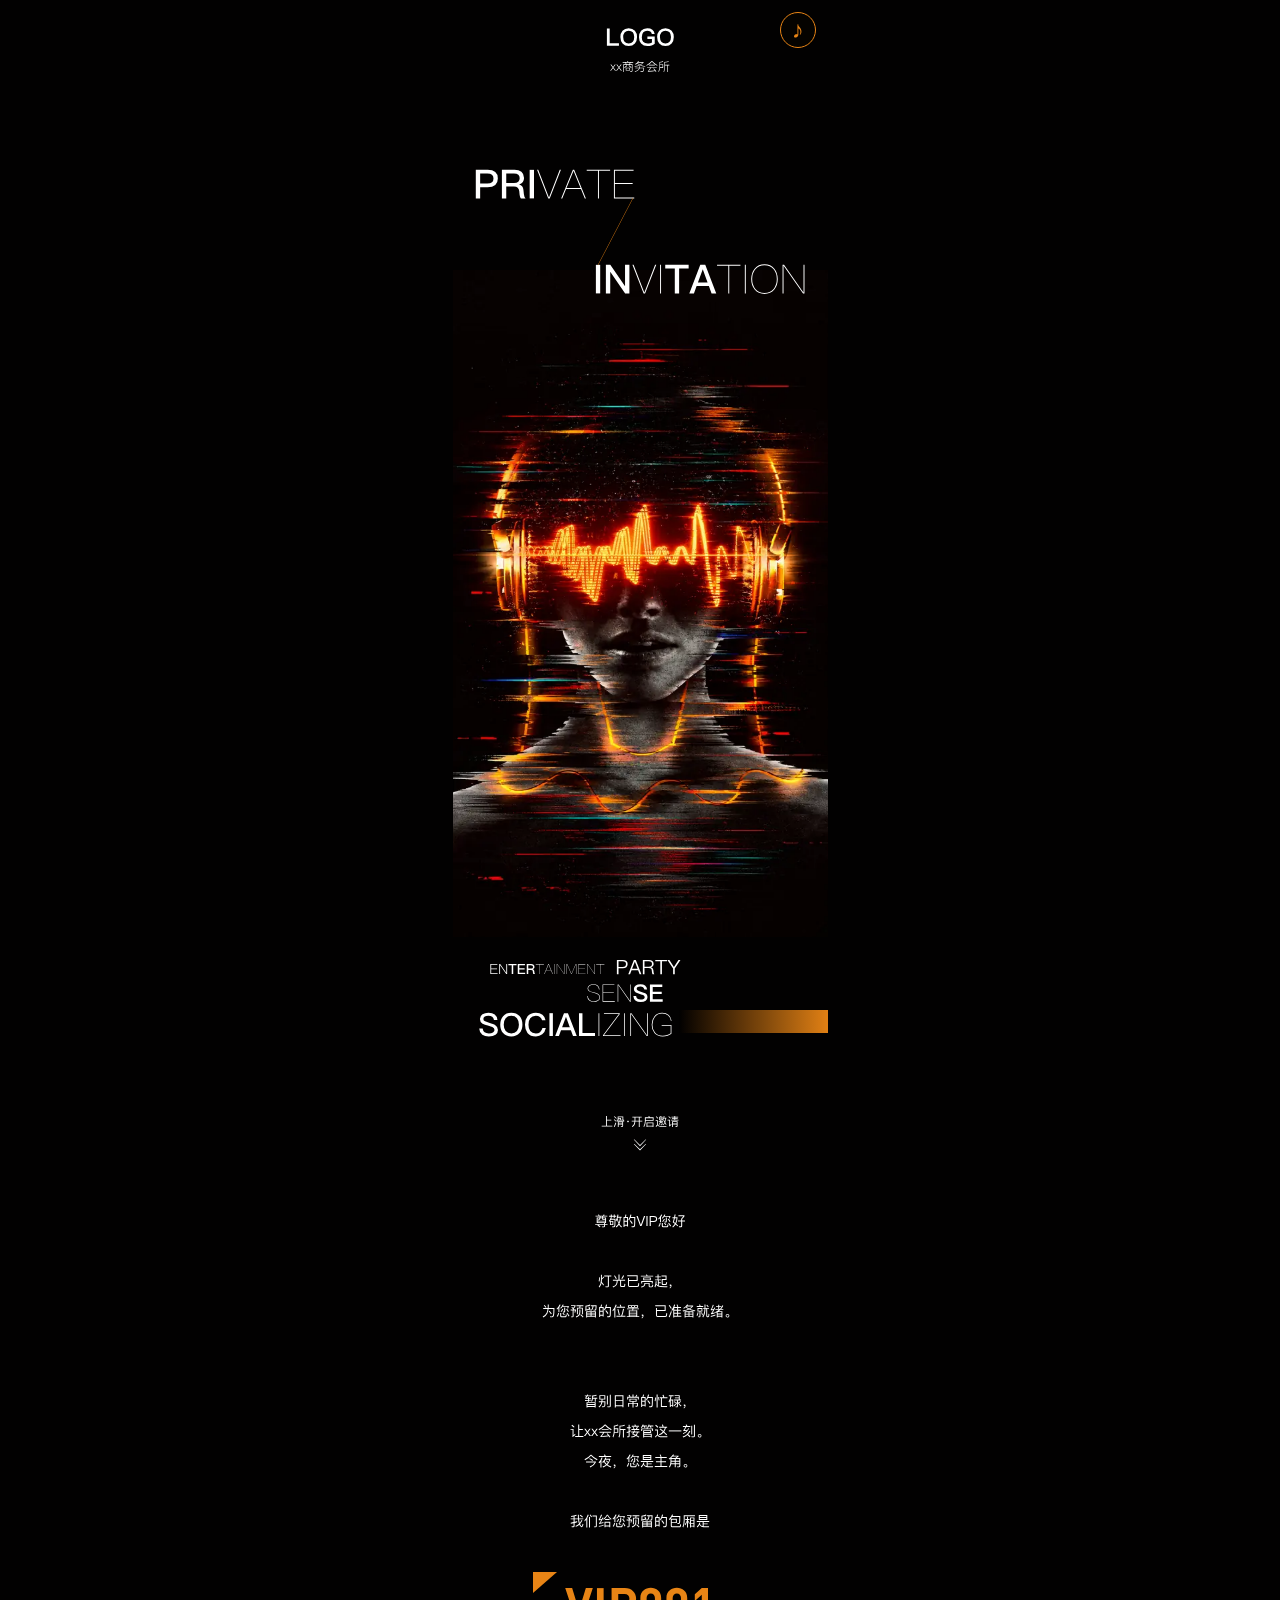
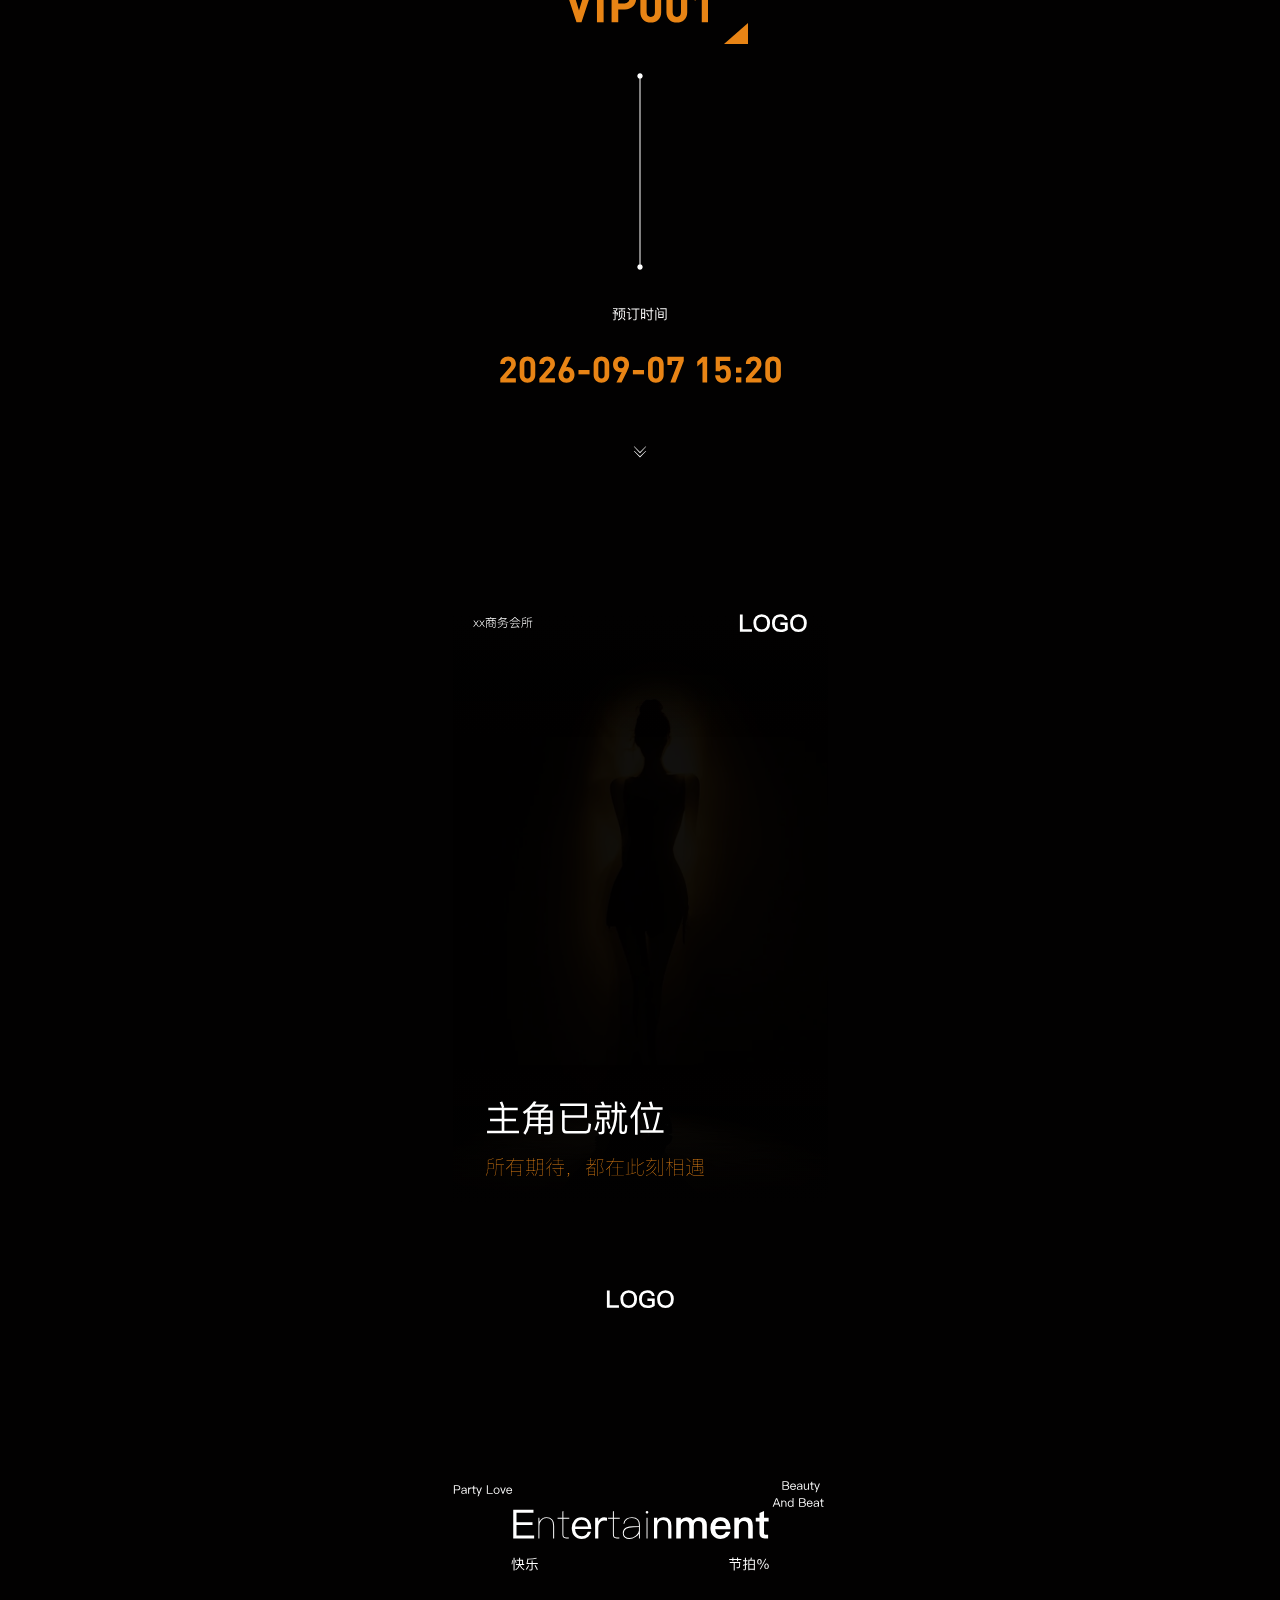
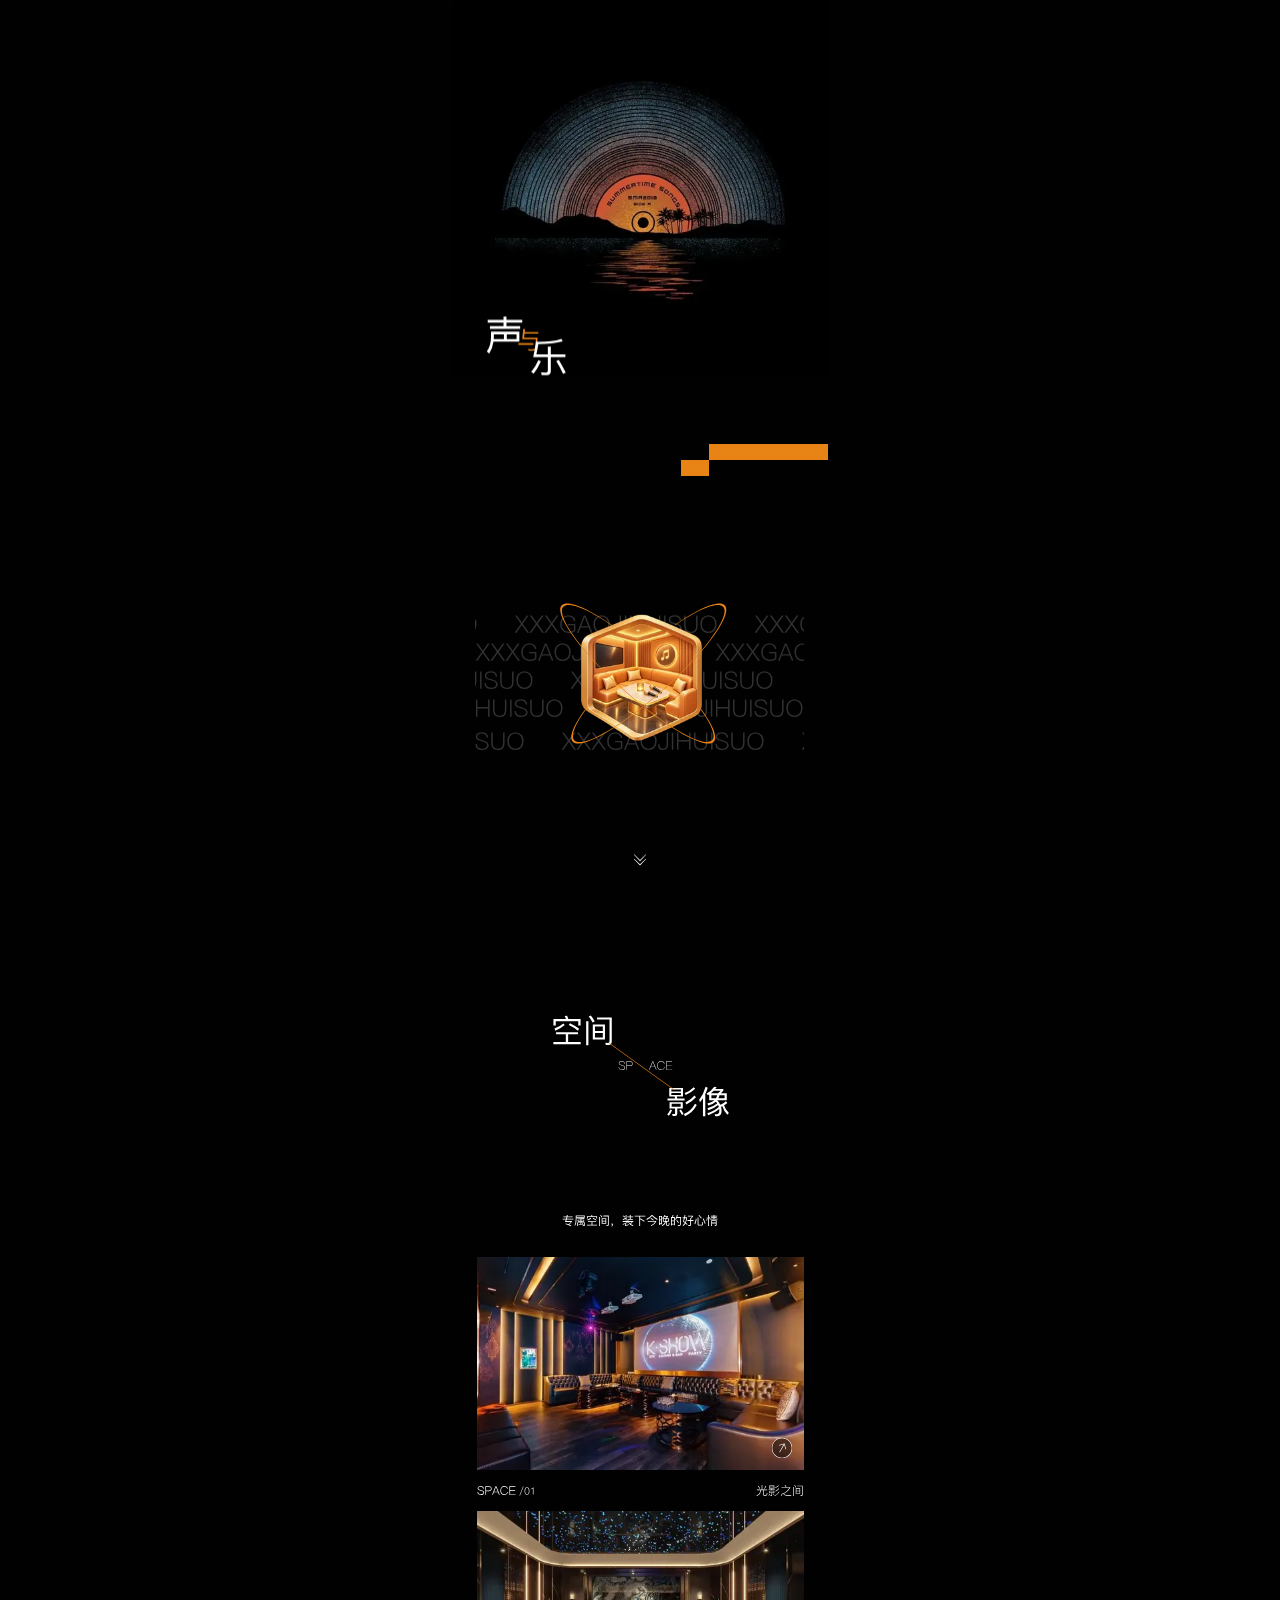
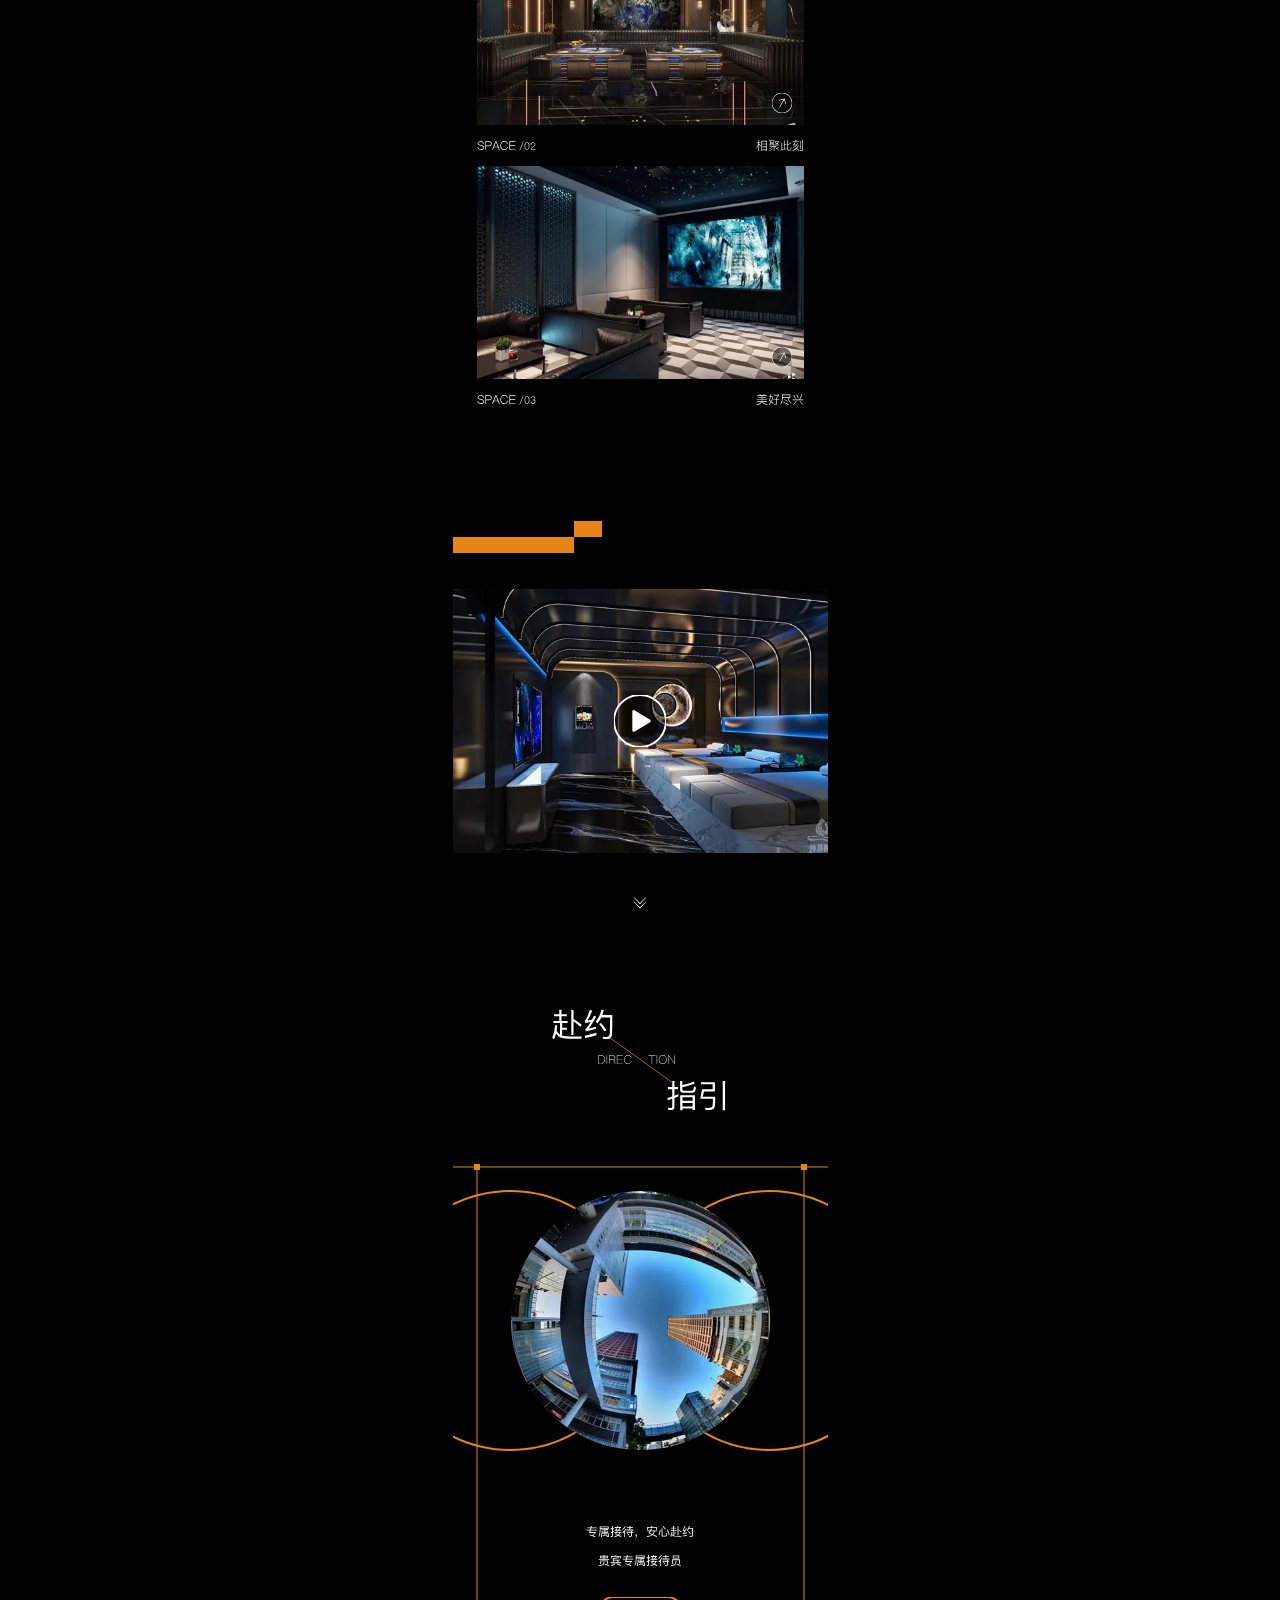
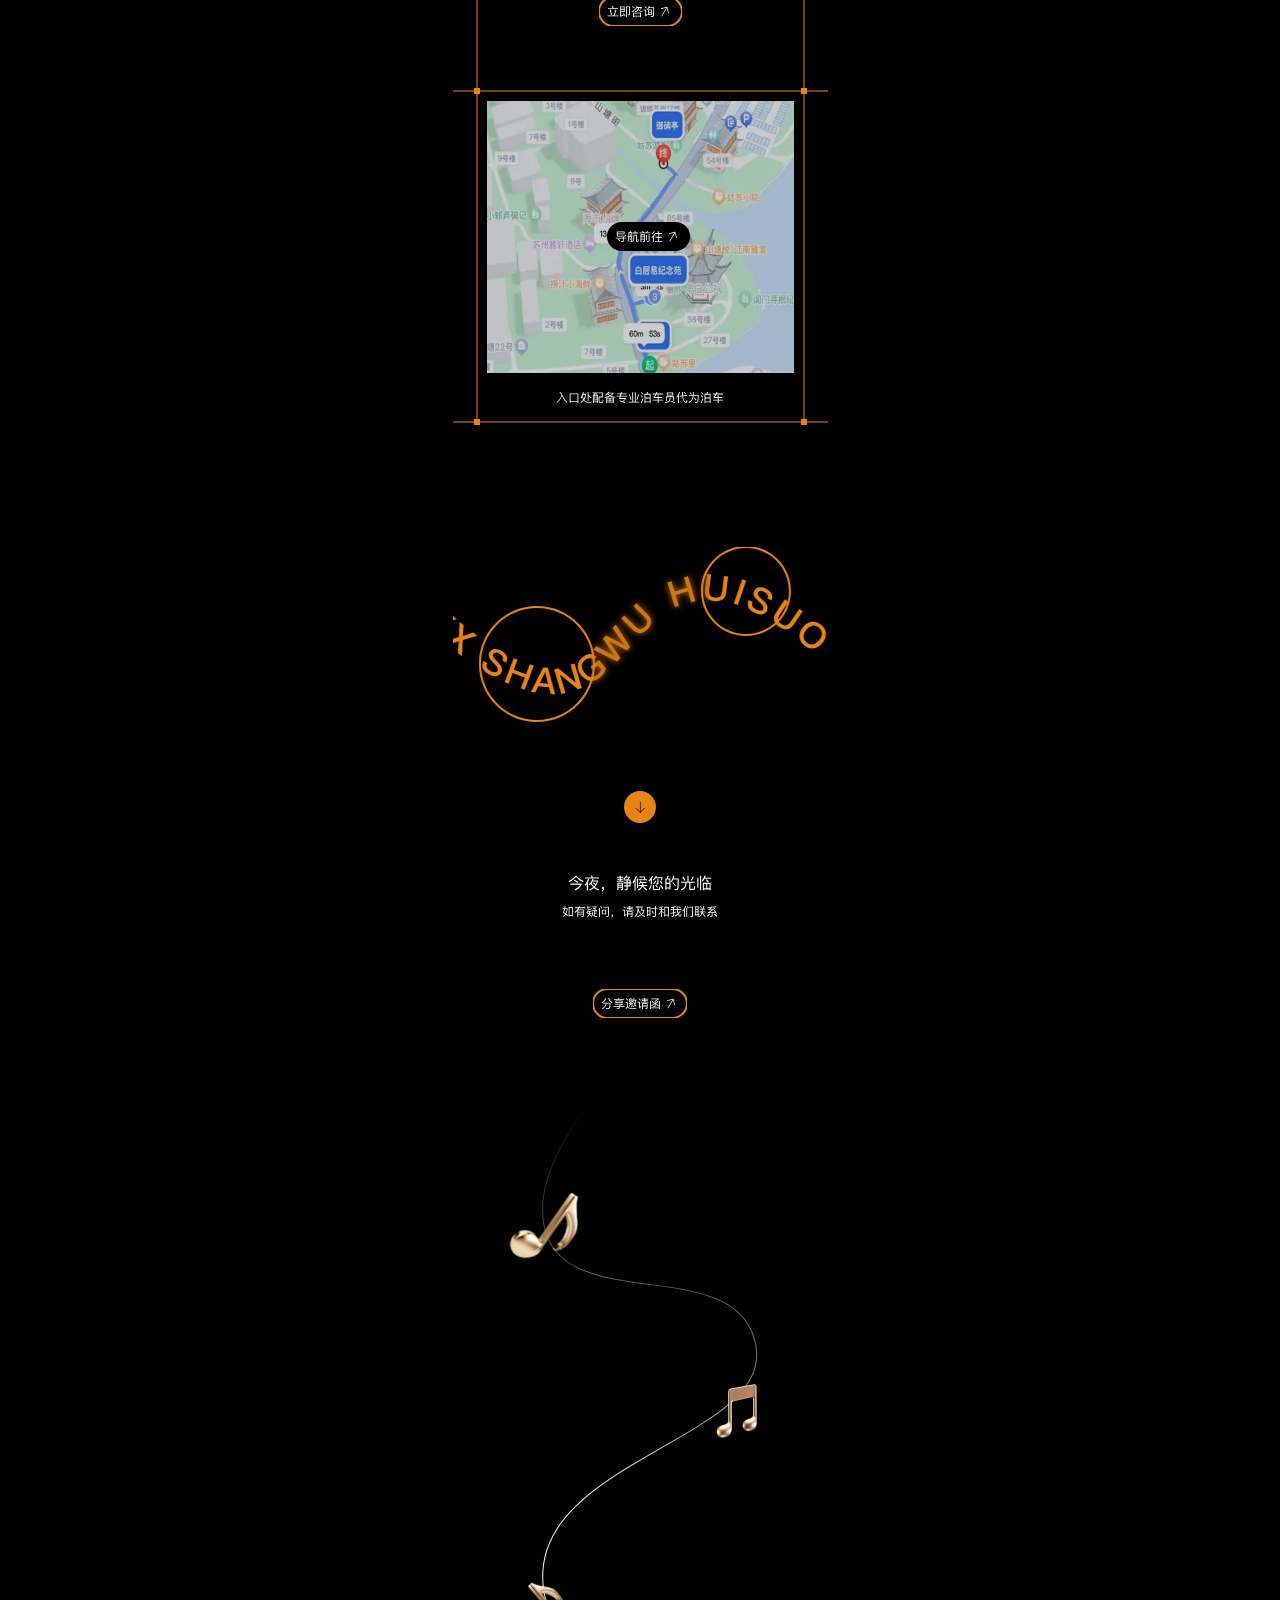
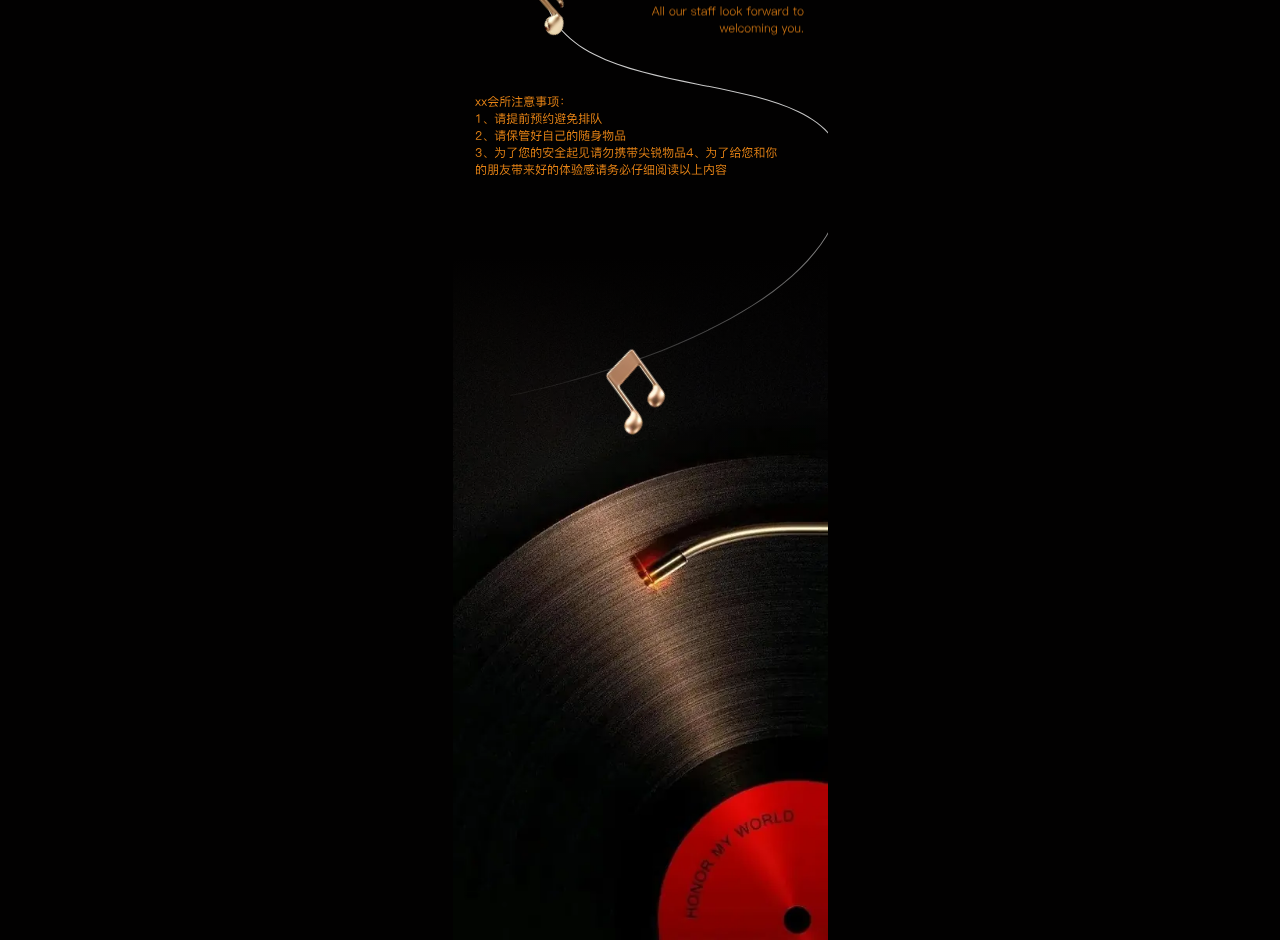
<file: lite/index.html>
<!doctype html><html lang="zh-CN" class="lite"><head><meta charset="utf-8"><meta name="viewport" content="width=device-width,initial-scale=1,viewport-fit=cover"><meta name="theme-color" content="#020101"><title>金色邀请函 · 轻量版</title><meta name="description" content="贵宾专属邀请函轻量版"><link rel="preload" as="image" href="../assets/lite/3a3b64fd63f0f2732d483c802384c384de869ca4.webp" fetchpriority="high"><link rel="stylesheet" href="../gold.css?v=lite-3"></head><body><main id="invitation"><svg id="design" xmlns="http://www.w3.org/2000/svg" xmlns:xlink="http://www.w3.org/1999/xlink" viewBox="0 0 375 8940" width="375" height="8940" aria-label="金色邀请函"><defs><filter id="backdrop-blur"><feGaussianBlur stdDeviation="3.75"/></filter><filter id="cyan" color-interpolation-filters="sRGB"><feColorMatrix type="hueRotate" values="145"/></filter><clipPath id="frame0"><rect width="16" height="16"/></clipPath><clipPath id="frame1"><rect width="16" height="16"/></clipPath><clipPath id="clip2"><path d="M0 0L375 0L375 667L0 667L0 0Z" fill-rule="nonzero"/></clipPath><g id="portrait-base"><g clip-path="url(#clip2)" opacity="1"><image href="../assets/lite/3a3b64fd63f0f2732d483c802384c384de869ca4.webp" fetchpriority="high" width="1" height="1" preserveAspectRatio="none" transform="matrix(375.511187 0 0 667 -0.255598 0)"/></g></g><clipPath id="tear-a"><rect y="205" width="375" height="28"/></clipPath><clipPath id="tear-b"><rect y="335" width="375" height="17"/></clipPath><linearGradient id="paint3" gradientUnits="userSpaceOnUse" x1="0" y1=".5" x2="1" y2=".5" gradientTransform="matrix(154 0 0 23 0 0)"><stop offset="0" stop-color="rgb(232,132,21)" stop-opacity="0"/><stop offset="1" stop-color="rgb(232,132,21)" stop-opacity="1"/></linearGradient><clipPath id="frame4"><rect width="215" height="72"/></clipPath><clipPath id="clip5"><path d="M0 0L375 0L375 582L0 582L0 0Z" fill-rule="nonzero"/></clipPath><linearGradient id="paint6" gradientUnits="userSpaceOnUse" x1="0" y1=".5" x2="1" y2=".5" gradientTransform="matrix(0 -140 38.4 0 168.3 140)"><stop offset="0" stop-color="rgb(2,1,1)" stop-opacity="1"/><stop offset="1" stop-color="rgb(2,1,1)" stop-opacity="0"/></linearGradient><linearGradient id="paint7" gradientUnits="userSpaceOnUse" x1="0" y1=".5" x2="1" y2=".5" gradientTransform="matrix(0 -123 38.4 0 168.3 123)"><stop offset="0" stop-color="rgb(2,1,1)" stop-opacity="1"/><stop offset="1" stop-color="rgb(2,1,1)" stop-opacity="0"/></linearGradient><clipPath id="frame8"><rect width="203" height="94"/></clipPath><clipPath id="clip9"><path d="M0 0L376 0L376 376L0 376L0 0Z" fill-rule="nonzero"/></clipPath><clipPath id="frame10"><rect width="84" height="78"/></clipPath><clipPath id="frame11"><rect width="329" height="151"/></clipPath><clipPath id="clip12"><path d="M0 0L157 0L157 157L0 157L0 0Z" fill-rule="nonzero"/></clipPath><clipPath id="frame13"><rect width="192.5260009765625" height="169.0066680908203"/></clipPath><clipPath id="clip14"><path d="M0 0L327 0L327 213L0 213L0 0Z" fill-rule="nonzero"/></clipPath><clipPath id="frame15"><rect width="59" height="17"/></clipPath><clipPath id="frame16"><rect width="327" height="17"/></clipPath><clipPath id="frame17"><rect width="59" height="17"/></clipPath><clipPath id="frame18"><rect width="59" height="17"/></clipPath><clipPath id="frame19"><rect width="327" height="271"/></clipPath><clipPath id="clip20"><path d="M0 0L327 0L327 214L0 214L0 0Z" fill-rule="nonzero"/></clipPath><clipPath id="frame21"><rect width="11.428571701049805" height="11.428571701049805"/></clipPath><clipPath id="frame22"><rect width="20" height="20"/></clipPath><clipPath id="clip23"><path d="M0 0L327 0L327 213L0 213L0 0Z" fill-rule="nonzero"/></clipPath><clipPath id="frame24"><rect width="11.428571701049805" height="11.428571701049805"/></clipPath><clipPath id="frame25"><rect width="20" height="20"/></clipPath><clipPath id="clip26"><path d="M0 0L375 0L375 264L0 264L0 0Z" fill-rule="nonzero"/></clipPath><clipPath id="frame27"><rect width="179" height="116"/></clipPath><clipPath id="clip28"><path d="M0 0L375 0L375 682L0 682L0 0Z" fill-rule="nonzero"/></clipPath><linearGradient id="paint29" gradientUnits="userSpaceOnUse" x1="0" y1=".5" x2="1" y2=".5" gradientTransform="matrix(0 -265 38.4 0 168.3 265)"><stop offset="0" stop-color="rgb(2,1,1)" stop-opacity="1"/><stop offset="1" stop-color="rgb(2,1,1)" stop-opacity="0"/></linearGradient><clipPath id="frame30"><rect width="179" height="116"/></clipPath><linearGradient id="paint31" gradientUnits="userSpaceOnUse" x1="0" y1=".5" x2="1" y2=".5" gradientTransform="matrix(-190.367906 960.500007 -420.104905 -83.263398 349.420373 41.631699)"><stop offset="0.06853248178958893" stop-color="rgb(255,255,255)" stop-opacity="0"/><stop offset="0.5281294584274292" stop-color="rgb(255,255,255)" stop-opacity="1"/><stop offset="1" stop-color="rgb(255,255,255)" stop-opacity="0"/></linearGradient><clipPath id="clip32"><path d="M0 0L54 0L54 54L0 54L0 0Z" fill-rule="nonzero"/></clipPath><clipPath id="clip33"><path d="M0 0L72 0L72 72L0 72L0 0Z" fill-rule="nonzero"/></clipPath><clipPath id="frame34"><rect width="26" height="26"/></clipPath><clipPath id="frame35"><rect width="52" height="52"/></clipPath><clipPath id="frame36"><rect width="16" height="16"/></clipPath><clipPath id="frame37"><rect width="16" height="16"/></clipPath><clipPath id="frame38"><rect width="11.428571701049805" height="11.428571701049805"/></clipPath><clipPath id="frame39"><rect width="20" height="20"/></clipPath><clipPath id="clip40"><path d="M259 129.5C259 201.020874 201.020874 259 129.5 259C57.979126 259 0 201.020874 0 129.5C0 57.979126 57.979126 0 129.5 0C201.020874 0 259 57.979126 259 129.5Z" fill-rule="nonzero"/></clipPath><clipPath id="frame41"><rect width="12.571311950683594" height="12.571311950683594"/></clipPath><clipPath id="frame42"><rect width="83" height="29"/></clipPath><clipPath id="frame43"><rect width="12.571311950683594" height="12.571311950683594"/></clipPath><clipPath id="frame44"><rect width="94" height="29"/></clipPath><clipPath id="clip45"><path d="M0 0L307 0L307 272L0 272L0 0Z" fill-rule="nonzero"/></clipPath><clipPath id="frame46"><rect width="12.571311950683594" height="12.571311950683594"/></clipPath><clipPath id="frame47"><rect width="83" height="29"/></clipPath><clipPath id="blurclip48"><path d="M0 0L118 0L118 173L0 173L0 0Z" fill-rule="nonzero"/></clipPath><clipPath id="mask49"><g transform="matrix(1 0 0 1 0 0)"><path d="M114 57C114 88.480232 88.480232 114 57 114C25.51977 114 0 88.480232 0 57C0 25.51977 25.51977 0 57 0C88.480232 0 114 25.51977 114 57Z" fill-rule="nonzero"/></g></clipPath><clipPath id="frame50"><rect width="114" height="114"/></clipPath><clipPath id="mask51"><g transform="matrix(1 0 0 1 0 0)"><path d="M88 44C88 68.300529 68.300529 88 44 88C19.699471 88 0 68.300529 0 44C0 19.699471 19.699471 0 44 0C68.300529 0 88 19.699471 88 44Z" fill-rule="nonzero"/></g></clipPath><clipPath id="frame52"><rect width="88" height="88"/></clipPath><clipPath id="frame53"><rect width="494.9695739746094" height="179"/></clipPath><clipPath id="frame54"><rect width="12.571311950683594" height="12.571311950683594"/></clipPath><clipPath id="frame55"><rect width="32" height="32"/></clipPath><clipPath id="clip56"><path d="M0 0L50.767254 0L50.767254 83.361015L0 83.361015L0 0Z" fill-rule="nonzero"/></clipPath><clipPath id="clip57"><path d="M0 0L34.12809 0L34.12809 56.03912L0 56.03912L0 0Z" fill-rule="nonzero"/></clipPath><clipPath id="frame58"><rect width="375" height="8940"/></clipPath><path id="glyph1" d="M0.166 0.606L0.376 0.606L0.376 0.673L0.08 0.673L0.08 0.735L0.302 0.735Q0.281 0.777 0.257 0.813L0.329 0.825Q0.354 0.778 0.372 0.735L0.618 0.735Q0.644 0.776 0.658 0.824L0.732 0.814Q0.717 0.773 0.693 0.735L0.923 0.735L0.923 0.673L0.622 0.673L0.622 0.606L0.834 0.606L0.834 0.212L0.763 0.212L0.763 0.15L0.939 0.15L0.939 0.087L0.763 0.087L0.763 -0.001Q0.763 -0.09 0.682 -0.09L0.543 -0.09L0.528 -0.025Q0.605 -0.03 0.658 -0.03Q0.694 -0.03 0.694 0.017L0.694 0.087L0.266 0.087Q0.366 0.031 0.437 -0.029L0.388 -0.078Q0.327 -0.022 0.218 0.045L0.261 0.087L0.059 0.087L0.059 0.15L0.694 0.15L0.694 0.212L0.166 0.212L0.166 0.606ZM0.554 0.606L0.554 0.673L0.443 0.673L0.443 0.606L0.554 0.606ZM0.764 0.269L0.764 0.326L0.236 0.326L0.236 0.269L0.764 0.269ZM0.236 0.38L0.764 0.38L0.764 0.434L0.636 0.434Q0.554 0.434 0.554 0.504L0.554 0.548L0.436 0.548Q0.412 0.452 0.305 0.403L0.256 0.447Q0.345 0.483 0.367 0.548L0.236 0.548L0.236 0.38ZM0.622 0.548L0.622 0.511Q0.622 0.485 0.655 0.485L0.764 0.485L0.764 0.548L0.622 0.548Z"/><path id="glyph2" d="M0.175 0.819L0.243 0.819L0.243 0.736L0.386 0.736L0.386 0.818L0.454 0.818L0.454 0.736L0.564 0.736L0.564 0.668L0.454 0.668L0.454 0.582L0.386 0.582L0.386 0.668L0.243 0.668L0.243 0.597L0.175 0.597L0.175 0.668L0.052 0.668L0.052 0.736L0.175 0.736L0.175 0.819ZM0.112 0.342L0.08 0.302L0.034 0.357Q0.113 0.447 0.162 0.589L0.231 0.574L0.212 0.524L0.508 0.524Q0.508 0.121 0.494 0.021Q0.481 -0.093 0.367 -0.093L0.27 -0.089L0.254 -0.025Q0.334 -0.029 0.358 -0.029Q0.418 -0.029 0.428 0.049Q0.438 0.112 0.441 0.458L0.183 0.458Q0.157 0.407 0.124 0.359L0.351 0.359L0.351 0.072L0.112 0.072L0.112 0.342ZM0.288 0.134L0.288 0.299L0.174 0.299L0.174 0.134L0.288 0.134ZM0.72 0.809Q0.711 0.74 0.694 0.664L0.947 0.664L0.947 0.595L0.881 0.595Q0.875 0.349 0.793 0.17Q0.868 0.036 0.968 -0.035L0.926 -0.098Q0.827 -0.023 0.757 0.101Q0.683 -0.021 0.57 -0.102L0.53 -0.039Q0.65 0.043 0.719 0.173Q0.664 0.288 0.624 0.444Q0.598 0.387 0.567 0.338L0.523 0.393Q0.617 0.554 0.65 0.822L0.72 0.809ZM0.677 0.595L0.662 0.545Q0.697 0.374 0.753 0.249Q0.81 0.398 0.816 0.595L0.677 0.595Z"/><path id="glyph3" d="M0.404 0.644L0.404 -0.038L0.334 -0.038L0.334 0.019L0.152 0.019L0.152 -0.067L0.082 -0.067L0.082 0.644L0.175 0.644Q0.204 0.726 0.218 0.818L0.29 0.808Q0.271 0.713 0.243 0.644L0.404 0.644ZM0.152 0.086L0.334 0.086L0.334 0.305L0.152 0.305L0.152 0.086ZM0.152 0.37L0.334 0.37L0.334 0.576L0.152 0.576L0.152 0.37ZM0.578 0.412Q0.682 0.293 0.742 0.194L0.685 0.154Q0.624 0.253 0.52 0.376L0.578 0.412ZM0.921 0.643Q0.921 0.144 0.906 0.027Q0.891 -0.088 0.766 -0.088L0.664 -0.084L0.647 -0.018Q0.71 -0.021 0.756 -0.021Q0.826 -0.021 0.838 0.056Q0.847 0.14 0.85 0.573L0.575 0.573Q0.532 0.477 0.475 0.402L0.432 0.459Q0.536 0.604 0.575 0.819L0.646 0.81Q0.626 0.713 0.602 0.643L0.921 0.643Z"/><path id="glyph4" d="M0.005 0.714L0.095 0.714L0.318 0.089L0.321 0.089L0.544 0.714L0.634 0.714L0.37 0L0.269 0L0.005 0.714Z"/><path id="glyph5" d="M0.078 0.714L0.159 0.714L0.159 0L0.078 0L0.078 0.714Z"/><path id="glyph6" d="M0.072 0.714L0.364 0.714Q0.61 0.714 0.61 0.504Q0.61 0.292 0.363 0.292L0.154 0.292L0.154 0L0.072 0L0.072 0.714ZM0.154 0.643L0.154 0.363L0.359 0.363Q0.444 0.363 0.487 0.398Q0.528 0.433 0.528 0.504Q0.528 0.577 0.486 0.608Q0.445 0.643 0.359 0.643L0.154 0.643Z"/><path id="glyph7" d="M0.502 0.261L0.487 0.328Q0.527 0.323 0.556 0.323Q0.586 0.323 0.586 0.363L0.586 0.605L0.658 0.605L0.658 0.346Q0.658 0.261 0.58 0.261L0.502 0.261ZM0.172 0.55Q0.134 0.507 0.084 0.46L0.038 0.514Q0.172 0.628 0.259 0.818L0.329 0.803Q0.29 0.716 0.242 0.644L0.242 0.264L0.172 0.264L0.172 0.55ZM0.552 0.804Q0.529 0.755 0.513 0.725L0.914 0.725L0.914 0.68Q0.895 0.605 0.863 0.533L0.798 0.551Q0.823 0.595 0.842 0.659L0.473 0.659Q0.414 0.575 0.348 0.515L0.303 0.569Q0.414 0.665 0.484 0.819L0.552 0.804ZM0.226 0.199Q0.185 0.052 0.113 -0.057L0.052 -0.018Q0.124 0.087 0.157 0.213L0.226 0.199ZM0.389 -0.085Q0.299 -0.085 0.299 0.009L0.299 0.226L0.372 0.226L0.372 0.024Q0.372 -0.017 0.411 -0.017L0.631 -0.017Q0.665 -0.017 0.678 0.001Q0.696 0.022 0.702 0.123L0.771 0.101Q0.761 -0.031 0.729 -0.061Q0.702 -0.085 0.645 -0.085L0.389 -0.085ZM0.811 0.243Q0.912 0.109 0.961 0.013L0.902 -0.029Q0.847 0.077 0.753 0.207L0.811 0.243ZM0.517 0.49Q0.462 0.379 0.381 0.294L0.326 0.332Q0.403 0.409 0.458 0.517L0.517 0.49ZM0.787 0.518Q0.862 0.429 0.918 0.323L0.857 0.292Q0.794 0.409 0.726 0.492L0.787 0.518ZM0.511 0.24Q0.585 0.16 0.625 0.097L0.569 0.058Q0.525 0.129 0.457 0.206L0.511 0.24Z"/><path id="glyph8" d="M0.284 0.822Q0.265 0.71 0.248 0.626L0.421 0.626L0.421 0.585Q0.408 0.349 0.323 0.172Q0.405 0.108 0.465 0.05L0.416 -0.007Q0.373 0.038 0.289 0.109Q0.214 -0.015 0.098 -0.104L0.049 -0.044Q0.163 0.038 0.233 0.155Q0.174 0.202 0.079 0.272Q0.124 0.4 0.161 0.557L0.055 0.557L0.055 0.626L0.176 0.626Q0.195 0.717 0.213 0.828L0.284 0.822ZM0.265 0.216Q0.336 0.363 0.35 0.557L0.233 0.557Q0.197 0.398 0.158 0.293L0.265 0.216ZM0.455 0.397L0.681 0.397L0.681 0.523Q0.762 0.593 0.835 0.695L0.484 0.695L0.484 0.765L0.917 0.765L0.917 0.695Q0.846 0.593 0.754 0.501L0.754 0.397L0.958 0.397L0.958 0.327L0.754 0.327L0.754 0.007Q0.754 -0.089 0.675 -0.089L0.531 -0.089L0.512 -0.021L0.646 -0.022Q0.681 -0.022 0.681 0.029L0.681 0.327L0.455 0.327L0.455 0.397Z"/><path id="glyph9" d=""/><path id="glyph10" d="M0.144 0.614Q0.141 0.461 0.109 0.318L0.048 0.335Q0.079 0.473 0.083 0.619L0.144 0.614ZM0.444 0.628Q0.379 0.546 0.28 0.473L0.28 0.437Q0.278 0.352 0.27 0.285Q0.349 0.196 0.425 0.093L0.382 0.03Q0.313 0.143 0.258 0.213Q0.218 0.016 0.106 -0.096L0.052 -0.049Q0.207 0.102 0.21 0.437L0.21 0.807L0.28 0.807L0.28 0.547Q0.352 0.608 0.403 0.68L0.444 0.628ZM0.443 0.755L0.954 0.755L0.954 0.686L0.779 0.686L0.779 0.002Q0.779 -0.091 0.687 -0.091L0.545 -0.091L0.529 -0.022Q0.621 -0.026 0.662 -0.026Q0.705 -0.026 0.705 0.02L0.705 0.686L0.443 0.686L0.443 0.755Z"/><path id="glyph11" d="M0.463 0.816L0.537 0.816L0.537 0.445L0.937 0.445L0.937 0.374L0.65 0.374L0.65 0.039Q0.65 -0.006 0.692 -0.006L0.813 -0.006Q0.846 -0.006 0.861 0.015Q0.879 0.042 0.885 0.17L0.954 0.148Q0.944 -0.01 0.913 -0.044Q0.886 -0.074 0.826 -0.074L0.67 -0.074Q0.578 -0.074 0.578 0.024L0.578 0.374L0.409 0.374L0.409 0.367Q0.405 0.18 0.328 0.066Q0.254 -0.038 0.083 -0.097L0.042 -0.033Q0.207 0.024 0.272 0.116Q0.333 0.214 0.336 0.367L0.336 0.374L0.064 0.374L0.064 0.445L0.463 0.445L0.463 0.816ZM0.862 0.736Q0.811 0.613 0.728 0.497L0.663 0.53Q0.744 0.648 0.795 0.768L0.862 0.736ZM0.208 0.759Q0.281 0.655 0.347 0.53L0.28 0.497Q0.217 0.62 0.14 0.727L0.208 0.759Z"/><path id="glyph12" d="M0.833 0.364L0.213 0.364L0.213 0.064Q0.213 0.002 0.274 0.002L0.786 0.002Q0.82 0.002 0.841 0.02Q0.869 0.048 0.876 0.212L0.946 0.19Q0.931 0.005 0.898 -0.034Q0.865 -0.065 0.806 -0.068L0.254 -0.068Q0.141 -0.068 0.141 0.05L0.141 0.577L0.213 0.577L0.213 0.433L0.76 0.433L0.76 0.694L0.087 0.694L0.087 0.764L0.833 0.764L0.833 0.364Z"/><path id="glyph13" d="M0.057 0.738L0.465 0.738Q0.443 0.781 0.417 0.815L0.495 0.827Q0.518 0.788 0.54 0.738L0.943 0.738L0.943 0.674L0.057 0.674L0.057 0.738ZM0.227 0.609L0.773 0.609L0.773 0.414L0.227 0.414L0.227 0.609ZM0.702 0.472L0.702 0.551L0.298 0.551L0.298 0.472L0.702 0.472ZM0.913 0.352L0.913 0.181L0.841 0.181L0.841 0.288L0.158 0.288L0.158 0.181L0.086 0.181L0.086 0.352L0.913 0.352ZM0.306 0.22L0.69 0.22L0.69 0.011Q0.69 -0.028 0.728 -0.028L0.815 -0.028Q0.837 -0.028 0.852 -0.018Q0.867 -0.006 0.879 0.102L0.944 0.081Q0.932 -0.029 0.912 -0.057Q0.891 -0.09 0.827 -0.09L0.71 -0.09Q0.619 -0.09 0.619 -0.003L0.619 0.158L0.378 0.158L0.378 0.138Q0.37 -0.058 0.104 -0.104L0.063 -0.044Q0.306 -0.005 0.306 0.148L0.306 0.22Z"/><path id="glyph14" d="M0.94 0.272Q0.931 0.153 0.905 0.118Q0.883 0.082 0.811 0.082L0.635 0.082Q0.55 0.082 0.55 0.167L0.55 0.498L0.826 0.498L0.826 0.686L0.535 0.686L0.535 0.754L0.896 0.754L0.896 0.429L0.622 0.429L0.622 0.193Q0.622 0.155 0.664 0.152L0.799 0.152Q0.841 0.152 0.856 0.182Q0.866 0.209 0.872 0.295L0.94 0.272ZM0.088 0.682L0.254 0.682L0.254 0.819L0.324 0.819L0.324 0.682L0.489 0.682L0.489 0.619L0.324 0.619L0.324 0.471L0.502 0.471L0.502 0.405L0.344 0.405L0.344 0.264L0.486 0.264L0.486 0.198L0.344 0.198L0.344 0.014Q0.439 -0.015 0.751 -0.015Q0.882 -0.015 0.957 -0.01L0.945 -0.081L0.767 -0.081Q0.395 -0.081 0.3 -0.041Q0.219 -0.006 0.155 0.087Q0.13 -0.02 0.093 -0.102L0.038 -0.053Q0.112 0.12 0.121 0.341L0.185 0.334Q0.182 0.248 0.17 0.17Q0.218 0.091 0.275 0.05L0.275 0.405L0.068 0.405L0.068 0.471L0.254 0.471L0.254 0.619L0.088 0.619L0.088 0.682Z"/><path id="glyph15" d="M0.182 0.118Q0.254 0.118 0.254 0.021Q0.254 -0.108 0.141 -0.17L0.114 -0.127Q0.192 -0.076 0.198 0.002Q0.19 0 0.182 0Q0.157 0 0.138 0.016Q0.121 0.032 0.121 0.058Q0.121 0.088 0.138 0.102Q0.155 0.118 0.182 0.118Z"/><path id="glyph16" d="M0.184 0.792Q0.271 0.702 0.319 0.633L0.263 0.594Q0.212 0.667 0.129 0.753L0.184 0.792ZM0.536 0.37Q0.641 0.255 0.702 0.164L0.639 0.12Q0.574 0.224 0.478 0.334L0.536 0.37ZM0.411 0.817L0.482 0.817L0.482 0.698Q0.48 0.631 0.476 0.57L0.888 0.57Q0.888 0.143 0.85 0.024Q0.811 -0.093 0.71 -0.093Q0.654 -0.093 0.586 -0.089L0.567 -0.019Q0.644 -0.025 0.706 -0.025Q0.791 -0.019 0.803 0.144Q0.815 0.308 0.815 0.5L0.469 0.5Q0.445 0.311 0.384 0.183Q0.295 0.004 0.092 -0.096L0.051 -0.032Q0.254 0.071 0.331 0.239Q0.378 0.35 0.397 0.5L0.086 0.5L0.086 0.57L0.405 0.57Q0.41 0.633 0.411 0.698L0.411 0.817Z"/><path id="glyph17" d="M0.462 0.776L0.954 0.776L0.954 0.708L0.751 0.708Q0.744 0.656 0.731 0.596L0.92 0.596L0.92 0.125L0.852 0.125L0.852 0.532L0.563 0.532L0.563 0.125L0.495 0.125L0.495 0.596L0.662 0.596Q0.674 0.649 0.68 0.708L0.462 0.708L0.462 0.776ZM0.778 0.125Q0.889 0.038 0.964 -0.049L0.914 -0.099Q0.848 -0.015 0.732 0.08L0.778 0.125ZM0.67 0.475L0.74 0.475L0.74 0.295Q0.736 0.135 0.668 0.04Q0.602 -0.048 0.454 -0.099L0.415 -0.038Q0.559 0.009 0.615 0.086Q0.667 0.169 0.67 0.295L0.67 0.475ZM0.151 0.65Q0.196 0.607 0.225 0.575Q0.278 0.633 0.324 0.709L0.072 0.709L0.072 0.776L0.401 0.776L0.401 0.719Q0.341 0.611 0.267 0.529Q0.29 0.502 0.316 0.469L0.43 0.469L0.43 0.425Q0.407 0.311 0.372 0.242L0.313 0.265Q0.343 0.328 0.362 0.402L0.256 0.402L0.256 -0.016Q0.256 -0.095 0.18 -0.095L0.084 -0.095L0.07 -0.03Q0.12 -0.035 0.157 -0.035Q0.188 -0.035 0.188 0.001L0.188 0.402L0.044 0.402L0.044 0.469L0.238 0.469Q0.177 0.541 0.098 0.617L0.151 0.65Z"/><path id="glyph18" d="M0.851 0.345L0.851 -0.1L0.78 -0.1L0.78 -0.055L0.224 -0.055L0.224 -0.101L0.153 -0.101L0.153 0.345L0.851 0.345ZM0.224 0.012L0.469 0.012L0.469 0.112L0.224 0.112L0.224 0.012ZM0.541 0.012L0.78 0.012L0.78 0.112L0.541 0.112L0.541 0.012ZM0.224 0.176L0.469 0.176L0.469 0.278L0.224 0.278L0.224 0.176ZM0.541 0.278L0.541 0.176L0.78 0.176L0.78 0.278L0.541 0.278ZM0.387 0.669Q0.453 0.513 0.484 0.398L0.415 0.373Q0.399 0.431 0.387 0.466Q0.274 0.417 0.097 0.373L0.071 0.439Q0.104 0.459 0.104 0.49L0.104 0.738Q0.295 0.756 0.427 0.82L0.463 0.76Q0.351 0.701 0.174 0.68L0.174 0.463Q0.298 0.499 0.365 0.53Q0.343 0.594 0.32 0.649L0.387 0.669ZM0.501 0.704L0.501 0.775L0.9 0.775Q0.897 0.543 0.878 0.473Q0.854 0.39 0.768 0.387Q0.733 0.387 0.688 0.39L0.667 0.454Q0.741 0.45 0.76 0.45Q0.808 0.453 0.818 0.514Q0.826 0.556 0.828 0.704L0.677 0.704Q0.662 0.589 0.637 0.524Q0.604 0.445 0.541 0.38L0.499 0.434Q0.548 0.488 0.575 0.554Q0.596 0.613 0.608 0.704L0.501 0.704Z"/><path id="glyph19" d="M0.336 0.792Q0.297 0.674 0.239 0.572L0.239 -0.102L0.167 -0.102L0.167 0.462Q0.116 0.394 0.059 0.334L0.036 0.411Q0.196 0.592 0.269 0.823L0.336 0.792ZM0.331 0.656L0.6 0.656Q0.58 0.73 0.551 0.802L0.627 0.815Q0.651 0.746 0.672 0.656L0.933 0.656L0.933 0.587L0.331 0.587L0.331 0.656ZM0.314 0.018L0.658 0.018Q0.734 0.216 0.791 0.522L0.86 0.504Q0.808 0.233 0.732 0.018L0.959 0.018L0.959 -0.053L0.314 -0.053L0.314 0.018ZM0.454 0.511Q0.512 0.318 0.559 0.068L0.492 0.05Q0.452 0.274 0.388 0.491L0.454 0.511Z"/><path id="glyph20" d="M0.071 0.534L0.46 0.534L0.466 0.592L0.138 0.592L0.138 0.779L0.862 0.779L0.862 0.592L0.538 0.592L0.532 0.534L0.93 0.534L0.93 0.479L0.524 0.479L0.513 0.422L0.803 0.422L0.803 -0.019L0.948 -0.019L0.948 -0.077L0.053 -0.077L0.053 -0.019L0.198 -0.019L0.198 0.422L0.441 0.422L0.452 0.479L0.071 0.479L0.071 0.534ZM0.268 -0.019L0.732 -0.019L0.732 0.047L0.268 0.047L0.268 -0.019ZM0.268 0.092L0.732 0.092L0.732 0.155L0.268 0.155L0.268 0.092ZM0.268 0.201L0.732 0.201L0.732 0.264L0.268 0.264L0.268 0.201ZM0.268 0.309L0.732 0.309L0.732 0.372L0.268 0.372L0.268 0.309ZM0.794 0.643L0.794 0.726L0.645 0.726L0.645 0.643L0.794 0.643ZM0.579 0.643L0.579 0.726L0.421 0.726L0.421 0.643L0.579 0.643ZM0.356 0.643L0.356 0.726L0.207 0.726L0.207 0.643L0.356 0.643Z"/><path id="glyph21" d="M0.111 0.784Q0.216 0.649 0.268 0.556L0.208 0.515Q0.152 0.616 0.05 0.746L0.111 0.784ZM0.273 0.323Q0.208 0.113 0.119 -0.093L0.051 -0.064Q0.144 0.145 0.208 0.349L0.273 0.323ZM0.445 0.374L0.445 0.237L0.652 0.237L0.652 0.374L0.445 0.374ZM0.445 0.17L0.445 0.021L0.652 0.021L0.652 0.17L0.445 0.17ZM0.445 -0.046L0.445 -0.101L0.375 -0.101L0.375 0.489Q0.333 0.421 0.28 0.354L0.256 0.43Q0.386 0.606 0.44 0.819L0.509 0.805Q0.487 0.723 0.455 0.646L0.668 0.646Q0.644 0.732 0.61 0.806L0.679 0.826Q0.713 0.738 0.734 0.656L0.707 0.646L0.932 0.646L0.932 0.578L0.721 0.578L0.721 0.441L0.911 0.441L0.911 0.374L0.721 0.374L0.721 0.237L0.913 0.237L0.913 0.17L0.721 0.17L0.721 0.021L0.953 0.021L0.953 -0.046L0.445 -0.046ZM0.652 0.578L0.445 0.578L0.445 0.441L0.652 0.441L0.652 0.578Z"/><path id="glyph22" d="M0.816 0.336L0.816 -0.1L0.747 -0.1L0.747 -0.056L0.255 -0.056L0.255 -0.1L0.186 -0.1L0.186 0.336L0.816 0.336ZM0.255 0.006L0.466 0.006L0.466 0.112L0.255 0.112L0.255 0.006ZM0.534 0.006L0.747 0.006L0.747 0.112L0.534 0.112L0.534 0.006ZM0.255 0.17L0.466 0.17L0.466 0.276L0.255 0.276L0.255 0.17ZM0.534 0.276L0.534 0.17L0.747 0.17L0.747 0.276L0.534 0.276ZM0.438 0.813Q0.42 0.783 0.391 0.746L0.798 0.746L0.798 0.691Q0.707 0.579 0.573 0.497Q0.732 0.429 0.956 0.399L0.925 0.335Q0.678 0.373 0.505 0.459Q0.322 0.368 0.074 0.327L0.043 0.39Q0.265 0.421 0.435 0.497Q0.346 0.55 0.276 0.622Q0.214 0.565 0.135 0.515L0.089 0.571Q0.258 0.669 0.367 0.829L0.438 0.813ZM0.319 0.663Q0.393 0.588 0.502 0.53Q0.622 0.596 0.709 0.683L0.339 0.683L0.319 0.663Z"/><path id="glyph23" d="M0.054 0.715L0.256 0.715Q0.235 0.765 0.21 0.807L0.287 0.82Q0.308 0.778 0.33 0.715L0.513 0.715L0.513 0.649L0.054 0.649L0.054 0.715ZM0.105 0.567L0.457 0.567L0.457 0.318L0.319 0.318L0.319 -0.008Q0.319 -0.091 0.24 -0.091L0.165 -0.091L0.151 -0.026Q0.189 -0.031 0.217 -0.031Q0.249 -0.031 0.249 0.01L0.249 0.318L0.105 0.318L0.105 0.567ZM0.39 0.38L0.39 0.505L0.171 0.505L0.171 0.38L0.39 0.38ZM0.183 0.246Q0.149 0.107 0.1 0.009L0.039 0.031Q0.086 0.121 0.121 0.262L0.183 0.246ZM0.423 0.265Q0.468 0.161 0.492 0.075L0.434 0.053Q0.406 0.152 0.365 0.249L0.423 0.265ZM0.792 0.8Q0.866 0.718 0.905 0.657L0.852 0.62Q0.807 0.69 0.739 0.767L0.792 0.8ZM0.607 0.816L0.676 0.816L0.676 0.583L0.927 0.583L0.927 0.514L0.798 0.514L0.798 0.012Q0.798 -0.019 0.825 -0.019L0.852 -0.019Q0.87 -0.019 0.877 0.005Q0.888 0.035 0.891 0.172L0.954 0.152Q0.945 -0.016 0.924 -0.052Q0.904 -0.084 0.864 -0.084L0.805 -0.084Q0.732 -0.084 0.732 -0.002L0.732 0.514L0.675 0.514Q0.666 0.097 0.509 -0.102L0.455 -0.054Q0.597 0.125 0.606 0.514L0.51 0.514L0.51 0.583L0.607 0.583L0.607 0.816Z"/><path id="glyph24" d="M0.428 0.7L0.588 0.7L0.588 0.815L0.658 0.815L0.658 0.7L0.805 0.7L0.805 0.637L0.658 0.637L0.658 0.508L0.712 0.508Q0.817 0.622 0.887 0.767L0.948 0.736Q0.887 0.612 0.803 0.508L0.952 0.508L0.952 0.442L0.743 0.442Q0.685 0.386 0.633 0.346L0.886 0.346L0.886 -0.098L0.817 -0.098L0.817 -0.051L0.55 -0.051L0.55 -0.098L0.482 -0.098L0.482 0.255Q0.445 0.236 0.398 0.218L0.359 0.278Q0.519 0.336 0.643 0.442L0.387 0.442L0.387 0.508L0.588 0.508L0.588 0.637L0.428 0.637L0.428 0.7ZM0.55 0.118L0.55 0.013L0.817 0.013L0.817 0.118L0.55 0.118ZM0.817 0.179L0.817 0.283L0.55 0.283L0.55 0.179L0.817 0.179ZM0.39 0.037Q0.245 -0.026 0.06 -0.065L0.051 0.007Q0.242 0.044 0.39 0.108L0.39 0.037ZM0.27 0.788Q0.203 0.598 0.133 0.482Q0.205 0.492 0.262 0.504Q0.255 0.49 0.314 0.617L0.379 0.593Q0.255 0.331 0.168 0.215Q0.258 0.236 0.344 0.272L0.344 0.206Q0.206 0.151 0.081 0.132L0.062 0.197Q0.082 0.205 0.095 0.218Q0.149 0.283 0.23 0.44Q0.156 0.424 0.067 0.409L0.049 0.475Q0.065 0.484 0.08 0.503Q0.152 0.642 0.202 0.815L0.27 0.788Z"/><path id="glyph25" d="M0.25 0.142Q0.303 0.142 0.342 0.106Q0.38 0.07 0.38 0.016Q0.38 -0.037 0.342 -0.073Q0.303 -0.109 0.25 -0.109Q0.196 -0.109 0.158 -0.074Q0.12 -0.039 0.12 0.016Q0.12 0.071 0.158 0.106Q0.196 0.142 0.25 0.142ZM0.25 0.09Q0.218 0.09 0.197 0.068Q0.174 0.048 0.174 0.016Q0.174 -0.015 0.197 -0.035Q0.219 -0.057 0.25 -0.057Q0.279 -0.057 0.303 -0.035Q0.326 -0.014 0.326 0.016Q0.326 0.047 0.303 0.068Q0.281 0.09 0.25 0.09Z"/><path id="glyph26" d="M0.501 0.456L0.501 0.397L0.354 0.383L0.354 0.306L0.288 0.306L0.288 0.378L0.08 0.365L0.071 0.429L0.288 0.44L0.288 0.523L0.102 0.523L0.086 0.58Q0.131 0.632 0.165 0.695L0.058 0.695L0.058 0.759L0.197 0.759Q0.215 0.803 0.223 0.825L0.295 0.813Q0.281 0.777 0.273 0.759L0.517 0.759L0.517 0.695L0.243 0.695Q0.21 0.633 0.172 0.582L0.288 0.582L0.288 0.648L0.354 0.648L0.354 0.582L0.51 0.582L0.51 0.523L0.354 0.523L0.354 0.444L0.501 0.456ZM0.641 0.522Q0.625 0.396 0.56 0.303L0.51 0.355Q0.577 0.454 0.58 0.587L0.58 0.744Q0.767 0.762 0.872 0.81L0.918 0.756Q0.804 0.707 0.646 0.689L0.646 0.585L0.946 0.585L0.946 0.522L0.84 0.522L0.84 0.305L0.771 0.305L0.771 0.522L0.641 0.522ZM0.834 0.276L0.834 -0.1L0.76 -0.1L0.76 -0.061L0.252 -0.061L0.252 -0.1L0.178 -0.1L0.178 0.276L0.834 0.276ZM0.252 0.001L0.76 0.001L0.76 0.079L0.252 0.079L0.252 0.001ZM0.252 0.137L0.76 0.137L0.76 0.215L0.252 0.215L0.252 0.137Z"/><path id="glyph27" d="M0.097 0.459L0.097 0.777L0.522 0.777L0.522 0.459L0.326 0.459Q0.323 0.395 0.317 0.337L0.532 0.337Q0.532 0.077 0.517 0.014Q0.502 -0.086 0.372 -0.086Q0.352 -0.086 0.304 -0.083L0.287 -0.019Q0.345 -0.023 0.362 -0.023Q0.438 -0.023 0.45 0.042Q0.458 0.075 0.461 0.27L0.308 0.27Q0.291 0.176 0.268 0.121Q0.213 -0.006 0.085 -0.098L0.039 -0.041Q0.155 0.039 0.203 0.15Q0.223 0.196 0.237 0.27L0.059 0.27L0.059 0.337L0.246 0.337Q0.254 0.411 0.256 0.459L0.097 0.459ZM0.635 0.729L0.705 0.729L0.705 0.106L0.635 0.106L0.635 0.729ZM0.679 -0.091L0.663 -0.022Q0.741 -0.027 0.796 -0.027Q0.843 -0.027 0.843 0.027L0.843 0.814L0.915 0.814L0.915 0.009Q0.915 -0.091 0.821 -0.091L0.679 -0.091ZM0.453 0.525L0.453 0.712L0.166 0.712L0.166 0.525L0.453 0.525Z"/><path id="glyph28" d="M0.819 0.777L0.819 -0.095L0.746 -0.095L0.746 -0.019L0.273 -0.019L0.273 -0.096L0.201 -0.096L0.201 0.777L0.819 0.777ZM0.273 0.051L0.746 0.051L0.746 0.352L0.273 0.352L0.273 0.051ZM0.273 0.422L0.746 0.422L0.746 0.707L0.273 0.707L0.273 0.422Z"/><path id="glyph29" d="M0.463 0.304L0.243 0.304L0.243 0.524L0.759 0.524L0.759 0.304L0.537 0.304L0.537 0.224L0.855 0.224L0.855 0.042Q0.855 -0.048 0.762 -0.048L0.684 -0.048L0.665 0.021L0.739 0.018Q0.784 0.018 0.784 0.058L0.784 0.158L0.537 0.158L0.537 -0.102L0.463 -0.102L0.463 0.158L0.221 0.158L0.221 -0.054L0.15 -0.054L0.15 0.224L0.463 0.224L0.463 0.304ZM0.463 0.822L0.537 0.822L0.537 0.669L0.664 0.669Q0.712 0.738 0.744 0.808L0.811 0.783Q0.778 0.719 0.74 0.669L0.916 0.669L0.916 0.467L0.842 0.467L0.842 0.601L0.158 0.601L0.158 0.466L0.084 0.466L0.084 0.669L0.247 0.669Q0.219 0.726 0.179 0.776L0.247 0.801Q0.287 0.744 0.318 0.669L0.463 0.669L0.463 0.822ZM0.69 0.365L0.69 0.463L0.313 0.463L0.313 0.365L0.69 0.365Z"/><path id="glyph30" d="M0.404 0.624L0.667 0.624Q0.639 0.715 0.604 0.793L0.681 0.805Q0.711 0.729 0.742 0.624L0.962 0.624L0.962 0.555L0.565 0.555L0.565 0.002L0.93 0.002L0.93 -0.069L0.493 -0.069L0.493 0.555L0.404 0.555L0.404 0.624ZM0.143 0.606Q0.138 0.462 0.109 0.335L0.046 0.352Q0.078 0.477 0.081 0.611L0.143 0.606ZM0.334 0.654Q0.368 0.556 0.398 0.418L0.336 0.403Q0.313 0.526 0.279 0.636L0.334 0.654ZM0.186 0.817L0.259 0.817L0.259 -0.099L0.186 -0.099L0.186 0.817Z"/><path id="glyph31" d="M0.418 0.463L0.771 0.463L0.771 0.553L0.492 0.553L0.492 0.616L0.771 0.616L0.771 0.711L0.467 0.711L0.467 0.777L0.839 0.777L0.839 0.463L0.932 0.463L0.932 0.398L0.708 0.398L0.708 0.318Q0.732 0.272 0.761 0.232Q0.825 0.278 0.873 0.361L0.925 0.319Q0.867 0.231 0.796 0.185Q0.87 0.095 0.96 0.036L0.924 -0.027Q0.8 0.065 0.708 0.219L0.708 -0.011Q0.708 -0.095 0.635 -0.095L0.545 -0.095L0.53 -0.028Q0.577 -0.033 0.611 -0.033Q0.64 -0.033 0.64 0.006L0.64 0.205Q0.552 0.073 0.435 -0.018L0.398 0.045Q0.534 0.135 0.64 0.293L0.64 0.398L0.418 0.398L0.418 0.463ZM0.06 0.692L0.06 0.762L0.402 0.762L0.402 0.692L0.248 0.692Q0.228 0.57 0.19 0.467L0.37 0.467L0.37 -0.058L0.303 -0.058L0.303 -0.005L0.198 -0.005L0.198 -0.068L0.13 -0.068L0.13 0.336Q0.104 0.289 0.075 0.248L0.037 0.309Q0.147 0.479 0.179 0.692L0.06 0.692ZM0.198 0.062L0.303 0.062L0.303 0.401L0.198 0.401L0.198 0.062ZM0.454 0.342Q0.516 0.303 0.568 0.249L0.536 0.199Q0.476 0.262 0.421 0.293L0.454 0.342Z"/><path id="glyph32" d="M0.594 0.817L0.668 0.817L0.668 0.494L0.928 0.494L0.928 0.424L0.668 0.424L0.668 0.005L0.966 0.005L0.966 -0.066L0.377 -0.066L0.377 0.005L0.594 0.005L0.594 0.817ZM0.162 0.809Q0.264 0.731 0.333 0.653L0.284 0.603Q0.224 0.674 0.112 0.76L0.162 0.809ZM0.045 0.511L0.261 0.511L0.261 0.064Q0.312 0.105 0.376 0.166L0.395 0.09Q0.302 0.003 0.196 -0.065L0.169 -0.001Q0.192 0.017 0.192 0.039L0.192 0.442L0.045 0.442L0.045 0.511Z"/><path id="glyph33" d="M0.027 0.517L0.121 0.517L0.255 0.333L0.388 0.517L0.482 0.517L0.299 0.274L0.504 0L0.409 0L0.255 0.215L0.1 0L0.005 0L0.21 0.274L0.027 0.517Z"/><path id="glyph34" d="M0.526 0.817Q0.717 0.604 0.964 0.481L0.925 0.412Q0.679 0.541 0.5 0.753Q0.338 0.555 0.071 0.411L0.033 0.48Q0.298 0.615 0.474 0.817L0.526 0.817ZM0.256 0.51L0.747 0.51L0.747 0.442L0.256 0.442L0.256 0.51ZM0.099 0.309L0.903 0.309L0.903 0.239L0.432 0.239Q0.36 0.098 0.258 -0.007Q0.509 0.007 0.724 0.036Q0.664 0.114 0.612 0.172L0.668 0.208Q0.806 0.054 0.878 -0.057L0.818 -0.099Q0.791 -0.057 0.763 -0.017Q0.528 -0.055 0.171 -0.076L0.151 -0.013Q0.177 -0.006 0.189 0.006Q0.288 0.12 0.35 0.239L0.099 0.239L0.099 0.309Z"/><path id="glyph35" d="M0.439 0.228L0.178 0.228Q0.16 0.041 0.085 -0.098L0.035 -0.046Q0.116 0.107 0.119 0.316L0.119 0.731Q0.301 0.754 0.403 0.816L0.451 0.762Q0.343 0.701 0.183 0.678L0.183 0.562L0.439 0.562L0.439 0.228ZM0.183 0.492L0.183 0.305L0.182 0.294L0.373 0.294L0.373 0.492L0.183 0.492ZM0.59 0.439L0.59 0.29Q0.587 0.028 0.522 -0.1L0.457 -0.068Q0.522 0.061 0.525 0.29L0.525 0.742Q0.738 0.751 0.884 0.812L0.92 0.749Q0.771 0.692 0.589 0.683L0.59 0.508L0.955 0.508L0.955 0.439L0.842 0.439L0.842 -0.1L0.771 -0.1L0.771 0.439L0.59 0.439Z"/><path id="glyph36" d="M0.529 0.648Q0.565 0.585 0.6 0.5L0.698 0.5Q0.737 0.57 0.769 0.659L0.837 0.635Q0.809 0.56 0.774 0.5L0.936 0.5L0.936 0.431L0.378 0.431L0.378 0.5L0.531 0.5Q0.499 0.57 0.47 0.62L0.529 0.648ZM0.661 0.823Q0.677 0.783 0.694 0.728L0.918 0.728L0.918 0.662L0.401 0.662L0.401 0.728L0.621 0.728Q0.605 0.771 0.586 0.811L0.661 0.823ZM0.075 -0.091L0.06 -0.021Q0.114 -0.025 0.138 -0.025Q0.177 -0.025 0.177 0.018L0.177 0.26Q0.137 0.244 0.053 0.216L0.035 0.288Q0.103 0.305 0.177 0.332L0.177 0.556L0.055 0.556L0.055 0.625L0.177 0.625L0.177 0.814L0.251 0.814L0.251 0.625L0.334 0.625L0.334 0.556L0.251 0.556L0.251 0.363Q0.29 0.382 0.337 0.407L0.337 0.334Q0.298 0.313 0.251 0.292L0.251 0Q0.251 -0.091 0.163 -0.091L0.075 -0.091ZM0.642 0.395Q0.627 0.355 0.609 0.317L0.952 0.317L0.952 0.247L0.842 0.247Q0.819 0.135 0.749 0.059Q0.854 0.01 0.946 -0.043L0.907 -0.101Q0.817 -0.046 0.698 0.011Q0.597 -0.062 0.383 -0.104L0.355 -0.039Q0.532 -0.007 0.623 0.046Q0.545 0.082 0.427 0.129Q0.469 0.193 0.499 0.247L0.365 0.247L0.365 0.317L0.536 0.317Q0.556 0.361 0.573 0.403L0.642 0.395ZM0.572 0.247Q0.543 0.198 0.515 0.158Q0.602 0.125 0.683 0.089Q0.75 0.152 0.774 0.247L0.572 0.247Z"/><path id="glyph37" d="M0.786 0.422L0.786 0.226L0.287 0.226L0.287 0.157L0.832 0.157L0.832 -0.1L0.761 -0.1L0.761 -0.058L0.287 -0.058L0.287 -0.099L0.215 -0.099L0.215 0.422L0.786 0.422ZM0.287 0.006L0.761 0.006L0.761 0.099L0.287 0.099L0.287 0.006ZM0.287 0.284L0.716 0.284L0.716 0.364L0.287 0.364L0.287 0.284ZM0.924 0.543L0.924 0.362L0.854 0.362L0.854 0.481L0.146 0.481L0.146 0.362L0.076 0.362L0.076 0.543L0.472 0.543Q0.457 0.579 0.441 0.608L0.511 0.62L0.505 0.624Q0.576 0.713 0.609 0.821L0.678 0.806Q0.666 0.77 0.656 0.745L0.945 0.745L0.945 0.682L0.767 0.682Q0.8 0.638 0.817 0.604L0.753 0.58Q0.726 0.634 0.69 0.682L0.627 0.682Q0.603 0.636 0.566 0.586L0.512 0.619Q0.531 0.579 0.544 0.543L0.924 0.543ZM0.196 0.682Q0.158 0.62 0.116 0.574L0.053 0.614Q0.142 0.706 0.185 0.822L0.254 0.807L0.229 0.745L0.497 0.745L0.497 0.682L0.329 0.682Q0.365 0.634 0.384 0.596L0.318 0.571Q0.292 0.626 0.253 0.682L0.196 0.682Z"/><path id="glyph38" d="M0.357 0.67L0.602 0.67Q0.58 0.748 0.557 0.806L0.63 0.818Q0.654 0.752 0.675 0.67L0.929 0.67L0.929 0.601L0.84 0.601Q0.797 0.435 0.718 0.315Q0.832 0.217 0.929 0.114L0.873 0.058Q0.794 0.151 0.676 0.258Q0.557 0.116 0.377 0.053L0.336 0.118Q0.513 0.175 0.623 0.305Q0.518 0.395 0.395 0.488L0.444 0.535Q0.566 0.445 0.665 0.361Q0.732 0.462 0.769 0.601L0.357 0.601L0.357 0.67ZM0.126 0.801Q0.226 0.726 0.298 0.648L0.246 0.597Q0.185 0.67 0.077 0.754L0.126 0.801ZM0.709 -0.082Q0.659 -0.082 0.533 -0.08Q0.438 -0.079 0.378 -0.062Q0.321 -0.044 0.273 0.011Q0.254 0.036 0.235 0.036Q0.2 0.036 0.117 -0.102L0.063 -0.053Q0.143 0.073 0.204 0.1L0.204 0.404L0.061 0.404L0.061 0.47L0.271 0.47L0.271 0.096Q0.282 0.088 0.295 0.073Q0.332 0.029 0.372 0.01Q0.417 -0.011 0.505 -0.014Q0.609 -0.016 0.699 -0.016Q0.745 -0.016 0.843 -0.014Q0.925 -0.012 0.955 -0.01L0.938 -0.082L0.709 -0.082Z"/><path id="glyph39" d="M0.05 0.403L0.949 0.403L0.949 0.331L0.05 0.331L0.05 0.403Z"/><path id="glyph40" d="M0.652 0.729L0.721 0.729L0.721 0.106L0.652 0.106L0.652 0.729ZM0.677 -0.091L0.661 -0.022Q0.741 -0.027 0.799 -0.027Q0.843 -0.027 0.843 0.019L0.843 0.814L0.915 0.814L0.915 0.001Q0.915 -0.091 0.824 -0.091L0.677 -0.091ZM0.378 0.076Q0.248 -0.04 0.078 -0.1L0.037 -0.038Q0.36 0.071 0.522 0.38L0.585 0.348Q0.518 0.221 0.426 0.123Q0.524 0.044 0.597 -0.04L0.544 -0.094Q0.479 -0.01 0.378 0.076ZM0.326 0.825Q0.351 0.775 0.375 0.709L0.587 0.709L0.587 0.642L0.308 0.642Q0.232 0.495 0.177 0.431Q0.287 0.441 0.38 0.453Q0.413 0.501 0.444 0.563L0.505 0.531Q0.363 0.241 0.092 0.137L0.052 0.199Q0.218 0.259 0.328 0.386Q0.192 0.371 0.095 0.364L0.077 0.431L0.093 0.437Q0.147 0.476 0.232 0.642L0.056 0.642L0.056 0.709L0.3 0.709Q0.275 0.768 0.249 0.813L0.326 0.825Z"/><path id="glyph41" d="M0.413 0.561Q0.541 0.505 0.644 0.425L0.606 0.365Q0.493 0.453 0.374 0.504L0.413 0.561ZM0.146 0.324L0.85 0.324L0.85 0.269Q0.751 0.025 0.457 -0.101L0.409 -0.039Q0.667 0.067 0.765 0.257L0.146 0.257L0.146 0.324ZM0.527 0.811Q0.715 0.602 0.966 0.478L0.928 0.411Q0.678 0.538 0.501 0.742Q0.341 0.553 0.074 0.41L0.036 0.478Q0.302 0.612 0.475 0.811L0.527 0.811Z"/><path id="glyph42" d="M0.062 0.711L0.473 0.711Q0.449 0.769 0.421 0.814L0.5 0.826Q0.526 0.778 0.551 0.711L0.94 0.711L0.94 0.642L0.062 0.642L0.062 0.711ZM0.174 0.288Q0.134 0.237 0.089 0.194L0.042 0.256Q0.196 0.401 0.251 0.617L0.326 0.608Q0.297 0.495 0.248 0.402L0.248 -0.105L0.174 -0.105L0.174 0.288ZM0.598 0.402Q0.681 0.34 0.734 0.284Q0.781 0.365 0.803 0.456L0.541 0.456Q0.508 0.392 0.476 0.349Q0.533 0.233 0.625 0.148Q0.668 0.188 0.701 0.233Q0.639 0.295 0.552 0.357L0.598 0.402ZM0.595 0.603Q0.581 0.556 0.57 0.524L0.875 0.524L0.875 0.462Q0.826 0.247 0.682 0.1Q0.8 0.01 0.956 -0.037L0.911 -0.103Q0.745 -0.046 0.628 0.05Q0.516 -0.042 0.362 -0.102L0.325 -0.033Q0.469 0.022 0.571 0.101Q0.487 0.184 0.429 0.293Q0.392 0.254 0.35 0.223L0.303 0.281Q0.466 0.405 0.523 0.615L0.595 0.603Z"/><path id="glyph43" d="M0.2 0.783L0.808 0.783L0.808 0.436L0.2 0.436L0.2 0.783ZM0.737 0.497L0.737 0.579L0.271 0.579L0.271 0.497L0.737 0.497ZM0.271 0.638L0.737 0.638L0.737 0.721L0.271 0.721L0.271 0.638ZM0.475 0.296L0.058 0.296L0.058 0.362L0.943 0.362L0.943 0.296L0.548 0.296L0.548 0.183L0.836 0.183L0.836 0.119L0.548 0.119L0.548 -0.014Q0.632 -0.021 0.72 -0.021Q0.85 -0.021 0.938 -0.018L0.918 -0.086Q0.839 -0.086 0.725 -0.084Q0.479 -0.084 0.389 -0.046Q0.311 -0.011 0.252 0.087Q0.194 -0.022 0.103 -0.097L0.056 -0.038Q0.194 0.073 0.244 0.261L0.312 0.249Q0.296 0.189 0.278 0.144Q0.34 0.04 0.42 0.011Q0.449 0.002 0.475 -0.003L0.475 0.296Z"/><path id="glyph44" d="M0.464 0.576L0.092 0.576L0.092 0.647L0.47 0.647Q0.445 0.724 0.408 0.8L0.478 0.819Q0.514 0.736 0.536 0.662L0.497 0.647L0.909 0.647L0.909 0.576L0.537 0.576L0.537 0.34L0.861 0.34L0.861 0.273L0.537 0.273L0.537 0.005L0.944 0.005L0.944 -0.066L0.057 -0.066L0.057 0.005L0.464 0.005L0.464 0.273L0.14 0.273L0.14 0.34L0.464 0.34L0.464 0.576Z"/><path id="glyph45" d="M0.247 0.312L0.247 0.295Q0.245 0.236 0.24 0.193L0.482 0.193L0.482 0.312L0.247 0.312ZM0.229 0.129Q0.199 -0.007 0.121 -0.104L0.066 -0.054Q0.173 0.08 0.176 0.29L0.176 0.528Q0.142 0.503 0.094 0.472L0.048 0.527Q0.24 0.641 0.36 0.824L0.432 0.808Q0.42 0.788 0.383 0.736L0.756 0.736L0.756 0.683Q0.686 0.616 0.62 0.569L0.879 0.569L0.879 -0.006Q0.879 -0.095 0.781 -0.095L0.653 -0.095L0.635 -0.028Q0.725 -0.032 0.76 -0.032Q0.809 -0.032 0.809 0.019L0.809 0.129L0.553 0.129L0.553 -0.082L0.482 -0.082L0.482 0.129L0.229 0.129ZM0.809 0.193L0.809 0.312L0.553 0.312L0.553 0.193L0.809 0.193ZM0.809 0.376L0.809 0.504L0.553 0.504L0.553 0.376L0.809 0.376ZM0.517 0.569Q0.594 0.618 0.657 0.673L0.332 0.673Q0.283 0.619 0.226 0.569L0.517 0.569ZM0.482 0.504L0.247 0.504L0.247 0.376L0.482 0.376L0.482 0.504Z"/><path id="glyph46" d="M0.511 0.279Q0.42 0.249 0.329 0.225L0.329 0.006Q0.329 -0.087 0.237 -0.087L0.126 -0.087L0.111 -0.018Q0.169 -0.023 0.213 -0.023Q0.255 -0.023 0.255 0.024L0.255 0.208Q0.147 0.184 0.058 0.17L0.048 0.243Q0.177 0.264 0.255 0.281L0.255 0.478L0.049 0.478L0.049 0.547L0.255 0.547L0.255 0.681Q0.183 0.666 0.09 0.653L0.075 0.722Q0.29 0.746 0.453 0.81L0.477 0.742Q0.411 0.719 0.329 0.697L0.329 0.547L0.569 0.547Q0.56 0.669 0.56 0.815L0.632 0.815Q0.634 0.657 0.642 0.547L0.951 0.547L0.951 0.478L0.648 0.478Q0.659 0.367 0.676 0.297Q0.683 0.267 0.696 0.226Q0.77 0.316 0.823 0.424L0.885 0.391Q0.816 0.25 0.722 0.15Q0.745 0.094 0.766 0.064Q0.815 -0.009 0.843 -0.009Q0.872 -0.008 0.896 0.16L0.959 0.127Q0.923 -0.086 0.854 -0.086Q0.793 -0.086 0.724 0.004Q0.692 0.047 0.669 0.099Q0.561 0.003 0.424 -0.051L0.385 0.011Q0.53 0.064 0.641 0.169Q0.623 0.219 0.608 0.279Q0.587 0.365 0.575 0.478L0.329 0.478L0.329 0.298Q0.429 0.324 0.511 0.352L0.511 0.279ZM0.742 0.804Q0.853 0.73 0.925 0.661L0.873 0.609Q0.804 0.682 0.694 0.758L0.742 0.804Z"/><path id="glyph47" d="M0.722 -0.092L0.704 -0.025L0.802 -0.027Q0.847 -0.027 0.847 0.029L0.847 0.683L0.604 0.683L0.604 0.752L0.918 0.752L0.918 0.009Q0.918 -0.092 0.817 -0.092L0.722 -0.092ZM0.462 0.817Q0.531 0.731 0.571 0.661L0.514 0.621Q0.475 0.694 0.407 0.782L0.462 0.817ZM0.338 0.793Q0.3 0.677 0.237 0.568L0.237 -0.102L0.165 -0.102L0.165 0.459Q0.112 0.389 0.057 0.332L0.034 0.405Q0.198 0.587 0.273 0.823L0.338 0.793ZM0.36 0.647L0.43 0.647L0.43 -0.099L0.36 -0.099L0.36 0.647Z"/><path id="glyph48" d="M0.406 0.032Q0.258 -0.024 0.065 -0.059L0.056 0.011Q0.26 0.044 0.406 0.1L0.406 0.032ZM0.289 0.792Q0.216 0.603 0.135 0.481Q0.208 0.491 0.267 0.503L0.322 0.615L0.386 0.59Q0.255 0.332 0.171 0.228Q0.282 0.251 0.387 0.289L0.387 0.224Q0.236 0.172 0.087 0.15L0.068 0.216Q0.088 0.224 0.1 0.236Q0.154 0.296 0.232 0.437Q0.122 0.417 0.066 0.409L0.049 0.475Q0.065 0.481 0.079 0.501Q0.162 0.642 0.221 0.818L0.289 0.792ZM0.876 0.311L0.876 -0.088L0.805 -0.088L0.805 -0.033L0.533 -0.033L0.533 -0.088L0.464 -0.088L0.464 0.311L0.876 0.311ZM0.533 0.036L0.805 0.036L0.805 0.243L0.533 0.243L0.533 0.036ZM0.704 0.811Q0.793 0.626 0.967 0.506L0.925 0.445Q0.765 0.56 0.67 0.744Q0.562 0.556 0.413 0.441L0.371 0.5Q0.532 0.621 0.636 0.811L0.704 0.811ZM0.506 0.503L0.828 0.503L0.828 0.436L0.506 0.436L0.506 0.503Z"/><path id="glyph49" d="M0.633 0.513L0.633 0.209L0.272 0.209L0.272 0.024Q0.272 -0.019 0.321 -0.019L0.798 -0.019Q0.833 -0.017 0.846 0.011Q0.857 0.034 0.865 0.129L0.933 0.107Q0.924 0.012 0.911 -0.025Q0.889 -0.084 0.819 -0.087L0.294 -0.087Q0.2 -0.087 0.2 -0.002L0.2 0.513L0.633 0.513ZM0.272 0.275L0.561 0.275L0.561 0.447L0.272 0.447L0.272 0.275ZM0.365 0.81Q0.346 0.765 0.319 0.71L0.877 0.71Q0.877 0.331 0.862 0.241Q0.849 0.145 0.745 0.145Q0.727 0.145 0.682 0.148L0.665 0.213Q0.719 0.209 0.735 0.209Q0.785 0.209 0.792 0.269Q0.801 0.329 0.804 0.641L0.281 0.641Q0.205 0.516 0.112 0.426L0.062 0.486Q0.202 0.614 0.293 0.826L0.365 0.81Z"/><path id="glyph50" d="M0.235 0.506L0.361 0.506L0.361 0.661L0.43 0.661L0.43 0.506L0.541 0.506L0.541 0.439L0.43 0.439L0.43 0.4Q0.492 0.31 0.553 0.207L0.512 0.147Q0.457 0.272 0.43 0.326L0.43 -0.096L0.361 -0.096L0.361 0.302Q0.309 0.157 0.23 0.045L0.2 0.119Q0.31 0.259 0.358 0.439L0.235 0.439L0.235 0.506ZM0.89 0.617L0.89 -0.095L0.821 -0.095L0.821 -0.04L0.645 -0.04L0.645 -0.096L0.576 -0.096L0.576 0.617L0.89 0.617ZM0.645 0.024L0.821 0.024L0.821 0.161L0.645 0.161L0.645 0.024ZM0.645 0.222L0.821 0.222L0.821 0.355L0.645 0.355L0.645 0.222ZM0.645 0.414L0.821 0.414L0.821 0.554L0.645 0.554L0.645 0.414ZM0.926 0.777L0.926 0.707L0.193 0.707L0.193 0.402Q0.188 0.088 0.093 -0.098L0.039 -0.05Q0.12 0.112 0.123 0.402L0.123 0.777L0.926 0.777Z"/><path id="glyph51" d="M0.416 0.817L0.49 0.817L0.49 0.508L0.861 0.508L0.861 0.438L0.49 0.438L0.49 0.01L0.946 0.01L0.946 -0.06L0.056 -0.06L0.056 0.01L0.416 0.01L0.416 0.817Z"/><path id="glyph52" d="M0.458 0.588L0.458 0.512L0.603 0.512L0.603 0.588L0.458 0.588ZM0.664 0.512L0.789 0.512L0.789 0.718L0.458 0.718L0.458 0.643L0.664 0.643L0.664 0.512ZM0.857 0.512L0.928 0.512L0.928 0.345L0.86 0.345L0.86 0.45L0.38 0.45L0.38 0.346L0.311 0.346L0.311 0.512L0.39 0.512L0.39 0.781L0.857 0.781L0.857 0.512ZM0.661 -0.098L0.643 -0.034L0.735 -0.036Q0.774 -0.036 0.774 -0.007L0.774 0.06L0.472 0.06L0.472 -0.1L0.403 -0.1L0.403 0.385L0.841 0.385L0.841 -0.021Q0.841 -0.098 0.756 -0.098L0.661 -0.098ZM0.472 0.117L0.774 0.117L0.774 0.193L0.472 0.193L0.472 0.117ZM0.472 0.25L0.774 0.25L0.774 0.324L0.472 0.324L0.472 0.25ZM0.123 0.799Q0.234 0.718 0.308 0.64L0.259 0.591Q0.192 0.666 0.073 0.753L0.123 0.799ZM0.113 0.555Q0.209 0.482 0.278 0.404L0.229 0.355Q0.169 0.427 0.064 0.508L0.113 0.555ZM0.274 0.245Q0.211 0.064 0.133 -0.097L0.069 -0.068Q0.15 0.095 0.211 0.269L0.274 0.245Z"/><path id="glyph53" d="M0.25 0.433Q0.28 0.433 0.301 0.412Q0.323 0.39 0.323 0.36Q0.323 0.331 0.301 0.309Q0.28 0.288 0.25 0.288Q0.22 0.288 0.199 0.309Q0.177 0.33 0.177 0.36Q0.177 0.391 0.199 0.412Q0.22 0.433 0.25 0.433Z"/><path id="glyph54" d="M0.112 0.757L0.891 0.757L0.891 0.687L0.724 0.687L0.724 0.422L0.943 0.422L0.943 0.353L0.724 0.353L0.724 -0.09L0.651 -0.09L0.651 0.353L0.362 0.353Q0.348 0.198 0.304 0.097Q0.247 -0.029 0.115 -0.098L0.076 -0.036Q0.198 0.033 0.246 0.147Q0.277 0.232 0.289 0.353L0.058 0.353L0.058 0.422L0.293 0.422L0.294 0.457L0.294 0.687L0.112 0.687L0.112 0.757ZM0.368 0.687L0.368 0.439L0.367 0.422L0.651 0.422L0.651 0.687L0.368 0.687Z"/><path id="glyph55" d="M0.873 0.281L0.873 -0.104L0.803 -0.104L0.803 -0.052L0.363 -0.052L0.363 -0.104L0.293 -0.104L0.293 0.281L0.873 0.281ZM0.363 0.016L0.803 0.016L0.803 0.213L0.363 0.213L0.363 0.016ZM0.813 0.641L0.228 0.641L0.228 0.484L0.813 0.484L0.813 0.641ZM0.228 0.417L0.228 0.374Q0.226 0.096 0.095 -0.101L0.039 -0.051Q0.156 0.113 0.157 0.374L0.157 0.709L0.49 0.709Q0.469 0.766 0.442 0.814L0.517 0.826Q0.537 0.781 0.563 0.709L0.884 0.709L0.884 0.417L0.228 0.417Z"/><path id="glyph56" d="M0.114 0.802Q0.206 0.724 0.268 0.643L0.219 0.594Q0.162 0.669 0.066 0.756L0.114 0.802ZM0.709 -0.082Q0.657 -0.082 0.523 -0.08Q0.421 -0.078 0.358 -0.062Q0.298 -0.045 0.249 0.011Q0.228 0.036 0.208 0.036Q0.177 0.036 0.104 -0.101L0.053 -0.054Q0.122 0.071 0.176 0.098L0.176 0.405L0.054 0.405L0.054 0.472L0.244 0.472L0.244 0.096Q0.26 0.084 0.27 0.073Q0.308 0.03 0.352 0.01Q0.402 -0.011 0.493 -0.014Q0.605 -0.016 0.699 -0.016Q0.745 -0.016 0.843 -0.014Q0.925 -0.012 0.955 -0.01L0.938 -0.082L0.709 -0.082ZM0.348 0.748L0.441 0.748Q0.451 0.781 0.458 0.826L0.53 0.816Q0.52 0.776 0.508 0.748L0.626 0.748L0.626 0.494Q0.7 0.616 0.727 0.823L0.793 0.811Q0.781 0.736 0.763 0.669L0.952 0.669L0.952 0.602L0.904 0.602Q0.898 0.43 0.857 0.306Q0.906 0.222 0.956 0.11L0.909 0.063Q0.866 0.164 0.829 0.234Q0.774 0.117 0.683 0.038L0.646 0.096Q0.741 0.175 0.789 0.303Q0.74 0.382 0.692 0.44L0.729 0.482Q0.773 0.435 0.812 0.377Q0.837 0.482 0.84 0.602L0.741 0.602Q0.71 0.514 0.659 0.444L0.626 0.485L0.626 0.471L0.503 0.471L0.527 0.41L0.663 0.41L0.663 0.349L0.469 0.349L0.459 0.288L0.63 0.288Q0.63 0.118 0.609 0.082Q0.588 0.046 0.535 0.044L0.478 0.044L0.46 0.103L0.518 0.103Q0.548 0.105 0.557 0.127Q0.564 0.151 0.565 0.231L0.446 0.231Q0.438 0.203 0.43 0.185Q0.399 0.114 0.342 0.06L0.301 0.113Q0.349 0.158 0.373 0.214Q0.395 0.268 0.405 0.349L0.313 0.349L0.313 0.41L0.459 0.41L0.435 0.471L0.348 0.471L0.348 0.748ZM0.565 0.521L0.565 0.585L0.409 0.585L0.409 0.521L0.565 0.521ZM0.409 0.635L0.565 0.635L0.565 0.698L0.409 0.698L0.409 0.635Z"/><path id="glyph57" d="M0.614 0.817L0.683 0.817L0.683 0.752L0.931 0.752L0.931 0.693L0.683 0.693L0.683 0.626L0.895 0.626L0.895 0.568L0.683 0.568L0.683 0.5L0.956 0.5L0.956 0.44L0.344 0.44L0.344 0.5L0.614 0.5L0.614 0.568L0.412 0.568L0.412 0.626L0.614 0.626L0.614 0.693L0.372 0.693L0.372 0.752L0.614 0.752L0.614 0.817ZM0.489 0.188L0.489 0.115L0.812 0.115L0.812 0.188L0.489 0.188ZM0.812 0.244L0.812 0.318L0.489 0.318L0.489 0.244L0.812 0.244ZM0.489 0.059L0.489 -0.1L0.42 -0.1L0.42 0.377L0.881 0.377L0.881 -0.013Q0.881 -0.094 0.796 -0.094L0.712 -0.094L0.695 -0.03L0.775 -0.033Q0.812 -0.033 0.812 0.002L0.812 0.059L0.489 0.059ZM0.163 0.806Q0.261 0.733 0.332 0.654L0.283 0.604Q0.22 0.676 0.112 0.757L0.163 0.806ZM0.042 0.511L0.254 0.511L0.254 0.072Q0.293 0.109 0.349 0.166L0.368 0.09Q0.285 0.004 0.19 -0.065L0.162 -0.001Q0.185 0.02 0.185 0.045L0.185 0.442L0.042 0.442L0.042 0.511Z"/><path id="glyph58" d="M0.398 0.664L0.58 0.664L0.58 0.815L0.65 0.815L0.65 0.664L0.863 0.664L0.863 0.364L0.942 0.364L0.942 0.294L0.669 0.294Q0.763 0.087 0.964 -0.038L0.915 -0.094Q0.712 0.047 0.617 0.26Q0.55 0.021 0.349 -0.093L0.305 -0.034Q0.498 0.069 0.555 0.294L0.351 0.294L0.351 0.364L0.569 0.364Q0.58 0.436 0.58 0.51L0.58 0.597L0.398 0.597L0.398 0.664ZM0.65 0.597L0.65 0.525Q0.65 0.443 0.639 0.364L0.793 0.364L0.793 0.597L0.65 0.597ZM0.133 0.62Q0.128 0.469 0.097 0.334L0.038 0.351Q0.072 0.482 0.076 0.624L0.133 0.62ZM0.326 0.648Q0.366 0.556 0.4 0.425L0.341 0.41Q0.313 0.526 0.272 0.63L0.326 0.648ZM0.183 0.814L0.254 0.814L0.254 -0.096L0.183 -0.096L0.183 0.814Z"/><path id="glyph59" d="M0.105 0.356Q0.155 0.587 0.175 0.746Q0.202 0.742 0.233 0.74Q0.587 0.741 0.809 0.811L0.843 0.75Q0.616 0.685 0.234 0.679Q0.214 0.56 0.185 0.426L0.471 0.426L0.471 0.618L0.545 0.618L0.545 0.426L0.91 0.426L0.91 0.356L0.545 0.356L0.545 0.005Q0.545 -0.096 0.451 -0.096L0.317 -0.096L0.302 -0.025Q0.374 -0.03 0.426 -0.03Q0.471 -0.03 0.471 0.023L0.471 0.356L0.105 0.356ZM0.298 0.248Q0.219 0.07 0.117 -0.057L0.055 -0.013Q0.16 0.111 0.235 0.279L0.298 0.248ZM0.745 0.285Q0.839 0.138 0.919 -0.029L0.852 -0.063Q0.772 0.116 0.681 0.254L0.745 0.285Z"/><path id="glyph60" d="M0.393 0.434L0.109 0.434L0.109 0.503L0.854 0.503Q0.846 0.252 0.842 0.204Q0.836 0.122 0.81 0.095Q0.783 0.065 0.714 0.065Q0.65 0.065 0.608 0.063L0.588 0.135L0.697 0.134Q0.736 0.134 0.754 0.154Q0.773 0.176 0.777 0.253Q0.78 0.326 0.782 0.434L0.466 0.434L0.466 -0.097L0.393 -0.097L0.393 0.434ZM0.065 0.719L0.296 0.719L0.296 0.816L0.369 0.816L0.369 0.719L0.631 0.719L0.631 0.816L0.704 0.816L0.704 0.719L0.935 0.719L0.935 0.649L0.704 0.649L0.704 0.554L0.631 0.554L0.631 0.649L0.369 0.649L0.369 0.555L0.296 0.555L0.296 0.649L0.065 0.649L0.065 0.719Z"/><path id="glyph61" d="M0.903 0.665L0.903 -0.09L0.829 -0.09L0.829 -0.044L0.507 -0.044L0.507 -0.093L0.435 -0.093L0.435 0.665L0.586 0.665Q0.605 0.74 0.616 0.823L0.689 0.813Q0.676 0.728 0.657 0.665L0.903 0.665ZM0.507 0.026L0.829 0.026L0.829 0.28L0.507 0.28L0.507 0.026ZM0.507 0.35L0.829 0.35L0.829 0.596L0.507 0.596L0.507 0.35ZM0.38 0.349Q0.317 0.316 0.266 0.293L0.266 -0.001Q0.266 -0.092 0.176 -0.092L0.089 -0.092L0.073 -0.022Q0.127 -0.026 0.151 -0.026Q0.193 -0.026 0.193 0.017L0.193 0.262Q0.113 0.232 0.062 0.216L0.045 0.288Q0.128 0.309 0.193 0.334L0.193 0.564L0.055 0.564L0.055 0.633L0.193 0.633L0.193 0.814L0.266 0.814L0.266 0.633L0.376 0.633L0.376 0.564L0.266 0.564L0.266 0.364Q0.312 0.385 0.38 0.422L0.38 0.349Z"/><path id="glyph62" d="M0.739 0.391Q0.819 0.391 0.862 0.332Q0.9 0.28 0.9 0.195Q0.9 0.111 0.862 0.058Q0.818 0 0.739 0Q0.659 0 0.616 0.058Q0.578 0.111 0.578 0.195Q0.578 0.282 0.616 0.332Q0.657 0.391 0.739 0.391ZM0.653 0.728L0.717 0.728L0.317 -0.014L0.252 -0.014L0.653 0.728ZM0.231 0.714Q0.311 0.714 0.354 0.655Q0.392 0.603 0.392 0.518Q0.392 0.434 0.354 0.381Q0.31 0.323 0.231 0.323Q0.151 0.323 0.108 0.381Q0.07 0.434 0.07 0.518Q0.07 0.605 0.108 0.655Q0.149 0.714 0.231 0.714ZM0.739 0.337Q0.693 0.337 0.672 0.295Q0.653 0.26 0.653 0.195Q0.653 0.132 0.672 0.097Q0.694 0.054 0.739 0.054Q0.783 0.054 0.806 0.098Q0.825 0.136 0.825 0.195Q0.825 0.256 0.806 0.294Q0.784 0.337 0.739 0.337ZM0.231 0.66Q0.185 0.66 0.164 0.618Q0.145 0.583 0.145 0.518Q0.145 0.455 0.164 0.42Q0.186 0.377 0.231 0.377Q0.275 0.377 0.298 0.421Q0.317 0.459 0.317 0.518Q0.317 0.58 0.297 0.617Q0.276 0.66 0.231 0.66Z"/><path id="glyph63" d="M0.072 0.714L0.391 0.714Q0.491 0.714 0.549 0.666Q0.606 0.618 0.606 0.534Q0.606 0.474 0.574 0.43Q0.541 0.391 0.487 0.373Q0.556 0.361 0.596 0.315Q0.636 0.269 0.636 0.199Q0.636 0.094 0.562 0.043Q0.498 0 0.389 0L0.072 0L0.072 0.714ZM0.154 0.645L0.154 0.402L0.371 0.402Q0.445 0.402 0.485 0.433Q0.525 0.465 0.525 0.526Q0.525 0.586 0.486 0.616Q0.448 0.645 0.372 0.645L0.154 0.645ZM0.154 0.334L0.154 0.069L0.382 0.069Q0.454 0.069 0.501 0.097Q0.554 0.13 0.554 0.2Q0.554 0.268 0.508 0.302Q0.466 0.334 0.382 0.334L0.154 0.334Z"/><path id="glyph64" d="M0.275 0.531Q0.4 0.531 0.463 0.447Q0.52 0.372 0.523 0.236L0.115 0.236Q0.121 0.148 0.162 0.101Q0.204 0.053 0.278 0.053Q0.341 0.053 0.381 0.085Q0.413 0.111 0.433 0.166L0.513 0.166Q0.495 0.092 0.443 0.044Q0.377 -0.014 0.278 -0.014Q0.167 -0.014 0.1 0.059Q0.032 0.133 0.032 0.259Q0.032 0.375 0.097 0.45Q0.163 0.531 0.275 0.531ZM0.277 0.464Q0.208 0.464 0.166 0.419Q0.125 0.375 0.117 0.298L0.44 0.298Q0.425 0.464 0.277 0.464Z"/><path id="glyph65" d="M0.287 0.531Q0.397 0.531 0.451 0.473Q0.497 0.421 0.497 0.332L0.497 0L0.422 0L0.422 0.087Q0.391 0.044 0.342 0.017Q0.283 -0.014 0.214 -0.014Q0.136 -0.014 0.09 0.026Q0.042 0.067 0.042 0.135Q0.042 0.234 0.121 0.279Q0.185 0.317 0.293 0.317L0.417 0.318L0.417 0.335Q0.417 0.465 0.282 0.465Q0.219 0.465 0.184 0.439Q0.145 0.412 0.136 0.359L0.057 0.359Q0.069 0.448 0.133 0.491Q0.189 0.531 0.287 0.531ZM0.417 0.255L0.298 0.254Q0.124 0.254 0.124 0.136Q0.124 0.098 0.152 0.074Q0.181 0.051 0.231 0.051Q0.309 0.051 0.364 0.099Q0.417 0.147 0.417 0.21L0.417 0.255Z"/><path id="glyph66" d="M0.062 0.517L0.142 0.517L0.142 0.201Q0.142 0.126 0.173 0.091Q0.205 0.054 0.275 0.054Q0.325 0.054 0.367 0.094Q0.409 0.136 0.418 0.202L0.418 0.517L0.498 0.517L0.498 0L0.418 0L0.418 0.08Q0.354 -0.014 0.25 -0.014Q0.062 -0.014 0.062 0.197L0.062 0.517Z"/><path id="glyph67" d="M0.2 0.684L0.2 0.517L0.328 0.517L0.328 0.45L0.2 0.45L0.2 0.121Q0.2 0.091 0.211 0.08Q0.222 0.067 0.249 0.067L0.315 0.067L0.315 0L0.237 0Q0.173 0 0.146 0.033Q0.121 0.062 0.121 0.121L0.121 0.45L0.017 0.45L0.017 0.517L0.121 0.517L0.121 0.651L0.2 0.684Z"/><path id="glyph68" d="M0.005 0.517L0.092 0.517L0.25 0.109L0.403 0.517L0.491 0.517L0.208 -0.198L0.121 -0.198L0.21 0.012L0.005 0.517Z"/><path id="glyph69" d="M0.281 0.714L0.376 0.714L0.657 0L0.568 0L0.492 0.2L0.164 0.2L0.088 0L0 0L0.281 0.714ZM0.19 0.269L0.466 0.269L0.331 0.626L0.327 0.626L0.19 0.269Z"/><path id="glyph70" d="M0.304 0.531Q0.497 0.531 0.497 0.318L0.497 0L0.417 0L0.417 0.312Q0.417 0.463 0.281 0.463Q0.227 0.463 0.188 0.424Q0.147 0.383 0.142 0.312L0.142 0L0.062 0L0.062 0.517L0.142 0.517L0.142 0.441Q0.169 0.485 0.211 0.507Q0.253 0.531 0.304 0.531Z"/><path id="glyph71" d="M0.444 0.728L0.524 0.728L0.524 0L0.449 0L0.449 0.085Q0.395 -0.014 0.277 -0.014Q0.164 -0.014 0.1 0.068Q0.042 0.142 0.042 0.26Q0.042 0.374 0.1 0.448Q0.162 0.531 0.273 0.531Q0.384 0.531 0.444 0.422L0.444 0.728ZM0.29 0.465Q0.204 0.465 0.162 0.405Q0.124 0.354 0.124 0.26Q0.124 0.166 0.161 0.113Q0.204 0.052 0.287 0.052Q0.365 0.052 0.408 0.112Q0.446 0.167 0.446 0.253L0.446 0.263Q0.446 0.352 0.403 0.409Q0.36 0.465 0.29 0.465Z"/><path id="glyph72" d="M0.289 0.531Q0.332 0.531 0.36 0.519L0.36 0.439Q0.324 0.45 0.283 0.45Q0.222 0.45 0.182 0.397Q0.141 0.347 0.141 0.274L0.141 0L0.062 0L0.062 0.517L0.141 0.517L0.141 0.427Q0.162 0.473 0.195 0.498Q0.236 0.531 0.289 0.531Z"/><path id="glyph73" d="M0.072 0.714L0.153 0.714L0.153 0.071L0.566 0.071L0.566 0L0.072 0L0.072 0.714Z"/><path id="glyph74" d="M0.293 0.531Q0.41 0.531 0.478 0.451Q0.544 0.375 0.544 0.258Q0.544 0.143 0.479 0.067Q0.409 -0.014 0.293 -0.014Q0.177 -0.014 0.108 0.067Q0.042 0.142 0.042 0.258Q0.042 0.375 0.108 0.451Q0.176 0.531 0.293 0.531ZM0.293 0.464Q0.21 0.464 0.165 0.401Q0.124 0.345 0.124 0.258Q0.124 0.172 0.165 0.116Q0.21 0.053 0.293 0.053Q0.374 0.053 0.422 0.116Q0.463 0.174 0.463 0.258Q0.463 0.343 0.422 0.401Q0.374 0.464 0.293 0.464Z"/><path id="glyph75" d="M0.005 0.517L0.093 0.517L0.241 0.1L0.389 0.517L0.477 0.517L0.281 0L0.2 0L0.005 0.517Z"/><path id="glyph76" d="M0.072 0.714L0.578 0.714L0.578 0.643L0.154 0.643L0.154 0.404L0.554 0.404L0.554 0.333L0.154 0.333L0.154 0.071L0.595 0.071L0.595 0L0.072 0L0.072 0.714Z"/><path id="glyph77" d="M0.267 0.531Q0.458 0.531 0.458 0.317L0.458 0L0.433 0L0.433 0.317Q0.433 0.507 0.267 0.507Q0.192 0.507 0.142 0.453Q0.092 0.4 0.089 0.313L0.089 0L0.065 0L0.065 0.517L0.089 0.517L0.089 0.416Q0.113 0.469 0.16 0.5Q0.207 0.531 0.267 0.531Z"/><path id="glyph78" d="M0.165 0.684L0.165 0.517L0.313 0.517L0.313 0.493L0.165 0.493L0.165 0.105Q0.165 0.06 0.18 0.042Q0.194 0.024 0.237 0.024L0.301 0.024L0.301 0L0.237 0Q0.181 0 0.159 0.028Q0.141 0.052 0.141 0.105L0.141 0.493L0.02 0.493L0.02 0.517L0.141 0.517L0.141 0.673L0.165 0.684Z"/><path id="glyph79" d="M0.274 0.531Q0.378 0.531 0.429 0.471Q0.473 0.419 0.473 0.335L0.473 0L0.449 0L0.449 0.119Q0.415 0.068 0.36 0.032Q0.288 -0.014 0.212 -0.014Q0.138 -0.014 0.092 0.024Q0.045 0.062 0.045 0.128Q0.045 0.228 0.129 0.271Q0.194 0.305 0.305 0.305L0.449 0.306L0.449 0.329Q0.449 0.507 0.274 0.507Q0.195 0.507 0.147 0.471Q0.094 0.435 0.085 0.364L0.061 0.364Q0.073 0.446 0.131 0.489Q0.185 0.531 0.274 0.531ZM0.449 0.282L0.305 0.281Q0.069 0.28 0.069 0.127Q0.069 0.072 0.109 0.041Q0.149 0.01 0.215 0.01Q0.301 0.01 0.377 0.074Q0.449 0.136 0.449 0.196L0.449 0.282Z"/><path id="glyph80" d="M0.113 0.686Q0.127 0.686 0.136 0.676Q0.146 0.666 0.146 0.653Q0.146 0.64 0.136 0.63Q0.126 0.62 0.113 0.62Q0.1 0.62 0.09 0.63Q0.08 0.639 0.08 0.653Q0.08 0.667 0.09 0.676Q0.099 0.686 0.113 0.686ZM0.101 0.517L0.125 0.517L0.125 0L0.101 0L0.101 0.517Z"/><path id="glyph81" d="M0.314 0.531Q0.428 0.531 0.477 0.447Q0.513 0.495 0.552 0.513Q0.587 0.531 0.639 0.531Q0.719 0.531 0.772 0.478Q0.824 0.423 0.824 0.339L0.824 0L0.71 0L0.71 0.319Q0.71 0.38 0.684 0.408Q0.657 0.436 0.598 0.436Q0.556 0.436 0.528 0.404Q0.499 0.374 0.499 0.316L0.499 0L0.385 0L0.385 0.318Q0.385 0.436 0.283 0.436Q0.233 0.436 0.204 0.398Q0.174 0.362 0.174 0.31L0.174 0L0.06 0L0.06 0.517L0.174 0.517L0.174 0.464Q0.238 0.531 0.314 0.531Z"/><path id="glyph82" d="M0.28 0.531Q0.408 0.531 0.475 0.445Q0.537 0.366 0.537 0.227L0.15 0.227Q0.156 0.154 0.189 0.117Q0.222 0.079 0.284 0.079Q0.336 0.079 0.369 0.103Q0.394 0.122 0.415 0.166L0.529 0.166Q0.511 0.093 0.457 0.045Q0.387 -0.014 0.285 -0.014Q0.17 -0.014 0.102 0.057Q0.03 0.131 0.03 0.259Q0.03 0.375 0.098 0.452Q0.164 0.531 0.28 0.531ZM0.283 0.438Q0.226 0.438 0.194 0.406Q0.163 0.375 0.152 0.313L0.418 0.313Q0.403 0.438 0.283 0.438Z"/><path id="glyph83" d="M0.327 0.531Q0.521 0.531 0.521 0.319L0.521 0L0.407 0L0.407 0.309Q0.407 0.436 0.29 0.436Q0.248 0.436 0.216 0.406Q0.18 0.373 0.174 0.311L0.174 0L0.06 0L0.06 0.517L0.174 0.517L0.174 0.457Q0.205 0.494 0.242 0.512Q0.28 0.531 0.327 0.531Z"/><path id="glyph84" d="M0.222 0.684L0.222 0.517L0.337 0.517L0.337 0.423L0.222 0.423L0.222 0.131Q0.222 0.112 0.23 0.103Q0.239 0.094 0.256 0.094L0.324 0.094L0.324 0L0.237 0Q0.17 0 0.138 0.036Q0.108 0.069 0.108 0.131L0.108 0.423L0.015 0.423L0.015 0.517L0.108 0.517L0.108 0.637L0.222 0.684Z"/><path id="glyph88" d="M0.127 0.806Q0.236 0.727 0.306 0.652L0.255 0.6Q0.188 0.674 0.076 0.757L0.127 0.806ZM0.104 0.568Q0.202 0.495 0.273 0.416L0.222 0.365Q0.161 0.437 0.053 0.519L0.104 0.568ZM0.296 0.264Q0.228 0.073 0.146 -0.092L0.074 -0.061Q0.166 0.113 0.232 0.29L0.296 0.264ZM0.344 0.648L0.613 0.648Q0.582 0.732 0.545 0.803L0.613 0.822Q0.657 0.73 0.678 0.664L0.637 0.648L0.935 0.648L0.935 0.577L0.677 0.577L0.677 0.337L0.908 0.337L0.908 0.268L0.677 0.268L0.677 0.005L0.954 0.005L0.954 -0.066L0.319 -0.066L0.319 0.005L0.604 0.005L0.604 0.268L0.372 0.268L0.372 0.337L0.604 0.337L0.604 0.577L0.344 0.577L0.344 0.648Z"/><path id="glyph89" d="M0.274 0.694L0.113 0.694L0.113 0.756L0.457 0.756Q0.442 0.789 0.427 0.816L0.504 0.828Q0.524 0.787 0.535 0.756L0.887 0.756L0.887 0.694L0.724 0.694L0.685 0.615L0.934 0.615L0.934 0.552L0.066 0.552L0.066 0.615L0.306 0.615L0.274 0.694ZM0.381 0.615L0.61 0.615L0.649 0.694L0.349 0.694L0.381 0.615ZM0.18 0.493L0.82 0.493L0.82 0.197L0.18 0.197L0.18 0.493ZM0.75 0.253L0.75 0.319L0.25 0.319L0.25 0.253L0.75 0.253ZM0.25 0.372L0.75 0.372L0.75 0.436L0.25 0.436L0.25 0.372ZM0.21 0.136Q0.173 0.014 0.112 -0.071L0.05 -0.032Q0.111 0.05 0.14 0.15L0.21 0.136ZM0.393 -0.084Q0.292 -0.084 0.292 0.009L0.292 0.141L0.366 0.141L0.366 0.024Q0.366 -0.019 0.414 -0.019L0.624 -0.019Q0.657 -0.019 0.669 -0.007Q0.687 0.008 0.693 0.084L0.761 0.062Q0.751 -0.041 0.72 -0.065Q0.692 -0.084 0.637 -0.084L0.393 -0.084ZM0.511 0.178Q0.576 0.113 0.608 0.065L0.548 0.023Q0.51 0.08 0.45 0.14L0.511 0.178ZM0.825 0.159Q0.914 0.053 0.955 -0.016L0.895 -0.058Q0.846 0.027 0.767 0.123L0.825 0.159Z"/><path id="glyph90" d="M0.168 0.636L0.464 0.636L0.464 0.698L0.072 0.698L0.072 0.76L0.464 0.76L0.464 0.82L0.536 0.82L0.536 0.76L0.928 0.76L0.928 0.698L0.536 0.698L0.536 0.636L0.832 0.636L0.832 0.441L0.536 0.441L0.536 0.379L0.846 0.379L0.846 0.244L0.955 0.244L0.955 0.185L0.846 0.185L0.846 0.054L0.536 0.054L0.536 -0.012Q0.536 -0.096 0.447 -0.096L0.324 -0.096L0.309 -0.028Q0.376 -0.033 0.423 -0.033Q0.464 -0.033 0.464 0.005L0.464 0.054L0.135 0.054L0.135 0.112L0.464 0.112L0.464 0.185L0.045 0.185L0.045 0.244L0.464 0.244L0.464 0.321L0.135 0.321L0.135 0.379L0.464 0.379L0.464 0.441L0.168 0.441L0.168 0.636ZM0.76 0.496L0.76 0.581L0.536 0.581L0.536 0.496L0.76 0.496ZM0.464 0.496L0.464 0.581L0.24 0.581L0.24 0.496L0.464 0.496ZM0.536 0.321L0.536 0.244L0.777 0.244L0.777 0.321L0.536 0.321ZM0.777 0.185L0.536 0.185L0.536 0.112L0.777 0.112L0.777 0.185Z"/><path id="glyph91" d="M0.174 0.649L0.055 0.649L0.055 0.719L0.364 0.719L0.364 0.649L0.248 0.649L0.248 0.197Q0.321 0.222 0.371 0.243L0.371 0.171Q0.239 0.116 0.065 0.069L0.044 0.14Q0.12 0.159 0.174 0.174L0.174 0.649ZM0.402 0.774L0.956 0.774L0.956 0.704L0.717 0.704Q0.708 0.65 0.696 0.597L0.908 0.597L0.908 0.127L0.838 0.127L0.838 0.531L0.517 0.531L0.517 0.127L0.448 0.127L0.448 0.597L0.624 0.597Q0.638 0.644 0.646 0.704L0.402 0.704L0.402 0.774ZM0.759 0.125Q0.885 0.033 0.967 -0.055L0.915 -0.107Q0.84 -0.02 0.711 0.079L0.759 0.125ZM0.637 0.467L0.709 0.467L0.709 0.295Q0.703 0.132 0.623 0.036Q0.543 -0.053 0.364 -0.104L0.325 -0.042Q0.5 0.005 0.569 0.083Q0.633 0.165 0.637 0.295L0.637 0.467Z"/><path id="glyph92" d="M0.25 0.607Q0.277 0.607 0.294 0.59Q0.311 0.573 0.311 0.548Q0.311 0.522 0.294 0.505Q0.275 0.488 0.25 0.488Q0.226 0.488 0.207 0.505Q0.19 0.522 0.19 0.548Q0.19 0.574 0.207 0.59Q0.224 0.607 0.25 0.607ZM0.25 0.241Q0.277 0.241 0.294 0.224Q0.311 0.207 0.311 0.182Q0.311 0.156 0.294 0.139Q0.275 0.122 0.25 0.122Q0.226 0.122 0.207 0.139Q0.19 0.156 0.19 0.182Q0.19 0.208 0.207 0.224Q0.224 0.241 0.25 0.241Z"/><path id="glyph93" d="M0.361 0.714L0.361 0L0.279 0L0.279 0.614Q0.213 0.546 0.111 0.516L0.111 0.598Q0.158 0.611 0.211 0.642Q0.26 0.672 0.297 0.714L0.361 0.714Z"/><path id="glyph94" d="M0.173 0.14Q0.235 0.096 0.288 0.04Q0.337 -0.01 0.374 -0.063L0.324 -0.105Q0.291 -0.058 0.239 -0.003Q0.187 0.054 0.128 0.098L0.173 0.14Z"/><path id="glyph95" d="M0.075 -0.091L0.06 -0.021Q0.116 -0.025 0.142 -0.025Q0.177 -0.025 0.177 0.007L0.177 0.257Q0.116 0.233 0.061 0.216L0.044 0.288Q0.11 0.304 0.177 0.33L0.177 0.556L0.056 0.556L0.056 0.625L0.177 0.625L0.177 0.814L0.251 0.814L0.251 0.625L0.352 0.625L0.352 0.556L0.251 0.556L0.251 0.361Q0.309 0.389 0.337 0.405L0.337 0.332Q0.309 0.317 0.251 0.289L0.251 -0.011Q0.251 -0.091 0.167 -0.091L0.075 -0.091ZM0.43 0.782L0.866 0.782L0.866 0.435L0.43 0.435L0.43 0.782ZM0.796 0.494L0.796 0.58L0.5 0.58L0.5 0.494L0.796 0.494ZM0.5 0.636L0.796 0.636L0.796 0.723L0.5 0.723L0.5 0.636ZM0.36 0.365L0.932 0.365L0.932 0.301L0.682 0.301L0.682 0.188L0.891 0.188L0.891 0.123L0.682 0.123L0.682 -0.006Q0.742 -0.015 0.824 -0.015Q0.896 -0.015 0.958 -0.01L0.938 -0.08L0.829 -0.079Q0.632 -0.078 0.559 -0.041Q0.501 -0.01 0.456 0.073Q0.42 -0.021 0.356 -0.098L0.303 -0.052Q0.417 0.086 0.429 0.258L0.493 0.251Q0.49 0.198 0.478 0.147Q0.526 0.047 0.589 0.018L0.613 0.009L0.613 0.301L0.36 0.301L0.36 0.365Z"/><path id="glyph96" d="M0.745 0.8Q0.715 0.742 0.677 0.692L0.947 0.692L0.947 0.622L0.052 0.622L0.052 0.692L0.326 0.692Q0.295 0.756 0.261 0.805L0.337 0.818Q0.37 0.763 0.403 0.692L0.598 0.692Q0.643 0.757 0.675 0.824L0.745 0.8ZM0.32 -0.094L0.301 -0.023L0.376 -0.026Q0.415 -0.026 0.415 0.024L0.415 0.117L0.192 0.117L0.192 -0.102L0.122 -0.102L0.122 0.541L0.485 0.541L0.485 0.008Q0.485 -0.094 0.399 -0.094L0.32 -0.094ZM0.192 0.181L0.415 0.181L0.415 0.295L0.192 0.295L0.192 0.181ZM0.192 0.359L0.415 0.359L0.415 0.474L0.192 0.474L0.192 0.359ZM0.655 -0.091L0.64 -0.022Q0.71 -0.027 0.763 -0.027Q0.805 -0.027 0.805 0.019L0.805 0.569L0.877 0.569L0.877 0.001Q0.877 -0.091 0.788 -0.091L0.655 -0.091ZM0.597 0.494L0.667 0.494L0.667 0.063L0.597 0.063L0.597 0.494Z"/><path id="glyph97" d="M0.563 0.41Q0.67 0.285 0.732 0.184L0.671 0.141Q0.613 0.243 0.504 0.373L0.563 0.41ZM0.65 0.81Q0.633 0.733 0.604 0.655L0.917 0.655Q0.917 0.138 0.902 0.016Q0.885 -0.097 0.751 -0.097L0.631 -0.093L0.613 -0.026Q0.713 -0.03 0.741 -0.03Q0.822 -0.03 0.834 0.045Q0.843 0.132 0.846 0.582L0.573 0.582Q0.519 0.473 0.446 0.392L0.401 0.451Q0.531 0.601 0.578 0.819L0.65 0.81ZM0.42 0.025Q0.267 -0.026 0.064 -0.06L0.055 0.011Q0.258 0.043 0.42 0.099L0.42 0.025ZM0.288 0.792Q0.215 0.602 0.139 0.483Q0.203 0.491 0.278 0.506L0.344 0.63L0.413 0.604Q0.271 0.343 0.172 0.229Q0.287 0.25 0.408 0.288L0.408 0.224Q0.246 0.172 0.085 0.15L0.066 0.217Q0.086 0.226 0.099 0.238Q0.159 0.3 0.24 0.438L0.071 0.41L0.053 0.477Q0.069 0.484 0.084 0.505Q0.162 0.645 0.218 0.82L0.288 0.792Z"/><path id="glyph98" d="M0.114 0.803Q0.21 0.721 0.271 0.644L0.222 0.595Q0.165 0.67 0.066 0.757L0.114 0.803ZM0.709 -0.082Q0.657 -0.082 0.523 -0.08Q0.421 -0.078 0.358 -0.062Q0.298 -0.045 0.249 0.011Q0.228 0.036 0.208 0.036Q0.176 0.036 0.102 -0.101L0.051 -0.054Q0.124 0.072 0.176 0.098L0.176 0.404L0.054 0.404L0.054 0.47L0.244 0.47L0.244 0.096Q0.26 0.084 0.27 0.073Q0.308 0.03 0.352 0.01Q0.402 -0.011 0.493 -0.014Q0.605 -0.016 0.699 -0.016Q0.745 -0.016 0.843 -0.014Q0.925 -0.012 0.955 -0.01L0.938 -0.082L0.709 -0.082ZM0.525 0.71L0.402 0.71L0.402 0.561L0.525 0.561L0.525 0.71ZM0.4 0.501Q0.388 0.281 0.296 0.121L0.249 0.164Q0.338 0.317 0.339 0.557L0.339 0.771L0.587 0.771L0.587 0.501L0.4 0.501ZM0.752 0.414L0.624 0.414L0.624 0.478L0.8 0.478Q0.837 0.556 0.852 0.635L0.913 0.627Q0.895 0.548 0.859 0.478L0.944 0.478L0.944 0.414L0.819 0.414L0.819 0.307L0.927 0.307L0.927 0.243L0.819 0.243L0.819 0.048L0.752 0.048L0.752 0.243L0.643 0.243L0.643 0.307L0.752 0.307L0.752 0.414ZM0.785 0.816Q0.802 0.77 0.818 0.719L0.943 0.719L0.943 0.655L0.624 0.655L0.624 0.719L0.752 0.719Q0.735 0.765 0.716 0.804L0.785 0.816ZM0.705 0.635Q0.74 0.576 0.763 0.516L0.712 0.494Q0.684 0.566 0.652 0.615L0.705 0.635ZM0.394 0.388L0.594 0.388L0.594 0.063L0.394 0.063L0.394 0.388ZM0.538 0.119L0.538 0.332L0.448 0.332L0.448 0.119L0.538 0.119Z"/><path id="glyph99" d="M0.175 0.522Q0.136 0.494 0.097 0.468L0.051 0.523Q0.24 0.637 0.361 0.822L0.433 0.805Q0.409 0.766 0.382 0.73L0.727 0.73L0.727 0.675Q0.663 0.595 0.603 0.543L0.848 0.543L0.848 0.24L0.62 0.24L0.62 0.036Q0.62 -0.014 0.663 -0.014L0.824 -0.014Q0.849 -0.014 0.862 0.005Q0.876 0.028 0.881 0.141L0.95 0.119Q0.939 -0.026 0.913 -0.057Q0.889 -0.084 0.837 -0.084L0.641 -0.084Q0.548 -0.084 0.548 0.021L0.548 0.24L0.496 0.24Q0.489 0.221 0.473 0.185Q0.393 0.012 0.1 -0.101L0.054 -0.044Q0.316 0.052 0.4 0.197Q0.404 0.205 0.419 0.24L0.175 0.24L0.175 0.522ZM0.51 0.543Q0.575 0.597 0.633 0.664L0.329 0.664Q0.271 0.598 0.202 0.543L0.51 0.543ZM0.779 0.308L0.779 0.476L0.536 0.476Q0.533 0.38 0.516 0.308L0.779 0.308ZM0.441 0.308Q0.461 0.387 0.464 0.476L0.245 0.476L0.245 0.308L0.441 0.308Z"/><path id="glyph100" d="M0.52 0.816L0.589 0.816L0.589 -0.1L0.52 -0.1L0.52 0.12L0.323 0.12L0.323 0.186L0.52 0.186L0.52 0.359L0.379 0.359L0.379 0.425L0.52 0.425L0.52 0.591L0.363 0.591L0.363 0.656L0.52 0.656L0.52 0.816ZM0.063 -0.091L0.047 -0.021Q0.105 -0.025 0.13 -0.025Q0.173 -0.025 0.173 0.014L0.173 0.25Q0.106 0.224 0.063 0.21L0.046 0.283Q0.113 0.3 0.173 0.323L0.173 0.556L0.065 0.556L0.065 0.625L0.173 0.625L0.173 0.814L0.243 0.814L0.243 0.625L0.332 0.625L0.332 0.556L0.243 0.556L0.243 0.352Q0.302 0.38 0.34 0.402L0.34 0.328Q0.289 0.301 0.243 0.28L0.243 -0.004Q0.243 -0.091 0.155 -0.091L0.063 -0.091ZM0.708 0.816L0.778 0.816L0.778 0.656L0.949 0.656L0.949 0.591L0.778 0.591L0.778 0.425L0.928 0.425L0.928 0.359L0.778 0.359L0.778 0.186L0.956 0.186L0.956 0.12L0.778 0.12L0.778 -0.1L0.708 -0.1L0.708 0.816Z"/><path id="glyph101" d="M0.086 0.775L0.389 0.775L0.389 0.718Q0.34 0.577 0.28 0.436Q0.378 0.304 0.385 0.197Q0.385 0.133 0.354 0.104Q0.313 0.068 0.208 0.067L0.184 0.14Q0.216 0.136 0.223 0.136Q0.276 0.139 0.296 0.152Q0.315 0.166 0.315 0.197Q0.315 0.298 0.208 0.425Q0.277 0.574 0.318 0.707L0.156 0.707L0.156 -0.101L0.086 -0.101L0.086 0.775ZM0.677 0.81Q0.677 0.671 0.664 0.538Q0.751 0.179 0.964 -0.03L0.912 -0.091Q0.732 0.1 0.642 0.38L0.631 0.328Q0.574 0.07 0.364 -0.095L0.316 -0.038Q0.499 0.109 0.559 0.332Q0.605 0.522 0.606 0.81L0.677 0.81Z"/><path id="glyph102" d="M0.31 0.728Q0.409 0.728 0.473 0.671Q0.537 0.613 0.537 0.52Q0.537 0.428 0.467 0.352Q0.426 0.309 0.319 0.237Q0.183 0.146 0.163 0.073L0.538 0.073L0.538 0L0.062 0Q0.062 0.099 0.133 0.177Q0.179 0.229 0.288 0.304Q0.373 0.365 0.4 0.393Q0.455 0.453 0.455 0.521Q0.455 0.586 0.416 0.622Q0.377 0.658 0.307 0.658Q0.232 0.658 0.194 0.608Q0.151 0.559 0.15 0.465L0.068 0.465Q0.068 0.584 0.135 0.656Q0.201 0.728 0.31 0.728Z"/><path id="glyph103" d="M0.326 0.792Q0.292 0.686 0.237 0.583L0.237 -0.102L0.164 -0.102L0.164 0.465Q0.11 0.39 0.055 0.331L0.031 0.408Q0.187 0.588 0.258 0.823L0.326 0.792ZM0.385 0.772L0.857 0.772L0.857 0.457L0.656 0.457L0.656 0.348L0.944 0.348L0.944 0.278L0.727 0.278Q0.813 0.127 0.961 0.017L0.915 -0.046Q0.767 0.085 0.669 0.278L0.656 0.278L0.656 -0.1L0.584 -0.1L0.584 0.278L0.572 0.278Q0.472 0.07 0.319 -0.047L0.279 0.018Q0.426 0.119 0.514 0.278L0.306 0.278L0.306 0.348L0.584 0.348L0.584 0.457L0.385 0.457L0.385 0.772ZM0.786 0.526L0.786 0.703L0.456 0.703L0.456 0.526L0.786 0.526Z"/><path id="glyph104" d="M0.836 0.698L0.836 -0.099L0.763 -0.099L0.763 -0.037L0.237 -0.037L0.237 -0.099L0.164 -0.099L0.164 0.698L0.378 0.698Q0.413 0.762 0.427 0.82L0.5 0.81Q0.483 0.75 0.453 0.698L0.836 0.698ZM0.237 0.032L0.763 0.032L0.763 0.195L0.237 0.195L0.237 0.032ZM0.237 0.261L0.763 0.261L0.763 0.414L0.237 0.414L0.237 0.261ZM0.237 0.48L0.763 0.48L0.763 0.629L0.237 0.629L0.237 0.48Z"/><path id="glyph105" d="M0.946 0.189Q0.934 0.028 0.907 -0.02Q0.88 -0.068 0.799 -0.068L0.25 -0.068Q0.141 -0.068 0.141 0.032L0.141 0.434L0.761 0.434L0.761 0.694L0.087 0.694L0.087 0.764L0.833 0.764L0.833 0.364L0.213 0.364L0.213 0.058Q0.213 0.004 0.279 0.002L0.787 0.002Q0.841 0.002 0.856 0.045Q0.87 0.089 0.876 0.212L0.946 0.189Z"/><path id="glyph106" d="M0.083 0.777L0.334 0.777L0.334 0.723Q0.307 0.597 0.268 0.459Q0.332 0.332 0.337 0.238Q0.337 0.175 0.313 0.149Q0.278 0.114 0.195 0.113L0.174 0.18Q0.206 0.177 0.227 0.177Q0.249 0.18 0.261 0.192Q0.271 0.207 0.271 0.238Q0.271 0.331 0.203 0.449Q0.246 0.6 0.268 0.713L0.15 0.713L0.15 -0.093L0.083 -0.093L0.083 0.777ZM0.408 0.759Q0.465 0.674 0.499 0.602L0.446 0.564Q0.41 0.642 0.355 0.726L0.408 0.759ZM0.759 -0.017Q0.833 -0.017 0.957 -0.015L0.939 -0.083L0.753 -0.083Q0.725 -0.083 0.669 -0.081Q0.606 -0.079 0.558 -0.063Q0.511 -0.046 0.478 -0.003Q0.46 0.018 0.447 0.018Q0.416 0.018 0.333 -0.098L0.29 -0.044Q0.365 0.056 0.417 0.08L0.417 0.417L0.332 0.417L0.332 0.481L0.484 0.481L0.484 0.07L0.49 0.063Q0.518 0.025 0.562 0.004Q0.604 -0.012 0.654 -0.015Q0.724 -0.017 0.759 -0.017ZM0.523 0.721L0.662 0.721Q0.675 0.79 0.679 0.816L0.749 0.807L0.731 0.721L0.952 0.721L0.952 0.655L0.713 0.655Q0.701 0.612 0.679 0.555L0.913 0.555L0.913 0.114Q0.913 0.048 0.843 0.045L0.77 0.045L0.754 0.107Q0.802 0.103 0.822 0.103Q0.848 0.103 0.848 0.135L0.848 0.211L0.67 0.211L0.67 0.042L0.608 0.042L0.608 0.42Q0.572 0.368 0.535 0.334L0.498 0.382Q0.597 0.489 0.645 0.655L0.523 0.655L0.523 0.721ZM0.67 0.351L0.67 0.269L0.848 0.269L0.848 0.351L0.67 0.351ZM0.848 0.409L0.848 0.498L0.67 0.498L0.67 0.409L0.848 0.409Z"/><path id="glyph107" d="M0.273 0.512L0.273 0.422L0.699 0.422L0.699 0.512L0.273 0.512ZM0.699 0.574L0.699 0.667L0.273 0.667L0.273 0.574L0.699 0.574ZM0.273 0.36L0.273 0.261L0.699 0.261L0.699 0.36L0.273 0.36ZM0.081 0.261L0.202 0.261L0.202 0.731L0.402 0.731Q0.422 0.776 0.432 0.824L0.507 0.814Q0.494 0.766 0.478 0.731L0.77 0.731L0.77 0.295Q0.845 0.381 0.884 0.475L0.945 0.436Q0.875 0.302 0.77 0.203L0.77 -0.011Q0.77 -0.099 0.682 -0.099L0.583 -0.099L0.564 -0.029L0.659 -0.032Q0.699 -0.032 0.699 0.005L0.699 0.143Q0.655 0.111 0.633 0.097Q0.43 -0.024 0.121 -0.078L0.089 -0.014Q0.478 0.056 0.651 0.187L0.661 0.195L0.081 0.195L0.081 0.261Z"/><path id="glyph108" d="M0.57 0.8Q0.553 0.717 0.533 0.656L0.921 0.656Q0.921 0.155 0.906 0.038Q0.89 -0.094 0.744 -0.094Q0.723 -0.094 0.669 -0.091L0.652 -0.026Q0.716 -0.03 0.734 -0.03Q0.826 -0.03 0.839 0.066Q0.849 0.146 0.852 0.586L0.784 0.586Q0.751 0.334 0.693 0.19Q0.623 0.032 0.488 -0.091L0.444 -0.034Q0.568 0.078 0.632 0.218Q0.69 0.357 0.719 0.586L0.641 0.586Q0.581 0.26 0.413 0.111L0.366 0.165Q0.52 0.296 0.577 0.586L0.508 0.586Q0.468 0.491 0.417 0.428L0.364 0.473Q0.46 0.593 0.502 0.818L0.57 0.8ZM0.14 0.538Q0.122 0.457 0.1 0.392L0.037 0.41Q0.093 0.567 0.101 0.744L0.164 0.739Q0.161 0.672 0.152 0.608L0.222 0.608L0.222 0.816L0.292 0.816L0.292 0.608L0.376 0.608L0.376 0.538L0.292 0.538L0.292 0.298Q0.333 0.317 0.372 0.338L0.372 0.27Q0.346 0.256 0.292 0.23L0.292 -0.1L0.222 -0.1L0.222 0.2Q0.137 0.167 0.065 0.144L0.048 0.214Q0.138 0.235 0.222 0.268L0.222 0.538L0.14 0.538Z"/><path id="glyph109" d="M0.224 0.775L0.775 0.775L0.775 0.448L0.224 0.448L0.224 0.775ZM0.703 0.516L0.703 0.707L0.296 0.707L0.296 0.516L0.703 0.516ZM0.443 0.349L0.443 -0.085L0.373 -0.085L0.373 -0.034L0.162 -0.034L0.162 -0.085L0.091 -0.085L0.091 0.349L0.443 0.349ZM0.162 0.034L0.373 0.034L0.373 0.28L0.162 0.28L0.162 0.034ZM0.908 0.349L0.908 -0.085L0.836 -0.085L0.836 -0.034L0.617 -0.034L0.617 -0.085L0.546 -0.085L0.546 0.349L0.908 0.349ZM0.617 0.034L0.836 0.034L0.836 0.28L0.617 0.28L0.617 0.034Z"/><path id="glyph110" d="M0.307 0.728Q0.411 0.728 0.473 0.676Q0.535 0.623 0.535 0.534Q0.535 0.413 0.418 0.374Q0.482 0.354 0.514 0.313Q0.55 0.271 0.55 0.208Q0.55 0.111 0.482 0.049Q0.413 -0.014 0.302 -0.014Q0.202 -0.014 0.136 0.038Q0.06 0.101 0.051 0.221L0.134 0.221Q0.137 0.137 0.19 0.093Q0.236 0.056 0.302 0.056Q0.378 0.056 0.425 0.1Q0.468 0.143 0.468 0.205Q0.468 0.269 0.426 0.305Q0.385 0.34 0.31 0.34L0.252 0.34L0.252 0.404L0.307 0.404Q0.378 0.404 0.416 0.436Q0.454 0.469 0.454 0.529Q0.454 0.588 0.417 0.622Q0.379 0.657 0.308 0.657Q0.235 0.657 0.196 0.619Q0.155 0.581 0.147 0.508L0.066 0.508Q0.075 0.611 0.142 0.67Q0.204 0.728 0.307 0.728Z"/><path id="glyph111" d="M0.479 0.484Q0.629 0.569 0.769 0.688L0.111 0.688L0.111 0.758L0.867 0.758L0.867 0.688Q0.728 0.562 0.552 0.448L0.552 -0.001Q0.552 -0.092 0.458 -0.092Q0.39 -0.092 0.3 -0.088L0.28 -0.018Q0.354 -0.024 0.438 -0.024Q0.479 -0.024 0.479 0.012L0.479 0.484Z"/><path id="glyph112" d="M0.915 0.719L0.915 0.504L0.841 0.504L0.841 0.649L0.158 0.649L0.158 0.505L0.084 0.505L0.084 0.719L0.464 0.719Q0.443 0.769 0.418 0.811L0.498 0.825Q0.523 0.776 0.543 0.719L0.915 0.719ZM0.06 0.441L0.34 0.441Q0.394 0.54 0.426 0.604L0.5 0.582Q0.461 0.507 0.425 0.441L0.942 0.441L0.942 0.371L0.745 0.371Q0.684 0.214 0.604 0.12Q0.761 0.053 0.918 -0.036L0.87 -0.099Q0.703 -0.002 0.552 0.067Q0.385 -0.082 0.106 -0.091L0.064 -0.024Q0.32 -0.022 0.479 0.099Q0.336 0.16 0.199 0.204Q0.25 0.283 0.301 0.371L0.06 0.371L0.06 0.441ZM0.386 0.371Q0.341 0.293 0.302 0.233Q0.41 0.202 0.534 0.15Q0.615 0.238 0.666 0.371L0.386 0.371Z"/><path id="glyph113" d="M0.526 0.814Q0.713 0.618 0.961 0.503L0.925 0.439Q0.677 0.559 0.5 0.749Q0.337 0.568 0.071 0.434L0.036 0.497Q0.299 0.624 0.474 0.814L0.526 0.814ZM0.221 0.498L0.779 0.498L0.779 0.429L0.537 0.429L0.537 0.255L0.826 0.255L0.826 0.186L0.537 0.186L0.537 0.001L0.917 0.001L0.917 -0.07L0.084 -0.07L0.084 0.001L0.463 0.001L0.463 0.186L0.173 0.186L0.173 0.255L0.463 0.255L0.463 0.429L0.221 0.429L0.221 0.498Z"/><path id="glyph114" d="M0.789 0.775L0.789 0.225L0.716 0.225L0.716 0.705L0.272 0.705L0.272 0.224L0.2 0.224L0.2 0.775L0.789 0.775ZM0.452 0.638L0.523 0.638L0.523 0.45Q0.517 0.227 0.416 0.093Q0.319 -0.031 0.095 -0.102L0.056 -0.041Q0.278 0.028 0.365 0.142Q0.446 0.26 0.452 0.45L0.452 0.638ZM0.612 -0.081Q0.517 -0.081 0.517 0.029L0.517 0.297L0.588 0.297L0.588 0.042Q0.588 -0.013 0.632 -0.013L0.789 -0.013Q0.814 -0.013 0.831 0.001Q0.853 0.021 0.859 0.138L0.928 0.116Q0.914 -0.026 0.886 -0.056Q0.86 -0.079 0.808 -0.081L0.612 -0.081Z"/><path id="glyph115" d="M0.37 0.807Q0.347 0.728 0.308 0.657L0.889 0.657Q0.889 0.166 0.874 0.052Q0.856 -0.094 0.7 -0.094Q0.658 -0.094 0.559 -0.091L0.542 -0.026Q0.656 -0.03 0.691 -0.03Q0.788 -0.03 0.805 0.08Q0.814 0.163 0.817 0.588L0.684 0.588Q0.633 0.328 0.539 0.181Q0.431 0.024 0.216 -0.101L0.169 -0.042Q0.37 0.072 0.473 0.211Q0.57 0.354 0.615 0.588L0.469 0.588Q0.376 0.263 0.113 0.117L0.065 0.174Q0.311 0.305 0.401 0.588L0.266 0.588Q0.199 0.492 0.103 0.425L0.056 0.483Q0.235 0.609 0.296 0.821L0.37 0.807Z"/><path id="glyph116" d="M0.387 0.206L0.387 0.27L0.832 0.27L0.832 0.238Q0.82 0.193 0.805 0.157L0.935 0.157L0.935 0.121Q0.923 -0.021 0.893 -0.054Q0.869 -0.081 0.815 -0.084L0.677 -0.085L0.656 -0.019Q0.749 -0.026 0.775 -0.026Q0.819 -0.024 0.837 -0.008Q0.857 0.009 0.866 0.1L0.723 0.1Q0.747 0.157 0.76 0.206L0.594 0.206Q0.555 -0.032 0.36 -0.092L0.329 -0.026Q0.491 0.024 0.524 0.206L0.387 0.206ZM0.433 0.586Q0.392 0.528 0.349 0.479L0.328 0.547Q0.433 0.674 0.474 0.822L0.538 0.81Q0.53 0.783 0.51 0.731L0.675 0.731Q0.658 0.772 0.634 0.812L0.702 0.824Q0.726 0.775 0.742 0.731L0.933 0.731L0.933 0.675L0.74 0.675L0.74 0.611L0.91 0.611L0.91 0.56L0.74 0.56L0.74 0.499L0.912 0.499L0.912 0.449L0.74 0.449L0.74 0.386L0.94 0.386L0.94 0.33L0.433 0.33L0.433 0.586ZM0.674 0.386L0.674 0.449L0.496 0.449L0.496 0.386L0.674 0.386ZM0.674 0.499L0.674 0.56L0.496 0.56L0.496 0.499L0.674 0.499ZM0.674 0.611L0.674 0.675L0.496 0.675L0.496 0.611L0.674 0.611ZM0.355 0.353Q0.323 0.335 0.257 0.303L0.257 -0.001Q0.257 -0.084 0.184 -0.084L0.091 -0.084L0.076 -0.016Q0.124 -0.021 0.159 -0.021Q0.188 -0.021 0.188 0.017L0.188 0.272Q0.12 0.245 0.067 0.228L0.05 0.3Q0.121 0.318 0.188 0.345L0.188 0.57L0.072 0.57L0.072 0.64L0.188 0.64L0.188 0.816L0.257 0.816L0.257 0.64L0.337 0.64L0.337 0.57L0.257 0.57L0.257 0.374Q0.31 0.4 0.355 0.425L0.355 0.353Z"/><path id="glyph117" d="M0.055 0.707L0.204 0.707L0.204 0.809L0.271 0.809L0.271 0.707L0.461 0.707L0.461 0.813L0.531 0.813L0.531 0.707L0.724 0.707L0.724 0.809L0.792 0.809L0.792 0.707L0.945 0.707L0.945 0.638L0.792 0.638L0.792 0.532L0.724 0.532L0.724 0.638L0.531 0.638L0.531 0.528L0.461 0.528L0.461 0.638L0.271 0.638L0.271 0.532L0.204 0.532L0.204 0.638L0.055 0.638L0.055 0.707ZM0.911 0.47L0.911 0.277L0.841 0.277L0.841 0.402L0.534 0.402L0.534 0.293L0.793 0.293L0.793 0.057Q0.793 -0.032 0.71 -0.032L0.621 -0.032L0.603 0.038L0.687 0.034Q0.723 0.034 0.723 0.072L0.723 0.226L0.534 0.226L0.534 -0.101L0.462 -0.101L0.462 0.226L0.281 0.226L0.281 -0.033L0.211 -0.033L0.211 0.293L0.462 0.293L0.462 0.402L0.158 0.402L0.158 0.274L0.088 0.274L0.088 0.47L0.911 0.47Z"/><path id="glyph118" d="M0.538 0.379Q0.532 0.324 0.52 0.278L0.939 0.278L0.939 0.208L0.563 0.208Q0.688 0.03 0.958 -0.036L0.919 -0.099Q0.631 -0.02 0.495 0.202Q0.462 0.121 0.408 0.064Q0.305 -0.042 0.071 -0.102L0.042 -0.036Q0.256 0.015 0.351 0.11Q0.391 0.15 0.419 0.208L0.062 0.208L0.062 0.278L0.445 0.278Q0.458 0.325 0.466 0.379L0.538 0.379ZM0.337 0.706Q0.256 0.527 0.127 0.432L0.071 0.481Q0.203 0.574 0.271 0.732L0.337 0.706ZM0.71 0.75Q0.847 0.594 0.923 0.475L0.862 0.432Q0.79 0.554 0.654 0.715L0.71 0.75ZM0.464 0.805L0.538 0.805L0.538 0.419L0.464 0.419L0.464 0.805Z"/><path id="glyph119" d="M0.455 0.603L0.688 0.603Q0.744 0.703 0.785 0.822L0.854 0.797Q0.814 0.69 0.762 0.603L0.881 0.603L0.881 0.283L0.777 0.283L0.777 0.016Q0.777 -0.019 0.801 -0.019L0.849 -0.019Q0.87 -0.019 0.881 0Q0.892 0.022 0.897 0.13L0.96 0.11Q0.951 -0.029 0.928 -0.058Q0.907 -0.084 0.86 -0.084L0.78 -0.084Q0.707 -0.084 0.707 0.001L0.707 0.283L0.621 0.283Q0.608 0.02 0.433 -0.102L0.395 -0.041Q0.543 0.059 0.555 0.283L0.455 0.283L0.455 0.603ZM0.813 0.349L0.813 0.537L0.523 0.537L0.523 0.349L0.813 0.349ZM0.541 0.81Q0.583 0.741 0.622 0.657L0.563 0.627Q0.524 0.714 0.481 0.781L0.541 0.81ZM0.241 0.805Q0.23 0.761 0.215 0.711L0.418 0.711L0.418 0.642L0.19 0.642Q0.152 0.542 0.099 0.455L0.041 0.492Q0.132 0.642 0.172 0.82L0.241 0.805ZM0.14 0.512L0.389 0.512L0.389 0.446L0.277 0.446L0.277 0.32L0.393 0.32L0.393 0.253L0.277 0.253L0.277 0.02Q0.338 0.048 0.402 0.097L0.415 0.034Q0.322 -0.034 0.208 -0.075L0.178 -0.013Q0.209 -0.001 0.209 0.025L0.209 0.253L0.066 0.253L0.066 0.32L0.209 0.32L0.209 0.446L0.14 0.446L0.14 0.512Z"/><path id="glyph120" d="M0.384 0.714L0.461 0.714L0.461 0.229L0.577 0.229L0.577 0.162L0.461 0.162L0.461 0L0.383 0L0.383 0.162L0.024 0.162L0.024 0.24L0.384 0.714ZM0.38 0.607L0.093 0.229L0.383 0.229L0.383 0.607L0.38 0.607Z"/><path id="glyph121" d="M0.91 0.749L0.91 -0.06L0.84 -0.06L0.84 0.019L0.597 0.019L0.597 -0.07L0.528 -0.07L0.528 0.749L0.91 0.749ZM0.597 0.087L0.84 0.087L0.84 0.682L0.597 0.682L0.597 0.087ZM0.071 0.542L0.246 0.542L0.246 0.686Q0.171 0.674 0.093 0.668L0.07 0.732Q0.293 0.75 0.443 0.807L0.477 0.747Q0.394 0.717 0.316 0.7L0.316 0.542L0.487 0.542L0.487 0.475L0.316 0.475L0.316 0.425Q0.403 0.349 0.491 0.25L0.449 0.188Q0.366 0.301 0.316 0.358L0.316 -0.093L0.246 -0.093L0.246 0.352Q0.182 0.209 0.075 0.093L0.045 0.171Q0.186 0.303 0.246 0.471L0.246 0.475L0.071 0.475L0.071 0.542Z"/><path id="glyph122" d="M0.166 0.455Q0.115 0.386 0.057 0.325L0.034 0.401Q0.196 0.584 0.27 0.822L0.337 0.79Q0.298 0.67 0.238 0.566L0.238 -0.1L0.166 -0.1L0.166 0.455ZM0.81 0.419Q0.885 0.245 0.943 0.038L0.88 0.01Q0.82 0.229 0.746 0.398L0.81 0.419ZM0.466 0.625Q0.419 0.511 0.355 0.413L0.293 0.451Q0.407 0.618 0.458 0.82L0.526 0.806Q0.514 0.759 0.492 0.695L0.918 0.695L0.918 0.648Q0.893 0.552 0.857 0.465L0.788 0.485Q0.823 0.549 0.845 0.625L0.466 0.625ZM0.46 -0.093L0.445 -0.025Q0.515 -0.03 0.566 -0.03Q0.604 -0.03 0.604 0.009L0.604 0.541L0.674 0.541L0.674 -0.009Q0.674 -0.093 0.591 -0.093L0.46 -0.093ZM0.506 0.393Q0.452 0.185 0.365 0.027L0.298 0.051Q0.38 0.194 0.441 0.411L0.506 0.393Z"/><path id="glyph123" d="M0.211 0.468L0.211 0.293L0.398 0.293L0.398 0.468L0.211 0.468ZM0.398 0.535L0.398 0.708L0.211 0.708L0.211 0.535L0.398 0.535ZM0.207 0.226Q0.192 0.029 0.105 -0.102L0.05 -0.052Q0.137 0.089 0.14 0.307L0.14 0.777L0.469 0.777L0.469 -0.005Q0.469 -0.089 0.379 -0.089L0.278 -0.089L0.259 -0.02Q0.329 -0.022 0.357 -0.022Q0.398 -0.022 0.398 0.021L0.398 0.226L0.207 0.226ZM0.639 0.468L0.639 0.293L0.836 0.293L0.836 0.468L0.639 0.468ZM0.836 0.535L0.836 0.708L0.639 0.708L0.639 0.535L0.836 0.535ZM0.636 0.226Q0.622 0.026 0.548 -0.102L0.492 -0.052Q0.565 0.084 0.568 0.296L0.568 0.777L0.908 0.777L0.908 -0.004Q0.908 -0.089 0.815 -0.089L0.708 -0.089L0.689 -0.02Q0.765 -0.022 0.792 -0.022Q0.836 -0.022 0.836 0.022L0.836 0.226L0.636 0.226Z"/><path id="glyph124" d="M0.074 0.679L0.349 0.679L0.365 0.816L0.437 0.816Q0.428 0.728 0.421 0.679L0.94 0.679L0.94 0.609L0.411 0.609Q0.396 0.518 0.383 0.459L0.841 0.459L0.841 0.396Q0.781 0.232 0.65 0.111Q0.773 0.017 0.955 -0.031L0.919 -0.097Q0.723 -0.04 0.595 0.064Q0.463 -0.035 0.276 -0.1L0.238 -0.032Q0.417 0.023 0.542 0.111Q0.424 0.228 0.374 0.392L0.367 0.392Q0.351 0.328 0.327 0.263Q0.25 0.067 0.093 -0.09L0.048 -0.032Q0.189 0.113 0.261 0.291Q0.309 0.42 0.339 0.609L0.074 0.609L0.074 0.679ZM0.441 0.392Q0.492 0.253 0.597 0.155Q0.713 0.257 0.765 0.392L0.441 0.392Z"/><path id="glyph125" d="M0.253 0.59Q0.301 0.515 0.347 0.421L0.285 0.39Q0.244 0.481 0.19 0.56L0.253 0.59ZM0.064 0.309L0.064 0.378L0.463 0.378L0.463 0.629L0.103 0.629L0.103 0.698L0.463 0.698L0.463 0.813L0.537 0.813L0.537 0.698L0.905 0.698L0.905 0.629L0.537 0.629L0.537 0.378L0.637 0.378Q0.694 0.477 0.737 0.599L0.807 0.574Q0.764 0.466 0.708 0.378L0.934 0.378L0.934 0.309L0.6 0.309Q0.706 0.139 0.962 0.005L0.913 -0.057Q0.648 0.107 0.541 0.309L0.537 0.309L0.537 -0.098L0.463 -0.098L0.463 0.309L0.457 0.309Q0.361 0.097 0.076 -0.058L0.036 0.006Q0.307 0.14 0.398 0.309L0.064 0.309Z"/><path id="glyph126" d="M0.161 0.439Q0.116 0.374 0.06 0.31L0.039 0.382Q0.195 0.574 0.264 0.821L0.329 0.791Q0.289 0.663 0.232 0.555L0.232 -0.101L0.161 -0.101L0.161 0.439ZM0.312 0.646L0.577 0.646L0.577 0.818L0.648 0.818L0.648 0.646L0.921 0.646L0.921 0.576L0.71 0.576Q0.781 0.326 0.96 0.135L0.913 0.076Q0.729 0.299 0.658 0.576L0.648 0.576L0.648 0.175L0.803 0.175L0.803 0.106L0.648 0.106L0.648 -0.1L0.577 -0.1L0.577 0.106L0.424 0.106L0.424 0.175L0.577 0.175L0.577 0.576L0.566 0.576Q0.49 0.264 0.305 0.066L0.268 0.127Q0.439 0.301 0.514 0.576L0.312 0.576L0.312 0.646Z"/><path id="glyph127" d="M0.533 0.523Q0.478 0.461 0.419 0.416L0.381 0.474Q0.551 0.606 0.64 0.813L0.706 0.813Q0.78 0.624 0.968 0.478L0.929 0.418Q0.866 0.466 0.814 0.523L0.814 0.461L0.533 0.461L0.533 0.523ZM0.811 0.527Q0.724 0.626 0.673 0.743Q0.612 0.614 0.536 0.527L0.811 0.527ZM0.41 0.004L0.735 0.004Q0.792 0.162 0.837 0.399L0.906 0.382Q0.863 0.163 0.805 0.004L0.956 0.004L0.956 -0.065L0.41 -0.065L0.41 0.004ZM0.502 0.37Q0.547 0.253 0.588 0.083L0.526 0.068Q0.494 0.21 0.44 0.349L0.502 0.37ZM0.656 0.399Q0.695 0.284 0.729 0.126L0.666 0.111Q0.639 0.252 0.594 0.38L0.656 0.399ZM0.298 0.705L0.056 0.705L0.056 0.771L0.37 0.771L0.322 0.359L0.384 0.359Q0.384 0.018 0.355 -0.035Q0.324 -0.087 0.231 -0.087Q0.196 -0.087 0.16 -0.084L0.141 -0.02Q0.194 -0.026 0.215 -0.026Q0.287 -0.026 0.302 0.02Q0.318 0.071 0.318 0.295L0.063 0.295L0.11 0.638L0.176 0.634L0.136 0.359L0.254 0.359L0.298 0.705ZM0.261 0.141Q0.164 0.104 0.038 0.08L0.029 0.148Q0.165 0.171 0.261 0.206L0.261 0.141Z"/><path id="glyph128" d="M0.247 0.581L0.576 0.581L0.576 0.522L0.247 0.522L0.247 0.581ZM0.274 0.458L0.553 0.458L0.553 0.254L0.274 0.254L0.274 0.458ZM0.486 0.31L0.486 0.402L0.342 0.402L0.342 0.31L0.486 0.31ZM0.914 0.727L0.914 0.661L0.678 0.661Q0.684 0.555 0.702 0.488Q0.713 0.439 0.727 0.404Q0.784 0.495 0.818 0.607L0.874 0.578Q0.828 0.432 0.759 0.336L0.768 0.322Q0.807 0.269 0.84 0.269Q0.867 0.269 0.897 0.394L0.955 0.36Q0.91 0.202 0.847 0.202Q0.788 0.202 0.732 0.263Q0.72 0.277 0.716 0.283Q0.668 0.232 0.612 0.198L0.575 0.254Q0.634 0.289 0.682 0.343Q0.658 0.39 0.64 0.453Q0.617 0.535 0.609 0.661L0.201 0.661L0.201 0.538Q0.197 0.335 0.1 0.21L0.046 0.259Q0.126 0.359 0.131 0.538L0.131 0.727L0.606 0.727Q0.604 0.757 0.604 0.821L0.673 0.821Q0.673 0.757 0.675 0.727L0.784 0.727Q0.769 0.764 0.749 0.805L0.813 0.816Q0.831 0.778 0.846 0.727L0.914 0.727ZM0.224 0.181Q0.185 0.04 0.112 -0.067L0.051 -0.028Q0.126 0.075 0.158 0.195L0.224 0.181ZM0.4 -0.084Q0.3 -0.084 0.3 0.02L0.3 0.202L0.373 0.202L0.373 0.035Q0.373 -0.016 0.422 -0.016L0.609 -0.016Q0.645 -0.016 0.66 -0.001Q0.679 0.018 0.686 0.103L0.754 0.08Q0.744 -0.036 0.711 -0.063Q0.683 -0.084 0.623 -0.084L0.4 -0.084ZM0.818 0.174Q0.909 0.071 0.956 -0.004L0.899 -0.045Q0.85 0.033 0.76 0.138L0.818 0.174ZM0.502 0.213Q0.57 0.14 0.61 0.08L0.555 0.042Q0.514 0.108 0.448 0.18L0.502 0.213Z"/><path id="glyph129" d="M0.417 0.81Q0.402 0.774 0.379 0.734L0.815 0.734L0.815 0.676Q0.719 0.565 0.581 0.487Q0.751 0.415 0.959 0.394L0.926 0.327Q0.689 0.354 0.503 0.447Q0.319 0.362 0.076 0.325L0.043 0.393Q0.26 0.423 0.425 0.489Q0.343 0.537 0.269 0.602Q0.21 0.549 0.144 0.509L0.1 0.567Q0.282 0.671 0.344 0.82L0.417 0.81ZM0.502 0.524Q0.621 0.583 0.712 0.666L0.33 0.666L0.317 0.65Q0.4 0.577 0.502 0.524ZM0.512 0.375Q0.512 0.321 0.502 0.261L0.854 0.261Q0.851 0.007 0.808 -0.042Q0.764 -0.092 0.658 -0.092Q0.633 -0.092 0.541 -0.088L0.523 -0.023L0.641 -0.028Q0.73 -0.027 0.754 0.01Q0.777 0.046 0.781 0.196L0.485 0.196Q0.474 0.159 0.453 0.121Q0.376 -0.015 0.101 -0.102L0.053 -0.043Q0.3 0.029 0.378 0.139Q0.399 0.17 0.409 0.196L0.111 0.196L0.111 0.261L0.429 0.261Q0.441 0.315 0.441 0.375L0.512 0.375Z"/><path id="glyph130" d="M0.385 0.813Q0.499 0.723 0.584 0.626L0.534 0.576Q0.461 0.666 0.336 0.767L0.385 0.813ZM0.774 0.755Q0.639 0.298 0.378 0.064L0.378 0.051Q0.378 0.006 0.429 0.006L0.602 0.006Q0.645 0.006 0.663 0.035Q0.686 0.068 0.695 0.241L0.763 0.218Q0.751 0.019 0.715 -0.026Q0.683 -0.063 0.615 -0.063L0.406 -0.063Q0.321 -0.063 0.309 0.007Q0.226 -0.054 0.134 -0.096L0.092 -0.036Q0.211 0.019 0.306 0.099L0.306 0.608L0.378 0.608L0.378 0.165Q0.6 0.392 0.708 0.784L0.774 0.755ZM0.229 0.501Q0.184 0.263 0.103 0.09L0.041 0.128Q0.123 0.305 0.16 0.515L0.229 0.501ZM0.801 0.501Q0.896 0.32 0.964 0.121L0.899 0.092Q0.826 0.306 0.733 0.479L0.801 0.501Z"/><path id="glyph131" d="M0.323 0.395L0.619 0.395L0.619 0.539Q0.716 0.612 0.804 0.713L0.402 0.713L0.402 0.778L0.888 0.778L0.888 0.713Q0.8 0.604 0.692 0.513L0.692 0.395L0.961 0.395L0.961 0.325L0.692 0.325L0.692 0.007Q0.692 -0.097 0.59 -0.097L0.48 -0.097L0.462 -0.03Q0.507 -0.033 0.561 -0.033Q0.619 -0.033 0.619 0.029L0.619 0.325L0.323 0.325L0.323 0.395ZM0.165 0.46Q0.115 0.394 0.056 0.333L0.032 0.409Q0.199 0.592 0.273 0.824L0.339 0.793Q0.3 0.675 0.237 0.568L0.237 -0.101L0.165 -0.101L0.165 0.46Z"/><path id="glyph132" d="M0.357 0.034Q0.227 -0.022 0.056 -0.057L0.047 0.012Q0.226 0.045 0.357 0.102L0.357 0.034ZM0.265 0.793Q0.195 0.593 0.126 0.479Q0.187 0.488 0.245 0.5L0.297 0.615L0.36 0.592Q0.238 0.332 0.16 0.227Q0.261 0.247 0.356 0.279L0.356 0.215Q0.215 0.17 0.079 0.151L0.061 0.214Q0.079 0.222 0.092 0.233Q0.143 0.295 0.214 0.437Q0.138 0.422 0.061 0.41L0.043 0.472Q0.06 0.48 0.072 0.498Q0.144 0.635 0.199 0.819L0.265 0.793ZM0.628 0.67L0.466 0.67L0.466 0.391L0.628 0.391L0.628 0.67ZM0.628 0.326L0.466 0.326L0.466 0.036L0.628 0.036L0.628 0.326ZM0.694 0.036L0.855 0.036L0.855 0.326L0.694 0.326L0.694 0.036ZM0.694 0.391L0.855 0.391L0.855 0.67L0.694 0.67L0.694 0.391ZM0.855 -0.03L0.466 -0.03L0.466 -0.095L0.4 -0.095L0.4 0.737L0.923 0.737L0.923 -0.095L0.855 -0.095L0.855 -0.03Z"/><path id="glyph133" d="M0.75 -0.094L0.733 -0.028L0.801 -0.03Q0.836 -0.03 0.836 0.015L0.836 0.704L0.442 0.704L0.442 0.77L0.906 0.77L0.906 -0.006Q0.906 -0.094 0.816 -0.094L0.75 -0.094ZM0.387 0.632Q0.428 0.578 0.466 0.508L0.408 0.479Q0.369 0.55 0.326 0.603L0.387 0.632ZM0.67 0.62Q0.639 0.541 0.596 0.471L0.702 0.471L0.702 0.202L0.596 0.202L0.596 0.055Q0.596 0.029 0.62 0.029L0.66 0.029Q0.683 0.029 0.693 0.041Q0.706 0.058 0.71 0.13L0.772 0.11Q0.763 0.006 0.738 -0.016Q0.716 -0.035 0.672 -0.035L0.6 -0.035Q0.533 -0.035 0.533 0.041L0.533 0.202L0.457 0.202Q0.439 0.027 0.249 -0.054L0.212 0.005Q0.378 0.065 0.395 0.202L0.294 0.202L0.294 0.471L0.527 0.471Q0.57 0.553 0.602 0.643L0.67 0.62ZM0.636 0.262L0.636 0.411L0.359 0.411L0.359 0.262L0.636 0.262ZM0.091 0.657L0.161 0.657L0.161 -0.099L0.091 -0.099L0.091 0.657ZM0.238 0.824Q0.299 0.754 0.346 0.669L0.283 0.636Q0.232 0.726 0.172 0.795L0.238 0.824Z"/><path id="glyph134" d="M0.4 0.749L0.622 0.749L0.622 0.823L0.693 0.823L0.693 0.749L0.915 0.749L0.915 0.684L0.693 0.684L0.693 0.597L0.935 0.597L0.935 0.551Q0.912 0.459 0.87 0.361L0.8 0.381Q0.834 0.443 0.859 0.53L0.357 0.53L0.357 0.597L0.622 0.597L0.622 0.684L0.4 0.684L0.4 0.749ZM0.356 0.237L0.642 0.237Q0.649 0.279 0.651 0.325L0.651 0.496L0.721 0.496L0.721 0.325Q0.72 0.284 0.713 0.237L0.956 0.237L0.956 0.171L0.698 0.171L0.685 0.133Q0.841 0.056 0.963 -0.043L0.923 -0.104Q0.793 0.009 0.657 0.079Q0.646 0.06 0.636 0.048Q0.557 -0.049 0.38 -0.103L0.341 -0.043Q0.513 0.007 0.583 0.094Q0.609 0.133 0.624 0.171L0.356 0.171L0.356 0.237ZM0.397 0.401Q0.482 0.36 0.55 0.301L0.514 0.246Q0.438 0.313 0.362 0.351L0.397 0.401ZM0.48 0.502Q0.559 0.462 0.624 0.408L0.589 0.356Q0.523 0.416 0.446 0.454L0.48 0.502ZM0.164 0.805Q0.26 0.733 0.331 0.655L0.282 0.605Q0.222 0.676 0.114 0.756L0.164 0.805ZM0.042 0.511L0.253 0.511L0.253 0.078Q0.276 0.101 0.332 0.161L0.352 0.085Q0.276 0.003 0.189 -0.064L0.161 0.001Q0.183 0.02 0.183 0.043L0.183 0.442L0.042 0.442L0.042 0.511Z"/><path id="glyph135" d="M0.377 0.708Q0.514 0.55 0.586 0.433L0.525 0.391Q0.448 0.517 0.317 0.671L0.377 0.708ZM0.723 0.219Q0.625 0.036 0.409 -0.092L0.361 -0.033Q0.612 0.113 0.692 0.334Q0.752 0.52 0.755 0.808L0.829 0.808Q0.829 0.527 0.768 0.329Q0.764 0.315 0.754 0.289Q0.876 0.131 0.96 -0.025L0.905 -0.08Q0.836 0.062 0.723 0.219ZM0.105 0.076Q0.132 0.097 0.132 0.131L0.132 0.782L0.206 0.782L0.206 0.114Q0.317 0.157 0.438 0.229L0.458 0.159Q0.301 0.07 0.129 0.008L0.105 0.076Z"/><path id="glyph136" d="M0.497 0.407Q0.436 0.237 0.262 0.123L0.214 0.182Q0.382 0.293 0.436 0.459Q0.453 0.518 0.463 0.586L0.178 0.586L0.178 -0.099L0.105 -0.099L0.105 0.656L0.471 0.656Q0.479 0.738 0.479 0.82L0.552 0.82Q0.552 0.744 0.545 0.656L0.896 0.656L0.896 0.012Q0.896 -0.089 0.799 -0.089L0.642 -0.089L0.622 -0.017L0.775 -0.021Q0.823 -0.021 0.823 0.028L0.823 0.586L0.537 0.586Q0.529 0.523 0.518 0.479Q0.671 0.335 0.78 0.189L0.726 0.134Q0.641 0.26 0.497 0.407Z"/><path id="glyph137" d="M0.512 0.822Q0.528 0.788 0.546 0.733L0.909 0.733L0.909 0.555L0.839 0.555L0.839 0.666L0.161 0.666L0.161 0.55L0.091 0.55L0.091 0.733L0.471 0.733Q0.454 0.772 0.435 0.809L0.512 0.822ZM0.529 0.502Q0.65 0.351 0.948 0.237L0.909 0.178Q0.849 0.202 0.798 0.226L0.798 -0.101L0.729 -0.101L0.729 -0.059L0.282 -0.059L0.282 -0.101L0.212 -0.101L0.212 0.23Q0.158 0.204 0.088 0.177L0.05 0.236Q0.325 0.338 0.474 0.502L0.529 0.502ZM0.282 0.007L0.729 0.007L0.729 0.167L0.282 0.167L0.282 0.007ZM0.787 0.231Q0.604 0.321 0.501 0.439Q0.382 0.314 0.214 0.231L0.787 0.231ZM0.617 0.624Q0.8 0.529 0.921 0.438L0.871 0.389Q0.763 0.478 0.571 0.579L0.617 0.624ZM0.428 0.582Q0.3 0.471 0.115 0.387L0.072 0.443Q0.255 0.521 0.38 0.625L0.428 0.582Z"/><path id="glyph139" d="M0.384 0.76L0.963 0.76L0.963 0.69L0.753 0.69L0.753 0.001Q0.753 -0.093 0.659 -0.093L0.528 -0.093L0.513 -0.023Q0.583 -0.028 0.634 -0.028Q0.679 -0.028 0.679 0.019L0.679 0.69L0.384 0.69L0.384 0.76ZM0.163 0.808Q0.266 0.729 0.333 0.654L0.284 0.604Q0.222 0.677 0.112 0.759L0.163 0.808ZM0.045 0.511L0.261 0.511L0.261 0.063Q0.326 0.114 0.386 0.169L0.405 0.093Q0.31 0.007 0.196 -0.064L0.169 0Q0.192 0.02 0.192 0.043L0.192 0.442L0.045 0.442L0.045 0.511Z"/><path id="glyph140" d="M0.37 0.742L0.37 0.005L0.3 0.005L0.3 0.072L0.152 0.072L0.152 -0.019L0.082 -0.019L0.082 0.742L0.37 0.742ZM0.152 0.139L0.3 0.139L0.3 0.38L0.152 0.38L0.152 0.139ZM0.152 0.447L0.3 0.447L0.3 0.676L0.152 0.676L0.152 0.447ZM0.514 0.444Q0.609 0.3 0.657 0.198L0.597 0.156Q0.542 0.273 0.455 0.407L0.514 0.444ZM0.567 -0.09L0.552 -0.02Q0.668 -0.024 0.718 -0.024Q0.762 -0.024 0.762 0.023L0.762 0.564L0.416 0.564L0.416 0.633L0.762 0.633L0.762 0.809L0.835 0.809L0.835 0.633L0.958 0.633L0.958 0.564L0.835 0.564L0.835 0.005Q0.835 -0.09 0.742 -0.09L0.567 -0.09Z"/><path id="glyph141" d="M0.306 0.546L0.686 0.546L0.686 0.08L0.306 0.08L0.306 0.546ZM0.619 0.144L0.619 0.281L0.374 0.281L0.374 0.144L0.619 0.144ZM0.374 0.345L0.619 0.345L0.619 0.482L0.374 0.482L0.374 0.345ZM0.714 -0.092L0.696 -0.025L0.783 -0.027Q0.829 -0.027 0.829 0.034L0.829 0.7L0.441 0.7L0.441 0.767L0.899 0.767L0.899 0.014Q0.899 -0.092 0.798 -0.092L0.714 -0.092ZM0.099 0.651L0.169 0.651L0.169 -0.101L0.099 -0.101L0.099 0.651ZM0.244 0.826Q0.315 0.741 0.366 0.645L0.302 0.611Q0.244 0.718 0.178 0.797L0.244 0.826Z"/><path id="glyph142" d="M0.492 0L0.059 0L0.059 0.117L0.325 0.426C0.351 0.457 0.362 0.479 0.362 0.512C0.362 0.565 0.331 0.601 0.276 0.601C0.233 0.601 0.189 0.579 0.189 0.51L0.059 0.51C0.059 0.64 0.154 0.718 0.276 0.718C0.402 0.718 0.492 0.639 0.492 0.511C0.492 0.442 0.465 0.405 0.416 0.348L0.217 0.117L0.492 0.117L0.492 0Z"/><path id="glyph143" d="M0.488 0.206C0.488 0.07 0.388 -0.006 0.272 -0.006C0.156 -0.006 0.055 0.07 0.055 0.206L0.055 0.506C0.055 0.642 0.156 0.718 0.272 0.718C0.388 0.718 0.488 0.642 0.488 0.506L0.488 0.206ZM0.358 0.207L0.358 0.504C0.358 0.564 0.323 0.601 0.272 0.601C0.221 0.601 0.185 0.564 0.185 0.504L0.185 0.207C0.185 0.147 0.221 0.111 0.272 0.111C0.323 0.111 0.358 0.147 0.358 0.207Z"/><path id="glyph144" d="M0.492 0.216C0.492 0.076 0.396 -0.006 0.27 -0.006C0.144 -0.006 0.048 0.073 0.048 0.214C0.048 0.279 0.076 0.339 0.108 0.404L0.258 0.712L0.4 0.712L0.252 0.418C0.269 0.425 0.288 0.427 0.305 0.427C0.401 0.427 0.492 0.348 0.492 0.216ZM0.362 0.215C0.362 0.278 0.325 0.319 0.27 0.319C0.217 0.319 0.178 0.281 0.178 0.215C0.178 0.149 0.217 0.111 0.27 0.111C0.323 0.111 0.362 0.149 0.362 0.215Z"/><path id="glyph145" d="M0.367 0.225L0.059 0.225L0.059 0.346L0.367 0.346L0.367 0.225Z"/><path id="glyph146" d="M0.495 0.498C0.495 0.433 0.468 0.373 0.436 0.308L0.285 0L0.144 0L0.292 0.294C0.275 0.287 0.256 0.285 0.239 0.285C0.143 0.285 0.051 0.364 0.051 0.496C0.051 0.636 0.147 0.718 0.273 0.718C0.399 0.718 0.495 0.639 0.495 0.498ZM0.365 0.497C0.365 0.563 0.326 0.601 0.273 0.601C0.22 0.601 0.181 0.563 0.181 0.497C0.181 0.434 0.218 0.393 0.273 0.393C0.326 0.393 0.365 0.431 0.365 0.497Z"/><path id="glyph147" d="M0.503 0.595L0.272 0L0.131 0L0.362 0.595L0.174 0.595L0.174 0.483L0.05 0.483L0.05 0.712L0.503 0.712L0.503 0.595Z"/><path id="glyph148" d="M0.378 0L0.248 0L0.248 0.572L0.103 0.446L0.103 0.586L0.248 0.712L0.378 0.712L0.378 0Z"/><path id="glyph149" d="M0.494 0.24C0.494 0.16 0.483 0.104 0.431 0.052C0.399 0.02 0.348 -0.006 0.274 -0.006C0.2 -0.006 0.146 0.02 0.115 0.051C0.071 0.095 0.061 0.147 0.057 0.199L0.187 0.199C0.194 0.143 0.22 0.111 0.274 0.111C0.299 0.111 0.32 0.118 0.336 0.134C0.359 0.157 0.364 0.195 0.364 0.24C0.364 0.322 0.34 0.368 0.277 0.368C0.224 0.368 0.2 0.338 0.191 0.31L0.072 0.31L0.072 0.712L0.478 0.712L0.478 0.595L0.19 0.595L0.19 0.442C0.209 0.46 0.249 0.478 0.297 0.478C0.356 0.478 0.401 0.459 0.43 0.43C0.486 0.374 0.494 0.307 0.494 0.24Z"/><path id="glyph150" d="M0.241 0.271L0.093 0.271L0.093 0.419L0.241 0.419L0.241 0.271ZM0.241 0L0.093 0L0.093 0.148L0.241 0.148L0.241 0Z"/><path id="glyph154" d="M0.578 0.712L0.342 0L0.238 0L0.003 0.712L0.147 0.712L0.29 0.248L0.433 0.712L0.578 0.712Z"/><path id="glyph155" d="M0.222 0L0.083 0L0.083 0.712L0.222 0.712L0.222 0Z"/><path id="glyph156" d="M0.594 0.49C0.594 0.369 0.506 0.268 0.359 0.268L0.222 0.268L0.222 0L0.083 0L0.083 0.712L0.359 0.712C0.506 0.712 0.594 0.611 0.594 0.49ZM0.455 0.49C0.455 0.548 0.415 0.588 0.352 0.588L0.222 0.588L0.222 0.393L0.352 0.393C0.415 0.393 0.455 0.432 0.455 0.49Z"/><path id="glyph159" d="M0.027 0.517L0.099 0.517L0.247 0.318L0.395 0.517L0.466 0.517L0.281 0.273L0.488 0L0.416 0L0.247 0.228L0.077 0L0.005 0L0.213 0.273L0.027 0.517Z"/><path id="glyph160" d="M0.321 0.261L0.678 0.261L0.678 0.028L0.321 0.028L0.321 0.261ZM0.625 0.077L0.625 0.212L0.374 0.212L0.374 0.077L0.625 0.077ZM0.589 0.46Q0.718 0.368 0.8 0.28L0.76 0.241Q0.684 0.328 0.553 0.424L0.589 0.46ZM0.492 0.824Q0.515 0.781 0.534 0.725L0.94 0.725L0.94 0.673L0.721 0.673Q0.689 0.592 0.656 0.538L0.883 0.538L0.883 0.004Q0.883 -0.093 0.802 -0.093L0.701 -0.093L0.687 -0.043L0.785 -0.045Q0.83 -0.045 0.83 0.015L0.83 0.489L0.168 0.489L0.168 -0.09L0.115 -0.09L0.115 0.538L0.331 0.538Q0.307 0.612 0.271 0.673L0.06 0.673L0.06 0.725L0.476 0.725Q0.455 0.775 0.434 0.815L0.492 0.824ZM0.598 0.538Q0.633 0.601 0.661 0.673L0.331 0.673Q0.364 0.607 0.386 0.538L0.598 0.538ZM0.443 0.423Q0.355 0.32 0.226 0.242L0.192 0.286Q0.317 0.359 0.404 0.458L0.443 0.423Z"/><path id="glyph161" d="M0.409 0.81Q0.392 0.77 0.366 0.727L0.809 0.727L0.809 0.683Q0.709 0.567 0.563 0.487Q0.737 0.409 0.955 0.385L0.931 0.334Q0.692 0.362 0.504 0.457Q0.319 0.372 0.07 0.333L0.045 0.383Q0.275 0.415 0.447 0.488Q0.352 0.545 0.273 0.615Q0.212 0.558 0.138 0.515L0.105 0.558Q0.289 0.663 0.354 0.818L0.409 0.81ZM0.505 0.515Q0.637 0.582 0.732 0.676L0.329 0.676Q0.315 0.66 0.309 0.652Q0.396 0.573 0.505 0.515ZM0.504 0.377Q0.504 0.315 0.493 0.255L0.849 0.255Q0.846 0.007 0.803 -0.04Q0.759 -0.089 0.651 -0.089Q0.606 -0.089 0.541 -0.086L0.527 -0.036Q0.617 -0.04 0.639 -0.04Q0.739 -0.038 0.764 0Q0.789 0.04 0.795 0.206L0.481 0.206Q0.465 0.158 0.446 0.124Q0.366 -0.011 0.094 -0.098L0.058 -0.055Q0.304 0.018 0.388 0.133Q0.407 0.164 0.423 0.206L0.114 0.206L0.114 0.255L0.438 0.255Q0.451 0.317 0.451 0.377L0.504 0.377Z"/><path id="glyph162" d="M0.52 0.814Q0.711 0.596 0.961 0.47L0.932 0.418Q0.677 0.554 0.5 0.765Q0.335 0.564 0.064 0.417L0.036 0.469Q0.303 0.607 0.48 0.814L0.52 0.814ZM0.259 0.502L0.744 0.502L0.744 0.45L0.259 0.45L0.259 0.502ZM0.102 0.301L0.9 0.301L0.9 0.247L0.425 0.247Q0.349 0.096 0.237 -0.022Q0.511 -0.007 0.743 0.027Q0.679 0.113 0.621 0.178L0.663 0.204Q0.801 0.048 0.872 -0.066L0.828 -0.098Q0.801 -0.053 0.771 -0.012Q0.549 -0.049 0.173 -0.074L0.158 -0.026Q0.177 -0.02 0.186 -0.011Q0.297 0.113 0.365 0.247L0.102 0.247L0.102 0.301Z"/><path id="glyph163" d="M0.435 0.238L0.172 0.238Q0.154 0.046 0.076 -0.095L0.038 -0.057Q0.123 0.101 0.129 0.316L0.129 0.726Q0.304 0.747 0.413 0.813L0.448 0.772Q0.34 0.709 0.177 0.685L0.177 0.554L0.435 0.554L0.435 0.238ZM0.177 0.5L0.177 0.303L0.176 0.289L0.384 0.289L0.384 0.5L0.177 0.5ZM0.582 0.447L0.582 0.29Q0.579 0.034 0.513 -0.097L0.464 -0.072Q0.53 0.057 0.533 0.29L0.533 0.735Q0.74 0.742 0.887 0.806L0.914 0.758Q0.766 0.698 0.582 0.689L0.582 0.5L0.952 0.5L0.952 0.447L0.833 0.447L0.833 -0.098L0.78 -0.098L0.78 0.447L0.582 0.447Z"/><path id="glyph164" d="M0.07 0.714L0.186 0.714L0.186 0.1L0.572 0.1L0.572 0L0.07 0L0.07 0.714Z"/><path id="glyph165" d="M0.387 0.728Q0.551 0.728 0.645 0.622Q0.735 0.522 0.735 0.356Q0.735 0.192 0.645 0.091Q0.551 -0.014 0.387 -0.014Q0.223 -0.014 0.129 0.092Q0.04 0.193 0.04 0.356Q0.04 0.52 0.129 0.621Q0.221 0.728 0.387 0.728ZM0.387 0.625Q0.277 0.625 0.215 0.55Q0.157 0.479 0.157 0.356Q0.157 0.234 0.215 0.163Q0.275 0.089 0.387 0.089Q0.498 0.089 0.558 0.16Q0.617 0.231 0.617 0.356Q0.617 0.481 0.558 0.554Q0.499 0.625 0.387 0.625Z"/><path id="glyph166" d="M0.38 0.728Q0.518 0.728 0.597 0.667Q0.674 0.607 0.693 0.488L0.575 0.488Q0.56 0.556 0.511 0.591Q0.462 0.625 0.38 0.625Q0.279 0.625 0.221 0.557Q0.157 0.486 0.157 0.354Q0.157 0.228 0.214 0.16Q0.276 0.088 0.406 0.088Q0.457 0.088 0.502 0.1Q0.542 0.111 0.579 0.133L0.579 0.28L0.39 0.28L0.39 0.38L0.696 0.38L0.696 0.078Q0.641 0.034 0.566 0.01Q0.488 -0.014 0.393 -0.014Q0.223 -0.014 0.128 0.094Q0.04 0.194 0.04 0.354Q0.04 0.515 0.128 0.618Q0.22 0.728 0.38 0.728Z"/><path id="glyph170" d="M0.072 0.714L0.38 0.714Q0.487 0.714 0.548 0.665Q0.612 0.613 0.612 0.515Q0.612 0.456 0.579 0.409Q0.544 0.362 0.482 0.347L0.482 0.345Q0.584 0.322 0.596 0.215L0.607 0.105Q0.613 0.04 0.645 0L0.556 0Q0.531 0.037 0.527 0.095L0.518 0.19Q0.512 0.254 0.473 0.281Q0.438 0.307 0.37 0.307L0.154 0.307L0.154 0L0.072 0L0.072 0.714ZM0.154 0.643L0.154 0.378L0.37 0.378Q0.448 0.378 0.491 0.415Q0.529 0.45 0.529 0.512Q0.529 0.578 0.492 0.61Q0.453 0.643 0.37 0.643L0.154 0.643Z"/><path id="glyph171" d="M0.017 0.714L0.602 0.714L0.602 0.643L0.35 0.643L0.35 0L0.269 0L0.269 0.643L0.017 0.643L0.017 0.714Z"/><path id="glyph172" d="M0.005 0.714L0.104 0.714L0.331 0.366L0.558 0.714L0.657 0.714L0.372 0.29L0.372 0L0.29 0L0.29 0.29L0.005 0.714Z"/><path id="glyph173" d="M0.32 0.728Q0.446 0.728 0.515 0.675Q0.59 0.62 0.6 0.503L0.492 0.503Q0.477 0.574 0.436 0.603Q0.395 0.634 0.314 0.634Q0.244 0.634 0.206 0.613Q0.16 0.589 0.16 0.535Q0.16 0.487 0.213 0.459Q0.239 0.444 0.337 0.415Q0.485 0.369 0.524 0.345Q0.616 0.289 0.616 0.191Q0.616 0.096 0.541 0.04Q0.466 -0.014 0.331 -0.014Q0.202 -0.014 0.127 0.038Q0.039 0.101 0.03 0.236L0.138 0.236Q0.15 0.151 0.198 0.115Q0.242 0.082 0.331 0.082Q0.41 0.082 0.46 0.11Q0.508 0.137 0.508 0.185Q0.508 0.244 0.44 0.279Q0.415 0.291 0.298 0.327Q0.164 0.37 0.134 0.386Q0.052 0.435 0.052 0.529Q0.052 0.623 0.131 0.677Q0.206 0.728 0.32 0.728Z"/><path id="glyph174" d="M0.386 0.728Q0.549 0.728 0.643 0.622Q0.733 0.522 0.733 0.356Q0.733 0.193 0.643 0.091Q0.549 -0.014 0.386 -0.014Q0.223 -0.014 0.129 0.092Q0.04 0.193 0.04 0.356Q0.04 0.52 0.129 0.621Q0.221 0.728 0.386 0.728ZM0.386 0.632Q0.271 0.632 0.209 0.555Q0.149 0.482 0.149 0.356Q0.149 0.232 0.209 0.158Q0.273 0.082 0.386 0.082Q0.5 0.082 0.562 0.156Q0.623 0.229 0.623 0.356Q0.623 0.483 0.562 0.558Q0.501 0.632 0.386 0.632Z"/><path id="glyph175" d="M0.38 0.728Q0.506 0.728 0.586 0.663Q0.664 0.6 0.681 0.491L0.575 0.491Q0.557 0.564 0.506 0.598Q0.456 0.632 0.378 0.632Q0.262 0.632 0.204 0.553Q0.149 0.482 0.149 0.356Q0.149 0.228 0.203 0.157Q0.26 0.082 0.38 0.082Q0.459 0.082 0.51 0.121Q0.564 0.163 0.585 0.247L0.691 0.247Q0.667 0.122 0.579 0.052Q0.497 -0.014 0.381 -0.014Q0.206 -0.014 0.117 0.098Q0.04 0.193 0.04 0.356Q0.04 0.516 0.12 0.615Q0.209 0.728 0.38 0.728Z"/><path id="glyph176" d="M0.072 0.714L0.18 0.714L0.18 0L0.072 0L0.072 0.714Z"/><path id="glyph177" d="M0.275 0.714L0.399 0.714L0.674 0L0.557 0L0.49 0.184L0.183 0.184L0.116 0L0 0L0.275 0.714ZM0.216 0.274L0.457 0.274L0.339 0.597L0.335 0.597L0.216 0.274Z"/><path id="glyph178" d="M0.07 0.714L0.178 0.714L0.178 0.093L0.571 0.093L0.571 0L0.07 0L0.07 0.714Z"/><path id="glyph179" d="M0.09 0.714L0.114 0.714L0.114 0L0.09 0L0.09 0.714Z"/><path id="glyph180" d="M0.055 0.714L0.55 0.714L0.55 0.687L0.054 0.024L0.574 0.024L0.574 0L0.025 0L0.025 0.027L0.521 0.69L0.055 0.69L0.055 0.714Z"/><path id="glyph181" d="M0.075 0.714L0.112 0.714L0.597 0.025L0.599 0.025L0.599 0.714L0.623 0.714L0.623 0L0.587 0L0.101 0.692L0.099 0.692L0.099 0L0.075 0L0.075 0.714Z"/><path id="glyph182" d="M0.372 0.728Q0.5 0.728 0.578 0.657Q0.651 0.59 0.67 0.479L0.645 0.479Q0.627 0.58 0.561 0.639Q0.49 0.704 0.372 0.704Q0.23 0.704 0.146 0.598Q0.069 0.503 0.069 0.353Q0.069 0.204 0.15 0.111Q0.237 0.01 0.39 0.01Q0.46 0.01 0.529 0.031Q0.594 0.051 0.639 0.083L0.639 0.323L0.358 0.323L0.358 0.347L0.663 0.347L0.663 0.071Q0.616 0.033 0.545 0.01Q0.467 -0.014 0.39 -0.014Q0.224 -0.014 0.13 0.095Q0.045 0.195 0.045 0.353Q0.045 0.511 0.128 0.613Q0.218 0.728 0.372 0.728Z"/><path id="glyph183" d="M0.296 0.728Q0.408 0.728 0.474 0.668Q0.541 0.607 0.55 0.503L0.526 0.503Q0.517 0.598 0.458 0.651Q0.399 0.704 0.296 0.704Q0.195 0.704 0.138 0.666Q0.074 0.626 0.074 0.548Q0.074 0.478 0.153 0.438Q0.189 0.42 0.3 0.39Q0.431 0.357 0.482 0.324Q0.567 0.272 0.567 0.176Q0.567 0.088 0.49 0.035Q0.417 -0.014 0.305 -0.014Q0.188 -0.014 0.119 0.046Q0.044 0.112 0.035 0.236L0.058 0.236Q0.067 0.124 0.136 0.064Q0.199 0.01 0.304 0.01Q0.409 0.01 0.476 0.055Q0.543 0.101 0.543 0.176Q0.543 0.261 0.466 0.306Q0.42 0.334 0.296 0.366Q0.174 0.398 0.132 0.421Q0.05 0.466 0.05 0.548Q0.05 0.64 0.126 0.686Q0.192 0.728 0.296 0.728Z"/><path id="glyph184" d="M0.075 0.714L0.566 0.714L0.566 0.69L0.099 0.69L0.099 0.384L0.543 0.384L0.543 0.36L0.099 0.36L0.099 0.024L0.583 0.024L0.583 0L0.075 0L0.075 0.714Z"/><path id="glyph185" d="M0.322 0.728Q0.449 0.728 0.519 0.676Q0.594 0.62 0.605 0.503L0.489 0.503Q0.474 0.569 0.434 0.598Q0.396 0.627 0.316 0.627Q0.248 0.627 0.213 0.608Q0.169 0.586 0.169 0.534Q0.169 0.487 0.219 0.461Q0.243 0.448 0.341 0.417Q0.482 0.374 0.528 0.347Q0.621 0.292 0.621 0.193Q0.621 0.097 0.546 0.041Q0.47 -0.014 0.334 -0.014Q0.202 -0.014 0.128 0.037Q0.037 0.1 0.03 0.236L0.146 0.236Q0.158 0.154 0.204 0.12Q0.247 0.089 0.334 0.089Q0.412 0.089 0.458 0.115Q0.504 0.143 0.504 0.186Q0.504 0.243 0.437 0.276Q0.413 0.288 0.298 0.323Q0.165 0.365 0.134 0.383Q0.052 0.432 0.052 0.527Q0.052 0.623 0.132 0.676Q0.206 0.728 0.322 0.728Z"/><path id="glyph186" d="M0.07 0.714L0.585 0.714L0.585 0.614L0.187 0.614L0.187 0.416L0.561 0.416L0.561 0.316L0.187 0.316L0.187 0.1L0.602 0.1L0.602 0L0.07 0L0.07 0.714Z"/><path id="glyph187" d="M0.073 0.714L0.574 0.714L0.574 0.66L0.134 0.66L0.134 0.397L0.55 0.397L0.55 0.342L0.134 0.342L0.134 0.054L0.591 0.054L0.591 0L0.073 0L0.073 0.714Z"/><path id="glyph188" d="M0.073 0.714L0.142 0.714L0.574 0.095L0.577 0.095L0.577 0.714L0.639 0.714L0.639 0L0.571 0L0.137 0.624L0.134 0.624L0.134 0L0.073 0L0.073 0.714Z"/><path id="glyph189" d="M0.015 0.714L0.6 0.714L0.6 0.621L0.362 0.621L0.362 0L0.254 0L0.254 0.621L0.015 0.621L0.015 0.714Z"/><path id="glyph190" d="M0.07 0.714L0.583 0.714L0.583 0.621L0.179 0.621L0.179 0.413L0.559 0.413L0.559 0.32L0.179 0.32L0.179 0.093L0.6 0.093L0.6 0L0.07 0L0.07 0.714Z"/><path id="glyph191" d="M0.07 0.714L0.386 0.714Q0.496 0.714 0.558 0.665Q0.624 0.611 0.624 0.51Q0.624 0.454 0.594 0.41Q0.56 0.362 0.501 0.347L0.501 0.345Q0.596 0.324 0.608 0.219L0.62 0.105Q0.626 0.039 0.662 0L0.544 0Q0.519 0.032 0.513 0.094L0.504 0.183Q0.498 0.241 0.466 0.269Q0.434 0.295 0.372 0.295L0.179 0.295L0.179 0L0.07 0L0.07 0.714ZM0.179 0.621L0.179 0.388L0.372 0.388Q0.443 0.388 0.48 0.419Q0.515 0.449 0.515 0.506Q0.515 0.565 0.481 0.593Q0.446 0.621 0.371 0.621L0.179 0.621Z"/><path id="glyph192" d="M0.02 0.714L0.605 0.714L0.605 0.69L0.325 0.69L0.325 0L0.301 0L0.301 0.69L0.02 0.69L0.02 0.714Z"/><path id="glyph193" d="M0.294 0.714L0.326 0.714L0.62 0L0.592 0L0.496 0.235L0.124 0.235L0.028 0L0 0L0.294 0.714ZM0.134 0.259L0.486 0.259L0.312 0.688L0.309 0.688L0.134 0.259Z"/><path id="glyph194" d="M0.075 0.714L0.119 0.714L0.423 0.026L0.425 0.026L0.728 0.714L0.772 0.714L0.772 0L0.748 0L0.748 0.693L0.745 0.693L0.439 0L0.408 0L0.102 0.693L0.099 0.693L0.099 0L0.075 0L0.075 0.714Z"/><path id="glyph195" d="M0.07 0.714L0.366 0.714Q0.621 0.714 0.621 0.497Q0.621 0.278 0.364 0.278L0.179 0.278L0.179 0L0.07 0L0.07 0.714ZM0.179 0.621L0.179 0.371L0.357 0.371Q0.438 0.371 0.475 0.401Q0.512 0.432 0.512 0.497Q0.512 0.564 0.474 0.591Q0.437 0.621 0.357 0.621L0.179 0.621Z"/><path id="glyph196" d="M0.005 0.714L0.034 0.714L0.302 0.02L0.304 0.02L0.572 0.714L0.601 0.714L0.321 0L0.285 0L0.005 0.714Z"/><path id="glyph197" d="M0.07 0.714L0.18 0.714L0.545 0.183L0.549 0.183L0.549 0.714L0.658 0.714L0.658 0L0.552 0L0.183 0.537L0.179 0.537L0.179 0L0.07 0L0.07 0.714Z"/><path id="glyph198" d="M0.378 0.728Q0.533 0.728 0.624 0.619Q0.709 0.516 0.709 0.357Q0.709 0.199 0.623 0.095Q0.531 -0.014 0.377 -0.014Q0.222 -0.014 0.131 0.095Q0.045 0.197 0.045 0.357Q0.045 0.518 0.131 0.619Q0.222 0.728 0.378 0.728ZM0.378 0.704Q0.233 0.704 0.15 0.603Q0.069 0.507 0.069 0.357Q0.069 0.206 0.149 0.111Q0.233 0.01 0.377 0.01Q0.519 0.01 0.605 0.111Q0.685 0.208 0.685 0.357Q0.685 0.508 0.605 0.603Q0.522 0.704 0.378 0.704Z"/><path id="glyph200" d="M0.068 0.736L0.463 0.736L0.463 0.818L0.537 0.818L0.537 0.736L0.931 0.736L0.931 0.67L0.537 0.67L0.537 0.579L0.879 0.579L0.879 0.514L0.123 0.514L0.123 0.579L0.463 0.579L0.463 0.67L0.068 0.67L0.068 0.736ZM0.473 0.377L0.221 0.377L0.221 0.302Q0.221 0.287 0.219 0.255L0.473 0.255L0.473 0.377ZM0.545 0.255L0.789 0.255L0.789 0.377L0.545 0.377L0.545 0.255ZM0.213 0.191Q0.19 0.022 0.104 -0.106L0.045 -0.053Q0.149 0.085 0.15 0.302L0.15 0.441L0.859 0.441L0.859 0.191L0.213 0.191Z"/><path id="glyph201" d="M0.315 0.62L0.298 0.462L0.854 0.462Q0.854 0.042 0.808 -0.027Q0.763 -0.09 0.614 -0.09Q0.551 -0.09 0.48 -0.087L0.461 -0.021Q0.577 -0.028 0.599 -0.028Q0.728 -0.028 0.755 0.033Q0.782 0.096 0.782 0.394L0.217 0.394L0.263 0.821L0.336 0.815L0.323 0.69L0.888 0.69L0.888 0.62L0.315 0.62ZM0.058 0.23L0.681 0.23L0.681 0.16L0.058 0.16L0.058 0.23Z"/><path id="glyph202" d="M0.026 0.714L0.102 0.714L0.31 0.421L0.519 0.714L0.595 0.714L0.347 0.371L0.616 0L0.539 0L0.31 0.323L0.081 0L0.005 0L0.273 0.371L0.026 0.714Z"/><path id="glyph203" d="M0.375 0.728Q0.507 0.728 0.586 0.661Q0.659 0.598 0.679 0.483L0.617 0.483Q0.6 0.571 0.541 0.62Q0.479 0.672 0.375 0.672Q0.25 0.672 0.176 0.582Q0.104 0.495 0.104 0.353Q0.104 0.214 0.176 0.131Q0.253 0.041 0.396 0.041Q0.458 0.041 0.518 0.059Q0.579 0.078 0.615 0.103L0.615 0.306L0.371 0.306L0.371 0.36L0.676 0.36L0.676 0.074Q0.624 0.033 0.553 0.01Q0.475 -0.014 0.391 -0.014Q0.223 -0.014 0.129 0.095Q0.043 0.194 0.043 0.353Q0.043 0.512 0.128 0.615Q0.219 0.728 0.375 0.728Z"/><path id="glyph204" d="M0.286 0.714L0.358 0.714L0.644 0L0.577 0L0.494 0.213L0.15 0.213L0.067 0L0 0L0.286 0.714ZM0.17 0.265L0.474 0.265L0.324 0.648L0.321 0.648L0.17 0.265Z"/><path id="glyph205" d="M0.382 0.728Q0.539 0.728 0.632 0.62Q0.719 0.518 0.719 0.357Q0.719 0.195 0.632 0.093Q0.539 -0.014 0.381 -0.014Q0.222 -0.014 0.13 0.094Q0.043 0.196 0.043 0.357Q0.043 0.518 0.13 0.62Q0.223 0.728 0.382 0.728ZM0.382 0.672Q0.251 0.672 0.176 0.582Q0.104 0.495 0.104 0.357Q0.104 0.216 0.175 0.132Q0.25 0.042 0.381 0.042Q0.511 0.042 0.586 0.131Q0.658 0.217 0.658 0.357Q0.658 0.499 0.586 0.583Q0.512 0.672 0.382 0.672Z"/><path id="glyph206" d="M0.371 0.714L0.433 0.714L0.433 0.227Q0.433 0.114 0.387 0.053Q0.334 -0.014 0.219 -0.014Q0.122 -0.014 0.071 0.039Q0.015 0.094 0.015 0.198L0.015 0.225L0.076 0.225L0.076 0.199Q0.076 0.042 0.22 0.042Q0.301 0.042 0.337 0.089Q0.371 0.135 0.371 0.228L0.371 0.714Z"/><path id="glyph207" d="M0.082 0.714L0.143 0.714L0.143 0L0.082 0L0.082 0.714Z"/><path id="glyph208" d="M0.073 0.714L0.134 0.714L0.134 0.397L0.577 0.397L0.577 0.714L0.638 0.714L0.638 0L0.577 0L0.577 0.342L0.134 0.342L0.134 0L0.073 0L0.073 0.714Z"/><path id="glyph209" d="M0.073 0.714L0.134 0.714L0.134 0.276Q0.134 0.16 0.184 0.103Q0.238 0.041 0.351 0.041Q0.464 0.041 0.518 0.103Q0.568 0.162 0.568 0.276L0.568 0.714L0.629 0.714L0.629 0.276Q0.629 0.138 0.562 0.063Q0.491 -0.014 0.351 -0.014Q0.211 -0.014 0.141 0.062Q0.073 0.136 0.073 0.276L0.073 0.714Z"/><path id="glyph210" d="M0.306 0.728Q0.423 0.728 0.492 0.671Q0.563 0.614 0.572 0.503L0.511 0.503Q0.499 0.586 0.448 0.63Q0.398 0.673 0.304 0.673Q0.218 0.673 0.168 0.643Q0.112 0.611 0.112 0.542Q0.112 0.483 0.179 0.447Q0.215 0.43 0.316 0.401Q0.455 0.361 0.5 0.333Q0.589 0.28 0.589 0.183Q0.589 0.091 0.512 0.037Q0.439 -0.014 0.317 -0.014Q0.194 -0.014 0.123 0.042Q0.042 0.106 0.033 0.236L0.093 0.236Q0.104 0.135 0.163 0.086Q0.218 0.042 0.316 0.042Q0.409 0.042 0.469 0.079Q0.527 0.117 0.527 0.18Q0.527 0.253 0.454 0.294Q0.414 0.317 0.297 0.349Q0.169 0.385 0.133 0.406Q0.051 0.452 0.051 0.54Q0.051 0.633 0.128 0.682Q0.196 0.728 0.306 0.728Z"/><path id="glyph215" d="M0.426 0.256L0.16 0.256Q0.145 0.057 0.058 -0.09L0.043 -0.076Q0.139 0.09 0.145 0.316L0.145 0.715Q0.311 0.734 0.429 0.807L0.442 0.792Q0.335 0.721 0.164 0.697L0.164 0.538L0.426 0.538L0.426 0.256ZM0.164 0.516L0.164 0.316Q0.164 0.302 0.162 0.278L0.404 0.278L0.404 0.516L0.164 0.516ZM0.567 0.463L0.567 0.29Q0.564 0.039 0.497 -0.09L0.478 -0.08Q0.545 0.053 0.548 0.29L0.548 0.72Q0.751 0.729 0.895 0.795L0.905 0.775Q0.752 0.708 0.567 0.701L0.567 0.484L0.946 0.484L0.946 0.463L0.817 0.463L0.817 -0.094L0.796 -0.094L0.796 0.463L0.567 0.463Z"/><path id="glyph216" d="M0.323 0.479L0.323 0.326L0.772 0.326L0.772 0.479L0.323 0.479ZM0.772 0.304L0.323 0.304L0.323 0.154L0.772 0.154L0.772 0.304ZM0.772 0.132L0.323 0.132L0.323 -0.091L0.302 -0.091L0.302 0.49Q0.2 0.348 0.063 0.24L0.05 0.257Q0.266 0.43 0.377 0.66L0.076 0.66L0.076 0.681L0.387 0.681Q0.418 0.753 0.437 0.815L0.458 0.813Q0.439 0.752 0.409 0.681L0.936 0.681L0.936 0.66L0.4 0.66Q0.362 0.577 0.309 0.5L0.794 0.5L0.794 -0.038Q0.794 -0.09 0.735 -0.092L0.623 -0.092L0.617 -0.071L0.728 -0.072Q0.772 -0.072 0.772 -0.033L0.772 0.132Z"/><path id="glyph217" d="M0.149 0.811L0.171 0.811L0.171 0.681L0.414 0.681L0.414 0.809L0.436 0.809L0.436 0.681L0.514 0.681L0.514 0.66L0.436 0.66L0.436 0.186L0.519 0.186L0.519 0.165L0.059 0.165L0.059 0.186L0.149 0.186L0.149 0.66L0.069 0.66L0.069 0.681L0.149 0.681L0.149 0.811ZM0.171 0.186L0.414 0.186L0.414 0.33L0.171 0.33L0.171 0.186ZM0.414 0.66L0.171 0.66L0.171 0.514L0.414 0.514L0.414 0.66ZM0.171 0.351L0.414 0.351L0.414 0.493L0.171 0.493L0.171 0.351ZM0.345 0.107Q0.421 0.012 0.463 -0.064L0.445 -0.077Q0.403 0.001 0.328 0.096L0.345 0.107ZM0.219 0.104Q0.156 -0.008 0.074 -0.087L0.058 -0.076Q0.14 0.006 0.199 0.114L0.219 0.104ZM0.63 0.496L0.63 0.316Q0.63 0.298 0.628 0.264L0.872 0.264L0.872 0.496L0.63 0.496ZM0.872 0.517L0.872 0.74L0.63 0.74L0.63 0.517L0.872 0.517ZM0.626 0.243Q0.608 0.043 0.505 -0.088L0.488 -0.073Q0.605 0.08 0.608 0.315L0.608 0.761L0.894 0.761L0.894 -0.007Q0.894 -0.084 0.827 -0.084L0.717 -0.084L0.711 -0.063L0.819 -0.064Q0.872 -0.064 0.872 0.001L0.872 0.243L0.626 0.243Z"/><path id="glyph218" d="M0.304 0.806Q0.218 0.628 0.051 0.506L0.045 0.528Q0.214 0.658 0.285 0.815L0.304 0.806ZM0.335 0.576Q0.295 0.488 0.232 0.404L0.232 -0.096L0.211 -0.096L0.211 0.377Q0.146 0.298 0.06 0.231L0.054 0.253Q0.237 0.403 0.315 0.585L0.335 0.576ZM0.645 0.813L0.666 0.813L0.666 0.688L0.908 0.688L0.908 0.667L0.666 0.667L0.666 0.498L0.949 0.498L0.949 0.476L0.369 0.476L0.369 0.498L0.645 0.498L0.645 0.667L0.404 0.667L0.404 0.688L0.645 0.688L0.645 0.813ZM0.372 0.309L0.778 0.309L0.778 0.398L0.8 0.398L0.8 0.309L0.936 0.309L0.936 0.288L0.8 0.288L0.8 -0.018Q0.8 -0.084 0.731 -0.084L0.585 -0.084L0.581 -0.063Q0.656 -0.066 0.724 -0.066Q0.778 -0.066 0.778 -0.013L0.778 0.288L0.372 0.288L0.372 0.309ZM0.447 0.214Q0.545 0.12 0.595 0.053L0.577 0.041Q0.523 0.116 0.43 0.203L0.447 0.214Z"/><path id="glyph219" d="M0.173 0.066Q0.212 0.066 0.212 0.011Q0.212 -0.089 0.137 -0.131L0.124 -0.111Q0.183 -0.07 0.186 0.001L0.174 0Q0.157 0 0.149 0.008Q0.14 0.017 0.14 0.032Q0.14 0.05 0.148 0.058Q0.156 0.066 0.173 0.066Z"/><path id="glyph220" d="M0.621 0.749L0.911 0.749L0.911 0.731Q0.859 0.56 0.805 0.427Q0.915 0.275 0.917 0.176Q0.917 0.11 0.879 0.081Q0.839 0.052 0.722 0.052L0.715 0.074L0.737 0.073Q0.839 0.076 0.866 0.097Q0.895 0.123 0.895 0.176Q0.895 0.27 0.782 0.427Q0.839 0.564 0.888 0.727L0.643 0.727L0.643 -0.092L0.621 -0.092L0.621 0.749ZM0.117 0.678L0.278 0.678L0.278 0.809L0.3 0.809L0.3 0.678L0.424 0.678L0.424 0.657L0.3 0.657L0.3 0.486L0.365 0.486Q0.466 0.604 0.523 0.753L0.543 0.745Q0.486 0.596 0.395 0.486L0.549 0.486L0.549 0.464L0.376 0.464Q0.303 0.384 0.212 0.323L0.491 0.323L0.491 -0.092L0.47 -0.092L0.47 -0.035L0.191 -0.035L0.191 -0.093L0.17 -0.093L0.17 0.296Q0.122 0.267 0.058 0.238L0.046 0.257Q0.225 0.335 0.345 0.464L0.07 0.464L0.07 0.486L0.278 0.486L0.278 0.657L0.117 0.657L0.117 0.678ZM0.191 0.13L0.191 -0.013L0.47 -0.013L0.47 0.13L0.191 0.13ZM0.47 0.152L0.47 0.301L0.191 0.301L0.191 0.152L0.47 0.152Z"/><path id="glyph221" d="M0.365 0.327L0.617 0.327L0.617 0.534L0.639 0.534L0.639 0.327L0.892 0.327L0.892 0.305L0.639 0.305L0.639 -0.036L0.941 -0.036L0.941 -0.058L0.316 -0.058L0.316 -0.036L0.617 -0.036L0.617 0.305L0.365 0.305L0.365 0.327ZM0.225 0.37Q0.152 0.284 0.056 0.205L0.043 0.221Q0.258 0.398 0.371 0.634L0.077 0.634L0.077 0.656L0.381 0.656Q0.414 0.729 0.439 0.812L0.461 0.81Q0.439 0.734 0.405 0.656L0.937 0.656L0.937 0.634L0.395 0.634Q0.336 0.51 0.247 0.397L0.247 -0.096L0.225 -0.096L0.225 0.37Z"/><path id="glyph222" d="M0.343 0.782L0.364 0.782L0.364 0.471L0.543 0.471L0.543 0.45L0.364 0.45L0.364 0.042Q0.457 0.066 0.55 0.098L0.55 0.075Q0.325 0 0.039 -0.045L0.036 -0.024Q0.087 -0.016 0.145 -0.006L0.145 0.614L0.167 0.614L0.167 -0.002Q0.256 0.015 0.343 0.037L0.343 0.782ZM0.938 0.59Q0.814 0.489 0.65 0.423L0.65 0.025Q0.65 -0.037 0.711 -0.037L0.806 -0.037Q0.86 -0.037 0.882 -0.012Q0.91 0.024 0.921 0.197L0.941 0.19Q0.932 0.02 0.897 -0.027Q0.871 -0.059 0.81 -0.059L0.705 -0.059Q0.629 -0.059 0.629 0.021L0.629 0.798L0.65 0.798L0.65 0.446Q0.803 0.507 0.925 0.607L0.938 0.59Z"/><path id="glyph223" d="M0.676 0.722L0.697 0.722L0.697 0.087L0.676 0.087L0.676 0.722ZM0.676 -0.084L0.672 -0.063Q0.77 -0.065 0.812 -0.065Q0.868 -0.065 0.868 -0.008L0.868 0.807L0.89 0.807L0.89 -0.013Q0.89 -0.084 0.82 -0.084L0.676 -0.084ZM0.374 0.107Q0.24 -0.021 0.06 -0.087L0.048 -0.068Q0.375 0.047 0.54 0.372L0.56 0.361Q0.487 0.22 0.389 0.122Q0.502 0.029 0.578 -0.066L0.562 -0.081Q0.494 0.004 0.374 0.107ZM0.302 0.818Q0.331 0.764 0.357 0.686L0.58 0.686L0.58 0.665L0.289 0.665Q0.192 0.461 0.129 0.402Q0.27 0.412 0.393 0.427Q0.436 0.49 0.47 0.558L0.489 0.547Q0.346 0.255 0.071 0.15L0.06 0.17Q0.251 0.242 0.378 0.406Q0.24 0.39 0.102 0.38L0.095 0.403Q0.099 0.405 0.101 0.405Q0.164 0.453 0.267 0.665L0.062 0.665L0.062 0.686L0.336 0.686Q0.307 0.766 0.28 0.814L0.302 0.818Z"/><path id="glyph224" d="M0.891 0.741L0.891 -0.093L0.869 -0.093L0.869 -0.021L0.479 -0.021L0.479 -0.094L0.457 -0.094L0.457 0.741L0.891 0.741ZM0.479 0.001L0.869 0.001L0.869 0.233L0.479 0.233L0.479 0.001ZM0.479 0.255L0.869 0.255L0.869 0.477L0.479 0.477L0.479 0.255ZM0.479 0.499L0.869 0.499L0.869 0.719L0.479 0.719L0.479 0.499ZM0.244 -0.092L0.223 -0.092L0.223 0.518Q0.168 0.318 0.059 0.167L0.051 0.187Q0.173 0.357 0.22 0.576L0.064 0.576L0.064 0.597L0.223 0.597L0.223 0.809L0.244 0.809L0.244 0.597L0.391 0.597L0.391 0.576L0.244 0.576L0.244 0.507Q0.312 0.43 0.394 0.317L0.381 0.299Q0.303 0.413 0.244 0.482L0.244 -0.092Z"/><path id="glyph225" d="M0.099 0.782Q0.206 0.704 0.275 0.629L0.26 0.613Q0.194 0.685 0.083 0.767L0.099 0.782ZM0.71 -0.075Q0.659 -0.075 0.531 -0.073Q0.43 -0.07 0.377 -0.053Q0.319 -0.035 0.269 0.027Q0.249 0.053 0.229 0.053Q0.183 0.053 0.09 -0.089L0.071 -0.075Q0.161 0.064 0.219 0.074L0.219 0.426L0.061 0.426L0.061 0.448L0.24 0.448L0.24 0.074Q0.263 0.068 0.286 0.039Q0.325 -0.009 0.377 -0.032Q0.425 -0.049 0.519 -0.052Q0.611 -0.054 0.707 -0.054L0.942 -0.051L0.937 -0.075L0.71 -0.075ZM0.396 0.758L0.871 0.758L0.871 0.473L0.645 0.473L0.645 0.379L0.905 0.379L0.905 0.102Q0.905 0.049 0.853 0.049L0.743 0.049L0.737 0.071L0.846 0.07Q0.884 0.07 0.884 0.106L0.884 0.357L0.645 0.357L0.645 0.197Q0.705 0.204 0.761 0.215Q0.747 0.249 0.726 0.293L0.745 0.298Q0.782 0.224 0.811 0.134L0.791 0.13L0.768 0.195Q0.635 0.171 0.445 0.159L0.442 0.18Q0.53 0.184 0.623 0.194L0.623 0.357L0.384 0.357L0.384 0.049L0.362 0.049L0.362 0.379L0.623 0.379L0.623 0.473L0.396 0.473L0.396 0.758ZM0.85 0.494L0.85 0.604L0.645 0.604L0.645 0.494L0.85 0.494ZM0.623 0.494L0.623 0.604L0.418 0.604L0.418 0.494L0.623 0.494ZM0.418 0.626L0.623 0.626L0.623 0.737L0.418 0.737L0.418 0.626ZM0.645 0.737L0.645 0.626L0.85 0.626L0.85 0.737L0.645 0.737Z"/><path id="glyph227" d="M0.473 0.815L0.527 0.815L0.527 0.434L0.934 0.434L0.934 0.381L0.639 0.381L0.639 0.028Q0.639 -0.02 0.686 -0.02L0.814 -0.02Q0.853 -0.02 0.87 0.002Q0.89 0.028 0.898 0.164L0.951 0.147Q0.941 -0.006 0.909 -0.042Q0.882 -0.071 0.824 -0.071L0.67 -0.071Q0.585 -0.071 0.585 0.017L0.585 0.381L0.402 0.381L0.402 0.372Q0.399 0.186 0.322 0.071Q0.248 -0.033 0.076 -0.093L0.046 -0.046Q0.211 0.011 0.281 0.109Q0.344 0.209 0.347 0.372L0.347 0.381L0.067 0.381L0.067 0.434L0.473 0.434L0.473 0.815ZM0.856 0.741Q0.804 0.617 0.719 0.499L0.669 0.525Q0.753 0.647 0.804 0.765L0.856 0.741ZM0.197 0.757Q0.276 0.649 0.341 0.525L0.29 0.499Q0.222 0.631 0.146 0.732L0.197 0.757Z"/><path id="glyph228" d="M0.107 0.78L0.527 0.78L0.527 0.516L0.328 0.516L0.344 0.446L0.58 0.446L0.58 0.402L0.048 0.402L0.048 0.446L0.292 0.446L0.277 0.516L0.107 0.516L0.107 0.78ZM0.477 0.555L0.477 0.628L0.157 0.628L0.157 0.555L0.477 0.555ZM0.157 0.664L0.477 0.664L0.477 0.74L0.157 0.74L0.157 0.664ZM0.115 0.335L0.521 0.335L0.521 0.15L0.343 0.15L0.343 -0.026Q0.343 -0.089 0.28 -0.089L0.207 -0.089L0.196 -0.041Q0.242 -0.045 0.262 -0.045Q0.292 -0.045 0.292 -0.014L0.292 0.15L0.115 0.15L0.115 0.335ZM0.47 0.191L0.47 0.295L0.166 0.295L0.166 0.191L0.47 0.191ZM0.185 0.088Q0.144 -0.008 0.084 -0.082L0.044 -0.054Q0.102 0.016 0.142 0.108L0.185 0.088ZM0.456 0.107Q0.513 0.029 0.546 -0.035L0.506 -0.063Q0.473 0.007 0.418 0.083L0.456 0.107ZM0.907 0.762Q0.791 0.646 0.611 0.571L0.589 0.617Q0.758 0.685 0.874 0.801L0.907 0.762ZM0.932 0.499Q0.815 0.364 0.633 0.274L0.61 0.32Q0.783 0.402 0.898 0.538L0.932 0.499ZM0.957 0.255Q0.831 0.011 0.583 -0.096L0.562 -0.047Q0.797 0.055 0.916 0.287L0.957 0.255Z"/><path id="glyph229" d="M0.446 0.818Q0.494 0.741 0.54 0.635L0.855 0.635L0.855 0.593Q0.678 0.261 0.333 0.082Q0.341 0.074 0.345 0.069Q0.409 -0.012 0.521 -0.021Q0.59 -0.024 0.72 -0.024Q0.799 -0.024 0.94 -0.021L0.927 -0.075L0.729 -0.075Q0.617 -0.075 0.541 -0.073Q0.382 -0.07 0.297 0.048Q0.27 0.081 0.249 0.081Q0.202 0.081 0.115 -0.094L0.07 -0.064Q0.166 0.136 0.251 0.136Q0.271 0.136 0.284 0.126L0.293 0.12Q0.62 0.286 0.788 0.581L0.128 0.581L0.128 0.635L0.482 0.635Q0.441 0.727 0.385 0.808L0.446 0.818Z"/><path id="glyph230" d="M0.313 0.54L0.679 0.54L0.679 0.086L0.313 0.086L0.313 0.54ZM0.628 0.136L0.628 0.289L0.365 0.289L0.365 0.136L0.628 0.136ZM0.365 0.337L0.628 0.337L0.628 0.49L0.365 0.49L0.365 0.337ZM0.714 -0.091L0.699 -0.039L0.787 -0.041Q0.837 -0.041 0.837 0.024L0.837 0.71L0.442 0.71L0.442 0.761L0.891 0.761L0.891 0.01Q0.891 -0.091 0.798 -0.091L0.714 -0.091ZM0.107 0.648L0.161 0.648L0.161 -0.098L0.107 -0.098L0.107 0.648ZM0.235 0.822Q0.303 0.74 0.358 0.64L0.309 0.615Q0.254 0.719 0.185 0.8L0.235 0.822Z"/><path id="glyph231" d="M0.073 0.714L0.363 0.714Q0.601 0.714 0.601 0.509Q0.601 0.303 0.362 0.303L0.134 0.303L0.134 0L0.073 0L0.073 0.714ZM0.134 0.66L0.134 0.357L0.359 0.357Q0.45 0.357 0.496 0.395Q0.539 0.433 0.539 0.509Q0.539 0.584 0.496 0.621Q0.451 0.66 0.359 0.66L0.134 0.66Z"/><path id="glyph232" d="M0.381 0.728Q0.495 0.728 0.575 0.666Q0.658 0.603 0.672 0.498L0.613 0.498Q0.6 0.581 0.532 0.627Q0.468 0.672 0.38 0.672Q0.249 0.672 0.174 0.579Q0.104 0.493 0.104 0.354Q0.104 0.215 0.173 0.131Q0.245 0.042 0.374 0.042Q0.464 0.042 0.531 0.091Q0.602 0.145 0.623 0.244L0.682 0.244Q0.659 0.12 0.57 0.05Q0.486 -0.014 0.375 -0.014Q0.215 -0.014 0.125 0.096Q0.043 0.196 0.043 0.354Q0.043 0.512 0.127 0.615Q0.218 0.728 0.381 0.728Z"/><path id="glyph233" d="M0.402 0.82L0.457 0.82L0.098 -0.1L0.043 -0.1L0.402 0.82Z"/><path id="glyph234" d="M0.3 0.728Q0.429 0.728 0.492 0.61Q0.544 0.514 0.544 0.357Q0.544 0.202 0.492 0.104Q0.428 -0.014 0.3 -0.014Q0.172 -0.014 0.108 0.104Q0.056 0.199 0.056 0.357Q0.056 0.516 0.108 0.61Q0.171 0.728 0.3 0.728ZM0.3 0.674Q0.196 0.674 0.151 0.568Q0.118 0.49 0.118 0.357Q0.118 0.226 0.151 0.146Q0.196 0.04 0.3 0.04Q0.402 0.04 0.449 0.146Q0.483 0.228 0.483 0.357Q0.483 0.488 0.449 0.568Q0.403 0.674 0.3 0.674Z"/><path id="glyph235" d="M0.35 0.714L0.35 0L0.289 0L0.289 0.638Q0.22 0.563 0.118 0.533L0.118 0.595Q0.169 0.61 0.217 0.64Q0.264 0.671 0.301 0.714L0.35 0.714Z"/><path id="glyph236" d="M0.905 0.752L0.905 -0.097L0.851 -0.097L0.851 -0.032L0.502 -0.032L0.502 -0.098L0.45 -0.098L0.45 0.752L0.905 0.752ZM0.502 0.019L0.851 0.019L0.851 0.217L0.502 0.217L0.502 0.019ZM0.502 0.268L0.851 0.268L0.851 0.461L0.502 0.461L0.502 0.268ZM0.502 0.512L0.851 0.512L0.851 0.701L0.502 0.701L0.502 0.512ZM0.26 -0.097L0.207 -0.097L0.207 0.445Q0.155 0.284 0.064 0.154L0.043 0.207Q0.159 0.363 0.205 0.561L0.06 0.561L0.06 0.612L0.207 0.612L0.207 0.814L0.26 0.814L0.26 0.612L0.395 0.612L0.395 0.561L0.26 0.561L0.26 0.502Q0.334 0.421 0.402 0.331L0.372 0.287Q0.301 0.393 0.26 0.445L0.26 -0.097Z"/><path id="glyph237" d="M0.478 0.256Q0.327 0.239 0.157 0.239L0.141 0.286Q0.547 0.288 0.805 0.377L0.829 0.335Q0.74 0.302 0.636 0.281Q0.657 0.201 0.709 0.132Q0.802 0.185 0.861 0.243L0.891 0.203Q0.833 0.149 0.738 0.098Q0.813 0.017 0.936 -0.04L0.908 -0.086Q0.652 0.044 0.595 0.273Q0.57 0.268 0.53 0.263L0.53 -0.096L0.478 -0.096L0.478 0.256ZM0.079 0.774L0.531 0.774L0.531 0.73L0.456 0.73L0.456 0.458L0.531 0.47L0.531 0.426L0.456 0.415L0.456 0.346L0.408 0.346L0.408 0.408Q0.23 0.384 0.063 0.371L0.057 0.417L0.162 0.425L0.162 0.73L0.079 0.73L0.079 0.774ZM0.209 0.429Q0.301 0.438 0.408 0.452L0.408 0.511L0.209 0.511L0.209 0.429ZM0.209 0.551L0.408 0.551L0.408 0.619L0.209 0.619L0.209 0.551ZM0.209 0.658L0.408 0.658L0.408 0.73L0.209 0.73L0.209 0.658ZM0.595 0.65Q0.675 0.599 0.753 0.541Q0.806 0.608 0.843 0.695L0.563 0.695L0.563 0.742L0.899 0.742L0.899 0.701Q0.852 0.583 0.792 0.511Q0.861 0.457 0.918 0.403L0.882 0.368Q0.829 0.421 0.76 0.475Q0.678 0.393 0.572 0.357L0.551 0.401Q0.649 0.433 0.721 0.505Q0.649 0.559 0.561 0.617L0.595 0.65ZM0.344 0.198Q0.293 0.153 0.243 0.125Q0.184 0.094 0.1 0.065L0.073 0.107Q0.151 0.128 0.207 0.158Q0.263 0.187 0.303 0.222L0.344 0.198ZM0.42 0.088Q0.355 0.031 0.294 -0.004Q0.222 -0.043 0.114 -0.079L0.086 -0.036Q0.187 -0.008 0.256 0.029Q0.323 0.064 0.378 0.113L0.42 0.088Z"/><path id="glyph238" d="M0.327 0.786L0.38 0.786L0.38 0.486L0.543 0.486L0.543 0.434L0.38 0.434L0.38 0.066Q0.483 0.094 0.548 0.116L0.548 0.061Q0.329 -0.012 0.041 -0.057L0.033 -0.003Q0.097 0.007 0.129 0.013L0.129 0.618L0.183 0.618L0.183 0.023Q0.258 0.038 0.327 0.053L0.327 0.786ZM0.947 0.576Q0.824 0.477 0.663 0.41L0.663 0.044Q0.663 -0.011 0.718 -0.011L0.799 -0.011Q0.845 -0.011 0.865 0.015Q0.89 0.049 0.899 0.209L0.95 0.193Q0.938 0.011 0.903 -0.031Q0.875 -0.064 0.81 -0.064L0.701 -0.064Q0.609 -0.064 0.609 0.032L0.609 0.802L0.663 0.802L0.663 0.465Q0.801 0.526 0.915 0.62L0.947 0.576Z"/><path id="glyph239" d="M0.66 0.726L0.713 0.726L0.713 0.099L0.66 0.099L0.66 0.726ZM0.677 -0.088L0.665 -0.037Q0.737 -0.04 0.804 -0.04Q0.852 -0.04 0.852 0.01L0.852 0.811L0.906 0.811L0.906 -0.004Q0.906 -0.088 0.823 -0.088L0.677 -0.088ZM0.376 0.087Q0.246 -0.033 0.071 -0.096L0.04 -0.049Q0.366 0.064 0.528 0.377L0.576 0.352Q0.507 0.22 0.413 0.123Q0.515 0.039 0.591 -0.05L0.55 -0.089Q0.486 -0.008 0.376 0.087ZM0.318 0.823Q0.343 0.773 0.368 0.701L0.584 0.701L0.584 0.65L0.301 0.65Q0.221 0.488 0.16 0.421Q0.274 0.43 0.385 0.445Q0.424 0.499 0.454 0.562L0.5 0.537Q0.358 0.247 0.084 0.142L0.055 0.188Q0.231 0.254 0.347 0.394Q0.242 0.381 0.097 0.369L0.084 0.421L0.096 0.426Q0.152 0.467 0.245 0.65L0.058 0.65L0.058 0.701L0.312 0.701Q0.291 0.756 0.26 0.813L0.318 0.823Z"/><path id="glyph240" d="M0.099 0.708L0.337 0.708Q0.316 0.762 0.286 0.809L0.342 0.819Q0.369 0.77 0.393 0.708L0.612 0.708Q0.639 0.759 0.655 0.82L0.711 0.812Q0.697 0.759 0.668 0.708L0.901 0.708L0.901 0.658L0.527 0.658L0.527 0.547L0.85 0.547L0.85 0.499L0.527 0.499L0.527 0.387L0.935 0.387L0.935 0.335L0.065 0.335L0.065 0.387L0.473 0.387L0.473 0.499L0.154 0.499L0.154 0.547L0.473 0.547L0.473 0.658L0.099 0.658L0.099 0.708ZM0.534 0.299Q0.529 0.257 0.515 0.213L0.912 0.213L0.912 0.161L0.549 0.161Q0.654 0.007 0.96 -0.049L0.932 -0.099Q0.595 -0.03 0.494 0.16Q0.46 0.088 0.404 0.037Q0.307 -0.052 0.065 -0.103L0.043 -0.05Q0.263 -0.008 0.36 0.073Q0.403 0.11 0.433 0.161L0.089 0.161L0.089 0.213L0.457 0.213Q0.473 0.26 0.48 0.304L0.534 0.299Z"/><path id="glyph241" d="M0.274 0.822Q0.261 0.743 0.237 0.618L0.415 0.618L0.415 0.585Q0.398 0.342 0.312 0.168Q0.411 0.09 0.461 0.04L0.424 -0.002Q0.367 0.055 0.286 0.121Q0.208 -0.009 0.088 -0.101L0.052 -0.055Q0.171 0.032 0.244 0.155Q0.179 0.207 0.088 0.273Q0.136 0.409 0.172 0.565L0.058 0.565L0.058 0.618L0.183 0.618Q0.206 0.729 0.221 0.828L0.274 0.822ZM0.269 0.201Q0.345 0.357 0.362 0.565L0.225 0.565Q0.187 0.399 0.147 0.29Q0.213 0.244 0.269 0.201ZM0.456 0.389L0.691 0.389L0.691 0.523Q0.775 0.597 0.85 0.703L0.487 0.703L0.487 0.757L0.913 0.757L0.913 0.703Q0.84 0.598 0.745 0.505L0.745 0.389L0.957 0.389L0.957 0.335L0.745 0.335L0.745 -0.002Q0.745 -0.087 0.671 -0.087L0.531 -0.087L0.517 -0.035Q0.597 -0.037 0.649 -0.037Q0.691 -0.037 0.691 0.015L0.691 0.335L0.456 0.335L0.456 0.389Z"/><path id="glyph242" d="M0.366 0.388Q0.524 0.321 0.655 0.226L0.626 0.181Q0.483 0.286 0.338 0.345L0.366 0.388ZM0.282 0.149Q0.532 0.064 0.735 -0.053L0.705 -0.1Q0.483 0.032 0.252 0.106L0.282 0.149ZM0.226 0.495L0.226 0.446Q0.225 0.173 0.079 -0.025L0.037 0.013Q0.169 0.182 0.171 0.446L0.171 0.768L0.855 0.768L0.855 0.495L0.703 0.495Q0.749 0.223 0.963 0.071L0.932 0.024Q0.7 0.196 0.652 0.495L0.226 0.495ZM0.8 0.715L0.226 0.715L0.226 0.547L0.8 0.547L0.8 0.715Z"/><path id="glyph243" d="M0.049 0.355L0.61 0.355Q0.722 0.558 0.801 0.809L0.853 0.79Q0.763 0.523 0.667 0.355L0.951 0.355L0.951 0.302L0.049 0.302L0.049 0.355ZM0.168 0.751Q0.242 0.621 0.31 0.455L0.26 0.43Q0.196 0.591 0.118 0.726L0.168 0.751ZM0.413 0.807Q0.487 0.663 0.551 0.497L0.501 0.471Q0.433 0.65 0.362 0.782L0.413 0.807ZM0.378 0.212Q0.273 0.04 0.131 -0.086L0.086 -0.055Q0.227 0.068 0.329 0.236L0.378 0.212ZM0.677 0.239Q0.83 0.071 0.91 -0.052L0.862 -0.085Q0.779 0.047 0.631 0.21L0.677 0.239Z"/><path id="glyph244" d="M0.309 0.728Q0.406 0.728 0.468 0.672Q0.531 0.617 0.531 0.524Q0.531 0.432 0.46 0.356Q0.425 0.319 0.312 0.242Q0.16 0.139 0.143 0.056L0.532 0.056L0.532 0L0.068 0Q0.068 0.092 0.139 0.17Q0.183 0.22 0.289 0.293Q0.379 0.357 0.41 0.388Q0.469 0.452 0.469 0.525Q0.469 0.596 0.425 0.635Q0.382 0.674 0.308 0.674Q0.23 0.674 0.185 0.622Q0.137 0.57 0.137 0.47L0.075 0.47Q0.075 0.59 0.141 0.659Q0.204 0.728 0.309 0.728Z"/><path id="glyph245" d="M0.307 0.728Q0.407 0.728 0.468 0.676Q0.528 0.624 0.528 0.536Q0.528 0.413 0.412 0.374Q0.474 0.355 0.508 0.311Q0.543 0.267 0.543 0.205Q0.543 0.109 0.476 0.047Q0.407 -0.014 0.302 -0.014Q0.207 -0.014 0.143 0.036Q0.066 0.095 0.057 0.217L0.119 0.217Q0.123 0.126 0.183 0.078Q0.231 0.039 0.301 0.039Q0.382 0.039 0.434 0.086Q0.482 0.133 0.482 0.203Q0.482 0.269 0.436 0.309Q0.392 0.347 0.315 0.347L0.252 0.347L0.252 0.397L0.309 0.397Q0.384 0.397 0.427 0.432Q0.467 0.469 0.467 0.533Q0.467 0.596 0.426 0.635Q0.383 0.674 0.307 0.674Q0.231 0.674 0.188 0.631Q0.143 0.589 0.134 0.512L0.073 0.512Q0.082 0.612 0.147 0.671Q0.209 0.728 0.307 0.728Z"/><path id="glyph258" d="M0.158 0.307L0.843 0.307L0.843 0.239L0.536 0.239L0.536 0.002L0.927 0.002L0.927 -0.067L0.074 -0.067L0.074 0.002L0.463 0.002L0.463 0.239L0.158 0.239L0.158 0.307ZM0.593 0.588Q0.75 0.516 0.88 0.412L0.839 0.351Q0.702 0.464 0.555 0.531L0.593 0.588ZM0.429 0.529Q0.311 0.423 0.138 0.353L0.107 0.419Q0.274 0.48 0.384 0.581L0.429 0.529ZM0.504 0.823Q0.525 0.772 0.542 0.718L0.925 0.718L0.925 0.517L0.852 0.517L0.852 0.651L0.149 0.651L0.149 0.518L0.076 0.518L0.076 0.718L0.468 0.718Q0.449 0.769 0.426 0.811L0.504 0.823Z"/><path id="glyph259" d="M0.102 0.783L0.532 0.783L0.532 0.513L0.337 0.513L0.351 0.451L0.581 0.451L0.581 0.394L0.047 0.394L0.047 0.451L0.284 0.451L0.269 0.513L0.102 0.513L0.102 0.783ZM0.466 0.562L0.466 0.623L0.167 0.623L0.167 0.562L0.466 0.562ZM0.167 0.669L0.466 0.669L0.466 0.733L0.167 0.733L0.167 0.669ZM0.111 0.337L0.525 0.337L0.525 0.144L0.352 0.144L0.352 -0.02Q0.352 -0.091 0.279 -0.091L0.207 -0.091L0.193 -0.028Q0.237 -0.032 0.257 -0.032Q0.283 -0.032 0.283 -0.005L0.283 0.144L0.111 0.144L0.111 0.337ZM0.459 0.195L0.459 0.286L0.177 0.286L0.177 0.195L0.459 0.195ZM0.189 0.084Q0.145 -0.017 0.091 -0.085L0.04 -0.048Q0.095 0.019 0.135 0.111L0.189 0.084ZM0.464 0.109Q0.521 0.029 0.55 -0.029L0.499 -0.065Q0.465 0.004 0.414 0.078L0.464 0.109ZM0.911 0.757Q0.791 0.639 0.615 0.561L0.585 0.623Q0.754 0.691 0.867 0.807L0.911 0.757ZM0.936 0.494Q0.816 0.356 0.636 0.266L0.606 0.328Q0.779 0.409 0.892 0.544L0.936 0.494ZM0.962 0.249Q0.835 0.006 0.591 -0.098L0.562 -0.033Q0.791 0.066 0.906 0.291L0.962 0.249Z"/><path id="glyph260" d="M0.349 0.579Q0.335 0.571 0.311 0.555L0.267 0.609Q0.415 0.691 0.508 0.824L0.582 0.807Q0.558 0.772 0.541 0.752L0.792 0.752L0.792 0.705Q0.754 0.656 0.714 0.617L0.9 0.617L0.9 0.399L0.601 0.399L0.6 0.398Q0.666 0.33 0.698 0.258Q0.802 0.304 0.87 0.369L0.917 0.315Q0.87 0.274 0.814 0.243Q0.856 0.108 0.964 0.003L0.917 -0.056Q0.808 0.066 0.76 0.215L0.72 0.197Q0.735 0.143 0.738 0.087Q0.738 -0.015 0.705 -0.056Q0.676 -0.09 0.601 -0.099Q0.574 -0.102 0.541 -0.102L0.52 -0.037Q0.553 -0.037 0.593 -0.035Q0.627 -0.032 0.647 -0.009Q0.666 0.016 0.666 0.087Q0.666 0.1 0.664 0.124Q0.533 0.005 0.325 -0.069L0.289 -0.007Q0.52 0.067 0.651 0.189Q0.64 0.224 0.627 0.251Q0.514 0.15 0.327 0.088L0.292 0.147Q0.49 0.207 0.598 0.3Q0.583 0.322 0.558 0.351Q0.468 0.268 0.32 0.235L0.293 0.295Q0.434 0.325 0.513 0.399L0.349 0.399L0.349 0.579ZM0.623 0.617Q0.658 0.646 0.708 0.696L0.491 0.696Q0.452 0.657 0.402 0.617L0.623 0.617ZM0.83 0.458L0.83 0.558L0.671 0.558Q0.659 0.506 0.637 0.458L0.83 0.458ZM0.561 0.458Q0.59 0.508 0.601 0.558L0.419 0.558L0.419 0.458L0.561 0.458ZM0.155 0.464Q0.112 0.399 0.06 0.336L0.037 0.412Q0.173 0.588 0.237 0.822L0.304 0.79Q0.275 0.69 0.228 0.593L0.228 -0.099L0.155 -0.099L0.155 0.464Z"/><path id="glyph263" d="M0.3 0.728Q0.416 0.728 0.481 0.669Q0.55 0.61 0.559 0.503L0.52 0.503Q0.509 0.594 0.454 0.643Q0.398 0.692 0.299 0.692Q0.203 0.692 0.15 0.657Q0.089 0.62 0.089 0.546Q0.089 0.481 0.164 0.442Q0.196 0.424 0.307 0.394Q0.44 0.358 0.489 0.328Q0.576 0.276 0.576 0.179Q0.576 0.089 0.499 0.036Q0.425 -0.014 0.31 -0.014Q0.19 -0.014 0.12 0.045Q0.043 0.11 0.034 0.236L0.072 0.236Q0.081 0.129 0.147 0.073Q0.208 0.023 0.309 0.023Q0.41 0.023 0.473 0.065Q0.537 0.108 0.537 0.178Q0.537 0.257 0.461 0.301Q0.42 0.326 0.296 0.359Q0.168 0.396 0.132 0.415Q0.05 0.461 0.05 0.545Q0.05 0.637 0.127 0.684Q0.192 0.728 0.3 0.728Z"/><path id="glyph264" d="M0.074 0.714L0.362 0.714Q0.591 0.714 0.591 0.515Q0.591 0.314 0.361 0.314L0.113 0.314L0.113 0L0.074 0L0.074 0.714ZM0.113 0.678L0.113 0.35L0.36 0.35Q0.457 0.35 0.506 0.393Q0.552 0.434 0.552 0.515Q0.552 0.596 0.506 0.636Q0.458 0.678 0.36 0.678L0.113 0.678Z"/><path id="glyph265" d="M0.291 0.714L0.339 0.714L0.629 0L0.586 0L0.496 0.226L0.135 0.226L0.044 0L0 0L0.291 0.714ZM0.149 0.262L0.482 0.262L0.317 0.672L0.314 0.672L0.149 0.262Z"/><path id="glyph266" d="M0.381 0.728Q0.489 0.728 0.57 0.668Q0.657 0.605 0.669 0.501L0.631 0.501Q0.619 0.588 0.545 0.641Q0.474 0.691 0.381 0.691Q0.242 0.691 0.159 0.592Q0.083 0.498 0.083 0.353Q0.083 0.209 0.159 0.118Q0.237 0.023 0.372 0.023Q0.468 0.023 0.541 0.076Q0.62 0.137 0.641 0.242L0.679 0.242Q0.655 0.119 0.567 0.049Q0.485 -0.014 0.372 -0.014Q0.22 -0.014 0.129 0.095Q0.044 0.196 0.044 0.353Q0.044 0.511 0.13 0.615Q0.221 0.728 0.381 0.728Z"/><path id="glyph267" d="M0.074 0.714L0.569 0.714L0.569 0.678L0.113 0.678L0.113 0.389L0.546 0.389L0.546 0.353L0.113 0.353L0.113 0.036L0.586 0.036L0.586 0L0.074 0L0.074 0.714Z"/><path id="glyph270" d="M0.051 0.512L0.337 0.512Q0.35 0.561 0.368 0.636L0.119 0.636L0.119 0.703L0.383 0.703Q0.392 0.744 0.408 0.824L0.482 0.818L0.459 0.703L0.89 0.703L0.89 0.636L0.444 0.636Q0.43 0.574 0.414 0.512L0.949 0.512L0.949 0.442L0.395 0.442Q0.381 0.394 0.352 0.31L0.828 0.31L0.828 0.248Q0.754 0.134 0.602 0.025Q0.685 -0.005 0.775 -0.048L0.735 -0.111Q0.513 -0.001 0.271 0.064L0.309 0.12Q0.409 0.093 0.525 0.053Q0.662 0.143 0.743 0.243L0.249 0.243Q0.288 0.348 0.317 0.442L0.051 0.442L0.051 0.512Z"/><path id="glyph271" d="M0.306 0.431L0.542 0.431L0.542 0.483Q0.378 0.479 0.277 0.479L0.259 0.533Q0.618 0.533 0.855 0.56L0.885 0.508Q0.773 0.494 0.61 0.486L0.61 0.431L0.85 0.431L0.85 0.257L0.61 0.257L0.61 0.2L0.918 0.2L0.918 -0.013Q0.918 -0.097 0.839 -0.097L0.734 -0.097L0.718 -0.036L0.819 -0.039Q0.853 -0.039 0.853 0.001L0.853 0.142L0.734 0.142Q0.771 0.068 0.797 -0.007L0.747 -0.029L0.731 0.017Q0.562 -0.006 0.4 -0.021L0.385 0.039L0.542 0.05L0.542 0.142L0.325 0.142L0.325 -0.1L0.258 -0.1L0.258 0.2L0.542 0.2L0.542 0.257L0.306 0.257L0.306 0.431ZM0.606 0.142L0.606 0.056L0.711 0.068Q0.692 0.114 0.677 0.142L0.606 0.142ZM0.785 0.309L0.785 0.378L0.61 0.378L0.61 0.309L0.785 0.309ZM0.542 0.309L0.542 0.378L0.372 0.378L0.372 0.309L0.542 0.309ZM0.828 0.721L0.214 0.721L0.214 0.647L0.828 0.647L0.828 0.721ZM0.214 0.592L0.214 0.486Q0.213 0.154 0.098 -0.086L0.045 -0.038Q0.142 0.164 0.144 0.486L0.144 0.779L0.897 0.779L0.897 0.592L0.214 0.592Z"/><path id="glyph272" d="M0.315 0.794Q0.238 0.626 0.059 0.494L0.038 0.564Q0.187 0.68 0.252 0.824L0.315 0.794ZM0.348 0.564Q0.311 0.483 0.256 0.408L0.256 -0.097L0.187 -0.097L0.187 0.326Q0.138 0.275 0.068 0.219L0.047 0.288Q0.211 0.422 0.286 0.593L0.348 0.564ZM0.619 0.819L0.692 0.819L0.692 0.71L0.915 0.71L0.915 0.645L0.692 0.645L0.692 0.521L0.956 0.521L0.956 0.453L0.362 0.453L0.362 0.521L0.619 0.521L0.619 0.645L0.398 0.645L0.398 0.71L0.619 0.71L0.619 0.819ZM0.365 0.332L0.752 0.332L0.752 0.405L0.826 0.405L0.826 0.332L0.942 0.332L0.942 0.265L0.826 0.265L0.826 -0.003Q0.826 -0.094 0.73 -0.094L0.586 -0.094L0.57 -0.025Q0.648 -0.03 0.705 -0.03Q0.752 -0.03 0.752 0.016L0.752 0.265L0.365 0.265L0.365 0.332ZM0.472 0.224Q0.567 0.132 0.611 0.073L0.555 0.034Q0.504 0.103 0.416 0.188L0.472 0.224Z"/><path id="glyph273" d="M0.405 -0.067Q0.301 -0.067 0.301 0.034L0.301 0.608L0.373 0.608L0.373 0.049Q0.373 0.004 0.427 0.004L0.615 0.004Q0.651 0.004 0.666 0.033Q0.685 0.07 0.692 0.244L0.76 0.221Q0.748 0.015 0.717 -0.029Q0.688 -0.067 0.628 -0.067L0.405 -0.067ZM0.222 0.487Q0.18 0.229 0.102 0.043L0.04 0.082Q0.116 0.268 0.153 0.501L0.222 0.487ZM0.797 0.532Q0.891 0.342 0.964 0.117L0.898 0.087Q0.82 0.327 0.727 0.509L0.797 0.532ZM0.437 0.813Q0.577 0.666 0.649 0.558L0.589 0.517Q0.507 0.641 0.377 0.776L0.437 0.813Z"/><path id="glyph274" d="M0.093 0.682L0.258 0.682L0.258 0.818L0.328 0.818L0.328 0.682L0.492 0.682L0.492 0.618L0.328 0.618L0.328 0.47L0.518 0.47L0.518 0.404L0.35 0.404L0.35 0.26L0.495 0.26L0.495 0.196L0.35 0.196L0.35 0.007Q0.443 -0.017 0.719 -0.017Q0.897 -0.015 0.959 -0.013L0.947 -0.085L0.734 -0.085Q0.383 -0.085 0.294 -0.045Q0.216 -0.009 0.157 0.08Q0.134 -0.014 0.092 -0.1L0.038 -0.053Q0.119 0.121 0.128 0.34L0.192 0.333Q0.189 0.247 0.175 0.162Q0.224 0.078 0.282 0.039L0.282 0.404L0.075 0.404L0.075 0.47L0.258 0.47L0.258 0.618L0.093 0.618L0.093 0.682ZM0.634 0.81L0.704 0.81L0.704 0.53Q0.828 0.453 0.96 0.35L0.92 0.291Q0.787 0.404 0.704 0.46L0.704 0.033L0.634 0.033L0.634 0.81Z"/><path id="glyph275" d="M0.055 0.486L0.464 0.486L0.464 0.55L0.173 0.55L0.173 0.75L0.464 0.75L0.464 0.814L0.536 0.814L0.536 0.75L0.829 0.75L0.829 0.55L0.536 0.55L0.536 0.486L0.945 0.486L0.945 0.424L0.055 0.424L0.055 0.486ZM0.761 0.608L0.761 0.692L0.536 0.692L0.536 0.608L0.761 0.608ZM0.464 0.608L0.464 0.692L0.241 0.692L0.241 0.608L0.464 0.608ZM0.819 0.36L0.819 0.075L0.749 0.075L0.749 0.297L0.26 0.297L0.26 0.063L0.191 0.063L0.191 0.36L0.819 0.36ZM0.546 0.24Q0.525 0.062 0.452 -0.001Q0.373 -0.077 0.09 -0.098L0.062 -0.033Q0.311 -0.021 0.392 0.042Q0.464 0.102 0.476 0.247L0.546 0.24ZM0.571 0.08Q0.779 0.025 0.94 -0.048L0.902 -0.109Q0.723 -0.022 0.535 0.026L0.571 0.08Z"/><path id="glyph276" d="M0.307 0.362L0.307 0.204L0.618 0.204L0.618 0.362L0.307 0.362ZM0.238 0.204L0.238 0.562Q0.524 0.573 0.729 0.625L0.765 0.565Q0.566 0.522 0.307 0.504L0.307 0.428L0.832 0.428L0.832 0.362L0.687 0.362L0.687 0.204L0.937 0.204L0.937 0.135L0.065 0.135L0.065 0.204L0.238 0.204ZM0.616 0.101Q0.771 0.042 0.907 -0.044L0.868 -0.104Q0.727 -0.008 0.58 0.046L0.616 0.101ZM0.422 0.057Q0.3 -0.034 0.13 -0.101L0.086 -0.044Q0.256 0.02 0.371 0.101L0.422 0.057ZM0.906 0.744L0.906 0.555L0.833 0.555L0.833 0.679L0.167 0.679L0.167 0.555L0.094 0.555L0.094 0.744L0.46 0.744Q0.439 0.787 0.423 0.812L0.502 0.824Q0.517 0.794 0.537 0.744L0.906 0.744Z"/><path id="glyph277" d="M0.824 0.455L0.824 0.091L0.751 0.091L0.751 0.389L0.255 0.389L0.255 0.075L0.182 0.075L0.182 0.455L0.824 0.455ZM0.234 0.781L0.766 0.781L0.766 0.534L0.234 0.534L0.234 0.781ZM0.694 0.599L0.694 0.715L0.305 0.715L0.305 0.599L0.694 0.599ZM0.546 0.317Q0.525 0.097 0.453 0.019Q0.375 -0.075 0.096 -0.1L0.068 -0.035Q0.312 -0.02 0.391 0.062Q0.461 0.14 0.473 0.323L0.546 0.317ZM0.573 0.092Q0.76 0.035 0.922 -0.048L0.884 -0.108Q0.712 -0.015 0.535 0.035L0.573 0.092Z"/><path id="glyph278" d="M0.456 0.585Q0.388 0.709 0.291 0.779L0.351 0.817Q0.483 0.725 0.577 0.48Q0.718 0.121 0.954 -0.027L0.909 -0.085Q0.667 0.061 0.512 0.459Q0.499 0.495 0.496 0.501Q0.397 0.118 0.082 -0.086L0.039 -0.025Q0.36 0.185 0.456 0.585Z"/><path id="glyph279" d="M0.863 0.698L0.863 -0.084L0.79 -0.084L0.79 -0.02L0.21 -0.02L0.21 -0.084L0.138 -0.084L0.138 0.698L0.863 0.698ZM0.21 0.05L0.79 0.05L0.79 0.628L0.21 0.628L0.21 0.05Z"/><path id="glyph280" d="M0.312 0.806Q0.298 0.728 0.281 0.663L0.505 0.663L0.505 0.599Q0.464 0.335 0.351 0.159Q0.387 0.103 0.428 0.074Q0.544 -0.008 0.799 -0.011Q0.867 -0.011 0.957 -0.006L0.943 -0.081L0.833 -0.081Q0.525 -0.081 0.386 0.022Q0.346 0.052 0.31 0.102Q0.216 -0.016 0.092 -0.09L0.053 -0.022Q0.182 0.053 0.268 0.172Q0.219 0.267 0.181 0.403Q0.144 0.336 0.096 0.277L0.047 0.338Q0.19 0.515 0.241 0.818L0.312 0.806ZM0.223 0.49Q0.263 0.331 0.309 0.235Q0.398 0.388 0.434 0.594L0.261 0.594Q0.244 0.542 0.223 0.49ZM0.639 0.812L0.712 0.812L0.712 0.558Q0.833 0.471 0.962 0.354L0.919 0.29Q0.793 0.418 0.712 0.483L0.712 0.067L0.639 0.067L0.639 0.812Z"/><path id="glyph281" d="M0.954 0.168Q0.943 0.011 0.92 -0.034Q0.895 -0.08 0.825 -0.08L0.627 -0.08Q0.555 -0.08 0.555 0.015L0.555 0.439L0.828 0.439L0.828 0.706L0.538 0.706L0.538 0.774L0.898 0.774L0.898 0.369L0.625 0.369L0.625 0.041Q0.625 -0.011 0.656 -0.012L0.813 -0.012Q0.855 -0.012 0.867 0.03Q0.878 0.068 0.883 0.191L0.954 0.168ZM0.05 0.775L0.505 0.775L0.505 0.707L0.375 0.707L0.375 0.591L0.489 0.591L0.489 -0.096L0.425 -0.096L0.425 -0.042L0.14 -0.042L0.14 -0.096L0.076 -0.096L0.076 0.591L0.185 0.591L0.185 0.707L0.05 0.707L0.05 0.775ZM0.14 0.026L0.425 0.026L0.425 0.125L0.14 0.125L0.14 0.026ZM0.198 0.525L0.14 0.525L0.14 0.191L0.425 0.191L0.425 0.276L0.374 0.276Q0.311 0.276 0.311 0.345L0.311 0.525L0.247 0.525L0.247 0.46Q0.246 0.301 0.182 0.225L0.143 0.26Q0.197 0.322 0.198 0.46L0.198 0.525ZM0.247 0.591L0.313 0.591L0.313 0.707L0.247 0.707L0.247 0.591ZM0.425 0.332L0.425 0.525L0.361 0.525L0.361 0.358Q0.361 0.332 0.386 0.332L0.425 0.332Z"/><path id="glyph282" d="M0.355 0.807L0.428 0.807L0.428 0.012L0.57 0.012L0.57 0.807L0.643 0.807L0.643 0.012L0.943 0.012L0.943 -0.058L0.057 -0.058L0.057 0.012L0.355 0.012L0.355 0.807ZM0.916 0.607Q0.856 0.345 0.765 0.15L0.7 0.173Q0.788 0.351 0.852 0.625L0.916 0.607ZM0.143 0.627Q0.222 0.421 0.283 0.162L0.217 0.145Q0.163 0.385 0.082 0.607L0.143 0.627Z"/><path id="glyph283" d="M0.881 0.665L0.881 -0.09L0.81 -0.09L0.81 -0.044L0.448 -0.044L0.448 -0.093L0.376 -0.093L0.376 0.665L0.543 0.665Q0.573 0.744 0.588 0.826L0.66 0.816Q0.646 0.74 0.614 0.665L0.881 0.665ZM0.448 0.026L0.81 0.026L0.81 0.284L0.448 0.284L0.448 0.026ZM0.448 0.35L0.81 0.35L0.81 0.596L0.448 0.596L0.448 0.35ZM0.119 0.799Q0.227 0.721 0.301 0.644L0.249 0.593Q0.183 0.666 0.068 0.75L0.119 0.799ZM0.101 0.554Q0.203 0.478 0.27 0.405L0.219 0.353Q0.159 0.423 0.05 0.505L0.101 0.554ZM0.279 0.262Q0.21 0.062 0.134 -0.099L0.062 -0.068Q0.151 0.111 0.214 0.287L0.279 0.262Z"/><path id="glyph284" d="M0.088 0.688L0.323 0.688Q0.354 0.755 0.379 0.822L0.451 0.806Q0.432 0.757 0.401 0.688L0.911 0.688L0.911 0.618L0.366 0.618Q0.298 0.49 0.218 0.392L0.476 0.392L0.476 0.539L0.549 0.539L0.549 0.392L0.857 0.392L0.857 0.326L0.549 0.326L0.549 0.179L0.928 0.179L0.928 0.109L0.549 0.109L0.549 -0.106L0.476 -0.106L0.476 0.109L0.073 0.109L0.073 0.179L0.476 0.179L0.476 0.326L0.143 0.326L0.127 0.392Q0.214 0.482 0.288 0.618L0.088 0.618L0.088 0.688Z"/><path id="glyph285" d="M0.911 0.578L0.922 0.509L0.592 0.467Q0.601 0.371 0.616 0.302Q0.652 0.146 0.716 0.06Q0.774 -0.02 0.826 -0.022Q0.866 -0.021 0.887 0.169L0.95 0.133Q0.93 0.009 0.898 -0.05Q0.871 -0.093 0.83 -0.095Q0.756 -0.095 0.678 0Q0.593 0.104 0.551 0.273Q0.531 0.349 0.521 0.458L0.304 0.43L0.293 0.499L0.515 0.528Q0.505 0.654 0.503 0.819L0.577 0.819Q0.577 0.659 0.586 0.537L0.911 0.578ZM0.168 0.461Q0.124 0.401 0.056 0.33L0.033 0.405Q0.196 0.585 0.272 0.821L0.339 0.789Q0.299 0.672 0.242 0.574L0.242 -0.102L0.168 -0.102L0.168 0.461ZM0.686 0.812Q0.778 0.735 0.841 0.66L0.791 0.611Q0.739 0.682 0.64 0.767L0.686 0.812Z"/><path id="glyph286" d="M0.904 0.368L0.904 -0.096L0.832 -0.096L0.832 -0.049L0.515 -0.049L0.515 -0.1L0.444 -0.1L0.444 0.368L0.904 0.368ZM0.515 0.015L0.832 0.015L0.832 0.129L0.515 0.129L0.515 0.015ZM0.515 0.193L0.832 0.193L0.832 0.305L0.515 0.305L0.515 0.193ZM0.51 0.553Q0.51 0.51 0.551 0.51L0.799 0.51Q0.83 0.51 0.846 0.526Q0.865 0.547 0.871 0.64L0.937 0.62Q0.927 0.494 0.896 0.467Q0.869 0.443 0.812 0.443L0.529 0.443Q0.441 0.443 0.441 0.538L0.441 0.814L0.51 0.814L0.51 0.685Q0.69 0.723 0.864 0.793L0.903 0.737Q0.695 0.658 0.51 0.621L0.51 0.553ZM0.075 -0.091L0.06 -0.022Q0.115 -0.027 0.154 -0.027Q0.195 -0.027 0.195 0.016L0.195 0.255Q0.132 0.233 0.059 0.212L0.042 0.284Q0.12 0.302 0.195 0.326L0.195 0.556L0.06 0.556L0.06 0.625L0.195 0.625L0.195 0.813L0.264 0.813L0.264 0.625L0.375 0.625L0.375 0.556L0.264 0.556L0.264 0.351Q0.318 0.373 0.388 0.407L0.388 0.334Q0.318 0.302 0.264 0.281L0.264 -0.002Q0.264 -0.091 0.179 -0.091L0.075 -0.091Z"/><path id="glyph287" d="M0.773 0.817L0.845 0.817L0.845 -0.101L0.773 -0.101L0.773 0.817ZM0.185 0.488L0.15 0.322L0.539 0.322Q0.539 0.074 0.518 -0.004Q0.497 -0.088 0.333 -0.094Q0.303 -0.094 0.239 -0.09L0.221 -0.023Q0.285 -0.027 0.317 -0.027Q0.432 -0.027 0.45 0.026Q0.467 0.083 0.467 0.257L0.073 0.257L0.125 0.555L0.458 0.555L0.458 0.711L0.094 0.711L0.094 0.777L0.529 0.777L0.529 0.488L0.185 0.488Z"/><path id="glyph288" d="M0.074 0.714L0.325 0.714Q0.491 0.714 0.571 0.613Q0.646 0.523 0.646 0.357Q0.646 0.197 0.56 0.1Q0.469 0 0.307 0L0.074 0L0.074 0.714ZM0.113 0.678L0.113 0.036L0.303 0.036Q0.45 0.036 0.53 0.124Q0.607 0.21 0.607 0.357Q0.607 0.51 0.543 0.591Q0.471 0.678 0.322 0.678L0.113 0.678Z"/><path id="glyph289" d="M0.087 0.714L0.126 0.714L0.126 0L0.087 0L0.087 0.714Z"/><path id="glyph290" d="M0.074 0.714L0.37 0.714Q0.474 0.714 0.533 0.664Q0.592 0.614 0.592 0.522Q0.592 0.456 0.556 0.408Q0.52 0.361 0.452 0.346L0.452 0.344Q0.567 0.32 0.577 0.209L0.586 0.105Q0.592 0.038 0.617 0L0.574 0Q0.554 0.035 0.548 0.098L0.539 0.201Q0.533 0.27 0.485 0.3Q0.443 0.327 0.369 0.327L0.113 0.327L0.113 0L0.074 0L0.074 0.714ZM0.113 0.678L0.113 0.363L0.368 0.363Q0.458 0.363 0.507 0.408Q0.553 0.451 0.553 0.521Q0.553 0.597 0.51 0.637Q0.463 0.678 0.367 0.678L0.113 0.678Z"/><path id="glyph291" d="M0.019 0.714L0.604 0.714L0.604 0.678L0.332 0.678L0.332 0L0.293 0L0.293 0.678L0.019 0.678L0.019 0.714Z"/><path id="glyph292" d="M0.379 0.728Q0.536 0.728 0.627 0.619Q0.713 0.516 0.713 0.357Q0.713 0.198 0.627 0.094Q0.534 -0.014 0.379 -0.014Q0.222 -0.014 0.131 0.095Q0.044 0.197 0.044 0.357Q0.044 0.517 0.131 0.619Q0.222 0.728 0.379 0.728ZM0.379 0.691Q0.241 0.691 0.16 0.595Q0.083 0.503 0.083 0.357Q0.083 0.209 0.16 0.119Q0.241 0.023 0.379 0.023Q0.516 0.023 0.597 0.119Q0.674 0.211 0.674 0.357Q0.674 0.504 0.597 0.595Q0.516 0.691 0.379 0.691Z"/><path id="glyph293" d="M0.074 0.714L0.124 0.714L0.588 0.053L0.59 0.053L0.59 0.714L0.629 0.714L0.629 0L0.581 0L0.115 0.665L0.113 0.665L0.113 0L0.074 0L0.074 0.714Z"/><path id="glyph296" d="M0.899 0.727L0.899 -0.056L0.829 -0.056L0.829 0.005L0.624 0.005L0.624 -0.056L0.554 -0.056L0.554 0.727L0.899 0.727ZM0.624 0.075L0.829 0.075L0.829 0.657L0.624 0.657L0.624 0.075ZM0.293 0.814Q0.276 0.714 0.26 0.635L0.468 0.635L0.468 0.593Q0.453 0.347 0.353 0.169Q0.446 0.098 0.502 0.046L0.453 -0.012Q0.396 0.044 0.315 0.108Q0.233 -0.01 0.108 -0.096L0.06 -0.037Q0.181 0.041 0.26 0.152Q0.165 0.225 0.089 0.279Q0.134 0.408 0.171 0.565L0.054 0.565L0.054 0.635L0.186 0.635Q0.208 0.747 0.22 0.82L0.293 0.814ZM0.297 0.211Q0.383 0.364 0.4 0.565L0.245 0.565Q0.21 0.41 0.169 0.3Q0.235 0.256 0.297 0.211Z"/><path id="glyph297" d="M0.35 0.457L0.35 0.348L0.747 0.348L0.747 0.457L0.35 0.457ZM0.747 0.285L0.35 0.285L0.35 0.179L0.747 0.179L0.747 0.285ZM0.747 0.116L0.35 0.116L0.35 -0.098L0.282 -0.098L0.282 0.425Q0.198 0.319 0.089 0.232L0.042 0.293Q0.231 0.443 0.334 0.636L0.069 0.636L0.069 0.706L0.367 0.706Q0.394 0.768 0.411 0.823L0.484 0.814Q0.462 0.745 0.446 0.706L0.943 0.706L0.943 0.636L0.416 0.636Q0.382 0.567 0.351 0.52L0.815 0.52L0.815 -0.02Q0.815 -0.093 0.731 -0.096L0.619 -0.096L0.601 -0.03Q0.677 -0.034 0.708 -0.034Q0.747 -0.034 0.747 0.002L0.747 0.116Z"/><path id="glyph298" d="M0.169 0.349Q0.13 0.269 0.077 0.203L0.036 0.251Q0.113 0.341 0.161 0.486L0.218 0.473Q0.206 0.437 0.196 0.412L0.453 0.412L0.453 0.349L0.328 0.349L0.328 0.285Q0.328 0.259 0.325 0.235L0.465 0.235L0.465 0.172L0.315 0.172Q0.31 0.151 0.301 0.122Q0.38 0.079 0.447 0.018L0.411 -0.037Q0.344 0.027 0.278 0.065Q0.23 -0.029 0.143 -0.107L0.092 -0.063Q0.214 0.039 0.248 0.172L0.116 0.172L0.116 0.235L0.259 0.235Q0.262 0.262 0.262 0.285L0.262 0.349L0.169 0.349ZM0.669 0.428L0.478 0.428L0.478 0.488L0.771 0.488Q0.691 0.553 0.562 0.625L0.605 0.667Q0.648 0.645 0.7 0.613Q0.758 0.658 0.815 0.719L0.517 0.719L0.517 0.779L0.9 0.779L0.9 0.725Q0.836 0.641 0.756 0.576Q0.797 0.549 0.831 0.522L0.797 0.488L0.929 0.488L0.929 0.437Q0.885 0.356 0.829 0.293L0.779 0.332Q0.821 0.374 0.857 0.428L0.733 0.428L0.733 0.256L0.893 0.256L0.893 0.196L0.733 0.196L0.733 -0.006Q0.786 -0.022 0.859 -0.022Q0.896 -0.022 0.954 -0.018L0.94 -0.088Q0.753 -0.088 0.69 -0.058Q0.616 -0.024 0.563 0.079Q0.532 -0.043 0.478 -0.105L0.425 -0.063Q0.526 0.041 0.529 0.344L0.59 0.344Q0.588 0.243 0.578 0.162Q0.616 0.075 0.669 0.03L0.669 0.428ZM0.187 0.596Q0.187 0.563 0.233 0.563L0.324 0.563Q0.354 0.563 0.375 0.57Q0.402 0.579 0.411 0.653L0.473 0.632Q0.461 0.54 0.431 0.522Q0.402 0.506 0.339 0.506L0.214 0.506Q0.168 0.506 0.144 0.527Q0.12 0.548 0.12 0.581L0.12 0.813L0.187 0.813L0.187 0.707Q0.317 0.731 0.424 0.784L0.446 0.725Q0.336 0.674 0.187 0.647L0.187 0.596Z"/><path id="glyph299" d="M0.684 -0.094L0.666 -0.027L0.776 -0.029Q0.833 -0.029 0.833 0.037L0.833 0.689L0.445 0.689L0.445 0.759L0.906 0.759L0.906 0.018Q0.906 -0.094 0.791 -0.094L0.684 -0.094ZM0.094 0.651L0.167 0.651L0.167 -0.101L0.094 -0.101L0.094 0.651ZM0.318 0.507L0.678 0.507L0.678 0.131L0.318 0.131L0.318 0.507ZM0.605 0.2L0.605 0.438L0.391 0.438L0.391 0.2L0.605 0.2ZM0.243 0.825Q0.316 0.738 0.367 0.644L0.303 0.611Q0.249 0.71 0.176 0.796L0.243 0.825Z"/><path id="glyph300" d="M0.297 0.702L0.125 0.702L0.125 0.773L0.721 0.773L0.721 0.726Q0.694 0.603 0.665 0.501L0.867 0.501L0.867 0.459Q0.823 0.254 0.678 0.113Q0.795 0.027 0.945 -0.038L0.898 -0.102Q0.735 -0.028 0.622 0.064Q0.493 -0.039 0.296 -0.106L0.254 -0.039Q0.441 0.024 0.563 0.115Q0.423 0.248 0.356 0.411Q0.306 0.077 0.099 -0.097L0.044 -0.048Q0.293 0.157 0.297 0.61L0.297 0.702ZM0.618 0.161Q0.747 0.279 0.792 0.436L0.575 0.436Q0.608 0.535 0.642 0.702L0.371 0.702L0.371 0.587L0.37 0.563Q0.424 0.328 0.618 0.161Z"/><path id="glyph301" d="M0.46 0.599L0.709 0.599Q0.767 0.702 0.807 0.815L0.873 0.79Q0.827 0.674 0.781 0.599L0.93 0.599L0.93 0.531L0.725 0.531L0.725 0.501Q0.725 0.431 0.717 0.359L0.947 0.359L0.947 0.29L0.74 0.29Q0.776 0.125 0.962 -0.046L0.912 -0.099Q0.74 0.072 0.696 0.239Q0.638 0.008 0.466 -0.103L0.423 -0.046Q0.592 0.056 0.638 0.29L0.445 0.29L0.445 0.359L0.648 0.359Q0.655 0.425 0.656 0.485L0.656 0.531L0.46 0.531L0.46 0.599ZM0.559 0.809Q0.619 0.721 0.652 0.653L0.598 0.616Q0.564 0.687 0.504 0.774L0.559 0.809ZM0.046 0.776L0.444 0.776L0.444 0.709L0.379 0.709L0.379 0.16Q0.402 0.168 0.446 0.182L0.446 0.112Q0.408 0.1 0.379 0.092L0.379 -0.105L0.31 -0.105L0.31 0.073Q0.171 0.038 0.062 0.018L0.044 0.086L0.107 0.096L0.107 0.709L0.046 0.709L0.046 0.776ZM0.176 0.109Q0.253 0.126 0.31 0.14L0.31 0.288L0.176 0.288L0.176 0.109ZM0.176 0.354L0.31 0.354L0.31 0.497L0.176 0.497L0.176 0.354ZM0.176 0.562L0.31 0.562L0.31 0.709L0.176 0.709L0.176 0.562Z"/><path id="glyph302" d="M0.351 -0.097L0.335 -0.026Q0.395 -0.031 0.438 -0.031Q0.475 -0.031 0.475 0.006L0.475 0.251Q0.302 0.24 0.162 0.234L0.142 0.298Q0.172 0.301 0.205 0.311Q0.328 0.365 0.481 0.479Q0.376 0.471 0.2 0.46L0.185 0.524Q0.208 0.527 0.234 0.537Q0.31 0.575 0.411 0.685Q0.284 0.679 0.14 0.679L0.119 0.742Q0.55 0.742 0.835 0.805L0.87 0.744Q0.71 0.707 0.502 0.691Q0.411 0.585 0.313 0.521Q0.419 0.526 0.556 0.538Q0.614 0.584 0.695 0.657L0.761 0.624Q0.508 0.401 0.319 0.302Q0.572 0.316 0.738 0.336Q0.69 0.398 0.66 0.433L0.714 0.466Q0.838 0.321 0.903 0.216L0.845 0.175Q0.82 0.219 0.78 0.278Q0.69 0.268 0.548 0.256L0.548 -0.012Q0.548 -0.097 0.463 -0.097L0.351 -0.097ZM0.685 0.195Q0.836 0.086 0.938 -0.025L0.887 -0.076Q0.795 0.03 0.637 0.149L0.685 0.195ZM0.355 0.143Q0.254 0.021 0.103 -0.071L0.058 -0.013Q0.205 0.074 0.304 0.188L0.355 0.143Z"/><path id="glyph303" d="M0.082 0.728L0.142 0.728L0.142 0L0.082 0L0.082 0.728Z"/><path id="glyph304" d="M0.289 0.531Q0.403 0.531 0.472 0.449Q0.535 0.373 0.535 0.258Q0.535 0.145 0.472 0.068Q0.402 -0.014 0.289 -0.014Q0.176 -0.014 0.106 0.068Q0.043 0.145 0.043 0.258Q0.043 0.373 0.107 0.449Q0.174 0.531 0.289 0.531ZM0.289 0.479Q0.2 0.479 0.15 0.411Q0.104 0.352 0.104 0.258Q0.104 0.165 0.15 0.106Q0.201 0.038 0.289 0.038Q0.378 0.038 0.429 0.106Q0.475 0.169 0.475 0.258Q0.475 0.35 0.429 0.411Q0.379 0.479 0.289 0.479Z"/><path id="glyph305" d="M0.063 0.517L0.123 0.517L0.123 0.201Q0.123 0.12 0.157 0.08Q0.193 0.038 0.268 0.038Q0.327 0.038 0.373 0.084Q0.418 0.129 0.424 0.203L0.424 0.517L0.484 0.517L0.484 0L0.424 0L0.424 0.087Q0.364 -0.014 0.252 -0.014Q0.063 -0.014 0.063 0.198L0.063 0.517Z"/><path id="glyph306" d="M0.28 0.531Q0.328 0.531 0.355 0.52L0.355 0.459Q0.318 0.47 0.276 0.47Q0.205 0.47 0.164 0.408Q0.123 0.352 0.123 0.273L0.123 0L0.063 0L0.063 0.517L0.123 0.517L0.123 0.418Q0.144 0.467 0.18 0.495Q0.222 0.531 0.28 0.531Z"/><path id="glyph307" d="M0.239 0.531Q0.423 0.531 0.445 0.372L0.386 0.372Q0.376 0.426 0.343 0.451Q0.308 0.479 0.238 0.479Q0.18 0.479 0.145 0.456Q0.109 0.432 0.109 0.394Q0.109 0.355 0.155 0.331Q0.186 0.316 0.264 0.295Q0.359 0.271 0.398 0.247Q0.46 0.209 0.46 0.143Q0.46 -0.014 0.25 -0.014Q0.051 -0.014 0.033 0.163L0.092 0.163Q0.101 0.095 0.14 0.065Q0.176 0.038 0.248 0.038Q0.398 0.038 0.398 0.14Q0.398 0.187 0.347 0.212Q0.319 0.226 0.232 0.248Q0.141 0.272 0.106 0.294Q0.047 0.329 0.047 0.393Q0.047 0.456 0.103 0.494Q0.156 0.531 0.239 0.531Z"/><path id="glyph308" d="M0.188 0.684L0.188 0.517L0.323 0.517L0.323 0.465L0.188 0.465L0.188 0.115Q0.188 0.081 0.2 0.066Q0.212 0.052 0.245 0.052L0.31 0.052L0.31 0L0.237 0Q0.177 0 0.151 0.031Q0.128 0.057 0.128 0.115L0.128 0.465L0.018 0.465L0.018 0.517L0.128 0.517L0.128 0.659L0.188 0.684Z"/><path id="glyph309" d="M0.282 0.531Q0.391 0.531 0.443 0.472Q0.489 0.421 0.489 0.333L0.489 0L0.432 0L0.432 0.099Q0.4 0.053 0.348 0.022Q0.287 -0.014 0.213 -0.014Q0.137 -0.014 0.09 0.025Q0.043 0.065 0.043 0.132Q0.043 0.231 0.124 0.276Q0.189 0.313 0.297 0.313L0.429 0.314L0.429 0.333Q0.429 0.48 0.279 0.48Q0.21 0.48 0.171 0.451Q0.127 0.422 0.118 0.361L0.059 0.361Q0.071 0.448 0.132 0.491Q0.188 0.531 0.282 0.531ZM0.429 0.265L0.3 0.264Q0.104 0.263 0.104 0.133Q0.104 0.09 0.137 0.063Q0.169 0.036 0.225 0.036Q0.306 0.036 0.369 0.09Q0.429 0.143 0.429 0.205L0.429 0.265Z"/><path id="glyph310" d="M0.365 0.714L0.365 0.661L0.278 0.661Q0.238 0.661 0.221 0.641Q0.203 0.622 0.203 0.577L0.203 0.517L0.455 0.517L0.455 0.578Q0.455 0.643 0.486 0.677Q0.519 0.714 0.584 0.714L0.677 0.714L0.677 0.661L0.59 0.661Q0.549 0.661 0.532 0.641Q0.515 0.623 0.515 0.577L0.515 0.517L0.67 0.517L0.67 0.465L0.515 0.465L0.515 0L0.455 0L0.455 0.465L0.203 0.465L0.203 0L0.143 0L0.143 0.465L0.005 0.465L0.005 0.517L0.143 0.517L0.143 0.578Q0.143 0.644 0.175 0.677Q0.208 0.714 0.273 0.714L0.365 0.714Z"/><path id="glyph311" d="M0.063 0.728L0.123 0.728L0.123 0.256L0.41 0.517L0.492 0.517L0.265 0.312L0.515 0L0.436 0L0.222 0.273L0.123 0.183L0.123 0L0.063 0L0.063 0.728Z"/><path id="glyph312" d="M0.365 0.714L0.365 0.661L0.278 0.661Q0.238 0.661 0.221 0.641Q0.203 0.622 0.203 0.577L0.203 0.517L0.358 0.517L0.358 0.465L0.203 0.465L0.203 0L0.143 0L0.143 0.465L0.005 0.465L0.005 0.517L0.143 0.517L0.143 0.578Q0.143 0.644 0.175 0.677Q0.208 0.714 0.273 0.714L0.365 0.714Z"/><path id="glyph313" d="M0.005 0.517L0.072 0.517L0.212 0.077L0.342 0.517L0.4 0.517L0.53 0.077L0.671 0.517L0.737 0.517L0.56 0L0.502 0L0.372 0.439L0.24 0L0.183 0L0.005 0.517Z"/><path id="glyph314" d="M0.453 0.728L0.513 0.728L0.513 0L0.456 0L0.456 0.102Q0.402 -0.014 0.275 -0.014Q0.164 -0.014 0.1 0.068Q0.043 0.143 0.043 0.259Q0.043 0.373 0.1 0.448Q0.162 0.531 0.272 0.531Q0.396 0.531 0.453 0.408L0.453 0.728ZM0.283 0.48Q0.195 0.48 0.147 0.414Q0.104 0.358 0.104 0.259Q0.104 0.162 0.146 0.103Q0.193 0.037 0.281 0.037Q0.365 0.037 0.412 0.101Q0.455 0.161 0.455 0.251L0.455 0.263Q0.455 0.357 0.409 0.418Q0.362 0.48 0.283 0.48Z"/><path id="glyph315" d="M0.272 0.531Q0.395 0.531 0.456 0.448Q0.511 0.374 0.515 0.241L0.095 0.241Q0.1 0.146 0.146 0.092Q0.194 0.038 0.274 0.038Q0.343 0.038 0.388 0.075Q0.424 0.106 0.443 0.166L0.504 0.166Q0.486 0.091 0.435 0.043Q0.372 -0.014 0.274 -0.014Q0.165 -0.014 0.1 0.06Q0.033 0.134 0.033 0.259Q0.033 0.373 0.097 0.45Q0.163 0.531 0.272 0.531ZM0.273 0.479Q0.196 0.479 0.15 0.426Q0.103 0.373 0.096 0.29L0.452 0.29Q0.437 0.479 0.273 0.479Z"/><path id="glyph316" d="M0.281 0.531Q0.374 0.531 0.432 0.486Q0.491 0.441 0.503 0.348L0.443 0.348Q0.433 0.413 0.391 0.446Q0.349 0.479 0.281 0.479Q0.199 0.479 0.151 0.416Q0.104 0.357 0.104 0.255Q0.104 0.156 0.149 0.097Q0.194 0.038 0.28 0.038Q0.424 0.038 0.446 0.185L0.505 0.185Q0.49 0.087 0.431 0.036Q0.373 -0.014 0.28 -0.014Q0.165 -0.014 0.102 0.064Q0.043 0.135 0.043 0.255Q0.043 0.373 0.104 0.449Q0.168 0.531 0.281 0.531Z"/><path id="glyph317" d="M0.273 0.531Q0.396 0.531 0.435 0.425Q0.462 0.477 0.504 0.504Q0.543 0.531 0.598 0.531Q0.68 0.531 0.728 0.48Q0.775 0.428 0.775 0.338L0.775 0L0.715 0L0.715 0.33Q0.715 0.404 0.685 0.44Q0.652 0.479 0.582 0.479Q0.525 0.479 0.488 0.436Q0.45 0.395 0.45 0.329L0.45 0L0.389 0L0.389 0.33Q0.389 0.479 0.26 0.479Q0.201 0.479 0.163 0.432Q0.123 0.386 0.123 0.318L0.123 0L0.063 0L0.063 0.517L0.123 0.517L0.123 0.439Q0.178 0.531 0.273 0.531Z"/><path id="glyph318" d="M0.123 0.703Q0.144 0.703 0.159 0.688Q0.174 0.676 0.174 0.653Q0.174 0.633 0.158 0.617Q0.142 0.603 0.123 0.603Q0.101 0.603 0.087 0.617Q0.072 0.632 0.072 0.653Q0.072 0.676 0.087 0.688Q0.101 0.703 0.123 0.703ZM0.093 0.517L0.153 0.517L0.153 0L0.093 0L0.093 0.517Z"/><path id="glyph319" d="M0.291 0.531Q0.483 0.531 0.483 0.318L0.483 0L0.423 0L0.423 0.314Q0.423 0.479 0.276 0.479Q0.214 0.479 0.172 0.434Q0.128 0.39 0.123 0.312L0.123 0L0.063 0L0.063 0.517L0.123 0.517L0.123 0.432Q0.15 0.478 0.193 0.505Q0.235 0.531 0.291 0.531Z"/><path id="glyph320" d="M0.276 0.531Q0.404 0.531 0.461 0.413L0.461 0.517L0.521 0.517L0.521 0.038Q0.521 -0.212 0.289 -0.212Q0.188 -0.212 0.132 -0.168Q0.079 -0.126 0.066 -0.044L0.126 -0.044Q0.137 -0.102 0.174 -0.13Q0.214 -0.162 0.289 -0.162Q0.461 -0.162 0.461 0.031L0.461 0.13Q0.404 0.012 0.276 0.012Q0.168 0.012 0.103 0.089Q0.043 0.161 0.043 0.271Q0.043 0.381 0.103 0.453Q0.168 0.531 0.276 0.531ZM0.283 0.48Q0.197 0.48 0.15 0.418Q0.104 0.362 0.104 0.271Q0.104 0.183 0.147 0.127Q0.194 0.064 0.282 0.064Q0.368 0.064 0.416 0.124Q0.461 0.181 0.461 0.271Q0.461 0.361 0.416 0.418Q0.369 0.48 0.283 0.48Z"/><path id="glyph321" d="M0.005 0.517L0.071 0.517L0.24 0.086L0.407 0.517L0.473 0.517L0.188 -0.198L0.123 -0.198L0.21 0.013L0.005 0.517Z"/><path id="glyph322" d="M0.129 0.1Q0.151 0.1 0.165 0.086Q0.18 0.073 0.18 0.05Q0.18 0.03 0.164 0.014Q0.148 0 0.129 0Q0.107 0 0.093 0.015Q0.078 0.03 0.078 0.05Q0.078 0.073 0.093 0.086Q0.106 0.1 0.129 0.1Z"/><path id="glyph330" d="M0.304 0.816L0.377 0.816L0.377 0.366L0.304 0.366L0.304 0.509Q0.206 0.453 0.084 0.408L0.056 0.473Q0.196 0.517 0.304 0.579L0.304 0.816ZM0.438 0.703L0.651 0.703L0.651 0.819L0.724 0.819L0.724 0.703L0.934 0.703L0.934 0.638L0.724 0.638L0.724 0.49L0.906 0.49L0.906 0.425L0.469 0.425L0.469 0.49L0.651 0.49L0.651 0.638L0.438 0.638L0.438 0.703ZM0.111 0.774Q0.195 0.734 0.268 0.675L0.231 0.618Q0.153 0.682 0.073 0.718L0.111 0.774ZM0.057 0.31L0.485 0.31Q0.463 0.351 0.437 0.384L0.503 0.406Q0.534 0.362 0.559 0.31L0.943 0.31L0.943 0.244L0.57 0.244Q0.616 0.167 0.679 0.109Q0.765 0.162 0.825 0.228L0.876 0.183Q0.813 0.118 0.73 0.068Q0.822 0.001 0.952 -0.039L0.911 -0.102Q0.628 -0.005 0.502 0.244Q0.44 0.176 0.34 0.117L0.34 -0.019Q0.449 0.003 0.56 0.039L0.572 -0.025Q0.451 -0.061 0.257 -0.099L0.242 -0.037Q0.274 -0.025 0.274 -0.001L0.274 0.083Q0.181 0.04 0.089 0.01L0.052 0.071Q0.305 0.138 0.426 0.244L0.057 0.244L0.057 0.31Z"/><path id="glyph331" d="M0.055 0.764L0.944 0.764L0.944 0.693L0.51 0.693L0.51 0.542Q0.696 0.449 0.888 0.326L0.845 0.262Q0.648 0.393 0.51 0.466L0.51 -0.102L0.437 -0.102L0.437 0.693L0.055 0.693L0.055 0.764Z"/><path id="glyph332" d="M0.408 0.529L0.389 0.513L0.344 0.567Q0.47 0.666 0.549 0.823L0.621 0.808Q0.602 0.77 0.581 0.734L0.83 0.734L0.83 0.681Q0.777 0.601 0.729 0.552L0.902 0.552L0.902 0.256L0.742 0.256L0.742 0.014Q0.742 -0.017 0.772 -0.017L0.834 -0.017Q0.864 -0.017 0.875 0.003Q0.891 0.026 0.897 0.145L0.96 0.125Q0.949 -0.023 0.923 -0.054Q0.898 -0.082 0.847 -0.082L0.752 -0.082Q0.674 -0.082 0.674 -0.001L0.674 0.256L0.663 0.256Q0.654 0.223 0.645 0.193Q0.583 0.015 0.367 -0.099L0.32 -0.042Q0.511 0.056 0.574 0.205Q0.58 0.222 0.59 0.256L0.408 0.256L0.408 0.529ZM0.648 0.552Q0.697 0.602 0.745 0.67L0.539 0.67Q0.492 0.606 0.434 0.552L0.648 0.552ZM0.836 0.32L0.836 0.488L0.691 0.488Q0.688 0.395 0.676 0.32L0.836 0.32ZM0.605 0.32Q0.618 0.394 0.621 0.488L0.473 0.488L0.473 0.32L0.605 0.32ZM0.33 0.741L0.33 0.057L0.151 0.057L0.151 -0.024L0.082 -0.024L0.082 0.741L0.33 0.741ZM0.151 0.124L0.261 0.124L0.261 0.374L0.151 0.374L0.151 0.124ZM0.151 0.44L0.261 0.44L0.261 0.674L0.151 0.674L0.151 0.44Z"/><path id="glyph333" d="M0.502 0.189L0.502 0.118L0.819 0.118L0.819 0.189L0.502 0.189ZM0.819 0.243L0.819 0.318L0.502 0.318L0.502 0.243L0.819 0.243ZM0.502 0.064L0.502 -0.098L0.434 -0.098L0.434 0.376L0.888 0.376L0.888 0.004Q0.888 -0.094 0.801 -0.094L0.727 -0.094L0.71 -0.031L0.78 -0.034Q0.819 -0.034 0.819 0.019L0.819 0.064L0.502 0.064ZM0.626 0.821L0.698 0.821L0.698 0.752L0.93 0.752L0.93 0.694L0.698 0.694L0.698 0.624L0.896 0.624L0.896 0.568L0.698 0.568L0.698 0.5L0.959 0.5L0.959 0.441L0.36 0.441L0.36 0.461L0.323 0.452Q0.292 0.548 0.25 0.629L0.301 0.646Q0.337 0.578 0.364 0.5L0.626 0.5L0.626 0.568L0.425 0.568L0.425 0.624L0.626 0.624L0.626 0.694L0.391 0.694L0.391 0.752L0.626 0.752L0.626 0.821ZM0.133 0.62Q0.129 0.474 0.086 0.339L0.031 0.354Q0.073 0.482 0.079 0.624L0.133 0.62ZM0.172 0.814L0.242 0.814L0.242 -0.096L0.172 -0.096L0.172 0.814Z"/><path id="glyph341" d="M0.083 0.656L0.467 0.656Q0.443 0.737 0.416 0.803L0.499 0.817Q0.521 0.753 0.545 0.656L0.92 0.656L0.92 0.586L0.083 0.586L0.083 0.656ZM0.049 0.028L0.545 0.028Q0.635 0.225 0.705 0.528L0.781 0.508Q0.719 0.236 0.627 0.028L0.954 0.028L0.954 -0.042L0.049 -0.042L0.049 0.028ZM0.298 0.524Q0.365 0.328 0.415 0.078L0.338 0.059Q0.294 0.281 0.223 0.499L0.298 0.524Z"/><path id="glyph342" d="M0.169 0.516L0.169 0.378L0.406 0.378L0.406 0.516L0.169 0.516ZM0.406 0.581L0.406 0.712L0.169 0.712L0.169 0.581L0.406 0.581ZM0.065 -0.001Q0.098 0.011 0.098 0.038L0.098 0.777L0.474 0.777L0.474 0.311L0.169 0.311L0.169 0.023Q0.31 0.065 0.403 0.103Q0.374 0.156 0.341 0.206L0.396 0.241Q0.49 0.097 0.54 -0.013L0.485 -0.053Q0.464 -0.006 0.437 0.043Q0.283 -0.022 0.09 -0.07L0.065 -0.001ZM0.738 0.038L0.719 0.108L0.805 0.106Q0.846 0.106 0.846 0.147L0.846 0.709L0.664 0.709L0.664 -0.097L0.592 -0.097L0.592 0.777L0.918 0.777L0.918 0.131Q0.918 0.038 0.829 0.038L0.738 0.038Z"/><path id="glyph343" d="M0.483 0.662Q0.438 0.579 0.374 0.516L0.329 0.573Q0.434 0.678 0.47 0.827L0.542 0.818Q0.531 0.777 0.515 0.732L0.9 0.732L0.9 0.673Q0.854 0.572 0.802 0.507L0.749 0.549Q0.789 0.599 0.821 0.662L0.66 0.662Q0.656 0.603 0.652 0.574Q0.715 0.408 0.956 0.353L0.926 0.285Q0.695 0.348 0.627 0.499Q0.555 0.356 0.331 0.29L0.3 0.355Q0.542 0.418 0.581 0.571Q0.587 0.604 0.59 0.662L0.483 0.662ZM0.136 0.795Q0.235 0.731 0.3 0.666L0.249 0.616Q0.189 0.677 0.086 0.746L0.136 0.795ZM0.339 0.513Q0.227 0.376 0.109 0.287L0.061 0.34Q0.182 0.43 0.282 0.556L0.339 0.513ZM0.829 0.262L0.829 -0.101L0.759 -0.101L0.759 -0.052L0.246 -0.052L0.246 -0.101L0.175 -0.101L0.175 0.262L0.829 0.262ZM0.246 0.016L0.759 0.016L0.759 0.194L0.246 0.194L0.246 0.016Z"/><path id="glyph344" d="M0.423 0.525L0.729 0.525L0.729 0.067L0.423 0.067L0.423 0.525ZM0.661 0.129L0.661 0.268L0.493 0.268L0.493 0.129L0.661 0.129ZM0.493 0.328L0.661 0.328L0.661 0.463L0.493 0.463L0.493 0.328ZM0.561 0.81Q0.549 0.763 0.529 0.71L0.923 0.71Q0.923 0.167 0.909 0.033Q0.894 -0.092 0.767 -0.092Q0.74 -0.092 0.672 -0.089L0.655 -0.024Q0.735 -0.028 0.758 -0.028Q0.827 -0.028 0.839 0.061Q0.849 0.151 0.852 0.642L0.498 0.642Q0.444 0.54 0.365 0.463L0.32 0.521Q0.446 0.644 0.489 0.82L0.561 0.81ZM0.162 0.807Q0.266 0.727 0.331 0.653L0.282 0.603Q0.216 0.68 0.112 0.758L0.162 0.807ZM0.042 0.511L0.258 0.511L0.258 0.068Q0.298 0.103 0.361 0.166L0.381 0.09Q0.296 0.005 0.195 -0.064L0.167 0Q0.189 0.02 0.189 0.044L0.189 0.442L0.042 0.442L0.042 0.511Z"/><path id="glyph347" d="M0.424 0.761Q0.354 0.632 0.283 0.553Q0.21 0.47 0.083 0.381L0.044 0.444Q0.149 0.506 0.229 0.599Q0.304 0.684 0.363 0.797L0.424 0.761ZM0.188 0.351L0.188 0.42L0.795 0.42Q0.791 0.238 0.775 0.116Q0.76 -0.001 0.725 -0.044Q0.69 -0.088 0.613 -0.092L0.427 -0.092L0.408 -0.023Q0.498 -0.026 0.578 -0.026Q0.661 -0.026 0.688 0.044Q0.713 0.114 0.722 0.351L0.455 0.351Q0.419 0.185 0.356 0.089Q0.283 -0.016 0.134 -0.1L0.09 -0.043Q0.224 0.032 0.291 0.119Q0.352 0.204 0.383 0.351L0.188 0.351ZM0.65 0.809Q0.735 0.581 0.955 0.448L0.907 0.391Q0.678 0.54 0.588 0.775L0.65 0.809Z"/><path id="glyph348" d="M0.201 0.605L0.8 0.605L0.8 0.403L0.201 0.403L0.201 0.605ZM0.731 0.465L0.731 0.543L0.27 0.543L0.27 0.465L0.731 0.465ZM0.489 0.819Q0.515 0.778 0.534 0.733L0.934 0.733L0.934 0.665L0.066 0.665L0.066 0.733L0.455 0.733Q0.43 0.776 0.407 0.806L0.489 0.819ZM0.044 0.15L0.482 0.15L0.482 0.189Q0.592 0.232 0.701 0.277L0.141 0.277L0.141 0.342L0.843 0.342L0.843 0.29Q0.726 0.236 0.553 0.169L0.553 0.15L0.956 0.15L0.956 0.084L0.553 0.084L0.553 -0.009Q0.553 -0.1 0.464 -0.1L0.323 -0.1L0.304 -0.034Q0.397 -0.039 0.436 -0.039Q0.482 -0.039 0.482 0.012L0.482 0.084L0.044 0.084L0.044 0.15Z"/><path id="glyph349" d="M0.186 0.192Q0.339 0.281 0.482 0.417L0.482 0.588Q0.631 0.662 0.708 0.711L0.197 0.711L0.197 0.779L0.816 0.779L0.816 0.711Q0.7 0.631 0.549 0.548L0.549 0.395Q0.681 0.303 0.813 0.19L0.771 0.127Q0.643 0.251 0.549 0.323L0.549 0.155Q0.549 0.067 0.467 0.067L0.376 0.067L0.358 0.134Q0.408 0.132 0.441 0.132Q0.482 0.132 0.482 0.18L0.482 0.335Q0.353 0.213 0.211 0.122L0.186 0.192ZM0.833 0.597L0.902 0.597L0.902 -0.102L0.833 -0.102L0.833 -0.046L0.167 -0.046L0.167 -0.101L0.098 -0.101L0.098 0.598L0.167 0.598L0.167 0.02L0.833 0.02L0.833 0.597ZM0.275 0.566Q0.369 0.479 0.416 0.42L0.361 0.382Q0.314 0.446 0.222 0.533L0.275 0.566ZM0.788 0.545Q0.729 0.45 0.646 0.378L0.594 0.415Q0.673 0.482 0.73 0.573L0.788 0.545Z"/><path id="glyph356" d="M0.049 0.263L0.658 0.263L0.658 0.326L0.73 0.326L0.73 0.263L0.95 0.263L0.95 0.193L0.73 0.193L0.73 -0.019Q0.73 -0.103 0.639 -0.103L0.511 -0.103L0.495 -0.032Q0.565 -0.037 0.614 -0.037Q0.658 -0.037 0.658 -0.001L0.658 0.193L0.049 0.193L0.049 0.263ZM0.799 0.778L0.799 0.54L0.226 0.54L0.226 0.47Q0.226 0.427 0.269 0.427L0.804 0.427Q0.833 0.428 0.845 0.447Q0.855 0.466 0.861 0.526L0.929 0.504Q0.922 0.439 0.909 0.407Q0.888 0.363 0.825 0.36L0.243 0.36Q0.154 0.36 0.154 0.444L0.154 0.778L0.799 0.778ZM0.226 0.606L0.727 0.606L0.727 0.713L0.226 0.713L0.226 0.606ZM0.279 0.163Q0.375 0.088 0.448 0.006L0.394 -0.048Q0.336 0.026 0.228 0.114L0.279 0.163Z"/><path id="glyph357" d="M0.475 0.688L0.664 0.688Q0.643 0.755 0.616 0.81L0.691 0.822Q0.71 0.776 0.738 0.688L0.929 0.688L0.929 0.617L0.475 0.617L0.475 0.688ZM0.044 0.381L0.112 0.381L0.112 0.714L0.222 0.714Q0.242 0.769 0.252 0.823L0.327 0.813Q0.314 0.757 0.296 0.714L0.433 0.714L0.433 -0.009Q0.433 -0.093 0.353 -0.093L0.269 -0.093L0.251 -0.026Q0.309 -0.03 0.332 -0.03Q0.366 -0.03 0.366 0.015L0.366 0.315L0.177 0.315Q0.171 0.058 0.096 -0.103L0.04 -0.052Q0.107 0.096 0.111 0.315L0.044 0.315L0.044 0.381ZM0.366 0.381L0.366 0.647L0.178 0.647L0.178 0.381L0.366 0.381ZM0.258 0.596Q0.298 0.533 0.332 0.445L0.278 0.431Q0.25 0.506 0.206 0.579L0.258 0.596ZM0.261 0.26Q0.301 0.177 0.333 0.075L0.275 0.059Q0.249 0.15 0.205 0.242L0.261 0.26ZM0.443 -0.053Q0.497 0.014 0.522 0.095Q0.542 0.167 0.542 0.298L0.542 0.507L0.821 0.507L0.821 -0.003Q0.821 -0.023 0.84 -0.023L0.864 -0.023Q0.871 -0.023 0.883 -0.019Q0.89 -0.016 0.893 -0.009Q0.901 0.005 0.901 0.13L0.966 0.11Q0.966 0.024 0.96 -0.021Q0.954 -0.06 0.935 -0.074Q0.916 -0.086 0.873 -0.086L0.838 -0.086Q0.753 -0.086 0.753 -0.01L0.753 0.441L0.61 0.441L0.61 0.298Q0.61 0.165 0.586 0.075Q0.562 -0.016 0.498 -0.102L0.443 -0.053Z"/><path id="glyph358" d="M0.312 0.785Q0.236 0.625 0.061 0.5L0.04 0.571Q0.183 0.678 0.249 0.815L0.312 0.785ZM0.337 0.533Q0.302 0.46 0.246 0.389L0.246 -0.094L0.176 -0.094L0.176 0.313Q0.127 0.267 0.07 0.225L0.049 0.294Q0.203 0.41 0.275 0.561L0.337 0.533ZM0.348 0.644L0.615 0.644Q0.581 0.726 0.539 0.797L0.609 0.816Q0.657 0.73 0.681 0.659L0.642 0.644L0.933 0.644L0.933 0.575L0.678 0.575L0.678 0.331L0.907 0.331L0.907 0.264L0.678 0.264L0.678 -0.006L0.953 -0.006L0.953 -0.075L0.314 -0.075L0.314 -0.006L0.605 -0.006L0.605 0.264L0.373 0.264L0.373 0.331L0.605 0.331L0.605 0.575L0.348 0.575L0.348 0.644Z"/><path id="glyph360" d="M0.021 0.714L0.164 0.714L0.332 0.462L0.5 0.714L0.643 0.714L0.402 0.369L0.659 0L0.516 0L0.332 0.276L0.148 0L0.005 0L0.26 0.369L0.021 0.714Z"/><path id="glyph361" d="M0.07 0.714L0.187 0.714L0.187 0.416L0.549 0.416L0.549 0.714L0.666 0.714L0.666 0L0.549 0L0.549 0.316L0.187 0.316L0.187 0L0.07 0L0.07 0.714Z"/><path id="glyph362" d="M0.273 0.714L0.406 0.714L0.679 0L0.554 0L0.489 0.179L0.19 0.179L0.125 0L0 0L0.273 0.714ZM0.225 0.275L0.454 0.275L0.342 0.588L0.338 0.588L0.225 0.275Z"/><path id="glyph363" d="M0.07 0.714L0.187 0.714L0.54 0.199L0.544 0.199L0.544 0.714L0.662 0.714L0.662 0L0.548 0L0.191 0.522L0.187 0.522L0.187 0L0.07 0L0.07 0.714Z"/><path id="glyph364" d="M0.005 0.714L0.137 0.714L0.271 0.171L0.275 0.171L0.416 0.714L0.537 0.714L0.678 0.171L0.682 0.171L0.816 0.714L0.948 0.714L0.742 0L0.618 0L0.479 0.537L0.475 0.537L0.335 0L0.21 0L0.005 0.714Z"/><path id="glyph365" d="M0.07 0.714L0.187 0.714L0.187 0.269Q0.187 0.176 0.23 0.132Q0.272 0.088 0.367 0.088Q0.46 0.088 0.504 0.132Q0.547 0.178 0.547 0.269L0.547 0.714L0.664 0.714L0.664 0.271Q0.664 0.132 0.586 0.058Q0.508 -0.014 0.367 -0.014Q0.225 -0.014 0.149 0.057Q0.07 0.132 0.07 0.271L0.07 0.714Z"/><path id="glyph366" d="M0.07 0.714L0.187 0.714L0.187 0L0.07 0L0.07 0.714Z"/><path id="glyph373" d="M0.911 0.149L0.729 0.149L0.729 -0.008Q0.729 -0.093 0.642 -0.093L0.546 -0.093L0.531 -0.025Q0.581 -0.03 0.617 -0.03Q0.66 -0.03 0.66 0.009L0.66 0.149L0.508 0.149L0.508 0.219L0.66 0.219L0.66 0.336L0.481 0.336L0.481 0.402L0.66 0.402L0.66 0.514L0.509 0.514L0.509 0.576L0.5 0.569L0.455 0.622Q0.568 0.701 0.638 0.825L0.706 0.81L0.675 0.757L0.874 0.757L0.874 0.707Q0.827 0.63 0.786 0.583L0.911 0.583L0.911 0.402L0.964 0.402L0.964 0.336L0.911 0.336L0.911 0.149ZM0.729 0.514L0.729 0.402L0.843 0.402L0.843 0.514L0.729 0.514ZM0.729 0.336L0.729 0.219L0.843 0.219L0.843 0.336L0.729 0.336ZM0.632 0.697Q0.581 0.633 0.518 0.583L0.702 0.583Q0.747 0.633 0.792 0.697L0.632 0.697ZM0.228 0.818L0.298 0.818L0.298 0.754L0.455 0.754L0.455 0.694L0.298 0.694L0.298 0.628L0.432 0.628L0.432 0.57L0.298 0.57L0.298 0.502L0.473 0.502L0.473 0.442L0.049 0.442L0.049 0.502L0.228 0.502L0.228 0.57L0.088 0.57L0.088 0.628L0.228 0.628L0.228 0.694L0.064 0.694L0.064 0.754L0.228 0.754L0.228 0.818ZM0.152 0.188L0.152 0.119L0.37 0.119L0.37 0.188L0.152 0.188ZM0.37 0.244L0.37 0.318L0.152 0.318L0.152 0.244L0.37 0.244ZM0.152 0.063L0.152 -0.098L0.083 -0.098L0.083 0.377L0.438 0.377L0.438 -0.01Q0.438 -0.094 0.363 -0.094L0.312 -0.094L0.295 -0.03L0.342 -0.033Q0.37 -0.033 0.37 0.004L0.37 0.063L0.152 0.063Z"/><path id="glyph374" d="M0.305 0.788Q0.272 0.677 0.222 0.576L0.222 -0.102L0.155 -0.102L0.155 0.46Q0.11 0.391 0.058 0.33L0.035 0.405Q0.177 0.586 0.241 0.818L0.305 0.788ZM0.307 0.635L0.374 0.635L0.374 0.046L0.307 0.046L0.307 0.635ZM0.419 0.592L0.756 0.592L0.756 0.71L0.466 0.71L0.466 0.774L0.827 0.774L0.827 0.592L0.929 0.592L0.929 0.528L0.419 0.528L0.419 0.592ZM0.53 0.363Q0.498 0.311 0.457 0.265L0.414 0.317Q0.484 0.388 0.529 0.506L0.59 0.492L0.563 0.427L0.904 0.427L0.904 0.363L0.71 0.363Q0.709 0.299 0.698 0.242L0.946 0.242L0.946 0.179L0.717 0.179Q0.787 0.057 0.958 -0.042L0.911 -0.101Q0.743 0.012 0.669 0.146Q0.597 -0.024 0.409 -0.105L0.364 -0.046Q0.549 0.026 0.609 0.179L0.415 0.179L0.415 0.242L0.628 0.242Q0.64 0.295 0.64 0.353L0.64 0.363L0.53 0.363Z"/><path id="glyph375" d="M0.251 0.815L0.323 0.815L0.323 -0.097L0.251 -0.097L0.251 0.815ZM0.915 0.368L0.915 -0.093L0.846 -0.093L0.846 -0.041L0.496 -0.041L0.496 -0.093L0.427 -0.093L0.427 0.368L0.915 0.368ZM0.496 0.027L0.64 0.027L0.64 0.301L0.496 0.301L0.496 0.027ZM0.707 0.301L0.707 0.027L0.846 0.027L0.846 0.301L0.707 0.301ZM0.668 0.589Q0.754 0.5 0.799 0.439L0.743 0.399Q0.694 0.471 0.611 0.554L0.668 0.589ZM0.082 0.69L0.152 0.69L0.152 0.067L0.082 0.067L0.082 0.69ZM0.532 0.623Q0.478 0.518 0.41 0.438L0.36 0.497Q0.468 0.621 0.537 0.823L0.609 0.806Q0.585 0.74 0.566 0.695L0.943 0.695L0.943 0.623L0.532 0.623Z"/></defs><g id="node-175" data-name="iPhone 11 Pro / X - 3" transform="matrix(1 0 0 1 0 0)" opacity="1"><g id="motion-175" class=""><g fill="rgb(2,1,1)" fill-opacity="1"><path d="M0 0L375 0L375 8940L0 8940L0 0Z" fill-rule="nonzero"/></g><g clip-path="url(#frame58)"><g id="node-176" data-name="尊敬的VIP您好 灯光已亮起， 为您预留的位置，已准备就绪。 暂别日常的忙碌， 让xx会所接管这一刻。 今夜，您是主角。 我们给您预留的包厢是" transform="matrix(1 0 0 1 89 1206)" opacity="1" role="img" aria-label="尊敬的VIP您好
 
灯光已亮起，
为您预留的位置，已准备就绪。


暂别日常的忙碌，
让xx会所接管这一刻。
今夜，您是主角。

我们给您预留的包厢是"><g id="motion-176" class="enter"><g fill="rgb(255,255,255)" fill-opacity="1"><use href="#glyph1" transform="translate(52.376953 20.040001) rotate(0) scale(14 -14)"/></g><g fill="rgb(255,255,255)" fill-opacity="1"><use href="#glyph2" transform="translate(66.376953 20.040001) rotate(0) scale(14 -14)"/></g><g fill="rgb(255,255,255)" fill-opacity="1"><use href="#glyph3" transform="translate(80.376953 20.040001) rotate(0) scale(14 -14)"/></g><g fill="rgb(255,255,255)" fill-opacity="1"><use href="#glyph4" transform="translate(94.376953 20.040001) rotate(0) scale(14 -14)"/></g><g fill="rgb(255,255,255)" fill-opacity="1"><use href="#glyph5" transform="translate(103.318359 20.040001) rotate(0) scale(14 -14)"/></g><g fill="rgb(255,255,255)" fill-opacity="1"><use href="#glyph6" transform="translate(106.640625 20.040001) rotate(0) scale(14 -14)"/></g><g fill="rgb(255,255,255)" fill-opacity="1"><use href="#glyph7" transform="translate(115.623047 20.040001) rotate(0) scale(14 -14)"/></g><g fill="rgb(255,255,255)" fill-opacity="1"><use href="#glyph8" transform="translate(129.623047 20.040001) rotate(0) scale(14 -14)"/></g><g fill="rgb(255,255,255)" fill-opacity="1"><use href="#glyph9" transform="translate(95.668945 50.040001) rotate(0) scale(14 -14)"/></g><g fill="rgb(255,255,255)" fill-opacity="1"><use href="#glyph10" transform="translate(56 80.040001) rotate(0) scale(14 -14)"/></g><g fill="rgb(255,255,255)" fill-opacity="1"><use href="#glyph11" transform="translate(70 80.040001) rotate(0) scale(14 -14)"/></g><g fill="rgb(255,255,255)" fill-opacity="1"><use href="#glyph12" transform="translate(84 80.040001) rotate(0) scale(14 -14)"/></g><g fill="rgb(255,255,255)" fill-opacity="1"><use href="#glyph13" transform="translate(98 80.040001) rotate(0) scale(14 -14)"/></g><g fill="rgb(255,255,255)" fill-opacity="1"><use href="#glyph14" transform="translate(112 80.040001) rotate(0) scale(14 -14)"/></g><g fill="rgb(255,255,255)" fill-opacity="1"><use href="#glyph15" transform="translate(126 80.040001) rotate(0) scale(14 -14)"/></g><g fill="rgb(255,255,255)" fill-opacity="1"><use href="#glyph16" transform="translate(0 110.040001) rotate(0) scale(14 -14)"/></g><g fill="rgb(255,255,255)" fill-opacity="1"><use href="#glyph7" transform="translate(14 110.040001) rotate(0) scale(14 -14)"/></g><g fill="rgb(255,255,255)" fill-opacity="1"><use href="#glyph17" transform="translate(28 110.040001) rotate(0) scale(14 -14)"/></g><g fill="rgb(255,255,255)" fill-opacity="1"><use href="#glyph18" transform="translate(42 110.040001) rotate(0) scale(14 -14)"/></g><g fill="rgb(255,255,255)" fill-opacity="1"><use href="#glyph3" transform="translate(56 110.040001) rotate(0) scale(14 -14)"/></g><g fill="rgb(255,255,255)" fill-opacity="1"><use href="#glyph19" transform="translate(70 110.040001) rotate(0) scale(14 -14)"/></g><g fill="rgb(255,255,255)" fill-opacity="1"><use href="#glyph20" transform="translate(84 110.040001) rotate(0) scale(14 -14)"/></g><g fill="rgb(255,255,255)" fill-opacity="1"><use href="#glyph15" transform="translate(98 110.040001) rotate(0) scale(14 -14)"/></g><g fill="rgb(255,255,255)" fill-opacity="1"><use href="#glyph12" transform="translate(112 110.040001) rotate(0) scale(14 -14)"/></g><g fill="rgb(255,255,255)" fill-opacity="1"><use href="#glyph21" transform="translate(126 110.040001) rotate(0) scale(14 -14)"/></g><g fill="rgb(255,255,255)" fill-opacity="1"><use href="#glyph22" transform="translate(140 110.040001) rotate(0) scale(14 -14)"/></g><g fill="rgb(255,255,255)" fill-opacity="1"><use href="#glyph23" transform="translate(154 110.040001) rotate(0) scale(14 -14)"/></g><g fill="rgb(255,255,255)" fill-opacity="1"><use href="#glyph24" transform="translate(168 110.040001) rotate(0) scale(14 -14)"/></g><g fill="rgb(255,255,255)" fill-opacity="1"><use href="#glyph25" transform="translate(182 110.040001) rotate(0) scale(14 -14)"/></g><g fill="rgb(255,255,255)" fill-opacity="1"><use href="#glyph26" transform="translate(42 200.040009) rotate(0) scale(14 -14)"/></g><g fill="rgb(255,255,255)" fill-opacity="1"><use href="#glyph27" transform="translate(56 200.040009) rotate(0) scale(14 -14)"/></g><g fill="rgb(255,255,255)" fill-opacity="1"><use href="#glyph28" transform="translate(70 200.040009) rotate(0) scale(14 -14)"/></g><g fill="rgb(255,255,255)" fill-opacity="1"><use href="#glyph29" transform="translate(84 200.040009) rotate(0) scale(14 -14)"/></g><g fill="rgb(255,255,255)" fill-opacity="1"><use href="#glyph3" transform="translate(98 200.040009) rotate(0) scale(14 -14)"/></g><g fill="rgb(255,255,255)" fill-opacity="1"><use href="#glyph30" transform="translate(112 200.040009) rotate(0) scale(14 -14)"/></g><g fill="rgb(255,255,255)" fill-opacity="1"><use href="#glyph31" transform="translate(126 200.040009) rotate(0) scale(14 -14)"/></g><g fill="rgb(255,255,255)" fill-opacity="1"><use href="#glyph15" transform="translate(140 200.040009) rotate(0) scale(14 -14)"/></g><g fill="rgb(255,255,255)" fill-opacity="1"><use href="#glyph32" transform="translate(27.876953 230.040009) rotate(0) scale(14 -14)"/></g><g fill="rgb(255,255,255)" fill-opacity="1"><use href="#glyph33" transform="translate(41.876953 230.040009) rotate(0) scale(14 -14)"/></g><g fill="rgb(255,255,255)" fill-opacity="1"><use href="#glyph33" transform="translate(49 230.040009) rotate(0) scale(14 -14)"/></g><g fill="rgb(255,255,255)" fill-opacity="1"><use href="#glyph34" transform="translate(56.123047 230.040009) rotate(0) scale(14 -14)"/></g><g fill="rgb(255,255,255)" fill-opacity="1"><use href="#glyph35" transform="translate(70.123047 230.040009) rotate(0) scale(14 -14)"/></g><g fill="rgb(255,255,255)" fill-opacity="1"><use href="#glyph36" transform="translate(84.123047 230.040009) rotate(0) scale(14 -14)"/></g><g fill="rgb(255,255,255)" fill-opacity="1"><use href="#glyph37" transform="translate(98.123047 230.040009) rotate(0) scale(14 -14)"/></g><g fill="rgb(255,255,255)" fill-opacity="1"><use href="#glyph38" transform="translate(112.123047 230.040009) rotate(0) scale(14 -14)"/></g><g fill="rgb(255,255,255)" fill-opacity="1"><use href="#glyph39" transform="translate(126.123047 230.040009) rotate(0) scale(14 -14)"/></g><g fill="rgb(255,255,255)" fill-opacity="1"><use href="#glyph40" transform="translate(140.123047 230.040009) rotate(0) scale(14 -14)"/></g><g fill="rgb(255,255,255)" fill-opacity="1"><use href="#glyph25" transform="translate(154.123047 230.040009) rotate(0) scale(14 -14)"/></g><g fill="rgb(255,255,255)" fill-opacity="1"><use href="#glyph41" transform="translate(42 260.040009) rotate(0) scale(14 -14)"/></g><g fill="rgb(255,255,255)" fill-opacity="1"><use href="#glyph42" transform="translate(56 260.040009) rotate(0) scale(14 -14)"/></g><g fill="rgb(255,255,255)" fill-opacity="1"><use href="#glyph15" transform="translate(70 260.040009) rotate(0) scale(14 -14)"/></g><g fill="rgb(255,255,255)" fill-opacity="1"><use href="#glyph7" transform="translate(84 260.040009) rotate(0) scale(14 -14)"/></g><g fill="rgb(255,255,255)" fill-opacity="1"><use href="#glyph43" transform="translate(98 260.040009) rotate(0) scale(14 -14)"/></g><g fill="rgb(255,255,255)" fill-opacity="1"><use href="#glyph44" transform="translate(112 260.040009) rotate(0) scale(14 -14)"/></g><g fill="rgb(255,255,255)" fill-opacity="1"><use href="#glyph45" transform="translate(126 260.040009) rotate(0) scale(14 -14)"/></g><g fill="rgb(255,255,255)" fill-opacity="1"><use href="#glyph25" transform="translate(140 260.040009) rotate(0) scale(14 -14)"/></g><g fill="rgb(255,255,255)" fill-opacity="1"><use href="#glyph46" transform="translate(28 320.040009) rotate(0) scale(14 -14)"/></g><g fill="rgb(255,255,255)" fill-opacity="1"><use href="#glyph47" transform="translate(42 320.040009) rotate(0) scale(14 -14)"/></g><g fill="rgb(255,255,255)" fill-opacity="1"><use href="#glyph48" transform="translate(56 320.040009) rotate(0) scale(14 -14)"/></g><g fill="rgb(255,255,255)" fill-opacity="1"><use href="#glyph7" transform="translate(70 320.040009) rotate(0) scale(14 -14)"/></g><g fill="rgb(255,255,255)" fill-opacity="1"><use href="#glyph17" transform="translate(84 320.040009) rotate(0) scale(14 -14)"/></g><g fill="rgb(255,255,255)" fill-opacity="1"><use href="#glyph18" transform="translate(98 320.040009) rotate(0) scale(14 -14)"/></g><g fill="rgb(255,255,255)" fill-opacity="1"><use href="#glyph3" transform="translate(112 320.040009) rotate(0) scale(14 -14)"/></g><g fill="rgb(255,255,255)" fill-opacity="1"><use href="#glyph49" transform="translate(126 320.040009) rotate(0) scale(14 -14)"/></g><g fill="rgb(255,255,255)" fill-opacity="1"><use href="#glyph50" transform="translate(140 320.040009) rotate(0) scale(14 -14)"/></g><g fill="rgb(255,255,255)" fill-opacity="1"><use href="#glyph43" transform="translate(154 320.040009) rotate(0) scale(14 -14)"/></g></g></g><g id="node-177" data-name="上滑·开启邀请" transform="matrix(1 0 0 1 148 1113)" opacity="1" role="img" aria-label="上滑·开启邀请"><g id="motion-177" class="enter"><g fill="rgb(255,255,255)" fill-opacity="1"><use href="#glyph51" transform="translate(0 12.82) rotate(0) scale(12 -12)"/></g><g fill="rgb(255,255,255)" fill-opacity="1"><use href="#glyph52" transform="translate(12 12.82) rotate(0) scale(12 -12)"/></g><g fill="rgb(255,255,255)" fill-opacity="1"><use href="#glyph53" transform="translate(24 12.82) rotate(0) scale(12 -12)"/></g><g fill="rgb(255,255,255)" fill-opacity="1"><use href="#glyph54" transform="translate(30 12.82) rotate(0) scale(12 -12)"/></g><g fill="rgb(255,255,255)" fill-opacity="1"><use href="#glyph55" transform="translate(42 12.82) rotate(0) scale(12 -12)"/></g><g fill="rgb(255,255,255)" fill-opacity="1"><use href="#glyph56" transform="translate(54 12.82) rotate(0) scale(12 -12)"/></g><g fill="rgb(255,255,255)" fill-opacity="1"><use href="#glyph57" transform="translate(66 12.82) rotate(0) scale(12 -12)"/></g></g></g><g id="node-178" data-name="快乐" transform="matrix(1 0 0 1 58 3154)" opacity="1" role="img" aria-label="快乐"><g id="motion-178" class="enter enter-center" style="--from:-30px;--delay:270ms"><g fill="rgb(255,255,255)" fill-opacity="1"><use href="#glyph58" transform="translate(0 15.04) rotate(0) scale(14 -14)"/></g><g fill="rgb(255,255,255)" fill-opacity="1"><use href="#glyph59" transform="translate(14 15.04) rotate(0) scale(14 -14)"/></g></g></g><g id="node-179" data-name="节拍%" transform="matrix(1 0 0 1 275 3154)" opacity="1" role="img" aria-label="节拍%"><g id="motion-179" class="enter enter-center" style="--from:30px;--delay:360ms"><g fill="rgb(255,255,255)" fill-opacity="1"><use href="#glyph60" transform="translate(0.211914 15.04) rotate(0) scale(14 -14)"/></g><g fill="rgb(255,255,255)" fill-opacity="1"><use href="#glyph61" transform="translate(14.211914 15.04) rotate(0) scale(14 -14)"/></g><g fill="rgb(255,255,255)" fill-opacity="1"><use href="#glyph62" transform="translate(28.211914 15.04) rotate(0) scale(14 -14)"/></g></g></g><g id="node-180" data-name="beauty and beat" transform="matrix(1 0 0 1 319 3077)" opacity="1" role="img" aria-label="beauty 
and beat"><g id="motion-180" class="enter enter-center" style="--from:30px;--delay:90ms"><g fill="rgb(255,255,255)" fill-opacity="1"><use href="#glyph63" transform="translate(9.589844 12.82) rotate(0) scale(12 -12)"/></g><g fill="rgb(255,255,255)" fill-opacity="1"><use href="#glyph64" transform="translate(17.710938 12.82) rotate(0) scale(12 -12)"/></g><g fill="rgb(255,255,255)" fill-opacity="1"><use href="#glyph65" transform="translate(24.367188 12.82) rotate(0) scale(12 -12)"/></g><g fill="rgb(255,255,255)" fill-opacity="1"><use href="#glyph66" transform="translate(31.070313 12.82) rotate(0) scale(12 -12)"/></g><g fill="rgb(255,255,255)" fill-opacity="1"><use href="#glyph67" transform="translate(37.785156 12.82) rotate(0) scale(12 -12)"/></g><g fill="rgb(255,255,255)" fill-opacity="1"><use href="#glyph68" transform="translate(42.050781 12.82) rotate(0) scale(12 -12)"/></g><g fill="rgb(255,255,255)" fill-opacity="1"><use href="#glyph9" transform="translate(48.003906 12.82) rotate(0) scale(12 -12)"/></g><g fill="rgb(255,255,255)" fill-opacity="1"><use href="#glyph69" transform="translate(0.636719 29.82) rotate(0) scale(12 -12)"/></g><g fill="rgb(255,255,255)" fill-opacity="1"><use href="#glyph70" transform="translate(8.523438 29.82) rotate(0) scale(12 -12)"/></g><g fill="rgb(255,255,255)" fill-opacity="1"><use href="#glyph71" transform="translate(15.226563 29.82) rotate(0) scale(12 -12)"/></g><g fill="rgb(255,255,255)" fill-opacity="1"><use href="#glyph9" transform="translate(22.257813 29.82) rotate(0) scale(12 -12)"/></g><g fill="rgb(255,255,255)" fill-opacity="1"><use href="#glyph63" transform="translate(26.253906 29.82) rotate(0) scale(12 -12)"/></g><g fill="rgb(255,255,255)" fill-opacity="1"><use href="#glyph64" transform="translate(34.375 29.82) rotate(0) scale(12 -12)"/></g><g fill="rgb(255,255,255)" fill-opacity="1"><use href="#glyph65" transform="translate(41.03125 29.82) rotate(0) scale(12 -12)"/></g><g fill="rgb(255,255,255)" fill-opacity="1"><use href="#glyph67" transform="translate(47.734375 29.82) rotate(0) scale(12 -12)"/></g></g></g><g id="node-181" data-name="Party Love" transform="matrix(1 0 0 1 0 3081)" opacity="1" role="img" aria-label="Party Love"><g id="motion-181" class="enter enter-center" style="--from:-30px;--delay:0ms"><g fill="rgb(255,255,255)" fill-opacity="1"><use href="#glyph6" transform="translate(0 12.82) rotate(0) scale(12 -12)"/></g><g fill="rgb(255,255,255)" fill-opacity="1"><use href="#glyph65" transform="translate(7.699219 12.82) rotate(0) scale(12 -12)"/></g><g fill="rgb(255,255,255)" fill-opacity="1"><use href="#glyph72" transform="translate(14.402344 12.82) rotate(0) scale(12 -12)"/></g><g fill="rgb(255,255,255)" fill-opacity="1"><use href="#glyph67" transform="translate(18.785156 12.82) rotate(0) scale(12 -12)"/></g><g fill="rgb(255,255,255)" fill-opacity="1"><use href="#glyph68" transform="translate(23.050781 12.82) rotate(0) scale(12 -12)"/></g><g fill="rgb(255,255,255)" fill-opacity="1"><use href="#glyph9" transform="translate(29.003906 12.82) rotate(0) scale(12 -12)"/></g><g fill="rgb(255,255,255)" fill-opacity="1"><use href="#glyph73" transform="translate(33 12.82) rotate(0) scale(12 -12)"/></g><g fill="rgb(255,255,255)" fill-opacity="1"><use href="#glyph74" transform="translate(40.054688 12.82) rotate(0) scale(12 -12)"/></g><g fill="rgb(255,255,255)" fill-opacity="1"><use href="#glyph75" transform="translate(47.085938 12.82) rotate(0) scale(12 -12)"/></g><g fill="rgb(255,255,255)" fill-opacity="1"><use href="#glyph64" transform="translate(52.875 12.82) rotate(0) scale(12 -12)"/></g></g></g><g id="node-182" data-name="Entertainment" transform="matrix(1 0 0 1 57 3096)" opacity="1" role="img" aria-label="Entertainment"><g id="motion-182" class="enter enter-center" style="--from:-30px;--delay:180ms"><g fill="rgb(255,255,255)" fill-opacity="1"><use href="#glyph76" transform="translate(0.351563 42.400002) rotate(0) scale(40 -40)"/></g><g fill="rgb(255,255,255)" fill-opacity="1"><use href="#glyph77" transform="translate(25.820313 42.400002) rotate(0) scale(40 -40)"/></g><g fill="rgb(255,255,255)" fill-opacity="1"><use href="#glyph78" transform="translate(46.757813 42.400002) rotate(0) scale(40 -40)"/></g><g fill="rgb(255,255,255)" fill-opacity="1"><use href="#glyph64" transform="translate(60.46875 42.400002) rotate(0) scale(40 -40)"/></g><g fill="rgb(255,255,255)" fill-opacity="1"><use href="#glyph72" transform="translate(82.65625 42.400002) rotate(0) scale(40 -40)"/></g><g fill="rgb(255,255,255)" fill-opacity="1"><use href="#glyph78" transform="translate(97.265625 42.400002) rotate(0) scale(40 -40)"/></g><g fill="rgb(255,255,255)" fill-opacity="1"><use href="#glyph79" transform="translate(110.976563 42.400002) rotate(0) scale(40 -40)"/></g><g fill="rgb(255,255,255)" fill-opacity="1"><use href="#glyph80" transform="translate(132.5 42.400002) rotate(0) scale(40 -40)"/></g><g fill="rgb(255,255,255)" fill-opacity="1"><use href="#glyph70" transform="translate(141.523438 42.400002) rotate(0) scale(40 -40)"/></g><g fill="rgb(255,255,255)" fill-opacity="1"><use href="#glyph81" transform="translate(163.867188 42.400002) rotate(0) scale(40 -40)"/></g><g fill="rgb(255,255,255)" fill-opacity="1"><use href="#glyph82" transform="translate(199.21875 42.400002) rotate(0) scale(40 -40)"/></g><g fill="rgb(255,255,255)" fill-opacity="1"><use href="#glyph83" transform="translate(221.914063 42.400002) rotate(0) scale(40 -40)"/></g><g fill="rgb(255,255,255)" fill-opacity="1"><use href="#glyph84" transform="translate(245.15625 42.400002) rotate(0) scale(40 -40)"/></g></g></g><g id="node-183" data-name="Frame" transform="matrix(1 0 0 -1 179 1153)" opacity="1"><g id="motion-183" class=""><g clip-path="url(#frame0)"><g id="node-184" data-name="Vector" transform="matrix(1 0 0 1 1.764811 2.43678)" opacity="1"><g id="motion-184" class=""><g fill="rgb(255,255,255)" fill-opacity="1"><path d="M0 11.000365L6.237835 4.403255L12.475862 11.000365L11.819986 11.023726L6.237835 5.628983L0.726084 11.000365L0 11.000365ZM0 6.604961L6.237835 0L12.475862 6.604961L11.819986 6.620455L6.237851 1.233563L0.726084 6.604961L0 6.604961Z" fill-rule="nonzero"/></g></g></g></g></g></g><g id="node-185" data-name="Frame" transform="matrix(1 0 0 -1 179 2060)" opacity="1"><g id="motion-185" class=""><g clip-path="url(#frame1)"><g id="node-186" data-name="Vector" transform="matrix(1 0 0 1 1.764811 2.43678)" opacity="1"><g id="motion-186" class=""><g fill="rgb(255,255,255)" fill-opacity="1"><path d="M0 11.000365L6.237835 4.403255L12.475862 11.000365L11.819986 11.023726L6.237835 5.628983L0.726084 11.000365L0 11.000365ZM0 6.604961L6.237835 0L12.475862 6.604961L11.819986 6.620455L6.237851 1.233563L0.726084 6.604961L0 6.604961Z" fill-rule="nonzero"/></g></g></g></g></g></g><g id="node-187" data-name="xx会所注意事项： 1、请提前预约避免排队 2、请保管好自己的随身物品 3、为了您的安全起见请勿携带尖锐物品4、为了给您和你的朋友带来好的体验感请务必仔细阅读以上内容" transform="matrix(1 0 0 1 22 8093)" opacity="1" role="img" aria-label="xx会所注意事项：
1、请提前预约避免排队
2、请保管好自己的随身物品
3、为了您的安全起见请勿携带尖锐物品4、为了给您和你的朋友带来好的体验感请务必仔细阅读以上内容"><g id="motion-187" class="enter"><g fill="rgb(232,132,21)" fill-opacity="1"><use href="#glyph33" transform="translate(0 12.82) rotate(0) scale(12 -12)"/></g><g fill="rgb(232,132,21)" fill-opacity="1"><use href="#glyph33" transform="translate(6.105469 12.82) rotate(0) scale(12 -12)"/></g><g fill="rgb(232,132,21)" fill-opacity="1"><use href="#glyph34" transform="translate(12.210938 12.82) rotate(0) scale(12 -12)"/></g><g fill="rgb(232,132,21)" fill-opacity="1"><use href="#glyph35" transform="translate(24.210938 12.82) rotate(0) scale(12 -12)"/></g><g fill="rgb(232,132,21)" fill-opacity="1"><use href="#glyph88" transform="translate(36.210938 12.82) rotate(0) scale(12 -12)"/></g><g fill="rgb(232,132,21)" fill-opacity="1"><use href="#glyph89" transform="translate(48.210938 12.82) rotate(0) scale(12 -12)"/></g><g fill="rgb(232,132,21)" fill-opacity="1"><use href="#glyph90" transform="translate(60.210938 12.82) rotate(0) scale(12 -12)"/></g><g fill="rgb(232,132,21)" fill-opacity="1"><use href="#glyph91" transform="translate(72.210938 12.82) rotate(0) scale(12 -12)"/></g><g fill="rgb(232,132,21)" fill-opacity="1"><use href="#glyph92" transform="translate(84.210938 12.82) rotate(0) scale(12 -12)"/></g><g fill="rgb(232,132,21)" fill-opacity="1"><use href="#glyph93" transform="translate(0 29.82) rotate(0) scale(12 -12)"/></g><g fill="rgb(232,132,21)" fill-opacity="1"><use href="#glyph94" transform="translate(7.195313 29.82) rotate(0) scale(12 -12)"/></g><g fill="rgb(232,132,21)" fill-opacity="1"><use href="#glyph57" transform="translate(19.195313 29.82) rotate(0) scale(12 -12)"/></g><g fill="rgb(232,132,21)" fill-opacity="1"><use href="#glyph95" transform="translate(31.195313 29.82) rotate(0) scale(12 -12)"/></g><g fill="rgb(232,132,21)" fill-opacity="1"><use href="#glyph96" transform="translate(43.195313 29.82) rotate(0) scale(12 -12)"/></g><g fill="rgb(232,132,21)" fill-opacity="1"><use href="#glyph17" transform="translate(55.195313 29.82) rotate(0) scale(12 -12)"/></g><g fill="rgb(232,132,21)" fill-opacity="1"><use href="#glyph97" transform="translate(67.195313 29.82) rotate(0) scale(12 -12)"/></g><g fill="rgb(232,132,21)" fill-opacity="1"><use href="#glyph98" transform="translate(79.195313 29.82) rotate(0) scale(12 -12)"/></g><g fill="rgb(232,132,21)" fill-opacity="1"><use href="#glyph99" transform="translate(91.195313 29.82) rotate(0) scale(12 -12)"/></g><g fill="rgb(232,132,21)" fill-opacity="1"><use href="#glyph100" transform="translate(103.195313 29.82) rotate(0) scale(12 -12)"/></g><g fill="rgb(232,132,21)" fill-opacity="1"><use href="#glyph101" transform="translate(115.195313 29.82) rotate(0) scale(12 -12)"/></g><g fill="rgb(232,132,21)" fill-opacity="1"><use href="#glyph102" transform="translate(0 46.82) rotate(0) scale(12 -12)"/></g><g fill="rgb(232,132,21)" fill-opacity="1"><use href="#glyph94" transform="translate(7.195313 46.82) rotate(0) scale(12 -12)"/></g><g fill="rgb(232,132,21)" fill-opacity="1"><use href="#glyph57" transform="translate(19.195313 46.82) rotate(0) scale(12 -12)"/></g><g fill="rgb(232,132,21)" fill-opacity="1"><use href="#glyph103" transform="translate(31.195313 46.82) rotate(0) scale(12 -12)"/></g><g fill="rgb(232,132,21)" fill-opacity="1"><use href="#glyph37" transform="translate(43.195313 46.82) rotate(0) scale(12 -12)"/></g><g fill="rgb(232,132,21)" fill-opacity="1"><use href="#glyph8" transform="translate(55.195313 46.82) rotate(0) scale(12 -12)"/></g><g fill="rgb(232,132,21)" fill-opacity="1"><use href="#glyph104" transform="translate(67.195313 46.82) rotate(0) scale(12 -12)"/></g><g fill="rgb(232,132,21)" fill-opacity="1"><use href="#glyph105" transform="translate(79.195313 46.82) rotate(0) scale(12 -12)"/></g><g fill="rgb(232,132,21)" fill-opacity="1"><use href="#glyph3" transform="translate(91.195313 46.82) rotate(0) scale(12 -12)"/></g><g fill="rgb(232,132,21)" fill-opacity="1"><use href="#glyph106" transform="translate(103.195313 46.82) rotate(0) scale(12 -12)"/></g><g fill="rgb(232,132,21)" fill-opacity="1"><use href="#glyph107" transform="translate(115.195313 46.82) rotate(0) scale(12 -12)"/></g><g fill="rgb(232,132,21)" fill-opacity="1"><use href="#glyph108" transform="translate(127.195313 46.82) rotate(0) scale(12 -12)"/></g><g fill="rgb(232,132,21)" fill-opacity="1"><use href="#glyph109" transform="translate(139.195313 46.82) rotate(0) scale(12 -12)"/></g><g fill="rgb(232,132,21)" fill-opacity="1"><use href="#glyph110" transform="translate(0 63.82) rotate(0) scale(12 -12)"/></g><g fill="rgb(232,132,21)" fill-opacity="1"><use href="#glyph94" transform="translate(7.195313 63.82) rotate(0) scale(12 -12)"/></g><g fill="rgb(232,132,21)" fill-opacity="1"><use href="#glyph16" transform="translate(19.195313 63.82) rotate(0) scale(12 -12)"/></g><g fill="rgb(232,132,21)" fill-opacity="1"><use href="#glyph111" transform="translate(31.195313 63.82) rotate(0) scale(12 -12)"/></g><g fill="rgb(232,132,21)" fill-opacity="1"><use href="#glyph7" transform="translate(43.195313 63.82) rotate(0) scale(12 -12)"/></g><g fill="rgb(232,132,21)" fill-opacity="1"><use href="#glyph3" transform="translate(55.195313 63.82) rotate(0) scale(12 -12)"/></g><g fill="rgb(232,132,21)" fill-opacity="1"><use href="#glyph112" transform="translate(67.195313 63.82) rotate(0) scale(12 -12)"/></g><g fill="rgb(232,132,21)" fill-opacity="1"><use href="#glyph113" transform="translate(79.195313 63.82) rotate(0) scale(12 -12)"/></g><g fill="rgb(232,132,21)" fill-opacity="1"><use href="#glyph14" transform="translate(91.195313 63.82) rotate(0) scale(12 -12)"/></g><g fill="rgb(232,132,21)" fill-opacity="1"><use href="#glyph114" transform="translate(103.195313 63.82) rotate(0) scale(12 -12)"/></g><g fill="rgb(232,132,21)" fill-opacity="1"><use href="#glyph57" transform="translate(115.195313 63.82) rotate(0) scale(12 -12)"/></g><g fill="rgb(232,132,21)" fill-opacity="1"><use href="#glyph115" transform="translate(127.195313 63.82) rotate(0) scale(12 -12)"/></g><g fill="rgb(232,132,21)" fill-opacity="1"><use href="#glyph116" transform="translate(139.195313 63.82) rotate(0) scale(12 -12)"/></g><g fill="rgb(232,132,21)" fill-opacity="1"><use href="#glyph117" transform="translate(151.195313 63.82) rotate(0) scale(12 -12)"/></g><g fill="rgb(232,132,21)" fill-opacity="1"><use href="#glyph118" transform="translate(163.195313 63.82) rotate(0) scale(12 -12)"/></g><g fill="rgb(232,132,21)" fill-opacity="1"><use href="#glyph119" transform="translate(175.195313 63.82) rotate(0) scale(12 -12)"/></g><g fill="rgb(232,132,21)" fill-opacity="1"><use href="#glyph108" transform="translate(187.195313 63.82) rotate(0) scale(12 -12)"/></g><g fill="rgb(232,132,21)" fill-opacity="1"><use href="#glyph109" transform="translate(199.195313 63.82) rotate(0) scale(12 -12)"/></g><g fill="rgb(232,132,21)" fill-opacity="1"><use href="#glyph120" transform="translate(211.195313 63.82) rotate(0) scale(12 -12)"/></g><g fill="rgb(232,132,21)" fill-opacity="1"><use href="#glyph94" transform="translate(218.390625 63.82) rotate(0) scale(12 -12)"/></g><g fill="rgb(232,132,21)" fill-opacity="1"><use href="#glyph16" transform="translate(230.390625 63.82) rotate(0) scale(12 -12)"/></g><g fill="rgb(232,132,21)" fill-opacity="1"><use href="#glyph111" transform="translate(242.390625 63.82) rotate(0) scale(12 -12)"/></g><g fill="rgb(232,132,21)" fill-opacity="1"><use href="#glyph48" transform="translate(254.390625 63.82) rotate(0) scale(12 -12)"/></g><g fill="rgb(232,132,21)" fill-opacity="1"><use href="#glyph7" transform="translate(266.390625 63.82) rotate(0) scale(12 -12)"/></g><g fill="rgb(232,132,21)" fill-opacity="1"><use href="#glyph121" transform="translate(278.390625 63.82) rotate(0) scale(12 -12)"/></g><g fill="rgb(232,132,21)" fill-opacity="1"><use href="#glyph122" transform="translate(290.390625 63.82) rotate(0) scale(12 -12)"/></g><g fill="rgb(232,132,21)" fill-opacity="1"><use href="#glyph3" transform="translate(0 80.82) rotate(0) scale(12 -12)"/></g><g fill="rgb(232,132,21)" fill-opacity="1"><use href="#glyph123" transform="translate(12 80.82) rotate(0) scale(12 -12)"/></g><g fill="rgb(232,132,21)" fill-opacity="1"><use href="#glyph124" transform="translate(24 80.82) rotate(0) scale(12 -12)"/></g><g fill="rgb(232,132,21)" fill-opacity="1"><use href="#glyph117" transform="translate(36 80.82) rotate(0) scale(12 -12)"/></g><g fill="rgb(232,132,21)" fill-opacity="1"><use href="#glyph125" transform="translate(48 80.82) rotate(0) scale(12 -12)"/></g><g fill="rgb(232,132,21)" fill-opacity="1"><use href="#glyph8" transform="translate(60 80.82) rotate(0) scale(12 -12)"/></g><g fill="rgb(232,132,21)" fill-opacity="1"><use href="#glyph3" transform="translate(72 80.82) rotate(0) scale(12 -12)"/></g><g fill="rgb(232,132,21)" fill-opacity="1"><use href="#glyph126" transform="translate(84 80.82) rotate(0) scale(12 -12)"/></g><g fill="rgb(232,132,21)" fill-opacity="1"><use href="#glyph127" transform="translate(96 80.82) rotate(0) scale(12 -12)"/></g><g fill="rgb(232,132,21)" fill-opacity="1"><use href="#glyph128" transform="translate(108 80.82) rotate(0) scale(12 -12)"/></g><g fill="rgb(232,132,21)" fill-opacity="1"><use href="#glyph57" transform="translate(120 80.82) rotate(0) scale(12 -12)"/></g><g fill="rgb(232,132,21)" fill-opacity="1"><use href="#glyph129" transform="translate(132 80.82) rotate(0) scale(12 -12)"/></g><g fill="rgb(232,132,21)" fill-opacity="1"><use href="#glyph130" transform="translate(144 80.82) rotate(0) scale(12 -12)"/></g><g fill="rgb(232,132,21)" fill-opacity="1"><use href="#glyph131" transform="translate(156 80.82) rotate(0) scale(12 -12)"/></g><g fill="rgb(232,132,21)" fill-opacity="1"><use href="#glyph132" transform="translate(168 80.82) rotate(0) scale(12 -12)"/></g><g fill="rgb(232,132,21)" fill-opacity="1"><use href="#glyph133" transform="translate(180 80.82) rotate(0) scale(12 -12)"/></g><g fill="rgb(232,132,21)" fill-opacity="1"><use href="#glyph134" transform="translate(192 80.82) rotate(0) scale(12 -12)"/></g><g fill="rgb(232,132,21)" fill-opacity="1"><use href="#glyph135" transform="translate(204 80.82) rotate(0) scale(12 -12)"/></g><g fill="rgb(232,132,21)" fill-opacity="1"><use href="#glyph51" transform="translate(216 80.82) rotate(0) scale(12 -12)"/></g><g fill="rgb(232,132,21)" fill-opacity="1"><use href="#glyph136" transform="translate(228 80.82) rotate(0) scale(12 -12)"/></g><g fill="rgb(232,132,21)" fill-opacity="1"><use href="#glyph137" transform="translate(240 80.82) rotate(0) scale(12 -12)"/></g></g></g><g id="node-188" data-name="image 16" transform="matrix(1 0 0 1 0 270)" opacity="1"><g id="motion-188" class="loop"><use href="#portrait-base"/><g class="glitch-layer glitch-a" clip-path="url(#tear-a)"><use href="#portrait-base"/></g><g class="glitch-layer glitch-b" clip-path="url(#tear-b)"><use href="#portrait-base"/></g><g class="glitch-color" clip-path="url(#tear-a)" filter="url(#cyan)"><use href="#portrait-base"/></g></g></g><g id="node-189" data-name="预订时间" transform="matrix(1 0 0 1 159 1899)" opacity="1" role="img" aria-label="预订时间"><g id="motion-189" class="enter"><g fill="rgb(255,255,255)" fill-opacity="1"><use href="#glyph17" transform="translate(0 20.040001) rotate(0) scale(14 -14)"/></g><g fill="rgb(255,255,255)" fill-opacity="1"><use href="#glyph139" transform="translate(14 20.040001) rotate(0) scale(14 -14)"/></g><g fill="rgb(255,255,255)" fill-opacity="1"><use href="#glyph140" transform="translate(28 20.040001) rotate(0) scale(14 -14)"/></g><g fill="rgb(255,255,255)" fill-opacity="1"><use href="#glyph141" transform="translate(42 20.040001) rotate(0) scale(14 -14)"/></g></g></g><g id="node-190" data-name="2026-09-07 15:20" transform="matrix(1 0 0 1 45 1945)" opacity="1" role="img" aria-label="2026-09-07 15:20"><g id="motion-190" class="enter"><g fill="rgb(232,132,21)" fill-opacity="1"><use href="#glyph142" transform="translate(0.152344 37.472) rotate(0) scale(36 -36)"/></g><g fill="rgb(232,132,21)" fill-opacity="1"><use href="#glyph143" transform="translate(19.699219 37.472) rotate(0) scale(36 -36)"/></g><g fill="rgb(232,132,21)" fill-opacity="1"><use href="#glyph142" transform="translate(39.246094 37.472) rotate(0) scale(36 -36)"/></g><g fill="rgb(232,132,21)" fill-opacity="1"><use href="#glyph144" transform="translate(58.792969 37.472) rotate(0) scale(36 -36)"/></g><g fill="rgb(232,132,21)" fill-opacity="1"><use href="#glyph145" transform="translate(78.339844 37.472) rotate(0) scale(36 -36)"/></g><g fill="rgb(232,132,21)" fill-opacity="1"><use href="#glyph143" transform="translate(93.667969 37.472) rotate(0) scale(36 -36)"/></g><g fill="rgb(232,132,21)" fill-opacity="1"><use href="#glyph146" transform="translate(113.214844 37.472) rotate(0) scale(36 -36)"/></g><g fill="rgb(232,132,21)" fill-opacity="1"><use href="#glyph145" transform="translate(132.761719 37.472) rotate(0) scale(36 -36)"/></g><g fill="rgb(232,132,21)" fill-opacity="1"><use href="#glyph143" transform="translate(148.089844 37.472) rotate(0) scale(36 -36)"/></g><g fill="rgb(232,132,21)" fill-opacity="1"><use href="#glyph147" transform="translate(167.636719 37.472) rotate(0) scale(36 -36)"/></g><g fill="rgb(232,132,21)" fill-opacity="1"><use href="#glyph9" transform="translate(187.183594 37.472) rotate(0) scale(36 -36)"/></g><g fill="rgb(232,132,21)" fill-opacity="1"><use href="#glyph148" transform="translate(195.550781 37.472) rotate(0) scale(36 -36)"/></g><g fill="rgb(232,132,21)" fill-opacity="1"><use href="#glyph149" transform="translate(215.097656 37.472) rotate(0) scale(36 -36)"/></g><g fill="rgb(232,132,21)" fill-opacity="1"><use href="#glyph150" transform="translate(234.644531 37.472) rotate(0) scale(36 -36)"/></g><g fill="rgb(232,132,21)" fill-opacity="1"><use href="#glyph142" transform="translate(245.753906 37.472) rotate(0) scale(36 -36)"/></g><g fill="rgb(232,132,21)" fill-opacity="1"><use href="#glyph143" transform="translate(265.300781 37.472) rotate(0) scale(36 -36)"/></g></g></g><g id="node-191" data-name="Vector 1" transform="matrix(1 0 0 1 187 1676)" opacity="1"><g id="motion-191" class=""><g fill="rgb(255,255,255)" fill-opacity="1"><path d="M-2.666667 0C-2.666667 1.472759 -1.472759 2.666667 0 2.666667C1.472759 2.666667 2.666667 1.472759 2.666667 0C2.666667 -1.472759 1.472759 -2.666667 0 -2.666667C-1.472759 -2.666667 -2.666667 -1.472759 -2.666667 0ZM-2.666667 191C-2.666667 192.472763 -1.472759 193.666672 0 193.666672C1.472759 193.666672 2.666667 192.472763 2.666667 191C2.666667 189.527237 1.472759 188.333328 0 188.333328C-1.472759 188.333328 -2.666667 189.527237 -2.666667 191ZM0 0L-0.5 0L-0.5 191L0 191L0.5 191L0.5 0L0 0Z" fill-rule="nonzero"/></g></g></g><g id="node-192" data-name="Rectangle 12" transform="matrix(1 0 0 1 226 1010)" opacity="1"><g id="motion-192" class=""><g fill="url(#paint3)" opacity="1"><path d="M0 0L154 0L154 23L0 23L0 0Z" fill-rule="nonzero"/></g></g></g><g id="node-193" data-name="Group 8" transform="matrix(1 0 0 1 80 1572)" opacity="1"><g id="motion-193" class="enter"><g clip-path="url(#frame4)"><g id="node-194" data-name="VIP001" transform="matrix(1 0 0 1 32 0)" opacity="1" role="img" aria-label="VIP001"><g id="motion-194" class=""><g fill="rgb(232,132,21)" fill-opacity="1"><use href="#glyph154" transform="translate(0.078125 50.296001) rotate(0) scale(48 -48)"/></g><g fill="rgb(232,132,21)" fill-opacity="1"><use href="#glyph155" transform="translate(27.96875 50.296001) rotate(0) scale(48 -48)"/></g><g fill="rgb(232,132,21)" fill-opacity="1"><use href="#glyph156" transform="translate(42.59375 50.296001) rotate(0) scale(48 -48)"/></g><g fill="rgb(232,132,21)" fill-opacity="1"><use href="#glyph143" transform="translate(72.734375 50.296001) rotate(0) scale(48 -48)"/></g><g fill="rgb(232,132,21)" fill-opacity="1"><use href="#glyph143" transform="translate(98.796875 50.296001) rotate(0) scale(48 -48)"/></g><g fill="rgb(232,132,21)" fill-opacity="1"><use href="#glyph148" transform="translate(124.859375 50.296001) rotate(0) scale(48 -48)"/></g></g></g><g id="node-195" data-name="Vector 11" transform="matrix(1 0 0 1 0 0)" opacity="1"><g id="motion-195" class=""><g fill="rgb(232,132,21)" fill-opacity="1"><path d="M0 0L0 21L24 0L0 0Z" fill-rule="nonzero"/></g></g></g><g id="node-196" data-name="Vector 12" transform="matrix(-1 0 0 -1 215 72)" opacity="1"><g id="motion-196" class=""><g fill="rgb(232,132,21)" fill-opacity="1"><path d="M0 0L0 21L24 0L0 0Z" fill-rule="nonzero"/></g></g></g></g></g></g><g id="node-197" data-name="xx商务会所" transform="matrix(1 0 0 1 157 58)" opacity="1" role="img" aria-label="xx商务会所"><g id="motion-197" class="enter"><g fill="rgb(255,255,255)" fill-opacity="1"><use href="#glyph159" transform="translate(0.082031 12.82) rotate(0) scale(12 -12)"/></g><g fill="rgb(255,255,255)" fill-opacity="1"><use href="#glyph159" transform="translate(6 12.82) rotate(0) scale(12 -12)"/></g><g fill="rgb(255,255,255)" fill-opacity="1"><use href="#glyph160" transform="translate(11.917969 12.82) rotate(0) scale(12 -12)"/></g><g fill="rgb(255,255,255)" fill-opacity="1"><use href="#glyph161" transform="translate(23.917969 12.82) rotate(0) scale(12 -12)"/></g><g fill="rgb(255,255,255)" fill-opacity="1"><use href="#glyph162" transform="translate(35.917969 12.82) rotate(0) scale(12 -12)"/></g><g fill="rgb(255,255,255)" fill-opacity="1"><use href="#glyph163" transform="translate(47.917969 12.82) rotate(0) scale(12 -12)"/></g></g></g><g id="node-198" data-name="logo" transform="matrix(1 0 0 1 152 20)" opacity="1" role="img" aria-label="logo"><g id="motion-198" class="enter"><g fill="rgb(255,255,255)" fill-opacity="1"><use href="#glyph164" transform="translate(0.21875 25.639999) rotate(0) scale(24 -24)"/></g><g fill="rgb(255,255,255)" fill-opacity="1"><use href="#glyph165" transform="translate(14.421875 25.639999) rotate(0) scale(24 -24)"/></g><g fill="rgb(255,255,255)" fill-opacity="1"><use href="#glyph166" transform="translate(33.03125 25.639999) rotate(0) scale(24 -24)"/></g><g fill="rgb(255,255,255)" fill-opacity="1"><use href="#glyph165" transform="translate(51.171875 25.639999) rotate(0) scale(24 -24)"/></g></g></g><g id="node-199" data-name="Rectangle 17" transform="matrix(1 0 0 1 0 2223)" opacity="1"><g id="motion-199" class="backlight"><g class="backlight-base"><g clip-path="url(#clip5)" opacity="1"><image href="../assets/lite/1a9858f634956fd9bf448cf9b32041e7f6e5c688.webp" decoding="async" width="1" height="1" preserveAspectRatio="none" transform="matrix(375 0 0 667.595943 0 -85.05945)"/></g></g></g></g><g id="node-200" data-name="Rectangle 59" transform="matrix(1 0 0 1 0 2665)" opacity="1"><g id="motion-200" class=""><g fill="url(#paint6)" opacity="1"><path d="M0 0L375 0L375 140L0 140L0 0Z" fill-rule="nonzero"/></g></g></g><g id="node-201" data-name="Rectangle 63" transform="matrix(1 0 0 -1 0 2337)" opacity="1"><g id="motion-201" class=""><g fill="url(#paint7)" opacity="1"><path d="M0 0L375 0L375 123L0 123L0 0Z" fill-rule="nonzero"/></g></g></g><g id="node-202" data-name="logo" transform="matrix(1 0 0 1 285 2206)" opacity="1" role="img" aria-label="logo"><g id="motion-202" class="enter"><g fill="rgb(255,255,255)" fill-opacity="1"><use href="#glyph164" transform="translate(0.21875 25.639999) rotate(0) scale(24 -24)"/></g><g fill="rgb(255,255,255)" fill-opacity="1"><use href="#glyph165" transform="translate(14.421875 25.639999) rotate(0) scale(24 -24)"/></g><g fill="rgb(255,255,255)" fill-opacity="1"><use href="#glyph166" transform="translate(33.03125 25.639999) rotate(0) scale(24 -24)"/></g><g fill="rgb(255,255,255)" fill-opacity="1"><use href="#glyph165" transform="translate(51.171875 25.639999) rotate(0) scale(24 -24)"/></g></g></g><g id="node-203" data-name="logo" transform="matrix(1 0 0 1 152 2882)" opacity="1" role="img" aria-label="logo"><g id="motion-203" class="enter"><g fill="rgb(255,255,255)" fill-opacity="1"><use href="#glyph164" transform="translate(0.21875 25.639999) rotate(0) scale(24 -24)"/></g><g fill="rgb(255,255,255)" fill-opacity="1"><use href="#glyph165" transform="translate(14.421875 25.639999) rotate(0) scale(24 -24)"/></g><g fill="rgb(255,255,255)" fill-opacity="1"><use href="#glyph166" transform="translate(33.03125 25.639999) rotate(0) scale(24 -24)"/></g><g fill="rgb(255,255,255)" fill-opacity="1"><use href="#glyph165" transform="translate(51.171875 25.639999) rotate(0) scale(24 -24)"/></g></g></g><g id="node-204" data-name="Group 2" transform="matrix(1 0 0 1 25 953)" opacity="1"><g id="motion-204" class=""><g clip-path="url(#frame8)"><g id="node-205" data-name="party" transform="matrix(1 0 0 1 137 0)" opacity="1" role="img" aria-label="party"><g id="motion-205" class="enter enter-left" style="--delay:100ms"><g fill="rgb(255,255,255)" fill-opacity="1"><use href="#glyph6" transform="translate(0.441406 21.200001) rotate(0) scale(20 -20)"/></g><g fill="rgb(255,255,255)" fill-opacity="1"><use href="#glyph69" transform="translate(13.273438 21.200001) rotate(0) scale(20 -20)"/></g><g fill="rgb(255,255,255)" fill-opacity="1"><use href="#glyph170" transform="translate(26.417969 21.200001) rotate(0) scale(20 -20)"/></g><g fill="rgb(255,255,255)" fill-opacity="1"><use href="#glyph171" transform="translate(39.933594 21.200001) rotate(0) scale(20 -20)"/></g><g fill="rgb(255,255,255)" fill-opacity="1"><use href="#glyph172" transform="translate(52.316406 21.200001) rotate(0) scale(20 -20)"/></g></g></g><g id="node-206" data-name="Socializing" transform="matrix(1 0 0 1 0 49)" opacity="1" role="img" aria-label="Socializing"><g id="motion-206" class="enter enter-left" style="--delay:300ms"><g fill="rgb(255,255,255)" fill-opacity="1"><use href="#glyph173" transform="translate(0.25 34.02) rotate(0) scale(32 -32)"/></g><g fill="rgb(255,255,255)" fill-opacity="1"><use href="#glyph174" transform="translate(20.96875 34.02) rotate(0) scale(32 -32)"/></g><g fill="rgb(255,255,255)" fill-opacity="1"><use href="#glyph175" transform="translate(45.71875 34.02) rotate(0) scale(32 -32)"/></g><g fill="rgb(255,255,255)" fill-opacity="1"><use href="#glyph176" transform="translate(69.125 34.02) rotate(0) scale(32 -32)"/></g><g fill="rgb(255,255,255)" fill-opacity="1"><use href="#glyph177" transform="translate(77.1875 34.02) rotate(0) scale(32 -32)"/></g><g fill="rgb(255,255,255)" fill-opacity="1"><use href="#glyph178" transform="translate(98.75 34.02) rotate(0) scale(32 -32)"/></g><g fill="rgb(255,255,255)" fill-opacity="1"><use href="#glyph179" transform="translate(117.65625 34.02) rotate(0) scale(32 -32)"/></g><g fill="rgb(255,255,255)" fill-opacity="1"><use href="#glyph180" transform="translate(124.1875 34.02) rotate(0) scale(32 -32)"/></g><g fill="rgb(255,255,255)" fill-opacity="1"><use href="#glyph179" transform="translate(143.34375 34.02) rotate(0) scale(32 -32)"/></g><g fill="rgb(255,255,255)" fill-opacity="1"><use href="#glyph181" transform="translate(149.875 34.02) rotate(0) scale(32 -32)"/></g><g fill="rgb(255,255,255)" fill-opacity="1"><use href="#glyph182" transform="translate(172.21875 34.02) rotate(0) scale(32 -32)"/></g></g></g><g id="node-207" data-name="sense" transform="matrix(1 0 0 1 108 23)" opacity="1" role="img" aria-label="sense"><g id="motion-207" class="enter enter-left" style="--delay:200ms"><g fill="rgb(255,255,255)" fill-opacity="1"><use href="#glyph183" transform="translate(0.351563 25.639999) rotate(0) scale(24 -24)"/></g><g fill="rgb(255,255,255)" fill-opacity="1"><use href="#glyph184" transform="translate(14.789063 25.639999) rotate(0) scale(24 -24)"/></g><g fill="rgb(255,255,255)" fill-opacity="1"><use href="#glyph181" transform="translate(29.859375 25.639999) rotate(0) scale(24 -24)"/></g><g fill="rgb(255,255,255)" fill-opacity="1"><use href="#glyph185" transform="translate(46.617188 25.639999) rotate(0) scale(24 -24)"/></g><g fill="rgb(255,255,255)" fill-opacity="1"><use href="#glyph186" transform="translate(62.25 25.639999) rotate(0) scale(24 -24)"/></g></g></g><g id="node-208" data-name="Entertainment" transform="matrix(1 0 0 1 11 6)" opacity="1" role="img" aria-label="Entertainment"><g id="motion-208" class="enter enter-left" style="--delay:0ms"><g fill="rgb(255,255,255)" fill-opacity="1"><use href="#glyph187" transform="translate(0.318359 15.04) rotate(0) scale(14 -14)"/></g><g fill="rgb(255,255,255)" fill-opacity="1"><use href="#glyph188" transform="translate(9.191406 15.04) rotate(0) scale(14 -14)"/></g><g fill="rgb(255,255,255)" fill-opacity="1"><use href="#glyph189" transform="translate(19.158203 15.04) rotate(0) scale(14 -14)"/></g><g fill="rgb(255,255,255)" fill-opacity="1"><use href="#glyph190" transform="translate(27.785156 15.04) rotate(0) scale(14 -14)"/></g><g fill="rgb(255,255,255)" fill-opacity="1"><use href="#glyph191" transform="translate(36.753906 15.04) rotate(0) scale(14 -14)"/></g><g fill="rgb(255,255,255)" fill-opacity="1"><use href="#glyph192" transform="translate(46.447266 15.04) rotate(0) scale(14 -14)"/></g><g fill="rgb(255,255,255)" fill-opacity="1"><use href="#glyph193" transform="translate(55.197266 15.04) rotate(0) scale(14 -14)"/></g><g fill="rgb(255,255,255)" fill-opacity="1"><use href="#glyph179" transform="translate(63.878906 15.04) rotate(0) scale(14 -14)"/></g><g fill="rgb(255,255,255)" fill-opacity="1"><use href="#glyph181" transform="translate(66.736328 15.04) rotate(0) scale(14 -14)"/></g><g fill="rgb(255,255,255)" fill-opacity="1"><use href="#glyph194" transform="translate(76.511719 15.04) rotate(0) scale(14 -14)"/></g><g fill="rgb(255,255,255)" fill-opacity="1"><use href="#glyph184" transform="translate(88.365234 15.04) rotate(0) scale(14 -14)"/></g><g fill="rgb(255,255,255)" fill-opacity="1"><use href="#glyph181" transform="translate(97.15625 15.04) rotate(0) scale(14 -14)"/></g><g fill="rgb(255,255,255)" fill-opacity="1"><use href="#glyph192" transform="translate(106.931641 15.04) rotate(0) scale(14 -14)"/></g></g></g></g></g></g><g id="node-209" data-name="private" transform="matrix(1 0 0 1 20 156)" opacity="1" role="img" aria-label="private"><g id="motion-209" class="enter enter-center" style="--from:-64px;--delay:0ms"><g fill="rgb(255,255,255)" fill-opacity="1"><use href="#glyph195" transform="translate(0 42.400002) rotate(0) scale(40 -40)"/></g><g fill="rgb(255,255,255)" fill-opacity="1"><use href="#glyph191" transform="translate(26.09375 42.400002) rotate(0) scale(40 -40)"/></g><g fill="rgb(255,255,255)" fill-opacity="1"><use href="#glyph176" transform="translate(53.789063 42.400002) rotate(0) scale(40 -40)"/></g><g fill="rgb(255,255,255)" fill-opacity="1"><use href="#glyph196" transform="translate(63.867188 42.400002) rotate(0) scale(40 -40)"/></g><g fill="rgb(255,255,255)" fill-opacity="1"><use href="#glyph193" transform="translate(88.125 42.400002) rotate(0) scale(40 -40)"/></g><g fill="rgb(255,255,255)" fill-opacity="1"><use href="#glyph192" transform="translate(112.929688 42.400002) rotate(0) scale(40 -40)"/></g><g fill="rgb(255,255,255)" fill-opacity="1"><use href="#glyph184" transform="translate(137.929688 42.400002) rotate(0) scale(40 -40)"/></g></g></g><g id="node-210" data-name="invitation" transform="matrix(1 0 0 1 140 251)" opacity="1" role="img" aria-label="invitation"><g id="motion-210" class="enter enter-center" style="--from:64px;--delay:130ms"><g fill="rgb(255,255,255)" fill-opacity="1"><use href="#glyph176" transform="translate(0 42.400002) rotate(0) scale(40 -40)"/></g><g fill="rgb(255,255,255)" fill-opacity="1"><use href="#glyph197" transform="translate(10.078125 42.400002) rotate(0) scale(40 -40)"/></g><g fill="rgb(255,255,255)" fill-opacity="1"><use href="#glyph196" transform="translate(39.21875 42.400002) rotate(0) scale(40 -40)"/></g><g fill="rgb(255,255,255)" fill-opacity="1"><use href="#glyph179" transform="translate(63.476563 42.400002) rotate(0) scale(40 -40)"/></g><g fill="rgb(255,255,255)" fill-opacity="1"><use href="#glyph189" transform="translate(71.640625 42.400002) rotate(0) scale(40 -40)"/></g><g fill="rgb(255,255,255)" fill-opacity="1"><use href="#glyph177" transform="translate(96.289063 42.400002) rotate(0) scale(40 -40)"/></g><g fill="rgb(255,255,255)" fill-opacity="1"><use href="#glyph192" transform="translate(123.242188 42.400002) rotate(0) scale(40 -40)"/></g><g fill="rgb(255,255,255)" fill-opacity="1"><use href="#glyph179" transform="translate(148.242188 42.400002) rotate(0) scale(40 -40)"/></g><g fill="rgb(255,255,255)" fill-opacity="1"><use href="#glyph198" transform="translate(156.40625 42.400002) rotate(0) scale(40 -40)"/></g><g fill="rgb(255,255,255)" fill-opacity="1"><use href="#glyph181" transform="translate(186.5625 42.400002) rotate(0) scale(40 -40)"/></g></g></g><g id="node-211" data-name="image 17" transform="matrix(1 0 0 1 -1 3202)" opacity="1"><g id="motion-211" class=""><g clip-path="url(#clip9)" opacity="1"><image href="../assets/lite/e89a259a7ff0244d85d2cc111177399fbba366fd.webp" decoding="async" width="1" height="1" preserveAspectRatio="none" transform="matrix(376 0 0 376 0 0)"/></g></g></g><g id="node-212" data-name="Group 9" transform="matrix(1 0 0 1 32 3507)" opacity="1"><g id="motion-212" class="enter"><g clip-path="url(#frame10)"><g id="node-213" data-name="声" transform="matrix(1 0 0 1 0 0)" opacity="1" role="img" aria-label="声"><g id="motion-213" class=""><g fill="rgb(255,255,255)" fill-opacity="1"><use href="#glyph200" transform="translate(0 42.400002) rotate(0) scale(40 -40)"/></g></g></g><g id="node-214" data-name="与" transform="matrix(1 0 0 1 32 16)" opacity="1" role="img" aria-label="与"><g id="motion-214" class=""><g fill="rgb(232,132,21)" fill-opacity="1"><use href="#glyph201" transform="translate(0 25.639999) rotate(0) scale(24 -24)"/></g></g></g><g id="node-215" data-name="乐" transform="matrix(1 0 0 1 44 22)" opacity="1" role="img" aria-label="乐"><g id="motion-215" class=""><g fill="rgb(255,255,255)" fill-opacity="1"><use href="#glyph59" transform="translate(0 42.400002) rotate(0) scale(40 -40)"/></g></g></g></g></g></g><g id="node-216" data-name="Group 5" transform="matrix(1 0 0 1 22 3807.043945)" opacity="1"><g id="motion-216" class=""><g clip-path="url(#frame11)"><g id="node-217" data-name="xxxgaojihuisuo" transform="matrix(1 0 0 1 39 0)" opacity="1" role="img" aria-label="xxxgaojihuisuo"><g id="motion-217" class="loop marquee"><g class="marquee-track"><g aria-hidden="true" transform="translate(-480 0)"><g fill="rgb(255,255,255)" fill-opacity="0.2"><use href="#glyph202" transform="translate(0.410156 25.639999) rotate(0) scale(24 -24)"/></g><g fill="rgb(255,255,255)" fill-opacity="0.2"><use href="#glyph202" transform="translate(15.316406 25.639999) rotate(0) scale(24 -24)"/></g><g fill="rgb(255,255,255)" fill-opacity="0.2"><use href="#glyph202" transform="translate(30.222656 25.639999) rotate(0) scale(24 -24)"/></g><g fill="rgb(255,255,255)" fill-opacity="0.2"><use href="#glyph203" transform="translate(45.128906 25.639999) rotate(0) scale(24 -24)"/></g><g fill="rgb(255,255,255)" fill-opacity="0.2"><use href="#glyph204" transform="translate(62.964844 25.639999) rotate(0) scale(24 -24)"/></g><g fill="rgb(255,255,255)" fill-opacity="0.2"><use href="#glyph205" transform="translate(78.410156 25.639999) rotate(0) scale(24 -24)"/></g><g fill="rgb(255,255,255)" fill-opacity="0.2"><use href="#glyph206" transform="translate(96.691406 25.639999) rotate(0) scale(24 -24)"/></g><g fill="rgb(255,255,255)" fill-opacity="0.2"><use href="#glyph207" transform="translate(108.832031 25.639999) rotate(0) scale(24 -24)"/></g><g fill="rgb(255,255,255)" fill-opacity="0.2"><use href="#glyph208" transform="translate(114.222656 25.639999) rotate(0) scale(24 -24)"/></g><g fill="rgb(255,255,255)" fill-opacity="0.2"><use href="#glyph209" transform="translate(131.285156 25.639999) rotate(0) scale(24 -24)"/></g><g fill="rgb(255,255,255)" fill-opacity="0.2"><use href="#glyph207" transform="translate(148.136719 25.639999) rotate(0) scale(24 -24)"/></g><g fill="rgb(255,255,255)" fill-opacity="0.2"><use href="#glyph210" transform="translate(153.527344 25.639999) rotate(0) scale(24 -24)"/></g><g fill="rgb(255,255,255)" fill-opacity="0.2"><use href="#glyph209" transform="translate(168.457031 25.639999) rotate(0) scale(24 -24)"/></g><g fill="rgb(255,255,255)" fill-opacity="0.2"><use href="#glyph205" transform="translate(185.308594 25.639999) rotate(0) scale(24 -24)"/></g></g><g aria-hidden="true" transform="translate(-240 0)"><g fill="rgb(255,255,255)" fill-opacity="0.2"><use href="#glyph202" transform="translate(0.410156 25.639999) rotate(0) scale(24 -24)"/></g><g fill="rgb(255,255,255)" fill-opacity="0.2"><use href="#glyph202" transform="translate(15.316406 25.639999) rotate(0) scale(24 -24)"/></g><g fill="rgb(255,255,255)" fill-opacity="0.2"><use href="#glyph202" transform="translate(30.222656 25.639999) rotate(0) scale(24 -24)"/></g><g fill="rgb(255,255,255)" fill-opacity="0.2"><use href="#glyph203" transform="translate(45.128906 25.639999) rotate(0) scale(24 -24)"/></g><g fill="rgb(255,255,255)" fill-opacity="0.2"><use href="#glyph204" transform="translate(62.964844 25.639999) rotate(0) scale(24 -24)"/></g><g fill="rgb(255,255,255)" fill-opacity="0.2"><use href="#glyph205" transform="translate(78.410156 25.639999) rotate(0) scale(24 -24)"/></g><g fill="rgb(255,255,255)" fill-opacity="0.2"><use href="#glyph206" transform="translate(96.691406 25.639999) rotate(0) scale(24 -24)"/></g><g fill="rgb(255,255,255)" fill-opacity="0.2"><use href="#glyph207" transform="translate(108.832031 25.639999) rotate(0) scale(24 -24)"/></g><g fill="rgb(255,255,255)" fill-opacity="0.2"><use href="#glyph208" transform="translate(114.222656 25.639999) rotate(0) scale(24 -24)"/></g><g fill="rgb(255,255,255)" fill-opacity="0.2"><use href="#glyph209" transform="translate(131.285156 25.639999) rotate(0) scale(24 -24)"/></g><g fill="rgb(255,255,255)" fill-opacity="0.2"><use href="#glyph207" transform="translate(148.136719 25.639999) rotate(0) scale(24 -24)"/></g><g fill="rgb(255,255,255)" fill-opacity="0.2"><use href="#glyph210" transform="translate(153.527344 25.639999) rotate(0) scale(24 -24)"/></g><g fill="rgb(255,255,255)" fill-opacity="0.2"><use href="#glyph209" transform="translate(168.457031 25.639999) rotate(0) scale(24 -24)"/></g><g fill="rgb(255,255,255)" fill-opacity="0.2"><use href="#glyph205" transform="translate(185.308594 25.639999) rotate(0) scale(24 -24)"/></g></g><g data-central="true" transform="translate(0 0)"><g fill="rgb(255,255,255)" fill-opacity="0.2"><use href="#glyph202" transform="translate(0.410156 25.639999) rotate(0) scale(24 -24)"/></g><g fill="rgb(255,255,255)" fill-opacity="0.2"><use href="#glyph202" transform="translate(15.316406 25.639999) rotate(0) scale(24 -24)"/></g><g fill="rgb(255,255,255)" fill-opacity="0.2"><use href="#glyph202" transform="translate(30.222656 25.639999) rotate(0) scale(24 -24)"/></g><g fill="rgb(255,255,255)" fill-opacity="0.2"><use href="#glyph203" transform="translate(45.128906 25.639999) rotate(0) scale(24 -24)"/></g><g fill="rgb(255,255,255)" fill-opacity="0.2"><use href="#glyph204" transform="translate(62.964844 25.639999) rotate(0) scale(24 -24)"/></g><g fill="rgb(255,255,255)" fill-opacity="0.2"><use href="#glyph205" transform="translate(78.410156 25.639999) rotate(0) scale(24 -24)"/></g><g fill="rgb(255,255,255)" fill-opacity="0.2"><use href="#glyph206" transform="translate(96.691406 25.639999) rotate(0) scale(24 -24)"/></g><g fill="rgb(255,255,255)" fill-opacity="0.2"><use href="#glyph207" transform="translate(108.832031 25.639999) rotate(0) scale(24 -24)"/></g><g fill="rgb(255,255,255)" fill-opacity="0.2"><use href="#glyph208" transform="translate(114.222656 25.639999) rotate(0) scale(24 -24)"/></g><g fill="rgb(255,255,255)" fill-opacity="0.2"><use href="#glyph209" transform="translate(131.285156 25.639999) rotate(0) scale(24 -24)"/></g><g fill="rgb(255,255,255)" fill-opacity="0.2"><use href="#glyph207" transform="translate(148.136719 25.639999) rotate(0) scale(24 -24)"/></g><g fill="rgb(255,255,255)" fill-opacity="0.2"><use href="#glyph210" transform="translate(153.527344 25.639999) rotate(0) scale(24 -24)"/></g><g fill="rgb(255,255,255)" fill-opacity="0.2"><use href="#glyph209" transform="translate(168.457031 25.639999) rotate(0) scale(24 -24)"/></g><g fill="rgb(255,255,255)" fill-opacity="0.2"><use href="#glyph205" transform="translate(185.308594 25.639999) rotate(0) scale(24 -24)"/></g></g><g aria-hidden="true" transform="translate(240 0)"><g fill="rgb(255,255,255)" fill-opacity="0.2"><use href="#glyph202" transform="translate(0.410156 25.639999) rotate(0) scale(24 -24)"/></g><g fill="rgb(255,255,255)" fill-opacity="0.2"><use href="#glyph202" transform="translate(15.316406 25.639999) rotate(0) scale(24 -24)"/></g><g fill="rgb(255,255,255)" fill-opacity="0.2"><use href="#glyph202" transform="translate(30.222656 25.639999) rotate(0) scale(24 -24)"/></g><g fill="rgb(255,255,255)" fill-opacity="0.2"><use href="#glyph203" transform="translate(45.128906 25.639999) rotate(0) scale(24 -24)"/></g><g fill="rgb(255,255,255)" fill-opacity="0.2"><use href="#glyph204" transform="translate(62.964844 25.639999) rotate(0) scale(24 -24)"/></g><g fill="rgb(255,255,255)" fill-opacity="0.2"><use href="#glyph205" transform="translate(78.410156 25.639999) rotate(0) scale(24 -24)"/></g><g fill="rgb(255,255,255)" fill-opacity="0.2"><use href="#glyph206" transform="translate(96.691406 25.639999) rotate(0) scale(24 -24)"/></g><g fill="rgb(255,255,255)" fill-opacity="0.2"><use href="#glyph207" transform="translate(108.832031 25.639999) rotate(0) scale(24 -24)"/></g><g fill="rgb(255,255,255)" fill-opacity="0.2"><use href="#glyph208" transform="translate(114.222656 25.639999) rotate(0) scale(24 -24)"/></g><g fill="rgb(255,255,255)" fill-opacity="0.2"><use href="#glyph209" transform="translate(131.285156 25.639999) rotate(0) scale(24 -24)"/></g><g fill="rgb(255,255,255)" fill-opacity="0.2"><use href="#glyph207" transform="translate(148.136719 25.639999) rotate(0) scale(24 -24)"/></g><g fill="rgb(255,255,255)" fill-opacity="0.2"><use href="#glyph210" transform="translate(153.527344 25.639999) rotate(0) scale(24 -24)"/></g><g fill="rgb(255,255,255)" fill-opacity="0.2"><use href="#glyph209" transform="translate(168.457031 25.639999) rotate(0) scale(24 -24)"/></g><g fill="rgb(255,255,255)" fill-opacity="0.2"><use href="#glyph205" transform="translate(185.308594 25.639999) rotate(0) scale(24 -24)"/></g></g><g aria-hidden="true" transform="translate(480 0)"><g fill="rgb(255,255,255)" fill-opacity="0.2"><use href="#glyph202" transform="translate(0.410156 25.639999) rotate(0) scale(24 -24)"/></g><g fill="rgb(255,255,255)" fill-opacity="0.2"><use href="#glyph202" transform="translate(15.316406 25.639999) rotate(0) scale(24 -24)"/></g><g fill="rgb(255,255,255)" fill-opacity="0.2"><use href="#glyph202" transform="translate(30.222656 25.639999) rotate(0) scale(24 -24)"/></g><g fill="rgb(255,255,255)" fill-opacity="0.2"><use href="#glyph203" transform="translate(45.128906 25.639999) rotate(0) scale(24 -24)"/></g><g fill="rgb(255,255,255)" fill-opacity="0.2"><use href="#glyph204" transform="translate(62.964844 25.639999) rotate(0) scale(24 -24)"/></g><g fill="rgb(255,255,255)" fill-opacity="0.2"><use href="#glyph205" transform="translate(78.410156 25.639999) rotate(0) scale(24 -24)"/></g><g fill="rgb(255,255,255)" fill-opacity="0.2"><use href="#glyph206" transform="translate(96.691406 25.639999) rotate(0) scale(24 -24)"/></g><g fill="rgb(255,255,255)" fill-opacity="0.2"><use href="#glyph207" transform="translate(108.832031 25.639999) rotate(0) scale(24 -24)"/></g><g fill="rgb(255,255,255)" fill-opacity="0.2"><use href="#glyph208" transform="translate(114.222656 25.639999) rotate(0) scale(24 -24)"/></g><g fill="rgb(255,255,255)" fill-opacity="0.2"><use href="#glyph209" transform="translate(131.285156 25.639999) rotate(0) scale(24 -24)"/></g><g fill="rgb(255,255,255)" fill-opacity="0.2"><use href="#glyph207" transform="translate(148.136719 25.639999) rotate(0) scale(24 -24)"/></g><g fill="rgb(255,255,255)" fill-opacity="0.2"><use href="#glyph210" transform="translate(153.527344 25.639999) rotate(0) scale(24 -24)"/></g><g fill="rgb(255,255,255)" fill-opacity="0.2"><use href="#glyph209" transform="translate(168.457031 25.639999) rotate(0) scale(24 -24)"/></g><g fill="rgb(255,255,255)" fill-opacity="0.2"><use href="#glyph205" transform="translate(185.308594 25.639999) rotate(0) scale(24 -24)"/></g></g></g></g></g><g id="node-218" data-name="xxxgaojihuisuo" transform="matrix(1 0 0 1 0 28)" opacity="1" role="img" aria-label="xxxgaojihuisuo"><g id="motion-218" class="loop marquee"><g class="marquee-track"><g aria-hidden="true" transform="translate(-480 0)"><g fill="rgb(255,255,255)" fill-opacity="0.2"><use href="#glyph202" transform="translate(0.410156 25.639999) rotate(0) scale(24 -24)"/></g><g fill="rgb(255,255,255)" fill-opacity="0.2"><use href="#glyph202" transform="translate(15.316406 25.639999) rotate(0) scale(24 -24)"/></g><g fill="rgb(255,255,255)" fill-opacity="0.2"><use href="#glyph202" transform="translate(30.222656 25.639999) rotate(0) scale(24 -24)"/></g><g fill="rgb(255,255,255)" fill-opacity="0.2"><use href="#glyph203" transform="translate(45.128906 25.639999) rotate(0) scale(24 -24)"/></g><g fill="rgb(255,255,255)" fill-opacity="0.2"><use href="#glyph204" transform="translate(62.964844 25.639999) rotate(0) scale(24 -24)"/></g><g fill="rgb(255,255,255)" fill-opacity="0.2"><use href="#glyph205" transform="translate(78.410156 25.639999) rotate(0) scale(24 -24)"/></g><g fill="rgb(255,255,255)" fill-opacity="0.2"><use href="#glyph206" transform="translate(96.691406 25.639999) rotate(0) scale(24 -24)"/></g><g fill="rgb(255,255,255)" fill-opacity="0.2"><use href="#glyph207" transform="translate(108.832031 25.639999) rotate(0) scale(24 -24)"/></g><g fill="rgb(255,255,255)" fill-opacity="0.2"><use href="#glyph208" transform="translate(114.222656 25.639999) rotate(0) scale(24 -24)"/></g><g fill="rgb(255,255,255)" fill-opacity="0.2"><use href="#glyph209" transform="translate(131.285156 25.639999) rotate(0) scale(24 -24)"/></g><g fill="rgb(255,255,255)" fill-opacity="0.2"><use href="#glyph207" transform="translate(148.136719 25.639999) rotate(0) scale(24 -24)"/></g><g fill="rgb(255,255,255)" fill-opacity="0.2"><use href="#glyph210" transform="translate(153.527344 25.639999) rotate(0) scale(24 -24)"/></g><g fill="rgb(255,255,255)" fill-opacity="0.2"><use href="#glyph209" transform="translate(168.457031 25.639999) rotate(0) scale(24 -24)"/></g><g fill="rgb(255,255,255)" fill-opacity="0.2"><use href="#glyph205" transform="translate(185.308594 25.639999) rotate(0) scale(24 -24)"/></g></g><g aria-hidden="true" transform="translate(-240 0)"><g fill="rgb(255,255,255)" fill-opacity="0.2"><use href="#glyph202" transform="translate(0.410156 25.639999) rotate(0) scale(24 -24)"/></g><g fill="rgb(255,255,255)" fill-opacity="0.2"><use href="#glyph202" transform="translate(15.316406 25.639999) rotate(0) scale(24 -24)"/></g><g fill="rgb(255,255,255)" fill-opacity="0.2"><use href="#glyph202" transform="translate(30.222656 25.639999) rotate(0) scale(24 -24)"/></g><g fill="rgb(255,255,255)" fill-opacity="0.2"><use href="#glyph203" transform="translate(45.128906 25.639999) rotate(0) scale(24 -24)"/></g><g fill="rgb(255,255,255)" fill-opacity="0.2"><use href="#glyph204" transform="translate(62.964844 25.639999) rotate(0) scale(24 -24)"/></g><g fill="rgb(255,255,255)" fill-opacity="0.2"><use href="#glyph205" transform="translate(78.410156 25.639999) rotate(0) scale(24 -24)"/></g><g fill="rgb(255,255,255)" fill-opacity="0.2"><use href="#glyph206" transform="translate(96.691406 25.639999) rotate(0) scale(24 -24)"/></g><g fill="rgb(255,255,255)" fill-opacity="0.2"><use href="#glyph207" transform="translate(108.832031 25.639999) rotate(0) scale(24 -24)"/></g><g fill="rgb(255,255,255)" fill-opacity="0.2"><use href="#glyph208" transform="translate(114.222656 25.639999) rotate(0) scale(24 -24)"/></g><g fill="rgb(255,255,255)" fill-opacity="0.2"><use href="#glyph209" transform="translate(131.285156 25.639999) rotate(0) scale(24 -24)"/></g><g fill="rgb(255,255,255)" fill-opacity="0.2"><use href="#glyph207" transform="translate(148.136719 25.639999) rotate(0) scale(24 -24)"/></g><g fill="rgb(255,255,255)" fill-opacity="0.2"><use href="#glyph210" transform="translate(153.527344 25.639999) rotate(0) scale(24 -24)"/></g><g fill="rgb(255,255,255)" fill-opacity="0.2"><use href="#glyph209" transform="translate(168.457031 25.639999) rotate(0) scale(24 -24)"/></g><g fill="rgb(255,255,255)" fill-opacity="0.2"><use href="#glyph205" transform="translate(185.308594 25.639999) rotate(0) scale(24 -24)"/></g></g><g data-central="true" transform="translate(0 0)"><g fill="rgb(255,255,255)" fill-opacity="0.2"><use href="#glyph202" transform="translate(0.410156 25.639999) rotate(0) scale(24 -24)"/></g><g fill="rgb(255,255,255)" fill-opacity="0.2"><use href="#glyph202" transform="translate(15.316406 25.639999) rotate(0) scale(24 -24)"/></g><g fill="rgb(255,255,255)" fill-opacity="0.2"><use href="#glyph202" transform="translate(30.222656 25.639999) rotate(0) scale(24 -24)"/></g><g fill="rgb(255,255,255)" fill-opacity="0.2"><use href="#glyph203" transform="translate(45.128906 25.639999) rotate(0) scale(24 -24)"/></g><g fill="rgb(255,255,255)" fill-opacity="0.2"><use href="#glyph204" transform="translate(62.964844 25.639999) rotate(0) scale(24 -24)"/></g><g fill="rgb(255,255,255)" fill-opacity="0.2"><use href="#glyph205" transform="translate(78.410156 25.639999) rotate(0) scale(24 -24)"/></g><g fill="rgb(255,255,255)" fill-opacity="0.2"><use href="#glyph206" transform="translate(96.691406 25.639999) rotate(0) scale(24 -24)"/></g><g fill="rgb(255,255,255)" fill-opacity="0.2"><use href="#glyph207" transform="translate(108.832031 25.639999) rotate(0) scale(24 -24)"/></g><g fill="rgb(255,255,255)" fill-opacity="0.2"><use href="#glyph208" transform="translate(114.222656 25.639999) rotate(0) scale(24 -24)"/></g><g fill="rgb(255,255,255)" fill-opacity="0.2"><use href="#glyph209" transform="translate(131.285156 25.639999) rotate(0) scale(24 -24)"/></g><g fill="rgb(255,255,255)" fill-opacity="0.2"><use href="#glyph207" transform="translate(148.136719 25.639999) rotate(0) scale(24 -24)"/></g><g fill="rgb(255,255,255)" fill-opacity="0.2"><use href="#glyph210" transform="translate(153.527344 25.639999) rotate(0) scale(24 -24)"/></g><g fill="rgb(255,255,255)" fill-opacity="0.2"><use href="#glyph209" transform="translate(168.457031 25.639999) rotate(0) scale(24 -24)"/></g><g fill="rgb(255,255,255)" fill-opacity="0.2"><use href="#glyph205" transform="translate(185.308594 25.639999) rotate(0) scale(24 -24)"/></g></g><g aria-hidden="true" transform="translate(240 0)"><g fill="rgb(255,255,255)" fill-opacity="0.2"><use href="#glyph202" transform="translate(0.410156 25.639999) rotate(0) scale(24 -24)"/></g><g fill="rgb(255,255,255)" fill-opacity="0.2"><use href="#glyph202" transform="translate(15.316406 25.639999) rotate(0) scale(24 -24)"/></g><g fill="rgb(255,255,255)" fill-opacity="0.2"><use href="#glyph202" transform="translate(30.222656 25.639999) rotate(0) scale(24 -24)"/></g><g fill="rgb(255,255,255)" fill-opacity="0.2"><use href="#glyph203" transform="translate(45.128906 25.639999) rotate(0) scale(24 -24)"/></g><g fill="rgb(255,255,255)" fill-opacity="0.2"><use href="#glyph204" transform="translate(62.964844 25.639999) rotate(0) scale(24 -24)"/></g><g fill="rgb(255,255,255)" fill-opacity="0.2"><use href="#glyph205" transform="translate(78.410156 25.639999) rotate(0) scale(24 -24)"/></g><g fill="rgb(255,255,255)" fill-opacity="0.2"><use href="#glyph206" transform="translate(96.691406 25.639999) rotate(0) scale(24 -24)"/></g><g fill="rgb(255,255,255)" fill-opacity="0.2"><use href="#glyph207" transform="translate(108.832031 25.639999) rotate(0) scale(24 -24)"/></g><g fill="rgb(255,255,255)" fill-opacity="0.2"><use href="#glyph208" transform="translate(114.222656 25.639999) rotate(0) scale(24 -24)"/></g><g fill="rgb(255,255,255)" fill-opacity="0.2"><use href="#glyph209" transform="translate(131.285156 25.639999) rotate(0) scale(24 -24)"/></g><g fill="rgb(255,255,255)" fill-opacity="0.2"><use href="#glyph207" transform="translate(148.136719 25.639999) rotate(0) scale(24 -24)"/></g><g fill="rgb(255,255,255)" fill-opacity="0.2"><use href="#glyph210" transform="translate(153.527344 25.639999) rotate(0) scale(24 -24)"/></g><g fill="rgb(255,255,255)" fill-opacity="0.2"><use href="#glyph209" transform="translate(168.457031 25.639999) rotate(0) scale(24 -24)"/></g><g fill="rgb(255,255,255)" fill-opacity="0.2"><use href="#glyph205" transform="translate(185.308594 25.639999) rotate(0) scale(24 -24)"/></g></g><g aria-hidden="true" transform="translate(480 0)"><g fill="rgb(255,255,255)" fill-opacity="0.2"><use href="#glyph202" transform="translate(0.410156 25.639999) rotate(0) scale(24 -24)"/></g><g fill="rgb(255,255,255)" fill-opacity="0.2"><use href="#glyph202" transform="translate(15.316406 25.639999) rotate(0) scale(24 -24)"/></g><g fill="rgb(255,255,255)" fill-opacity="0.2"><use href="#glyph202" transform="translate(30.222656 25.639999) rotate(0) scale(24 -24)"/></g><g fill="rgb(255,255,255)" fill-opacity="0.2"><use href="#glyph203" transform="translate(45.128906 25.639999) rotate(0) scale(24 -24)"/></g><g fill="rgb(255,255,255)" fill-opacity="0.2"><use href="#glyph204" transform="translate(62.964844 25.639999) rotate(0) scale(24 -24)"/></g><g fill="rgb(255,255,255)" fill-opacity="0.2"><use href="#glyph205" transform="translate(78.410156 25.639999) rotate(0) scale(24 -24)"/></g><g fill="rgb(255,255,255)" fill-opacity="0.2"><use href="#glyph206" transform="translate(96.691406 25.639999) rotate(0) scale(24 -24)"/></g><g fill="rgb(255,255,255)" fill-opacity="0.2"><use href="#glyph207" transform="translate(108.832031 25.639999) rotate(0) scale(24 -24)"/></g><g fill="rgb(255,255,255)" fill-opacity="0.2"><use href="#glyph208" transform="translate(114.222656 25.639999) rotate(0) scale(24 -24)"/></g><g fill="rgb(255,255,255)" fill-opacity="0.2"><use href="#glyph209" transform="translate(131.285156 25.639999) rotate(0) scale(24 -24)"/></g><g fill="rgb(255,255,255)" fill-opacity="0.2"><use href="#glyph207" transform="translate(148.136719 25.639999) rotate(0) scale(24 -24)"/></g><g fill="rgb(255,255,255)" fill-opacity="0.2"><use href="#glyph210" transform="translate(153.527344 25.639999) rotate(0) scale(24 -24)"/></g><g fill="rgb(255,255,255)" fill-opacity="0.2"><use href="#glyph209" transform="translate(168.457031 25.639999) rotate(0) scale(24 -24)"/></g><g fill="rgb(255,255,255)" fill-opacity="0.2"><use href="#glyph205" transform="translate(185.308594 25.639999) rotate(0) scale(24 -24)"/></g></g></g></g></g><g id="node-219" data-name="xxxgaojihuisuo" transform="matrix(1 0 0 1 95 56)" opacity="1" role="img" aria-label="xxxgaojihuisuo"><g id="motion-219" class="loop marquee"><g class="marquee-track"><g aria-hidden="true" transform="translate(-480 0)"><g fill="rgb(255,255,255)" fill-opacity="0.2"><use href="#glyph202" transform="translate(0.410156 25.639999) rotate(0) scale(24 -24)"/></g><g fill="rgb(255,255,255)" fill-opacity="0.2"><use href="#glyph202" transform="translate(15.316406 25.639999) rotate(0) scale(24 -24)"/></g><g fill="rgb(255,255,255)" fill-opacity="0.2"><use href="#glyph202" transform="translate(30.222656 25.639999) rotate(0) scale(24 -24)"/></g><g fill="rgb(255,255,255)" fill-opacity="0.2"><use href="#glyph203" transform="translate(45.128906 25.639999) rotate(0) scale(24 -24)"/></g><g fill="rgb(255,255,255)" fill-opacity="0.2"><use href="#glyph204" transform="translate(62.964844 25.639999) rotate(0) scale(24 -24)"/></g><g fill="rgb(255,255,255)" fill-opacity="0.2"><use href="#glyph205" transform="translate(78.410156 25.639999) rotate(0) scale(24 -24)"/></g><g fill="rgb(255,255,255)" fill-opacity="0.2"><use href="#glyph206" transform="translate(96.691406 25.639999) rotate(0) scale(24 -24)"/></g><g fill="rgb(255,255,255)" fill-opacity="0.2"><use href="#glyph207" transform="translate(108.832031 25.639999) rotate(0) scale(24 -24)"/></g><g fill="rgb(255,255,255)" fill-opacity="0.2"><use href="#glyph208" transform="translate(114.222656 25.639999) rotate(0) scale(24 -24)"/></g><g fill="rgb(255,255,255)" fill-opacity="0.2"><use href="#glyph209" transform="translate(131.285156 25.639999) rotate(0) scale(24 -24)"/></g><g fill="rgb(255,255,255)" fill-opacity="0.2"><use href="#glyph207" transform="translate(148.136719 25.639999) rotate(0) scale(24 -24)"/></g><g fill="rgb(255,255,255)" fill-opacity="0.2"><use href="#glyph210" transform="translate(153.527344 25.639999) rotate(0) scale(24 -24)"/></g><g fill="rgb(255,255,255)" fill-opacity="0.2"><use href="#glyph209" transform="translate(168.457031 25.639999) rotate(0) scale(24 -24)"/></g><g fill="rgb(255,255,255)" fill-opacity="0.2"><use href="#glyph205" transform="translate(185.308594 25.639999) rotate(0) scale(24 -24)"/></g></g><g aria-hidden="true" transform="translate(-240 0)"><g fill="rgb(255,255,255)" fill-opacity="0.2"><use href="#glyph202" transform="translate(0.410156 25.639999) rotate(0) scale(24 -24)"/></g><g fill="rgb(255,255,255)" fill-opacity="0.2"><use href="#glyph202" transform="translate(15.316406 25.639999) rotate(0) scale(24 -24)"/></g><g fill="rgb(255,255,255)" fill-opacity="0.2"><use href="#glyph202" transform="translate(30.222656 25.639999) rotate(0) scale(24 -24)"/></g><g fill="rgb(255,255,255)" fill-opacity="0.2"><use href="#glyph203" transform="translate(45.128906 25.639999) rotate(0) scale(24 -24)"/></g><g fill="rgb(255,255,255)" fill-opacity="0.2"><use href="#glyph204" transform="translate(62.964844 25.639999) rotate(0) scale(24 -24)"/></g><g fill="rgb(255,255,255)" fill-opacity="0.2"><use href="#glyph205" transform="translate(78.410156 25.639999) rotate(0) scale(24 -24)"/></g><g fill="rgb(255,255,255)" fill-opacity="0.2"><use href="#glyph206" transform="translate(96.691406 25.639999) rotate(0) scale(24 -24)"/></g><g fill="rgb(255,255,255)" fill-opacity="0.2"><use href="#glyph207" transform="translate(108.832031 25.639999) rotate(0) scale(24 -24)"/></g><g fill="rgb(255,255,255)" fill-opacity="0.2"><use href="#glyph208" transform="translate(114.222656 25.639999) rotate(0) scale(24 -24)"/></g><g fill="rgb(255,255,255)" fill-opacity="0.2"><use href="#glyph209" transform="translate(131.285156 25.639999) rotate(0) scale(24 -24)"/></g><g fill="rgb(255,255,255)" fill-opacity="0.2"><use href="#glyph207" transform="translate(148.136719 25.639999) rotate(0) scale(24 -24)"/></g><g fill="rgb(255,255,255)" fill-opacity="0.2"><use href="#glyph210" transform="translate(153.527344 25.639999) rotate(0) scale(24 -24)"/></g><g fill="rgb(255,255,255)" fill-opacity="0.2"><use href="#glyph209" transform="translate(168.457031 25.639999) rotate(0) scale(24 -24)"/></g><g fill="rgb(255,255,255)" fill-opacity="0.2"><use href="#glyph205" transform="translate(185.308594 25.639999) rotate(0) scale(24 -24)"/></g></g><g data-central="true" transform="translate(0 0)"><g fill="rgb(255,255,255)" fill-opacity="0.2"><use href="#glyph202" transform="translate(0.410156 25.639999) rotate(0) scale(24 -24)"/></g><g fill="rgb(255,255,255)" fill-opacity="0.2"><use href="#glyph202" transform="translate(15.316406 25.639999) rotate(0) scale(24 -24)"/></g><g fill="rgb(255,255,255)" fill-opacity="0.2"><use href="#glyph202" transform="translate(30.222656 25.639999) rotate(0) scale(24 -24)"/></g><g fill="rgb(255,255,255)" fill-opacity="0.2"><use href="#glyph203" transform="translate(45.128906 25.639999) rotate(0) scale(24 -24)"/></g><g fill="rgb(255,255,255)" fill-opacity="0.2"><use href="#glyph204" transform="translate(62.964844 25.639999) rotate(0) scale(24 -24)"/></g><g fill="rgb(255,255,255)" fill-opacity="0.2"><use href="#glyph205" transform="translate(78.410156 25.639999) rotate(0) scale(24 -24)"/></g><g fill="rgb(255,255,255)" fill-opacity="0.2"><use href="#glyph206" transform="translate(96.691406 25.639999) rotate(0) scale(24 -24)"/></g><g fill="rgb(255,255,255)" fill-opacity="0.2"><use href="#glyph207" transform="translate(108.832031 25.639999) rotate(0) scale(24 -24)"/></g><g fill="rgb(255,255,255)" fill-opacity="0.2"><use href="#glyph208" transform="translate(114.222656 25.639999) rotate(0) scale(24 -24)"/></g><g fill="rgb(255,255,255)" fill-opacity="0.2"><use href="#glyph209" transform="translate(131.285156 25.639999) rotate(0) scale(24 -24)"/></g><g fill="rgb(255,255,255)" fill-opacity="0.2"><use href="#glyph207" transform="translate(148.136719 25.639999) rotate(0) scale(24 -24)"/></g><g fill="rgb(255,255,255)" fill-opacity="0.2"><use href="#glyph210" transform="translate(153.527344 25.639999) rotate(0) scale(24 -24)"/></g><g fill="rgb(255,255,255)" fill-opacity="0.2"><use href="#glyph209" transform="translate(168.457031 25.639999) rotate(0) scale(24 -24)"/></g><g fill="rgb(255,255,255)" fill-opacity="0.2"><use href="#glyph205" transform="translate(185.308594 25.639999) rotate(0) scale(24 -24)"/></g></g><g aria-hidden="true" transform="translate(240 0)"><g fill="rgb(255,255,255)" fill-opacity="0.2"><use href="#glyph202" transform="translate(0.410156 25.639999) rotate(0) scale(24 -24)"/></g><g fill="rgb(255,255,255)" fill-opacity="0.2"><use href="#glyph202" transform="translate(15.316406 25.639999) rotate(0) scale(24 -24)"/></g><g fill="rgb(255,255,255)" fill-opacity="0.2"><use href="#glyph202" transform="translate(30.222656 25.639999) rotate(0) scale(24 -24)"/></g><g fill="rgb(255,255,255)" fill-opacity="0.2"><use href="#glyph203" transform="translate(45.128906 25.639999) rotate(0) scale(24 -24)"/></g><g fill="rgb(255,255,255)" fill-opacity="0.2"><use href="#glyph204" transform="translate(62.964844 25.639999) rotate(0) scale(24 -24)"/></g><g fill="rgb(255,255,255)" fill-opacity="0.2"><use href="#glyph205" transform="translate(78.410156 25.639999) rotate(0) scale(24 -24)"/></g><g fill="rgb(255,255,255)" fill-opacity="0.2"><use href="#glyph206" transform="translate(96.691406 25.639999) rotate(0) scale(24 -24)"/></g><g fill="rgb(255,255,255)" fill-opacity="0.2"><use href="#glyph207" transform="translate(108.832031 25.639999) rotate(0) scale(24 -24)"/></g><g fill="rgb(255,255,255)" fill-opacity="0.2"><use href="#glyph208" transform="translate(114.222656 25.639999) rotate(0) scale(24 -24)"/></g><g fill="rgb(255,255,255)" fill-opacity="0.2"><use href="#glyph209" transform="translate(131.285156 25.639999) rotate(0) scale(24 -24)"/></g><g fill="rgb(255,255,255)" fill-opacity="0.2"><use href="#glyph207" transform="translate(148.136719 25.639999) rotate(0) scale(24 -24)"/></g><g fill="rgb(255,255,255)" fill-opacity="0.2"><use href="#glyph210" transform="translate(153.527344 25.639999) rotate(0) scale(24 -24)"/></g><g fill="rgb(255,255,255)" fill-opacity="0.2"><use href="#glyph209" transform="translate(168.457031 25.639999) rotate(0) scale(24 -24)"/></g><g fill="rgb(255,255,255)" fill-opacity="0.2"><use href="#glyph205" transform="translate(185.308594 25.639999) rotate(0) scale(24 -24)"/></g></g><g aria-hidden="true" transform="translate(480 0)"><g fill="rgb(255,255,255)" fill-opacity="0.2"><use href="#glyph202" transform="translate(0.410156 25.639999) rotate(0) scale(24 -24)"/></g><g fill="rgb(255,255,255)" fill-opacity="0.2"><use href="#glyph202" transform="translate(15.316406 25.639999) rotate(0) scale(24 -24)"/></g><g fill="rgb(255,255,255)" fill-opacity="0.2"><use href="#glyph202" transform="translate(30.222656 25.639999) rotate(0) scale(24 -24)"/></g><g fill="rgb(255,255,255)" fill-opacity="0.2"><use href="#glyph203" transform="translate(45.128906 25.639999) rotate(0) scale(24 -24)"/></g><g fill="rgb(255,255,255)" fill-opacity="0.2"><use href="#glyph204" transform="translate(62.964844 25.639999) rotate(0) scale(24 -24)"/></g><g fill="rgb(255,255,255)" fill-opacity="0.2"><use href="#glyph205" transform="translate(78.410156 25.639999) rotate(0) scale(24 -24)"/></g><g fill="rgb(255,255,255)" fill-opacity="0.2"><use href="#glyph206" transform="translate(96.691406 25.639999) rotate(0) scale(24 -24)"/></g><g fill="rgb(255,255,255)" fill-opacity="0.2"><use href="#glyph207" transform="translate(108.832031 25.639999) rotate(0) scale(24 -24)"/></g><g fill="rgb(255,255,255)" fill-opacity="0.2"><use href="#glyph208" transform="translate(114.222656 25.639999) rotate(0) scale(24 -24)"/></g><g fill="rgb(255,255,255)" fill-opacity="0.2"><use href="#glyph209" transform="translate(131.285156 25.639999) rotate(0) scale(24 -24)"/></g><g fill="rgb(255,255,255)" fill-opacity="0.2"><use href="#glyph207" transform="translate(148.136719 25.639999) rotate(0) scale(24 -24)"/></g><g fill="rgb(255,255,255)" fill-opacity="0.2"><use href="#glyph210" transform="translate(153.527344 25.639999) rotate(0) scale(24 -24)"/></g><g fill="rgb(255,255,255)" fill-opacity="0.2"><use href="#glyph209" transform="translate(168.457031 25.639999) rotate(0) scale(24 -24)"/></g><g fill="rgb(255,255,255)" fill-opacity="0.2"><use href="#glyph205" transform="translate(185.308594 25.639999) rotate(0) scale(24 -24)"/></g></g></g></g></g><g id="node-220" data-name="xxxgaojihuisuo" transform="matrix(1 0 0 1 86 117)" opacity="1" role="img" aria-label="xxxgaojihuisuo"><g id="motion-220" class="loop marquee"><g class="marquee-track"><g aria-hidden="true" transform="translate(-480 0)"><g fill="rgb(255,255,255)" fill-opacity="0.2"><use href="#glyph202" transform="translate(0.410156 25.639999) rotate(0) scale(24 -24)"/></g><g fill="rgb(255,255,255)" fill-opacity="0.2"><use href="#glyph202" transform="translate(15.316406 25.639999) rotate(0) scale(24 -24)"/></g><g fill="rgb(255,255,255)" fill-opacity="0.2"><use href="#glyph202" transform="translate(30.222656 25.639999) rotate(0) scale(24 -24)"/></g><g fill="rgb(255,255,255)" fill-opacity="0.2"><use href="#glyph203" transform="translate(45.128906 25.639999) rotate(0) scale(24 -24)"/></g><g fill="rgb(255,255,255)" fill-opacity="0.2"><use href="#glyph204" transform="translate(62.964844 25.639999) rotate(0) scale(24 -24)"/></g><g fill="rgb(255,255,255)" fill-opacity="0.2"><use href="#glyph205" transform="translate(78.410156 25.639999) rotate(0) scale(24 -24)"/></g><g fill="rgb(255,255,255)" fill-opacity="0.2"><use href="#glyph206" transform="translate(96.691406 25.639999) rotate(0) scale(24 -24)"/></g><g fill="rgb(255,255,255)" fill-opacity="0.2"><use href="#glyph207" transform="translate(108.832031 25.639999) rotate(0) scale(24 -24)"/></g><g fill="rgb(255,255,255)" fill-opacity="0.2"><use href="#glyph208" transform="translate(114.222656 25.639999) rotate(0) scale(24 -24)"/></g><g fill="rgb(255,255,255)" fill-opacity="0.2"><use href="#glyph209" transform="translate(131.285156 25.639999) rotate(0) scale(24 -24)"/></g><g fill="rgb(255,255,255)" fill-opacity="0.2"><use href="#glyph207" transform="translate(148.136719 25.639999) rotate(0) scale(24 -24)"/></g><g fill="rgb(255,255,255)" fill-opacity="0.2"><use href="#glyph210" transform="translate(153.527344 25.639999) rotate(0) scale(24 -24)"/></g><g fill="rgb(255,255,255)" fill-opacity="0.2"><use href="#glyph209" transform="translate(168.457031 25.639999) rotate(0) scale(24 -24)"/></g><g fill="rgb(255,255,255)" fill-opacity="0.2"><use href="#glyph205" transform="translate(185.308594 25.639999) rotate(0) scale(24 -24)"/></g></g><g aria-hidden="true" transform="translate(-240 0)"><g fill="rgb(255,255,255)" fill-opacity="0.2"><use href="#glyph202" transform="translate(0.410156 25.639999) rotate(0) scale(24 -24)"/></g><g fill="rgb(255,255,255)" fill-opacity="0.2"><use href="#glyph202" transform="translate(15.316406 25.639999) rotate(0) scale(24 -24)"/></g><g fill="rgb(255,255,255)" fill-opacity="0.2"><use href="#glyph202" transform="translate(30.222656 25.639999) rotate(0) scale(24 -24)"/></g><g fill="rgb(255,255,255)" fill-opacity="0.2"><use href="#glyph203" transform="translate(45.128906 25.639999) rotate(0) scale(24 -24)"/></g><g fill="rgb(255,255,255)" fill-opacity="0.2"><use href="#glyph204" transform="translate(62.964844 25.639999) rotate(0) scale(24 -24)"/></g><g fill="rgb(255,255,255)" fill-opacity="0.2"><use href="#glyph205" transform="translate(78.410156 25.639999) rotate(0) scale(24 -24)"/></g><g fill="rgb(255,255,255)" fill-opacity="0.2"><use href="#glyph206" transform="translate(96.691406 25.639999) rotate(0) scale(24 -24)"/></g><g fill="rgb(255,255,255)" fill-opacity="0.2"><use href="#glyph207" transform="translate(108.832031 25.639999) rotate(0) scale(24 -24)"/></g><g fill="rgb(255,255,255)" fill-opacity="0.2"><use href="#glyph208" transform="translate(114.222656 25.639999) rotate(0) scale(24 -24)"/></g><g fill="rgb(255,255,255)" fill-opacity="0.2"><use href="#glyph209" transform="translate(131.285156 25.639999) rotate(0) scale(24 -24)"/></g><g fill="rgb(255,255,255)" fill-opacity="0.2"><use href="#glyph207" transform="translate(148.136719 25.639999) rotate(0) scale(24 -24)"/></g><g fill="rgb(255,255,255)" fill-opacity="0.2"><use href="#glyph210" transform="translate(153.527344 25.639999) rotate(0) scale(24 -24)"/></g><g fill="rgb(255,255,255)" fill-opacity="0.2"><use href="#glyph209" transform="translate(168.457031 25.639999) rotate(0) scale(24 -24)"/></g><g fill="rgb(255,255,255)" fill-opacity="0.2"><use href="#glyph205" transform="translate(185.308594 25.639999) rotate(0) scale(24 -24)"/></g></g><g data-central="true" transform="translate(0 0)"><g fill="rgb(255,255,255)" fill-opacity="0.2"><use href="#glyph202" transform="translate(0.410156 25.639999) rotate(0) scale(24 -24)"/></g><g fill="rgb(255,255,255)" fill-opacity="0.2"><use href="#glyph202" transform="translate(15.316406 25.639999) rotate(0) scale(24 -24)"/></g><g fill="rgb(255,255,255)" fill-opacity="0.2"><use href="#glyph202" transform="translate(30.222656 25.639999) rotate(0) scale(24 -24)"/></g><g fill="rgb(255,255,255)" fill-opacity="0.2"><use href="#glyph203" transform="translate(45.128906 25.639999) rotate(0) scale(24 -24)"/></g><g fill="rgb(255,255,255)" fill-opacity="0.2"><use href="#glyph204" transform="translate(62.964844 25.639999) rotate(0) scale(24 -24)"/></g><g fill="rgb(255,255,255)" fill-opacity="0.2"><use href="#glyph205" transform="translate(78.410156 25.639999) rotate(0) scale(24 -24)"/></g><g fill="rgb(255,255,255)" fill-opacity="0.2"><use href="#glyph206" transform="translate(96.691406 25.639999) rotate(0) scale(24 -24)"/></g><g fill="rgb(255,255,255)" fill-opacity="0.2"><use href="#glyph207" transform="translate(108.832031 25.639999) rotate(0) scale(24 -24)"/></g><g fill="rgb(255,255,255)" fill-opacity="0.2"><use href="#glyph208" transform="translate(114.222656 25.639999) rotate(0) scale(24 -24)"/></g><g fill="rgb(255,255,255)" fill-opacity="0.2"><use href="#glyph209" transform="translate(131.285156 25.639999) rotate(0) scale(24 -24)"/></g><g fill="rgb(255,255,255)" fill-opacity="0.2"><use href="#glyph207" transform="translate(148.136719 25.639999) rotate(0) scale(24 -24)"/></g><g fill="rgb(255,255,255)" fill-opacity="0.2"><use href="#glyph210" transform="translate(153.527344 25.639999) rotate(0) scale(24 -24)"/></g><g fill="rgb(255,255,255)" fill-opacity="0.2"><use href="#glyph209" transform="translate(168.457031 25.639999) rotate(0) scale(24 -24)"/></g><g fill="rgb(255,255,255)" fill-opacity="0.2"><use href="#glyph205" transform="translate(185.308594 25.639999) rotate(0) scale(24 -24)"/></g></g><g aria-hidden="true" transform="translate(240 0)"><g fill="rgb(255,255,255)" fill-opacity="0.2"><use href="#glyph202" transform="translate(0.410156 25.639999) rotate(0) scale(24 -24)"/></g><g fill="rgb(255,255,255)" fill-opacity="0.2"><use href="#glyph202" transform="translate(15.316406 25.639999) rotate(0) scale(24 -24)"/></g><g fill="rgb(255,255,255)" fill-opacity="0.2"><use href="#glyph202" transform="translate(30.222656 25.639999) rotate(0) scale(24 -24)"/></g><g fill="rgb(255,255,255)" fill-opacity="0.2"><use href="#glyph203" transform="translate(45.128906 25.639999) rotate(0) scale(24 -24)"/></g><g fill="rgb(255,255,255)" fill-opacity="0.2"><use href="#glyph204" transform="translate(62.964844 25.639999) rotate(0) scale(24 -24)"/></g><g fill="rgb(255,255,255)" fill-opacity="0.2"><use href="#glyph205" transform="translate(78.410156 25.639999) rotate(0) scale(24 -24)"/></g><g fill="rgb(255,255,255)" fill-opacity="0.2"><use href="#glyph206" transform="translate(96.691406 25.639999) rotate(0) scale(24 -24)"/></g><g fill="rgb(255,255,255)" fill-opacity="0.2"><use href="#glyph207" transform="translate(108.832031 25.639999) rotate(0) scale(24 -24)"/></g><g fill="rgb(255,255,255)" fill-opacity="0.2"><use href="#glyph208" transform="translate(114.222656 25.639999) rotate(0) scale(24 -24)"/></g><g fill="rgb(255,255,255)" fill-opacity="0.2"><use href="#glyph209" transform="translate(131.285156 25.639999) rotate(0) scale(24 -24)"/></g><g fill="rgb(255,255,255)" fill-opacity="0.2"><use href="#glyph207" transform="translate(148.136719 25.639999) rotate(0) scale(24 -24)"/></g><g fill="rgb(255,255,255)" fill-opacity="0.2"><use href="#glyph210" transform="translate(153.527344 25.639999) rotate(0) scale(24 -24)"/></g><g fill="rgb(255,255,255)" fill-opacity="0.2"><use href="#glyph209" transform="translate(168.457031 25.639999) rotate(0) scale(24 -24)"/></g><g fill="rgb(255,255,255)" fill-opacity="0.2"><use href="#glyph205" transform="translate(185.308594 25.639999) rotate(0) scale(24 -24)"/></g></g><g aria-hidden="true" transform="translate(480 0)"><g fill="rgb(255,255,255)" fill-opacity="0.2"><use href="#glyph202" transform="translate(0.410156 25.639999) rotate(0) scale(24 -24)"/></g><g fill="rgb(255,255,255)" fill-opacity="0.2"><use href="#glyph202" transform="translate(15.316406 25.639999) rotate(0) scale(24 -24)"/></g><g fill="rgb(255,255,255)" fill-opacity="0.2"><use href="#glyph202" transform="translate(30.222656 25.639999) rotate(0) scale(24 -24)"/></g><g fill="rgb(255,255,255)" fill-opacity="0.2"><use href="#glyph203" transform="translate(45.128906 25.639999) rotate(0) scale(24 -24)"/></g><g fill="rgb(255,255,255)" fill-opacity="0.2"><use href="#glyph204" transform="translate(62.964844 25.639999) rotate(0) scale(24 -24)"/></g><g fill="rgb(255,255,255)" fill-opacity="0.2"><use href="#glyph205" transform="translate(78.410156 25.639999) rotate(0) scale(24 -24)"/></g><g fill="rgb(255,255,255)" fill-opacity="0.2"><use href="#glyph206" transform="translate(96.691406 25.639999) rotate(0) scale(24 -24)"/></g><g fill="rgb(255,255,255)" fill-opacity="0.2"><use href="#glyph207" transform="translate(108.832031 25.639999) rotate(0) scale(24 -24)"/></g><g fill="rgb(255,255,255)" fill-opacity="0.2"><use href="#glyph208" transform="translate(114.222656 25.639999) rotate(0) scale(24 -24)"/></g><g fill="rgb(255,255,255)" fill-opacity="0.2"><use href="#glyph209" transform="translate(131.285156 25.639999) rotate(0) scale(24 -24)"/></g><g fill="rgb(255,255,255)" fill-opacity="0.2"><use href="#glyph207" transform="translate(148.136719 25.639999) rotate(0) scale(24 -24)"/></g><g fill="rgb(255,255,255)" fill-opacity="0.2"><use href="#glyph210" transform="translate(153.527344 25.639999) rotate(0) scale(24 -24)"/></g><g fill="rgb(255,255,255)" fill-opacity="0.2"><use href="#glyph209" transform="translate(168.457031 25.639999) rotate(0) scale(24 -24)"/></g><g fill="rgb(255,255,255)" fill-opacity="0.2"><use href="#glyph205" transform="translate(185.308594 25.639999) rotate(0) scale(24 -24)"/></g></g></g></g></g><g id="node-221" data-name="xxxgaojihuisuo" transform="matrix(1 0 0 1 125 84)" opacity="1" role="img" aria-label="xxxgaojihuisuo"><g id="motion-221" class="loop marquee"><g class="marquee-track"><g aria-hidden="true" transform="translate(-480 0)"><g fill="rgb(255,255,255)" fill-opacity="0.2"><use href="#glyph202" transform="translate(0.410156 25.639999) rotate(0) scale(24 -24)"/></g><g fill="rgb(255,255,255)" fill-opacity="0.2"><use href="#glyph202" transform="translate(15.316406 25.639999) rotate(0) scale(24 -24)"/></g><g fill="rgb(255,255,255)" fill-opacity="0.2"><use href="#glyph202" transform="translate(30.222656 25.639999) rotate(0) scale(24 -24)"/></g><g fill="rgb(255,255,255)" fill-opacity="0.2"><use href="#glyph203" transform="translate(45.128906 25.639999) rotate(0) scale(24 -24)"/></g><g fill="rgb(255,255,255)" fill-opacity="0.2"><use href="#glyph204" transform="translate(62.964844 25.639999) rotate(0) scale(24 -24)"/></g><g fill="rgb(255,255,255)" fill-opacity="0.2"><use href="#glyph205" transform="translate(78.410156 25.639999) rotate(0) scale(24 -24)"/></g><g fill="rgb(255,255,255)" fill-opacity="0.2"><use href="#glyph206" transform="translate(96.691406 25.639999) rotate(0) scale(24 -24)"/></g><g fill="rgb(255,255,255)" fill-opacity="0.2"><use href="#glyph207" transform="translate(108.832031 25.639999) rotate(0) scale(24 -24)"/></g><g fill="rgb(255,255,255)" fill-opacity="0.2"><use href="#glyph208" transform="translate(114.222656 25.639999) rotate(0) scale(24 -24)"/></g><g fill="rgb(255,255,255)" fill-opacity="0.2"><use href="#glyph209" transform="translate(131.285156 25.639999) rotate(0) scale(24 -24)"/></g><g fill="rgb(255,255,255)" fill-opacity="0.2"><use href="#glyph207" transform="translate(148.136719 25.639999) rotate(0) scale(24 -24)"/></g><g fill="rgb(255,255,255)" fill-opacity="0.2"><use href="#glyph210" transform="translate(153.527344 25.639999) rotate(0) scale(24 -24)"/></g><g fill="rgb(255,255,255)" fill-opacity="0.2"><use href="#glyph209" transform="translate(168.457031 25.639999) rotate(0) scale(24 -24)"/></g><g fill="rgb(255,255,255)" fill-opacity="0.2"><use href="#glyph205" transform="translate(185.308594 25.639999) rotate(0) scale(24 -24)"/></g></g><g aria-hidden="true" transform="translate(-240 0)"><g fill="rgb(255,255,255)" fill-opacity="0.2"><use href="#glyph202" transform="translate(0.410156 25.639999) rotate(0) scale(24 -24)"/></g><g fill="rgb(255,255,255)" fill-opacity="0.2"><use href="#glyph202" transform="translate(15.316406 25.639999) rotate(0) scale(24 -24)"/></g><g fill="rgb(255,255,255)" fill-opacity="0.2"><use href="#glyph202" transform="translate(30.222656 25.639999) rotate(0) scale(24 -24)"/></g><g fill="rgb(255,255,255)" fill-opacity="0.2"><use href="#glyph203" transform="translate(45.128906 25.639999) rotate(0) scale(24 -24)"/></g><g fill="rgb(255,255,255)" fill-opacity="0.2"><use href="#glyph204" transform="translate(62.964844 25.639999) rotate(0) scale(24 -24)"/></g><g fill="rgb(255,255,255)" fill-opacity="0.2"><use href="#glyph205" transform="translate(78.410156 25.639999) rotate(0) scale(24 -24)"/></g><g fill="rgb(255,255,255)" fill-opacity="0.2"><use href="#glyph206" transform="translate(96.691406 25.639999) rotate(0) scale(24 -24)"/></g><g fill="rgb(255,255,255)" fill-opacity="0.2"><use href="#glyph207" transform="translate(108.832031 25.639999) rotate(0) scale(24 -24)"/></g><g fill="rgb(255,255,255)" fill-opacity="0.2"><use href="#glyph208" transform="translate(114.222656 25.639999) rotate(0) scale(24 -24)"/></g><g fill="rgb(255,255,255)" fill-opacity="0.2"><use href="#glyph209" transform="translate(131.285156 25.639999) rotate(0) scale(24 -24)"/></g><g fill="rgb(255,255,255)" fill-opacity="0.2"><use href="#glyph207" transform="translate(148.136719 25.639999) rotate(0) scale(24 -24)"/></g><g fill="rgb(255,255,255)" fill-opacity="0.2"><use href="#glyph210" transform="translate(153.527344 25.639999) rotate(0) scale(24 -24)"/></g><g fill="rgb(255,255,255)" fill-opacity="0.2"><use href="#glyph209" transform="translate(168.457031 25.639999) rotate(0) scale(24 -24)"/></g><g fill="rgb(255,255,255)" fill-opacity="0.2"><use href="#glyph205" transform="translate(185.308594 25.639999) rotate(0) scale(24 -24)"/></g></g><g data-central="true" transform="translate(0 0)"><g fill="rgb(255,255,255)" fill-opacity="0.2"><use href="#glyph202" transform="translate(0.410156 25.639999) rotate(0) scale(24 -24)"/></g><g fill="rgb(255,255,255)" fill-opacity="0.2"><use href="#glyph202" transform="translate(15.316406 25.639999) rotate(0) scale(24 -24)"/></g><g fill="rgb(255,255,255)" fill-opacity="0.2"><use href="#glyph202" transform="translate(30.222656 25.639999) rotate(0) scale(24 -24)"/></g><g fill="rgb(255,255,255)" fill-opacity="0.2"><use href="#glyph203" transform="translate(45.128906 25.639999) rotate(0) scale(24 -24)"/></g><g fill="rgb(255,255,255)" fill-opacity="0.2"><use href="#glyph204" transform="translate(62.964844 25.639999) rotate(0) scale(24 -24)"/></g><g fill="rgb(255,255,255)" fill-opacity="0.2"><use href="#glyph205" transform="translate(78.410156 25.639999) rotate(0) scale(24 -24)"/></g><g fill="rgb(255,255,255)" fill-opacity="0.2"><use href="#glyph206" transform="translate(96.691406 25.639999) rotate(0) scale(24 -24)"/></g><g fill="rgb(255,255,255)" fill-opacity="0.2"><use href="#glyph207" transform="translate(108.832031 25.639999) rotate(0) scale(24 -24)"/></g><g fill="rgb(255,255,255)" fill-opacity="0.2"><use href="#glyph208" transform="translate(114.222656 25.639999) rotate(0) scale(24 -24)"/></g><g fill="rgb(255,255,255)" fill-opacity="0.2"><use href="#glyph209" transform="translate(131.285156 25.639999) rotate(0) scale(24 -24)"/></g><g fill="rgb(255,255,255)" fill-opacity="0.2"><use href="#glyph207" transform="translate(148.136719 25.639999) rotate(0) scale(24 -24)"/></g><g fill="rgb(255,255,255)" fill-opacity="0.2"><use href="#glyph210" transform="translate(153.527344 25.639999) rotate(0) scale(24 -24)"/></g><g fill="rgb(255,255,255)" fill-opacity="0.2"><use href="#glyph209" transform="translate(168.457031 25.639999) rotate(0) scale(24 -24)"/></g><g fill="rgb(255,255,255)" fill-opacity="0.2"><use href="#glyph205" transform="translate(185.308594 25.639999) rotate(0) scale(24 -24)"/></g></g><g aria-hidden="true" transform="translate(240 0)"><g fill="rgb(255,255,255)" fill-opacity="0.2"><use href="#glyph202" transform="translate(0.410156 25.639999) rotate(0) scale(24 -24)"/></g><g fill="rgb(255,255,255)" fill-opacity="0.2"><use href="#glyph202" transform="translate(15.316406 25.639999) rotate(0) scale(24 -24)"/></g><g fill="rgb(255,255,255)" fill-opacity="0.2"><use href="#glyph202" transform="translate(30.222656 25.639999) rotate(0) scale(24 -24)"/></g><g fill="rgb(255,255,255)" fill-opacity="0.2"><use href="#glyph203" transform="translate(45.128906 25.639999) rotate(0) scale(24 -24)"/></g><g fill="rgb(255,255,255)" fill-opacity="0.2"><use href="#glyph204" transform="translate(62.964844 25.639999) rotate(0) scale(24 -24)"/></g><g fill="rgb(255,255,255)" fill-opacity="0.2"><use href="#glyph205" transform="translate(78.410156 25.639999) rotate(0) scale(24 -24)"/></g><g fill="rgb(255,255,255)" fill-opacity="0.2"><use href="#glyph206" transform="translate(96.691406 25.639999) rotate(0) scale(24 -24)"/></g><g fill="rgb(255,255,255)" fill-opacity="0.2"><use href="#glyph207" transform="translate(108.832031 25.639999) rotate(0) scale(24 -24)"/></g><g fill="rgb(255,255,255)" fill-opacity="0.2"><use href="#glyph208" transform="translate(114.222656 25.639999) rotate(0) scale(24 -24)"/></g><g fill="rgb(255,255,255)" fill-opacity="0.2"><use href="#glyph209" transform="translate(131.285156 25.639999) rotate(0) scale(24 -24)"/></g><g fill="rgb(255,255,255)" fill-opacity="0.2"><use href="#glyph207" transform="translate(148.136719 25.639999) rotate(0) scale(24 -24)"/></g><g fill="rgb(255,255,255)" fill-opacity="0.2"><use href="#glyph210" transform="translate(153.527344 25.639999) rotate(0) scale(24 -24)"/></g><g fill="rgb(255,255,255)" fill-opacity="0.2"><use href="#glyph209" transform="translate(168.457031 25.639999) rotate(0) scale(24 -24)"/></g><g fill="rgb(255,255,255)" fill-opacity="0.2"><use href="#glyph205" transform="translate(185.308594 25.639999) rotate(0) scale(24 -24)"/></g></g><g aria-hidden="true" transform="translate(480 0)"><g fill="rgb(255,255,255)" fill-opacity="0.2"><use href="#glyph202" transform="translate(0.410156 25.639999) rotate(0) scale(24 -24)"/></g><g fill="rgb(255,255,255)" fill-opacity="0.2"><use href="#glyph202" transform="translate(15.316406 25.639999) rotate(0) scale(24 -24)"/></g><g fill="rgb(255,255,255)" fill-opacity="0.2"><use href="#glyph202" transform="translate(30.222656 25.639999) rotate(0) scale(24 -24)"/></g><g fill="rgb(255,255,255)" fill-opacity="0.2"><use href="#glyph203" transform="translate(45.128906 25.639999) rotate(0) scale(24 -24)"/></g><g fill="rgb(255,255,255)" fill-opacity="0.2"><use href="#glyph204" transform="translate(62.964844 25.639999) rotate(0) scale(24 -24)"/></g><g fill="rgb(255,255,255)" fill-opacity="0.2"><use href="#glyph205" transform="translate(78.410156 25.639999) rotate(0) scale(24 -24)"/></g><g fill="rgb(255,255,255)" fill-opacity="0.2"><use href="#glyph206" transform="translate(96.691406 25.639999) rotate(0) scale(24 -24)"/></g><g fill="rgb(255,255,255)" fill-opacity="0.2"><use href="#glyph207" transform="translate(108.832031 25.639999) rotate(0) scale(24 -24)"/></g><g fill="rgb(255,255,255)" fill-opacity="0.2"><use href="#glyph208" transform="translate(114.222656 25.639999) rotate(0) scale(24 -24)"/></g><g fill="rgb(255,255,255)" fill-opacity="0.2"><use href="#glyph209" transform="translate(131.285156 25.639999) rotate(0) scale(24 -24)"/></g><g fill="rgb(255,255,255)" fill-opacity="0.2"><use href="#glyph207" transform="translate(148.136719 25.639999) rotate(0) scale(24 -24)"/></g><g fill="rgb(255,255,255)" fill-opacity="0.2"><use href="#glyph210" transform="translate(153.527344 25.639999) rotate(0) scale(24 -24)"/></g><g fill="rgb(255,255,255)" fill-opacity="0.2"><use href="#glyph209" transform="translate(168.457031 25.639999) rotate(0) scale(24 -24)"/></g><g fill="rgb(255,255,255)" fill-opacity="0.2"><use href="#glyph205" transform="translate(185.308594 25.639999) rotate(0) scale(24 -24)"/></g></g></g></g></g></g></g></g><g id="node-222" data-name="Group 4" transform="matrix(1 0 0 1 94 3789)" opacity="1"><g id="motion-222" class=""><g clip-path="url(#frame13)"><g id="node-223" data-name="image 19" transform="matrix(1 0 0 1 15.99988 11.043701)" opacity="1"><g id="motion-223" class="loop flip"><g clip-path="url(#clip12)" opacity="1"><image href="../assets/lite/ccac2bdf4d969a8c18c9412f056d4bb0a42b3a4b.webp" decoding="async" width="1" height="1" preserveAspectRatio="none" transform="matrix(157 0 0 157 0 0)"/></g></g></g><g id="node-224" data-name="Ellipse 1" transform="matrix(0.745131 0.666919 -0.666919 0.745131 29.205446 0)" opacity="1"><g id="motion-224" class=""><g fill="rgb(232,132,21)" fill-opacity="1"><path d="M173.593903 6.254111C173.639206 6.244183 173.686737 6.244094 173.732132 6.253619C188.970749 9.451142 199.15831 13.590031 202.86586 18.090387C206.579056 22.597582 203.60585 27.240736 194.364136 31.367235C185.122421 35.493736 170.076859 38.896111 151.342148 41.096149C132.607437 43.296185 111.125519 44.18327 89.915749 43.632721C68.705978 43.082169 48.834724 41.121662 33.094975 38.02676C17.355227 34.931858 6.538324 30.85816 2.164632 26.378241C-2.20906 21.898321 0.080352 17.237417 8.711082 13.050638C17.331394 8.868914 31.844843 5.37016 50.215431 3.04484C50.258953 3.03933 50.303566 3.044225 50.344803 3.059201L50.344803 3.059201C50.617416 3.158211 50.570686 3.558083 50.283073 3.595534C32.822235 5.869217 19.023048 9.236044 10.759984 13.244468C2.318383 17.339499 0.07914 21.898266 4.356989 26.280016C8.634839 30.661764 19.214705 34.646194 34.609543 37.673275C50.004379 40.700359 69.440186 42.617905 90.185173 43.156387C110.930161 43.694874 131.941345 42.827229 150.265503 40.675404C168.589676 38.523575 183.305542 35.195759 192.344727 31.159685C201.383926 27.123611 204.291977 22.582205 200.660156 18.173779C197.15123 13.914512 187.707932 9.986276 173.596527 6.902948C173.250732 6.82739 173.248138 6.329875 173.593903 6.254111L173.593903 6.254111Z" fill-rule="nonzero"/></g></g></g><g id="node-225" data-name="Ellipse 2" transform="matrix(-0.745131 0.666919 0.666919 0.745131 163.320435 0.043701)" opacity="1"><g id="motion-225" class=""><g fill="rgb(232,132,21)" fill-opacity="1"><path d="M173.593903 6.254111C173.639206 6.244183 173.686737 6.244094 173.732132 6.253619C188.970749 9.451142 199.15831 13.590031 202.86586 18.090387C206.579056 22.597582 203.60585 27.240736 194.364136 31.367235C185.122421 35.493736 170.076859 38.896111 151.342148 41.096149C132.607437 43.296185 111.125519 44.18327 89.915749 43.632721C68.705978 43.082169 48.834724 41.121662 33.094975 38.02676C17.355227 34.931858 6.538324 30.85816 2.164632 26.378241C-2.20906 21.898321 0.080352 17.237417 8.711082 13.050638C17.331394 8.868914 31.844843 5.37016 50.215431 3.04484C50.258953 3.03933 50.303566 3.044225 50.344803 3.059201L50.344803 3.059201C50.617416 3.158211 50.570686 3.558083 50.283073 3.595534C32.822235 5.869217 19.023048 9.236044 10.759984 13.244468C2.318383 17.339499 0.07914 21.898266 4.356989 26.280016C8.634839 30.661764 19.214705 34.646194 34.609543 37.673275C50.004379 40.700359 69.440186 42.617905 90.185173 43.156387C110.930161 43.694874 131.941345 42.827229 150.265503 40.675404C168.589676 38.523575 183.305542 35.195759 192.344727 31.159685C201.383926 27.123611 204.291977 22.582205 200.660156 18.173779C197.15123 13.914512 187.707932 9.986276 173.596527 6.902948C173.250732 6.82739 173.248138 6.329875 173.593903 6.254111L173.593903 6.254111Z" fill-rule="nonzero"/></g></g></g></g></g></g><g id="node-226" data-name="Vector 13" transform="matrix(-1 0 0 1 180 198)" opacity="1"><g id="motion-226" class=""><g fill="rgb(232,132,21)" fill-opacity="1"><path d="M0 0L-0.221587 0.115755L34.778412 67.115753L35 67L35.221588 66.884247L0.221587 -0.115755L0 0Z" fill-rule="nonzero"/></g></g></g><g id="node-227" data-name="xx商务会所" transform="matrix(1 0 0 1 20 2214)" opacity="1" role="img" aria-label="xx商务会所"><g id="motion-227" class="enter"><g fill="rgb(255,255,255)" fill-opacity="1"><use href="#glyph159" transform="translate(0.082031 12.82) rotate(0) scale(12 -12)"/></g><g fill="rgb(255,255,255)" fill-opacity="1"><use href="#glyph159" transform="translate(6 12.82) rotate(0) scale(12 -12)"/></g><g fill="rgb(255,255,255)" fill-opacity="1"><use href="#glyph160" transform="translate(11.917969 12.82) rotate(0) scale(12 -12)"/></g><g fill="rgb(255,255,255)" fill-opacity="1"><use href="#glyph161" transform="translate(23.917969 12.82) rotate(0) scale(12 -12)"/></g><g fill="rgb(255,255,255)" fill-opacity="1"><use href="#glyph162" transform="translate(35.917969 12.82) rotate(0) scale(12 -12)"/></g><g fill="rgb(255,255,255)" fill-opacity="1"><use href="#glyph163" transform="translate(47.917969 12.82) rotate(0) scale(12 -12)"/></g></g></g><g id="node-228" data-name="所有期待，都在此刻相遇" transform="matrix(1 0 0 1 32 2753)" opacity="1" role="img" aria-label="所有期待，都在此刻相遇"><g id="motion-228" class="enter"><g fill="rgb(232,132,21)" fill-opacity="1"><use href="#glyph215" transform="translate(0 21.200001) rotate(0) scale(20 -20)"/></g><g fill="rgb(232,132,21)" fill-opacity="1"><use href="#glyph216" transform="translate(20 21.200001) rotate(0) scale(20 -20)"/></g><g fill="rgb(232,132,21)" fill-opacity="1"><use href="#glyph217" transform="translate(40 21.200001) rotate(0) scale(20 -20)"/></g><g fill="rgb(232,132,21)" fill-opacity="1"><use href="#glyph218" transform="translate(60 21.200001) rotate(0) scale(20 -20)"/></g><g fill="rgb(232,132,21)" fill-opacity="1"><use href="#glyph219" transform="translate(80 21.200001) rotate(0) scale(20 -20)"/></g><g fill="rgb(232,132,21)" fill-opacity="1"><use href="#glyph220" transform="translate(100 21.200001) rotate(0) scale(20 -20)"/></g><g fill="rgb(232,132,21)" fill-opacity="1"><use href="#glyph221" transform="translate(120 21.200001) rotate(0) scale(20 -20)"/></g><g fill="rgb(232,132,21)" fill-opacity="1"><use href="#glyph222" transform="translate(140 21.200001) rotate(0) scale(20 -20)"/></g><g fill="rgb(232,132,21)" fill-opacity="1"><use href="#glyph223" transform="translate(160 21.200001) rotate(0) scale(20 -20)"/></g><g fill="rgb(232,132,21)" fill-opacity="1"><use href="#glyph224" transform="translate(180 21.200001) rotate(0) scale(20 -20)"/></g><g fill="rgb(232,132,21)" fill-opacity="1"><use href="#glyph225" transform="translate(200 21.200001) rotate(0) scale(20 -20)"/></g></g></g><g id="node-229" data-name="主角已就位" transform="matrix(1 0 0 1 32 2693)" opacity="1" role="img" aria-label="主角已就位"><g id="motion-229" class="enter"><g fill="rgb(255,255,255)" fill-opacity="1"><use href="#glyph44" transform="translate(0 37.959999) rotate(0) scale(36 -36)"/></g><g fill="rgb(255,255,255)" fill-opacity="1"><use href="#glyph45" transform="translate(36 37.959999) rotate(0) scale(36 -36)"/></g><g fill="rgb(255,255,255)" fill-opacity="1"><use href="#glyph12" transform="translate(72 37.959999) rotate(0) scale(36 -36)"/></g><g fill="rgb(255,255,255)" fill-opacity="1"><use href="#glyph23" transform="translate(108 37.959999) rotate(0) scale(36 -36)"/></g><g fill="rgb(255,255,255)" fill-opacity="1"><use href="#glyph19" transform="translate(144 37.959999) rotate(0) scale(36 -36)"/></g></g></g><g id="node-230" data-name="Rectangle 40" transform="matrix(1 0 0 1 24 4457)" opacity="1"><g id="motion-230" class="enter"><g clip-path="url(#clip14)" opacity="1"><image href="../assets/lite/a670bc03d68648f84af6ad9a5c430ea12dfd27ae.webp" decoding="async" width="1" height="1" preserveAspectRatio="none" transform="matrix(327 0 0 216.47424 0 -1.737122)"/></g></g></g><g id="node-231" data-name="Group 12" transform="matrix(1 0 0 1 24 4682)" opacity="1"><g id="motion-231" class="enter"><g clip-path="url(#frame16)"><g id="node-232" data-name="光影之间" transform="matrix(1 0 0 1 279 0)" opacity="1" role="img" aria-label="光影之间"><g id="motion-232" class=""><g fill="rgb(255,255,255)" fill-opacity="1"><use href="#glyph227" transform="translate(0 12.82) rotate(0) scale(12 -12)"/></g><g fill="rgb(255,255,255)" fill-opacity="1"><use href="#glyph228" transform="translate(12 12.82) rotate(0) scale(12 -12)"/></g><g fill="rgb(255,255,255)" fill-opacity="1"><use href="#glyph229" transform="translate(24 12.82) rotate(0) scale(12 -12)"/></g><g fill="rgb(255,255,255)" fill-opacity="1"><use href="#glyph230" transform="translate(36 12.82) rotate(0) scale(12 -12)"/></g></g></g><g id="node-233" data-name="Group 11" transform="matrix(1 0 0 1 0 0)" opacity="1"><g id="motion-233" class=""><g clip-path="url(#frame15)"><g id="node-234" data-name="space" transform="matrix(1 0 0 1 0 0)" opacity="1" role="img" aria-label="space"><g id="motion-234" class=""><g fill="rgb(255,255,255)" fill-opacity="1"><use href="#glyph210" transform="translate(0 12.82) rotate(0) scale(12 -12)"/></g><g fill="rgb(255,255,255)" fill-opacity="1"><use href="#glyph231" transform="translate(7.464844 12.82) rotate(0) scale(12 -12)"/></g><g fill="rgb(255,255,255)" fill-opacity="1"><use href="#glyph204" transform="translate(15.070313 12.82) rotate(0) scale(12 -12)"/></g><g fill="rgb(255,255,255)" fill-opacity="1"><use href="#glyph232" transform="translate(22.792969 12.82) rotate(0) scale(12 -12)"/></g><g fill="rgb(255,255,255)" fill-opacity="1"><use href="#glyph187" transform="translate(31.488281 12.82) rotate(0) scale(12 -12)"/></g></g></g><g id="node-235" data-name="/01" transform="matrix(1 0 0 1 42 2)" opacity="1" role="img" aria-label="/01"><g id="motion-235" class=""><g fill="rgb(255,255,255)" fill-opacity="1"><use href="#glyph233" transform="translate(0 10.6) rotate(0) scale(10 -10)"/></g><g fill="rgb(255,255,255)" fill-opacity="1"><use href="#glyph234" transform="translate(5 10.6) rotate(0) scale(10 -10)"/></g><g fill="rgb(255,255,255)" fill-opacity="1"><use href="#glyph235" transform="translate(10.996094 10.6) rotate(0) scale(10 -10)"/></g></g></g></g></g></g></g></g></g><g id="node-236" data-name="Group 13" transform="matrix(1 0 0 1 24 4937)" opacity="1"><g id="motion-236" class="enter"><g clip-path="url(#frame19)"><g id="node-237" data-name="相聚此刻" transform="matrix(1 0 0 1 279 0)" opacity="1" role="img" aria-label="相聚此刻"><g id="motion-237" class=""><g fill="rgb(255,255,255)" fill-opacity="1"><use href="#glyph236" transform="translate(0 12.82) rotate(0) scale(12 -12)"/></g><g fill="rgb(255,255,255)" fill-opacity="1"><use href="#glyph237" transform="translate(12 12.82) rotate(0) scale(12 -12)"/></g><g fill="rgb(255,255,255)" fill-opacity="1"><use href="#glyph238" transform="translate(24 12.82) rotate(0) scale(12 -12)"/></g><g fill="rgb(255,255,255)" fill-opacity="1"><use href="#glyph239" transform="translate(36 12.82) rotate(0) scale(12 -12)"/></g></g></g><g id="node-238" data-name="美好尽兴" transform="matrix(1 0 0 1 279 254)" opacity="1" role="img" aria-label="美好尽兴"><g id="motion-238" class=""><g fill="rgb(255,255,255)" fill-opacity="1"><use href="#glyph240" transform="translate(0 12.82) rotate(0) scale(12 -12)"/></g><g fill="rgb(255,255,255)" fill-opacity="1"><use href="#glyph241" transform="translate(12 12.82) rotate(0) scale(12 -12)"/></g><g fill="rgb(255,255,255)" fill-opacity="1"><use href="#glyph242" transform="translate(24 12.82) rotate(0) scale(12 -12)"/></g><g fill="rgb(255,255,255)" fill-opacity="1"><use href="#glyph243" transform="translate(36 12.82) rotate(0) scale(12 -12)"/></g></g></g><g id="node-239" data-name="Group 11" transform="matrix(1 0 0 1 0 0)" opacity="1"><g id="motion-239" class=""><g clip-path="url(#frame17)"><g id="node-240" data-name="space" transform="matrix(1 0 0 1 0 0)" opacity="1" role="img" aria-label="space"><g id="motion-240" class=""><g fill="rgb(255,255,255)" fill-opacity="1"><use href="#glyph210" transform="translate(0 12.82) rotate(0) scale(12 -12)"/></g><g fill="rgb(255,255,255)" fill-opacity="1"><use href="#glyph231" transform="translate(7.464844 12.82) rotate(0) scale(12 -12)"/></g><g fill="rgb(255,255,255)" fill-opacity="1"><use href="#glyph204" transform="translate(15.070313 12.82) rotate(0) scale(12 -12)"/></g><g fill="rgb(255,255,255)" fill-opacity="1"><use href="#glyph232" transform="translate(22.792969 12.82) rotate(0) scale(12 -12)"/></g><g fill="rgb(255,255,255)" fill-opacity="1"><use href="#glyph187" transform="translate(31.488281 12.82) rotate(0) scale(12 -12)"/></g></g></g><g id="node-241" data-name="/02" transform="matrix(1 0 0 1 42 2)" opacity="1" role="img" aria-label="/02"><g id="motion-241" class=""><g fill="rgb(255,255,255)" fill-opacity="1"><use href="#glyph233" transform="translate(0 10.6) rotate(0) scale(10 -10)"/></g><g fill="rgb(255,255,255)" fill-opacity="1"><use href="#glyph234" transform="translate(5 10.6) rotate(0) scale(10 -10)"/></g><g fill="rgb(255,255,255)" fill-opacity="1"><use href="#glyph244" transform="translate(10.996094 10.6) rotate(0) scale(10 -10)"/></g></g></g></g></g></g><g id="node-242" data-name="Group 12" transform="matrix(1 0 0 1 0 254)" opacity="1"><g id="motion-242" class=""><g clip-path="url(#frame18)"><g id="node-243" data-name="space" transform="matrix(1 0 0 1 0 0)" opacity="1" role="img" aria-label="space"><g id="motion-243" class=""><g fill="rgb(255,255,255)" fill-opacity="1"><use href="#glyph210" transform="translate(0 12.82) rotate(0) scale(12 -12)"/></g><g fill="rgb(255,255,255)" fill-opacity="1"><use href="#glyph231" transform="translate(7.464844 12.82) rotate(0) scale(12 -12)"/></g><g fill="rgb(255,255,255)" fill-opacity="1"><use href="#glyph204" transform="translate(15.070313 12.82) rotate(0) scale(12 -12)"/></g><g fill="rgb(255,255,255)" fill-opacity="1"><use href="#glyph232" transform="translate(22.792969 12.82) rotate(0) scale(12 -12)"/></g><g fill="rgb(255,255,255)" fill-opacity="1"><use href="#glyph187" transform="translate(31.488281 12.82) rotate(0) scale(12 -12)"/></g></g></g><g id="node-244" data-name="/03" transform="matrix(1 0 0 1 42 2)" opacity="1" role="img" aria-label="/03"><g id="motion-244" class=""><g fill="rgb(255,255,255)" fill-opacity="1"><use href="#glyph233" transform="translate(0 10.6) rotate(0) scale(10 -10)"/></g><g fill="rgb(255,255,255)" fill-opacity="1"><use href="#glyph234" transform="translate(5 10.6) rotate(0) scale(10 -10)"/></g><g fill="rgb(255,255,255)" fill-opacity="1"><use href="#glyph245" transform="translate(10.996094 10.6) rotate(0) scale(10 -10)"/></g></g></g></g></g></g></g></g></g><g id="node-245" data-name="Rectangle 41" transform="matrix(1 0 0 1 24 4711)" opacity="1"><g id="motion-245" class="enter"><g clip-path="url(#clip20)" opacity="1"><image href="../assets/lite/ecf7103d70cd4535fa55cff1547df28ee18d8225.webp" decoding="async" width="1" height="1" preserveAspectRatio="none" transform="matrix(327 0 0 243.66701 0 -14.833504)"/></g></g></g><g id="node-246" data-name="Group 15" transform="matrix(1 0 0 1 319 4893)" opacity="1"><g id="motion-246" class="action" data-action="photo" data-photo="245" role="button" tabindex="0" aria-label="相聚此刻"><g clip-path="url(#frame22)"><g id="node-247" data-name="Ellipse 7" transform="matrix(1 0 0 1 0 0)" opacity="1"><g id="motion-247" class=""><g fill="rgb(0,0,0)" fill-opacity="0.5"><path d="M20 10C20 15.522847 15.522847 20 10 20C4.477152 20 0 15.522847 0 10C0 4.477152 4.477152 0 10 0C15.522847 0 20 4.477152 20 10Z" fill-rule="nonzero"/></g><g fill="rgb(255,255,255)" fill-opacity="1"><path d="M20 10L19.700001 10C19.700001 15.357162 15.357162 19.700001 10 19.700001L10 20L10 20.299999C15.688533 20.299999 20.299999 15.688533 20.299999 10L20 10ZM10 20L10 19.700001C4.642838 19.700001 0.3 15.357162 0.3 10L0 10L-0.3 10C-0.3 15.688533 4.311467 20.299999 10 20.299999L10 20ZM0 10L0.3 10C0.3 4.642838 4.642838 0.3 10 0.3L10 0L10 -0.3C4.311467 -0.3 -0.3 4.311467 -0.3 10L0 10ZM10 0L10 0.3C15.357162 0.3 19.700001 4.642838 19.700001 10L20 10L20.299999 10C20.299999 4.311467 15.688533 -0.3 10 -0.3L10 0Z" fill-rule="nonzero"/></g></g></g><g id="node-248" data-name="Frame" transform="matrix(0.866025 0.5 -0.5 0.866025 7.908761 2.194475)" opacity="1"><g id="motion-248" class=""><g clip-path="url(#frame21)"><g id="node-249" data-name="Vector" transform="matrix(1 0 0 1 5.403075 0.849542)" opacity="1"><g id="motion-249" class=""><g fill="rgb(255,255,255)" fill-opacity="1"><path d="M0 9.619695L0 0.267226C0 0.119617 0.140539 0 0.313832 0C0.487125 0 0.627663 0.119617 0.627663 0.267226L0.627663 9.619695C0.627663 9.767303 0.487125 9.88692 0.313832 9.88692C0.140539 9.88692 0 9.767303 0 9.619695Z" fill-rule="nonzero"/></g></g></g><g id="node-250" data-name="Vector" transform="matrix(1 0 0 1 1.630965 0.691964)" opacity="1"><g id="motion-250" class=""><g fill="rgb(255,255,255)" fill-opacity="1"><path d="M7.852642 4.39452C7.81142 4.394577 7.770593 4.386486 7.732509 4.370713C7.694424 4.354939 7.659833 4.331794 7.630723 4.302608L4.085941 0.757681L0.541159 4.302463C0.512302 4.332782 0.477671 4.357023 0.439305 4.373758C0.400939 4.390493 0.359613 4.399384 0.31776 4.399908C0.275906 4.400432 0.23437 4.392578 0.195598 4.376809C0.156825 4.361039 0.121598 4.337673 0.091991 4.308085C0.062384 4.278498 0.038995 4.243286 0.023201 4.204524C0.007406 4.165761 -0.000475 4.124231 0.000022 4.082377C0.000519 4.040523 0.009383 3.999191 0.026093 3.960814C0.042803 3.922437 0.067021 3.887791 0.097322 3.858914L3.864022 0.091925C3.893164 0.062781 3.927762 0.039663 3.965839 0.023891C4.003916 0.008118 4.044727 0 4.085941 0C4.127155 0 4.167966 0.008118 4.206043 0.023891C4.24412 0.039663 4.278717 0.062781 4.307859 0.091925L8.07456 3.858914C8.118503 3.902797 8.148438 3.95873 8.160576 4.019634C8.172715 4.080537 8.166512 4.143673 8.142752 4.201049C8.118992 4.258426 8.078743 4.307464 8.0271 4.341955C7.975458 4.376446 7.914743 4.39484 7.852642 4.394809L7.852642 4.39452Z" fill-rule="nonzero"/></g></g></g></g></g></g></g><rect x="-12" y="-12" width="44" height="44" fill="transparent"/></g></g><g id="node-251" data-name="Rectangle 42" transform="matrix(1 0 0 1 24 4966)" opacity="1"><g id="motion-251" class="enter"><g clip-path="url(#clip23)" opacity="1"><image href="../assets/lite/f6851ea3c7a0f3a1180db2ea14a863811f528473.webp" decoding="async" width="1" height="1" preserveAspectRatio="none" transform="matrix(327 0 0 243.860841 0 -15.430422)"/></g></g></g><g id="node-252" data-name="Group 16" transform="matrix(1 0 0 1 319 5147)" opacity="1"><g id="motion-252" class="action" data-action="photo" data-photo="251" role="button" tabindex="0" aria-label="美好尽兴"><g clip-path="url(#frame25)"><g id="node-253" data-name="Ellipse 7" transform="matrix(1 0 0 1 0 0)" opacity="1"><g id="motion-253" class=""><g fill="rgb(0,0,0)" fill-opacity="0.5"><path d="M20 10C20 15.522847 15.522847 20 10 20C4.477152 20 0 15.522847 0 10C0 4.477152 4.477152 0 10 0C15.522847 0 20 4.477152 20 10Z" fill-rule="nonzero"/></g><g fill="rgb(255,255,255)" fill-opacity="1"><path d="M20 10L19.700001 10C19.700001 15.357162 15.357162 19.700001 10 19.700001L10 20L10 20.299999C15.688533 20.299999 20.299999 15.688533 20.299999 10L20 10ZM10 20L10 19.700001C4.642838 19.700001 0.3 15.357162 0.3 10L0 10L-0.3 10C-0.3 15.688533 4.311467 20.299999 10 20.299999L10 20ZM0 10L0.3 10C0.3 4.642838 4.642838 0.3 10 0.3L10 0L10 -0.3C4.311467 -0.3 -0.3 4.311467 -0.3 10L0 10ZM10 0L10 0.3C15.357162 0.3 19.700001 4.642838 19.700001 10L20 10L20.299999 10C20.299999 4.311467 15.688533 -0.3 10 -0.3L10 0Z" fill-rule="nonzero"/></g></g></g><g id="node-254" data-name="Frame" transform="matrix(0.866025 0.5 -0.5 0.866025 7.908761 2.194475)" opacity="1"><g id="motion-254" class=""><g clip-path="url(#frame24)"><g id="node-255" data-name="Vector" transform="matrix(1 0 0 1 5.403075 0.849542)" opacity="1"><g id="motion-255" class=""><g fill="rgb(255,255,255)" fill-opacity="1"><path d="M0 9.619695L0 0.267226C0 0.119617 0.140539 0 0.313832 0C0.487125 0 0.627663 0.119617 0.627663 0.267226L0.627663 9.619695C0.627663 9.767303 0.487125 9.88692 0.313832 9.88692C0.140539 9.88692 0 9.767303 0 9.619695Z" fill-rule="nonzero"/></g></g></g><g id="node-256" data-name="Vector" transform="matrix(1 0 0 1 1.630965 0.691964)" opacity="1"><g id="motion-256" class=""><g fill="rgb(255,255,255)" fill-opacity="1"><path d="M7.852642 4.39452C7.81142 4.394577 7.770593 4.386486 7.732509 4.370713C7.694424 4.354939 7.659833 4.331794 7.630723 4.302608L4.085941 0.757681L0.541159 4.302463C0.512302 4.332782 0.477671 4.357023 0.439305 4.373758C0.400939 4.390493 0.359613 4.399384 0.31776 4.399908C0.275906 4.400432 0.23437 4.392578 0.195598 4.376809C0.156825 4.361039 0.121598 4.337673 0.091991 4.308085C0.062384 4.278498 0.038995 4.243286 0.023201 4.204524C0.007406 4.165761 -0.000475 4.124231 0.000022 4.082377C0.000519 4.040523 0.009383 3.999191 0.026093 3.960814C0.042803 3.922437 0.067021 3.887791 0.097322 3.858914L3.864022 0.091925C3.893164 0.062781 3.927762 0.039663 3.965839 0.023891C4.003916 0.008118 4.044727 0 4.085941 0C4.127155 0 4.167966 0.008118 4.206043 0.023891C4.24412 0.039663 4.278717 0.062781 4.307859 0.091925L8.07456 3.858914C8.118503 3.902797 8.148438 3.95873 8.160576 4.019634C8.172715 4.080537 8.166512 4.143673 8.142752 4.201049C8.118992 4.258426 8.078743 4.307464 8.0271 4.341955C7.975458 4.376446 7.914743 4.39484 7.852642 4.394809L7.852642 4.39452Z" fill-rule="nonzero"/></g></g></g></g></g></g></g><rect x="-12" y="-12" width="44" height="44" fill="transparent"/></g></g><g id="node-257" data-name="Rectangle 46" transform="matrix(1 0 0 1 0 5389)" opacity="1"><g id="motion-257" class=""><g clip-path="url(#clip26)" opacity="1"><image href="../assets/lite/b06adac14d999fb650eeda4310a40f02804ed449.webp" decoding="async" width="1" height="1" preserveAspectRatio="none" transform="matrix(392.650926 0 0 264 -8.825459 0)"/></g></g></g><g id="node-258" data-name="Rectangle 60" transform="matrix(1 0 0 1 0 5337)" opacity="1"><g id="motion-258" class=""><g fill="rgb(232,132,21)" fill-opacity="1"><path d="M0 0L121 0L121 16L0 16L0 0Z" fill-rule="nonzero"/></g></g></g><g id="node-259" data-name="Rectangle 61" transform="matrix(1 0 0 1 121 5321)" opacity="1"><g id="motion-259" class=""><g fill="rgb(232,132,21)" fill-opacity="1"><path d="M0 0L28 0L28 16L0 16L0 0Z" fill-rule="nonzero"/></g></g></g><g id="node-260" data-name="Group 10" transform="matrix(1 0 0 1 98 4208)" opacity="1"><g id="motion-260" class="enter"><g clip-path="url(#frame27)"><g id="node-261" data-name="空间" transform="matrix(1 0 0 1 0 0)" opacity="1" role="img" aria-label="空间"><g id="motion-261" class=""><g fill="rgb(255,255,255)" fill-opacity="1"><use href="#glyph258" transform="translate(0 34.02) rotate(0) scale(32 -32)"/></g><g fill="rgb(255,255,255)" fill-opacity="1"><use href="#glyph141" transform="translate(32 34.02) rotate(0) scale(32 -32)"/></g></g></g><g id="node-262" data-name="影像" transform="matrix(1 0 0 1 115 71)" opacity="1" role="img" aria-label="影像"><g id="motion-262" class=""><g fill="rgb(255,255,255)" fill-opacity="1"><use href="#glyph259" transform="translate(0 34.02) rotate(0) scale(32 -32)"/></g><g fill="rgb(255,255,255)" fill-opacity="1"><use href="#glyph260" transform="translate(32 34.02) rotate(0) scale(32 -32)"/></g></g></g><g id="node-263" data-name="Vector 16" transform="matrix(1 0 0 1 58 35)" opacity="1"><g id="motion-263" class=""><g fill="rgb(232,132,21)" fill-opacity="1"><path d="M0 0L-0.145909 0.203004L63.854092 46.203007L64 46L64.145912 45.796997L0.145909 -0.203004L0 0Z" fill-rule="nonzero"/></g></g></g><g id="node-264" data-name="sp ace" transform="matrix(1 0 0 1 67 49)" opacity="1" role="img" aria-label="sp    ace"><g id="motion-264" class=""><g fill="rgb(255,255,255)" fill-opacity="1"><use href="#glyph263" transform="translate(0.201172 12.82) rotate(0) scale(12 -12)"/></g><g fill="rgb(255,255,255)" fill-opacity="1"><use href="#glyph264" transform="translate(7.525391 12.82) rotate(0) scale(12 -12)"/></g><g fill="rgb(255,255,255)" fill-opacity="1"><use href="#glyph9" transform="translate(15.037109 12.82) rotate(0) scale(12 -12)"/></g><g fill="rgb(255,255,255)" fill-opacity="1"><use href="#glyph9" transform="translate(19.033203 12.82) rotate(0) scale(12 -12)"/></g><g fill="rgb(255,255,255)" fill-opacity="1"><use href="#glyph9" transform="translate(23.029297 12.82) rotate(0) scale(12 -12)"/></g><g fill="rgb(255,255,255)" fill-opacity="1"><use href="#glyph9" transform="translate(27.025391 12.82) rotate(0) scale(12 -12)"/></g><g fill="rgb(255,255,255)" fill-opacity="1"><use href="#glyph265" transform="translate(31.021484 12.82) rotate(0) scale(12 -12)"/></g><g fill="rgb(255,255,255)" fill-opacity="1"><use href="#glyph266" transform="translate(38.568359 12.82) rotate(0) scale(12 -12)"/></g><g fill="rgb(255,255,255)" fill-opacity="1"><use href="#glyph267" transform="translate(47.240234 12.82) rotate(0) scale(12 -12)"/></g></g></g></g></g></g><g id="node-265" data-name="image 21" transform="matrix(-1 0 0 -1 375 8940)" opacity="1"><g id="motion-265" class=""><g clip-path="url(#clip28)" opacity="1"><image href="../assets/lite/28206d7fd9c530753744cde15e40caafd72b7bed.webp" decoding="async" width="1" height="1" preserveAspectRatio="none" transform="matrix(375 0 0 802.148397 0 -0.574216)"/></g></g></g><g id="node-266" data-name="Rectangle 9" transform="matrix(1 0 0 -1 0 8523)" opacity="1"><g id="motion-266" class=""><g fill="url(#paint29)" opacity="1"><path d="M0 0L375 0L375 265L0 265L0 0Z" fill-rule="nonzero"/></g></g></g><g id="node-267" data-name="专属接待，安心赴约" transform="matrix(1 0 0 1 133 6323)" opacity="1" role="img" aria-label="专属接待，安心赴约"><g id="motion-267" class="enter"><g fill="rgb(255,255,255)" fill-opacity="1"><use href="#glyph270" transform="translate(0 12.82) rotate(0) scale(12 -12)"/></g><g fill="rgb(255,255,255)" fill-opacity="1"><use href="#glyph271" transform="translate(12 12.82) rotate(0) scale(12 -12)"/></g><g fill="rgb(255,255,255)" fill-opacity="1"><use href="#glyph36" transform="translate(24 12.82) rotate(0) scale(12 -12)"/></g><g fill="rgb(255,255,255)" fill-opacity="1"><use href="#glyph272" transform="translate(36 12.82) rotate(0) scale(12 -12)"/></g><g fill="rgb(255,255,255)" fill-opacity="1"><use href="#glyph15" transform="translate(48 12.82) rotate(0) scale(12 -12)"/></g><g fill="rgb(255,255,255)" fill-opacity="1"><use href="#glyph112" transform="translate(60 12.82) rotate(0) scale(12 -12)"/></g><g fill="rgb(255,255,255)" fill-opacity="1"><use href="#glyph273" transform="translate(72 12.82) rotate(0) scale(12 -12)"/></g><g fill="rgb(255,255,255)" fill-opacity="1"><use href="#glyph274" transform="translate(84 12.82) rotate(0) scale(12 -12)"/></g><g fill="rgb(255,255,255)" fill-opacity="1"><use href="#glyph97" transform="translate(96 12.82) rotate(0) scale(12 -12)"/></g></g></g><g id="node-268" data-name="贵宾专属接待员" transform="matrix(1 0 0 1 145 6352)" opacity="1" role="img" aria-label="贵宾专属接待员"><g id="motion-268" class="enter"><g fill="rgb(255,255,255)" fill-opacity="1"><use href="#glyph275" transform="translate(0 12.82) rotate(0) scale(12 -12)"/></g><g fill="rgb(255,255,255)" fill-opacity="1"><use href="#glyph276" transform="translate(12 12.82) rotate(0) scale(12 -12)"/></g><g fill="rgb(255,255,255)" fill-opacity="1"><use href="#glyph270" transform="translate(24 12.82) rotate(0) scale(12 -12)"/></g><g fill="rgb(255,255,255)" fill-opacity="1"><use href="#glyph271" transform="translate(36 12.82) rotate(0) scale(12 -12)"/></g><g fill="rgb(255,255,255)" fill-opacity="1"><use href="#glyph36" transform="translate(48 12.82) rotate(0) scale(12 -12)"/></g><g fill="rgb(255,255,255)" fill-opacity="1"><use href="#glyph272" transform="translate(60 12.82) rotate(0) scale(12 -12)"/></g><g fill="rgb(255,255,255)" fill-opacity="1"><use href="#glyph277" transform="translate(72 12.82) rotate(0) scale(12 -12)"/></g></g></g><g id="node-269" data-name="入口处配备专业泊车员代为泊车" transform="matrix(1 0 0 1 103 6789)" opacity="1" role="img" aria-label="入口处配备专业泊车员代为泊车"><g id="motion-269" class="enter"><g fill="rgb(255,255,255)" fill-opacity="1"><use href="#glyph278" transform="translate(0 12.82) rotate(0) scale(12 -12)"/></g><g fill="rgb(255,255,255)" fill-opacity="1"><use href="#glyph279" transform="translate(12 12.82) rotate(0) scale(12 -12)"/></g><g fill="rgb(255,255,255)" fill-opacity="1"><use href="#glyph280" transform="translate(24 12.82) rotate(0) scale(12 -12)"/></g><g fill="rgb(255,255,255)" fill-opacity="1"><use href="#glyph281" transform="translate(36 12.82) rotate(0) scale(12 -12)"/></g><g fill="rgb(255,255,255)" fill-opacity="1"><use href="#glyph22" transform="translate(48 12.82) rotate(0) scale(12 -12)"/></g><g fill="rgb(255,255,255)" fill-opacity="1"><use href="#glyph270" transform="translate(60 12.82) rotate(0) scale(12 -12)"/></g><g fill="rgb(255,255,255)" fill-opacity="1"><use href="#glyph282" transform="translate(72 12.82) rotate(0) scale(12 -12)"/></g><g fill="rgb(255,255,255)" fill-opacity="1"><use href="#glyph283" transform="translate(84 12.82) rotate(0) scale(12 -12)"/></g><g fill="rgb(255,255,255)" fill-opacity="1"><use href="#glyph284" transform="translate(96 12.82) rotate(0) scale(12 -12)"/></g><g fill="rgb(255,255,255)" fill-opacity="1"><use href="#glyph277" transform="translate(108 12.82) rotate(0) scale(12 -12)"/></g><g fill="rgb(255,255,255)" fill-opacity="1"><use href="#glyph285" transform="translate(120 12.82) rotate(0) scale(12 -12)"/></g><g fill="rgb(255,255,255)" fill-opacity="1"><use href="#glyph16" transform="translate(132 12.82) rotate(0) scale(12 -12)"/></g><g fill="rgb(255,255,255)" fill-opacity="1"><use href="#glyph283" transform="translate(144 12.82) rotate(0) scale(12 -12)"/></g><g fill="rgb(255,255,255)" fill-opacity="1"><use href="#glyph284" transform="translate(156 12.82) rotate(0) scale(12 -12)"/></g></g></g><g id="node-270" data-name="Group 18" transform="matrix(1 0 0 1 98 5802)" opacity="1"><g id="motion-270" class="enter"><g clip-path="url(#frame30)"><g id="node-271" data-name="赴约" transform="matrix(1 0 0 1 0 0)" opacity="1" role="img" aria-label="赴约"><g id="motion-271" class=""><g fill="rgb(255,255,255)" fill-opacity="1"><use href="#glyph274" transform="translate(0 34.02) rotate(0) scale(32 -32)"/></g><g fill="rgb(255,255,255)" fill-opacity="1"><use href="#glyph97" transform="translate(32 34.02) rotate(0) scale(32 -32)"/></g></g></g><g id="node-272" data-name="指引" transform="matrix(1 0 0 1 115 71)" opacity="1" role="img" aria-label="指引"><g id="motion-272" class=""><g fill="rgb(255,255,255)" fill-opacity="1"><use href="#glyph286" transform="translate(0 34.02) rotate(0) scale(32 -32)"/></g><g fill="rgb(255,255,255)" fill-opacity="1"><use href="#glyph287" transform="translate(32 34.02) rotate(0) scale(32 -32)"/></g></g></g><g id="node-273" data-name="Vector 16" transform="matrix(1 0 0 1 58 35)" opacity="1"><g id="motion-273" class=""><g fill="rgb(232,132,21)" fill-opacity="1"><path d="M0 0L-0.145909 0.203004L63.854092 46.203007L64 46L64.145912 45.796997L0.145909 -0.203004L0 0Z" fill-rule="nonzero"/></g></g></g><g id="node-274" data-name="direc tion" transform="matrix(1 0 0 1 46 49)" opacity="1" role="img" aria-label="direc    tion"><g id="motion-274" class=""><g fill="rgb(255,255,255)" fill-opacity="1"><use href="#glyph288" transform="translate(0.294922 12.82) rotate(0) scale(12 -12)"/></g><g fill="rgb(255,255,255)" fill-opacity="1"><use href="#glyph289" transform="translate(8.580078 12.82) rotate(0) scale(12 -12)"/></g><g fill="rgb(255,255,255)" fill-opacity="1"><use href="#glyph290" transform="translate(11.123047 12.82) rotate(0) scale(12 -12)"/></g><g fill="rgb(255,255,255)" fill-opacity="1"><use href="#glyph267" transform="translate(18.951172 12.82) rotate(0) scale(12 -12)"/></g><g fill="rgb(255,255,255)" fill-opacity="1"><use href="#glyph266" transform="translate(26.509766 12.82) rotate(0) scale(12 -12)"/></g><g fill="rgb(255,255,255)" fill-opacity="1"><use href="#glyph9" transform="translate(35.181641 12.82) rotate(0) scale(12 -12)"/></g><g fill="rgb(255,255,255)" fill-opacity="1"><use href="#glyph9" transform="translate(39.177734 12.82) rotate(0) scale(12 -12)"/></g><g fill="rgb(255,255,255)" fill-opacity="1"><use href="#glyph9" transform="translate(43.173828 12.82) rotate(0) scale(12 -12)"/></g><g fill="rgb(255,255,255)" fill-opacity="1"><use href="#glyph9" transform="translate(47.169922 12.82) rotate(0) scale(12 -12)"/></g><g fill="rgb(255,255,255)" fill-opacity="1"><use href="#glyph291" transform="translate(51.166016 12.82) rotate(0) scale(12 -12)"/></g><g fill="rgb(255,255,255)" fill-opacity="1"><use href="#glyph289" transform="translate(58.642578 12.82) rotate(0) scale(12 -12)"/></g><g fill="rgb(255,255,255)" fill-opacity="1"><use href="#glyph292" transform="translate(61.185547 12.82) rotate(0) scale(12 -12)"/></g><g fill="rgb(255,255,255)" fill-opacity="1"><use href="#glyph293" transform="translate(70.267578 12.82) rotate(0) scale(12 -12)"/></g></g></g></g></g></g><g id="node-275" data-name="Vector 18" transform="matrix(1 0 0 1 57.5 7448)" opacity="1"><g id="motion-275" class=""><g fill="url(#paint31)" opacity="1"><path d="M33.500187 177L33.009373 177.095398L33.500187 177ZM245.000183 295.5L245.489182 295.395691L245.000183 295.5ZM32.5 535.705933L32.001431 535.743774L32.5 535.705933ZM128.500183 0C128.163803 -0.369935 128.1633 -0.369479 128.162384 -0.368643C128.16153 -0.367856 128.160187 -0.366639 128.158463 -0.365067C128.155014 -0.361923 128.149887 -0.357261 128.143127 -0.351087C128.129593 -0.338739 128.109467 -0.320345 128.08284 -0.295964C128.029602 -0.247202 127.950401 -0.17449 127.846138 -0.078298C127.637611 0.114085 127.32885 0.400392 126.92701 0.776868C126.123329 1.529816 124.947327 2.643463 123.456375 4.087782C120.474518 6.976377 116.232613 11.187871 111.189651 16.482037C101.104492 27.069565 87.811806 41.991066 74.985611 59.32431C62.160965 76.655457 49.792492 96.411392 41.566448 116.667557C33.34185 136.920166 29.242199 157.712494 33.009373 177.095398L33.500187 177L33.991001 176.904602C30.274643 157.783142 34.308224 137.198273 42.492966 117.043816C50.676258 96.892914 62.993225 77.211899 75.789459 59.91914C88.584152 42.628475 101.847786 27.739113 111.913727 17.171757C116.94632 11.888479 121.178665 7.686525 124.152161 4.806033C125.638885 3.365808 126.810844 2.256001 127.610703 1.506632C128.010635 1.131949 128.317535 0.84738 128.524231 0.656679C128.627579 0.561328 128.705872 0.489444 128.758224 0.441497C128.784409 0.417524 128.804092 0.399534 128.817184 0.387588C128.82373 0.381614 128.828629 0.377152 128.831863 0.374207C128.833481 0.372735 128.834656 0.371667 128.835464 0.370929C128.836227 0.370242 128.836563 0.369935 128.500183 0ZM33.500187 177L33.009373 177.095398C37.564075 200.530319 51.948132 213.881744 71.192017 222.162018C90.399521 230.426651 114.495499 233.660477 138.550323 236.874741C162.643616 240.094162 186.697006 243.294052 205.965332 251.451431C225.199234 259.594238 239.615463 272.654938 244.511185 295.604309L245.000183 295.5L245.489182 295.395691C240.508591 272.048492 225.807022 258.765625 206.355194 250.530548C186.93779 242.310074 162.737518 239.097809 138.682755 235.88356C114.589523 232.664154 90.643051 229.442795 71.587257 221.243454C52.567844 213.059753 38.467754 199.938446 33.991001 176.904602L33.500187 177ZM245.000183 295.5L244.511185 295.604309C249.530014 319.130768 238.348297 338.060638 218.698318 355.229919C199.035172 372.410706 171.007446 387.725616 142.560715 404.013428C114.143875 420.284119 85.325981 437.517548 64.208946 458.511444C43.077564 479.519623 29.61919 504.332397 32.001431 535.743774L32.5 535.705933L32.998569 535.668091C30.645102 504.636169 43.918343 480.093842 64.913986 459.220612C85.923973 438.33316 114.628502 421.158936 143.057602 404.881256C171.456772 388.620667 199.598465 373.24649 219.356293 355.982971C239.127289 338.707947 250.618134 319.438354 245.489182 295.395691L245.000183 295.5ZM32.5 535.705933L32.001431 535.743774C34.656681 570.754883 54.93969 592.318176 83.756721 606.952515C112.542793 621.571106 149.909897 629.311951 186.859344 636.6875C223.849106 644.071045 260.411652 651.087646 287.735962 664.230652C301.389496 670.798035 312.702148 678.880249 320.601166 689.272156C328.493805 699.655762 333 712.373413 333 728.258301L333.5 728.258301L334 728.258301C334 712.167603 329.429718 699.234497 321.397278 688.667053C313.371246 678.107971 301.910248 669.938843 288.169434 663.329529C260.705109 650.119141 223.996262 643.080688 187.055099 635.706848C150.073608 628.32489 112.850258 620.605713 84.209518 606.060913C55.599751 591.531799 35.61961 570.22821 32.998569 535.668091L32.5 535.705933ZM333.5 728.258301L333 728.258301C333 766.937378 312.26474 799.952515 281.058105 827.742981C249.85054 855.534241 208.219208 878.054688 166.554718 895.731384C124.895378 913.405884 83.231499 926.226013 51.979565 934.627808C36.35442 938.828491 23.333931 941.924194 14.220585 943.969543C9.663952 944.992188 6.084205 945.752258 3.644164 946.256531C2.424147 946.508667 1.489066 946.696899 0.859274 946.82196C0.544379 946.884521 0.305806 946.931335 0.146101 946.962463C0.066249 946.977966 0.006113 946.989624 -0.033987 946.997375C-0.054038 947.001221 -0.069079 947.00415 -0.079072 947.006042C-0.084069 947.007019 -0.087767 947.007751 -0.09027 947.008179C-0.092702 947.008667 -0.093866 947.008911 0 947.5C0.093866 947.991089 0.095246 947.990845 0.097893 947.990356C0.100469 947.989868 0.104384 947.989075 0.109525 947.988098C0.119808 947.986145 0.13514 947.983154 0.155483 947.979248C0.196167 947.971436 0.256891 947.959656 0.337335 947.94397C0.498225 947.912659 0.738001 947.865601 1.054117 947.802795C1.686349 947.677246 2.623949 947.488525 3.846559 947.23584C6.291772 946.730469 9.877064 945.969238 14.439571 944.945251C23.564507 942.897278 36.598705 939.79834 52.239185 935.593506C83.518501 927.184387 125.229622 914.350342 166.945282 896.651917C208.655792 878.955688 250.39946 856.38446 281.723145 828.489807C313.04776 800.594299 334 767.329224 334 728.258301L333.5 728.258301Z" fill-rule="nonzero"/></g></g></g><g id="node-276" data-name="如有疑问，请及时和我们联系" transform="matrix(1 0 0 1 35 7303)" opacity="1" role="img" aria-label="如有疑问，请及时和我们联系"><g id="motion-276" class="enter"><g fill="rgb(255,255,255)" fill-opacity="1"><use href="#glyph296" transform="translate(74 12.82) rotate(0) scale(12 -12)"/></g><g fill="rgb(255,255,255)" fill-opacity="1"><use href="#glyph297" transform="translate(86 12.82) rotate(0) scale(12 -12)"/></g><g fill="rgb(255,255,255)" fill-opacity="1"><use href="#glyph298" transform="translate(98 12.82) rotate(0) scale(12 -12)"/></g><g fill="rgb(255,255,255)" fill-opacity="1"><use href="#glyph299" transform="translate(110 12.82) rotate(0) scale(12 -12)"/></g><g fill="rgb(255,255,255)" fill-opacity="1"><use href="#glyph15" transform="translate(122 12.82) rotate(0) scale(12 -12)"/></g><g fill="rgb(255,255,255)" fill-opacity="1"><use href="#glyph57" transform="translate(134 12.82) rotate(0) scale(12 -12)"/></g><g fill="rgb(255,255,255)" fill-opacity="1"><use href="#glyph300" transform="translate(146 12.82) rotate(0) scale(12 -12)"/></g><g fill="rgb(255,255,255)" fill-opacity="1"><use href="#glyph140" transform="translate(158 12.82) rotate(0) scale(12 -12)"/></g><g fill="rgb(255,255,255)" fill-opacity="1"><use href="#glyph121" transform="translate(170 12.82) rotate(0) scale(12 -12)"/></g><g fill="rgb(255,255,255)" fill-opacity="1"><use href="#glyph46" transform="translate(182 12.82) rotate(0) scale(12 -12)"/></g><g fill="rgb(255,255,255)" fill-opacity="1"><use href="#glyph47" transform="translate(194 12.82) rotate(0) scale(12 -12)"/></g><g fill="rgb(255,255,255)" fill-opacity="1"><use href="#glyph301" transform="translate(206 12.82) rotate(0) scale(12 -12)"/></g><g fill="rgb(255,255,255)" fill-opacity="1"><use href="#glyph302" transform="translate(218 12.82) rotate(0) scale(12 -12)"/></g></g></g><g id="node-277" data-name="All our staff look forward to welcoming you." transform="matrix(1 0 0 1 173 8002.5)" opacity="1" role="img" aria-label="All our staff look forward to welcoming you."><g id="motion-277" class="enter"><g fill="rgb(232,132,21)" fill-opacity="1"><use href="#glyph204" transform="translate(25.832031 12.82) rotate(0) scale(12 -12)"/></g><g fill="rgb(232,132,21)" fill-opacity="1"><use href="#glyph303" transform="translate(33.554688 12.82) rotate(0) scale(12 -12)"/></g><g fill="rgb(232,132,21)" fill-opacity="1"><use href="#glyph303" transform="translate(36.238281 12.82) rotate(0) scale(12 -12)"/></g><g fill="rgb(232,132,21)" fill-opacity="1"><use href="#glyph9" transform="translate(38.921875 12.82) rotate(0) scale(12 -12)"/></g><g fill="rgb(232,132,21)" fill-opacity="1"><use href="#glyph304" transform="translate(42.917969 12.82) rotate(0) scale(12 -12)"/></g><g fill="rgb(232,132,21)" fill-opacity="1"><use href="#glyph305" transform="translate(49.855469 12.82) rotate(0) scale(12 -12)"/></g><g fill="rgb(232,132,21)" fill-opacity="1"><use href="#glyph306" transform="translate(56.417969 12.82) rotate(0) scale(12 -12)"/></g><g fill="rgb(232,132,21)" fill-opacity="1"><use href="#glyph9" transform="translate(60.742188 12.82) rotate(0) scale(12 -12)"/></g><g fill="rgb(232,132,21)" fill-opacity="1"><use href="#glyph307" transform="translate(64.738281 12.82) rotate(0) scale(12 -12)"/></g><g fill="rgb(232,132,21)" fill-opacity="1"><use href="#glyph308" transform="translate(70.65625 12.82) rotate(0) scale(12 -12)"/></g><g fill="rgb(232,132,21)" fill-opacity="1"><use href="#glyph309" transform="translate(74.863281 12.82) rotate(0) scale(12 -12)"/></g><g fill="rgb(232,132,21)" fill-opacity="1"><use href="#glyph310" transform="translate(81.484375 12.82) rotate(0) scale(12 -12)"/></g><g fill="rgb(232,132,21)" fill-opacity="1"><use href="#glyph9" transform="translate(89.664063 12.82) rotate(0) scale(12 -12)"/></g><g fill="rgb(232,132,21)" fill-opacity="1"><use href="#glyph303" transform="translate(93.660156 12.82) rotate(0) scale(12 -12)"/></g><g fill="rgb(232,132,21)" fill-opacity="1"><use href="#glyph304" transform="translate(96.34375 12.82) rotate(0) scale(12 -12)"/></g><g fill="rgb(232,132,21)" fill-opacity="1"><use href="#glyph304" transform="translate(103.28125 12.82) rotate(0) scale(12 -12)"/></g><g fill="rgb(232,132,21)" fill-opacity="1"><use href="#glyph311" transform="translate(110.21875 12.82) rotate(0) scale(12 -12)"/></g><g fill="rgb(232,132,21)" fill-opacity="1"><use href="#glyph9" transform="translate(116.394531 12.82) rotate(0) scale(12 -12)"/></g><g fill="rgb(232,132,21)" fill-opacity="1"><use href="#glyph312" transform="translate(120.390625 12.82) rotate(0) scale(12 -12)"/></g><g fill="rgb(232,132,21)" fill-opacity="1"><use href="#glyph304" transform="translate(124.832031 12.82) rotate(0) scale(12 -12)"/></g><g fill="rgb(232,132,21)" fill-opacity="1"><use href="#glyph306" transform="translate(131.769531 12.82) rotate(0) scale(12 -12)"/></g><g fill="rgb(232,132,21)" fill-opacity="1"><use href="#glyph313" transform="translate(136.09375 12.82) rotate(0) scale(12 -12)"/></g><g fill="rgb(232,132,21)" fill-opacity="1"><use href="#glyph309" transform="translate(145 12.82) rotate(0) scale(12 -12)"/></g><g fill="rgb(232,132,21)" fill-opacity="1"><use href="#glyph306" transform="translate(151.621094 12.82) rotate(0) scale(12 -12)"/></g><g fill="rgb(232,132,21)" fill-opacity="1"><use href="#glyph314" transform="translate(155.945313 12.82) rotate(0) scale(12 -12)"/></g><g fill="rgb(232,132,21)" fill-opacity="1"><use href="#glyph9" transform="translate(162.859375 12.82) rotate(0) scale(12 -12)"/></g><g fill="rgb(232,132,21)" fill-opacity="1"><use href="#glyph308" transform="translate(166.855469 12.82) rotate(0) scale(12 -12)"/></g><g fill="rgb(232,132,21)" fill-opacity="1"><use href="#glyph304" transform="translate(171.0625 12.82) rotate(0) scale(12 -12)"/></g><g fill="rgb(232,132,21)" fill-opacity="1"><use href="#glyph9" transform="translate(178 12.82) rotate(0) scale(12 -12)"/></g><g fill="rgb(232,132,21)" fill-opacity="1"><use href="#glyph313" transform="translate(93.554688 29.82) rotate(0) scale(12 -12)"/></g><g fill="rgb(232,132,21)" fill-opacity="1"><use href="#glyph315" transform="translate(102.460938 29.82) rotate(0) scale(12 -12)"/></g><g fill="rgb(232,132,21)" fill-opacity="1"><use href="#glyph303" transform="translate(109.035156 29.82) rotate(0) scale(12 -12)"/></g><g fill="rgb(232,132,21)" fill-opacity="1"><use href="#glyph316" transform="translate(111.71875 29.82) rotate(0) scale(12 -12)"/></g><g fill="rgb(232,132,21)" fill-opacity="1"><use href="#glyph304" transform="translate(118.175781 29.82) rotate(0) scale(12 -12)"/></g><g fill="rgb(232,132,21)" fill-opacity="1"><use href="#glyph317" transform="translate(125.113281 29.82) rotate(0) scale(12 -12)"/></g><g fill="rgb(232,132,21)" fill-opacity="1"><use href="#glyph318" transform="translate(135.167969 29.82) rotate(0) scale(12 -12)"/></g><g fill="rgb(232,132,21)" fill-opacity="1"><use href="#glyph319" transform="translate(138.121094 29.82) rotate(0) scale(12 -12)"/></g><g fill="rgb(232,132,21)" fill-opacity="1"><use href="#glyph320" transform="translate(144.671875 29.82) rotate(0) scale(12 -12)"/></g><g fill="rgb(232,132,21)" fill-opacity="1"><use href="#glyph9" transform="translate(151.679688 29.82) rotate(0) scale(12 -12)"/></g><g fill="rgb(232,132,21)" fill-opacity="1"><use href="#glyph321" transform="translate(155.675781 29.82) rotate(0) scale(12 -12)"/></g><g fill="rgb(232,132,21)" fill-opacity="1"><use href="#glyph304" transform="translate(161.40625 29.82) rotate(0) scale(12 -12)"/></g><g fill="rgb(232,132,21)" fill-opacity="1"><use href="#glyph305" transform="translate(168.34375 29.82) rotate(0) scale(12 -12)"/></g><g fill="rgb(232,132,21)" fill-opacity="1"><use href="#glyph322" transform="translate(174.90625 29.82) rotate(0) scale(12 -12)"/></g></g></g><g id="node-278" data-name="image 25" transform="matrix(1 0 0 1 259 7784)" opacity="1"><g id="motion-278" class="loop sway" style="--sway-delay:-3s"><g clip-path="url(#clip32)" opacity="1"><image href="../assets/lite/59a770d8233cf32fceb5152932646a5cf6107d96.webp" decoding="async" width="1" height="1" preserveAspectRatio="none" transform="matrix(54 0 0 54 0 0)"/></g></g></g><g id="node-279" data-name="image 26" transform="matrix(0.813352 -0.581772 0.581772 0.813352 130.775391 8382.663086)" opacity="1"><g id="motion-279" class="loop sway" style="--sway-delay:-4s"><g clip-path="url(#clip33)" opacity="1"><image href="../assets/lite/59a770d8233cf32fceb5152932646a5cf6107d96.webp" decoding="async" width="1" height="1" preserveAspectRatio="none" transform="matrix(72 0 0 72 0 0)"/></g></g></g><g id="node-280" data-name="Group 17" transform="matrix(1 0 0 1 161 5495)" opacity="1"><g id="motion-280" class=""><g clip-path="url(#frame35)"><g id="node-281" data-name="Ellipse 6" transform="matrix(1 0 0 1 0 0)" opacity="1"><g id="motion-281" class=""><g fill="rgb(0,0,0)" fill-opacity="0.5"><path d="M52 26C52 40.359402 40.359402 52 26 52C11.640596 52 0 40.359402 0 26C0 11.640596 11.640596 0 26 0C40.359402 0 52 11.640596 52 26Z" fill-rule="nonzero"/></g><g fill="rgb(255,255,255)" fill-opacity="1"><path d="M52 26L51 26C51 39.807117 39.807117 51 26 51L26 52L26 53C40.91169 53 53 40.91169 53 26L52 26ZM26 52L26 51C12.192882 51 1 39.807117 1 26L0 26L-1 26C-1 40.91169 11.088312 53 26 53L26 52ZM0 26L1 26C1 12.192882 12.192882 1 26 1L26 0L26 -1C11.088312 -1 -1 11.088312 -1 26L0 26ZM26 0L26 1C39.807117 1 51 12.192882 51 26L52 26L53 26C53 11.088312 40.91169 -1 26 -1L26 0Z" fill-rule="nonzero"/></g></g></g><g id="node-282" data-name="Frame" transform="matrix(1 0 0 1 14 13)" opacity="1"><g id="motion-282" class=""><g clip-path="url(#frame34)"><g id="node-283" data-name="Vector" transform="matrix(1 0 0 1 4.333321 2.168275)" opacity="1"><g id="motion-283" class=""><g fill="rgb(255,255,255)" fill-opacity="1"><path d="M17.7616 9.672219L2.053268 0.194407C1.84785 0.070584 1.613231 0.003542 1.373404 0.000137C1.133578 -0.003269 0.89715 0.057085 0.6883 0.175026C0.47945 0.292967 0.305672 0.464263 0.184739 0.671394C0.063806 0.878526 0.000057 1.114062 0.000012 1.353912L0.000012 20.309538C-0.001014 20.549864 0.062087 20.786112 0.182808 20.993919C0.303529 21.201725 0.4775 21.373566 0.686777 21.491718C0.896055 21.609871 1.133063 21.670059 1.373357 21.666073C1.613651 21.662086 1.848532 21.594072 2.053775 21.469042L17.762108 11.99123C17.961863 11.870721 18.1271 11.700648 18.241796 11.4975C18.356495 11.294352 18.416763 11.065016 18.416763 10.831724C18.416763 10.598433 18.356495 10.369098 18.241796 10.165949C18.1271 9.9628 17.961863 9.792729 17.762108 9.672219L17.7616 9.672219Z" fill-rule="nonzero"/></g></g></g></g></g></g></g></g></g><g id="node-284" data-name="Rectangle 33" transform="matrix(1 0 0 1 256 3644)" opacity="1"><g id="motion-284" class=""><g fill="rgb(232,132,21)" fill-opacity="1"><path d="M0 0L121 0L121 16L0 16L0 0Z" fill-rule="nonzero"/></g></g></g><g id="node-285" data-name="Rectangle 34" transform="matrix(1 0 0 1 228 3660)" opacity="1"><g id="motion-285" class=""><g fill="rgb(232,132,21)" fill-opacity="1"><path d="M0 0L28 0L28 16L0 16L0 0Z" fill-rule="nonzero"/></g></g></g><g id="node-286" data-name="Frame" transform="matrix(1 0 0 -1 179 4068)" opacity="1"><g id="motion-286" class=""><g clip-path="url(#frame36)"><g id="node-287" data-name="Vector" transform="matrix(1 0 0 1 1.764811 2.43678)" opacity="1"><g id="motion-287" class=""><g fill="rgb(255,255,255)" fill-opacity="1"><path d="M0 11.000365L6.237835 4.403255L12.475862 11.000365L11.819986 11.023726L6.237835 5.628983L0.726084 11.000365L0 11.000365ZM0 6.604961L6.237835 0L12.475862 6.604961L11.819986 6.620455L6.237851 1.233563L0.726084 6.604961L0 6.604961Z" fill-rule="nonzero"/></g></g></g></g></g></g><g id="node-288" data-name="Frame" transform="matrix(1 0 0 -1 179 5711)" opacity="1"><g id="motion-288" class=""><g clip-path="url(#frame37)"><g id="node-289" data-name="Vector" transform="matrix(1 0 0 1 1.764811 2.43678)" opacity="1"><g id="motion-289" class=""><g fill="rgb(255,255,255)" fill-opacity="1"><path d="M0 11.000365L6.237835 4.403255L12.475862 11.000365L11.819986 11.023726L6.237835 5.628983L0.726084 11.000365L0 11.000365ZM0 6.604961L6.237835 0L12.475862 6.604961L11.819986 6.620455L6.237851 1.233563L0.726084 6.604961L0 6.604961Z" fill-rule="nonzero"/></g></g></g></g></g></g><g id="node-290" data-name="专属空间，装下今晚的好心情" transform="matrix(1 0 0 1 109 4412)" opacity="1" role="img" aria-label="专属空间，装下今晚的好心情"><g id="motion-290" class="enter"><g fill="rgb(255,255,255)" fill-opacity="1"><use href="#glyph270" transform="translate(0 12.82) rotate(0) scale(12 -12)"/></g><g fill="rgb(255,255,255)" fill-opacity="1"><use href="#glyph271" transform="translate(12 12.82) rotate(0) scale(12 -12)"/></g><g fill="rgb(255,255,255)" fill-opacity="1"><use href="#glyph258" transform="translate(24 12.82) rotate(0) scale(12 -12)"/></g><g fill="rgb(255,255,255)" fill-opacity="1"><use href="#glyph141" transform="translate(36 12.82) rotate(0) scale(12 -12)"/></g><g fill="rgb(255,255,255)" fill-opacity="1"><use href="#glyph15" transform="translate(48 12.82) rotate(0) scale(12 -12)"/></g><g fill="rgb(255,255,255)" fill-opacity="1"><use href="#glyph330" transform="translate(60 12.82) rotate(0) scale(12 -12)"/></g><g fill="rgb(255,255,255)" fill-opacity="1"><use href="#glyph331" transform="translate(72 12.82) rotate(0) scale(12 -12)"/></g><g fill="rgb(255,255,255)" fill-opacity="1"><use href="#glyph41" transform="translate(84 12.82) rotate(0) scale(12 -12)"/></g><g fill="rgb(255,255,255)" fill-opacity="1"><use href="#glyph332" transform="translate(96 12.82) rotate(0) scale(12 -12)"/></g><g fill="rgb(255,255,255)" fill-opacity="1"><use href="#glyph3" transform="translate(108 12.82) rotate(0) scale(12 -12)"/></g><g fill="rgb(255,255,255)" fill-opacity="1"><use href="#glyph8" transform="translate(120 12.82) rotate(0) scale(12 -12)"/></g><g fill="rgb(255,255,255)" fill-opacity="1"><use href="#glyph273" transform="translate(132 12.82) rotate(0) scale(12 -12)"/></g><g fill="rgb(255,255,255)" fill-opacity="1"><use href="#glyph333" transform="translate(144 12.82) rotate(0) scale(12 -12)"/></g></g></g><g id="node-291" data-name="Group 14" transform="matrix(1 0 0 1 319 4638)" opacity="1"><g id="motion-291" class="action" data-action="photo" data-photo="230" role="button" tabindex="0" aria-label="光影之间"><g clip-path="url(#frame39)"><g id="node-292" data-name="Ellipse 7" transform="matrix(1 0 0 1 0 0)" opacity="1"><g id="motion-292" class=""><g fill="rgb(0,0,0)" fill-opacity="0.5"><path d="M20 10C20 15.522847 15.522847 20 10 20C4.477152 20 0 15.522847 0 10C0 4.477152 4.477152 0 10 0C15.522847 0 20 4.477152 20 10Z" fill-rule="nonzero"/></g><g fill="rgb(255,255,255)" fill-opacity="1"><path d="M20 10L19.700001 10C19.700001 15.357162 15.357162 19.700001 10 19.700001L10 20L10 20.299999C15.688533 20.299999 20.299999 15.688533 20.299999 10L20 10ZM10 20L10 19.700001C4.642838 19.700001 0.3 15.357162 0.3 10L0 10L-0.3 10C-0.3 15.688533 4.311467 20.299999 10 20.299999L10 20ZM0 10L0.3 10C0.3 4.642838 4.642838 0.3 10 0.3L10 0L10 -0.3C4.311467 -0.3 -0.3 4.311467 -0.3 10L0 10ZM10 0L10 0.3C15.357162 0.3 19.700001 4.642838 19.700001 10L20 10L20.299999 10C20.299999 4.311467 15.688533 -0.3 10 -0.3L10 0Z" fill-rule="nonzero"/></g></g></g><g id="node-293" data-name="Frame" transform="matrix(0.866025 0.5 -0.5 0.866025 7.908761 2.194475)" opacity="1"><g id="motion-293" class=""><g clip-path="url(#frame38)"><g id="node-294" data-name="Vector" transform="matrix(1 0 0 1 5.403075 0.849542)" opacity="1"><g id="motion-294" class=""><g fill="rgb(255,255,255)" fill-opacity="1"><path d="M0 9.619695L0 0.267226C0 0.119617 0.140539 0 0.313832 0C0.487125 0 0.627663 0.119617 0.627663 0.267226L0.627663 9.619695C0.627663 9.767303 0.487125 9.88692 0.313832 9.88692C0.140539 9.88692 0 9.767303 0 9.619695Z" fill-rule="nonzero"/></g></g></g><g id="node-295" data-name="Vector" transform="matrix(1 0 0 1 1.630965 0.691964)" opacity="1"><g id="motion-295" class=""><g fill="rgb(255,255,255)" fill-opacity="1"><path d="M7.852642 4.39452C7.81142 4.394577 7.770593 4.386486 7.732509 4.370713C7.694424 4.354939 7.659833 4.331794 7.630723 4.302608L4.085941 0.757681L0.541159 4.302463C0.512302 4.332782 0.477671 4.357023 0.439305 4.373758C0.400939 4.390493 0.359613 4.399384 0.31776 4.399908C0.275906 4.400432 0.23437 4.392578 0.195598 4.376809C0.156825 4.361039 0.121598 4.337673 0.091991 4.308085C0.062384 4.278498 0.038995 4.243286 0.023201 4.204524C0.007406 4.165761 -0.000475 4.124231 0.000022 4.082377C0.000519 4.040523 0.009383 3.999191 0.026093 3.960814C0.042803 3.922437 0.067021 3.887791 0.097322 3.858914L3.864022 0.091925C3.893164 0.062781 3.927762 0.039663 3.965839 0.023891C4.003916 0.008118 4.044727 0 4.085941 0C4.127155 0 4.167966 0.008118 4.206043 0.023891C4.24412 0.039663 4.278717 0.062781 4.307859 0.091925L8.07456 3.858914C8.118503 3.902797 8.148438 3.95873 8.160576 4.019634C8.172715 4.080537 8.166512 4.143673 8.142752 4.201049C8.118992 4.258426 8.078743 4.307464 8.0271 4.341955C7.975458 4.376446 7.914743 4.39484 7.852642 4.394809L7.852642 4.39452Z" fill-rule="nonzero"/></g></g></g></g></g></g></g><rect x="-12" y="-12" width="44" height="44" fill="transparent"/></g></g><g id="node-296" data-name="Ellipse 9" transform="matrix(1 0 0 1 -72 5991)" opacity="1"><g id="motion-296" class=""><g fill="rgb(232,132,21)" fill-opacity="1"><path d="M259 129.5L258 129.5C258 200.468597 200.468597 258 129.5 258L129.5 259L129.5 260C201.573166 260 260 201.573166 260 129.5L259 129.5ZM129.5 259L129.5 258C58.53141 258 1 200.468597 1 129.5L0 129.5L-1 129.5C-1 201.573166 57.426842 260 129.5 260L129.5 259ZM0 129.5L1 129.5C1 58.53141 58.53141 1 129.5 1L129.5 0L129.5 -1C57.426842 -1 -1 57.426842 -1 129.5L0 129.5ZM129.5 0L129.5 1C200.468597 1 258 58.53141 258 129.5L259 129.5L260 129.5C260 57.426842 201.573166 -1 129.5 -1L129.5 0Z" fill-rule="nonzero"/></g></g></g><g id="node-297" data-name="Ellipse 10" transform="matrix(1 0 0 1 187 5991)" opacity="1"><g id="motion-297" class=""><g fill="rgb(232,132,21)" fill-opacity="1"><path d="M259 129.5L258 129.5C258 200.468597 200.468597 258 129.5 258L129.5 259L129.5 260C201.573166 260 260 201.573166 260 129.5L259 129.5ZM129.5 259L129.5 258C58.53141 258 1 200.468597 1 129.5L0 129.5L-1 129.5C-1 201.573166 57.426842 260 129.5 260L129.5 259ZM0 129.5L1 129.5C1 58.53141 58.53141 1 129.5 1L129.5 0L129.5 -1C57.426842 -1 -1 57.426842 -1 129.5L0 129.5ZM129.5 0L129.5 1C200.468597 1 258 58.53141 258 129.5L259 129.5L260 129.5C260 57.426842 201.573166 -1 129.5 -1L129.5 0Z" fill-rule="nonzero"/></g></g></g><g id="node-298" data-name="Ellipse 11" transform="matrix(1 0 0 1 58 5991)" opacity="1"><g id="motion-298" class="enter"><g clip-path="url(#clip40)" opacity="1"><image href="../assets/lite/969f5181cce1ffa9e074a01efcce50623f0f9ee2.webp" decoding="async" width="1" height="1" preserveAspectRatio="none" transform="matrix(259 0 0 387.463985 0 -64.231998)"/></g></g></g><g id="node-299" data-name="Group 19" transform="matrix(1 0 0 1 146 6397)" opacity="1"><g id="motion-299" class="enter action" data-action="consult" role="button" tabindex="0" aria-label="立即咨询"><g clip-path="url(#frame42)"><g id="node-300" data-name="Rectangle 62" transform="matrix(1 0 0 1 0 0)" opacity="1"><g id="motion-300" class=""><g fill="rgb(2,1,1)" fill-opacity="1"><path d="M0 14.5C0 6.491871 6.491872 0 14.5 0L68.5 0C76.508133 0 83 6.491871 83 14.5L83 14.5C83 22.508129 76.508125 29 68.5 29L14.499998 29C6.491869 29 0 22.508129 0 14.5L0 14.5Z" fill-rule="nonzero"/></g><g fill="rgb(232,132,21)" fill-opacity="1"><path d="M0 14.5M83 14.5M83 14.5M0 14.5M14.5 0L14.5 1L68.5 1L68.5 0L68.5 -1L14.5 -1L14.5 0ZM83 14.5M68.5 29L68.5 28L14.499998 28L14.499998 29L14.499998 30L68.5 30L68.5 29ZM0 14.5M14.499998 29L14.499998 28C7.044154 28 1 21.955845 1 14.5L0 14.5L-1 14.5C-1 23.060413 5.939584 30 14.499998 30L14.499998 29ZM83 14.5L82 14.5C82 21.955843 75.955841 28 68.5 28L68.5 29L68.5 30C77.06041 30 84 23.060413 84 14.5L83 14.5ZM68.5 0L68.5 1C75.955849 1 82 7.044156 82 14.5L83 14.5L84 14.5C84 5.939587 77.060417 -1 68.5 -1L68.5 0ZM14.5 0L14.5 -1C5.939587 -1 -1 5.939587 -1 14.5L0 14.5L1 14.5C1 7.044156 7.044157 1 14.5 1L14.5 0Z" fill-rule="nonzero"/></g></g></g><g id="node-301" data-name="Frame" transform="matrix(0.866025 0.5 -0.5 0.866025 63.086426 6.064453)" opacity="1"><g id="motion-301" class=""><g clip-path="url(#frame41)"><g id="node-302" data-name="Vector" transform="matrix(1 0 0 1 5.943327 0.934487)" opacity="1"><g id="motion-302" class=""><g fill="rgb(255,255,255)" fill-opacity="1"><path d="M0 10.581565L0 0.293946C0 0.131577 0.154591 0 0.345212 0C0.535832 0 0.690423 0.131577 0.690423 0.293946L0.690423 10.581565C0.690423 10.743934 0.535832 10.87551 0.345212 10.87551C0.154591 10.87551 0 10.743934 0 10.581565Z" fill-rule="nonzero"/></g></g></g><g id="node-303" data-name="Vector" transform="matrix(1 0 0 1 1.794045 0.761154)" opacity="1"><g id="motion-303" class=""><g fill="rgb(255,255,255)" fill-opacity="1"><path d="M8.637825 4.833928C8.592482 4.83399 8.547573 4.82509 8.50568 4.807739C8.463788 4.790389 8.425738 4.764929 8.393717 4.732824L4.494493 0.833441L0.595269 4.732665C0.563527 4.766016 0.525433 4.792681 0.483231 4.811089C0.441029 4.829497 0.395571 4.839277 0.349532 4.839853C0.303494 4.84043 0.257805 4.831791 0.215155 4.814445C0.172506 4.797099 0.133757 4.771396 0.10119 4.73885C0.068622 4.706304 0.042894 4.667572 0.025521 4.624933C0.008147 4.582294 -0.000522 4.536612 0.000024 4.490573C0.000571 4.444534 0.010321 4.399069 0.028702 4.356855C0.047083 4.314641 0.073722 4.276531 0.107053 4.244766L4.250385 0.101117C4.282441 0.069059 4.320498 0.043629 4.362382 0.026279C4.404266 0.00893 4.449158 0 4.494493 0C4.539829 0 4.58472 0.00893 4.626604 0.026279C4.668488 0.043629 4.706545 0.069059 4.738601 0.101117L8.881934 4.244766C8.930269 4.293037 8.963198 4.354563 8.97655 4.421556C8.989902 4.488549 8.983079 4.557998 8.956944 4.621111C8.930807 4.684225 8.886534 4.738166 8.829728 4.776106C8.772922 4.814045 8.706137 4.834279 8.637825 4.834245L8.637825 4.833928Z" fill-rule="nonzero"/></g></g></g></g></g></g><g id="node-304" data-name="立即咨询" transform="matrix(1 0 0 1 8 6)" opacity="1" role="img" aria-label="立即咨询"><g id="motion-304" class=""><g fill="rgb(255,255,255)" fill-opacity="1"><use href="#glyph341" transform="translate(0 12.82) rotate(0) scale(12 -12)"/></g><g fill="rgb(255,255,255)" fill-opacity="1"><use href="#glyph342" transform="translate(12 12.82) rotate(0) scale(12 -12)"/></g><g fill="rgb(255,255,255)" fill-opacity="1"><use href="#glyph343" transform="translate(24 12.82) rotate(0) scale(12 -12)"/></g><g fill="rgb(255,255,255)" fill-opacity="1"><use href="#glyph344" transform="translate(36 12.82) rotate(0) scale(12 -12)"/></g></g></g></g><rect x="0" y="-7.5" width="83" height="44" fill="transparent"/></g></g><g id="node-305" data-name="Group 22" transform="matrix(1 0 0 1 140 7389)" opacity="1"><g id="motion-305" class="enter action" data-action="share" role="button" tabindex="0" aria-label="分享邀请函"><g clip-path="url(#frame44)"><g id="node-306" data-name="Rectangle 62" transform="matrix(1 0 0 1 0 0)" opacity="1"><g id="motion-306" class=""><g fill="rgb(2,1,1)" fill-opacity="1"><path d="M0 14.5C0 6.491871 6.491871 0 14.5 0L79.5 0C87.508125 0 94 6.491871 94 14.5L94 14.5C94 22.508129 87.508125 29 79.5 29L14.500001 29C6.491872 29 0 22.508129 0 14.5L0 14.5Z" fill-rule="nonzero"/></g><g fill="rgb(232,132,21)" fill-opacity="1"><path d="M0 14.5M94 14.5M94 14.5M0 14.5M14.5 0L14.5 1L79.5 1L79.5 0L79.5 -1L14.5 -1L14.5 0ZM94 14.5M79.5 29L79.5 28L14.500001 28L14.500001 29L14.500001 30L79.5 30L79.5 29ZM0 14.5M14.500001 29L14.500001 28C7.044157 28 1 21.955843 1 14.5L0 14.5L-1 14.5C-1 23.060413 5.939588 30 14.500001 30L14.500001 29ZM94 14.5L93 14.5C93 21.955843 86.955841 28 79.5 28L79.5 29L79.5 30C88.060417 30 95 23.060413 95 14.5L94 14.5ZM79.5 0L79.5 1C86.955841 1 93 7.044156 93 14.5L94 14.5L95 14.5C95 5.939587 88.06041 -1 79.5 -1L79.5 0ZM14.5 0L14.5 -1C5.939586 -1 -1 5.939587 -1 14.5L0 14.5L1 14.5C1 7.044156 7.044156 1 14.5 1L14.5 0Z" fill-rule="nonzero"/></g></g></g><g id="node-307" data-name="Frame" transform="matrix(0.866025 0.5 -0.5 0.866025 75.285645 6.064453)" opacity="1"><g id="motion-307" class=""><g clip-path="url(#frame43)"><g id="node-308" data-name="Vector" transform="matrix(1 0 0 1 5.943327 0.934487)" opacity="1"><g id="motion-308" class=""><g fill="rgb(255,255,255)" fill-opacity="1"><path d="M0 10.581565L0 0.293946C0 0.131577 0.154591 0 0.345212 0C0.535832 0 0.690423 0.131577 0.690423 0.293946L0.690423 10.581565C0.690423 10.743934 0.535832 10.87551 0.345212 10.87551C0.154591 10.87551 0 10.743934 0 10.581565Z" fill-rule="nonzero"/></g></g></g><g id="node-309" data-name="Vector" transform="matrix(1 0 0 1 1.794045 0.761154)" opacity="1"><g id="motion-309" class=""><g fill="rgb(255,255,255)" fill-opacity="1"><path d="M8.637825 4.833928C8.592482 4.83399 8.547573 4.82509 8.50568 4.807739C8.463788 4.790389 8.425738 4.764929 8.393717 4.732824L4.494493 0.833441L0.595269 4.732665C0.563527 4.766016 0.525433 4.792681 0.483231 4.811089C0.441029 4.829497 0.395571 4.839277 0.349532 4.839853C0.303494 4.84043 0.257805 4.831791 0.215155 4.814445C0.172506 4.797099 0.133757 4.771396 0.10119 4.73885C0.068622 4.706304 0.042894 4.667572 0.025521 4.624933C0.008147 4.582294 -0.000522 4.536612 0.000024 4.490573C0.000571 4.444534 0.010321 4.399069 0.028702 4.356855C0.047083 4.314641 0.073722 4.276531 0.107053 4.244766L4.250385 0.101117C4.282441 0.069059 4.320498 0.043629 4.362382 0.026279C4.404266 0.00893 4.449158 0 4.494493 0C4.539829 0 4.58472 0.00893 4.626604 0.026279C4.668488 0.043629 4.706545 0.069059 4.738601 0.101117L8.881934 4.244766C8.930269 4.293037 8.963198 4.354563 8.97655 4.421556C8.989902 4.488549 8.983079 4.557998 8.956944 4.621111C8.930807 4.684225 8.886534 4.738166 8.829728 4.776106C8.772922 4.814045 8.706137 4.834279 8.637825 4.834245L8.637825 4.833928Z" fill-rule="nonzero"/></g></g></g></g></g></g><g id="node-310" data-name="分享邀请函" transform="matrix(1 0 0 1 8 6)" opacity="1" role="img" aria-label="分享邀请函"><g id="motion-310" class=""><g fill="rgb(255,255,255)" fill-opacity="1"><use href="#glyph347" transform="translate(0 12.82) rotate(0) scale(12 -12)"/></g><g fill="rgb(255,255,255)" fill-opacity="1"><use href="#glyph348" transform="translate(12 12.82) rotate(0) scale(12 -12)"/></g><g fill="rgb(255,255,255)" fill-opacity="1"><use href="#glyph56" transform="translate(24 12.82) rotate(0) scale(12 -12)"/></g><g fill="rgb(255,255,255)" fill-opacity="1"><use href="#glyph57" transform="translate(36 12.82) rotate(0) scale(12 -12)"/></g><g fill="rgb(255,255,255)" fill-opacity="1"><use href="#glyph349" transform="translate(48 12.82) rotate(0) scale(12 -12)"/></g></g></g></g><rect x="0" y="-7.5" width="94" height="44" fill="transparent"/></g></g><g id="node-311" data-name="Vector 102" transform="matrix(1 0 0 1 24 5968)" opacity="1"><g id="motion-311" class=""><g fill="rgb(232,132,21)" fill-opacity="1"><path d="M0 0L-0.5 0L-0.5 854.000061L0 854.000061L0.5 854.000061L0.5 0L0 0Z" fill-rule="nonzero"/></g></g></g><g id="node-312" data-name="Vector 103" transform="matrix(1 0 0 1 351 5968)" opacity="1"><g id="motion-312" class=""><g fill="rgb(232,132,21)" fill-opacity="1"><path d="M0 0L-0.5 0L-0.5 854.000061L0 854.000061L0.5 854.000061L0.5 0L0 0Z" fill-rule="nonzero"/></g></g></g><g id="node-313" data-name="Vector 103" transform="matrix(1 0 0 1 0 5967)" opacity="1"><g id="motion-313" class=""><g fill="rgb(232,132,21)" fill-opacity="1"><path d="M0 0L0 0.5L375 0.5L375 0L375 -0.5L0 -0.5L0 0Z" fill-rule="nonzero"/></g></g></g><g id="node-314" data-name="Vector 104" transform="matrix(1 0 0 1 0 6491)" opacity="1"><g id="motion-314" class=""><g fill="rgb(232,132,21)" fill-opacity="1"><path d="M0 0L0 0.5L375 0.5L375 0L375 -0.5L0 -0.5L0 0Z" fill-rule="nonzero"/></g></g></g><g id="node-315" data-name="Vector 105" transform="matrix(1 0 0 1 0 6822)" opacity="1"><g id="motion-315" class=""><g fill="rgb(232,132,21)" fill-opacity="1"><path d="M0 0L0 0.5L375 0.5L375 0L375 -0.5L0 -0.5L0 0Z" fill-rule="nonzero"/></g></g></g><g id="node-316" data-name="Rectangle 65" transform="matrix(1 0 0 1 21 5964)" opacity="1"><g id="motion-316" class=""><g fill="rgb(232,132,21)" fill-opacity="1"><path d="M0 0L6 0L6 6L0 6L0 0Z" fill-rule="nonzero"/></g></g></g><g id="node-317" data-name="Rectangle 67" transform="matrix(1 0 0 1 21 6488)" opacity="1"><g id="motion-317" class=""><g fill="rgb(232,132,21)" fill-opacity="1"><path d="M0 0L6 0L6 6L0 6L0 0Z" fill-rule="nonzero"/></g></g></g><g id="node-318" data-name="Rectangle 69" transform="matrix(1 0 0 1 21 6819)" opacity="1"><g id="motion-318" class=""><g fill="rgb(232,132,21)" fill-opacity="1"><path d="M0 0L6 0L6 6L0 6L0 0Z" fill-rule="nonzero"/></g></g></g><g id="node-319" data-name="Rectangle 66" transform="matrix(1 0 0 1 348 5964)" opacity="1"><g id="motion-319" class=""><g fill="rgb(232,132,21)" fill-opacity="1"><path d="M0 0L6 0L6 6L0 6L0 0Z" fill-rule="nonzero"/></g></g></g><g id="node-320" data-name="Rectangle 68" transform="matrix(1 0 0 1 348 6488)" opacity="1"><g id="motion-320" class=""><g fill="rgb(232,132,21)" fill-opacity="1"><path d="M0 0L6 0L6 6L0 6L0 0Z" fill-rule="nonzero"/></g></g></g><g id="node-321" data-name="Rectangle 70" transform="matrix(1 0 0 1 348 6819)" opacity="1"><g id="motion-321" class=""><g fill="rgb(232,132,21)" fill-opacity="1"><path d="M0 0L6 0L6 6L0 6L0 0Z" fill-rule="nonzero"/></g></g></g><g id="node-322" data-name="Rectangle 47" transform="matrix(1 0 0 1 34 6501)" opacity="1"><g id="motion-322" class="enter"><g clip-path="url(#clip45)" opacity="1"><image href="../assets/lite/57e0a4cf1d95e6bf15d113f28df21606920306f1.webp" decoding="async" width="1" height="1" preserveAspectRatio="none" transform="matrix(307 0 0 791.539403 0 -259.769701)"/></g></g></g><g id="node-323" data-name="Rectangle 71" transform="matrix(1 0 0 1 34 6501)" opacity="1"><g id="motion-323" class=""><g fill="rgb(0,0,0)" fill-opacity="0.2"><path d="M0 0L307 0L307 272L0 272L0 0Z" fill-rule="nonzero"/></g></g></g><g id="node-324" data-name="Group 19" transform="matrix(1 0 0 1 154 6622)" opacity="1"><g id="motion-324" class="enter action" data-action="navigate" role="button" tabindex="0" aria-label="导航前往"><g clip-path="url(#frame47)"><g id="node-325" data-name="Rectangle 62" transform="matrix(1 0 0 1 0 0)" opacity="1"><g id="motion-325" class=""><g fill="rgb(2,1,1)" fill-opacity="1"><path d="M0 14.5C0 6.491871 6.491872 0 14.5 0L68.5 0C76.508133 0 83 6.491871 83 14.5L83 14.5C83 22.508129 76.508125 29 68.5 29L14.499998 29C6.491869 29 0 22.508129 0 14.5L0 14.5Z" fill-rule="nonzero"/></g></g></g><g id="node-326" data-name="Frame" transform="matrix(0.866025 0.5 -0.5 0.866025 63.086426 6.064453)" opacity="1"><g id="motion-326" class=""><g clip-path="url(#frame46)"><g id="node-327" data-name="Vector" transform="matrix(1 0 0 1 5.943327 0.934487)" opacity="1"><g id="motion-327" class=""><g fill="rgb(255,255,255)" fill-opacity="1"><path d="M0 10.581565L0 0.293946C0 0.131577 0.154591 0 0.345212 0C0.535832 0 0.690423 0.131577 0.690423 0.293946L0.690423 10.581565C0.690423 10.743934 0.535832 10.87551 0.345212 10.87551C0.154591 10.87551 0 10.743934 0 10.581565Z" fill-rule="nonzero"/></g></g></g><g id="node-328" data-name="Vector" transform="matrix(1 0 0 1 1.794045 0.761154)" opacity="1"><g id="motion-328" class=""><g fill="rgb(255,255,255)" fill-opacity="1"><path d="M8.637825 4.833928C8.592482 4.83399 8.547573 4.82509 8.50568 4.807739C8.463788 4.790389 8.425738 4.764929 8.393717 4.732824L4.494493 0.833441L0.595269 4.732665C0.563527 4.766016 0.525433 4.792681 0.483231 4.811089C0.441029 4.829497 0.395571 4.839277 0.349532 4.839853C0.303494 4.84043 0.257805 4.831791 0.215155 4.814445C0.172506 4.797099 0.133757 4.771396 0.10119 4.73885C0.068622 4.706304 0.042894 4.667572 0.025521 4.624933C0.008147 4.582294 -0.000522 4.536612 0.000024 4.490573C0.000571 4.444534 0.010321 4.399069 0.028702 4.356855C0.047083 4.314641 0.073722 4.276531 0.107053 4.244766L4.250385 0.101117C4.282441 0.069059 4.320498 0.043629 4.362382 0.026279C4.404266 0.00893 4.449158 0 4.494493 0C4.539829 0 4.58472 0.00893 4.626604 0.026279C4.668488 0.043629 4.706545 0.069059 4.738601 0.101117L8.881934 4.244766C8.930269 4.293037 8.963198 4.354563 8.97655 4.421556C8.989902 4.488549 8.983079 4.557998 8.956944 4.621111C8.930807 4.684225 8.886534 4.738166 8.829728 4.776106C8.772922 4.814045 8.706137 4.834279 8.637825 4.834245L8.637825 4.833928Z" fill-rule="nonzero"/></g></g></g></g></g></g><g id="node-329" data-name="导航前往" transform="matrix(1 0 0 1 8 6)" opacity="1" role="img" aria-label="导航前往"><g id="motion-329" class=""><g fill="rgb(255,255,255)" fill-opacity="1"><use href="#glyph356" transform="translate(0 12.82) rotate(0) scale(12 -12)"/></g><g fill="rgb(255,255,255)" fill-opacity="1"><use href="#glyph357" transform="translate(12 12.82) rotate(0) scale(12 -12)"/></g><g fill="rgb(255,255,255)" fill-opacity="1"><use href="#glyph96" transform="translate(24 12.82) rotate(0) scale(12 -12)"/></g><g fill="rgb(255,255,255)" fill-opacity="1"><use href="#glyph358" transform="translate(36 12.82) rotate(0) scale(12 -12)"/></g></g></g></g><rect x="0" y="-7.5" width="83" height="44" fill="transparent"/></g></g><g id="node-330" data-name="Group 20" transform="matrix(1 0 0 1 -62.87793 6947)" opacity="1"><g id="motion-330" class="enter"><g clip-path="url(#frame53)"><g id="node-331" data-name="xx shangwu huisuo" transform="matrix(1 0 0 1 8.877884 52)" opacity="1" role="img" aria-label="xx shangwu huisuo"><g id="motion-331" class=""><g fill="rgb(232,132,21)" fill-opacity="1"><use href="#glyph360" transform="translate(23.445372 24.071737) rotate(41.802779) scale(36 -36)"/></g><g fill="rgb(232,132,21)" fill-opacity="1"><use href="#glyph360" transform="translate(44.244419 42.670048) rotate(38.002346) scale(36 -36)"/></g><g fill="rgb(232,132,21)" fill-opacity="1"><use href="#glyph9" transform="translate(66.229065 59.847786) rotate(34.25359) scale(36 -36)"/></g><g fill="rgb(232,132,21)" fill-opacity="1"><use href="#glyph185" transform="translate(79.442596 68.845772) rotate(29.480401) scale(36 -36)"/></g><g fill="rgb(232,132,21)" fill-opacity="1"><use href="#glyph361" transform="translate(103.322891 82.34581) rotate(20.446265) scale(36 -36)"/></g><g fill="rgb(232,132,21)" fill-opacity="1"><use href="#glyph362" transform="translate(131.857025 92.983795) rotate(5.731325) scale(36 -36)"/></g><g fill="rgb(232,132,21)" fill-opacity="1"><use href="#glyph363" transform="translate(160.030273 95.811417) rotate(-16.470376) scale(36 -36)"/></g><g fill="rgb(232,132,21)" fill-opacity="1"><use href="#glyph166" transform="translate(188.913834 87.271957) rotate(-38.224225) scale(36 -36)"/></g><g fill="rgb(232,132,21)" fill-opacity="1"><use href="#glyph364" transform="translate(213.34494 68.029839) rotate(-48.385101) scale(36 -36)"/></g><g fill="rgb(232,132,21)" fill-opacity="1"><use href="#glyph365" transform="translate(238.7836 39.39259) rotate(-45.071735) scale(36 -36)"/></g><g fill="rgb(232,132,21)" fill-opacity="1"><use href="#glyph9" transform="translate(260.2547 17.867657) rotate(-34.53986) scale(36 -36)"/></g><g fill="rgb(232,132,21)" fill-opacity="1"><use href="#glyph361" transform="translate(273.407135 8.81476) rotate(-16.595768) scale(36 -36)"/></g><g fill="rgb(232,132,21)" fill-opacity="1"><use href="#glyph365" transform="translate(302.397003 0.174839) rotate(6.818644) scale(36 -36)"/></g><g fill="rgb(232,132,21)" fill-opacity="1"><use href="#glyph366" transform="translate(332.467926 3.770504) rotate(18.873901) scale(36 -36)"/></g><g fill="rgb(232,132,21)" fill-opacity="1"><use href="#glyph185" transform="translate(344.995789 8.053375) rotate(26.424484) scale(36 -36)"/></g><g fill="rgb(232,132,21)" fill-opacity="1"><use href="#glyph365" transform="translate(369.552246 20.256388) rotate(33.856298) scale(36 -36)"/></g><g fill="rgb(232,132,21)" fill-opacity="1"><use href="#glyph165" transform="translate(394.813843 37.203522) rotate(39.165722) scale(36 -36)"/></g></g></g><g id="node-332" data-name="Rectangle 72" transform="matrix(1 0 0 1 200.878006 6)" opacity="1"><g id="motion-332" class=""><g clip-path="url(#blurclip48)"><g filter="url(#backdrop-blur)" transform="translate(-192.0001220703125 46)"><g fill="rgb(232,132,21)" fill-opacity="1"><use href="#glyph360" transform="translate(23.445372 24.071737) rotate(41.802779) scale(36 -36)"/></g><g fill="rgb(232,132,21)" fill-opacity="1"><use href="#glyph360" transform="translate(44.244419 42.670048) rotate(38.002346) scale(36 -36)"/></g><g fill="rgb(232,132,21)" fill-opacity="1"><use href="#glyph9" transform="translate(66.229065 59.847786) rotate(34.25359) scale(36 -36)"/></g><g fill="rgb(232,132,21)" fill-opacity="1"><use href="#glyph185" transform="translate(79.442596 68.845772) rotate(29.480401) scale(36 -36)"/></g><g fill="rgb(232,132,21)" fill-opacity="1"><use href="#glyph361" transform="translate(103.322891 82.34581) rotate(20.446265) scale(36 -36)"/></g><g fill="rgb(232,132,21)" fill-opacity="1"><use href="#glyph362" transform="translate(131.857025 92.983795) rotate(5.731325) scale(36 -36)"/></g><g fill="rgb(232,132,21)" fill-opacity="1"><use href="#glyph363" transform="translate(160.030273 95.811417) rotate(-16.470376) scale(36 -36)"/></g><g fill="rgb(232,132,21)" fill-opacity="1"><use href="#glyph166" transform="translate(188.913834 87.271957) rotate(-38.224225) scale(36 -36)"/></g><g fill="rgb(232,132,21)" fill-opacity="1"><use href="#glyph364" transform="translate(213.34494 68.029839) rotate(-48.385101) scale(36 -36)"/></g><g fill="rgb(232,132,21)" fill-opacity="1"><use href="#glyph365" transform="translate(238.7836 39.39259) rotate(-45.071735) scale(36 -36)"/></g><g fill="rgb(232,132,21)" fill-opacity="1"><use href="#glyph9" transform="translate(260.2547 17.867657) rotate(-34.53986) scale(36 -36)"/></g><g fill="rgb(232,132,21)" fill-opacity="1"><use href="#glyph361" transform="translate(273.407135 8.81476) rotate(-16.595768) scale(36 -36)"/></g><g fill="rgb(232,132,21)" fill-opacity="1"><use href="#glyph365" transform="translate(302.397003 0.174839) rotate(6.818644) scale(36 -36)"/></g><g fill="rgb(232,132,21)" fill-opacity="1"><use href="#glyph366" transform="translate(332.467926 3.770504) rotate(18.873901) scale(36 -36)"/></g><g fill="rgb(232,132,21)" fill-opacity="1"><use href="#glyph185" transform="translate(344.995789 8.053375) rotate(26.424484) scale(36 -36)"/></g><g fill="rgb(232,132,21)" fill-opacity="1"><use href="#glyph365" transform="translate(369.552246 20.256388) rotate(33.856298) scale(36 -36)"/></g><g fill="rgb(232,132,21)" fill-opacity="1"><use href="#glyph165" transform="translate(394.813843 37.203522) rotate(39.165722) scale(36 -36)"/></g></g></g><g fill="rgb(0,0,0)" fill-opacity="0.11"><path d="M0 0L118 0L118 173L0 173L0 0Z" fill-rule="nonzero"/></g></g></g><g id="node-333" data-name="Ellipse 16" transform="matrix(1 0 0 1 89.877869 60)" opacity="1"><g id="motion-333" class=""><g fill="rgb(232,132,21)" fill-opacity="1"><path d="M114 57L113 57C113 87.927948 87.927948 113 57 113L57 114L57 115C89.032516 115 115 89.032516 115 57L114 57ZM57 114L57 113C26.072054 113 1 87.927948 1 57L0 57L-1 57C-1 89.032516 24.967485 115 57 115L57 114ZM0 57L1 57C1 26.072054 26.072054 1 57 1L57 0L57 -1C24.967485 -1 -1 24.967485 -1 57L0 57ZM57 0L57 1C87.927948 1 113 26.072054 113 57L114 57L115 57C115 24.967485 89.032516 -1 57 -1L57 0Z" fill-rule="nonzero"/></g></g></g><g id="node-334" data-name="Ellipse 17" transform="matrix(1 0 0 1 311.87793 0)" opacity="1"><g id="motion-334" class=""><g fill="rgb(232,132,21)" fill-opacity="1"><path d="M88 44L87 44C87 67.748245 67.748245 87 44 87L44 88L44 89C68.852814 89 89 68.852814 89 44L88 44ZM44 88L44 87C20.251757 87 1 67.748245 1 44L0 44L-1 44C-1 68.852814 19.147186 89 44 89L44 88ZM0 44L1 44C1 20.251757 20.251757 1 44 1L44 0L44 -1C19.147186 -1 -1 19.147186 -1 44L0 44ZM44 0L44 1C67.748245 1 87 20.251757 87 44L88 44L89 44C89 19.147186 68.852814 -1 44 -1L44 0Z" fill-rule="nonzero"/></g></g></g><g id="node-335" data-name="Mask group" transform="matrix(1 0 0 1 89.877869 60)" opacity="1"><g id="motion-335" class=""><g clip-path="url(#frame50)"><g clip-path="url(#mask49)"><g id="node-337" data-name="xx shangwu huisuo" transform="matrix(1 0 0 1 -81.000137 -7.999912)" opacity="1" role="img" aria-label="xx shangwu huisuo"><g id="motion-337" class=""><g fill="rgb(232,132,21)" fill-opacity="1"><use href="#glyph360" transform="translate(23.445372 24.071737) rotate(41.802779) scale(36 -36)"/></g><g fill="rgb(232,132,21)" fill-opacity="1"><use href="#glyph360" transform="translate(44.244419 42.670048) rotate(38.002346) scale(36 -36)"/></g><g fill="rgb(232,132,21)" fill-opacity="1"><use href="#glyph9" transform="translate(66.229065 59.847786) rotate(34.25359) scale(36 -36)"/></g><g fill="rgb(232,132,21)" fill-opacity="1"><use href="#glyph185" transform="translate(79.442596 68.845772) rotate(29.480401) scale(36 -36)"/></g><g fill="rgb(232,132,21)" fill-opacity="1"><use href="#glyph361" transform="translate(103.322891 82.34581) rotate(20.446265) scale(36 -36)"/></g><g fill="rgb(232,132,21)" fill-opacity="1"><use href="#glyph362" transform="translate(131.857025 92.983795) rotate(5.731325) scale(36 -36)"/></g><g fill="rgb(232,132,21)" fill-opacity="1"><use href="#glyph363" transform="translate(160.030273 95.811417) rotate(-16.470376) scale(36 -36)"/></g><g fill="rgb(232,132,21)" fill-opacity="1"><use href="#glyph166" transform="translate(188.913834 87.271957) rotate(-38.224225) scale(36 -36)"/></g><g fill="rgb(232,132,21)" fill-opacity="1"><use href="#glyph364" transform="translate(213.34494 68.029839) rotate(-48.385101) scale(36 -36)"/></g><g fill="rgb(232,132,21)" fill-opacity="1"><use href="#glyph365" transform="translate(238.7836 39.39259) rotate(-45.071735) scale(36 -36)"/></g><g fill="rgb(232,132,21)" fill-opacity="1"><use href="#glyph9" transform="translate(260.2547 17.867657) rotate(-34.53986) scale(36 -36)"/></g><g fill="rgb(232,132,21)" fill-opacity="1"><use href="#glyph361" transform="translate(273.407135 8.81476) rotate(-16.595768) scale(36 -36)"/></g><g fill="rgb(232,132,21)" fill-opacity="1"><use href="#glyph365" transform="translate(302.397003 0.174839) rotate(6.818644) scale(36 -36)"/></g><g fill="rgb(232,132,21)" fill-opacity="1"><use href="#glyph366" transform="translate(332.467926 3.770504) rotate(18.873901) scale(36 -36)"/></g><g fill="rgb(232,132,21)" fill-opacity="1"><use href="#glyph185" transform="translate(344.995789 8.053375) rotate(26.424484) scale(36 -36)"/></g><g fill="rgb(232,132,21)" fill-opacity="1"><use href="#glyph365" transform="translate(369.552246 20.256388) rotate(33.856298) scale(36 -36)"/></g><g fill="rgb(232,132,21)" fill-opacity="1"><use href="#glyph165" transform="translate(394.813843 37.203522) rotate(39.165722) scale(36 -36)"/></g></g></g></g></g></g></g><g id="node-338" data-name="Mask group" transform="matrix(1 0 0 1 311.878052 0)" opacity="1"><g id="motion-338" class=""><g clip-path="url(#frame52)"><g clip-path="url(#mask51)"><g id="node-340" data-name="xx shangwu huisuo" transform="matrix(1 0 0 1 -302.000122 52.000088)" opacity="1" role="img" aria-label="xx shangwu huisuo"><g id="motion-340" class=""><g fill="rgb(232,132,21)" fill-opacity="1"><use href="#glyph360" transform="translate(23.445372 24.071737) rotate(41.802779) scale(36 -36)"/></g><g fill="rgb(232,132,21)" fill-opacity="1"><use href="#glyph360" transform="translate(44.244419 42.670048) rotate(38.002346) scale(36 -36)"/></g><g fill="rgb(232,132,21)" fill-opacity="1"><use href="#glyph9" transform="translate(66.229065 59.847786) rotate(34.25359) scale(36 -36)"/></g><g fill="rgb(232,132,21)" fill-opacity="1"><use href="#glyph185" transform="translate(79.442596 68.845772) rotate(29.480401) scale(36 -36)"/></g><g fill="rgb(232,132,21)" fill-opacity="1"><use href="#glyph361" transform="translate(103.322891 82.34581) rotate(20.446265) scale(36 -36)"/></g><g fill="rgb(232,132,21)" fill-opacity="1"><use href="#glyph362" transform="translate(131.857025 92.983795) rotate(5.731325) scale(36 -36)"/></g><g fill="rgb(232,132,21)" fill-opacity="1"><use href="#glyph363" transform="translate(160.030273 95.811417) rotate(-16.470376) scale(36 -36)"/></g><g fill="rgb(232,132,21)" fill-opacity="1"><use href="#glyph166" transform="translate(188.913834 87.271957) rotate(-38.224225) scale(36 -36)"/></g><g fill="rgb(232,132,21)" fill-opacity="1"><use href="#glyph364" transform="translate(213.34494 68.029839) rotate(-48.385101) scale(36 -36)"/></g><g fill="rgb(232,132,21)" fill-opacity="1"><use href="#glyph365" transform="translate(238.7836 39.39259) rotate(-45.071735) scale(36 -36)"/></g><g fill="rgb(232,132,21)" fill-opacity="1"><use href="#glyph9" transform="translate(260.2547 17.867657) rotate(-34.53986) scale(36 -36)"/></g><g fill="rgb(232,132,21)" fill-opacity="1"><use href="#glyph361" transform="translate(273.407135 8.81476) rotate(-16.595768) scale(36 -36)"/></g><g fill="rgb(232,132,21)" fill-opacity="1"><use href="#glyph365" transform="translate(302.397003 0.174839) rotate(6.818644) scale(36 -36)"/></g><g fill="rgb(232,132,21)" fill-opacity="1"><use href="#glyph366" transform="translate(332.467926 3.770504) rotate(18.873901) scale(36 -36)"/></g><g fill="rgb(232,132,21)" fill-opacity="1"><use href="#glyph185" transform="translate(344.995789 8.053375) rotate(26.424484) scale(36 -36)"/></g><g fill="rgb(232,132,21)" fill-opacity="1"><use href="#glyph365" transform="translate(369.552246 20.256388) rotate(33.856298) scale(36 -36)"/></g><g fill="rgb(232,132,21)" fill-opacity="1"><use href="#glyph165" transform="translate(394.813843 37.203522) rotate(39.165722) scale(36 -36)"/></g></g></g></g></g></g></g></g></g></g><g id="node-341" data-name="Group 21" transform="matrix(1 0 0 1 171 7191)" opacity="1"><g id="motion-341" class="enter action" data-action="down" role="button" tabindex="0" aria-label="查看邀请与分享"><g clip-path="url(#frame55)"><g id="node-342" data-name="Ellipse 8" transform="matrix(1 0 0 1 0 0)" opacity="1"><g id="motion-342" class=""><g fill="rgb(232,132,21)" fill-opacity="1"><path d="M32 16C32 24.836555 24.836555 32 16 32C7.163444 32 0 24.836555 0 16C0 7.163444 7.163444 0 16 0C24.836555 0 32 7.163444 32 16Z" fill-rule="nonzero"/></g></g></g><g id="node-343" data-name="Frame" transform="matrix(1 0 0 -1 10 22.571289)" opacity="1"><g id="motion-343" class=""><g clip-path="url(#frame54)"><g id="node-344" data-name="Vector" transform="matrix(1 0 0 1 5.943327 0.934487)" opacity="1"><g id="motion-344" class=""><g fill="rgb(0,0,0)" fill-opacity="0.9"><path d="M0 10.581565L0 0.293946C0 0.131577 0.154591 0 0.345212 0C0.535832 0 0.690423 0.131577 0.690423 0.293946L0.690423 10.581565C0.690423 10.743934 0.535832 10.87551 0.345212 10.87551C0.154591 10.87551 0 10.743934 0 10.581565Z" fill-rule="nonzero"/></g></g></g><g id="node-345" data-name="Vector" transform="matrix(1 0 0 1 1.794045 0.761154)" opacity="1"><g id="motion-345" class=""><g fill="rgb(0,0,0)" fill-opacity="0.9"><path d="M8.637825 4.833928C8.592482 4.83399 8.547573 4.82509 8.50568 4.807739C8.463788 4.790389 8.425738 4.764929 8.393717 4.732824L4.494493 0.833441L0.595269 4.732665C0.563527 4.766016 0.525433 4.792681 0.483231 4.811089C0.441029 4.829497 0.395571 4.839277 0.349532 4.839853C0.303494 4.84043 0.257805 4.831791 0.215155 4.814445C0.172506 4.797099 0.133757 4.771396 0.10119 4.73885C0.068622 4.706304 0.042894 4.667572 0.025521 4.624933C0.008147 4.582294 -0.000522 4.536612 0.000024 4.490573C0.000571 4.444534 0.010321 4.399069 0.028702 4.356855C0.047083 4.314641 0.073722 4.276531 0.107053 4.244766L4.250385 0.101117C4.282441 0.069059 4.320498 0.043629 4.362382 0.026279C4.404266 0.00893 4.449158 0 4.494493 0C4.539829 0 4.58472 0.00893 4.626604 0.026279C4.668488 0.043629 4.706545 0.069059 4.738601 0.101117L8.881934 4.244766C8.930269 4.293037 8.963198 4.354563 8.97655 4.421556C8.989902 4.488549 8.983079 4.557998 8.956944 4.621111C8.930807 4.684225 8.886534 4.738166 8.829728 4.776106C8.772922 4.814045 8.706137 4.834279 8.637825 4.834245L8.637825 4.833928Z" fill-rule="nonzero"/></g></g></g></g></g></g></g><rect x="-6" y="-6" width="44" height="44" fill="transparent"/></g></g><g id="node-346" data-name="今夜，静候您的光临" transform="matrix(1 0 0 1 115 7272)" opacity="1" role="img" aria-label="今夜，静候您的光临"><g id="motion-346" class="enter"><g fill="rgb(255,255,255)" fill-opacity="1"><use href="#glyph41" transform="translate(0 16.76) rotate(0) scale(16 -16)"/></g><g fill="rgb(255,255,255)" fill-opacity="1"><use href="#glyph42" transform="translate(16 16.76) rotate(0) scale(16 -16)"/></g><g fill="rgb(255,255,255)" fill-opacity="1"><use href="#glyph15" transform="translate(32 16.76) rotate(0) scale(16 -16)"/></g><g fill="rgb(255,255,255)" fill-opacity="1"><use href="#glyph373" transform="translate(48 16.76) rotate(0) scale(16 -16)"/></g><g fill="rgb(255,255,255)" fill-opacity="1"><use href="#glyph374" transform="translate(64 16.76) rotate(0) scale(16 -16)"/></g><g fill="rgb(255,255,255)" fill-opacity="1"><use href="#glyph7" transform="translate(80 16.76) rotate(0) scale(16 -16)"/></g><g fill="rgb(255,255,255)" fill-opacity="1"><use href="#glyph3" transform="translate(96 16.76) rotate(0) scale(16 -16)"/></g><g fill="rgb(255,255,255)" fill-opacity="1"><use href="#glyph11" transform="translate(112 16.76) rotate(0) scale(16 -16)"/></g><g fill="rgb(255,255,255)" fill-opacity="1"><use href="#glyph375" transform="translate(128 16.76) rotate(0) scale(16 -16)"/></g></g></g><g id="node-347" data-name="image 24" transform="matrix(0.82286 0.568244 -0.568244 0.82286 99.369392 7579)" opacity="1"><g id="motion-347" class="loop sway" style="--sway-delay:-2s"><g clip-path="url(#clip56)" opacity="1"><image href="../assets/lite/8100c849d4cf5b752f4b672aa5ac86215c371b84.webp" decoding="async" width="1" height="1" preserveAspectRatio="none" transform="matrix(50.767254 0 0 83.361015 0 0)"/></g></g></g><g id="node-348" data-name="image 254" transform="matrix(0.750193 -0.661219 0.661219 0.750193 63 7996.565918)" opacity="1"><g id="motion-348" class="loop sway" style="--sway-delay:-3s"><g clip-path="url(#clip57)" opacity="1"><image href="../assets/lite/8100c849d4cf5b752f4b672aa5ac86215c371b84.webp" decoding="async" width="1" height="1" preserveAspectRatio="none" transform="matrix(34.12809 0 0 56.03912 0 0)"/></g></g></g></g></g></g></svg></main>
<button id="music-button" class="music-button" type="button" aria-label="播放背景音乐" aria-pressed="false"><span aria-hidden="true">♪</span></button><audio id="background-music" src="../assets/background-music.mp3" preload="none" loop playsinline></audio>
<dialog id="photo-dialog" aria-label="图片查看"><button class="dialog-close" type="button" aria-label="关闭图片">×</button><img alt=""><p></p></dialog>
<dialog id="message-dialog" aria-labelledby="message-title"><button class="dialog-close" type="button" aria-label="关闭">×</button><h2 id="message-title"></h2><p id="message-body"></p><input id="share-url" aria-label="邀请函链接" readonly hidden><button id="copy-button" type="button" hidden>复制链接</button></dialog><p class="toast" role="status" aria-live="polite"></p>
<script src="../gold-config.js"></script><script src="design-data.js"></script><script src="../gold.js?v=lite-3"></script></body></html>
</file>
<file: gold.css>
@charset "UTF-8";
:root{color-scheme:dark;background:#020101;font-family:"PingFang SC","Microsoft YaHei",sans-serif;color:#fff}*{box-sizing:border-box}body{margin:0;background:#020101}main{width:375px;max-width:100%;margin:0 auto;overflow:hidden}#design{display:block;width:100%;height:auto;overflow:hidden}button{font:inherit;cursor:pointer}button,a,[role=button]{-webkit-tap-highlight-color:transparent;touch-action:manipulation}button:focus-visible,a:focus-visible{outline:2px solid #e88415;outline-offset:4px}.action{cursor:pointer}.action:focus-visible{outline:1px solid #e88415;outline-offset:4px}.action:active{opacity:.7}.enter{transform-box:fill-box;transform-origin:center}.motion-ready .enter{opacity:0;transform:translateY(20px);transition:opacity .72s ease,transform .92s cubic-bezier(.16,1,.3,1);transition-delay:var(--delay,0ms);will-change:opacity,transform}.motion-ready .enter-left{transform:translateX(42px)}.motion-ready .enter-center{transform:translateX(var(--from,-34px))}.motion-ready .enter.visible{opacity:1;transform:none}
/* Inner layers animate; original Figma matrices stay unchanged. */
.loop{transform-box:fill-box;transform-origin:center}.sway{animation:sway 3.8s ease-in-out infinite;animation-delay:var(--sway-delay,0s);transform-box:fill-box;transform-origin:50% 50%;will-change:transform}.flip{animation:flip 6s cubic-bezier(.45,0,.55,1) infinite;transform-box:fill-box;transform-origin:center}.marquee-track{animation:marquee 11s linear infinite;will-change:transform}.glitch-layer,.glitch-color{opacity:0;transform-box:view-box;transform-origin:0 0;will-change:transform,opacity}.glitch-a{animation:glitch-a 4.8s ease-in-out infinite}.glitch-b{animation:glitch-b 4.8s ease-in-out infinite}.glitch-color{animation:glitch-color 4.8s ease-in-out infinite;mix-blend-mode:screen}.backlight-base{filter:brightness(var(--light,1)) saturate(var(--saturation,.72));will-change:filter,opacity;transition:filter .12s linear,opacity .12s linear}.motion-ready .backlight{--light:.22;--saturation:.72}.offscreen,.offscreen *,.page-hidden .loop,.page-hidden .loop *{animation-play-state:paused!important}
@keyframes marquee{from{transform:translateX(0)}to{transform:translateX(-240px)}}@keyframes flip{0%,12%,100%{transform:scaleX(1)}35%{transform:scaleX(.02)}53%{transform:scaleX(-1)}73%{transform:scaleX(.02)}92%{transform:scaleX(1)}}@keyframes sway{0%,100%{transform:rotate(-8deg)}50%{transform:rotate(8deg)}}
@keyframes glitch-a{0%,100%,32%,58%,82%{opacity:0;transform:translateX(0)}9%{opacity:.65;transform:translateX(-7px)}18%{opacity:.8;transform:translateX(6px)}25%{opacity:.35;transform:translateX(-3px)}67%{opacity:.65;transform:translateX(8px)}75%{opacity:.3;transform:translateX(-4px)}}@keyframes glitch-b{0%,100%,38%,63%,88%{opacity:0;transform:translateX(0)}14%{opacity:.6;transform:translateX(5px)}25%{opacity:.65;transform:translateX(-7px)}73%{opacity:.7;transform:translateX(-6px)}82%{opacity:.35;transform:translateX(3px)}}@keyframes glitch-color{0%,100%,33%,58%,85%{opacity:0;transform:translateX(0)}10%{opacity:.2;transform:translateX(5px)}20%{opacity:.25;transform:translateX(-4px)}68%{opacity:.2;transform:translateX(-6px)}77%{opacity:.12;transform:translateX(4px)}}
.music-button{position:fixed;z-index:10;top:max(12px,env(safe-area-inset-top));right:max(12px,calc((100vw - 375px)/2 + 12px));width:36px;height:36px;border:1px solid #e88415;border-radius:50%;color:#e88415;background:#070401d9;display:grid;place-items:center;padding:0;font-size:24px;line-height:1}.music-button span{display:block}.music-button.playing span{animation:music-spin 6s linear infinite}.music-button:not(.playing):after{content:"";position:absolute;width:23px;height:1px;background:#e88415;transform:rotate(-45deg)}.music-button.loading{opacity:.6}@keyframes music-spin{to{transform:rotate(360deg)}}
dialog{color:white;background:#080604;border:1px solid #7a480e;padding:26px;max-width:min(92vw,440px);max-height:90svh}dialog::backdrop{background:#000e}.dialog-close{display:block;margin:0 0 15px auto;min-width:44px;min-height:44px;border:1px solid #6c501e;border-radius:50%;color:#e8bc79;background:#0c0905;font-size:28px}#photo-dialog{padding:8px;border:0;background:transparent;max-width:95vw}#photo-dialog img{display:block;width:auto;max-width:100%;max-height:76svh;object-fit:contain;margin:auto}#photo-dialog p{font-size:14px;text-align:center;line-height:1.8;margin:12px 0 0}#message-dialog h2{font-size:20px;font-weight:500;margin:0 0 18px}#message-dialog p{font-size:15px;line-height:1.8;color:#c7bda9}#share-url{width:100%;padding:12px;border:1px solid #6d4a21;background:#020101;color:#eee;font-size:14px}#copy-button{margin-top:16px;border:1px solid #e88415;background:transparent;color:#f0bb72;min-height:44px;width:100%}.toast{position:fixed;left:50%;bottom:calc(22px + env(safe-area-inset-bottom));transform:translateX(-50%);z-index:20;font-size:14px;line-height:1.6;background:#211709ed;border:1px solid #97611e;color:#f5d8aa;padding:10px 18px;border-radius:6px;max-width:90%;opacity:0;pointer-events:none;transition:opacity .2s}.toast.show{opacity:1}

/* Hover/touch zoom stays inside each original picture clipping boundary. */
.photo-zoom{transform:translate(var(--cx),var(--cy)) scale(1) translate(calc(-1 * var(--cx)),calc(-1 * var(--cy)));transition:transform 1.05s cubic-bezier(.2,.65,.3,1)}
.room-card.engaged .photo-zoom{transform:translate(var(--cx),var(--cy)) scale(1.055) translate(calc(-1 * var(--cx)),calc(-1 * var(--cy)))}
.arrow-drift{animation:arrow-drift 2.8s ease-in-out infinite;transform-box:fill-box;transform-origin:center}
.scroll-drift{animation:scroll-drift 2.5s ease-in-out infinite;transform-box:fill-box;transform-origin:center}
.icon-breathe{animation:icon-breathe 3.2s ease-in-out infinite}
.engaged .arrow-drift{animation-play-state:paused;transform:translate(1px,-2px)}
@keyframes arrow-drift{0%,100%{transform:translate(0,0)}50%{transform:translate(1px,-2px)}}
@keyframes scroll-drift{0%,100%{transform:translateY(0);opacity:.6}50%{transform:translateY(-3px);opacity:1}}
@keyframes icon-breathe{0%,100%{opacity:.6}50%{opacity:1}}
.motion-ready .enter{transition-duration:.8s,1s;transition-timing-function:ease,cubic-bezier(.2,.75,.25,1)}
.motion-ready .text-reveal{transition-duration:.78s,1s;transition-timing-function:ease,cubic-bezier(.2,.75,.25,1)}
</file>
